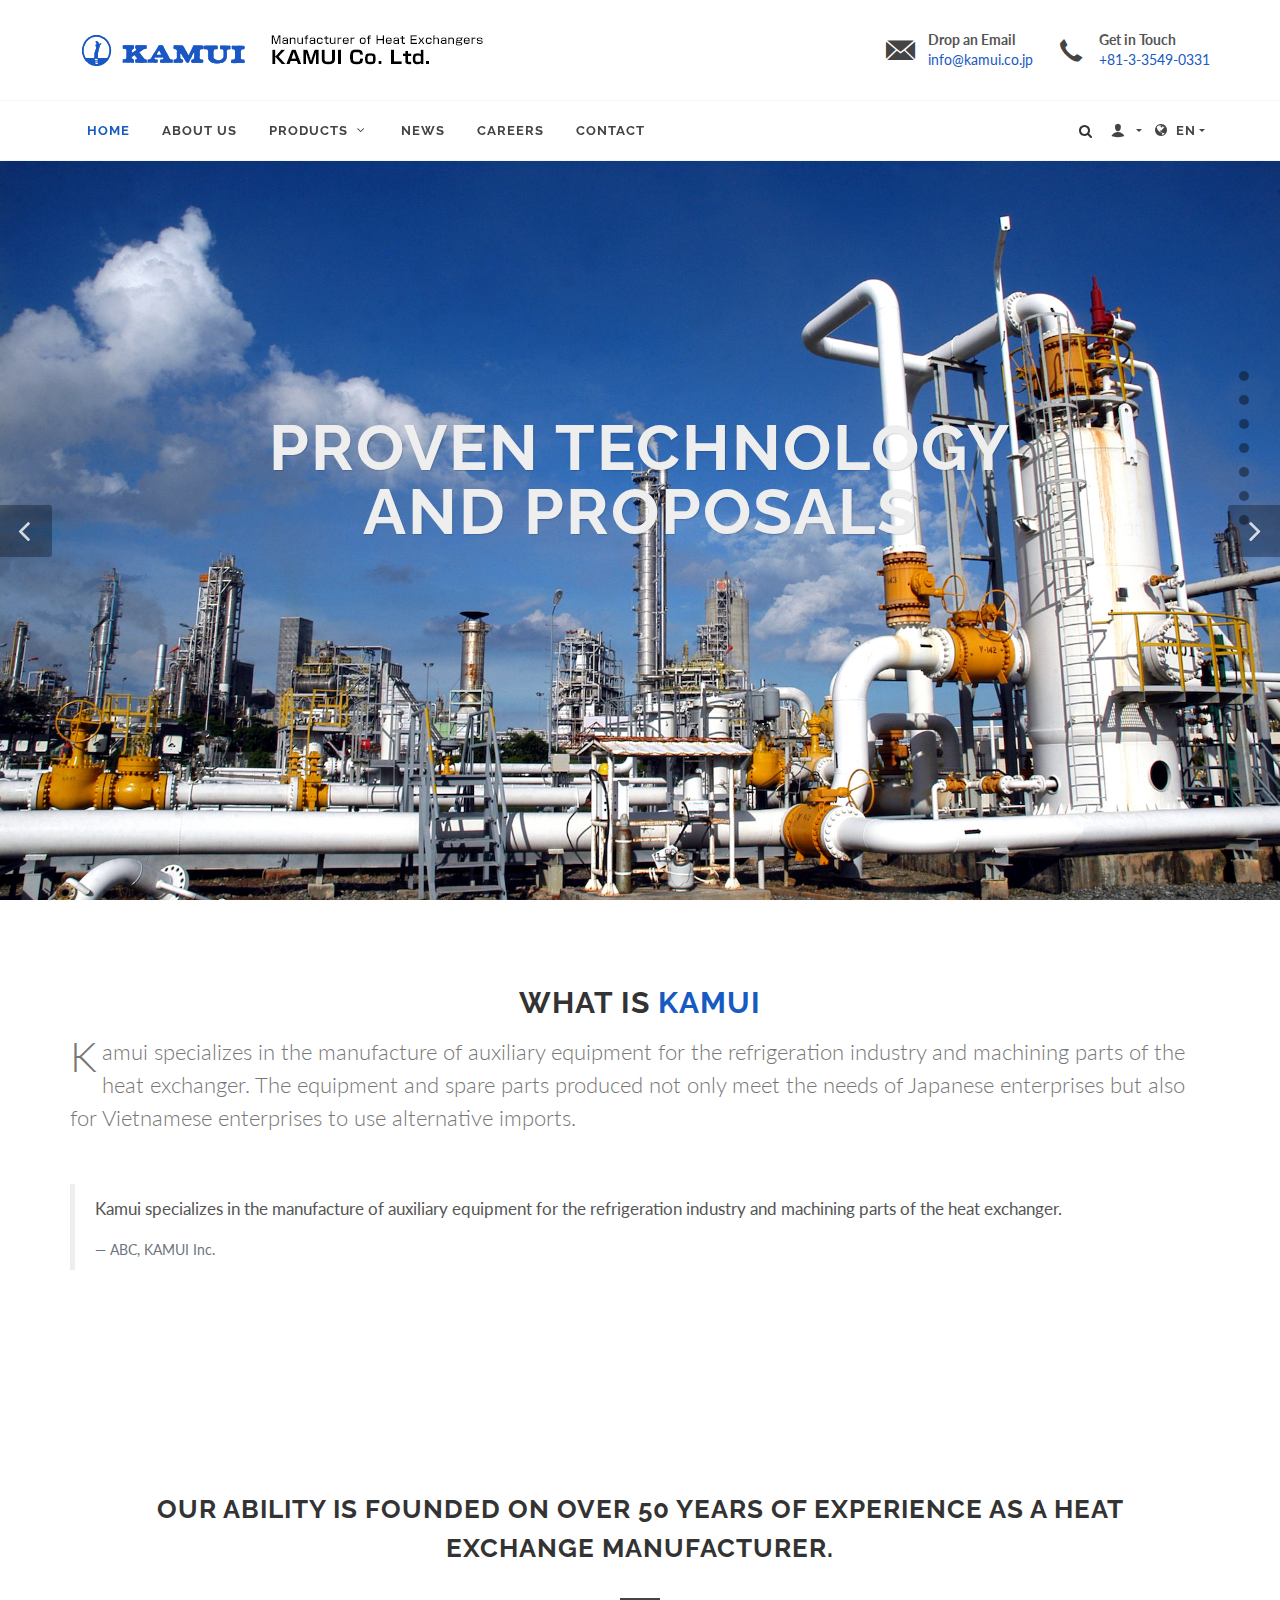
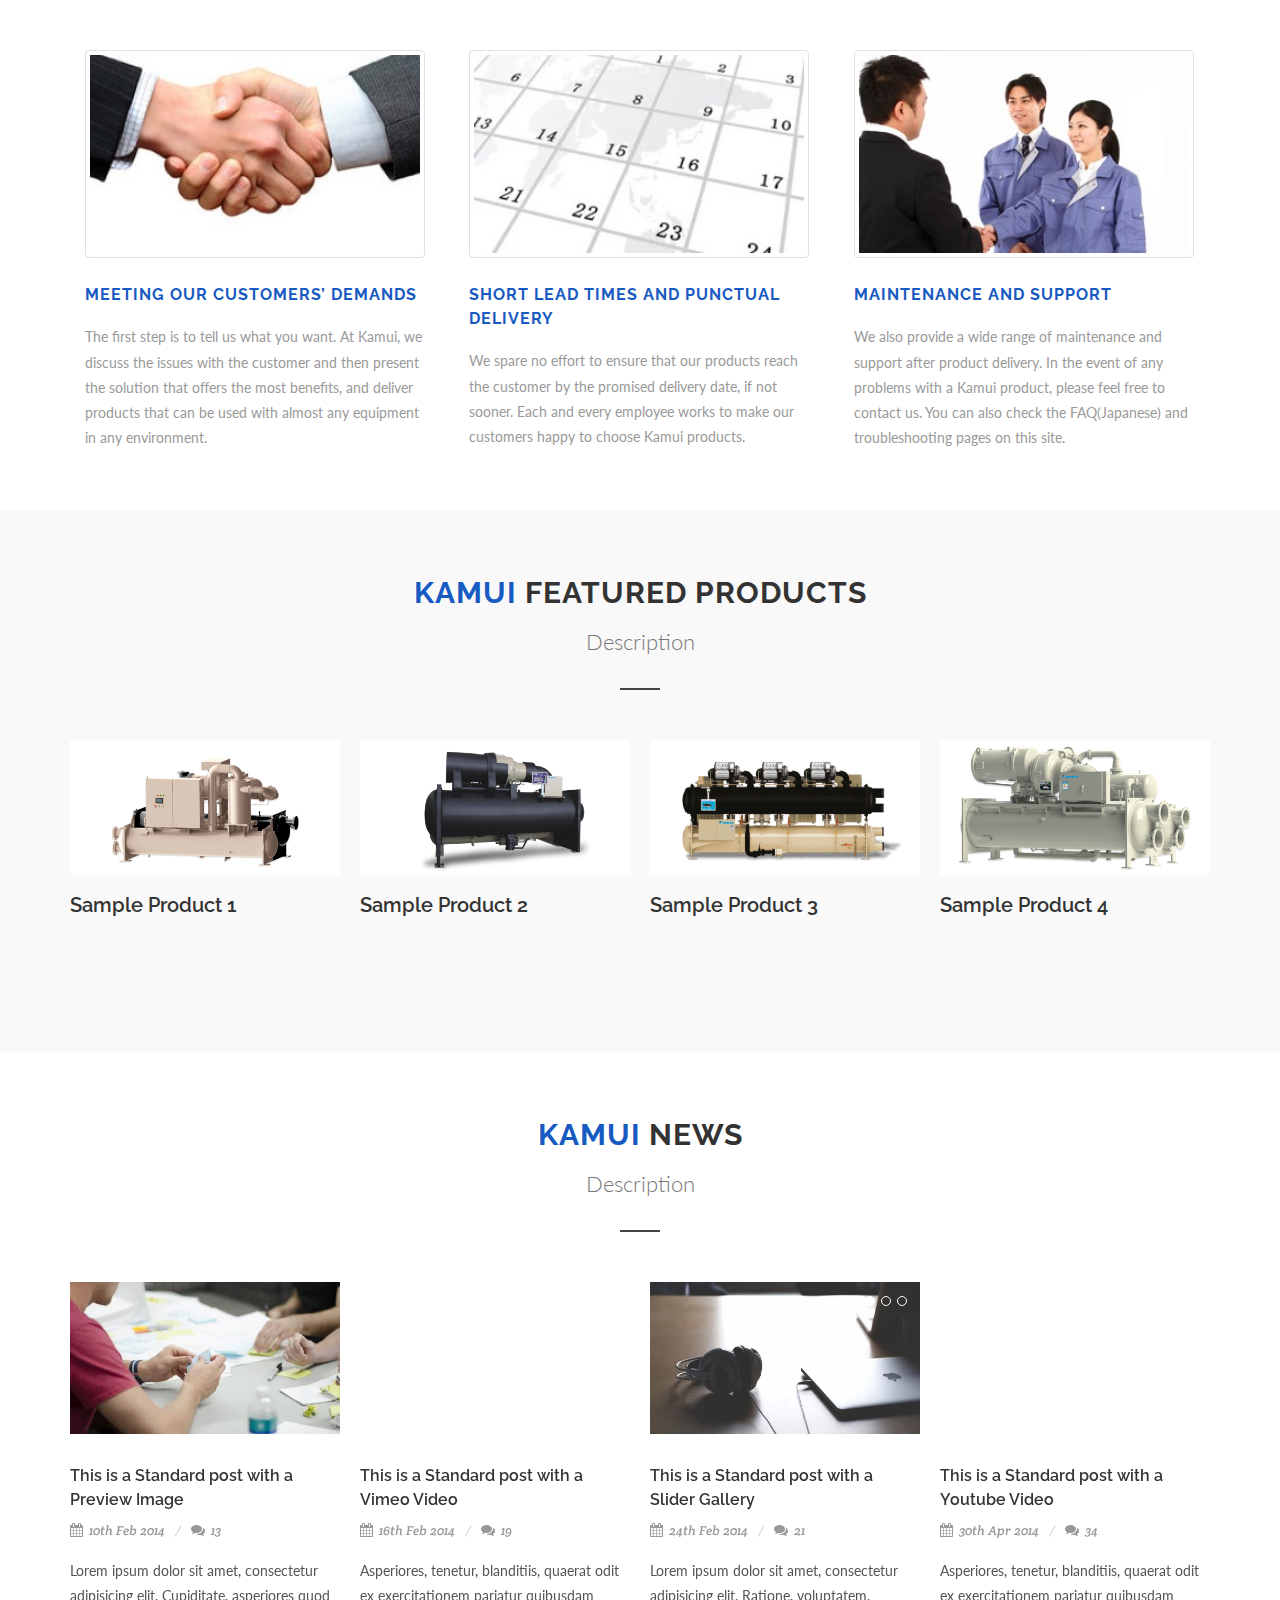
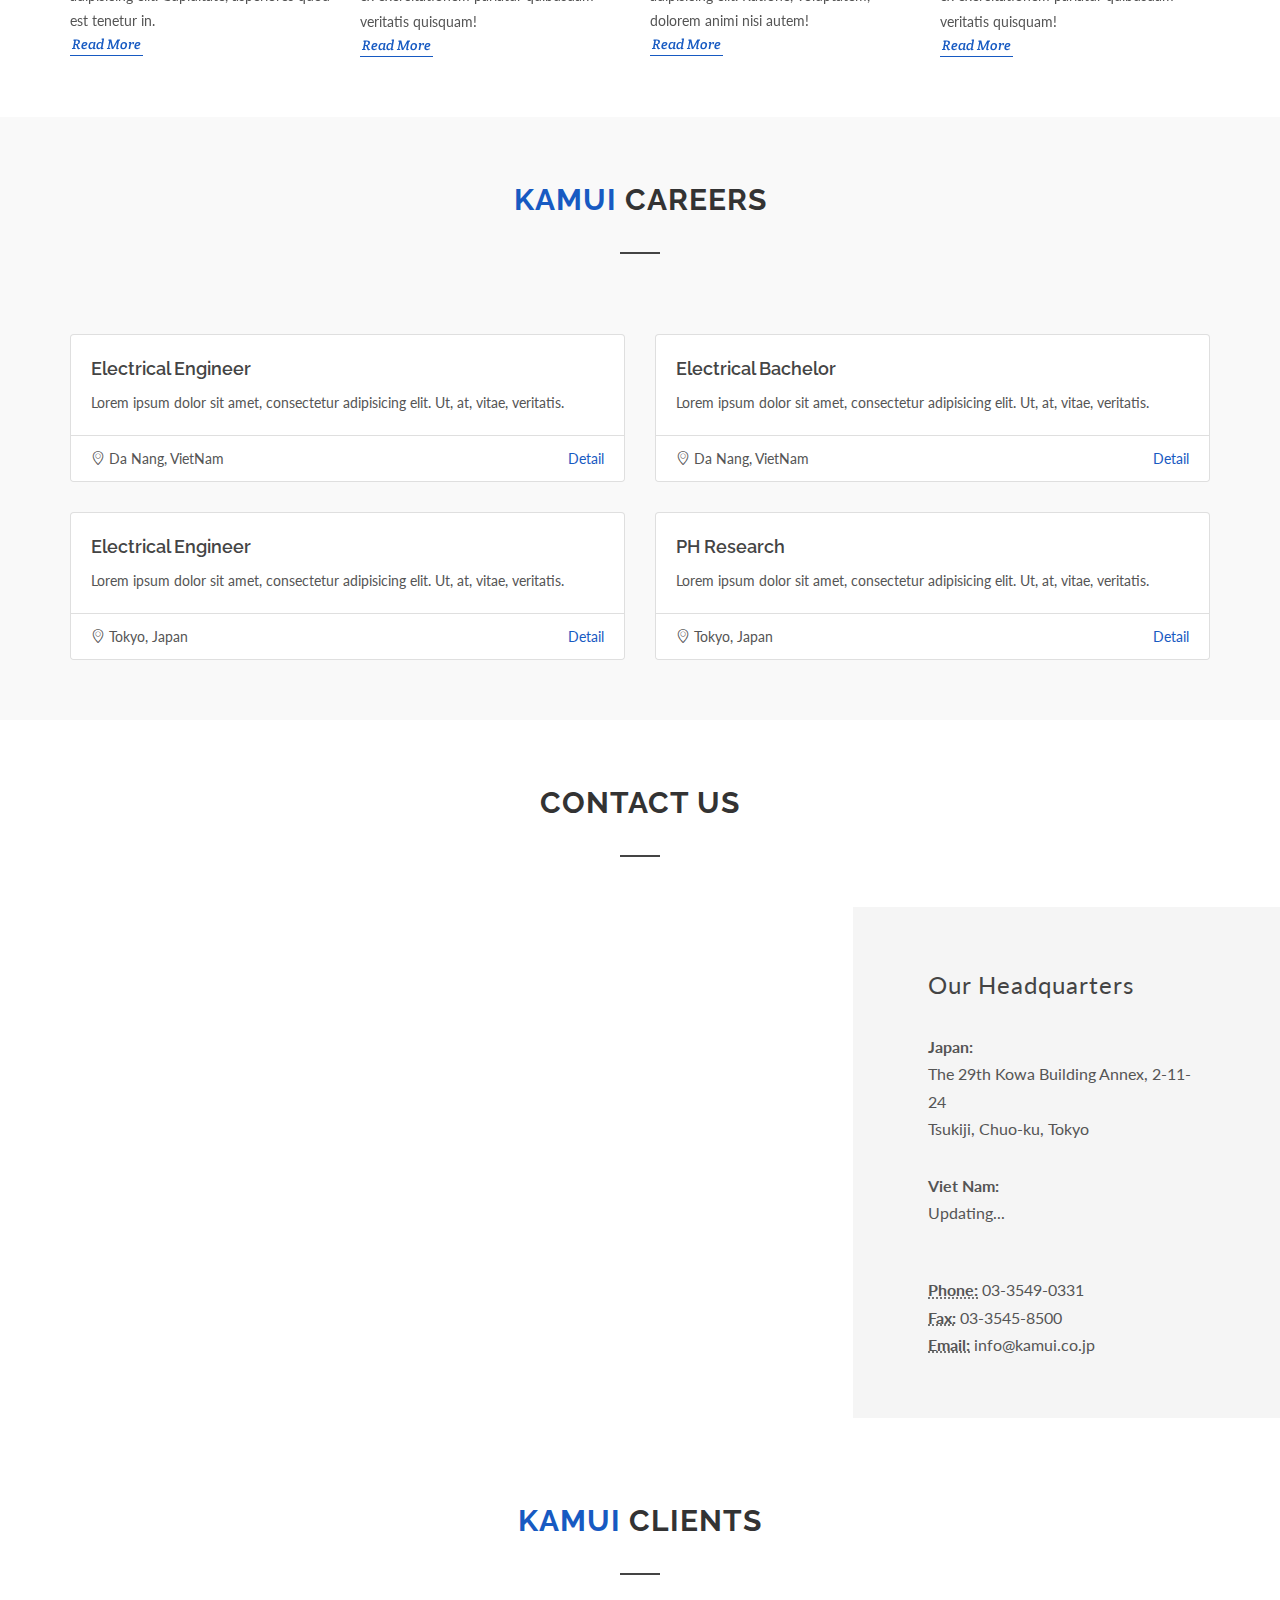
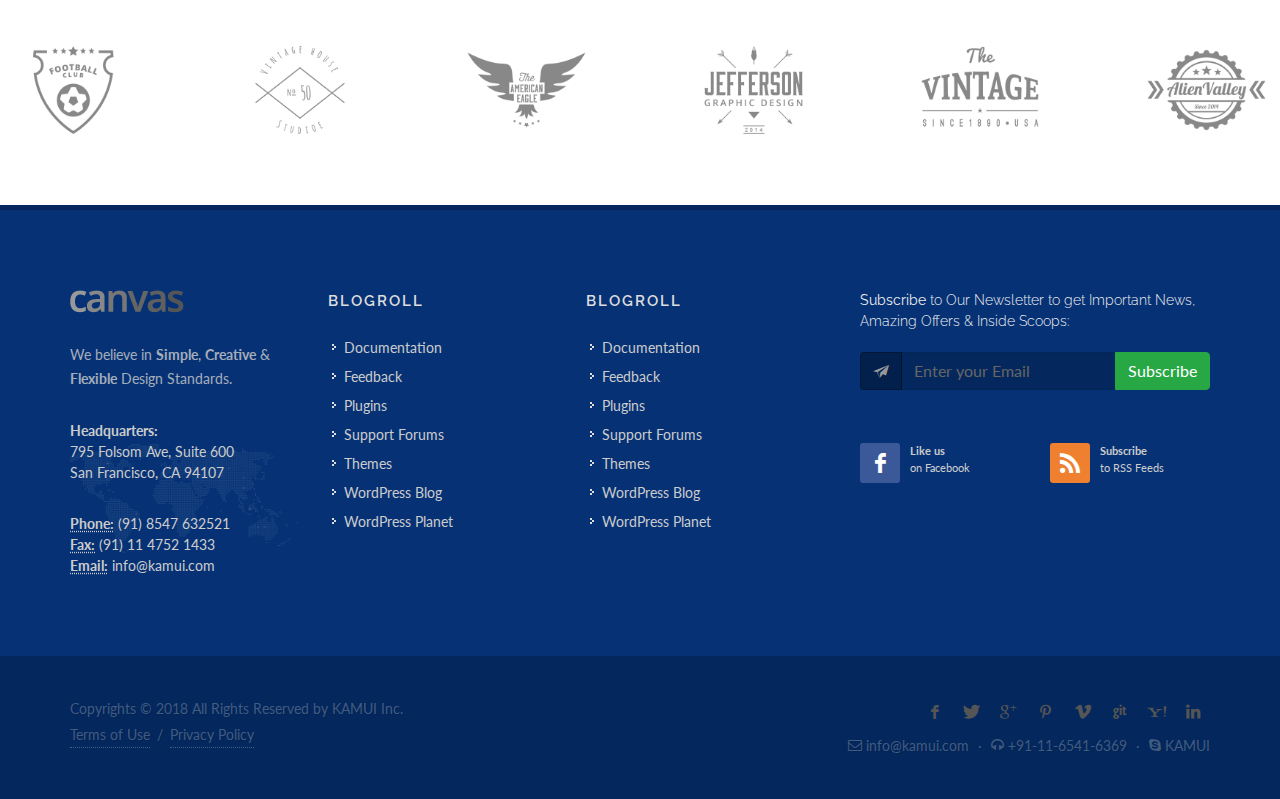
<file: index.html>
<!DOCTYPE html>
<html>

<head>
    <meta http-equiv="content-type" content="text/html; charset=utf-8" />
    <meta name="author" content="Kamui" />
    <!-- Stylesheets
	============================================= -->
    <link href="https://fonts.googleapis.com/css?family=Lato:300,400,400i,700|Raleway:300,400,500,600,700|Crete+Round:400i" rel="stylesheet" type="text/css" />
    <link rel="stylesheet" href="css/bootstrap.css" type="text/css" />
    <link rel="stylesheet" href="style.css" type="text/css" />
    <link rel="stylesheet" href="css/swiper.css" type="text/css" />
    <link rel="stylesheet" href="css/dark.css" type="text/css" />
    <link rel="stylesheet" href="css/font-icons.css" type="text/css" />
    <link rel="stylesheet" href="css/animate.css" type="text/css" />
    <link rel="stylesheet" href="css/magnific-popup.css" type="text/css" />
    <link rel="stylesheet" href="css/responsive.css" type="text/css" />
    <link rel="stylesheet" href="custom.css" type="text/css" />
    <meta name="viewport" content="width=device-width, initial-scale=1" />
    <!-- Document Title
	============================================= -->
    <title>KAMUI</title>
</head>

<body class="stretched no-transition">
    <!-- Document Wrapper
	============================================= -->
    <div id="wrapper" class="clearfix">

        <header id="header" class="sticky-style-2">

            <div class="container clearfix">

                <!-- Logo
                ============================================= -->
                <div id="logo">
                    <a href="index.html" class="standard-logo" data-dark-logo="images/logo-dark.png"><img src="images/logo.png" alt="Canvas Logo"></a>
                    <a href="index.html" class="retina-logo" data-dark-logo="images/logo-dark@2x.png"><img src="images/logo@2x.png" alt="Canvas Logo"></a>
                </div><!-- #logo end -->

                <ul class="header-extras">
                    <li>
                        <i class="i-plain icon-email3 nomargin"></i>
                        <div class="he-text">
                            Drop an Email
                            <span>info@kamui.co.jp</span>
                        </div>
                    </li>
                    <li>
                        <i class="i-plain icon-call nomargin"></i>
                        <div class="he-text">
                            Get in Touch
                            <span>+81-3-3549-0331</span>
                        </div>
                    </li>
                </ul>

            </div>

            <div id="header-wrap">

                <!-- Primary Navigation
                ============================================= -->
                <nav id="primary-menu" class="style-2 with-arrows">

                    <div class="container clearfix">

                        <div id="primary-menu-trigger"><i class="icon-reorder"></i></div>

                        <ul>
                            <li class="current">
                                <a href="index.html">
                                    <div>Home</div>
                                </a>
                            </li>
                            <li>
                                <a href="about.html">
                                    <div>About Us</div>
                                </a>
                            </li>
                            <li class="mega-menu">
                                <a href="products.html">
                                    <div>PRODUCTS</div>
                                </a>
                                <div class="mega-menu-content style-2 clearfix">
                                    <ul class="mega-menu-column col-lg-4">
                                        <li>
                                            <div class="widget clearfix">
                                                <h4 class="highlight-me">New Products</h4>
                                                <div class="widget-last-view">
                                                    <div class="spost clearfix">
                                                        <div class="entry-image">
                                                            <a href="product-single.html"><img src="images/sample/pro.jpg" alt="Image"></a>
                                                        </div>
                                                        <div class="entry-c">
                                                            <div class="entry-title">
                                                                <h4><a href="product-single.html">Sample Product 1</a></h4>
                                                            </div>
                                                        </div>
                                                    </div>
                                                    <div class="spost clearfix">
                                                        <div class="entry-image">
                                                            <a href="product-single.html"><img src="images/sample/pro.jpg" alt="Image"></a>
                                                        </div>
                                                        <div class="entry-c">
                                                            <div class="entry-title">
                                                                <h4><a href="product-single.html">Sample Product 2</a></h4>
                                                            </div>
                                                        </div>
                                                    </div>
                                                    <div class="spost clearfix">
                                                        <div class="entry-image">
                                                            <a href="product-single.html"><img src="images/sample/pro.jpg" alt="Image"></a>
                                                        </div>
                                                        <div class="entry-c">
                                                            <div class="entry-title">
                                                                <h4><a href="product-single.html">Sample Product 3</a></h4>
                                                            </div>
                                                        </div>
                                                    </div>
                                                </div>
                                            </div>
                                        </li>
                                    </ul>
                                    <ul class="mega-menu-column col-lg-4">
                                        <li>
                                            <div class="widget clearfix">
                                                <h4 class="highlight-me">Popular Products</h4>
                                                <div class="widget-last-view">
                                                    <div class="spost clearfix">
                                                        <div class="entry-image">
                                                            <a href="product-single.html"><img src="images/sample/pro.jpg" alt="Image"></a>
                                                        </div>
                                                        <div class="entry-c">
                                                            <div class="entry-title">
                                                                <h4><a href="product-single.html">Sample Product 1</a></h4>
                                                            </div>
                                                        </div>
                                                    </div>
                                                    <div class="spost clearfix">
                                                        <div class="entry-image">
                                                            <a href="product-single.html"><img src="images/sample/pro.jpg" alt="Image"></a>
                                                        </div>
                                                        <div class="entry-c">
                                                            <div class="entry-title">
                                                                <h4><a href="product-single.html">Sample Product 2</a></h4>
                                                            </div>
                                                        </div>
                                                    </div>
                                                    <div class="spost clearfix">
                                                        <div class="entry-image">
                                                            <a href="product-single.html"><img src="images/sample/pro.jpg" alt="Image"></a>
                                                        </div>
                                                        <div class="entry-c">
                                                            <div class="entry-title">
                                                                <h4><a href="product-single.html">Sample Product 3</a></h4>
                                                            </div>
                                                        </div>
                                                    </div>
                                                </div>
                                            </div>
                                        </li>
                                    </ul>
                                    <ul class="mega-menu-column col-lg-4 noleftborder">
                                        <li class="mega-menu-title">
                                            <a href="#">
                                                <div>Categories</div>
                                            </a>
                                            <ul>
                                                <li>
                                                    <a href="product-cat.html">
                                                        <div><i class="icon-check"></i>Shell and Tube</div>
                                                    </a>
                                                </li>
                                                <li>
                                                    <a href="product-cat.html">
                                                        <div><i class="icon-check"></i>Radiator type</div>
                                                    </a>
                                                </li>
                                                <li>
                                                    <a href="product-cat.html">
                                                        <div><i class="icon-check"></i>Plate type</div>
                                                    </a>
                                                </li>
                                                <li>
                                                    <a href="product-cat.html">
                                                        <div><i class="icon-check"></i>Automatic liquid temperature</div>
                                                    </a>
                                                </li>
                                            </ul>
                                        </li>
                                    </ul>
                                </div>
                            </li>
                            <li class="mega-menu">
                                <a href="news.html">
                                    <div>NEWS</div>
                                </a>
                            </li>
                            <li class="mega-menu">
                                <a href="careers.html">
                                    <div>CAREERS</div>
                                </a>
                            </li>
                            <li>
                                <a href="contact.html">
                                    <div>CONTACT</div>
                                </a>
                            </li>
                        </ul>

                        <ul id="top-language" class="nav">
                            <li class="nav-item dropdown">
                                <a class="dropdown-toggle" data-toggle="dropdown" href="#"><i class="icon-globe"></i>EN</a>
                                <ul class="dropdown-menu" role="menu">
                                    <a class="dropdown-item" href="#">Japan</a>
                                    <a class="dropdown-item" href="#">English</a>
                                    <a class="dropdown-item" href="#">VietNam</a>
                                </ul>
                            </li>
                        </ul>
                        <ul id="top-user" class="nav">
                            <li class="nav-item dropdown">
                                <a class="dropdown-toggle" data-toggle="dropdown" href="#"><i class="icon-user"></i></a>
                                <ul class="dropdown-menu" role="menu">
                                    <a class="dropdown-item" href="login.html">Login</a>
                                </ul>
                            </li>
                        </ul>

                        <!-- Top Search
                        ============================================= -->
                        <div id="top-search">
                            <a href="#" id="top-search-trigger"><i class="icon-search3"></i><i class="icon-line-cross"></i></a>
                            <form action="search.html" method="get">
                                <input type="text" name="q" class="form-control" value="" placeholder="Type &amp; Hit Enter..">
                            </form>
                        </div><!-- #top-search end -->

                    </div>

                </nav>
                <!-- #primary-menu end -->

            </div>
        </header>

        <section id="slider" class="slider-element swiper_wrapper full-screen clearfix">
            <div class="slider-parallax-inner">
                <div class="swiper-container swiper-parent">
                    <div class="swiper-wrapper">
                        <div class="swiper-slide dark" style="background-image: url('images/sample/chemical-plant.jpg'); background-position: center center; background-size: cover; ">
                            <div class="container clearfix">
                                <div class="slider-caption slider-caption-center">
                                    <h2 data-caption-animate="fadeInUp">Proven technology and proposals</h2>
                                    <p class="d-none d-sm-block" data-caption-animate="fadeInUp" data-caption-delay="200">Kamui has a wide range of heat exchangers available, to meet all of our customers needs.</p>
                                </div>
                            </div>
                        </div>
                        <div class="swiper-slide dark" style="background-image: url('images/sample/cape-kamui.jpg'); background-position: top center; background-size: cover;">
                            <div class="container clearfix">
                                <div class="slider-caption slider-caption-center">
                                    <h2 data-caption-animate="fadeInUp">CAPE KAMUI</h2>
                                </div>
                            </div>
                        </div>
                    </div>
                    <div class="slider-arrow-left"><i class="icon-angle-left"></i></div>
                    <div class="slider-arrow-right"><i class="icon-angle-right"></i></div>
                    <div class="slide-number">
                        <div class="slide-number-current"></div><span>/</span>
                        <div class="slide-number-total"></div>
                    </div>
                </div>
            </div>
        </section>

        <!-- Page Sub Menu
        ============================================= -->
        <div id="page-menu" class="dots-menu clearfix">
            <div id="page-menu-wrap">
                <div class="container clearfix">
                    <div class="menu-title"><span>KAMUI</span> Quick Section</div>
                    <nav class="one-page-menu no-offset" data-easing="easeInOutExpo" data-speed="1250" data-offset="65">
                        <ul>
                            <li>
                                <a href="#" data-href="#wrapper">
                                    <div>Home</div>
                                </a>
                            </li>
                            <li>
                                <a href="#" data-href="#section-about">
                                    <div>About</div>
                                </a>
                            </li>
                            <li>
                                <a href="#" data-href="#section-products">
                                    <div>Featured Products</div>
                                </a>
                            </li>
                            <li>
                                <a href="#" data-href="#section-news">
                                    <div>News</div>
                                </a>
                            </li>
                            <li>
                                <a href="#" data-href="#section-careers">
                                    <div>Careers</div>
                                </a>
                            </li>
                            <li>
                                <a href="#" data-href="#section-contact">
                                    <div>Contact</div>
                                </a>
                            </li>

                            <li>
                                <a href="#" data-href="#section-clients">
                                    <div>Clients</div>
                                </a>
                            </li>
                        </ul>
                    </nav>
                    <div id="page-submenu-trigger"><i class="icon-reorder"></i></div>
                </div>
            </div>
        </div>
        <!-- #page-menu end -->

        <!-- Content
		============================================= -->
        <section id="content">
            <div class="content-wrap">

                <div id="section-about">
                    <div class="container clearfix">
                        <div class="col_full">
                            <div class="heading-block nobottomborder">
                                <h2 class="center">WHAT IS <span>KAMUI</span></h2>
                                <span class="left"><span class="dropcap">K</span>amui specializes in the manufacture of auxiliary equipment for the refrigeration industry and machining parts of the heat exchanger. The equipment and spare parts produced
                                not only meet the needs of Japanese enterprises but also for Vietnamese enterprises to use alternative imports.</span>
                                <blockquote class="topmargin bottommargin">
                                    <p>Kamui specializes in the manufacture of auxiliary equipment for the refrigeration industry and machining parts of the heat exchanger.</p>
                                    <footer class="blockquote-footer">ABC, KAMUI Inc.</footer>
                                </blockquote>
                            </div>
                        </div>
                        <div class="col_one_fourth center" data-animate="bounceIn" data-delay="200">
                            <i class="i-plain i-xlarge divcenter nobottommargin icon-flag"></i>
                            <div class="counter counter-large" style="color: #e74c3c;"><span data-from="0" data-to="3" data-refresh-interval="1" data-speed="300"></span></div>
                            <h5>No. of Country</h5>
                        </div>
                        <div class="col_one_fourth center" data-animate="bounceIn">
                            <i class="i-plain i-xlarge divcenter nobottommargin icon-users"></i>
                            <div class="counter counter-large" style="color: #3498db;"><span data-from="100" data-to="465" data-refresh-interval="30" data-speed="1000"></span></div>
                            <h5>Clients Served</h5>
                        </div>
                        <div class="col_one_fourth center" data-animate="bounceIn" data-delay="400">
                            <i class="i-plain i-xlarge divcenter nobottommargin icon-briefcase"></i>
                            <div class="counter counter-large" style="color: #16a085;"><span data-from="100" data-to="2154" data-refresh-interval="50" data-speed="3500"></span></div>
                            <h5>No. of Products</h5>
                        </div>
                        <div class="col_one_fourth center col_last" data-animate="bounceIn" data-delay="600">
                            <i class="i-plain i-xlarge divcenter nobottommargin icon-cup"></i>
                            <div class="counter counter-large" style="color: #9b59b6;"><span data-from="100" data-to="874" data-refresh-interval="30" data-speed="2700"></span></div>
                            <h5>Cups of Coffee</h5>
                        </div>
                    </div>
                    <div class="row common-height clearfix">
                        <div class="container clearfix">
                            <div class="container clearfix">
                                <div class="col_full">
                                    <div class="heading-block center">
                                        <h3>Our ability is founded on over 50 years of experience as a heat exchange manufacturer.</h3>
                                    </div>
                                </div>
                                <div class="col_one_third nobottommargin">
                                    <div class="feature-box media-box">
                                        <div class="fbox-media">
                                            <img class="img-thumbnail" src="images/sample/meeting-our-customers-demands.jpg" alt="Meeting our customers’ demands">
                                        </div>
                                        <div class="fbox-desc">
                                            <h3><span>Meeting our customers’ demands</span></h3>
                                            <p>The first step is to tell us what you want. At Kamui, we discuss the issues with the customer and then present the solution that offers the most benefits, and deliver products that can be used with almost any equipment in any environment.</p>
                                        </div>
                                    </div>
                                </div>
                                <div class="col_one_third nobottommargin">
                                    <div class="feature-box media-box">
                                        <div class="fbox-media">
                                            <img class="img-thumbnail" src="images/sample/short-lead-times-and-punctual-delivery.jpg" alt="Short lead times and punctual delivery">
                                        </div>
                                        <div class="fbox-desc">
                                            <h3><span>Short lead times and punctual delivery</span></h3>
                                            <p>We spare no effort to ensure that our products reach the customer by the promised delivery date, if not sooner. Each and every employee works to make our customers happy to choose Kamui products.</p>
                                        </div>
                                    </div>
                                </div>
                                <div class="col_one_third nobottommargin col_last">
                                    <div class="feature-box media-box">
                                        <div class="fbox-media">
                                            <img class="img-thumbnail" src="images/sample/maintenance-and-support.jpg" alt="Maintenance and Support">
                                        </div>
                                        <div class="fbox-desc">
                                            <h3><span>Maintenance and Support</span></h3>
                                            <p>We also provide a wide range of maintenance and support after product delivery. In the event of any problems with a Kamui product, please feel free to contact us. You can also check the FAQ(Japanese) and troubleshooting pages on this site.</p>
                                        </div>
                                    </div>
                                </div>
                            </div>
                        </div>
                    </div>
                </div>

                <div id="section-products" class="section">
                    <div class="container clearfix">
                        <div class="col_full">
                            <div class="heading-block center">
                                <h2><span>KAMUI</span> FEATURED PRODUCTS</h2>
                                <span>Description</span>
                            </div>
                        </div>
                        <div class="col_full">
                            <!-- Shop ============================================= -->
                            <div id="shop" class="shop grid-container clearfix" data-layout="fitRows">
                                <div class="product clearfix">
                                    <div class="product-image">
                                        <a href="#"><img src="images/sample/sample-product-1.png" alt="Sample Product 1"></a>
                                    </div>
                                    <div class="product-desc">
                                        <div class="product-title">
                                            <h3><a href="#">Sample Product 1</a></h3>
                                        </div>
                                    </div>
                                </div>
                                <div class="product clearfix">
                                    <div class="product-image">
                                        <a href="#"><img src="images/sample/sample-product-2.png" alt="Sample Product 2"></a>
                                    </div>
                                    <div class="product-desc">
                                        <div class="product-title">
                                            <h3><a href="#">Sample Product 2</a></h3>
                                        </div>
                                    </div>
                                </div>
                                <div class="product clearfix">
                                    <div class="product-image">
                                        <a href="#"><img src="images/sample/sample-product-3.png" alt="Sample Product 3"></a>
                                    </div>
                                    <div class="product-desc">
                                        <div class="product-title">
                                            <h3><a href="#">Sample Product 3</a></h3>
                                        </div>
                                    </div>
                                </div>
                                <div class="product clearfix">
                                    <div class="product-image">
                                        <a href="#"><img src="images/sample/sample-product-4.png" alt="Sample Product 4"></a>
                                    </div>
                                    <div class="product-desc">
                                        <div class="product-title">
                                            <h3><a href="#">Sample Product 4</a></h3>
                                        </div>
                                    </div>
                                </div>
                            </div>
                            <!-- #shop end -->
                        </div>
                    </div>
                </div>

                <div id="section-news" class="">
                    <div class="container clearfix">
                        <div class="col_full">
                            <div class="heading-block center">
                                <h2><span>KAMUI</span> NEWS</h2>
                                <span>Description</span>
                            </div>
                        </div>
                        <div class="col_full">
                            <div id="oc-posts" class="owl-carousel posts-carousel carousel-widget" data-margin="20" data-nav="true" data-pagi="false" data-items-xs="1" data-items-sm="2" data-items-md="3" data-items-lg="4">
                                <div class="oc-item">
                                    <div class="ipost clearfix">
                                        <div class="entry-image">
                                            <a href="images/portfolio/full/17.jpg" data-lightbox="image"><img class="image_fade" src="images/blog/grid/17.jpg" alt="Standard Post with Image"></a>
                                        </div>
                                        <div class="entry-title">
                                            <h3><a href="blog-single.html">This is a Standard post with a Preview Image</a></h3>
                                        </div>
                                        <ul class="entry-meta clearfix">
                                            <li><i class="icon-calendar3"></i> 10th Feb 2014</li>
                                            <li><a href="blog-single.html#comments"><i class="icon-comments"></i> 13</a></li>
                                        </ul>
                                        <div class="entry-content">
                                            <p>Lorem ipsum dolor sit amet, consectetur adipisicing elit. Cupiditate, asperiores quod est tenetur in.</p>
                                            <a href="blog-single.html" class="more-link">Read More</a>
                                        </div>
                                    </div>
                                </div>
                                <div class="oc-item">
                                    <div class="ipost clearfix">
                                        <div class="entry-image">
                                            <iframe src="http://player.vimeo.com/video/87701971" width="500" height="281" frameborder="0" webkitallowfullscreen mozallowfullscreen allowfullscreen></iframe>
                                        </div>
                                        <div class="entry-title">
                                            <h3><a href="blog-single-full.html">This is a Standard post with a Vimeo Video</a></h3>
                                        </div>
                                        <ul class="entry-meta clearfix">
                                            <li><i class="icon-calendar3"></i> 16th Feb 2014</li>
                                            <li><a href="blog-single-full.html#comments"><i class="icon-comments"></i> 19</a></li>
                                        </ul>
                                        <div class="entry-content">
                                            <p>Asperiores, tenetur, blanditiis, quaerat odit ex exercitationem pariatur quibusdam veritatis quisquam!</p>
                                            <a href="blog-single.html" class="more-link">Read More</a>
                                        </div>
                                    </div>
                                </div>
                                <div class="oc-item">
                                    <div class="ipost clearfix">
                                        <div class="entry-image">
                                            <div class="fslider" data-arrows="false" data-lightbox="gallery">
                                                <div class="flexslider">
                                                    <div class="slider-wrap">
                                                        <div class="slide">
                                                            <a href="images/portfolio/full/10.jpg" data-lightbox="gallery-item"><img class="image_fade" src="images/blog/grid/10.jpg" alt="Standard Post with Gallery"></a>
                                                        </div>
                                                        <div class="slide">
                                                            <a href="images/portfolio/full/20.jpg" data-lightbox="gallery-item"><img class="image_fade" src="images/blog/grid/20.jpg" alt="Standard Post with Gallery"></a>
                                                        </div>
                                                        <div class="slide">
                                                            <a href="images/portfolio/full/21.jpg" data-lightbox="gallery-item"><img class="image_fade" src="images/blog/grid/21.jpg" alt="Standard Post with Gallery"></a>
                                                        </div>
                                                    </div>
                                                </div>
                                            </div>
                                        </div>
                                        <div class="entry-title">
                                            <h3><a href="blog-single-small.html">This is a Standard post with a Slider Gallery</a></h3>
                                        </div>
                                        <ul class="entry-meta clearfix">
                                            <li><i class="icon-calendar3"></i> 24th Feb 2014</li>
                                            <li><a href="blog-single-small.html#comments"><i class="icon-comments"></i> 21</a></li>
                                        </ul>
                                        <div class="entry-content">
                                            <p>Lorem ipsum dolor sit amet, consectetur adipisicing elit. Ratione, voluptatem, dolorem animi nisi autem!</p>
                                            <a href="blog-single.html" class="more-link">Read More</a>
                                        </div>
                                    </div>
                                </div>
                                <div class="oc-item">
                                    <div class="ipost clearfix">
                                        <div class="entry-image">
                                            <iframe width="560" height="315" src="http://www.youtube.com/embed/SZEflIVnhH8" frameborder="0" allowfullscreen></iframe>
                                        </div>
                                        <div class="entry-title">
                                            <h3><a href="blog-single-full.html">This is a Standard post with a Youtube Video</a></h3>
                                        </div>
                                        <ul class="entry-meta clearfix">
                                            <li><i class="icon-calendar3"></i> 30th Apr 2014</li>
                                            <li><a href="blog-single-full.html#comments"><i class="icon-comments"></i> 34</a></li>
                                        </ul>
                                        <div class="entry-content">
                                            <p>Asperiores, tenetur, blanditiis, quaerat odit ex exercitationem pariatur quibusdam veritatis quisquam!</p>
                                            <a href="blog-single.html" class="more-link">Read More</a>
                                        </div>
                                    </div>
                                </div>
                                <div class="oc-item">
                                    <div class="ipost clearfix">
                                        <div class="entry-image">
                                            <a href="images/portfolio/full/1.jpg" data-lightbox="image"><img class="image_fade" src="images/blog/grid/1.jpg" alt="Standard Post with Image"></a>
                                        </div>
                                        <div class="entry-title">
                                            <h3><a href="blog-single.html">This is a Standard post with another Preview Image</a></h3>
                                        </div>
                                        <ul class="entry-meta clearfix">
                                            <li><i class="icon-calendar3"></i> 5th May 2014</li>
                                            <li><a href="blog-single.html#comments"><i class="icon-comments"></i> 6</a></li>
                                        </ul>
                                        <div class="entry-content">
                                            <p>Lorem ipsum dolor sit amet, consectetur adipisicing elit. Cupiditate, asperiores quod est tenetur in.</p>
                                            <a href="blog-single.html" class="more-link">Read More</a>
                                        </div>
                                    </div>
                                </div>
                            </div>
                            <div class="clear"></div>
                        </div>
                    </div>
                </div>

                <div id="section-careers" class="section">
                    <div class="container clearfix">
                        <div class="col_full">
                            <div class="heading-block center">
                                <h2><span>KAMUI</span> CAREERS</h2>
                            </div>
                        </div>
                        <div class="row">
                            <div class="col-12 col-md-6 col-lg-6 topmargin-sm">
                                <div class="card">
                                    <div class="card-body">
                                        <a href="career-detail.html"><h4 class="mb-2">Electrical Engineer</h4></a>
                                        <p class="card-text">Lorem ipsum dolor sit amet, consectetur adipisicing elit. Ut, at, vitae, veritatis.</p>
                                    </div>
                                    <ul class="list-group list-group-flush">
                                        <li class="list-group-item">
                                            <i class="icon-location"></i> Da Nang, VietNam
                                            <a href="career-detail.html" class="float-right" title="">Detail</a>
                                        </li>
                                    </ul>
                                </div>
                            </div>

                            <div class="col-12 col-md-6 col-lg-6 topmargin-sm">
                                <div class="card">
                                    <div class="card-body">
                                        <a href="career-detail.html"><h4 class="mb-2">Electrical Bachelor</h4></a>
                                        <p class="card-text">Lorem ipsum dolor sit amet, consectetur adipisicing elit. Ut, at, vitae, veritatis.</p>
                                    </div>
                                    <ul class="list-group list-group-flush">
                                        <li class="list-group-item">
                                            <i class="icon-location"></i> Da Nang, VietNam
                                            <a href="career-detail.html" class="float-right" title="">Detail</a>
                                        </li>
                                    </ul>
                                </div>
                            </div>

                            <div class="col-12 col-md-6 col-lg-6 topmargin-sm">
                                <div class="card">
                                    <div class="card-body">
                                        <a href="career-detail.html"><h4 class="mb-2">Electrical Engineer</h4></a>
                                        <p class="card-text">Lorem ipsum dolor sit amet, consectetur adipisicing elit. Ut, at, vitae, veritatis.</p>
                                    </div>
                                    <ul class="list-group list-group-flush">
                                        <li class="list-group-item">
                                            <i class="icon-location"></i> Tokyo, Japan
                                            <a href="career-detail.html" class="float-right" title="">Detail</a>
                                        </li>
                                    </ul>
                                </div>
                            </div>

                            <div class="col-12 col-md-6 col-lg-6 topmargin-sm">
                                <div class="card">
                                    <div class="card-body">
                                        <a href="career-detail.html"><h4 class="mb-2">PH Research</h4></a>
                                        <p class="card-text">Lorem ipsum dolor sit amet, consectetur adipisicing elit. Ut, at, vitae, veritatis.</p>
                                    </div>
                                    <ul class="list-group list-group-flush">
                                        <li class="list-group-item">
                                            <i class="icon-location"></i> Tokyo, Japan
                                            <a href="career-detail.html" class="float-right" title="">Detail</a>
                                        </li>
                                    </ul>
                                </div>
                            </div>
                        </div>
                    </div>
                </div>

                <div id="section-contact" class="">
                    <div class="container clearfix">
                        <div class="col_full">
                            <div class="heading-block center">
                                <h2>CONTACT US</h2>
                            </div>
                        </div>
                    </div>
                    <div class="row noleftmargin norightmargin bottommargin-lg common-height">
                        <div id="headquarters-map" class="col-lg-8 col-md-6 gmap"></div>
                        <div class="col-lg-4 col-md-6" style="background-color: #F5F5F5;">
                            <div class="col-padding max-height">
                                <h3 class="font-body t400 ls1">Our Headquarters</h3>
                                <div style="font-size: 16px; line-height: 1.7;">
                                    <address style="line-height: 1.7;">
                                                    <strong>Japan:</strong>
                                                    <br> The 29th Kowa Building Annex, 2-11-24
                                                    <br> Tsukiji, Chuo-ku, Tokyo
                                                    <br>
                                                </address>
                                    <div class="clear topmargin-sm"></div>
                                    <address style="line-height: 1.7;">
                                                    <strong>Viet Nam:</strong>
                                                    <br> Updating...
                                                    <br>
                                                </address>
                                    <div class="clear topmargin"></div>
                                    <abbr title="Phone Number"><strong>Phone:</strong></abbr> 03-3549-0331
                                    <br>
                                    <abbr title="Fax"><strong>Fax:</strong></abbr> 03-3545-8500
                                    <br>
                                    <abbr title="Email Address"><strong>Email:</strong></abbr> info@kamui.co.jp
                                </div>
                            </div>
                        </div>
                    </div>
                </div>

                <div id="section-clients" class="">
                    <div class="container clearfix">
                        <div class="heading-block center nobottommargin">
                            <h2><span>KAMUI</span> CLIENTS</h2>
                        </div>
                    </div>
                    <div id="oc-clients" class="section nobgcolor notopmargin owl-carousel owl-carousel-full image-carousel footer-stick carousel-widget" data-margin="80" data-loop="true" data-nav="false" data-autoplay="5000" data-pagi="false" data-items-xs="2" data-items-sm="3"
                        data-items-md="4" data-items-lg="5" data-items-xl="6">
                        <div class="oc-item">
                            <a href="#"><img src="images/clients/1.png" alt="Clients"></a>
                        </div>
                        <div class="oc-item">
                            <a href="#"><img src="images/clients/2.png" alt="Clients"></a>
                        </div>
                        <div class="oc-item">
                            <a href="#"><img src="images/clients/3.png" alt="Clients"></a>
                        </div>
                        <div class="oc-item">
                            <a href="#"><img src="images/clients/4.png" alt="Clients"></a>
                        </div>
                        <div class="oc-item">
                            <a href="#"><img src="images/clients/5.png" alt="Clients"></a>
                        </div>
                        <div class="oc-item">
                            <a href="#"><img src="images/clients/6.png" alt="Clients"></a>
                        </div>
                        <div class="oc-item">
                            <a href="#"><img src="images/clients/7.png" alt="Clients"></a>
                        </div>
                        <div class="oc-item">
                            <a href="#"><img src="images/clients/8.png" alt="Clients"></a>
                        </div>
                        <div class="oc-item">
                            <a href="#"><img src="images/clients/9.png" alt="Clients"></a>
                        </div>
                        <div class="oc-item">
                            <a href="#"><img src="images/clients/10.png" alt="Clients"></a>
                        </div>
                    </div>
                </div>
            </div>
        </section>
        <!-- #content end -->

        <!-- <div class="si-sticky si-sticky-left d-none d-lg-block">
            <a href="#" class="social-icon si-colored si-facebook" data-animate="bounceInLeft">
                <i class="icon-facebook"></i>
                <i class="icon-facebook"></i>
            </a>
            <a href="#" class="social-icon si-colored si-twitter" data-animate="bounceInLeft" data-delay="100">
                <i class="icon-twitter"></i>
                <i class="icon-twitter"></i>
            </a>
            <a href="#" class="social-icon si-colored si-rss" data-animate="bounceInLeft" data-delay="200">
                <i class="icon-email"></i>
                <i class="icon-email"></i>
            </a>
        </div> -->
        <!-- Footer
		============================================= -->
        <footer id="footer" class="dark">
            <div class="container">
                <!-- Footer Widgets
				============================================= -->
                <div class="footer-widgets-wrap clearfix">
                    <div class="col_two_third">
                        <div class="col_one_third">
                            <div class="widget clearfix">
                                <img src="images/footer-widget-logo.png" alt="" class="footer-logo">
                                <p>We believe in <strong>Simple</strong>, <strong>Creative</strong> &amp; <strong>Flexible</strong> Design Standards.</p>
                                <div style="background: url('images/world-map.png') no-repeat center center; background-size: 100%;">
                                    <address>
                                        <strong>Headquarters:</strong>
                                        <br> 795 Folsom Ave, Suite 600
                                        <br> San Francisco, CA 94107
                                        <br>
                                    </address>
                                    <abbr title="Phone Number"><strong>Phone:</strong></abbr> (91) 8547 632521
                                    <br>
                                    <abbr title="Fax"><strong>Fax:</strong></abbr> (91) 11 4752 1433
                                    <br>
                                    <abbr title="Email Address"><strong>Email:</strong></abbr> info@kamui.com
                                </div>
                            </div>
                        </div>
                        <div class="col_one_third">
                            <div class="widget widget_links clearfix">
                                <h4>Blogroll</h4>
                                <ul>
                                    <li><a href="http://codex.wordpress.org/">Documentation</a></li>
                                    <li><a href="http://wordpress.org/support/forum/requests-and-feedback">Feedback</a></li>
                                    <li><a href="http://wordpress.org/extend/plugins/">Plugins</a></li>
                                    <li><a href="http://wordpress.org/support/">Support Forums</a></li>
                                    <li><a href="http://wordpress.org/extend/themes/">Themes</a></li>
                                    <li><a href="http://wordpress.org/news/">WordPress Blog</a></li>
                                    <li><a href="http://planet.wordpress.org/">WordPress Planet</a></li>
                                </ul>
                            </div>
                        </div>
                        <div class="col_one_third col_last">
                            <div class="widget widget_links clearfix">
                                <h4>Blogroll</h4>
                                <ul>
                                    <li><a href="http://codex.wordpress.org/">Documentation</a></li>
                                    <li><a href="http://wordpress.org/support/forum/requests-and-feedback">Feedback</a></li>
                                    <li><a href="http://wordpress.org/extend/plugins/">Plugins</a></li>
                                    <li><a href="http://wordpress.org/support/">Support Forums</a></li>
                                    <li><a href="http://wordpress.org/extend/themes/">Themes</a></li>
                                    <li><a href="http://wordpress.org/news/">WordPress Blog</a></li>
                                    <li><a href="http://planet.wordpress.org/">WordPress Planet</a></li>
                                </ul>
                            </div>
                        </div>
                    </div>
                    <div class="col_one_third col_last">
                        <div class="widget subscribe-widget clearfix">
                            <h5><strong>Subscribe</strong> to Our Newsletter to get Important News, Amazing Offers &amp; Inside Scoops:</h5>
                            <div class="widget-subscribe-form-result"></div>
                            <form id="widget-subscribe-form" action="include/subscribe.php" role="form" method="post" class="nobottommargin">
                                <div class="input-group divcenter">
                                    <div class="input-group-prepend">
                                        <div class="input-group-text"><i class="icon-email2"></i></div>
                                    </div>
                                    <input type="email" id="widget-subscribe-form-email" name="widget-subscribe-form-email" class="form-control required email" placeholder="Enter your Email">
                                    <div class="input-group-append">
                                        <button class="btn btn-success" type="submit">Subscribe</button>
                                    </div>
                                </div>
                            </form>
                        </div>
                        <div class="widget clearfix" style="margin-bottom: -20px;">
                            <div class="row">
                                <div class="col-lg-6 clearfix bottommargin-sm">
                                    <a href="#" class="social-icon si-dark si-colored si-facebook nobottommargin" style="margin-right: 10px;">
                                        <i class="icon-facebook"></i>
                                        <i class="icon-facebook"></i>
                                    </a>
                                    <a href="#"><small style="display: block; margin-top: 3px;"><strong>Like us</strong><br>on Facebook</small></a>
                                </div>
                                <div class="col-lg-6 clearfix">
                                    <a href="#" class="social-icon si-dark si-colored si-rss nobottommargin" style="margin-right: 10px;">
                                        <i class="icon-rss"></i>
                                        <i class="icon-rss"></i>
                                    </a>
                                    <a href="#"><small style="display: block; margin-top: 3px;"><strong>Subscribe</strong><br>to RSS Feeds</small></a>
                                </div>
                            </div>
                        </div>
                    </div>
                </div>
                <!-- .footer-widgets-wrap end -->
            </div>
            <!-- Copyrights
			============================================= -->
            <div id="copyrights">
                <div class="container clearfix">
                    <div class="col_half">
                        Copyrights &copy; 2018 All Rights Reserved by KAMUI Inc.
                        <br>
                        <div class="copyright-links"><a href="#">Terms of Use</a> / <a href="#">Privacy Policy</a></div>
                    </div>
                    <div class="col_half col_last tright">
                        <div class="fright clearfix">
                            <a href="#" class="social-icon si-small si-borderless si-facebook">
                                <i class="icon-facebook"></i>
                                <i class="icon-facebook"></i>
                            </a>
                            <a href="#" class="social-icon si-small si-borderless si-twitter">
                                <i class="icon-twitter"></i>
                                <i class="icon-twitter"></i>
                            </a>
                            <a href="#" class="social-icon si-small si-borderless si-gplus">
                                <i class="icon-gplus"></i>
                                <i class="icon-gplus"></i>
                            </a>
                            <a href="#" class="social-icon si-small si-borderless si-pinterest">
                                <i class="icon-pinterest"></i>
                                <i class="icon-pinterest"></i>
                            </a>
                            <a href="#" class="social-icon si-small si-borderless si-vimeo">
                                <i class="icon-vimeo"></i>
                                <i class="icon-vimeo"></i>
                            </a>
                            <a href="#" class="social-icon si-small si-borderless si-github">
                                <i class="icon-github"></i>
                                <i class="icon-github"></i>
                            </a>
                            <a href="#" class="social-icon si-small si-borderless si-yahoo">
                                <i class="icon-yahoo"></i>
                                <i class="icon-yahoo"></i>
                            </a>
                            <a href="#" class="social-icon si-small si-borderless si-linkedin">
                                <i class="icon-linkedin"></i>
                                <i class="icon-linkedin"></i>
                            </a>
                        </div>
                        <div class="clear"></div>
                        <i class="icon-envelope2"></i> info@kamui.com <span class="middot">&middot;</span> <i class="icon-headphones"></i> +91-11-6541-6369 <span class="middot">&middot;</span> <i class="icon-skype2"></i> KAMUI
                    </div>
                </div>
            </div>
            <!-- #copyrights end -->
        </footer>
        <!-- #footer end -->
    </div>
    <!-- #wrapper end -->
    <!-- Go To Top
	============================================= -->
    <div id="gotoTop" class="icon-angle-up"></div>
    <!-- External JavaScripts
	============================================= -->
    <script src="js/jquery.js"></script>
    <script src="js/plugins.js"></script>
    <!-- Google Map JavaScripts
	============================================= -->
    <script src="https://maps.google.com/maps/api/js?key=AIzaSyDMxJ92oBkSnVNHFX3R8XhtYQPEgk1_IiI"></script>
    <script src="js/jquery.gmap.js"></script>
    <!-- Footer Scripts
	============================================= -->
    <script src="js/functions.js"></script>
    <script>
        jQuery(window).on('load', function() {

            // Google Map
            jQuery('#headquarters-map').gMap({
                address: 'Kowa Building Annex, 2-11-24 Tsukiji, Chuo-ku, Tokyo',
                maptype: 'ROADMAP',
                zoom: 14,
                markers: [{
                    address: "Kowa Building Annex, 2-11-24 Tsukiji, Chuo-ku, Tokyo",
                    html: "The 29th Kowa Building Annex, 2-11-24 Tsukiji",
                    icon: {
                        image: "images/icons/map-icon-red.png",
                        iconsize: [32, 32],
                        iconanchor: [14, 44]
                    }
                }],

            });

        });
    </script>
</body>

</html>
</file>
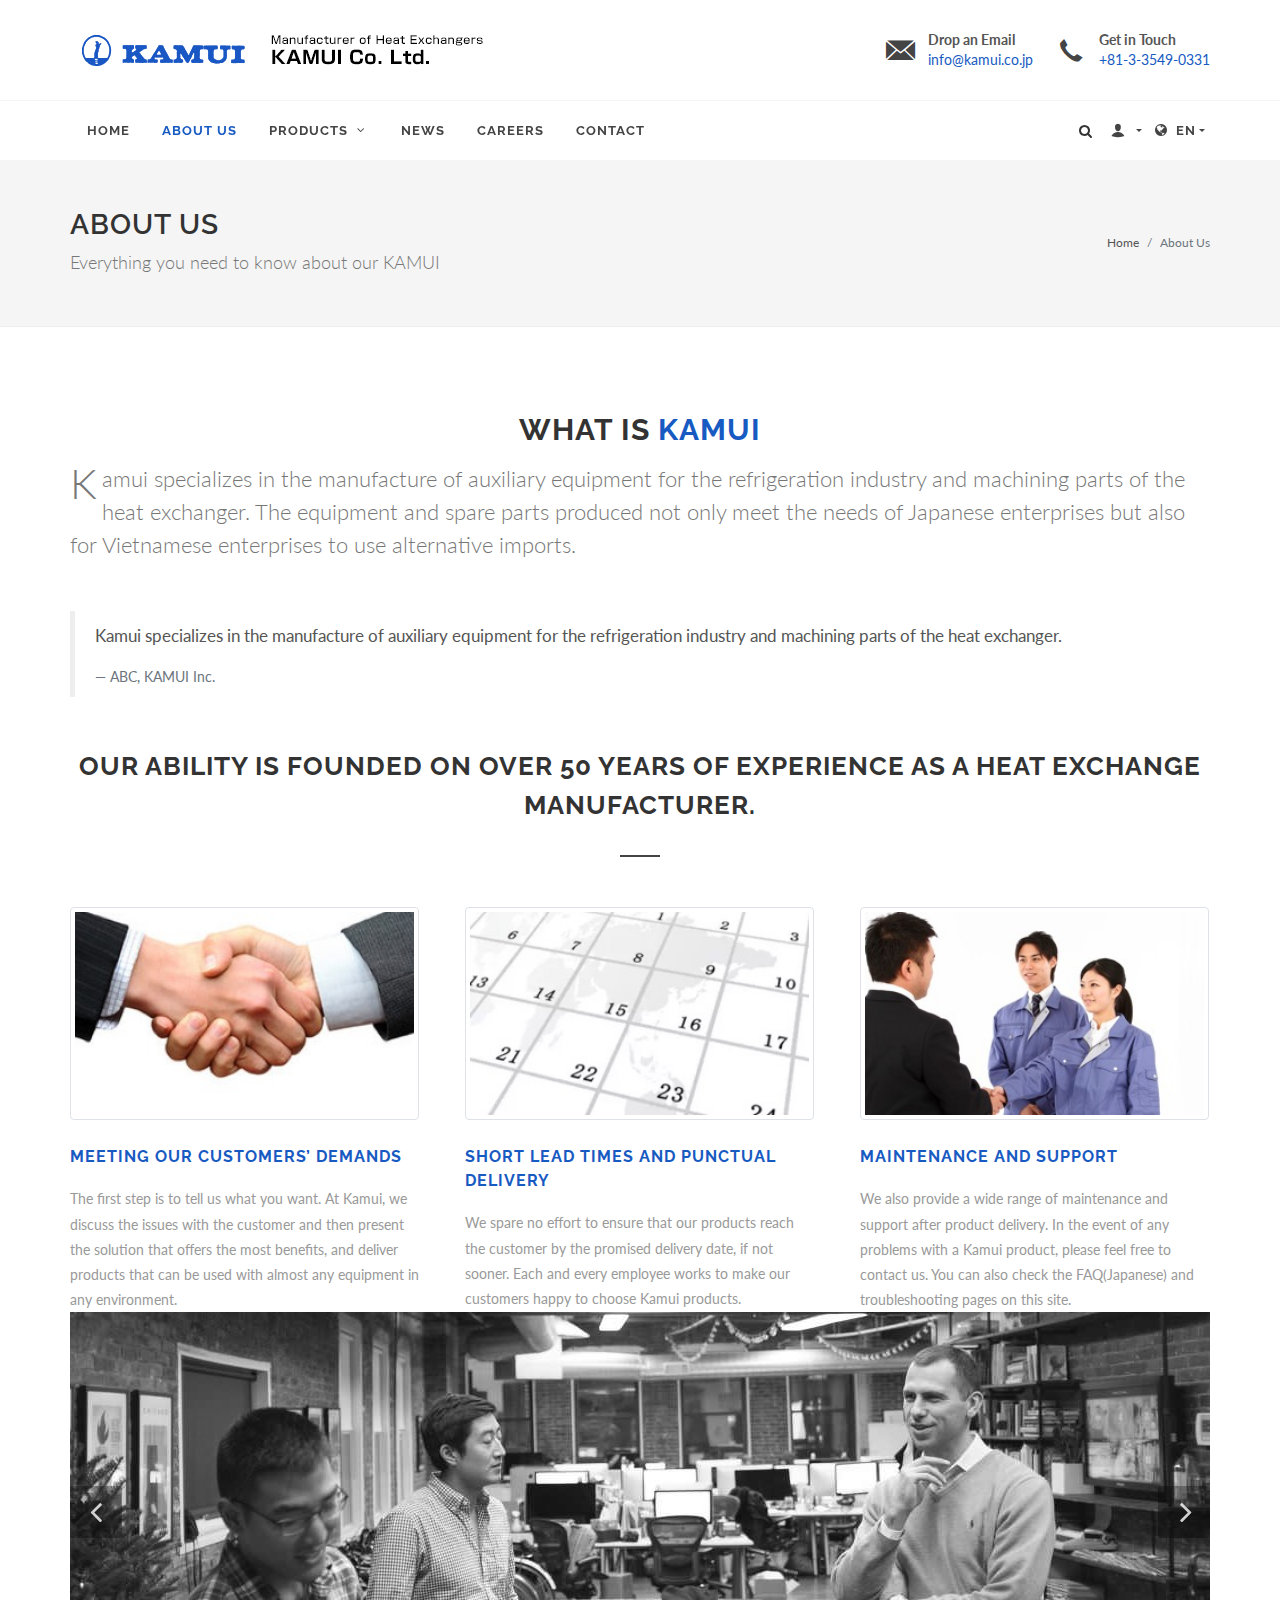
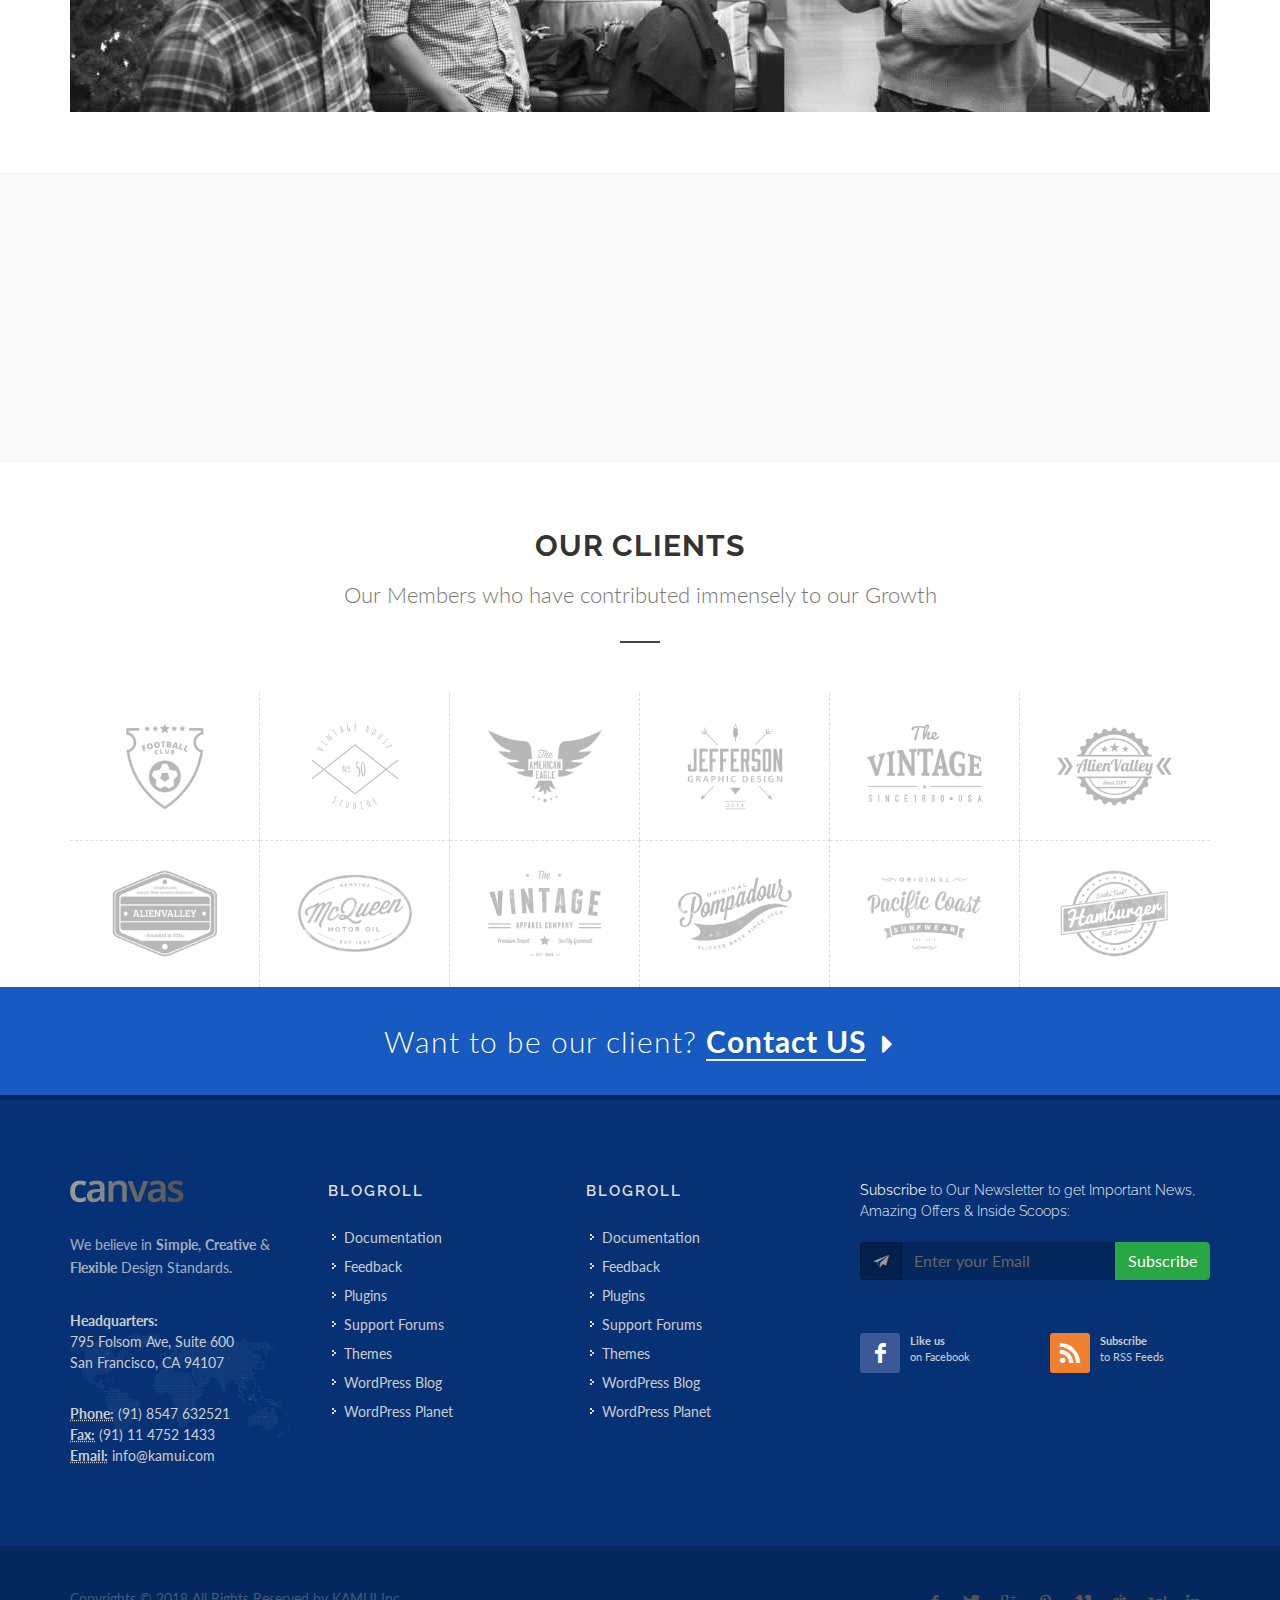
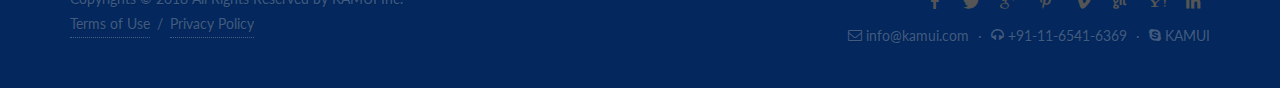
<file: about.html>
<!DOCTYPE html>
<html>

<head>
    <meta http-equiv="content-type" content="text/html; charset=utf-8" />
    <meta name="author" content="Kamui" />
    <!-- Stylesheets
    ============================================= -->
    <link href="https://fonts.googleapis.com/css?family=Lato:300,400,400i,700|Raleway:300,400,500,600,700|Crete+Round:400i" rel="stylesheet" type="text/css" />
    <link rel="stylesheet" href="css/bootstrap.css" type="text/css" />
    <link rel="stylesheet" href="style.css" type="text/css" />
    <link rel="stylesheet" href="css/swiper.css" type="text/css" />
    <link rel="stylesheet" href="css/dark.css" type="text/css" />
    <link rel="stylesheet" href="css/font-icons.css" type="text/css" />
    <link rel="stylesheet" href="css/animate.css" type="text/css" />
    <link rel="stylesheet" href="css/magnific-popup.css" type="text/css" />
    <link rel="stylesheet" href="css/responsive.css" type="text/css" />
    <link rel="stylesheet" href="custom.css" type="text/css" />
    <meta name="viewport" content="width=device-width, initial-scale=1" />
    <!-- Document Title
    ============================================= -->
    <title>ABOUT US</title>
</head>

<body class="stretched no-transition">
    <!-- Document Wrapper
    ============================================= -->
    <div id="wrapper" class="clearfix">
        <!-- Header
        ============================================= -->
        <header id="header" class="sticky-style-2">

            <div class="container clearfix">

                <!-- Logo
                ============================================= -->
                <div id="logo">
                    <a href="index.html" class="standard-logo" data-dark-logo="images/logo-dark.png"><img src="images/logo.png" alt="Canvas Logo"></a>
                    <a href="index.html" class="retina-logo" data-dark-logo="images/logo-dark@2x.png"><img src="images/logo@2x.png" alt="Canvas Logo"></a>
                </div><!-- #logo end -->

                <ul class="header-extras">
                    <li>
                        <i class="i-plain icon-email3 nomargin"></i>
                        <div class="he-text">
                            Drop an Email
                            <span>info@kamui.co.jp</span>
                        </div>
                    </li>
                    <li>
                        <i class="i-plain icon-call nomargin"></i>
                        <div class="he-text">
                            Get in Touch
                            <span>+81-3-3549-0331</span>
                        </div>
                    </li>
                </ul>

            </div>

            <div id="header-wrap">

                <!-- Primary Navigation
                ============================================= -->
                <nav id="primary-menu" class="style-2 with-arrows">

                    <div class="container clearfix">

                        <div id="primary-menu-trigger"><i class="icon-reorder"></i></div>

                        <ul>
                            <li>
                                <a href="index.html">
                                    <div>Home</div>
                                </a>
                            </li>
                            <li class="current">
                                <a href="about.html">
                                    <div>About Us</div>
                                </a>
                            </li>
                            <li class="mega-menu">
                                <a href="products.html">
                                    <div>PRODUCTS</div>
                                </a>
                                <div class="mega-menu-content style-2 clearfix">
                                    <ul class="mega-menu-column col-lg-4">
                                        <li>
                                            <div class="widget clearfix">
                                                <h4 class="highlight-me">New Products</h4>
                                                <div class="widget-last-view">
                                                    <div class="spost clearfix">
                                                        <div class="entry-image">
                                                            <a href="product-single.html"><img src="images/sample/pro.jpg" alt="Image"></a>
                                                        </div>
                                                        <div class="entry-c">
                                                            <div class="entry-title">
                                                                <h4><a href="product-single.html">Sample Product 1</a></h4>
                                                            </div>
                                                        </div>
                                                    </div>
                                                    <div class="spost clearfix">
                                                        <div class="entry-image">
                                                            <a href="product-single.html"><img src="images/sample/pro.jpg" alt="Image"></a>
                                                        </div>
                                                        <div class="entry-c">
                                                            <div class="entry-title">
                                                                <h4><a href="product-single.html">Sample Product 2</a></h4>
                                                            </div>
                                                        </div>
                                                    </div>
                                                    <div class="spost clearfix">
                                                        <div class="entry-image">
                                                            <a href="product-single.html"><img src="images/sample/pro.jpg" alt="Image"></a>
                                                        </div>
                                                        <div class="entry-c">
                                                            <div class="entry-title">
                                                                <h4><a href="product-single.html">Sample Product 3</a></h4>
                                                            </div>
                                                        </div>
                                                    </div>
                                                </div>
                                            </div>
                                        </li>
                                    </ul>
                                    <ul class="mega-menu-column col-lg-4">
                                        <li>
                                            <div class="widget clearfix">
                                                <h4 class="highlight-me">Popular Products</h4>
                                                <div class="widget-last-view">
                                                    <div class="spost clearfix">
                                                        <div class="entry-image">
                                                            <a href="product-single.html"><img src="images/sample/pro.jpg" alt="Image"></a>
                                                        </div>
                                                        <div class="entry-c">
                                                            <div class="entry-title">
                                                                <h4><a href="product-single.html">Sample Product 1</a></h4>
                                                            </div>
                                                        </div>
                                                    </div>
                                                    <div class="spost clearfix">
                                                        <div class="entry-image">
                                                            <a href="product-single.html"><img src="images/sample/pro.jpg" alt="Image"></a>
                                                        </div>
                                                        <div class="entry-c">
                                                            <div class="entry-title">
                                                                <h4><a href="product-single.html">Sample Product 2</a></h4>
                                                            </div>
                                                        </div>
                                                    </div>
                                                    <div class="spost clearfix">
                                                        <div class="entry-image">
                                                            <a href="product-single.html"><img src="images/sample/pro.jpg" alt="Image"></a>
                                                        </div>
                                                        <div class="entry-c">
                                                            <div class="entry-title">
                                                                <h4><a href="product-single.html">Sample Product 3</a></h4>
                                                            </div>
                                                        </div>
                                                    </div>
                                                </div>
                                            </div>
                                        </li>
                                    </ul>
                                    <ul class="mega-menu-column col-lg-4 noleftborder">
                                        <li class="mega-menu-title">
                                            <a href="#">
                                                <div>Categories</div>
                                            </a>
                                            <ul>
                                                <li>
                                                    <a href="product-cat.html">
                                                        <div><i class="icon-check"></i>Shell and Tube</div>
                                                    </a>
                                                </li>
                                                <li>
                                                    <a href="product-cat.html">
                                                        <div><i class="icon-check"></i>Radiator type</div>
                                                    </a>
                                                </li>
                                                <li>
                                                    <a href="product-cat.html">
                                                        <div><i class="icon-check"></i>Plate type</div>
                                                    </a>
                                                </li>
                                                <li>
                                                    <a href="product-cat.html">
                                                        <div><i class="icon-check"></i>Automatic liquid temperature</div>
                                                    </a>
                                                </li>
                                            </ul>
                                        </li>
                                    </ul>
                                </div>
                            </li>
                            <li class="mega-menu">
                                <a href="news.html">
                                    <div>NEWS</div>
                                </a>
                            </li>
                            <li class="mega-menu">
                                <a href="careers.html">
                                    <div>CAREERS</div>
                                </a>
                            </li>
                            <li>
                                <a href="contact.html">
                                    <div>CONTACT</div>
                                </a>
                            </li>
                        </ul>

                        <ul id="top-language" class="nav">
                            <li class="nav-item dropdown">
                                <a class="dropdown-toggle" data-toggle="dropdown" href="#"><i class="icon-globe"></i>EN</a>
                                <ul class="dropdown-menu" role="menu">
                                    <a class="dropdown-item" href="#">Japan</a>
                                    <a class="dropdown-item" href="#">English</a>
                                    <a class="dropdown-item" href="#">VietNam</a>
                                </ul>
                            </li>
                        </ul>
                        <ul id="top-user" class="nav">
                            <li class="nav-item dropdown">
                                <a class="dropdown-toggle" data-toggle="dropdown" href="#"><i class="icon-user"></i></a>
                                <ul class="dropdown-menu" role="menu">
                                    <a class="dropdown-item" href="login.html">Login</a>
                                </ul>
                            </li>
                        </ul>

                        <!-- Top Search
                        ============================================= -->
                        <div id="top-search">
                            <a href="#" id="top-search-trigger"><i class="icon-search3"></i><i class="icon-line-cross"></i></a>
                            <form action="search.html" method="get">
                                <input type="text" name="q" class="form-control" value="" placeholder="Type &amp; Hit Enter..">
                            </form>
                        </div><!-- #top-search end -->

                    </div>

                </nav>
                <!-- #primary-menu end -->

            </div>
        </header>
        <!-- #header end -->
        <!-- Page Title
        ============================================= -->
        <section id="page-title" class="page-title">
            <div class="container clearfix">
                <h1>About Us</h1>
                <span>Everything you need to know about our KAMUI</span>
                <ol class="breadcrumb">
                    <li class="breadcrumb-item">
                        <a href="index.html">Home</a>
                    </li>
                    <li class="breadcrumb-item active" aria-current="page">About Us</li>
                </ol>
            </div>
        </section>
        <!-- #page-title end -->
        <!-- Content
        ============================================= -->
        <section id="content">
            <div class="content-wrap">
                <!-- Simple Intro -->
                <div class="nomargin">
                    <div class="container clearfix">
                        <div class="heading-block nobottomborder">
                            <h2 class="center">WHAT IS <span>KAMUI</span></h2>
                            <span class="left"><span class="dropcap">K</span>amui specializes in the manufacture of auxiliary equipment for the refrigeration industry and machining parts of the heat exchanger. The equipment and spare parts produced not only meet the needs of Japanese enterprises but also for Vietnamese enterprises to use alternative imports.</span>
                            <blockquote class="topmargin bottommargin">
                                <p>Kamui specializes in the manufacture of auxiliary equipment for the refrigeration industry and machining parts of the heat exchanger.</p>
                                <footer class="blockquote-footer">ABC, KAMUI Inc.</footer>
                            </blockquote>
                        </div>
                        <div class="col_full">
                            <div class="heading-block center">
                                <h3>Our ability is founded on over 50 years of experience as a heat exchange manufacturer.</h3>
                            </div>
                        </div>
                        <div class="col_one_third nobottommargin">
                            <div class="feature-box media-box">
                                <div class="fbox-media">
                                    <img class="img-thumbnail" src="images/sample/meeting-our-customers-demands.jpg" alt="Meeting our customers’ demands">
                                </div>
                                <div class="fbox-desc">
                                    <h3><span>Meeting our customers’ demands</span></h3>
                                    <p>The first step is to tell us what you want. At Kamui, we discuss the issues with the customer and then present the solution that offers the most benefits, and deliver products that can be used with almost any equipment in any environment.</p>
                                </div>
                            </div>
                        </div>
                        <div class="col_one_third nobottommargin">
                            <div class="feature-box media-box">
                                <div class="fbox-media">
                                    <img class="img-thumbnail" src="images/sample/short-lead-times-and-punctual-delivery.jpg" alt="Short lead times and punctual delivery">
                                </div>
                                <div class="fbox-desc">
                                    <h3><span>Short lead times and punctual delivery</span></h3>
                                    <p>We spare no effort to ensure that our products reach the customer by the promised delivery date, if not sooner. Each and every employee works to make our customers happy to choose Kamui products.</p>
                                </div>
                            </div>
                        </div>
                        <div class="col_one_third nobottommargin col_last">
                            <div class="feature-box media-box">
                                <div class="fbox-media">
                                    <img class="img-thumbnail" src="images/sample/maintenance-and-support.jpg" alt="Maintenance and Support">
                                </div>
                                <div class="fbox-desc">
                                    <h3><span>Maintenance and Support</span></h3>
                                    <p>We also provide a wide range of maintenance and support after product delivery. In the event of any problems with a Kamui product, please feel free to contact us. You can also check the FAQ(Japanese) and troubleshooting pages on this site.</p>
                                </div>
                            </div>
                        </div>
                        <div class="fslider" data-pagi="false" data-animation="fade">
                            <div class="flexslider">
                                <div class="slider-wrap">
                                    <div class="slide">
                                        <a href="#"><img src="images/about/4.jpg" alt="About Image"></a>
                                    </div>
                                    <div class="slide">
                                        <a href="#"><img src="images/about/7.jpg" alt="About Image"></a>
                                    </div>
                                </div>
                            </div>
                        </div>
                    </div>
                </div>
                <!-- #Simple Intro -->

                <!-- Numbers -->
                <div class="section">
                    <div class="container clearfix">
                        <div class="col_one_fourth center" data-animate="bounceIn" data-delay="200">
                            <i class="i-plain i-xlarge divcenter nobottommargin icon-flag"></i>
                            <div class="counter counter-large" style="color: #e74c3c;"><span data-from="0" data-to="3" data-refresh-interval="1" data-speed="300"></span></div>
                            <h5>No. of Country</h5>
                        </div>
                        <div class="col_one_fourth center" data-animate="bounceIn">
                            <i class="i-plain i-xlarge divcenter nobottommargin icon-users"></i>
                            <div class="counter counter-large" style="color: #3498db;"><span data-from="100" data-to="465" data-refresh-interval="30" data-speed="1000"></span></div>
                            <h5>Clients Served</h5>
                        </div>
                        <div class="col_one_fourth center" data-animate="bounceIn" data-delay="400">
                            <i class="i-plain i-xlarge divcenter nobottommargin icon-briefcase"></i>
                            <div class="counter counter-large" style="color: #16a085;"><span data-from="100" data-to="2154" data-refresh-interval="50" data-speed="3500"></span></div>
                            <h5>No. of Products</h5>
                        </div>
                        <div class="col_one_fourth center col_last" data-animate="bounceIn" data-delay="600">
                            <i class="i-plain i-xlarge divcenter nobottommargin icon-cup"></i>
                            <div class="counter counter-large" style="color: #9b59b6;"><span data-from="100" data-to="874" data-refresh-interval="30" data-speed="2700"></span></div>
                            <h5>Cups of Coffee</h5>
                        </div>
                    </div>
                </div>
                <!-- #Numbers -->
                
                <!-- Clients -->
                <div class="nomargin">
                    <div class="container clearfix">
                        <div class="heading-block center">
                            <h2>OUR CLIENTS</h2>
                            <span>Our Members who have contributed immensely to our Growth</span>
                        </div>
                        <ul class="clients-grid grid-6 nobottommargin clearfix">
                            <li><a href="http://logofury.com/logo/enzo.html"><img src="images/clients/1.png" alt="Clients"></a></li>
                            <li><a href="http://logofury.com"><img src="images/clients/2.png" alt="Clients"></a></li>
                            <li><a href="http://logofaves.com/2014/03/grabbt/"><img src="images/clients/3.png" alt="Clients"></a></li>
                            <li><a href="http://logofaves.com/2014/01/ladera-granola/"><img src="images/clients/4.png" alt="Clients"></a></li>
                            <li><a href="http://logofaves.com/2014/02/hershel-farms/"><img src="images/clients/5.png" alt="Clients"></a></li>
                            <li><a href="http://logofury.com/logo/food-fight-radio.html"><img src="images/clients/6.png" alt="Clients"></a></li>
                            <li><a href="http://logofury.com"><img src="images/clients/7.png" alt="Clients"></a></li>
                            <li><a href="http://logofury.com/logo/up-travel.html"><img src="images/clients/8.png" alt="Clients"></a></li>
                            <li><a href="http://logofury.com/logo/caffi-bardi.html"><img src="images/clients/9.png" alt="Clients"></a></li>
                            <li><a href="http://logofury.com/logo/bignix-design.html"><img src="images/clients/10.png" alt="Clients"></a></li>
                            <li><a href="http://logofury.com/"><img src="images/clients/11.png" alt="Clients"></a></li>
                            <li><a href="http://logofury.com/"><img src="images/clients/12.png" alt="Clients"></a></li>
                        </ul>


                    </div>
                </div>
                <!-- #Clients -->

                <a href="contact.html" class="button button-full center tright footer-stick">
                    <div class="container clearfix">
                        Want to be our client? <strong>Contact US</strong> <i class="icon-caret-right" style="top:4px;"></i>
                    </div>
                </a>

            </div>
        </section>
        <!-- #content end -->
        <!-- Footer
        ============================================= -->
        <footer id="footer" class="dark">
            <div class="container">
                <!-- Footer Widgets
                ============================================= -->
                <div class="footer-widgets-wrap clearfix">
                    <div class="col_two_third">
                        <div class="col_one_third">
                            <div class="widget clearfix">
                                <img src="images/footer-widget-logo.png" alt="" class="footer-logo">
                                <p>We believe in <strong>Simple</strong>, <strong>Creative</strong> &amp; <strong>Flexible</strong> Design Standards.</p>
                                <div style="background: url('images/world-map.png') no-repeat center center; background-size: 100%;">
                                    <address>
                                        <strong>Headquarters:</strong>
                                        <br> 795 Folsom Ave, Suite 600
                                        <br> San Francisco, CA 94107
                                        <br>
                                    </address>
                                    <abbr title="Phone Number"><strong>Phone:</strong></abbr> (91) 8547 632521
                                    <br>
                                    <abbr title="Fax"><strong>Fax:</strong></abbr> (91) 11 4752 1433
                                    <br>
                                    <abbr title="Email Address"><strong>Email:</strong></abbr> info@kamui.com
                                </div>
                            </div>
                        </div>
                        <div class="col_one_third">
                            <div class="widget widget_links clearfix">
                                <h4>Blogroll</h4>
                                <ul>
                                    <li><a href="http://codex.wordpress.org/">Documentation</a></li>
                                    <li><a href="http://wordpress.org/support/forum/requests-and-feedback">Feedback</a></li>
                                    <li><a href="http://wordpress.org/extend/plugins/">Plugins</a></li>
                                    <li><a href="http://wordpress.org/support/">Support Forums</a></li>
                                    <li><a href="http://wordpress.org/extend/themes/">Themes</a></li>
                                    <li><a href="http://wordpress.org/news/">WordPress Blog</a></li>
                                    <li><a href="http://planet.wordpress.org/">WordPress Planet</a></li>
                                </ul>
                            </div>
                        </div>
                        <div class="col_one_third col_last">
                            <div class="widget widget_links clearfix">
                                <h4>Blogroll</h4>
                                <ul>
                                    <li><a href="http://codex.wordpress.org/">Documentation</a></li>
                                    <li><a href="http://wordpress.org/support/forum/requests-and-feedback">Feedback</a></li>
                                    <li><a href="http://wordpress.org/extend/plugins/">Plugins</a></li>
                                    <li><a href="http://wordpress.org/support/">Support Forums</a></li>
                                    <li><a href="http://wordpress.org/extend/themes/">Themes</a></li>
                                    <li><a href="http://wordpress.org/news/">WordPress Blog</a></li>
                                    <li><a href="http://planet.wordpress.org/">WordPress Planet</a></li>
                                </ul>
                            </div>
                        </div>
                    </div>
                    <div class="col_one_third col_last">
                        <div class="widget subscribe-widget clearfix">
                            <h5><strong>Subscribe</strong> to Our Newsletter to get Important News, Amazing Offers &amp; Inside Scoops:</h5>
                            <div class="widget-subscribe-form-result"></div>
                            <form id="widget-subscribe-form" action="include/subscribe.php" role="form" method="post" class="nobottommargin">
                                <div class="input-group divcenter">
                                    <div class="input-group-prepend">
                                        <div class="input-group-text"><i class="icon-email2"></i></div>
                                    </div>
                                    <input type="email" id="widget-subscribe-form-email" name="widget-subscribe-form-email" class="form-control required email" placeholder="Enter your Email">
                                    <div class="input-group-append">
                                        <button class="btn btn-success" type="submit">Subscribe</button>
                                    </div>
                                </div>
                            </form>
                        </div>
                        <div class="widget clearfix" style="margin-bottom: -20px;">
                            <div class="row">
                                <div class="col-lg-6 clearfix bottommargin-sm">
                                    <a href="#" class="social-icon si-dark si-colored si-facebook nobottommargin" style="margin-right: 10px;">
                                        <i class="icon-facebook"></i>
                                        <i class="icon-facebook"></i>
                                    </a>
                                    <a href="#"><small style="display: block; margin-top: 3px;"><strong>Like us</strong><br>on Facebook</small></a>
                                </div>
                                <div class="col-lg-6 clearfix">
                                    <a href="#" class="social-icon si-dark si-colored si-rss nobottommargin" style="margin-right: 10px;">
                                        <i class="icon-rss"></i>
                                        <i class="icon-rss"></i>
                                    </a>
                                    <a href="#"><small style="display: block; margin-top: 3px;"><strong>Subscribe</strong><br>to RSS Feeds</small></a>
                                </div>
                            </div>
                        </div>
                    </div>
                </div>
                <!-- .footer-widgets-wrap end -->
            </div>
            <!-- Copyrights
            ============================================= -->
            <div id="copyrights">
                <div class="container clearfix">
                    <div class="col_half">
                        Copyrights &copy; 2018 All Rights Reserved by KAMUI Inc.
                        <br>
                        <div class="copyright-links"><a href="#">Terms of Use</a> / <a href="#">Privacy Policy</a></div>
                    </div>
                    <div class="col_half col_last tright">
                        <div class="fright clearfix">
                            <a href="#" class="social-icon si-small si-borderless si-facebook">
                                <i class="icon-facebook"></i>
                                <i class="icon-facebook"></i>
                            </a>
                            <a href="#" class="social-icon si-small si-borderless si-twitter">
                                <i class="icon-twitter"></i>
                                <i class="icon-twitter"></i>
                            </a>
                            <a href="#" class="social-icon si-small si-borderless si-gplus">
                                <i class="icon-gplus"></i>
                                <i class="icon-gplus"></i>
                            </a>
                            <a href="#" class="social-icon si-small si-borderless si-pinterest">
                                <i class="icon-pinterest"></i>
                                <i class="icon-pinterest"></i>
                            </a>
                            <a href="#" class="social-icon si-small si-borderless si-vimeo">
                                <i class="icon-vimeo"></i>
                                <i class="icon-vimeo"></i>
                            </a>
                            <a href="#" class="social-icon si-small si-borderless si-github">
                                <i class="icon-github"></i>
                                <i class="icon-github"></i>
                            </a>
                            <a href="#" class="social-icon si-small si-borderless si-yahoo">
                                <i class="icon-yahoo"></i>
                                <i class="icon-yahoo"></i>
                            </a>
                            <a href="#" class="social-icon si-small si-borderless si-linkedin">
                                <i class="icon-linkedin"></i>
                                <i class="icon-linkedin"></i>
                            </a>
                        </div>
                        <div class="clear"></div>
                        <i class="icon-envelope2"></i> info@kamui.com <span class="middot">&middot;</span> <i class="icon-headphones"></i> +91-11-6541-6369 <span class="middot">&middot;</span> <i class="icon-skype2"></i> KAMUI
                    </div>
                </div>
            </div>
            <!-- #copyrights end -->
        </footer>
        <!-- #footer end -->
    </div>
    <!-- #wrapper end -->
    <!-- Go To Top
    ============================================= -->
    <div id="gotoTop" class="icon-angle-up"></div>
    <!-- External JavaScripts
    ============================================= -->
    <script src="js/jquery.js"></script>
    <script src="js/plugins.js"></script>
    <!-- Google Map JavaScripts
    ============================================= -->
    <script src="https://maps.google.com/maps/api/js?key=AIzaSyDMxJ92oBkSnVNHFX3R8XhtYQPEgk1_IiI"></script>
    <script src="js/jquery.gmap.js"></script>
    <!-- Footer Scripts
    ============================================= -->
    <script src="js/functions.js"></script>
</body>

</html>
</file>
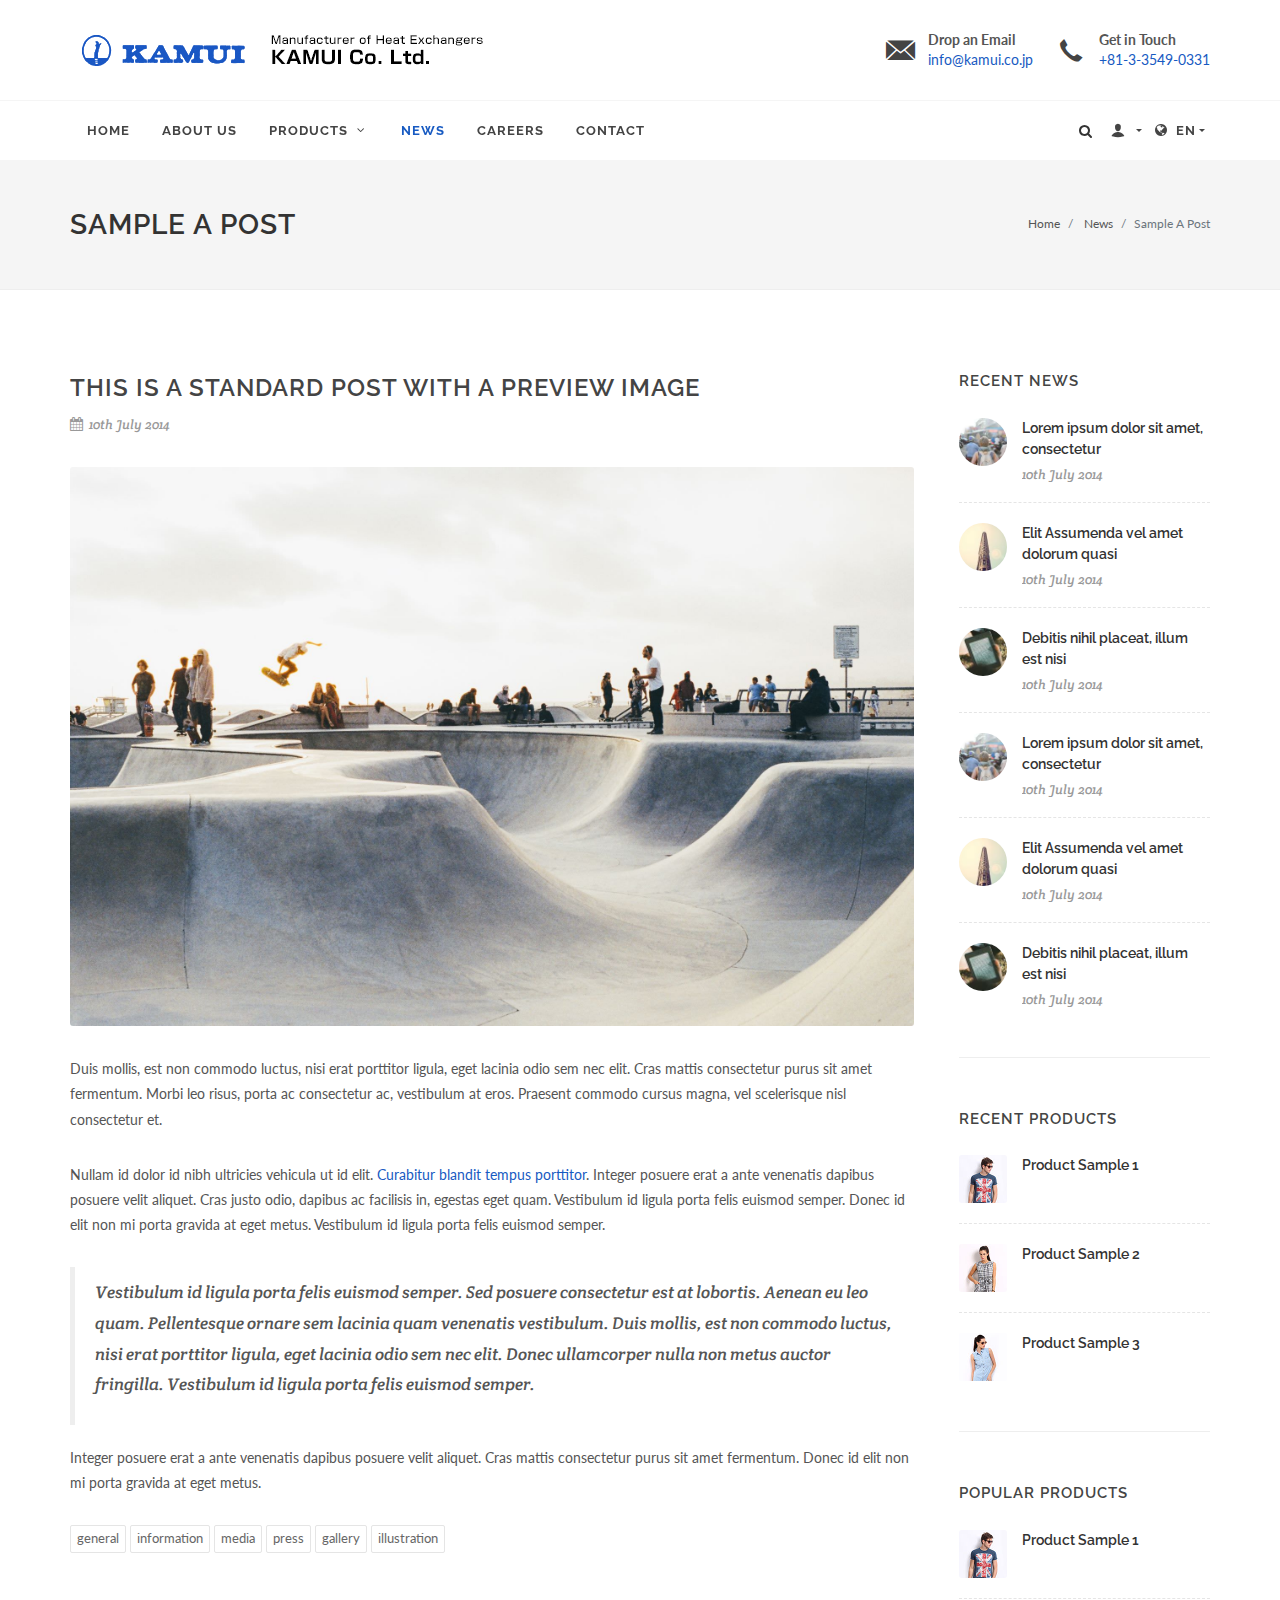
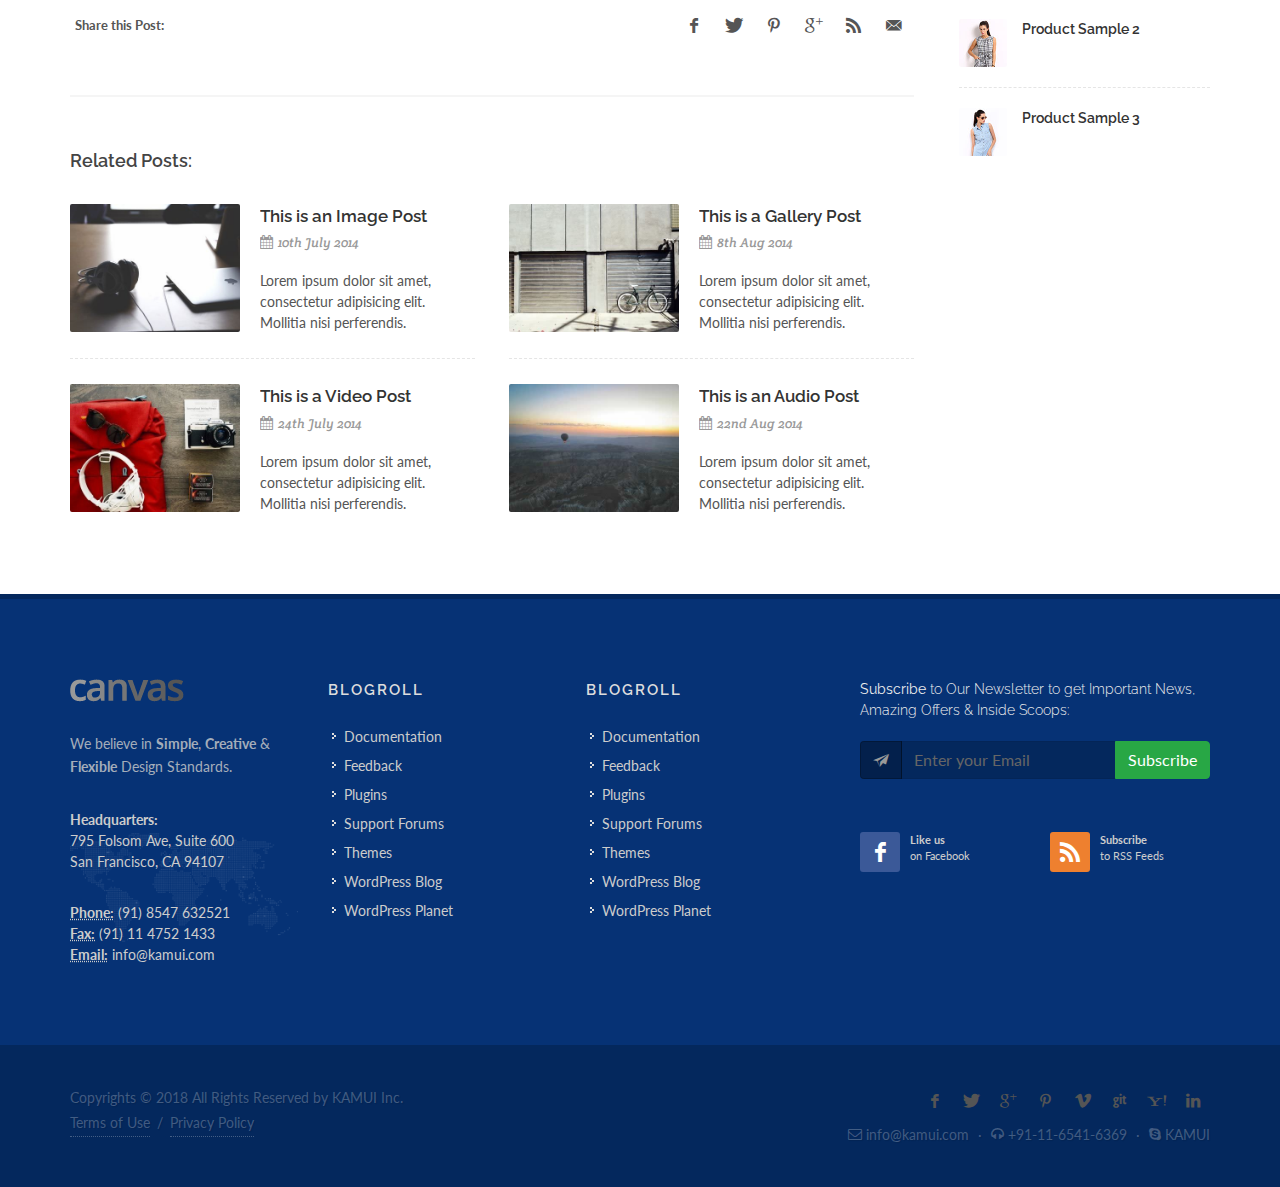
<file: blog-single.html>
<!DOCTYPE html>
<html>

<head>
    <meta http-equiv="content-type" content="text/html; charset=utf-8" />
    <meta name="author" content="Kamui" />
    <!-- Stylesheets
    ============================================= -->
    <link href="https://fonts.googleapis.com/css?family=Lato:300,400,400i,700|Raleway:300,400,500,600,700|Crete+Round:400i" rel="stylesheet" type="text/css" />
    <link rel="stylesheet" href="css/bootstrap.css" type="text/css" />
    <link rel="stylesheet" href="style.css" type="text/css" />
    <link rel="stylesheet" href="css/swiper.css" type="text/css" />
    <link rel="stylesheet" href="css/dark.css" type="text/css" />
    <link rel="stylesheet" href="css/font-icons.css" type="text/css" />
    <link rel="stylesheet" href="css/animate.css" type="text/css" />
    <link rel="stylesheet" href="css/magnific-popup.css" type="text/css" />
    <link rel="stylesheet" href="css/responsive.css" type="text/css" />
    <link rel="stylesheet" href="custom.css" type="text/css" />
    <meta name="viewport" content="width=device-width, initial-scale=1" />
    <!-- Document Title
    ============================================= -->
    <title>Blog Sample</title>
</head>

<body class="stretched no-transition">
    <!-- Document Wrapper
    ============================================= -->
    <div id="wrapper" class="clearfix">
        <!-- Header
        ============================================= -->
        <header id="header" class="sticky-style-2">

            <div class="container clearfix">

                <!-- Logo
                ============================================= -->
                <div id="logo">
                    <a href="index.html" class="standard-logo" data-dark-logo="images/logo-dark.png"><img src="images/logo.png" alt="Canvas Logo"></a>
                    <a href="index.html" class="retina-logo" data-dark-logo="images/logo-dark@2x.png"><img src="images/logo@2x.png" alt="Canvas Logo"></a>
                </div><!-- #logo end -->

                <ul class="header-extras">
                    <li>
                        <i class="i-plain icon-email3 nomargin"></i>
                        <div class="he-text">
                            Drop an Email
                            <span>info@kamui.co.jp</span>
                        </div>
                    </li>
                    <li>
                        <i class="i-plain icon-call nomargin"></i>
                        <div class="he-text">
                            Get in Touch
                            <span>+81-3-3549-0331</span>
                        </div>
                    </li>
                </ul>

            </div>

            <div id="header-wrap">

                <!-- Primary Navigation
                ============================================= -->
                <nav id="primary-menu" class="style-2 with-arrows">

                    <div class="container clearfix">

                        <div id="primary-menu-trigger"><i class="icon-reorder"></i></div>

                        <ul>
                            <li>
                                <a href="index.html">
                                    <div>Home</div>
                                </a>
                            </li>
                            <li>
                                <a href="about.html">
                                    <div>About Us</div>
                                </a>
                            </li>
                            <li class="mega-menu">
                                <a href="products.html">
                                    <div>PRODUCTS</div>
                                </a>
                                <div class="mega-menu-content style-2 clearfix">
                                    <ul class="mega-menu-column col-lg-4">
                                        <li>
                                            <div class="widget clearfix">
                                                <h4 class="highlight-me">New Products</h4>
                                                <div class="widget-last-view">
                                                    <div class="spost clearfix">
                                                        <div class="entry-image">
                                                            <a href="product-single.html"><img src="images/sample/pro.jpg" alt="Image"></a>
                                                        </div>
                                                        <div class="entry-c">
                                                            <div class="entry-title">
                                                                <h4><a href="product-single.html">Sample Product 1</a></h4>
                                                            </div>
                                                        </div>
                                                    </div>
                                                    <div class="spost clearfix">
                                                        <div class="entry-image">
                                                            <a href="product-single.html"><img src="images/sample/pro.jpg" alt="Image"></a>
                                                        </div>
                                                        <div class="entry-c">
                                                            <div class="entry-title">
                                                                <h4><a href="product-single.html">Sample Product 2</a></h4>
                                                            </div>
                                                        </div>
                                                    </div>
                                                    <div class="spost clearfix">
                                                        <div class="entry-image">
                                                            <a href="product-single.html"><img src="images/sample/pro.jpg" alt="Image"></a>
                                                        </div>
                                                        <div class="entry-c">
                                                            <div class="entry-title">
                                                                <h4><a href="product-single.html">Sample Product 3</a></h4>
                                                            </div>
                                                        </div>
                                                    </div>
                                                </div>
                                            </div>
                                        </li>
                                    </ul>
                                    <ul class="mega-menu-column col-lg-4">
                                        <li>
                                            <div class="widget clearfix">
                                                <h4 class="highlight-me">Popular Products</h4>
                                                <div class="widget-last-view">
                                                    <div class="spost clearfix">
                                                        <div class="entry-image">
                                                            <a href="product-single.html"><img src="images/sample/pro.jpg" alt="Image"></a>
                                                        </div>
                                                        <div class="entry-c">
                                                            <div class="entry-title">
                                                                <h4><a href="product-single.html">Sample Product 1</a></h4>
                                                            </div>
                                                        </div>
                                                    </div>
                                                    <div class="spost clearfix">
                                                        <div class="entry-image">
                                                            <a href="product-single.html"><img src="images/sample/pro.jpg" alt="Image"></a>
                                                        </div>
                                                        <div class="entry-c">
                                                            <div class="entry-title">
                                                                <h4><a href="product-single.html">Sample Product 2</a></h4>
                                                            </div>
                                                        </div>
                                                    </div>
                                                    <div class="spost clearfix">
                                                        <div class="entry-image">
                                                            <a href="product-single.html"><img src="images/sample/pro.jpg" alt="Image"></a>
                                                        </div>
                                                        <div class="entry-c">
                                                            <div class="entry-title">
                                                                <h4><a href="product-single.html">Sample Product 3</a></h4>
                                                            </div>
                                                        </div>
                                                    </div>
                                                </div>
                                            </div>
                                        </li>
                                    </ul>
                                    <ul class="mega-menu-column col-lg-4 noleftborder">
                                        <li class="mega-menu-title">
                                            <a href="#">
                                                <div>Categories</div>
                                            </a>
                                            <ul>
                                                <li>
                                                    <a href="product-cat.html">
                                                        <div><i class="icon-check"></i>Shell and Tube</div>
                                                    </a>
                                                </li>
                                                <li>
                                                    <a href="product-cat.html">
                                                        <div><i class="icon-check"></i>Radiator type</div>
                                                    </a>
                                                </li>
                                                <li>
                                                    <a href="product-cat.html">
                                                        <div><i class="icon-check"></i>Plate type</div>
                                                    </a>
                                                </li>
                                                <li>
                                                    <a href="product-cat.html">
                                                        <div><i class="icon-check"></i>Automatic liquid temperature</div>
                                                    </a>
                                                </li>
                                            </ul>
                                        </li>
                                    </ul>
                                </div>
                            </li>
                            <li class="mega-menu current">
                                <a href="news.html">
                                    <div>NEWS</div>
                                </a>
                            </li>
                            <li class="mega-menu">
                                <a href="careers.html">
                                    <div>CAREERS</div>
                                </a>
                            </li>
                            <li>
                                <a href="contact.html">
                                    <div>CONTACT</div>
                                </a>
                            </li>
                        </ul>

                        <ul id="top-language" class="nav">
                            <li class="nav-item dropdown">
                                <a class="dropdown-toggle" data-toggle="dropdown" href="#"><i class="icon-globe"></i>EN</a>
                                <ul class="dropdown-menu" role="menu">
                                    <a class="dropdown-item" href="#">Japan</a>
                                    <a class="dropdown-item" href="#">English</a>
                                    <a class="dropdown-item" href="#">VietNam</a>
                                </ul>
                            </li>
                        </ul>
                        <ul id="top-user" class="nav">
                            <li class="nav-item dropdown">
                                <a class="dropdown-toggle" data-toggle="dropdown" href="#"><i class="icon-user"></i></a>
                                <ul class="dropdown-menu" role="menu">
                                    <a class="dropdown-item" href="login.html">Login</a>
                                </ul>
                            </li>
                        </ul>

                        <!-- Top Search
                        ============================================= -->
                        <div id="top-search">
                            <a href="#" id="top-search-trigger"><i class="icon-search3"></i><i class="icon-line-cross"></i></a>
                            <form action="search.html" method="get">
                                <input type="text" name="q" class="form-control" value="" placeholder="Type &amp; Hit Enter..">
                            </form>
                        </div><!-- #top-search end -->

                    </div>

                </nav>
                <!-- #primary-menu end -->

            </div>
        </header>

        <!-- #header end -->
        <!-- Page Title
        ============================================= -->
        <section id="page-title" class="page-title">
            <div class="container clearfix">
                <h1>Sample A Post</h1>
                <ol class="breadcrumb">
                    <li class="breadcrumb-item">
                        <a href="index.html">Home</a>
                    </li>
                    <li class="breadcrumb-item">
                        <a href="product-cat.html">News</a>
                    </li>
                    <li class="breadcrumb-item active" aria-current="page">Sample A Post</li>
                </ol>
            </div>
        </section>
        <!-- #page-title end -->
        <section id="content">
            <div class="content-wrap">
                <div class="container clearfix">
                    <div class="postcontent nobottommargin clearfix">

                        <div class="single-post nobottommargin">
                            <!-- Single Post
                            ============================================= -->
                            <div class="entry clearfix">
                                <!-- Entry Title
                                ============================================= -->
                                <div class="entry-title">
                                    <h2>This is a Standard post with a Preview Image</h2>
                                </div>
                                <!-- .entry-title end -->
                                <!-- Entry Meta
                                ============================================= -->
                                <ul class="entry-meta clearfix">
                                    <li><i class="icon-calendar3"></i> 10th July 2014</li>
                                </ul>
                                <!-- .entry-meta end -->
                                <!-- Entry Image
                                ============================================= -->
                                <div class="entry-image">
                                    <a href="#"><img src="images/blog/full/1.jpg" alt="Blog Single"></a>
                                </div>
                                <!-- .entry-image end -->
                                <!-- Entry Content
                                ============================================= -->
                                <div class="entry-content notopmargin">
                                    <p>Duis mollis, est non commodo luctus, nisi erat porttitor ligula, eget lacinia odio sem nec elit. Cras mattis consectetur purus sit amet fermentum. Morbi leo risus, porta ac consectetur ac, vestibulum at eros. Praesent commodo cursus magna, vel scelerisque nisl consectetur et.</p>
                                    <p>Nullam id dolor id nibh ultricies vehicula ut id elit. <a href="#">Curabitur blandit tempus porttitor</a>. Integer posuere erat a ante venenatis dapibus posuere velit aliquet. Cras justo odio, dapibus ac facilisis in, egestas eget quam. Vestibulum id ligula porta felis euismod semper. Donec id elit non mi porta gravida at eget metus. Vestibulum id ligula porta felis euismod semper.</p>
                                    <blockquote>
                                        <p>Vestibulum id ligula porta felis euismod semper. Sed posuere consectetur est at lobortis. Aenean eu leo quam. Pellentesque ornare sem lacinia quam venenatis vestibulum. Duis mollis, est non commodo luctus, nisi erat porttitor ligula, eget lacinia odio sem nec elit. Donec ullamcorper nulla non metus auctor fringilla. Vestibulum id ligula porta felis euismod semper.</p>
                                    </blockquote>
                                    <p>Integer posuere erat a ante venenatis dapibus posuere velit aliquet. Cras mattis consectetur purus sit amet fermentum. Donec id elit non mi porta gravida at eget metus.</p>
                                    <!-- Post Single - Content End -->
                                    <!-- Tag Cloud
                                    ============================================= -->
                                    <div class="tagcloud clearfix bottommargin">
                                        <a href="#">general</a>
                                        <a href="#">information</a>
                                        <a href="#">media</a>
                                        <a href="#">press</a>
                                        <a href="#">gallery</a>
                                        <a href="#">illustration</a>
                                    </div>
                                    <!-- .tagcloud end -->
                                    <div class="clear"></div>
                                    <!-- Post Single - Share
                                    ============================================= -->
                                    <div class="si-share noborder clearfix">
                                        <span>Share this Post:</span>
                                        <div>
                                            <a href="#" class="social-icon si-borderless si-facebook">
                                                <i class="icon-facebook"></i>
                                                <i class="icon-facebook"></i>
                                            </a>
                                            <a href="#" class="social-icon si-borderless si-twitter">
                                                <i class="icon-twitter"></i>
                                                <i class="icon-twitter"></i>
                                            </a>
                                            <a href="#" class="social-icon si-borderless si-pinterest">
                                                <i class="icon-pinterest"></i>
                                                <i class="icon-pinterest"></i>
                                            </a>
                                            <a href="#" class="social-icon si-borderless si-gplus">
                                                <i class="icon-gplus"></i>
                                                <i class="icon-gplus"></i>
                                            </a>
                                            <a href="#" class="social-icon si-borderless si-rss">
                                                <i class="icon-rss"></i>
                                                <i class="icon-rss"></i>
                                            </a>
                                            <a href="#" class="social-icon si-borderless si-email3">
                                                <i class="icon-email3"></i>
                                                <i class="icon-email3"></i>
                                            </a>
                                        </div>
                                    </div>
                                    <!-- Post Single - Share End -->
                                </div>
                            </div>
                            <!-- .entry end -->
                            <!-- Post Author Info
                            ============================================= -->
                            <!-- <div class="card">
                                <div class="card-header"><strong>Posted by <a href="#">John Doe</a></strong></div>
                                <div class="card-body">
                                    <div class="author-image">
                                        <img src="images/author/1.jpg" alt="" class="rounded-circle">
                                    </div>
                                    Lorem ipsum dolor sit amet, consectetur adipisicing elit. Dolores, eveniet, eligendi et nobis neque minus mollitia sit repudiandae ad repellendus recusandae blanditiis praesentium vitae ab sint earum voluptate velit beatae alias fugit accusantium laboriosam nisi reiciendis deleniti tenetur molestiae maxime id quaerat consequatur fugiat aliquam laborum nam aliquid. Consectetur, perferendis?
                                </div>
                            </div> -->
                            <!-- Post Single - Author End -->
<!--                             <div class="line"></div> -->
                            <h4>Related Posts:</h4>
                            <div class="related-posts clearfix">
                                <div class="col_half nobottommargin">
                                    <div class="mpost clearfix">
                                        <div class="entry-image">
                                            <a href="#"><img src="images/blog/small/10.jpg" alt="Blog Single"></a>
                                        </div>
                                        <div class="entry-c">
                                            <div class="entry-title">
                                                <h4><a href="#">This is an Image Post</a></h4>
                                            </div>
                                            <ul class="entry-meta clearfix">
                                                <li><i class="icon-calendar3"></i> 10th July 2014</li>
                                            
                                            </ul>
                                            <div class="entry-content">Lorem ipsum dolor sit amet, consectetur adipisicing elit. Mollitia nisi perferendis.</div>
                                        </div>
                                    </div>
                                    <div class="mpost clearfix">
                                        <div class="entry-image">
                                            <a href="#"><img src="images/blog/small/20.jpg" alt="Blog Single"></a>
                                        </div>
                                        <div class="entry-c">
                                            <div class="entry-title">
                                                <h4><a href="#">This is a Video Post</a></h4>
                                            </div>
                                            <ul class="entry-meta clearfix">
                                                <li><i class="icon-calendar3"></i> 24th July 2014</li>
                                            </ul>
                                            <div class="entry-content">Lorem ipsum dolor sit amet, consectetur adipisicing elit. Mollitia nisi perferendis.</div>
                                        </div>
                                    </div>
                                </div>
                                <div class="col_half nobottommargin col_last">
                                    <div class="mpost clearfix">
                                        <div class="entry-image">
                                            <a href="#"><img src="images/blog/small/21.jpg" alt="Blog Single"></a>
                                        </div>
                                        <div class="entry-c">
                                            <div class="entry-title">
                                                <h4><a href="#">This is a Gallery Post</a></h4>
                                            </div>
                                            <ul class="entry-meta clearfix">
                                                <li><i class="icon-calendar3"></i> 8th Aug 2014</li>
                                            </ul>
                                            <div class="entry-content">Lorem ipsum dolor sit amet, consectetur adipisicing elit. Mollitia nisi perferendis.</div>
                                        </div>
                                    </div>
                                    <div class="mpost clearfix">
                                        <div class="entry-image">
                                            <a href="#"><img src="images/blog/small/22.jpg" alt="Blog Single"></a>
                                        </div>
                                        <div class="entry-c">
                                            <div class="entry-title">
                                                <h4><a href="#">This is an Audio Post</a></h4>
                                            </div>
                                            <ul class="entry-meta clearfix">
                                                <li><i class="icon-calendar3"></i> 22nd Aug 2014</li>
                                            </ul>
                                            <div class="entry-content">Lorem ipsum dolor sit amet, consectetur adipisicing elit. Mollitia nisi perferendis.</div>
                                        </div>
                                    </div>
                                </div>
                            </div>
                        </div>
                    </div>
                    <!-- Sidebar
                    ============================================= -->
                    <div class="sidebar nobottommargin col_last">
                        <div class="sidebar-widgets-wrap">

                            <div class="widget clearfix">

                                <h4>Recent News</h4>
                                <div id="recent-post-list-sidebar">

                                    <div class="spost clearfix">
                                        <div class="entry-image">
                                            <a href="#" class="nobg"><img class="rounded-circle" src="images/magazine/small/1.jpg" alt=""></a>
                                        </div>
                                        <div class="entry-c">
                                            <div class="entry-title">
                                                <h4><a href="#">Lorem ipsum dolor sit amet, consectetur</a></h4>
                                            </div>
                                            <ul class="entry-meta">
                                                <li>10th July 2014</li>
                                            </ul>
                                        </div>
                                    </div>

                                    <div class="spost clearfix">
                                        <div class="entry-image">
                                            <a href="#" class="nobg"><img class="rounded-circle" src="images/magazine/small/2.jpg" alt=""></a>
                                        </div>
                                        <div class="entry-c">
                                            <div class="entry-title">
                                                <h4><a href="#">Elit Assumenda vel amet dolorum quasi</a></h4>
                                            </div>
                                            <ul class="entry-meta">
                                                <li>10th July 2014</li>
                                            </ul>
                                        </div>
                                    </div>

                                    <div class="spost clearfix">
                                        <div class="entry-image">
                                            <a href="#" class="nobg"><img class="rounded-circle" src="images/magazine/small/3.jpg" alt=""></a>
                                        </div>
                                        <div class="entry-c">
                                            <div class="entry-title">
                                                <h4><a href="#">Debitis nihil placeat, illum est nisi</a></h4>
                                            </div>
                                            <ul class="entry-meta">
                                                <li>10th July 2014</li>
                                            </ul>
                                        </div>
                                    </div>

                                    <div class="spost clearfix">
                                        <div class="entry-image">
                                            <a href="#" class="nobg"><img class="rounded-circle" src="images/magazine/small/1.jpg" alt=""></a>
                                        </div>
                                        <div class="entry-c">
                                            <div class="entry-title">
                                                <h4><a href="#">Lorem ipsum dolor sit amet, consectetur</a></h4>
                                            </div>
                                            <ul class="entry-meta">
                                                <li>10th July 2014</li>
                                            </ul>
                                        </div>
                                    </div>

                                    <div class="spost clearfix">
                                        <div class="entry-image">
                                            <a href="#" class="nobg"><img class="rounded-circle" src="images/magazine/small/2.jpg" alt=""></a>
                                        </div>
                                        <div class="entry-c">
                                            <div class="entry-title">
                                                <h4><a href="#">Elit Assumenda vel amet dolorum quasi</a></h4>
                                            </div>
                                            <ul class="entry-meta">
                                                <li>10th July 2014</li>
                                            </ul>
                                        </div>
                                    </div>

                                    <div class="spost clearfix">
                                        <div class="entry-image">
                                            <a href="#" class="nobg"><img class="rounded-circle" src="images/magazine/small/3.jpg" alt=""></a>
                                        </div>
                                        <div class="entry-c">
                                            <div class="entry-title">
                                                <h4><a href="#">Debitis nihil placeat, illum est nisi</a></h4>
                                            </div>
                                            <ul class="entry-meta">
                                                <li>10th July 2014</li>
                                            </ul>
                                        </div>
                                    </div>

                                </div>

                            </div>

                            <div class="widget clearfix">

                                <h4>Recent Products</h4>
                                <div id="post-list-footer">

                                    <div class="spost clearfix">
                                        <div class="entry-image">
                                            <a href="product-single.html"><img src="images/shop/small/1.jpg" alt="Image"></a>
                                        </div>
                                        <div class="entry-c">
                                            <div class="entry-title">
                                                <h4><a href="product-single.html">Product Sample 1</a></h4>
                                            </div>
                                        </div>
                                    </div>

                                    <div class="spost clearfix">
                                        <div class="entry-image">
                                            <a href="product-single.html"><img src="images/shop/small/6.jpg" alt="Image"></a>
                                        </div>
                                        <div class="entry-c">
                                            <div class="entry-title">
                                                <h4><a href="product-single.html">Product Sample 2</a></h4>
                                            </div>
                                        </div>
                                    </div>

                                    <div class="spost clearfix">
                                        <div class="entry-image">
                                            <a href="product-single.html"><img src="images/shop/small/7.jpg" alt="Image"></a>
                                        </div>
                                        <div class="entry-c">
                                            <div class="entry-title">
                                                <h4><a href="product-single.html">Product Sample 3</a></h4>
                                            </div>
                                        </div>
                                    </div>

                                </div>

                            </div>

                            <div class="widget clearfix">

                                <h4>Popular Products</h4>
                                <div id="post-list-footer">

                                    <div class="spost clearfix">
                                        <div class="entry-image">
                                            <a href="product-single.html"><img src="images/shop/small/1.jpg" alt="Image"></a>
                                        </div>
                                        <div class="entry-c">
                                            <div class="entry-title">
                                                <h4><a href="product-single.html">Product Sample 1</a></h4>
                                            </div>
                                        </div>
                                    </div>

                                    <div class="spost clearfix">
                                        <div class="entry-image">
                                            <a href="product-single.html"><img src="images/shop/small/6.jpg" alt="Image"></a>
                                        </div>
                                        <div class="entry-c">
                                            <div class="entry-title">
                                                <h4><a href="product-single.html">Product Sample 2</a></h4>
                                            </div>
                                        </div>
                                    </div>

                                    <div class="spost clearfix">
                                        <div class="entry-image">
                                            <a href="product-single.html"><img src="images/shop/small/7.jpg" alt="Image"></a>
                                        </div>
                                        <div class="entry-c">
                                            <div class="entry-title">
                                                <h4><a href="product-single.html">Product Sample 3</a></h4>
                                            </div>
                                        </div>
                                    </div>

                                </div>

                            </div>
                        </div>
                    </div>
                    <!-- .sidebar end -->
                </div>
            </div>
        </section>
        <!-- Footer
        ============================================= -->
        <footer id="footer" class="dark">
            <div class="container">
                <!-- Footer Widgets
                ============================================= -->
                <div class="footer-widgets-wrap clearfix">
                    <div class="col_two_third">
                        <div class="col_one_third">
                            <div class="widget clearfix">
                                <img src="images/footer-widget-logo.png" alt="" class="footer-logo">
                                <p>We believe in <strong>Simple</strong>, <strong>Creative</strong> &amp; <strong>Flexible</strong> Design Standards.</p>
                                <div style="background: url('images/world-map.png') no-repeat center center; background-size: 100%;">
                                    <address>
                                        <strong>Headquarters:</strong>
                                        <br> 795 Folsom Ave, Suite 600
                                        <br> San Francisco, CA 94107
                                        <br>
                                    </address>
                                    <abbr title="Phone Number"><strong>Phone:</strong></abbr> (91) 8547 632521
                                    <br>
                                    <abbr title="Fax"><strong>Fax:</strong></abbr> (91) 11 4752 1433
                                    <br>
                                    <abbr title="Email Address"><strong>Email:</strong></abbr> info@kamui.com
                                </div>
                            </div>
                        </div>
                        <div class="col_one_third">
                            <div class="widget widget_links clearfix">
                                <h4>Blogroll</h4>
                                <ul>
                                    <li><a href="http://codex.wordpress.org/">Documentation</a></li>
                                    <li><a href="http://wordpress.org/support/forum/requests-and-feedback">Feedback</a></li>
                                    <li><a href="http://wordpress.org/extend/plugins/">Plugins</a></li>
                                    <li><a href="http://wordpress.org/support/">Support Forums</a></li>
                                    <li><a href="http://wordpress.org/extend/themes/">Themes</a></li>
                                    <li><a href="http://wordpress.org/news/">WordPress Blog</a></li>
                                    <li><a href="http://planet.wordpress.org/">WordPress Planet</a></li>
                                </ul>
                            </div>
                        </div>
                        <div class="col_one_third col_last">
                            <div class="widget widget_links clearfix">
                                <h4>Blogroll</h4>
                                <ul>
                                    <li><a href="http://codex.wordpress.org/">Documentation</a></li>
                                    <li><a href="http://wordpress.org/support/forum/requests-and-feedback">Feedback</a></li>
                                    <li><a href="http://wordpress.org/extend/plugins/">Plugins</a></li>
                                    <li><a href="http://wordpress.org/support/">Support Forums</a></li>
                                    <li><a href="http://wordpress.org/extend/themes/">Themes</a></li>
                                    <li><a href="http://wordpress.org/news/">WordPress Blog</a></li>
                                    <li><a href="http://planet.wordpress.org/">WordPress Planet</a></li>
                                </ul>
                            </div>
                        </div>
                    </div>
                    <div class="col_one_third col_last">
                        <div class="widget subscribe-widget clearfix">
                            <h5><strong>Subscribe</strong> to Our Newsletter to get Important News, Amazing Offers &amp; Inside Scoops:</h5>
                            <div class="widget-subscribe-form-result"></div>
                            <form id="widget-subscribe-form" action="include/subscribe.php" role="form" method="post" class="nobottommargin">
                                <div class="input-group divcenter">
                                    <div class="input-group-prepend">
                                        <div class="input-group-text"><i class="icon-email2"></i></div>
                                    </div>
                                    <input type="email" id="widget-subscribe-form-email" name="widget-subscribe-form-email" class="form-control required email" placeholder="Enter your Email">
                                    <div class="input-group-append">
                                        <button class="btn btn-success" type="submit">Subscribe</button>
                                    </div>
                                </div>
                            </form>
                        </div>
                        <div class="widget clearfix" style="margin-bottom: -20px;">
                            <div class="row">
                                <div class="col-lg-6 clearfix bottommargin-sm">
                                    <a href="#" class="social-icon si-dark si-colored si-facebook nobottommargin" style="margin-right: 10px;">
                                        <i class="icon-facebook"></i>
                                        <i class="icon-facebook"></i>
                                    </a>
                                    <a href="#"><small style="display: block; margin-top: 3px;"><strong>Like us</strong><br>on Facebook</small></a>
                                </div>
                                <div class="col-lg-6 clearfix">
                                    <a href="#" class="social-icon si-dark si-colored si-rss nobottommargin" style="margin-right: 10px;">
                                        <i class="icon-rss"></i>
                                        <i class="icon-rss"></i>
                                    </a>
                                    <a href="#"><small style="display: block; margin-top: 3px;"><strong>Subscribe</strong><br>to RSS Feeds</small></a>
                                </div>
                            </div>
                        </div>
                    </div>
                </div>
                <!-- .footer-widgets-wrap end -->
            </div>
            <!-- Copyrights
            ============================================= -->
            <div id="copyrights">
                <div class="container clearfix">
                    <div class="col_half">
                        Copyrights &copy; 2018 All Rights Reserved by KAMUI Inc.
                        <br>
                        <div class="copyright-links"><a href="#">Terms of Use</a> / <a href="#">Privacy Policy</a></div>
                    </div>
                    <div class="col_half col_last tright">
                        <div class="fright clearfix">
                            <a href="#" class="social-icon si-small si-borderless si-facebook">
                                <i class="icon-facebook"></i>
                                <i class="icon-facebook"></i>
                            </a>
                            <a href="#" class="social-icon si-small si-borderless si-twitter">
                                <i class="icon-twitter"></i>
                                <i class="icon-twitter"></i>
                            </a>
                            <a href="#" class="social-icon si-small si-borderless si-gplus">
                                <i class="icon-gplus"></i>
                                <i class="icon-gplus"></i>
                            </a>
                            <a href="#" class="social-icon si-small si-borderless si-pinterest">
                                <i class="icon-pinterest"></i>
                                <i class="icon-pinterest"></i>
                            </a>
                            <a href="#" class="social-icon si-small si-borderless si-vimeo">
                                <i class="icon-vimeo"></i>
                                <i class="icon-vimeo"></i>
                            </a>
                            <a href="#" class="social-icon si-small si-borderless si-github">
                                <i class="icon-github"></i>
                                <i class="icon-github"></i>
                            </a>
                            <a href="#" class="social-icon si-small si-borderless si-yahoo">
                                <i class="icon-yahoo"></i>
                                <i class="icon-yahoo"></i>
                            </a>
                            <a href="#" class="social-icon si-small si-borderless si-linkedin">
                                <i class="icon-linkedin"></i>
                                <i class="icon-linkedin"></i>
                            </a>
                        </div>
                        <div class="clear"></div>
                        <i class="icon-envelope2"></i> info@kamui.com <span class="middot">&middot;</span> <i class="icon-headphones"></i> +91-11-6541-6369 <span class="middot">&middot;</span> <i class="icon-skype2"></i> KAMUI
                    </div>
                </div>
            </div>
            <!-- #copyrights end -->
        </footer>
        <!-- #footer end -->
    </div>
    <!-- #wrapper end -->
    <!-- Go To Top
    ============================================= -->
    <div id="gotoTop" class="icon-angle-up"></div>
    <!-- External JavaScripts
    ============================================= -->
    <script src="js/jquery.js"></script>
    <script src="js/plugins.js"></script>
    <!-- Google Map JavaScripts
    ============================================= -->
    <script src="https://maps.google.com/maps/api/js?key=AIzaSyDMxJ92oBkSnVNHFX3R8XhtYQPEgk1_IiI"></script>
    <script src="js/jquery.gmap.js"></script>
    <!-- Footer Scripts
    ============================================= -->
    <script src="js/functions.js"></script>
</body>

</html>
</file>
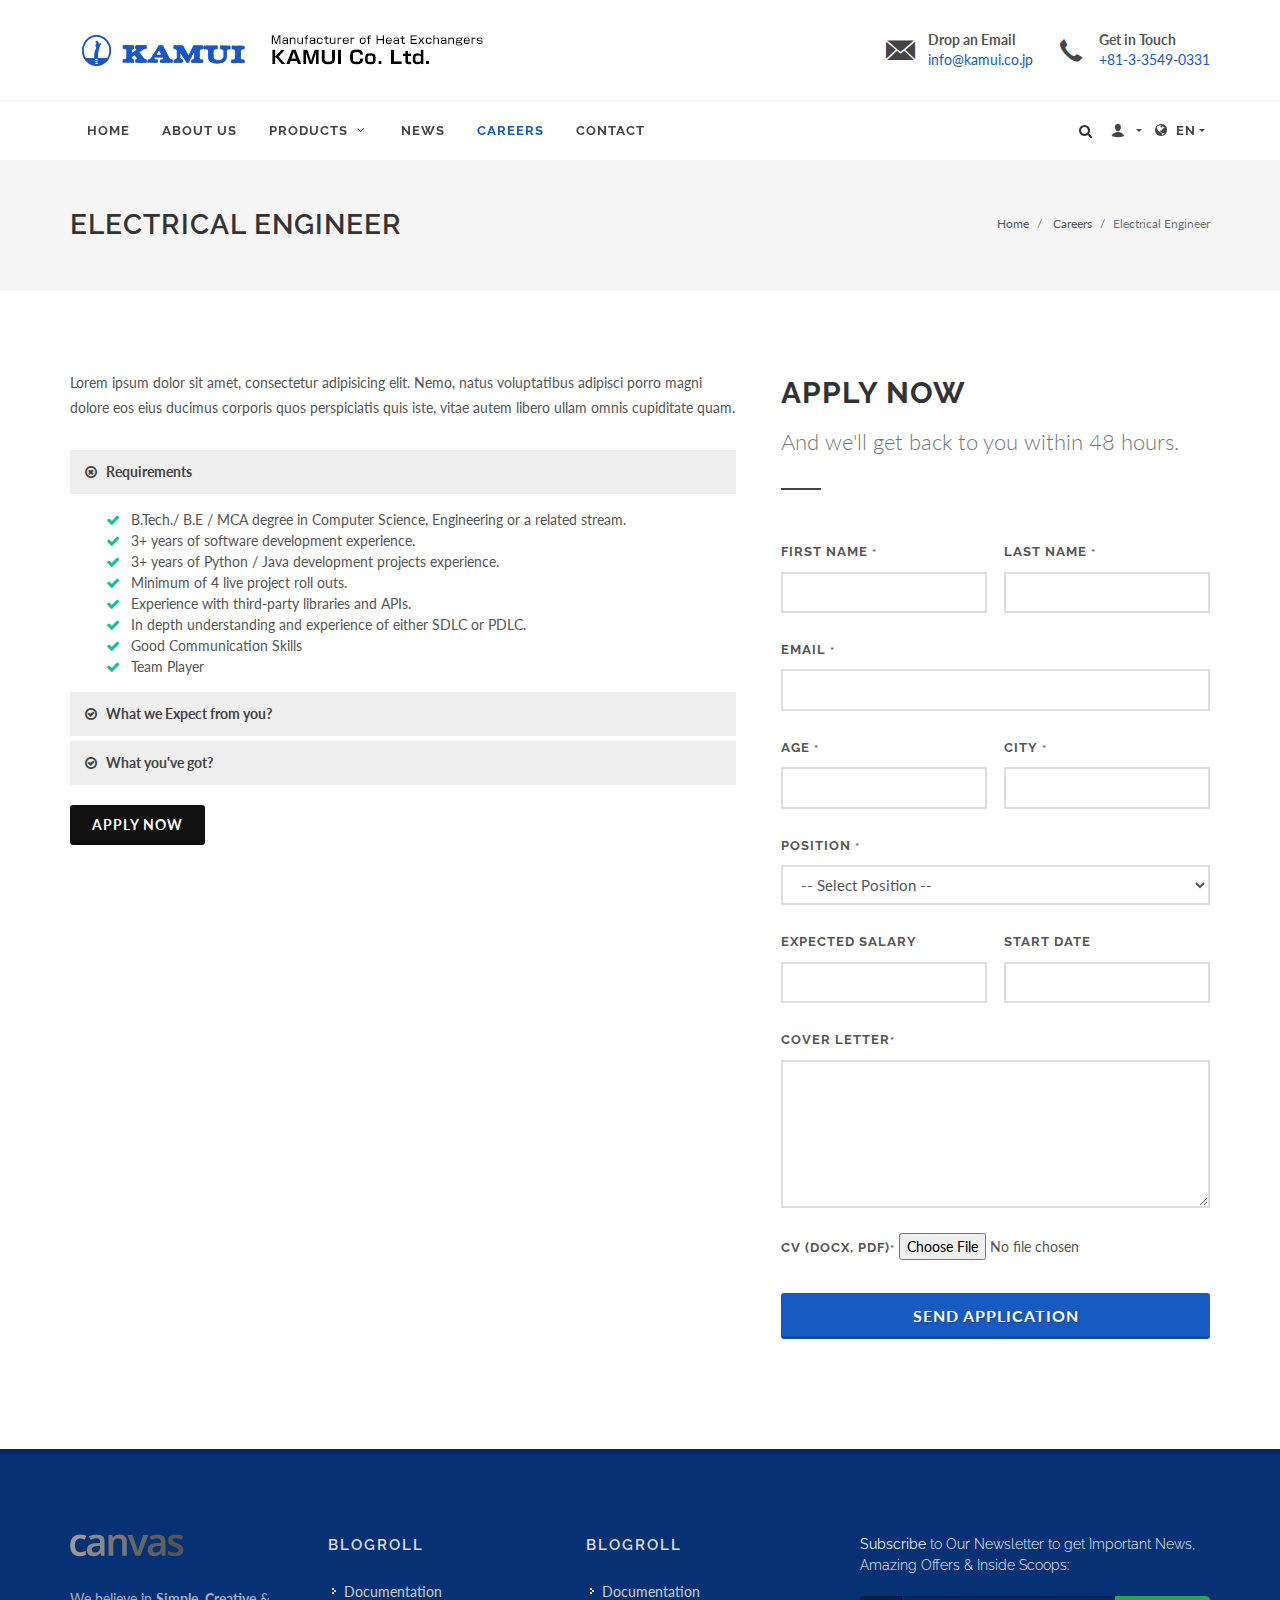
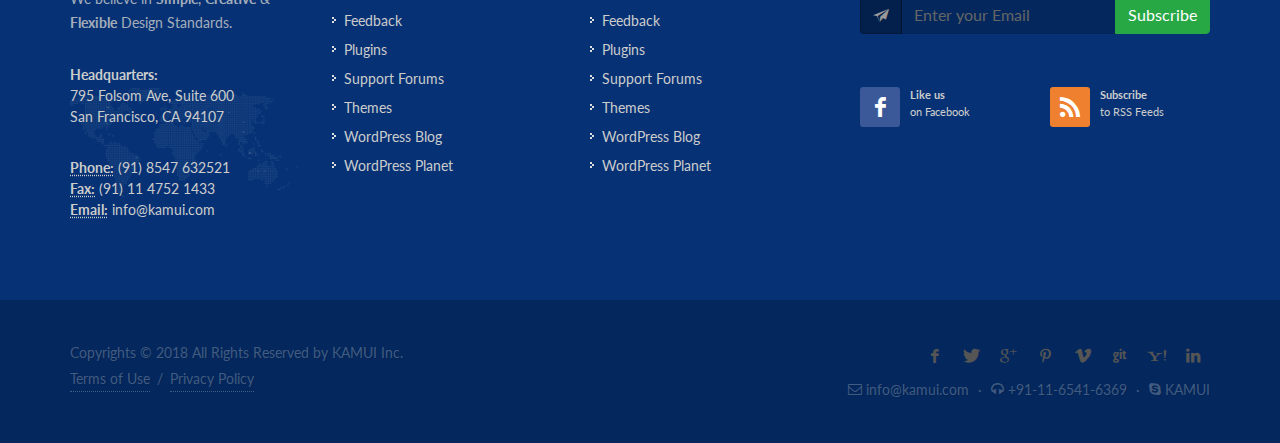
<file: career-detail.html>
<!DOCTYPE html>
<html>

<head>
    <meta http-equiv="content-type" content="text/html; charset=utf-8" />
    <meta name="author" content="Kamui" />
    <!-- Stylesheets
    ============================================= -->
    <link href="https://fonts.googleapis.com/css?family=Lato:300,400,400i,700|Raleway:300,400,500,600,700|Crete+Round:400i" rel="stylesheet" type="text/css" />
    <link rel="stylesheet" href="css/bootstrap.css" type="text/css" />
    <link rel="stylesheet" href="style.css" type="text/css" />
    <link rel="stylesheet" href="css/swiper.css" type="text/css" />
    <link rel="stylesheet" href="css/dark.css" type="text/css" />
    <link rel="stylesheet" href="css/font-icons.css" type="text/css" />
    <link rel="stylesheet" href="css/animate.css" type="text/css" />
    <link rel="stylesheet" href="css/magnific-popup.css" type="text/css" />
    <link rel="stylesheet" href="css/responsive.css" type="text/css" />
    <link rel="stylesheet" href="custom.css" type="text/css" />
    <meta name="viewport" content="width=device-width, initial-scale=1" />
    <!-- Document Title
    ============================================= -->
    <title>CAREERS</title>
</head>

<body class="stretched no-transition">
    <!-- Document Wrapper
    ============================================= -->
    <div id="wrapper" class="clearfix">
        <!-- Header
        ============================================= -->
        <header id="header" class="sticky-style-2">

            <div class="container clearfix">

                <!-- Logo
                ============================================= -->
                <div id="logo">
                    <a href="index.html" class="standard-logo" data-dark-logo="images/logo-dark.png"><img src="images/logo.png" alt="Canvas Logo"></a>
                    <a href="index.html" class="retina-logo" data-dark-logo="images/logo-dark@2x.png"><img src="images/logo@2x.png" alt="Canvas Logo"></a>
                </div><!-- #logo end -->

                <ul class="header-extras">
                    <li>
                        <i class="i-plain icon-email3 nomargin"></i>
                        <div class="he-text">
                            Drop an Email
                            <span>info@kamui.co.jp</span>
                        </div>
                    </li>
                    <li>
                        <i class="i-plain icon-call nomargin"></i>
                        <div class="he-text">
                            Get in Touch
                            <span>+81-3-3549-0331</span>
                        </div>
                    </li>
                </ul>

            </div>

            <div id="header-wrap">

                <!-- Primary Navigation
                ============================================= -->
                <nav id="primary-menu" class="style-2 with-arrows">

                    <div class="container clearfix">

                        <div id="primary-menu-trigger"><i class="icon-reorder"></i></div>

                        <ul>
                            <li>
                                <a href="index.html">
                                    <div>Home</div>
                                </a>
                            </li>
                            <li>
                                <a href="about.html">
                                    <div>About Us</div>
                                </a>
                            </li>
                            <li class="mega-menu">
                                <a href="products.html">
                                    <div>PRODUCTS</div>
                                </a>
                                <div class="mega-menu-content style-2 clearfix">
                                    <ul class="mega-menu-column col-lg-4">
                                        <li>
                                            <div class="widget clearfix">
                                                <h4 class="highlight-me">New Products</h4>
                                                <div class="widget-last-view">
                                                    <div class="spost clearfix">
                                                        <div class="entry-image">
                                                            <a href="product-single.html"><img src="images/sample/pro.jpg" alt="Image"></a>
                                                        </div>
                                                        <div class="entry-c">
                                                            <div class="entry-title">
                                                                <h4><a href="product-single.html">Sample Product 1</a></h4>
                                                            </div>
                                                        </div>
                                                    </div>
                                                    <div class="spost clearfix">
                                                        <div class="entry-image">
                                                            <a href="product-single.html"><img src="images/sample/pro.jpg" alt="Image"></a>
                                                        </div>
                                                        <div class="entry-c">
                                                            <div class="entry-title">
                                                                <h4><a href="product-single.html">Sample Product 2</a></h4>
                                                            </div>
                                                        </div>
                                                    </div>
                                                    <div class="spost clearfix">
                                                        <div class="entry-image">
                                                            <a href="product-single.html"><img src="images/sample/pro.jpg" alt="Image"></a>
                                                        </div>
                                                        <div class="entry-c">
                                                            <div class="entry-title">
                                                                <h4><a href="product-single.html">Sample Product 3</a></h4>
                                                            </div>
                                                        </div>
                                                    </div>
                                                </div>
                                            </div>
                                        </li>
                                    </ul>
                                    <ul class="mega-menu-column col-lg-4">
                                        <li>
                                            <div class="widget clearfix">
                                                <h4 class="highlight-me">Popular Products</h4>
                                                <div class="widget-last-view">
                                                    <div class="spost clearfix">
                                                        <div class="entry-image">
                                                            <a href="product-single.html"><img src="images/sample/pro.jpg" alt="Image"></a>
                                                        </div>
                                                        <div class="entry-c">
                                                            <div class="entry-title">
                                                                <h4><a href="product-single.html">Sample Product 1</a></h4>
                                                            </div>
                                                        </div>
                                                    </div>
                                                    <div class="spost clearfix">
                                                        <div class="entry-image">
                                                            <a href="product-single.html"><img src="images/sample/pro.jpg" alt="Image"></a>
                                                        </div>
                                                        <div class="entry-c">
                                                            <div class="entry-title">
                                                                <h4><a href="product-single.html">Sample Product 2</a></h4>
                                                            </div>
                                                        </div>
                                                    </div>
                                                    <div class="spost clearfix">
                                                        <div class="entry-image">
                                                            <a href="product-single.html"><img src="images/sample/pro.jpg" alt="Image"></a>
                                                        </div>
                                                        <div class="entry-c">
                                                            <div class="entry-title">
                                                                <h4><a href="product-single.html">Sample Product 3</a></h4>
                                                            </div>
                                                        </div>
                                                    </div>
                                                </div>
                                            </div>
                                        </li>
                                    </ul>
                                    <ul class="mega-menu-column col-lg-4 noleftborder">
                                        <li class="mega-menu-title">
                                            <a href="#">
                                                <div>Categories</div>
                                            </a>
                                            <ul>
                                                <li>
                                                    <a href="product-cat.html">
                                                        <div><i class="icon-check"></i>Shell and Tube</div>
                                                    </a>
                                                </li>
                                                <li>
                                                    <a href="product-cat.html">
                                                        <div><i class="icon-check"></i>Radiator type</div>
                                                    </a>
                                                </li>
                                                <li>
                                                    <a href="product-cat.html">
                                                        <div><i class="icon-check"></i>Plate type</div>
                                                    </a>
                                                </li>
                                                <li>
                                                    <a href="product-cat.html">
                                                        <div><i class="icon-check"></i>Automatic liquid temperature</div>
                                                    </a>
                                                </li>
                                            </ul>
                                        </li>
                                    </ul>
                                </div>
                            </li>
                            <li class="mega-menu">
                                <a href="news.html">
                                    <div>NEWS</div>
                                </a>
                            </li>
                            <li class="mega-menu current">
                                <a href="careers.html">
                                    <div>CAREERS</div>
                                </a>
                            </li>
                            <li>
                                <a href="contact.html">
                                    <div>CONTACT</div>
                                </a>
                            </li>
                        </ul>

                        <ul id="top-language" class="nav">
                            <li class="nav-item dropdown">
                                <a class="dropdown-toggle" data-toggle="dropdown" href="#"><i class="icon-globe"></i>EN</a>
                                <ul class="dropdown-menu" role="menu">
                                    <a class="dropdown-item" href="#">Japan</a>
                                    <a class="dropdown-item" href="#">English</a>
                                    <a class="dropdown-item" href="#">VietNam</a>
                                </ul>
                            </li>
                        </ul>
                        <ul id="top-user" class="nav">
                            <li class="nav-item dropdown">
                                <a class="dropdown-toggle" data-toggle="dropdown" href="#"><i class="icon-user"></i></a>
                                <ul class="dropdown-menu" role="menu">
                                    <a class="dropdown-item" href="login.html">Login</a>
                                </ul>
                            </li>
                        </ul>

                        <!-- Top Search
                        ============================================= -->
                        <div id="top-search">
                            <a href="#" id="top-search-trigger"><i class="icon-search3"></i><i class="icon-line-cross"></i></a>
                            <form action="search.html" method="get">
                                <input type="text" name="q" class="form-control" value="" placeholder="Type &amp; Hit Enter..">
                            </form>
                        </div><!-- #top-search end -->

                    </div>

                </nav>
                <!-- #primary-menu end -->

            </div>
        </header>
        <!-- #header end -->
        <!-- Page Title
        ============================================= -->
        <section id="page-title" class="page-title">
            <div class="container clearfix">
                <h1>Electrical Engineer</h1>
                <ol class="breadcrumb">
                    <li class="breadcrumb-item">
                        <a href="index.html">Home</a>
                    </li>
                    <li class="breadcrumb-item">
                        <a href="careers.html">Careers</a>
                    </li>
                    <li class="breadcrumb-item active" aria-current="page">Electrical Engineer</li>
                </ol>
            </div>
        </section>
        <!-- #page-title end -->
        <section id="content">
            <div class="content-wrap">
                <div class="container clearfix">
                    <div class="col_three_fifth nobottommargin">
                        <p>Lorem ipsum dolor sit amet, consectetur adipisicing elit. Nemo, natus voluptatibus adipisci porro magni dolore eos eius ducimus corporis quos perspiciatis quis iste, vitae autem libero ullam omnis cupiditate quam.</p>
                        <div class="accordion accordion-bg clearfix">
                            <div class="acctitle"><i class="acc-closed icon-ok-circle"></i><i class="acc-open icon-remove-circle"></i>Requirements</div>
                            <div class="acc_content clearfix">
                                <ul class="iconlist iconlist-color nobottommargin">
                                    <li><i class="icon-ok"></i>B.Tech./ B.E / MCA degree in Computer Science, Engineering or a related stream.</li>
                                    <li><i class="icon-ok"></i>3+ years of software development experience.</li>
                                    <li><i class="icon-ok"></i>3+ years of Python / Java development projects experience.</li>
                                    <li><i class="icon-ok"></i>Minimum of 4 live project roll outs.</li>
                                    <li><i class="icon-ok"></i>Experience with third-party libraries and APIs.</li>
                                    <li><i class="icon-ok"></i>In depth understanding and experience of either SDLC or PDLC.</li>
                                    <li><i class="icon-ok"></i>Good Communication Skills</li>
                                    <li><i class="icon-ok"></i>Team Player</li>
                                </ul>
                            </div>
                            <div class="acctitle"><i class="acc-closed icon-ok-circle"></i><i class="acc-open icon-remove-circle"></i>What we Expect from you?</div>
                            <div class="acc_content clearfix">
                                <ul class="iconlist iconlist-color nobottommargin">
                                    <li><i class="icon-plus-sign"></i>Design and build applications/ components using open source technology.</li>
                                    <li><i class="icon-plus-sign"></i>Taking complete ownership of the deliveries assigned.</li>
                                    <li><i class="icon-plus-sign"></i>Collaborate with cross-functional teams to define, design, and ship new features.</li>
                                    <li><i class="icon-plus-sign"></i>Work with outside data sources and API's.</li>
                                    <li><i class="icon-plus-sign"></i>Unit-test code for robustness, including edge cases, usability, and general reliability.</li>
                                    <li><i class="icon-plus-sign"></i>Work on bug fixing and improving application performance.</li>
                                </ul>
                            </div>
                            <div class="acctitle"><i class="acc-closed icon-ok-circle"></i><i class="acc-open icon-remove-circle"></i>What you've got?</div>
                            <div class="acc_content clearfix">You'll be familiar with agile practices and have a highly technical background, comfortable discussing detailed technical aspects of system design and implementation, whilst remaining business driven. With 5+ years of systems analysis, technical analysis or business analysis experience, you'll have an expansive toolkit of communication techniques to enable shared, deep understanding of financial and technical concepts by diverse stakeholders with varying backgrounds and needs. In addition, you will have exposure to financial systems or accounting knowledge.</div>
                        </div>
                        <a href="#" data-scrollto="#job-apply" class="button button-3d button-black nomargin">Apply Now</a>
                    </div>
                    <div class="col_two_fifth nobottommargin col_last">
                        <div id="job-apply" class="heading-block highlight-me">
                            <h2>Apply Now</h2>
                            <span>And we'll get back to you within 48 hours.</span>
                        </div>
                        <div class="contact-widget">
                            <div class="contact-form-result"></div>
                            <form action="include/jobs.php" id="template-jobform" name="template-jobform" method="post" role="form">
                                <div class="form-process"></div>
                                <div class="col_half">
                                    <label for="template-jobform-fname">First Name <small>*</small></label>
                                    <input type="text" id="template-jobform-fname" name="template-jobform-fname" value="" class="sm-form-control required" />
                                </div>
                                <div class="col_half col_last">
                                    <label for="template-jobform-lname">Last Name <small>*</small></label>
                                    <input type="text" id="template-jobform-lname" name="template-jobform-lname" value="" class="sm-form-control required" />
                                </div>
                                <div class="clear"></div>
                                <div class="col_full">
                                    <label for="template-jobform-email">Email <small>*</small></label>
                                    <input type="email" id="template-jobform-email" name="template-jobform-email" value="" class="required email sm-form-control" />
                                </div>
                                <div class="col_half">
                                    <label for="template-jobform-age">Age <small>*</small></label>
                                    <input type="text" name="template-jobform-age" id="template-jobform-age" value="" size="22" tabindex="4" class="sm-form-control required" />
                                </div>
                                <div class="col_half col_last">
                                    <label for="template-jobform-city">City <small>*</small></label>
                                    <input type="text" name="template-jobform-city" id="template-jobform-city" value="" size="22" tabindex="5" class="sm-form-control required" />
                                </div>
                                <div class="clear"></div>
                                <div class="col_full">
                                    <label for="template-jobform-service">Position <small>*</small></label>
                                    <select name="template-jobform-position" id="template-jobform-position" tabindex="9" class="sm-form-control required">
                                        <option value="">-- Select Position --</option>
                                        <option value="Senior Python Developer">Senior Python Developer</option>
                                        <option value="Design Analyst">Design Analyst</option>
                                        <option value="Head of UX and Design">Head of UX and Design</option>
                                        <option value="Web &amp; Visual Designer (Marketing)">Web &amp; Visual Designer (Marketing)</option>
                                    </select>
                                </div>
                                <div class="col_half">
                                    <label for="template-jobform-salary">Expected Salary</label>
                                    <input type="text" name="template-jobform-salary" id="template-jobform-salary" value="" size="22" tabindex="6" class="sm-form-control" />
                                </div>
                                <div class="col_half col_last">
                                    <label for="template-jobform-time">Start Date</label>
                                    <input type="text" name="template-jobform-start" id="template-jobform-start" value="" size="22" tabindex="7" class="sm-form-control" />
                                </div>
                                <div class="clear"></div>
                                <div class="col_full">
                                    <label for="template-jobform-application">Cover Letter<small>*</small></label>
                                    <textarea name="template-jobform-coverletter" id="template-jobform-coverletter" rows="6" tabindex="11" class="sm-form-control required"></textarea>
                                </div>
                                <div class="col_full">
                                    <label for="template-jobform-application">CV (DOCX, PDF)<small>*</small></label>
                                    <input id="template-jobform-cv" name="template-jobform-cv" type="file" class="file file-loading" data-allowed-file-extensions='["doc", "docx", "pdf"]'>
                                </div>
                                
                                <div class="col_full hidden">
                                    <input type="text" id="template-jobform-botcheck" name="template-jobform-botcheck" value="" class="sm-form-control" />
                                </div>
                                <div class="col_full">
                                    <button class="button button-3d button-large btn-block nomargin" name="template-jobform-apply" type="submit" value="apply">Send Application</button>
                                </div>
                            </form>
                        </div>
                    </div>
                </div>
            </div>
        </section>
        <!-- Footer
        ============================================= -->
        <footer id="footer" class="dark">
            <div class="container">
                <!-- Footer Widgets
                ============================================= -->
                <div class="footer-widgets-wrap clearfix">
                    <div class="col_two_third">
                        <div class="col_one_third">
                            <div class="widget clearfix">
                                <img src="images/footer-widget-logo.png" alt="" class="footer-logo">
                                <p>We believe in <strong>Simple</strong>, <strong>Creative</strong> &amp; <strong>Flexible</strong> Design Standards.</p>
                                <div style="background: url('images/world-map.png') no-repeat center center; background-size: 100%;">
                                    <address>
                                        <strong>Headquarters:</strong>
                                        <br> 795 Folsom Ave, Suite 600
                                        <br> San Francisco, CA 94107
                                        <br>
                                    </address>
                                    <abbr title="Phone Number"><strong>Phone:</strong></abbr> (91) 8547 632521
                                    <br>
                                    <abbr title="Fax"><strong>Fax:</strong></abbr> (91) 11 4752 1433
                                    <br>
                                    <abbr title="Email Address"><strong>Email:</strong></abbr> info@kamui.com
                                </div>
                            </div>
                        </div>
                        <div class="col_one_third">
                            <div class="widget widget_links clearfix">
                                <h4>Blogroll</h4>
                                <ul>
                                    <li><a href="http://codex.wordpress.org/">Documentation</a></li>
                                    <li><a href="http://wordpress.org/support/forum/requests-and-feedback">Feedback</a></li>
                                    <li><a href="http://wordpress.org/extend/plugins/">Plugins</a></li>
                                    <li><a href="http://wordpress.org/support/">Support Forums</a></li>
                                    <li><a href="http://wordpress.org/extend/themes/">Themes</a></li>
                                    <li><a href="http://wordpress.org/news/">WordPress Blog</a></li>
                                    <li><a href="http://planet.wordpress.org/">WordPress Planet</a></li>
                                </ul>
                            </div>
                        </div>
                        <div class="col_one_third col_last">
                            <div class="widget widget_links clearfix">
                                <h4>Blogroll</h4>
                                <ul>
                                    <li><a href="http://codex.wordpress.org/">Documentation</a></li>
                                    <li><a href="http://wordpress.org/support/forum/requests-and-feedback">Feedback</a></li>
                                    <li><a href="http://wordpress.org/extend/plugins/">Plugins</a></li>
                                    <li><a href="http://wordpress.org/support/">Support Forums</a></li>
                                    <li><a href="http://wordpress.org/extend/themes/">Themes</a></li>
                                    <li><a href="http://wordpress.org/news/">WordPress Blog</a></li>
                                    <li><a href="http://planet.wordpress.org/">WordPress Planet</a></li>
                                </ul>
                            </div>
                        </div>
                    </div>
                    <div class="col_one_third col_last">
                        <div class="widget subscribe-widget clearfix">
                            <h5><strong>Subscribe</strong> to Our Newsletter to get Important News, Amazing Offers &amp; Inside Scoops:</h5>
                            <div class="widget-subscribe-form-result"></div>
                            <form id="widget-subscribe-form" action="include/subscribe.php" role="form" method="post" class="nobottommargin">
                                <div class="input-group divcenter">
                                    <div class="input-group-prepend">
                                        <div class="input-group-text"><i class="icon-email2"></i></div>
                                    </div>
                                    <input type="email" id="widget-subscribe-form-email" name="widget-subscribe-form-email" class="form-control required email" placeholder="Enter your Email">
                                    <div class="input-group-append">
                                        <button class="btn btn-success" type="submit">Subscribe</button>
                                    </div>
                                </div>
                            </form>
                        </div>
                        <div class="widget clearfix" style="margin-bottom: -20px;">
                            <div class="row">
                                <div class="col-lg-6 clearfix bottommargin-sm">
                                    <a href="#" class="social-icon si-dark si-colored si-facebook nobottommargin" style="margin-right: 10px;">
                                        <i class="icon-facebook"></i>
                                        <i class="icon-facebook"></i>
                                    </a>
                                    <a href="#"><small style="display: block; margin-top: 3px;"><strong>Like us</strong><br>on Facebook</small></a>
                                </div>
                                <div class="col-lg-6 clearfix">
                                    <a href="#" class="social-icon si-dark si-colored si-rss nobottommargin" style="margin-right: 10px;">
                                        <i class="icon-rss"></i>
                                        <i class="icon-rss"></i>
                                    </a>
                                    <a href="#"><small style="display: block; margin-top: 3px;"><strong>Subscribe</strong><br>to RSS Feeds</small></a>
                                </div>
                            </div>
                        </div>
                    </div>
                </div>
                <!-- .footer-widgets-wrap end -->
            </div>
            <!-- Copyrights
            ============================================= -->
            <div id="copyrights">
                <div class="container clearfix">
                    <div class="col_half">
                        Copyrights &copy; 2018 All Rights Reserved by KAMUI Inc.
                        <br>
                        <div class="copyright-links"><a href="#">Terms of Use</a> / <a href="#">Privacy Policy</a></div>
                    </div>
                    <div class="col_half col_last tright">
                        <div class="fright clearfix">
                            <a href="#" class="social-icon si-small si-borderless si-facebook">
                                <i class="icon-facebook"></i>
                                <i class="icon-facebook"></i>
                            </a>
                            <a href="#" class="social-icon si-small si-borderless si-twitter">
                                <i class="icon-twitter"></i>
                                <i class="icon-twitter"></i>
                            </a>
                            <a href="#" class="social-icon si-small si-borderless si-gplus">
                                <i class="icon-gplus"></i>
                                <i class="icon-gplus"></i>
                            </a>
                            <a href="#" class="social-icon si-small si-borderless si-pinterest">
                                <i class="icon-pinterest"></i>
                                <i class="icon-pinterest"></i>
                            </a>
                            <a href="#" class="social-icon si-small si-borderless si-vimeo">
                                <i class="icon-vimeo"></i>
                                <i class="icon-vimeo"></i>
                            </a>
                            <a href="#" class="social-icon si-small si-borderless si-github">
                                <i class="icon-github"></i>
                                <i class="icon-github"></i>
                            </a>
                            <a href="#" class="social-icon si-small si-borderless si-yahoo">
                                <i class="icon-yahoo"></i>
                                <i class="icon-yahoo"></i>
                            </a>
                            <a href="#" class="social-icon si-small si-borderless si-linkedin">
                                <i class="icon-linkedin"></i>
                                <i class="icon-linkedin"></i>
                            </a>
                        </div>
                        <div class="clear"></div>
                        <i class="icon-envelope2"></i> info@kamui.com <span class="middot">&middot;</span> <i class="icon-headphones"></i> +91-11-6541-6369 <span class="middot">&middot;</span> <i class="icon-skype2"></i> KAMUI
                    </div>
                </div>
            </div>
            <!-- #copyrights end -->
        </footer>
        <!-- #footer end -->
    </div>
    <!-- #wrapper end -->
    <!-- Go To Top
    ============================================= -->
    <div id="gotoTop" class="icon-angle-up"></div>
    <!-- External JavaScripts
    ============================================= -->
    <script src="js/jquery.js"></script>
    <script src="js/plugins.js"></script>
    <!-- Google Map JavaScripts
    ============================================= -->
    <script src="https://maps.google.com/maps/api/js?key=AIzaSyDMxJ92oBkSnVNHFX3R8XhtYQPEgk1_IiI"></script>
    <script src="js/jquery.gmap.js"></script>
    <!-- Footer Scripts
    ============================================= -->
    <!-- Bootstrap File Upload Plugin -->
    <!-- <script src="js/components/bs-filestyle.js"></script> -->

    <script src="js/functions.js"></script>
    <script >
        // $("#template-jobform-cv").fileinput({showCaption: false});
    </script>
</body>

</html>
</file>
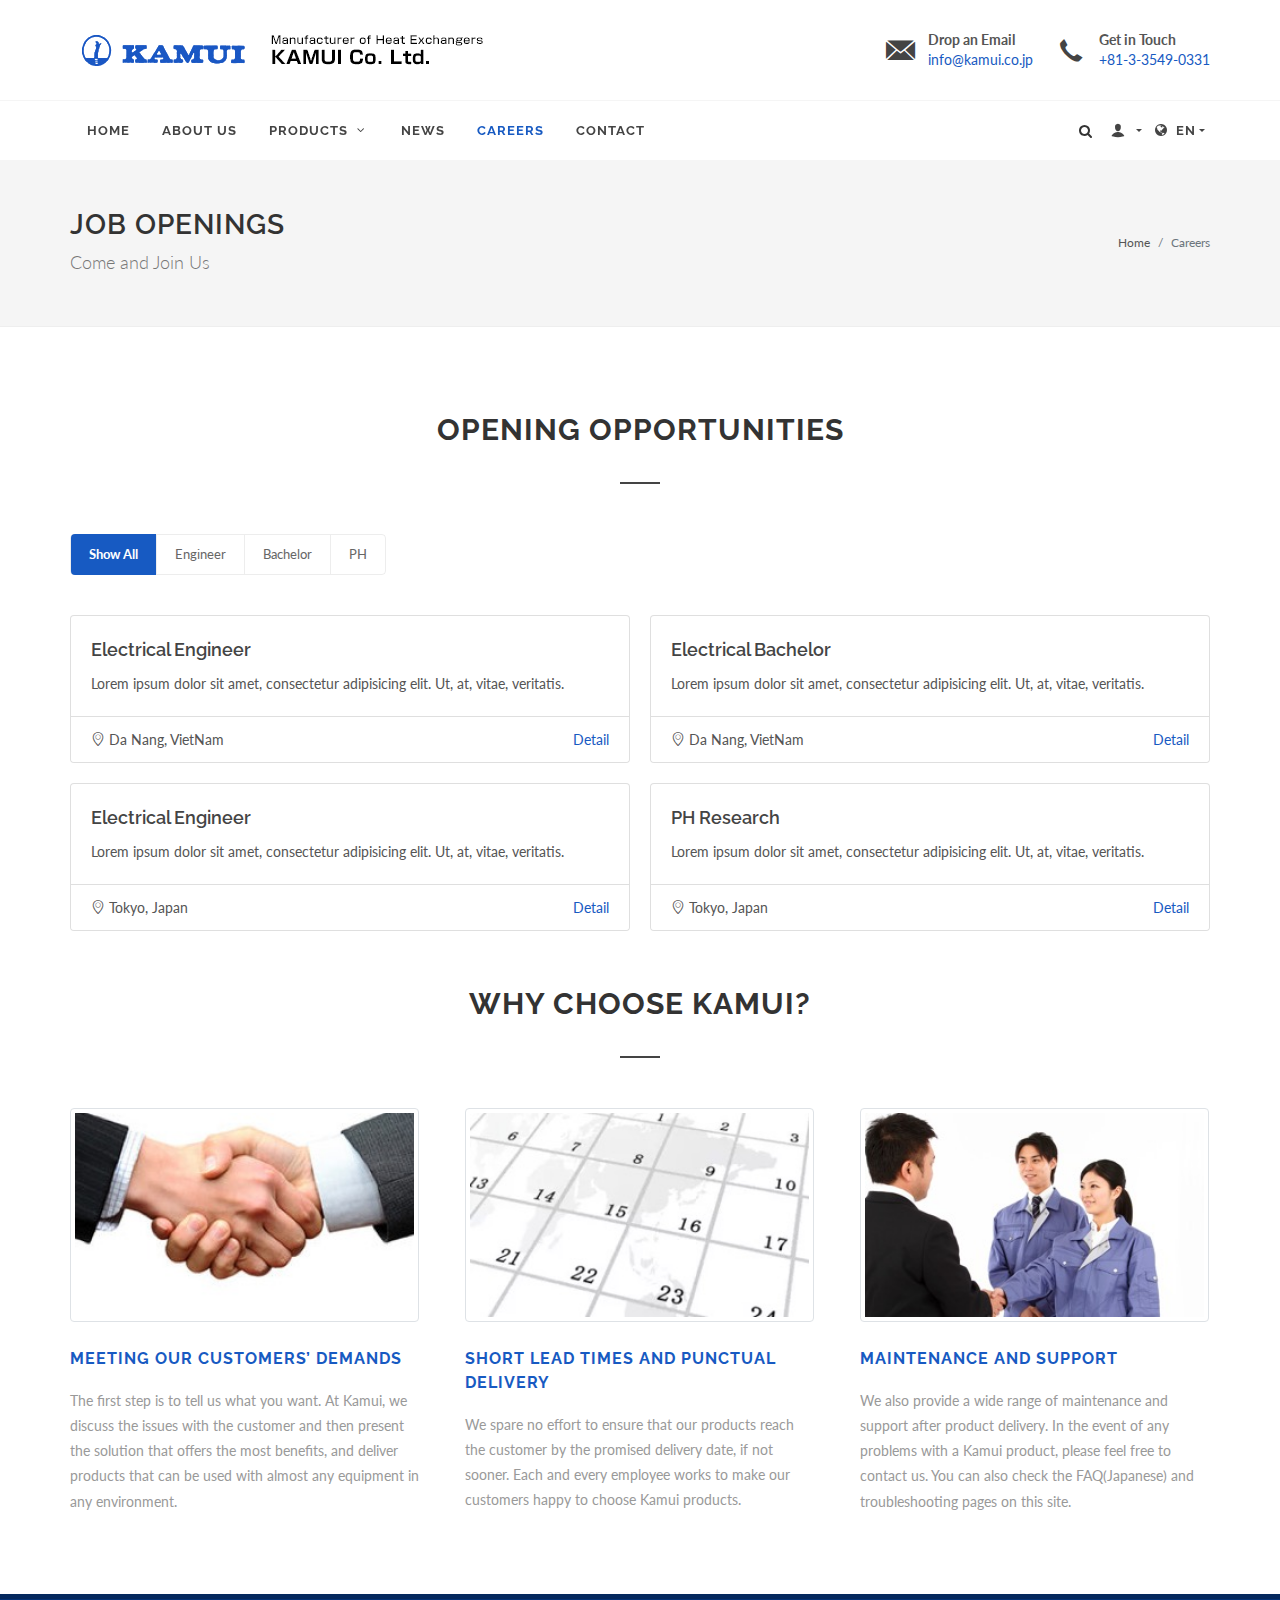
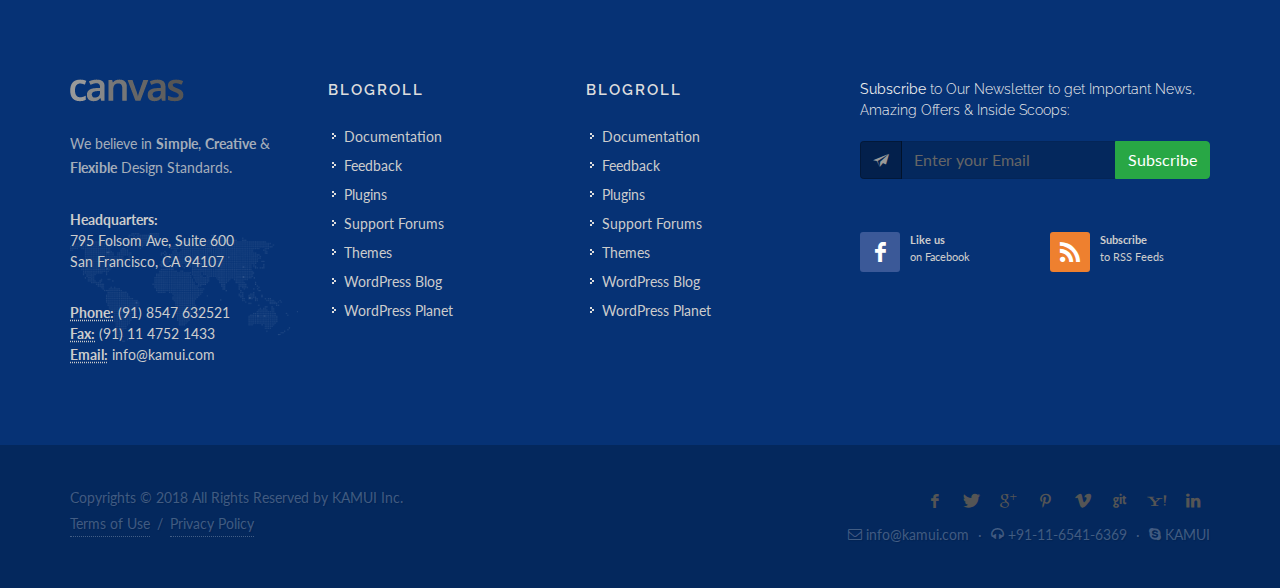
<file: careers.html>
<!DOCTYPE html>
<html>

<head>
    <meta http-equiv="content-type" content="text/html; charset=utf-8" />
    <meta name="author" content="Kamui" />
    <!-- Stylesheets
    ============================================= -->
    <link href="https://fonts.googleapis.com/css?family=Lato:300,400,400i,700|Raleway:300,400,500,600,700|Crete+Round:400i" rel="stylesheet" type="text/css" />
    <link rel="stylesheet" href="css/bootstrap.css" type="text/css" />
    <link rel="stylesheet" href="style.css" type="text/css" />
    <link rel="stylesheet" href="css/swiper.css" type="text/css" />
    <link rel="stylesheet" href="css/dark.css" type="text/css" />
    <link rel="stylesheet" href="css/font-icons.css" type="text/css" />
    <link rel="stylesheet" href="css/animate.css" type="text/css" />
    <link rel="stylesheet" href="css/magnific-popup.css" type="text/css" />
    <link rel="stylesheet" href="css/responsive.css" type="text/css" />
    <link rel="stylesheet" href="custom.css" type="text/css" />
    <meta name="viewport" content="width=device-width, initial-scale=1" />
    <!-- Document Title
    ============================================= -->
    <title>CAREERS</title>
</head>

<body class="stretched no-transition">
    <!-- Document Wrapper
    ============================================= -->
    <div id="wrapper" class="clearfix">
        <!-- Header
        ============================================= -->
        <header id="header" class="sticky-style-2">

            <div class="container clearfix">

                <!-- Logo
                ============================================= -->
                <div id="logo">
                    <a href="index.html" class="standard-logo" data-dark-logo="images/logo-dark.png"><img src="images/logo.png" alt="Canvas Logo"></a>
                    <a href="index.html" class="retina-logo" data-dark-logo="images/logo-dark@2x.png"><img src="images/logo@2x.png" alt="Canvas Logo"></a>
                </div><!-- #logo end -->

                <ul class="header-extras">
                    <li>
                        <i class="i-plain icon-email3 nomargin"></i>
                        <div class="he-text">
                            Drop an Email
                            <span>info@kamui.co.jp</span>
                        </div>
                    </li>
                    <li>
                        <i class="i-plain icon-call nomargin"></i>
                        <div class="he-text">
                            Get in Touch
                            <span>+81-3-3549-0331</span>
                        </div>
                    </li>
                </ul>

            </div>

            <div id="header-wrap">

                <!-- Primary Navigation
                ============================================= -->
                <nav id="primary-menu" class="style-2 with-arrows">

                    <div class="container clearfix">

                        <div id="primary-menu-trigger"><i class="icon-reorder"></i></div>

                        <ul>
                            <li>
                                <a href="index.html">
                                    <div>Home</div>
                                </a>
                            </li>
                            <li>
                                <a href="about.html">
                                    <div>About Us</div>
                                </a>
                            </li>
                            <li class="mega-menu">
                                <a href="products.html">
                                    <div>PRODUCTS</div>
                                </a>
                                <div class="mega-menu-content style-2 clearfix">
                                    <ul class="mega-menu-column col-lg-4">
                                        <li>
                                            <div class="widget clearfix">
                                                <h4 class="highlight-me">New Products</h4>
                                                <div class="widget-last-view">
                                                    <div class="spost clearfix">
                                                        <div class="entry-image">
                                                            <a href="product-single.html"><img src="images/sample/pro.jpg" alt="Image"></a>
                                                        </div>
                                                        <div class="entry-c">
                                                            <div class="entry-title">
                                                                <h4><a href="product-single.html">Sample Product 1</a></h4>
                                                            </div>
                                                        </div>
                                                    </div>
                                                    <div class="spost clearfix">
                                                        <div class="entry-image">
                                                            <a href="product-single.html"><img src="images/sample/pro.jpg" alt="Image"></a>
                                                        </div>
                                                        <div class="entry-c">
                                                            <div class="entry-title">
                                                                <h4><a href="product-single.html">Sample Product 2</a></h4>
                                                            </div>
                                                        </div>
                                                    </div>
                                                    <div class="spost clearfix">
                                                        <div class="entry-image">
                                                            <a href="product-single.html"><img src="images/sample/pro.jpg" alt="Image"></a>
                                                        </div>
                                                        <div class="entry-c">
                                                            <div class="entry-title">
                                                                <h4><a href="product-single.html">Sample Product 3</a></h4>
                                                            </div>
                                                        </div>
                                                    </div>
                                                </div>
                                            </div>
                                        </li>
                                    </ul>
                                    <ul class="mega-menu-column col-lg-4">
                                        <li>
                                            <div class="widget clearfix">
                                                <h4 class="highlight-me">Popular Products</h4>
                                                <div class="widget-last-view">
                                                    <div class="spost clearfix">
                                                        <div class="entry-image">
                                                            <a href="product-single.html"><img src="images/sample/pro.jpg" alt="Image"></a>
                                                        </div>
                                                        <div class="entry-c">
                                                            <div class="entry-title">
                                                                <h4><a href="product-single.html">Sample Product 1</a></h4>
                                                            </div>
                                                        </div>
                                                    </div>
                                                    <div class="spost clearfix">
                                                        <div class="entry-image">
                                                            <a href="product-single.html"><img src="images/sample/pro.jpg" alt="Image"></a>
                                                        </div>
                                                        <div class="entry-c">
                                                            <div class="entry-title">
                                                                <h4><a href="product-single.html">Sample Product 2</a></h4>
                                                            </div>
                                                        </div>
                                                    </div>
                                                    <div class="spost clearfix">
                                                        <div class="entry-image">
                                                            <a href="product-single.html"><img src="images/sample/pro.jpg" alt="Image"></a>
                                                        </div>
                                                        <div class="entry-c">
                                                            <div class="entry-title">
                                                                <h4><a href="product-single.html">Sample Product 3</a></h4>
                                                            </div>
                                                        </div>
                                                    </div>
                                                </div>
                                            </div>
                                        </li>
                                    </ul>
                                    <ul class="mega-menu-column col-lg-4 noleftborder">
                                        <li class="mega-menu-title">
                                            <a href="#">
                                                <div>Categories</div>
                                            </a>
                                            <ul>
                                                <li>
                                                    <a href="product-cat.html">
                                                        <div><i class="icon-check"></i>Shell and Tube</div>
                                                    </a>
                                                </li>
                                                <li>
                                                    <a href="product-cat.html">
                                                        <div><i class="icon-check"></i>Radiator type</div>
                                                    </a>
                                                </li>
                                                <li>
                                                    <a href="product-cat.html">
                                                        <div><i class="icon-check"></i>Plate type</div>
                                                    </a>
                                                </li>
                                                <li>
                                                    <a href="product-cat.html">
                                                        <div><i class="icon-check"></i>Automatic liquid temperature</div>
                                                    </a>
                                                </li>
                                            </ul>
                                        </li>
                                    </ul>
                                </div>
                            </li>
                            <li class="mega-menu">
                                <a href="news.html">
                                    <div>NEWS</div>
                                </a>
                            </li>
                            <li class="mega-menu current">
                                <a href="careers.html">
                                    <div>CAREERS</div>
                                </a>
                            </li>
                            <li>
                                <a href="contact.html">
                                    <div>CONTACT</div>
                                </a>
                            </li>
                        </ul>

                        <ul id="top-language" class="nav">
                            <li class="nav-item dropdown">
                                <a class="dropdown-toggle" data-toggle="dropdown" href="#"><i class="icon-globe"></i>EN</a>
                                <ul class="dropdown-menu" role="menu">
                                    <a class="dropdown-item" href="#">Japan</a>
                                    <a class="dropdown-item" href="#">English</a>
                                    <a class="dropdown-item" href="#">VietNam</a>
                                </ul>
                            </li>
                        </ul>
                        <ul id="top-user" class="nav">
                            <li class="nav-item dropdown">
                                <a class="dropdown-toggle" data-toggle="dropdown" href="#"><i class="icon-user"></i></a>
                                <ul class="dropdown-menu" role="menu">
                                    <a class="dropdown-item" href="login.html">Login</a>
                                </ul>
                            </li>
                        </ul>

                        <!-- Top Search
                        ============================================= -->
                        <div id="top-search">
                            <a href="#" id="top-search-trigger"><i class="icon-search3"></i><i class="icon-line-cross"></i></a>
                            <form action="search.html" method="get">
                                <input type="text" name="q" class="form-control" value="" placeholder="Type &amp; Hit Enter..">
                            </form>
                        </div><!-- #top-search end -->

                    </div>

                </nav>
                <!-- #primary-menu end -->

            </div>
        </header>
        <!-- #header end -->
        <!-- Page Title
        ============================================= -->
        <section id="page-title" class="page-title">
            <div class="container clearfix">
                <h1>JOB OPENINGS</h1>
                <span>Come and Join Us</span>
                <ol class="breadcrumb">
                    <li class="breadcrumb-item">
                        <a href="index.html">Home</a>
                    </li>
                    <li class="breadcrumb-item active" aria-current="page">Careers</li>
                </ol>
            </div>
        </section>
        <!-- #page-title end -->
        <section id="content">
            <div class="content-wrap">
                <div class="container clearfix">
                    <div class="heading-block center">
                        <h2>OPENING OPPORTUNITIES</h2>
                    </div>
                    <ul class="portfolio-filter clearfix" data-container="#careers-list">
                        <li class="activeFilter"><a href="#" data-filter="*">Show All</a></li>
                        <li><a href="#" data-filter=".cr-engineer">Engineer</a></li>
                        <li><a href="#" data-filter=".cr-bachelor">Bachelor</a></li>
                        <li><a href="#" data-filter=".cr-ph">PH</a></li>
                    </ul>

                    <div class="clear"></div>

                    <div id="careers-list" class="portfolio grid-container portfolio-2 clearfix">
                        
                        <article class="portfolio-item cr-engineer">
                            <div class="card">
                                <div class="card-body">
                                    <a href="career-detail.html"><h4 class="mb-2">Electrical Engineer</h4></a>
                                    <p class="card-text">Lorem ipsum dolor sit amet, consectetur adipisicing elit. Ut, at, vitae, veritatis.</p>
                                </div>
                                <ul class="list-group list-group-flush">
                                    <li class="list-group-item">
                                        <i class="icon-location"></i> Da Nang, VietNam
                                        <a href="career-detail.html" class="float-right" title="">Detail</a>
                                    </li>
                                </ul>
                            </div>
                        </article>

                        <article class="portfolio-item cr-bachelor">
                            <div class="card">
                                <div class="card-body">
                                    <a href="career-detail.html"><h4 class="mb-2">Electrical Bachelor</h4></a>
                                    <p class="card-text">Lorem ipsum dolor sit amet, consectetur adipisicing elit. Ut, at, vitae, veritatis.</p>
                                </div>
                                <ul class="list-group list-group-flush">
                                    <li class="list-group-item">
                                        <i class="icon-location"></i> Da Nang, VietNam
                                        <a href="career-detail.html" class="float-right" title="">Detail</a>
                                    </li>
                                </ul>
                            </div>
                        </article>

                        <article class="portfolio-item cr-engineer">
                            <div class="card">
                                <div class="card-body">
                                    <a href="career-detail.html"><h4 class="mb-2">Electrical Engineer</h4></a>
                                    <p class="card-text">Lorem ipsum dolor sit amet, consectetur adipisicing elit. Ut, at, vitae, veritatis.</p>
                                </div>
                                <ul class="list-group list-group-flush">
                                    <li class="list-group-item">
                                        <i class="icon-location"></i> Tokyo, Japan
                                        <a href="career-detail.html" class="float-right" title="">Detail</a>
                                    </li>
                                </ul>
                            </div>
                        </article>

                        <article class="portfolio-item cr-ph">
                            <div class="card">
                                <div class="card-body">
                                    <a href="career-detail.html"><h4 class="mb-2">PH Research</h4></a>
                                    <p class="card-text">Lorem ipsum dolor sit amet, consectetur adipisicing elit. Ut, at, vitae, veritatis.</p>
                                </div>
                                <ul class="list-group list-group-flush">
                                    <li class="list-group-item">
                                        <i class="icon-location"></i> Tokyo, Japan
                                        <a href="career-detail.html" class="float-right" title="">Detail</a>
                                    </li>
                                </ul>
                            </div>
                        </article>

                    </div>

                    <div class="heading-block center topmargin">
                        <h2>WHY CHOOSE KAMUI?</h2>
                    </div>

                    <div class="col_one_third nobottommargin">
                        <div class="feature-box media-box">
                            <div class="fbox-media">
                                <img class="img-thumbnail" src="images/sample/meeting-our-customers-demands.jpg" alt="Meeting our customers’ demands">
                            </div>
                            <div class="fbox-desc">
                                <h3><span>Meeting our customers’ demands</span></h3>
                                <p>The first step is to tell us what you want. At Kamui, we discuss the issues with the customer and then present the solution that offers the most benefits, and deliver products that can be used with almost any equipment in any environment.</p>
                            </div>
                        </div>
                    </div>
                    <div class="col_one_third nobottommargin">
                        <div class="feature-box media-box">
                            <div class="fbox-media">
                                <img class="img-thumbnail" src="images/sample/short-lead-times-and-punctual-delivery.jpg" alt="Short lead times and punctual delivery">
                            </div>
                            <div class="fbox-desc">
                                <h3><span>Short lead times and punctual delivery</span></h3>
                                <p>We spare no effort to ensure that our products reach the customer by the promised delivery date, if not sooner. Each and every employee works to make our customers happy to choose Kamui products.</p>
                            </div>
                        </div>
                    </div>
                    <div class="col_one_third nobottommargin col_last">
                        <div class="feature-box media-box">
                            <div class="fbox-media">
                                <img class="img-thumbnail" src="images/sample/maintenance-and-support.jpg" alt="Maintenance and Support">
                            </div>
                            <div class="fbox-desc">
                                <h3><span>Maintenance and Support</span></h3>
                                <p>We also provide a wide range of maintenance and support after product delivery. In the event of any problems with a Kamui product, please feel free to contact us. You can also check the FAQ(Japanese) and troubleshooting pages on this site.</p>
                            </div>
                        </div>
                    </div>


                </div>
            </div>
        </section>
        <!-- Footer
        ============================================= -->
        <footer id="footer" class="dark">
            <div class="container">
                <!-- Footer Widgets
                ============================================= -->
                <div class="footer-widgets-wrap clearfix">
                    <div class="col_two_third">
                        <div class="col_one_third">
                            <div class="widget clearfix">
                                <img src="images/footer-widget-logo.png" alt="" class="footer-logo">
                                <p>We believe in <strong>Simple</strong>, <strong>Creative</strong> &amp; <strong>Flexible</strong> Design Standards.</p>
                                <div style="background: url('images/world-map.png') no-repeat center center; background-size: 100%;">
                                    <address>
                                        <strong>Headquarters:</strong>
                                        <br> 795 Folsom Ave, Suite 600
                                        <br> San Francisco, CA 94107
                                        <br>
                                    </address>
                                    <abbr title="Phone Number"><strong>Phone:</strong></abbr> (91) 8547 632521
                                    <br>
                                    <abbr title="Fax"><strong>Fax:</strong></abbr> (91) 11 4752 1433
                                    <br>
                                    <abbr title="Email Address"><strong>Email:</strong></abbr> info@kamui.com
                                </div>
                            </div>
                        </div>
                        <div class="col_one_third">
                            <div class="widget widget_links clearfix">
                                <h4>Blogroll</h4>
                                <ul>
                                    <li><a href="http://codex.wordpress.org/">Documentation</a></li>
                                    <li><a href="http://wordpress.org/support/forum/requests-and-feedback">Feedback</a></li>
                                    <li><a href="http://wordpress.org/extend/plugins/">Plugins</a></li>
                                    <li><a href="http://wordpress.org/support/">Support Forums</a></li>
                                    <li><a href="http://wordpress.org/extend/themes/">Themes</a></li>
                                    <li><a href="http://wordpress.org/news/">WordPress Blog</a></li>
                                    <li><a href="http://planet.wordpress.org/">WordPress Planet</a></li>
                                </ul>
                            </div>
                        </div>
                        <div class="col_one_third col_last">
                            <div class="widget widget_links clearfix">
                                <h4>Blogroll</h4>
                                <ul>
                                    <li><a href="http://codex.wordpress.org/">Documentation</a></li>
                                    <li><a href="http://wordpress.org/support/forum/requests-and-feedback">Feedback</a></li>
                                    <li><a href="http://wordpress.org/extend/plugins/">Plugins</a></li>
                                    <li><a href="http://wordpress.org/support/">Support Forums</a></li>
                                    <li><a href="http://wordpress.org/extend/themes/">Themes</a></li>
                                    <li><a href="http://wordpress.org/news/">WordPress Blog</a></li>
                                    <li><a href="http://planet.wordpress.org/">WordPress Planet</a></li>
                                </ul>
                            </div>
                        </div>
                    </div>
                    <div class="col_one_third col_last">
                        <div class="widget subscribe-widget clearfix">
                            <h5><strong>Subscribe</strong> to Our Newsletter to get Important News, Amazing Offers &amp; Inside Scoops:</h5>
                            <div class="widget-subscribe-form-result"></div>
                            <form id="widget-subscribe-form" action="include/subscribe.php" role="form" method="post" class="nobottommargin">
                                <div class="input-group divcenter">
                                    <div class="input-group-prepend">
                                        <div class="input-group-text"><i class="icon-email2"></i></div>
                                    </div>
                                    <input type="email" id="widget-subscribe-form-email" name="widget-subscribe-form-email" class="form-control required email" placeholder="Enter your Email">
                                    <div class="input-group-append">
                                        <button class="btn btn-success" type="submit">Subscribe</button>
                                    </div>
                                </div>
                            </form>
                        </div>
                        <div class="widget clearfix" style="margin-bottom: -20px;">
                            <div class="row">
                                <div class="col-lg-6 clearfix bottommargin-sm">
                                    <a href="#" class="social-icon si-dark si-colored si-facebook nobottommargin" style="margin-right: 10px;">
                                        <i class="icon-facebook"></i>
                                        <i class="icon-facebook"></i>
                                    </a>
                                    <a href="#"><small style="display: block; margin-top: 3px;"><strong>Like us</strong><br>on Facebook</small></a>
                                </div>
                                <div class="col-lg-6 clearfix">
                                    <a href="#" class="social-icon si-dark si-colored si-rss nobottommargin" style="margin-right: 10px;">
                                        <i class="icon-rss"></i>
                                        <i class="icon-rss"></i>
                                    </a>
                                    <a href="#"><small style="display: block; margin-top: 3px;"><strong>Subscribe</strong><br>to RSS Feeds</small></a>
                                </div>
                            </div>
                        </div>
                    </div>
                </div>
                <!-- .footer-widgets-wrap end -->
            </div>
            <!-- Copyrights
            ============================================= -->
            <div id="copyrights">
                <div class="container clearfix">
                    <div class="col_half">
                        Copyrights &copy; 2018 All Rights Reserved by KAMUI Inc.
                        <br>
                        <div class="copyright-links"><a href="#">Terms of Use</a> / <a href="#">Privacy Policy</a></div>
                    </div>
                    <div class="col_half col_last tright">
                        <div class="fright clearfix">
                            <a href="#" class="social-icon si-small si-borderless si-facebook">
                                <i class="icon-facebook"></i>
                                <i class="icon-facebook"></i>
                            </a>
                            <a href="#" class="social-icon si-small si-borderless si-twitter">
                                <i class="icon-twitter"></i>
                                <i class="icon-twitter"></i>
                            </a>
                            <a href="#" class="social-icon si-small si-borderless si-gplus">
                                <i class="icon-gplus"></i>
                                <i class="icon-gplus"></i>
                            </a>
                            <a href="#" class="social-icon si-small si-borderless si-pinterest">
                                <i class="icon-pinterest"></i>
                                <i class="icon-pinterest"></i>
                            </a>
                            <a href="#" class="social-icon si-small si-borderless si-vimeo">
                                <i class="icon-vimeo"></i>
                                <i class="icon-vimeo"></i>
                            </a>
                            <a href="#" class="social-icon si-small si-borderless si-github">
                                <i class="icon-github"></i>
                                <i class="icon-github"></i>
                            </a>
                            <a href="#" class="social-icon si-small si-borderless si-yahoo">
                                <i class="icon-yahoo"></i>
                                <i class="icon-yahoo"></i>
                            </a>
                            <a href="#" class="social-icon si-small si-borderless si-linkedin">
                                <i class="icon-linkedin"></i>
                                <i class="icon-linkedin"></i>
                            </a>
                        </div>
                        <div class="clear"></div>
                        <i class="icon-envelope2"></i> info@kamui.com <span class="middot">&middot;</span> <i class="icon-headphones"></i> +91-11-6541-6369 <span class="middot">&middot;</span> <i class="icon-skype2"></i> KAMUI
                    </div>
                </div>
            </div>
            <!-- #copyrights end -->
        </footer>
        <!-- #footer end -->
    </div>
    <!-- #wrapper end -->
    <!-- Go To Top
    ============================================= -->
    <div id="gotoTop" class="icon-angle-up"></div>
    <!-- External JavaScripts
    ============================================= -->
    <script src="js/jquery.js"></script>
    <script src="js/plugins.js"></script>
    <!-- Google Map JavaScripts
    ============================================= -->
    <script src="https://maps.google.com/maps/api/js?key=AIzaSyDMxJ92oBkSnVNHFX3R8XhtYQPEgk1_IiI"></script>
    <script src="js/jquery.gmap.js"></script>
    <!-- Footer Scripts
    ============================================= -->
    <script src="js/functions.js"></script>
</body>

</html>
</file>
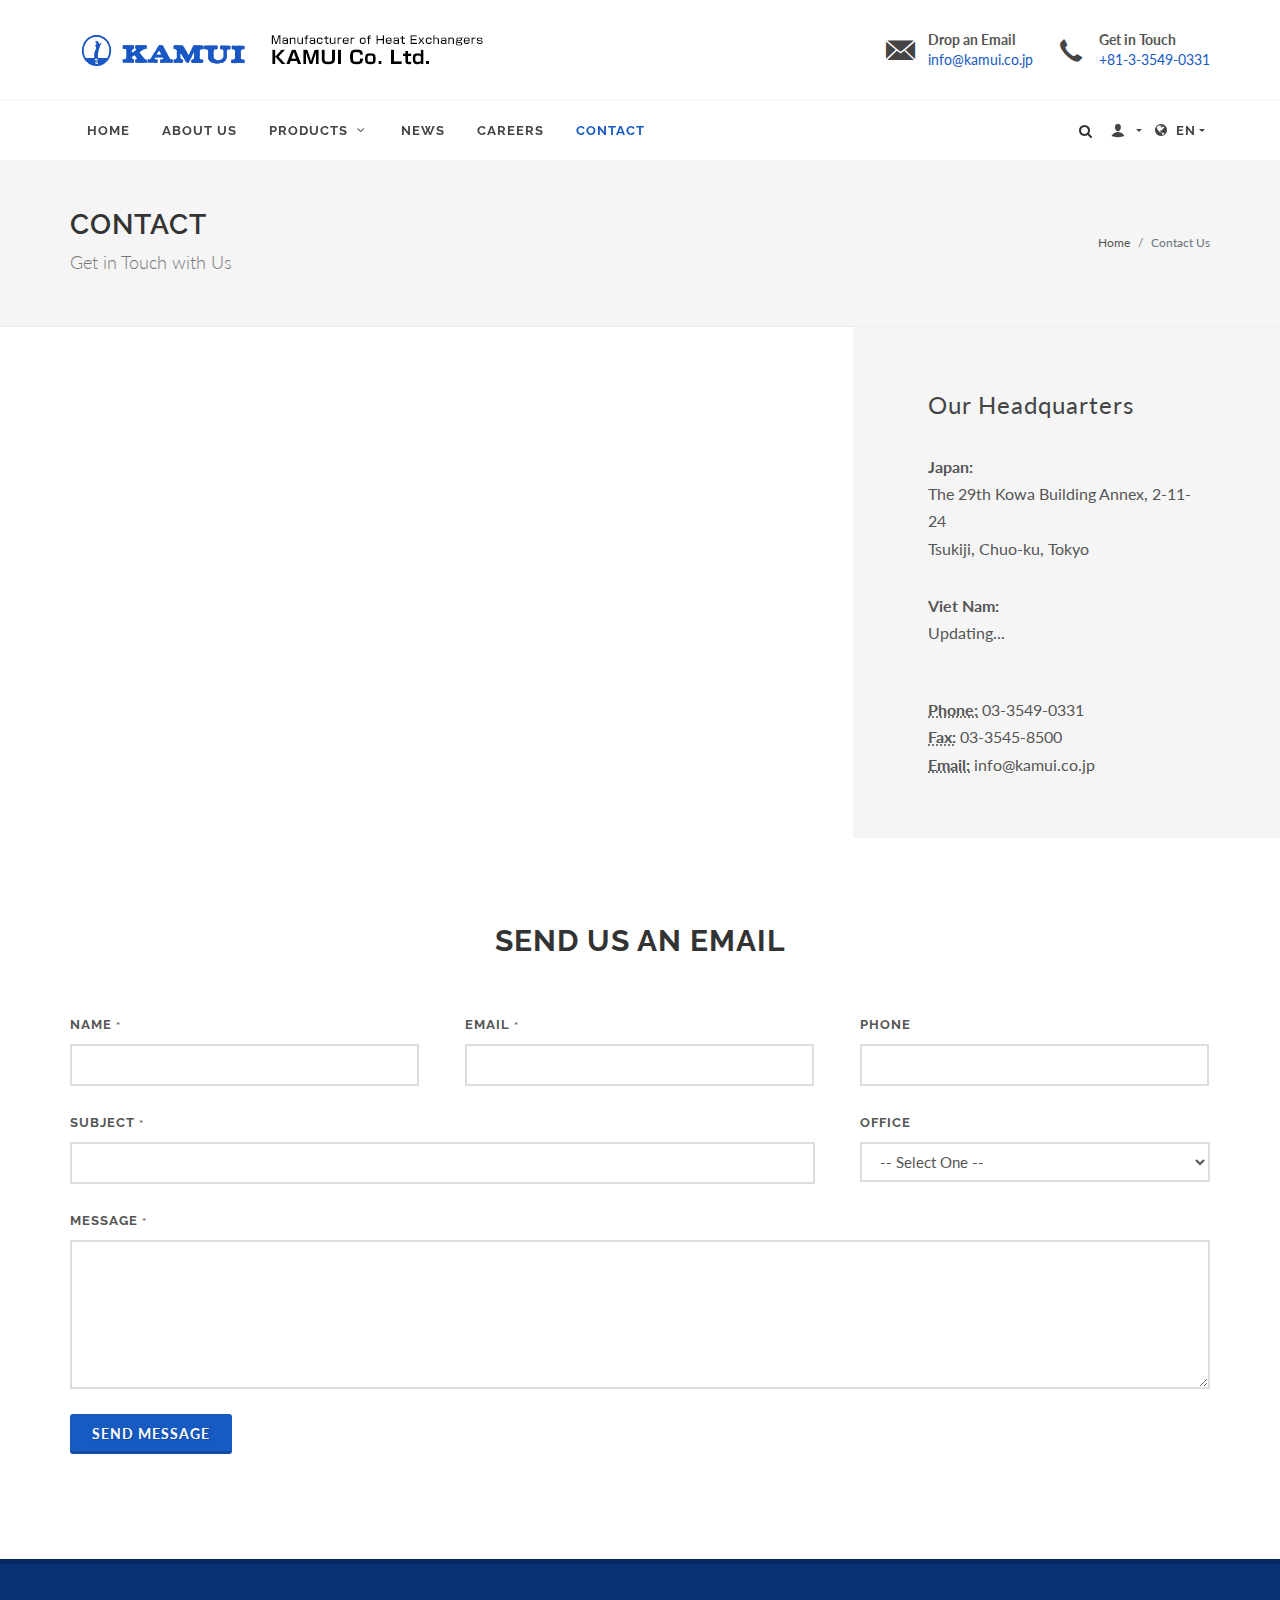
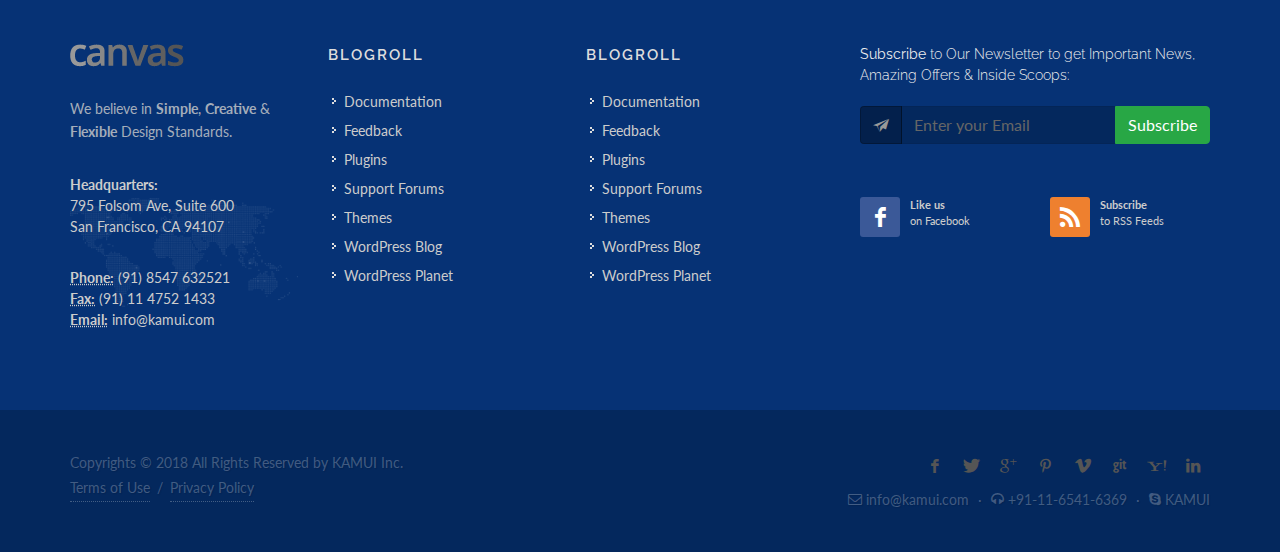
<file: contact.html>
<!DOCTYPE html>
<html>

<head>
    <meta http-equiv="content-type" content="text/html; charset=utf-8" />
    <meta name="author" content="Kamui" />
    <!-- Stylesheets
    ============================================= -->
    <link href="https://fonts.googleapis.com/css?family=Lato:300,400,400i,700|Raleway:300,400,500,600,700|Crete+Round:400i" rel="stylesheet" type="text/css" />
    <link rel="stylesheet" href="css/bootstrap.css" type="text/css" />
    <link rel="stylesheet" href="style.css" type="text/css" />
    <link rel="stylesheet" href="css/swiper.css" type="text/css" />
    <link rel="stylesheet" href="css/dark.css" type="text/css" />
    <link rel="stylesheet" href="css/font-icons.css" type="text/css" />
    <link rel="stylesheet" href="css/animate.css" type="text/css" />
    <link rel="stylesheet" href="css/magnific-popup.css" type="text/css" />
    <link rel="stylesheet" href="css/responsive.css" type="text/css" />
    <link rel="stylesheet" href="custom.css" type="text/css" />
    <meta name="viewport" content="width=device-width, initial-scale=1" />
    <!-- Document Title
    ============================================= -->
    <title>CONTACT US</title>
</head>

<body class="stretched no-transition">
    <!-- Document Wrapper
    ============================================= -->
    <div id="wrapper" class="clearfix">
        <!-- Header
        ============================================= -->
        <header id="header" class="sticky-style-2">

            <div class="container clearfix">

                <!-- Logo
                ============================================= -->
                <div id="logo">
                    <a href="index.html" class="standard-logo" data-dark-logo="images/logo-dark.png"><img src="images/logo.png" alt="Canvas Logo"></a>
                    <a href="index.html" class="retina-logo" data-dark-logo="images/logo-dark@2x.png"><img src="images/logo@2x.png" alt="Canvas Logo"></a>
                </div><!-- #logo end -->

                <ul class="header-extras">
                    <li>
                        <i class="i-plain icon-email3 nomargin"></i>
                        <div class="he-text">
                            Drop an Email
                            <span>info@kamui.co.jp</span>
                        </div>
                    </li>
                    <li>
                        <i class="i-plain icon-call nomargin"></i>
                        <div class="he-text">
                            Get in Touch
                            <span>+81-3-3549-0331</span>
                        </div>
                    </li>
                </ul>

            </div>

            <div id="header-wrap">

                <!-- Primary Navigation
                ============================================= -->
                <nav id="primary-menu" class="style-2 with-arrows">

                    <div class="container clearfix">

                        <div id="primary-menu-trigger"><i class="icon-reorder"></i></div>

                        <ul>
                            <li>
                                <a href="index.html">
                                    <div>Home</div>
                                </a>
                            </li>
                            <li>
                                <a href="about.html">
                                    <div>About Us</div>
                                </a>
                            </li>
                            <li class="mega-menu">
                                <a href="products.html">
                                    <div>PRODUCTS</div>
                                </a>
                                <div class="mega-menu-content style-2 clearfix">
                                    <ul class="mega-menu-column col-lg-4">
                                        <li>
                                            <div class="widget clearfix">
                                                <h4 class="highlight-me">New Products</h4>
                                                <div class="widget-last-view">
                                                    <div class="spost clearfix">
                                                        <div class="entry-image">
                                                            <a href="product-single.html"><img src="images/sample/pro.jpg" alt="Image"></a>
                                                        </div>
                                                        <div class="entry-c">
                                                            <div class="entry-title">
                                                                <h4><a href="product-single.html">Sample Product 1</a></h4>
                                                            </div>
                                                        </div>
                                                    </div>
                                                    <div class="spost clearfix">
                                                        <div class="entry-image">
                                                            <a href="product-single.html"><img src="images/sample/pro.jpg" alt="Image"></a>
                                                        </div>
                                                        <div class="entry-c">
                                                            <div class="entry-title">
                                                                <h4><a href="product-single.html">Sample Product 2</a></h4>
                                                            </div>
                                                        </div>
                                                    </div>
                                                    <div class="spost clearfix">
                                                        <div class="entry-image">
                                                            <a href="product-single.html"><img src="images/sample/pro.jpg" alt="Image"></a>
                                                        </div>
                                                        <div class="entry-c">
                                                            <div class="entry-title">
                                                                <h4><a href="product-single.html">Sample Product 3</a></h4>
                                                            </div>
                                                        </div>
                                                    </div>
                                                </div>
                                            </div>
                                        </li>
                                    </ul>
                                    <ul class="mega-menu-column col-lg-4">
                                        <li>
                                            <div class="widget clearfix">
                                                <h4 class="highlight-me">Popular Products</h4>
                                                <div class="widget-last-view">
                                                    <div class="spost clearfix">
                                                        <div class="entry-image">
                                                            <a href="product-single.html"><img src="images/sample/pro.jpg" alt="Image"></a>
                                                        </div>
                                                        <div class="entry-c">
                                                            <div class="entry-title">
                                                                <h4><a href="product-single.html">Sample Product 1</a></h4>
                                                            </div>
                                                        </div>
                                                    </div>
                                                    <div class="spost clearfix">
                                                        <div class="entry-image">
                                                            <a href="product-single.html"><img src="images/sample/pro.jpg" alt="Image"></a>
                                                        </div>
                                                        <div class="entry-c">
                                                            <div class="entry-title">
                                                                <h4><a href="product-single.html">Sample Product 2</a></h4>
                                                            </div>
                                                        </div>
                                                    </div>
                                                    <div class="spost clearfix">
                                                        <div class="entry-image">
                                                            <a href="product-single.html"><img src="images/sample/pro.jpg" alt="Image"></a>
                                                        </div>
                                                        <div class="entry-c">
                                                            <div class="entry-title">
                                                                <h4><a href="product-single.html">Sample Product 3</a></h4>
                                                            </div>
                                                        </div>
                                                    </div>
                                                </div>
                                            </div>
                                        </li>
                                    </ul>
                                    <ul class="mega-menu-column col-lg-4 noleftborder">
                                        <li class="mega-menu-title">
                                            <a href="#">
                                                <div>Categories</div>
                                            </a>
                                            <ul>
                                                <li>
                                                    <a href="product-cat.html">
                                                        <div><i class="icon-check"></i>Shell and Tube</div>
                                                    </a>
                                                </li>
                                                <li>
                                                    <a href="product-cat.html">
                                                        <div><i class="icon-check"></i>Radiator type</div>
                                                    </a>
                                                </li>
                                                <li>
                                                    <a href="product-cat.html">
                                                        <div><i class="icon-check"></i>Plate type</div>
                                                    </a>
                                                </li>
                                                <li>
                                                    <a href="product-cat.html">
                                                        <div><i class="icon-check"></i>Automatic liquid temperature</div>
                                                    </a>
                                                </li>
                                            </ul>
                                        </li>
                                    </ul>
                                </div>
                            </li>
                            <li class="mega-menu">
                                <a href="news.html">
                                    <div>NEWS</div>
                                </a>
                            </li>
                            <li class="mega-menu">
                                <a href="careers.html">
                                    <div>CAREERS</div>
                                </a>
                            </li>
                            <li class="current">
                                <a href="contact.html">
                                    <div>CONTACT</div>
                                </a>
                            </li>
                        </ul>

                        <ul id="top-language" class="nav">
                            <li class="nav-item dropdown">
                                <a class="dropdown-toggle" data-toggle="dropdown" href="#"><i class="icon-globe"></i>EN</a>
                                <ul class="dropdown-menu" role="menu">
                                    <a class="dropdown-item" href="#">Japan</a>
                                    <a class="dropdown-item" href="#">English</a>
                                    <a class="dropdown-item" href="#">VietNam</a>
                                </ul>
                            </li>
                        </ul>
                        <ul id="top-user" class="nav">
                            <li class="nav-item dropdown">
                                <a class="dropdown-toggle" data-toggle="dropdown" href="#"><i class="icon-user"></i></a>
                                <ul class="dropdown-menu" role="menu">
                                    <a class="dropdown-item" href="login.html">Login</a>
                                </ul>
                            </li>
                        </ul>

                        <!-- Top Search
                        ============================================= -->
                        <div id="top-search">
                            <a href="#" id="top-search-trigger"><i class="icon-search3"></i><i class="icon-line-cross"></i></a>
                            <form action="search.html" method="get">
                                <input type="text" name="q" class="form-control" value="" placeholder="Type &amp; Hit Enter..">
                            </form>
                        </div><!-- #top-search end -->

                    </div>

                </nav>
                <!-- #primary-menu end -->

            </div>
        </header>
        <!-- #header end -->
        <!-- Page Title
        ============================================= -->
        <section id="page-title" class="page-title">
            <div class="container clearfix">
                <h1>Contact</h1>
                <span>Get in Touch with Us</span>
                <ol class="breadcrumb">
                    <li class="breadcrumb-item">
                        <a href="index.html">Home</a>
                    </li>
                    <li class="breadcrumb-item active" aria-current="page">Contact Us</li>
                </ol>
            </div>
        </section>
        <!-- #page-title end -->
        <div class="row nomargin">
            <div id="headquarters-map" class="col-lg-8 col-md-6 gmap"></div>
            <div class="col-lg-4 col-md-6" style="background-color: #F5F5F5;">
                <div class="col-padding max-height">
                    <h3 class="font-body t400 ls1">Our Headquarters</h3>
                    <div style="font-size: 16px; line-height: 1.7;">
                        <address style="line-height: 1.7;">
                                        <strong>Japan:</strong>
                                        <br> The 29th Kowa Building Annex, 2-11-24
                                        <br> Tsukiji, Chuo-ku, Tokyo
                                        <br>
                                    </address>
                        <div class="clear topmargin-sm"></div>
                        <address style="line-height: 1.7;">
                                        <strong>Viet Nam:</strong>
                                        <br> Updating...
                                        <br>
                                    </address>
                        <div class="clear topmargin"></div>
                        <abbr title="Phone Number"><strong>Phone:</strong></abbr> 03-3549-0331
                        <br>
                        <abbr title="Fax"><strong>Fax:</strong></abbr> 03-3545-8500
                        <br>
                        <abbr title="Email Address"><strong>Email:</strong></abbr> info@kamui.co.jp
                    </div>
                </div>
            </div>
        </div>
        <section id="content">
            <div class="content-wrap">
                <div class="container clearfix">
                    <div class="heading-block nobottomborder">
                        <h2 class="center">Send us an Email</h2>
                    </div>
                    <div class="contact-widget">
                        <div class="contact-form-result"></div>
                        <form class="nobottommargin" id="template-contactform" name="template-contactform" action="include/sendemail.php" method="post">
                            <div class="form-process"></div>
                            <div class="col_one_third">
                                <label for="template-contactform-name">Name <small>*</small></label>
                                <input type="text" id="template-contactform-name" name="template-contactform-name" value="" class="sm-form-control required" />
                            </div>
                            <div class="col_one_third">
                                <label for="template-contactform-email">Email <small>*</small></label>
                                <input type="email" id="template-contactform-email" name="template-contactform-email" value="" class="required email sm-form-control" />
                            </div>
                            <div class="col_one_third col_last">
                                <label for="template-contactform-phone">Phone</label>
                                <input type="text" id="template-contactform-phone" name="template-contactform-phone" value="" class="sm-form-control" />
                            </div>
                            <div class="clear"></div>
                            <div class="col_two_third">
                                <label for="template-contactform-subject">Subject <small>*</small></label>
                                <input type="text" id="template-contactform-subject" name="template-contactform-subject" value="" class="required sm-form-control" />
                            </div>
                            <div class="col_one_third col_last">
                                <label for="template-contactform-service">Office</label>
                                <select id="template-contactform-service" name="template-contactform-service" class="sm-form-control">
                                    <option value="">-- Select One --</option>
                                    <option value="Japan">Japan</option>
                                    <option value="VietNam">Vietnam</option>
                                </select>
                            </div>
                            <div class="clear"></div>
                            <div class="col_full">
                                <label for="template-contactform-message">Message <small>*</small></label>
                                <textarea class="required sm-form-control" id="template-contactform-message" name="template-contactform-message" rows="6" cols="30"></textarea>
                            </div>
                            <div class="col_full hidden">
                                <input type="text" id="template-contactform-botcheck" name="template-contactform-botcheck" value="" class="sm-form-control" />
                            </div>
                            <div class="col_full">
                                <button class="button button-3d nomargin" type="submit" id="template-contactform-submit" name="template-contactform-submit" value="submit">Send Message</button>
                            </div>
                        </form>
                    </div>
                </div>
                    
            </div>
        </section>
        <!-- Footer
        ============================================= -->
        <footer id="footer" class="dark">
            <div class="container">
                <!-- Footer Widgets
                ============================================= -->
                <div class="footer-widgets-wrap clearfix">
                    <div class="col_two_third">
                        <div class="col_one_third">
                            <div class="widget clearfix">
                                <img src="images/footer-widget-logo.png" alt="" class="footer-logo">
                                <p>We believe in <strong>Simple</strong>, <strong>Creative</strong> &amp; <strong>Flexible</strong> Design Standards.</p>
                                <div style="background: url('images/world-map.png') no-repeat center center; background-size: 100%;">
                                    <address>
                                        <strong>Headquarters:</strong>
                                        <br> 795 Folsom Ave, Suite 600
                                        <br> San Francisco, CA 94107
                                        <br>
                                    </address>
                                    <abbr title="Phone Number"><strong>Phone:</strong></abbr> (91) 8547 632521
                                    <br>
                                    <abbr title="Fax"><strong>Fax:</strong></abbr> (91) 11 4752 1433
                                    <br>
                                    <abbr title="Email Address"><strong>Email:</strong></abbr> info@kamui.com
                                </div>
                            </div>
                        </div>
                        <div class="col_one_third">
                            <div class="widget widget_links clearfix">
                                <h4>Blogroll</h4>
                                <ul>
                                    <li><a href="http://codex.wordpress.org/">Documentation</a></li>
                                    <li><a href="http://wordpress.org/support/forum/requests-and-feedback">Feedback</a></li>
                                    <li><a href="http://wordpress.org/extend/plugins/">Plugins</a></li>
                                    <li><a href="http://wordpress.org/support/">Support Forums</a></li>
                                    <li><a href="http://wordpress.org/extend/themes/">Themes</a></li>
                                    <li><a href="http://wordpress.org/news/">WordPress Blog</a></li>
                                    <li><a href="http://planet.wordpress.org/">WordPress Planet</a></li>
                                </ul>
                            </div>
                        </div>
                        <div class="col_one_third col_last">
                            <div class="widget widget_links clearfix">
                                <h4>Blogroll</h4>
                                <ul>
                                    <li><a href="http://codex.wordpress.org/">Documentation</a></li>
                                    <li><a href="http://wordpress.org/support/forum/requests-and-feedback">Feedback</a></li>
                                    <li><a href="http://wordpress.org/extend/plugins/">Plugins</a></li>
                                    <li><a href="http://wordpress.org/support/">Support Forums</a></li>
                                    <li><a href="http://wordpress.org/extend/themes/">Themes</a></li>
                                    <li><a href="http://wordpress.org/news/">WordPress Blog</a></li>
                                    <li><a href="http://planet.wordpress.org/">WordPress Planet</a></li>
                                </ul>
                            </div>
                        </div>
                    </div>
                    <div class="col_one_third col_last">
                        <div class="widget subscribe-widget clearfix">
                            <h5><strong>Subscribe</strong> to Our Newsletter to get Important News, Amazing Offers &amp; Inside Scoops:</h5>
                            <div class="widget-subscribe-form-result"></div>
                            <form id="widget-subscribe-form" action="include/subscribe.php" role="form" method="post" class="nobottommargin">
                                <div class="input-group divcenter">
                                    <div class="input-group-prepend">
                                        <div class="input-group-text"><i class="icon-email2"></i></div>
                                    </div>
                                    <input type="email" id="widget-subscribe-form-email" name="widget-subscribe-form-email" class="form-control required email" placeholder="Enter your Email">
                                    <div class="input-group-append">
                                        <button class="btn btn-success" type="submit">Subscribe</button>
                                    </div>
                                </div>
                            </form>
                        </div>
                        <div class="widget clearfix" style="margin-bottom: -20px;">
                            <div class="row">
                                <div class="col-lg-6 clearfix bottommargin-sm">
                                    <a href="#" class="social-icon si-dark si-colored si-facebook nobottommargin" style="margin-right: 10px;">
                                        <i class="icon-facebook"></i>
                                        <i class="icon-facebook"></i>
                                    </a>
                                    <a href="#"><small style="display: block; margin-top: 3px;"><strong>Like us</strong><br>on Facebook</small></a>
                                </div>
                                <div class="col-lg-6 clearfix">
                                    <a href="#" class="social-icon si-dark si-colored si-rss nobottommargin" style="margin-right: 10px;">
                                        <i class="icon-rss"></i>
                                        <i class="icon-rss"></i>
                                    </a>
                                    <a href="#"><small style="display: block; margin-top: 3px;"><strong>Subscribe</strong><br>to RSS Feeds</small></a>
                                </div>
                            </div>
                        </div>
                    </div>
                </div>
                <!-- .footer-widgets-wrap end -->
            </div>
            <!-- Copyrights
            ============================================= -->
            <div id="copyrights">
                <div class="container clearfix">
                    <div class="col_half">
                        Copyrights &copy; 2018 All Rights Reserved by KAMUI Inc.
                        <br>
                        <div class="copyright-links"><a href="#">Terms of Use</a> / <a href="#">Privacy Policy</a></div>
                    </div>
                    <div class="col_half col_last tright">
                        <div class="fright clearfix">
                            <a href="#" class="social-icon si-small si-borderless si-facebook">
                                <i class="icon-facebook"></i>
                                <i class="icon-facebook"></i>
                            </a>
                            <a href="#" class="social-icon si-small si-borderless si-twitter">
                                <i class="icon-twitter"></i>
                                <i class="icon-twitter"></i>
                            </a>
                            <a href="#" class="social-icon si-small si-borderless si-gplus">
                                <i class="icon-gplus"></i>
                                <i class="icon-gplus"></i>
                            </a>
                            <a href="#" class="social-icon si-small si-borderless si-pinterest">
                                <i class="icon-pinterest"></i>
                                <i class="icon-pinterest"></i>
                            </a>
                            <a href="#" class="social-icon si-small si-borderless si-vimeo">
                                <i class="icon-vimeo"></i>
                                <i class="icon-vimeo"></i>
                            </a>
                            <a href="#" class="social-icon si-small si-borderless si-github">
                                <i class="icon-github"></i>
                                <i class="icon-github"></i>
                            </a>
                            <a href="#" class="social-icon si-small si-borderless si-yahoo">
                                <i class="icon-yahoo"></i>
                                <i class="icon-yahoo"></i>
                            </a>
                            <a href="#" class="social-icon si-small si-borderless si-linkedin">
                                <i class="icon-linkedin"></i>
                                <i class="icon-linkedin"></i>
                            </a>
                        </div>
                        <div class="clear"></div>
                        <i class="icon-envelope2"></i> info@kamui.com <span class="middot">&middot;</span> <i class="icon-headphones"></i> +91-11-6541-6369 <span class="middot">&middot;</span> <i class="icon-skype2"></i> KAMUI
                    </div>
                </div>
            </div>
            <!-- #copyrights end -->
        </footer>
        <!-- #footer end -->
    </div>
    <!-- #wrapper end -->
    <!-- Go To Top
    ============================================= -->
    <div id="gotoTop" class="icon-angle-up"></div>
    <!-- External JavaScripts
    ============================================= -->
    <script src="js/jquery.js"></script>
    <script src="js/plugins.js"></script>
    <!-- Google Map JavaScripts
    ============================================= -->
    <script src="https://maps.google.com/maps/api/js?key=AIzaSyDMxJ92oBkSnVNHFX3R8XhtYQPEgk1_IiI"></script>
    <script src="js/jquery.gmap.js"></script>
    <!-- Footer Scripts
    ============================================= -->
    <script src="js/functions.js"></script>
    <script>
    jQuery(window).on('load', function() {

        // // Google Map
        jQuery('#headquarters-map').gMap({
                address: 'Kowa Building Annex, 2-11-24 Tsukiji, Chuo-ku, Tokyo',
                maptype: 'ROADMAP',
                zoom: 14,
                markers: [{
                    address: "Kowa Building Annex, 2-11-24 Tsukiji, Chuo-ku, Tokyo",
                    html: "The 29th Kowa Building Annex, 2-11-24 Tsukiji",
                    icon: {
                        image: "images/icons/map-icon-red.png",
                        iconsize: [32, 32],
                        iconanchor: [14, 44]
                    }
                }],

            });


    });
    </script>
</body>

</html>
</file>
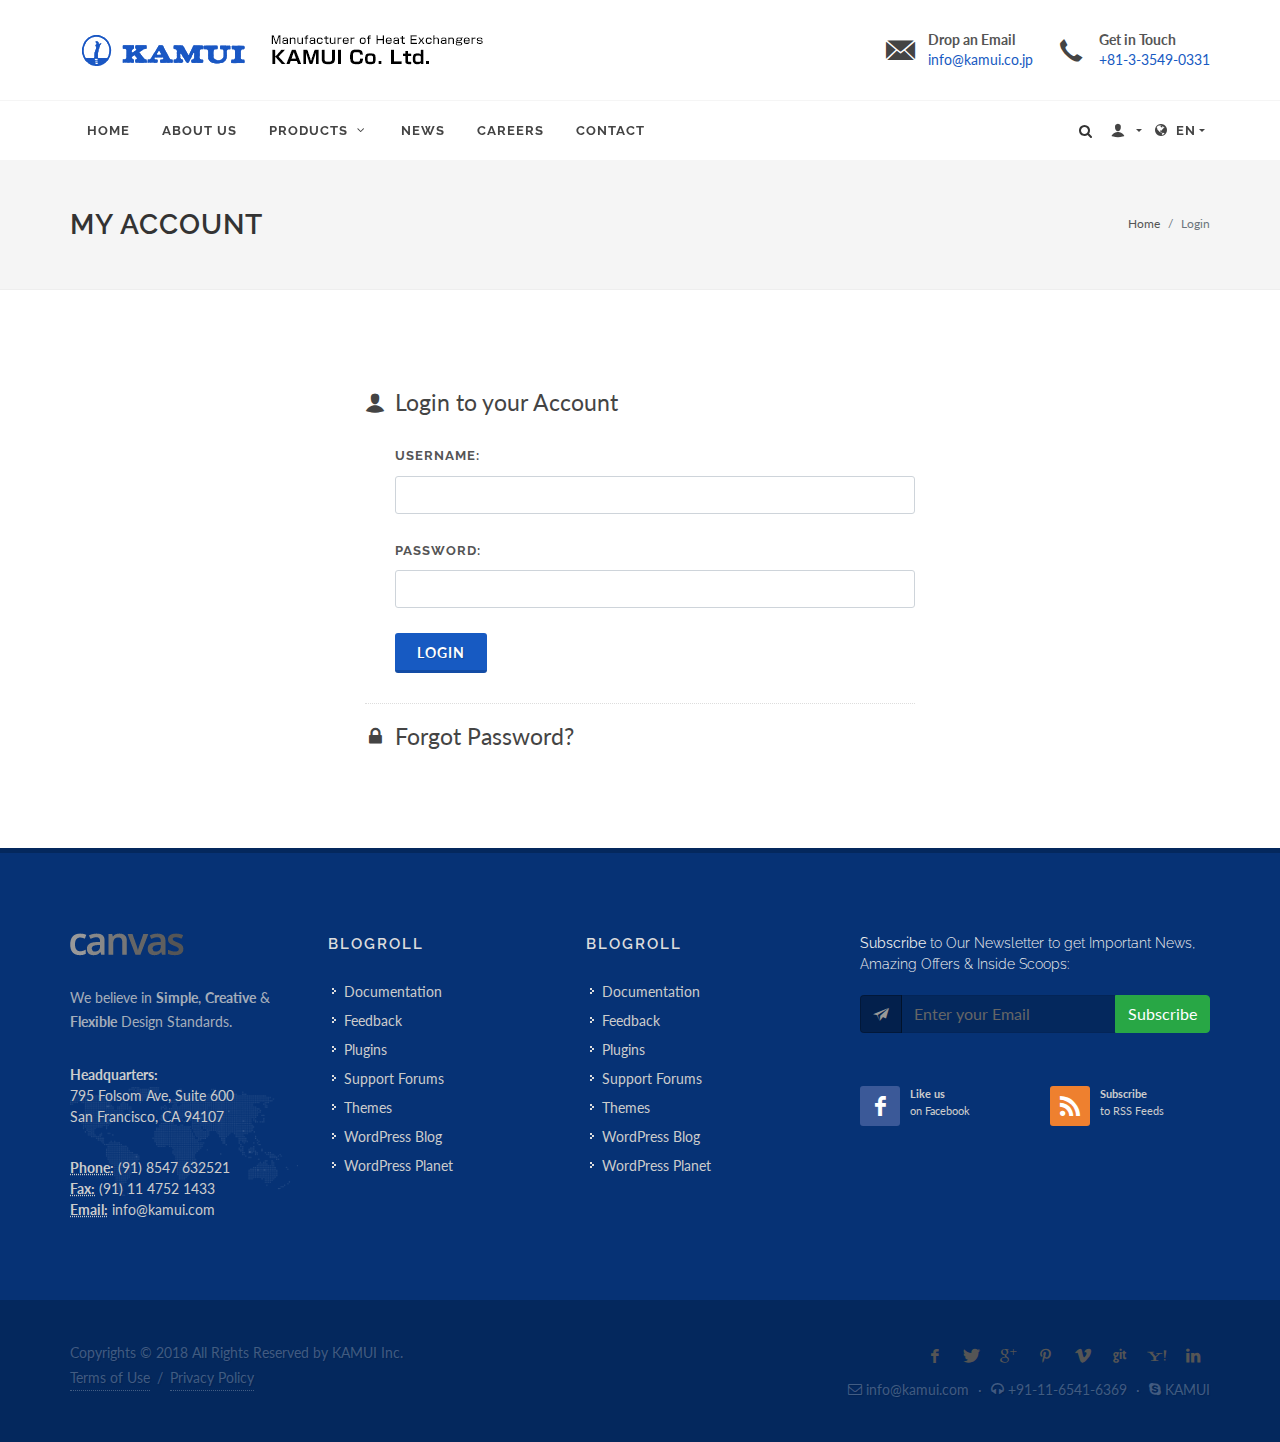
<file: login.html>
<!DOCTYPE html>
<html>

<head>
    <meta http-equiv="content-type" content="text/html; charset=utf-8" />
    <meta name="author" content="Kamui" />
    <!-- Stylesheets
    ============================================= -->
    <link href="https://fonts.googleapis.com/css?family=Lato:300,400,400i,700|Raleway:300,400,500,600,700|Crete+Round:400i" rel="stylesheet" type="text/css" />
    <link rel="stylesheet" href="css/bootstrap.css" type="text/css" />
    <link rel="stylesheet" href="style.css" type="text/css" />
    <link rel="stylesheet" href="css/swiper.css" type="text/css" />
    <link rel="stylesheet" href="css/dark.css" type="text/css" />
    <link rel="stylesheet" href="css/font-icons.css" type="text/css" />
    <link rel="stylesheet" href="css/animate.css" type="text/css" />
    <link rel="stylesheet" href="css/magnific-popup.css" type="text/css" />
    <link rel="stylesheet" href="css/responsive.css" type="text/css" />
    <link rel="stylesheet" href="custom.css" type="text/css" />
    <meta name="viewport" content="width=device-width, initial-scale=1" />
    <!-- Document Title
    ============================================= -->
    <title>KAMUI NEWS</title>
</head>

<body class="stretched no-transition">
    <!-- Document Wrapper
    ============================================= -->
    <div id="wrapper" class="clearfix">
        <!-- Header
        ============================================= -->
        <header id="header" class="sticky-style-2">

            <div class="container clearfix">

                <!-- Logo
                ============================================= -->
                <div id="logo">
                    <a href="index.html" class="standard-logo" data-dark-logo="images/logo-dark.png"><img src="images/logo.png" alt="Canvas Logo"></a>
                    <a href="index.html" class="retina-logo" data-dark-logo="images/logo-dark@2x.png"><img src="images/logo@2x.png" alt="Canvas Logo"></a>
                </div><!-- #logo end -->

                <ul class="header-extras">
                    <li>
                        <i class="i-plain icon-email3 nomargin"></i>
                        <div class="he-text">
                            Drop an Email
                            <span>info@kamui.co.jp</span>
                        </div>
                    </li>
                    <li>
                        <i class="i-plain icon-call nomargin"></i>
                        <div class="he-text">
                            Get in Touch
                            <span>+81-3-3549-0331</span>
                        </div>
                    </li>
                </ul>

            </div>

            <div id="header-wrap">

                <!-- Primary Navigation
                ============================================= -->
                <nav id="primary-menu" class="style-2 with-arrows">

                    <div class="container clearfix">

                        <div id="primary-menu-trigger"><i class="icon-reorder"></i></div>

                        <ul>
                            <li>
                                <a href="index.html">
                                    <div>Home</div>
                                </a>
                            </li>
                            <li>
                                <a href="about.html">
                                    <div>About Us</div>
                                </a>
                            </li>
                            <li class="mega-menu">
                                <a href="products.html">
                                    <div>PRODUCTS</div>
                                </a>
                                <div class="mega-menu-content style-2 clearfix">
                                    <ul class="mega-menu-column col-lg-4">
                                        <li>
                                            <div class="widget clearfix">
                                                <h4 class="highlight-me">New Products</h4>
                                                <div class="widget-last-view">
                                                    <div class="spost clearfix">
                                                        <div class="entry-image">
                                                            <a href="product-single.html"><img src="images/sample/pro.jpg" alt="Image"></a>
                                                        </div>
                                                        <div class="entry-c">
                                                            <div class="entry-title">
                                                                <h4><a href="product-single.html">Sample Product 1</a></h4>
                                                            </div>
                                                        </div>
                                                    </div>
                                                    <div class="spost clearfix">
                                                        <div class="entry-image">
                                                            <a href="product-single.html"><img src="images/sample/pro.jpg" alt="Image"></a>
                                                        </div>
                                                        <div class="entry-c">
                                                            <div class="entry-title">
                                                                <h4><a href="product-single.html">Sample Product 2</a></h4>
                                                            </div>
                                                        </div>
                                                    </div>
                                                    <div class="spost clearfix">
                                                        <div class="entry-image">
                                                            <a href="product-single.html"><img src="images/sample/pro.jpg" alt="Image"></a>
                                                        </div>
                                                        <div class="entry-c">
                                                            <div class="entry-title">
                                                                <h4><a href="product-single.html">Sample Product 3</a></h4>
                                                            </div>
                                                        </div>
                                                    </div>
                                                </div>
                                            </div>
                                        </li>
                                    </ul>
                                    <ul class="mega-menu-column col-lg-4">
                                        <li>
                                            <div class="widget clearfix">
                                                <h4 class="highlight-me">Popular Products</h4>
                                                <div class="widget-last-view">
                                                    <div class="spost clearfix">
                                                        <div class="entry-image">
                                                            <a href="product-single.html"><img src="images/sample/pro.jpg" alt="Image"></a>
                                                        </div>
                                                        <div class="entry-c">
                                                            <div class="entry-title">
                                                                <h4><a href="product-single.html">Sample Product 1</a></h4>
                                                            </div>
                                                        </div>
                                                    </div>
                                                    <div class="spost clearfix">
                                                        <div class="entry-image">
                                                            <a href="product-single.html"><img src="images/sample/pro.jpg" alt="Image"></a>
                                                        </div>
                                                        <div class="entry-c">
                                                            <div class="entry-title">
                                                                <h4><a href="product-single.html">Sample Product 2</a></h4>
                                                            </div>
                                                        </div>
                                                    </div>
                                                    <div class="spost clearfix">
                                                        <div class="entry-image">
                                                            <a href="product-single.html"><img src="images/sample/pro.jpg" alt="Image"></a>
                                                        </div>
                                                        <div class="entry-c">
                                                            <div class="entry-title">
                                                                <h4><a href="product-single.html">Sample Product 3</a></h4>
                                                            </div>
                                                        </div>
                                                    </div>
                                                </div>
                                            </div>
                                        </li>
                                    </ul>
                                    <ul class="mega-menu-column col-lg-4 noleftborder">
                                        <li class="mega-menu-title">
                                            <a href="#">
                                                <div>Categories</div>
                                            </a>
                                            <ul>
                                                <li>
                                                    <a href="product-cat.html">
                                                        <div><i class="icon-check"></i>Shell and Tube</div>
                                                    </a>
                                                </li>
                                                <li>
                                                    <a href="product-cat.html">
                                                        <div><i class="icon-check"></i>Radiator type</div>
                                                    </a>
                                                </li>
                                                <li>
                                                    <a href="product-cat.html">
                                                        <div><i class="icon-check"></i>Plate type</div>
                                                    </a>
                                                </li>
                                                <li>
                                                    <a href="product-cat.html">
                                                        <div><i class="icon-check"></i>Automatic liquid temperature</div>
                                                    </a>
                                                </li>
                                            </ul>
                                        </li>
                                    </ul>
                                </div>
                            </li>
                            <li class="mega-menu">
                                <a href="news.html">
                                    <div>NEWS</div>
                                </a>
                            </li>
                            <li class="mega-menu">
                                <a href="careers.html">
                                    <div>CAREERS</div>
                                </a>
                            </li>
                            <li>
                                <a href="contact.html">
                                    <div>CONTACT</div>
                                </a>
                            </li>
                        </ul>

                        <ul id="top-language" class="nav">
                            <li class="nav-item dropdown">
                                <a class="dropdown-toggle" data-toggle="dropdown" href="#"><i class="icon-globe"></i>EN</a>
                                <ul class="dropdown-menu" role="menu">
                                    <a class="dropdown-item" href="#">Japan</a>
                                    <a class="dropdown-item" href="#">English</a>
                                    <a class="dropdown-item" href="#">VietNam</a>
                                </ul>
                            </li>
                        </ul>
                        <ul id="top-user" class="nav">
                            <li class="nav-item dropdown">
                                <a class="dropdown-toggle" data-toggle="dropdown" href="#"><i class="icon-user"></i></a>
                                <ul class="dropdown-menu" role="menu">
                                    <a class="dropdown-item" href="login.html">Login</a>
                                </ul>
                            </li>
                        </ul>

                        <!-- Top Search
                        ============================================= -->
                        <div id="top-search">
                            <a href="#" id="top-search-trigger"><i class="icon-search3"></i><i class="icon-line-cross"></i></a>
                            <form action="search.html" method="get">
                                <input type="text" name="q" class="form-control" value="" placeholder="Type &amp; Hit Enter..">
                            </form>
                        </div><!-- #top-search end -->

                    </div>

                </nav>
                <!-- #primary-menu end -->

            </div>
        </header>
        <!-- #header end -->
        <!-- Page Title
        ============================================= -->
        <section id="page-title" class="page-title">
            <div class="container clearfix">
                <h1>MY ACCOUNT</h1>
                <ol class="breadcrumb">
                    <li class="breadcrumb-item">
                        <a href="index.html">Home</a>
                    </li>
                    <li class="breadcrumb-item active" aria-current="page">Login</li>
                </ol>
            </div>
        </section>
        <!-- #page-title end -->
        <section id="content">
            <div class="content-wrap">
                <div class="container clearfix">
                    <div class="accordion accordion-lg divcenter nobottommargin clearfix" style="max-width: 550px;">
                        <div class="acctitle"><i class="acc-closed icon-user"></i><i class="acc-open icon-user"></i>Login to your Account</div>
                        <div class="acc_content clearfix">
                            <form id="login-form" name="login-form" class="nobottommargin" action="#" method="post">
                                <div class="col_full">
                                    <label for="login-form-username">Username:</label>
                                    <input type="text" id="login-form-username" name="login-form-username" value="" class="form-control" />
                                </div>
                                <div class="col_full">
                                    <label for="login-form-password">Password:</label>
                                    <input type="password" id="login-form-password" name="login-form-password" value="" class="form-control" />
                                </div>
                                <div class="col_full nobottommargin">
                                    <button class="button button-3d nomargin" id="login-form-submit" name="login-form-submit" value="login">Login</button>
                                </div>
                            </form>
                        </div>
                        <div class="acctitle"><i class="acc-closed icon-lock3"></i><i class="acc-open icon-unlock"></i>Forgot Password?</div>
                        <div class="acc_content clearfix">
                            <form id="forgot-password-form" name="forgot-password-form" class="nobottommargin" action="#" method="post">
                                <div class="col_full">
                                    <label for="forgot-form-email">Email Address:</label>
                                    <input type="text" id="forgot-form-email" name="forgot-form-email" value="" class="form-control" />
                                </div>
                                <div class="col_full nobottommargin">
                                    <button class="button button-3d nomargin" id="forgot-form-submit" name="forgot-form-submit" value="Send Password">Send Password</button>
                                </div>
                            </form>
                        </div>
                    </div>
                </div>
            </div>
        </section>
        <!-- Footer
        ============================================= -->
        <footer id="footer" class="dark">
            <div class="container">
                <!-- Footer Widgets
                ============================================= -->
                <div class="footer-widgets-wrap clearfix">
                    <div class="col_two_third">
                        <div class="col_one_third">
                            <div class="widget clearfix">
                                <img src="images/footer-widget-logo.png" alt="" class="footer-logo">
                                <p>We believe in <strong>Simple</strong>, <strong>Creative</strong> &amp; <strong>Flexible</strong> Design Standards.</p>
                                <div style="background: url('images/world-map.png') no-repeat center center; background-size: 100%;">
                                    <address>
                                        <strong>Headquarters:</strong>
                                        <br> 795 Folsom Ave, Suite 600
                                        <br> San Francisco, CA 94107
                                        <br>
                                    </address>
                                    <abbr title="Phone Number"><strong>Phone:</strong></abbr> (91) 8547 632521
                                    <br>
                                    <abbr title="Fax"><strong>Fax:</strong></abbr> (91) 11 4752 1433
                                    <br>
                                    <abbr title="Email Address"><strong>Email:</strong></abbr> info@kamui.com
                                </div>
                            </div>
                        </div>
                        <div class="col_one_third">
                            <div class="widget widget_links clearfix">
                                <h4>Blogroll</h4>
                                <ul>
                                    <li><a href="http://codex.wordpress.org/">Documentation</a></li>
                                    <li><a href="http://wordpress.org/support/forum/requests-and-feedback">Feedback</a></li>
                                    <li><a href="http://wordpress.org/extend/plugins/">Plugins</a></li>
                                    <li><a href="http://wordpress.org/support/">Support Forums</a></li>
                                    <li><a href="http://wordpress.org/extend/themes/">Themes</a></li>
                                    <li><a href="http://wordpress.org/news/">WordPress Blog</a></li>
                                    <li><a href="http://planet.wordpress.org/">WordPress Planet</a></li>
                                </ul>
                            </div>
                        </div>
                        <div class="col_one_third col_last">
                            <div class="widget widget_links clearfix">
                                <h4>Blogroll</h4>
                                <ul>
                                    <li><a href="http://codex.wordpress.org/">Documentation</a></li>
                                    <li><a href="http://wordpress.org/support/forum/requests-and-feedback">Feedback</a></li>
                                    <li><a href="http://wordpress.org/extend/plugins/">Plugins</a></li>
                                    <li><a href="http://wordpress.org/support/">Support Forums</a></li>
                                    <li><a href="http://wordpress.org/extend/themes/">Themes</a></li>
                                    <li><a href="http://wordpress.org/news/">WordPress Blog</a></li>
                                    <li><a href="http://planet.wordpress.org/">WordPress Planet</a></li>
                                </ul>
                            </div>
                        </div>
                    </div>
                    <div class="col_one_third col_last">
                        <div class="widget subscribe-widget clearfix">
                            <h5><strong>Subscribe</strong> to Our Newsletter to get Important News, Amazing Offers &amp; Inside Scoops:</h5>
                            <div class="widget-subscribe-form-result"></div>
                            <form id="widget-subscribe-form" action="include/subscribe.php" role="form" method="post" class="nobottommargin">
                                <div class="input-group divcenter">
                                    <div class="input-group-prepend">
                                        <div class="input-group-text"><i class="icon-email2"></i></div>
                                    </div>
                                    <input type="email" id="widget-subscribe-form-email" name="widget-subscribe-form-email" class="form-control required email" placeholder="Enter your Email">
                                    <div class="input-group-append">
                                        <button class="btn btn-success" type="submit">Subscribe</button>
                                    </div>
                                </div>
                            </form>
                        </div>
                        <div class="widget clearfix" style="margin-bottom: -20px;">
                            <div class="row">
                                <div class="col-lg-6 clearfix bottommargin-sm">
                                    <a href="#" class="social-icon si-dark si-colored si-facebook nobottommargin" style="margin-right: 10px;">
                                        <i class="icon-facebook"></i>
                                        <i class="icon-facebook"></i>
                                    </a>
                                    <a href="#"><small style="display: block; margin-top: 3px;"><strong>Like us</strong><br>on Facebook</small></a>
                                </div>
                                <div class="col-lg-6 clearfix">
                                    <a href="#" class="social-icon si-dark si-colored si-rss nobottommargin" style="margin-right: 10px;">
                                        <i class="icon-rss"></i>
                                        <i class="icon-rss"></i>
                                    </a>
                                    <a href="#"><small style="display: block; margin-top: 3px;"><strong>Subscribe</strong><br>to RSS Feeds</small></a>
                                </div>
                            </div>
                        </div>
                    </div>
                </div>
                <!-- .footer-widgets-wrap end -->
            </div>
            <!-- Copyrights
            ============================================= -->
            <div id="copyrights">
                <div class="container clearfix">
                    <div class="col_half">
                        Copyrights &copy; 2018 All Rights Reserved by KAMUI Inc.
                        <br>
                        <div class="copyright-links"><a href="#">Terms of Use</a> / <a href="#">Privacy Policy</a></div>
                    </div>
                    <div class="col_half col_last tright">
                        <div class="fright clearfix">
                            <a href="#" class="social-icon si-small si-borderless si-facebook">
                                <i class="icon-facebook"></i>
                                <i class="icon-facebook"></i>
                            </a>
                            <a href="#" class="social-icon si-small si-borderless si-twitter">
                                <i class="icon-twitter"></i>
                                <i class="icon-twitter"></i>
                            </a>
                            <a href="#" class="social-icon si-small si-borderless si-gplus">
                                <i class="icon-gplus"></i>
                                <i class="icon-gplus"></i>
                            </a>
                            <a href="#" class="social-icon si-small si-borderless si-pinterest">
                                <i class="icon-pinterest"></i>
                                <i class="icon-pinterest"></i>
                            </a>
                            <a href="#" class="social-icon si-small si-borderless si-vimeo">
                                <i class="icon-vimeo"></i>
                                <i class="icon-vimeo"></i>
                            </a>
                            <a href="#" class="social-icon si-small si-borderless si-github">
                                <i class="icon-github"></i>
                                <i class="icon-github"></i>
                            </a>
                            <a href="#" class="social-icon si-small si-borderless si-yahoo">
                                <i class="icon-yahoo"></i>
                                <i class="icon-yahoo"></i>
                            </a>
                            <a href="#" class="social-icon si-small si-borderless si-linkedin">
                                <i class="icon-linkedin"></i>
                                <i class="icon-linkedin"></i>
                            </a>
                        </div>
                        <div class="clear"></div>
                        <i class="icon-envelope2"></i> info@kamui.com <span class="middot">&middot;</span> <i class="icon-headphones"></i> +91-11-6541-6369 <span class="middot">&middot;</span> <i class="icon-skype2"></i> KAMUI
                    </div>
                </div>
            </div>
            <!-- #copyrights end -->
        </footer>
        <!-- #footer end -->
    </div>
    <!-- #wrapper end -->
    <!-- Go To Top
    ============================================= -->
    <div id="gotoTop" class="icon-angle-up"></div>
    <!-- External JavaScripts
    ============================================= -->
    <script src="js/jquery.js"></script>
    <script src="js/plugins.js"></script>
    <!-- Google Map JavaScripts
    ============================================= -->
    <script src="https://maps.google.com/maps/api/js?key=AIzaSyDMxJ92oBkSnVNHFX3R8XhtYQPEgk1_IiI"></script>
    <script src="js/jquery.gmap.js"></script>
    <!-- Footer Scripts
    ============================================= -->
    <script src="js/functions.js"></script>
</body>

</html>
</file>
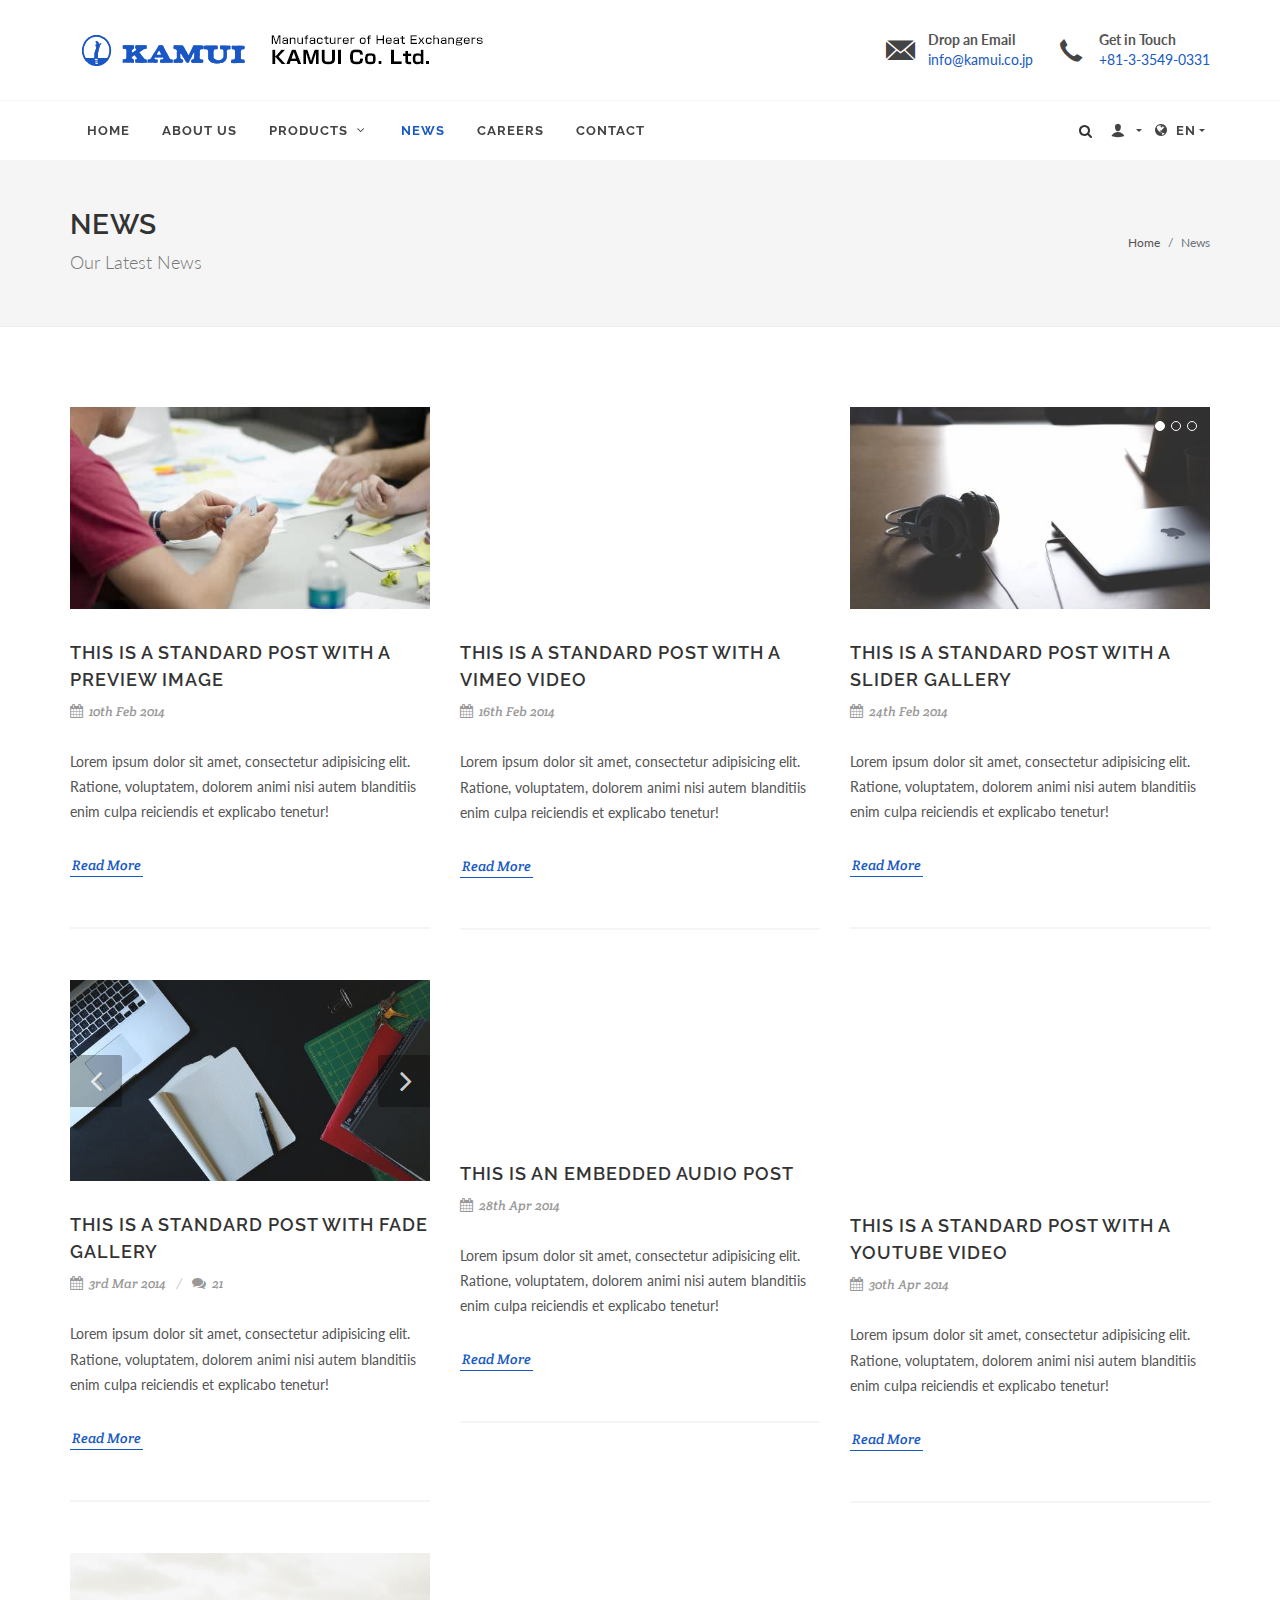
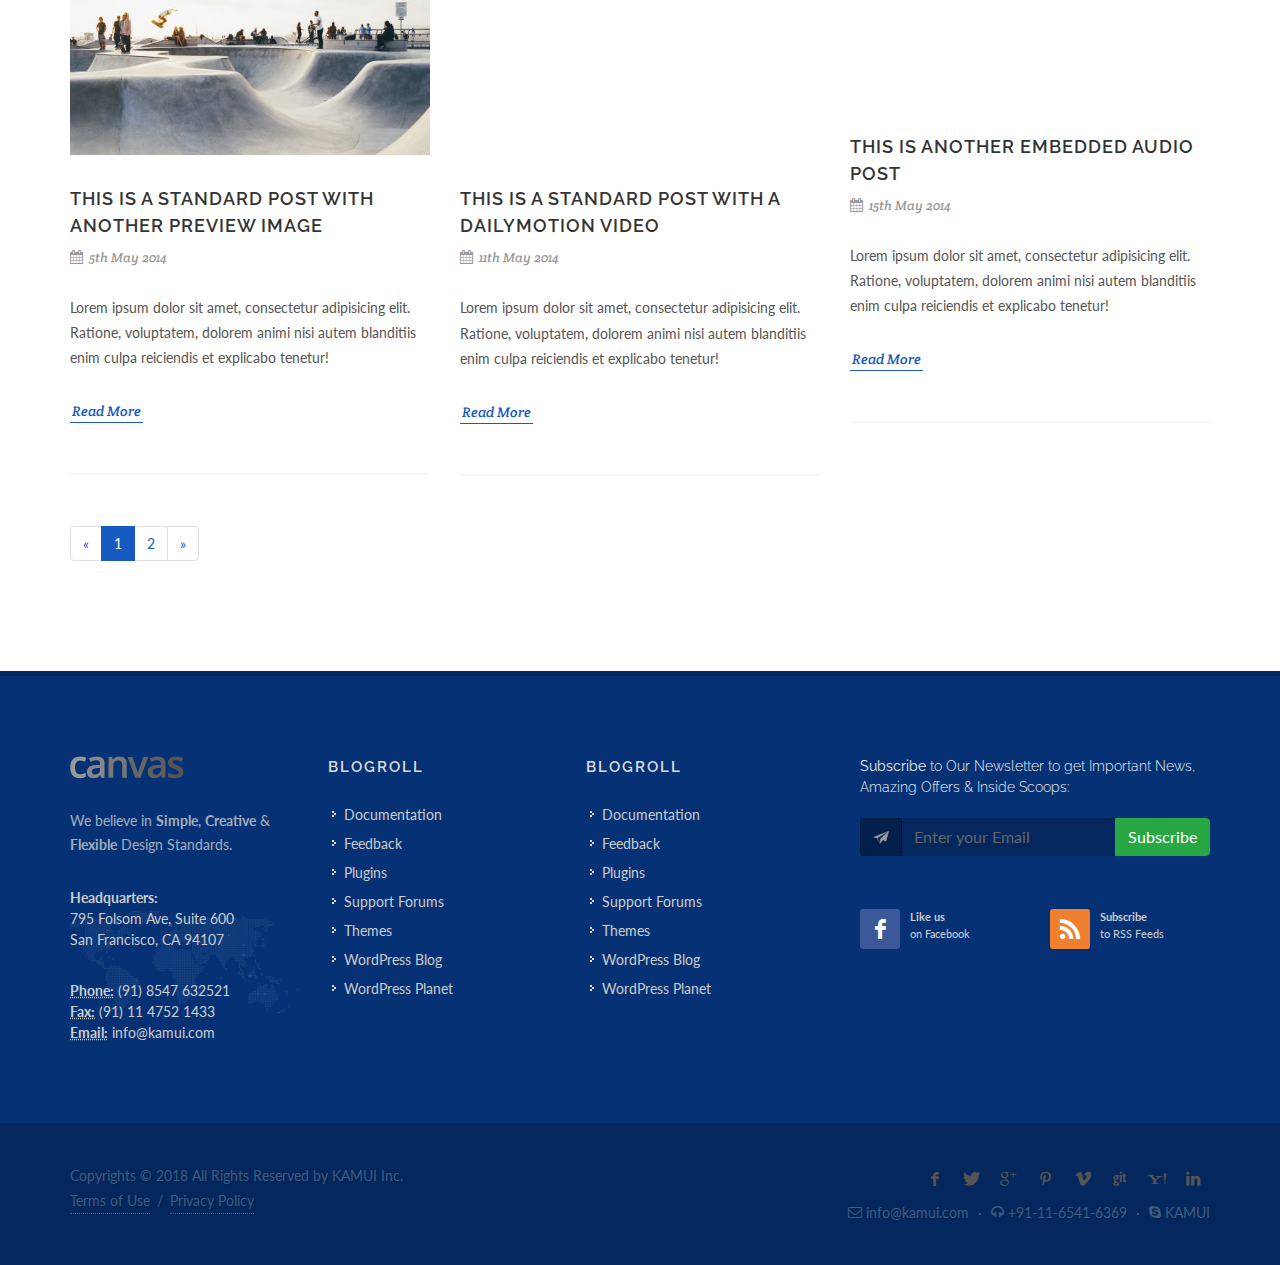
<file: news.html>
<!DOCTYPE html>
<html>

<head>
    <meta http-equiv="content-type" content="text/html; charset=utf-8" />
    <meta name="author" content="Kamui" />
    <!-- Stylesheets
    ============================================= -->
    <link href="https://fonts.googleapis.com/css?family=Lato:300,400,400i,700|Raleway:300,400,500,600,700|Crete+Round:400i" rel="stylesheet" type="text/css" />
    <link rel="stylesheet" href="css/bootstrap.css" type="text/css" />
    <link rel="stylesheet" href="style.css" type="text/css" />
    <link rel="stylesheet" href="css/swiper.css" type="text/css" />
    <link rel="stylesheet" href="css/dark.css" type="text/css" />
    <link rel="stylesheet" href="css/font-icons.css" type="text/css" />
    <link rel="stylesheet" href="css/animate.css" type="text/css" />
    <link rel="stylesheet" href="css/magnific-popup.css" type="text/css" />
    <link rel="stylesheet" href="css/responsive.css" type="text/css" />
    <link rel="stylesheet" href="custom.css" type="text/css" />
    <meta name="viewport" content="width=device-width, initial-scale=1" />
    <!-- Document Title
    ============================================= -->
    <title>KAMUI NEWS</title>
</head>

<body class="stretched no-transition">
    <!-- Document Wrapper
    ============================================= -->
    <div id="wrapper" class="clearfix">
        <!-- Header
        ============================================= -->
        <header id="header" class="sticky-style-2">

            <div class="container clearfix">

                <!-- Logo
                ============================================= -->
                <div id="logo">
                    <a href="index.html" class="standard-logo" data-dark-logo="images/logo-dark.png"><img src="images/logo.png" alt="Canvas Logo"></a>
                    <a href="index.html" class="retina-logo" data-dark-logo="images/logo-dark@2x.png"><img src="images/logo@2x.png" alt="Canvas Logo"></a>
                </div><!-- #logo end -->

                <ul class="header-extras">
                    <li>
                        <i class="i-plain icon-email3 nomargin"></i>
                        <div class="he-text">
                            Drop an Email
                            <span>info@kamui.co.jp</span>
                        </div>
                    </li>
                    <li>
                        <i class="i-plain icon-call nomargin"></i>
                        <div class="he-text">
                            Get in Touch
                            <span>+81-3-3549-0331</span>
                        </div>
                    </li>
                </ul>

            </div>

            <div id="header-wrap">

                <!-- Primary Navigation
                ============================================= -->
                <nav id="primary-menu" class="style-2 with-arrows">

                    <div class="container clearfix">

                        <div id="primary-menu-trigger"><i class="icon-reorder"></i></div>

                        <ul>
                            <li>
                                <a href="index.html">
                                    <div>Home</div>
                                </a>
                            </li>
                            <li>
                                <a href="about.html">
                                    <div>About Us</div>
                                </a>
                            </li>
                            <li class="mega-menu">
                                <a href="products.html">
                                    <div>PRODUCTS</div>
                                </a>
                                <div class="mega-menu-content style-2 clearfix">
                                    <ul class="mega-menu-column col-lg-4">
                                        <li>
                                            <div class="widget clearfix">
                                                <h4 class="highlight-me">New Products</h4>
                                                <div class="widget-last-view">
                                                    <div class="spost clearfix">
                                                        <div class="entry-image">
                                                            <a href="product-single.html"><img src="images/sample/pro.jpg" alt="Image"></a>
                                                        </div>
                                                        <div class="entry-c">
                                                            <div class="entry-title">
                                                                <h4><a href="product-single.html">Sample Product 1</a></h4>
                                                            </div>
                                                        </div>
                                                    </div>
                                                    <div class="spost clearfix">
                                                        <div class="entry-image">
                                                            <a href="product-single.html"><img src="images/sample/pro.jpg" alt="Image"></a>
                                                        </div>
                                                        <div class="entry-c">
                                                            <div class="entry-title">
                                                                <h4><a href="product-single.html">Sample Product 2</a></h4>
                                                            </div>
                                                        </div>
                                                    </div>
                                                    <div class="spost clearfix">
                                                        <div class="entry-image">
                                                            <a href="product-single.html"><img src="images/sample/pro.jpg" alt="Image"></a>
                                                        </div>
                                                        <div class="entry-c">
                                                            <div class="entry-title">
                                                                <h4><a href="product-single.html">Sample Product 3</a></h4>
                                                            </div>
                                                        </div>
                                                    </div>
                                                </div>
                                            </div>
                                        </li>
                                    </ul>
                                    <ul class="mega-menu-column col-lg-4">
                                        <li>
                                            <div class="widget clearfix">
                                                <h4 class="highlight-me">Popular Products</h4>
                                                <div class="widget-last-view">
                                                    <div class="spost clearfix">
                                                        <div class="entry-image">
                                                            <a href="product-single.html"><img src="images/sample/pro.jpg" alt="Image"></a>
                                                        </div>
                                                        <div class="entry-c">
                                                            <div class="entry-title">
                                                                <h4><a href="product-single.html">Sample Product 1</a></h4>
                                                            </div>
                                                        </div>
                                                    </div>
                                                    <div class="spost clearfix">
                                                        <div class="entry-image">
                                                            <a href="product-single.html"><img src="images/sample/pro.jpg" alt="Image"></a>
                                                        </div>
                                                        <div class="entry-c">
                                                            <div class="entry-title">
                                                                <h4><a href="product-single.html">Sample Product 2</a></h4>
                                                            </div>
                                                        </div>
                                                    </div>
                                                    <div class="spost clearfix">
                                                        <div class="entry-image">
                                                            <a href="product-single.html"><img src="images/sample/pro.jpg" alt="Image"></a>
                                                        </div>
                                                        <div class="entry-c">
                                                            <div class="entry-title">
                                                                <h4><a href="product-single.html">Sample Product 3</a></h4>
                                                            </div>
                                                        </div>
                                                    </div>
                                                </div>
                                            </div>
                                        </li>
                                    </ul>
                                    <ul class="mega-menu-column col-lg-4 noleftborder">
                                        <li class="mega-menu-title">
                                            <a href="#">
                                                <div>Categories</div>
                                            </a>
                                            <ul>
                                                <li>
                                                    <a href="product-cat.html">
                                                        <div><i class="icon-check"></i>Shell and Tube</div>
                                                    </a>
                                                </li>
                                                <li>
                                                    <a href="product-cat.html">
                                                        <div><i class="icon-check"></i>Radiator type</div>
                                                    </a>
                                                </li>
                                                <li>
                                                    <a href="product-cat.html">
                                                        <div><i class="icon-check"></i>Plate type</div>
                                                    </a>
                                                </li>
                                                <li>
                                                    <a href="product-cat.html">
                                                        <div><i class="icon-check"></i>Automatic liquid temperature</div>
                                                    </a>
                                                </li>
                                            </ul>
                                        </li>
                                    </ul>
                                </div>
                            </li>
                            <li class="mega-menu current">
                                <a href="news.html">
                                    <div>NEWS</div>
                                </a>
                            </li>
                            <li class="mega-menu">
                                <a href="careers.html">
                                    <div>CAREERS</div>
                                </a>
                            </li>
                            <li>
                                <a href="contact.html">
                                    <div>CONTACT</div>
                                </a>
                            </li>
                        </ul>

                        <ul id="top-language" class="nav">
                            <li class="nav-item dropdown">
                                <a class="dropdown-toggle" data-toggle="dropdown" href="#"><i class="icon-globe"></i>EN</a>
                                <ul class="dropdown-menu" role="menu">
                                    <a class="dropdown-item" href="#">Japan</a>
                                    <a class="dropdown-item" href="#">English</a>
                                    <a class="dropdown-item" href="#">VietNam</a>
                                </ul>
                            </li>
                        </ul>
                        <ul id="top-user" class="nav">
                            <li class="nav-item dropdown">
                                <a class="dropdown-toggle" data-toggle="dropdown" href="#"><i class="icon-user"></i></a>
                                <ul class="dropdown-menu" role="menu">
                                    <a class="dropdown-item" href="login.html">Login</a>
                                </ul>
                            </li>
                        </ul>

                        <!-- Top Search
                        ============================================= -->
                        <div id="top-search">
                            <a href="#" id="top-search-trigger"><i class="icon-search3"></i><i class="icon-line-cross"></i></a>
                            <form action="search.html" method="get">
                                <input type="text" name="q" class="form-control" value="" placeholder="Type &amp; Hit Enter..">
                            </form>
                        </div><!-- #top-search end -->

                    </div>

                </nav>
                <!-- #primary-menu end -->

            </div>
        </header>
        <!-- #header end -->
        <!-- Page Title
        ============================================= -->
        <section id="page-title" class="page-title">
            <div class="container clearfix">
                <h1>NEWS</h1>
                <span>Our Latest News</span>
                <ol class="breadcrumb">
                    <li class="breadcrumb-item">
                        <a href="index.html">Home</a>
                    </li>
                    <li class="breadcrumb-item active" aria-current="page">News</li>
                </ol>
            </div>
        </section>
        <!-- #page-title end -->
        <section id="content">
            <div class="content-wrap">
                <div class="container clearfix">
                    <!-- Posts
                    ============================================= -->
                    <div id="posts" class="post-grid grid-container grid-3 clearfix" data-layout="fitRows">

                        <div class="entry clearfix">
                            <div class="entry-image">
                                <a href="images/blog/full/17.jpg" data-lightbox="image"><img class="image_fade" src="images/blog/grid/17.jpg" alt="Standard Post with Image"></a>
                            </div>
                            <div class="entry-title">
                                <h2><a href="blog-single.html">This is a Standard post with a Preview Image</a></h2>
                            </div>
                            <ul class="entry-meta clearfix">
                                <li><i class="icon-calendar3"></i> 10th Feb 2014</li>
                            </ul>
                            <div class="entry-content">
                                <p>Lorem ipsum dolor sit amet, consectetur adipisicing elit. Ratione, voluptatem, dolorem animi nisi autem blanditiis enim culpa reiciendis et explicabo tenetur!</p>
                                <a href="blog-single.html"class="more-link">Read More</a>
                            </div>
                        </div>

                        <div class="entry clearfix">
                            <div class="entry-image">
                                <iframe src="http://player.vimeo.com/video/87701971" width="500" height="281" frameborder="0" webkitallowfullscreen mozallowfullscreen allowfullscreen></iframe>
                            </div>
                            <div class="entry-title">
                                <h2><a href="blog-single.html">This is a Standard post with a Vimeo Video</a></h2>
                            </div>
                            <ul class="entry-meta clearfix">
                                <li><i class="icon-calendar3"></i> 16th Feb 2014</li>
                            </ul>
                            <div class="entry-content">
                                <p>Lorem ipsum dolor sit amet, consectetur adipisicing elit. Ratione, voluptatem, dolorem animi nisi autem blanditiis enim culpa reiciendis et explicabo tenetur!</p>
                                <a href="blog-single.html"class="more-link">Read More</a>
                            </div>
                        </div>

                        <div class="entry clearfix">
                            <div class="entry-image">
                                <div class="fslider" data-arrows="false" data-lightbox="gallery">
                                    <div class="flexslider">
                                        <div class="slider-wrap">
                                            <div class="slide"><a href="images/blog/full/10.jpg" data-lightbox="gallery-item"><img class="image_fade" src="images/blog/grid/10.jpg" alt="Standard Post with Gallery"></a></div>
                                            <div class="slide"><a href="images/blog/full/20.jpg" data-lightbox="gallery-item"><img class="image_fade" src="images/blog/grid/20.jpg" alt="Standard Post with Gallery"></a></div>
                                            <div class="slide"><a href="images/blog/full/21.jpg" data-lightbox="gallery-item"><img class="image_fade" src="images/blog/grid/21.jpg" alt="Standard Post with Gallery"></a></div>
                                        </div>
                                    </div>
                                </div>
                            </div>
                            <div class="entry-title">
                                <h2><a href="blog-single.html">This is a Standard post with a Slider Gallery</a></h2>
                            </div>
                            <ul class="entry-meta clearfix">
                                <li><i class="icon-calendar3"></i> 24th Feb 2014</li>
                            </ul>
                            <div class="entry-content">
                                <p>Lorem ipsum dolor sit amet, consectetur adipisicing elit. Ratione, voluptatem, dolorem animi nisi autem blanditiis enim culpa reiciendis et explicabo tenetur!</p>
                                <a href="blog-single.html"class="more-link">Read More</a>
                            </div>
                        </div>

                        <div class="entry clearfix">
                            <div class="entry-image clearfix">
                                <div class="fslider" data-animation="fade" data-pagi="false" data-lightbox="gallery">
                                    <div class="flexslider">
                                        <div class="slider-wrap">
                                            <div class="slide"><a href="images/blog/full/2.jpg" data-lightbox="gallery-item"><img class="image_fade" src="images/blog/grid/2.jpg" alt="Standard Post with Gallery"></a></div>
                                            <div class="slide"><a href="images/blog/full/3.jpg" data-lightbox="gallery-item"><img class="image_fade" src="images/blog/grid/3.jpg" alt="Standard Post with Gallery"></a></div>
                                            <div class="slide"><a href="images/blog/full/12.jpg" data-lightbox="gallery-item"><img class="image_fade" src="images/blog/grid/12.jpg" alt="Standard Post with Gallery"></a></div>
                                            <div class="slide"><a href="images/blog/full/13.jpg" data-lightbox="gallery-item"><img class="image_fade" src="images/blog/grid/13.jpg" alt="Standard Post with Gallery"></a></div>
                                        </div>
                                    </div>
                                </div>
                            </div>
                            <div class="entry-title">
                                <h2><a href="blog-single-thumbs.html">This is a Standard post with Fade Gallery</a></h2>
                            </div>
                            <ul class="entry-meta clearfix">
                                <li><i class="icon-calendar3"></i> 3rd Mar 2014</li>
                                <li><a href="blog-single-thumbs.html#comments"><i class="icon-comments"></i> 21</a></li>
                            </ul>
                            <div class="entry-content">
                                <p>Lorem ipsum dolor sit amet, consectetur adipisicing elit. Ratione, voluptatem, dolorem animi nisi autem blanditiis enim culpa reiciendis et explicabo tenetur!</p>
                                <a href="blog-single-thumbs.html"class="more-link">Read More</a>
                            </div>
                        </div>

                        <div class="entry clearfix">
                            <div class="entry-image clearfix">
                                <iframe width="100%" scrolling="no" frameborder="no" src="https://w.soundcloud.com/player/?url=https%3A//api.soundcloud.com/tracks/115823769&amp;auto_play=false&amp;hide_related=true&amp;visual=true"></iframe>
                            </div>
                            <div class="entry-title">
                                <h2><a href="blog-single.html">This is an Embedded Audio Post</a></h2>
                            </div>
                            <ul class="entry-meta clearfix">
                                <li><i class="icon-calendar3"></i> 28th Apr 2014</li>
                            </ul>
                            <div class="entry-content">
                                <p>Lorem ipsum dolor sit amet, consectetur adipisicing elit. Ratione, voluptatem, dolorem animi nisi autem blanditiis enim culpa reiciendis et explicabo tenetur!</p>
                                <a href="blog-single.html"class="more-link">Read More</a>
                            </div>
                        </div>

                        <div class="entry clearfix">
                            <div class="entry-image">
                                <iframe width="560" height="315" src="http://www.youtube.com/embed/SZEflIVnhH8" frameborder="0" allowfullscreen></iframe>
                            </div>
                            <div class="entry-title">
                                <h2><a href="blog-single.html">This is a Standard post with a Youtube Video</a></h2>
                            </div>
                            <ul class="entry-meta clearfix">
                                <li><i class="icon-calendar3"></i> 30th Apr 2014</li>
                            </ul>
                            <div class="entry-content">
                                <p>Lorem ipsum dolor sit amet, consectetur adipisicing elit. Ratione, voluptatem, dolorem animi nisi autem blanditiis enim culpa reiciendis et explicabo tenetur!</p>
                                <a href="blog-single.html"class="more-link">Read More</a>
                            </div>
                        </div>

                        <div class="entry clearfix">
                            <div class="entry-image">
                                <a href="images/blog/full/1.jpg" data-lightbox="image"><img class="image_fade" src="images/blog/grid/1.jpg" alt="Standard Post with Image"></a>
                            </div>
                            <div class="entry-title">
                                <h2><a href="blog-single.html">This is a Standard post with another Preview Image</a></h2>
                            </div>
                            <ul class="entry-meta clearfix">
                                <li><i class="icon-calendar3"></i> 5th May 2014</li>
                            </ul>
                            <div class="entry-content">
                                <p>Lorem ipsum dolor sit amet, consectetur adipisicing elit. Ratione, voluptatem, dolorem animi nisi autem blanditiis enim culpa reiciendis et explicabo tenetur!</p>
                                <a href="blog-single.html"class="more-link">Read More</a>
                            </div>
                        </div>

                        <div class="entry clearfix">
                            <div class="entry-image">
                                <iframe frameborder="0" width="480" height="270" src="http://www.dailymotion.com/embed/video/x18murk" allowfullscreen></iframe>
                            </div>
                            <div class="entry-title">
                                <h2><a href="blog-single.html">This is a Standard post with a Dailymotion Video</a></h2>
                            </div>
                            <ul class="entry-meta clearfix">
                                <li><i class="icon-calendar3"></i> 11th May 2014</li>
                            </ul>
                            <div class="entry-content">
                                <p>Lorem ipsum dolor sit amet, consectetur adipisicing elit. Ratione, voluptatem, dolorem animi nisi autem blanditiis enim culpa reiciendis et explicabo tenetur!</p>
                                <a href="blog-single.html"class="more-link">Read More</a>
                            </div>
                        </div>

                        <div class="entry clearfix">
                            <div class="entry-image clearfix">
                                <iframe width="100%" scrolling="no" frameborder="no" src="https://w.soundcloud.com/player/?url=https%3A//api.soundcloud.com/tracks/17521446&amp;auto_play=false&amp;hide_related=false&amp;visual=true"></iframe>
                            </div>
                            <div class="entry-title">
                                <h2><a href="blog-single.html">This is another Embedded Audio Post</a></h2>
                            </div>
                            <ul class="entry-meta clearfix">
                                <li><i class="icon-calendar3"></i> 15th May 2014</li>
                            </ul>
                            <div class="entry-content">
                                <p>Lorem ipsum dolor sit amet, consectetur adipisicing elit. Ratione, voluptatem, dolorem animi nisi autem blanditiis enim culpa reiciendis et explicabo tenetur!</p>
                                <a href="blog-single.html"class="more-link">Read More</a>
                            </div>
                        </div>

                    </div><!-- #posts end -->
                        
                    <ul class="pagination">
                        <li class="page-item"><a class="page-link" href="#">«</a></li>
                        <li class="page-item active"><a class="page-link" href="#">1</a></li>
                        <li class="page-item"><a class="page-link" href="#">2</a></li>
                        <li class="page-item"><a class="page-link" href="#">»</a></li>
                    </ul>
                </div>
            </div>
        </section>
        <!-- Footer
        ============================================= -->
        <footer id="footer" class="dark">
            <div class="container">
                <!-- Footer Widgets
                ============================================= -->
                <div class="footer-widgets-wrap clearfix">
                    <div class="col_two_third">
                        <div class="col_one_third">
                            <div class="widget clearfix">
                                <img src="images/footer-widget-logo.png" alt="" class="footer-logo">
                                <p>We believe in <strong>Simple</strong>, <strong>Creative</strong> &amp; <strong>Flexible</strong> Design Standards.</p>
                                <div style="background: url('images/world-map.png') no-repeat center center; background-size: 100%;">
                                    <address>
                                        <strong>Headquarters:</strong>
                                        <br> 795 Folsom Ave, Suite 600
                                        <br> San Francisco, CA 94107
                                        <br>
                                    </address>
                                    <abbr title="Phone Number"><strong>Phone:</strong></abbr> (91) 8547 632521
                                    <br>
                                    <abbr title="Fax"><strong>Fax:</strong></abbr> (91) 11 4752 1433
                                    <br>
                                    <abbr title="Email Address"><strong>Email:</strong></abbr> info@kamui.com
                                </div>
                            </div>
                        </div>
                        <div class="col_one_third">
                            <div class="widget widget_links clearfix">
                                <h4>Blogroll</h4>
                                <ul>
                                    <li><a href="http://codex.wordpress.org/">Documentation</a></li>
                                    <li><a href="http://wordpress.org/support/forum/requests-and-feedback">Feedback</a></li>
                                    <li><a href="http://wordpress.org/extend/plugins/">Plugins</a></li>
                                    <li><a href="http://wordpress.org/support/">Support Forums</a></li>
                                    <li><a href="http://wordpress.org/extend/themes/">Themes</a></li>
                                    <li><a href="http://wordpress.org/news/">WordPress Blog</a></li>
                                    <li><a href="http://planet.wordpress.org/">WordPress Planet</a></li>
                                </ul>
                            </div>
                        </div>
                        <div class="col_one_third col_last">
                            <div class="widget widget_links clearfix">
                                <h4>Blogroll</h4>
                                <ul>
                                    <li><a href="http://codex.wordpress.org/">Documentation</a></li>
                                    <li><a href="http://wordpress.org/support/forum/requests-and-feedback">Feedback</a></li>
                                    <li><a href="http://wordpress.org/extend/plugins/">Plugins</a></li>
                                    <li><a href="http://wordpress.org/support/">Support Forums</a></li>
                                    <li><a href="http://wordpress.org/extend/themes/">Themes</a></li>
                                    <li><a href="http://wordpress.org/news/">WordPress Blog</a></li>
                                    <li><a href="http://planet.wordpress.org/">WordPress Planet</a></li>
                                </ul>
                            </div>
                        </div>
                    </div>
                    <div class="col_one_third col_last">
                        <div class="widget subscribe-widget clearfix">
                            <h5><strong>Subscribe</strong> to Our Newsletter to get Important News, Amazing Offers &amp; Inside Scoops:</h5>
                            <div class="widget-subscribe-form-result"></div>
                            <form id="widget-subscribe-form" action="include/subscribe.php" role="form" method="post" class="nobottommargin">
                                <div class="input-group divcenter">
                                    <div class="input-group-prepend">
                                        <div class="input-group-text"><i class="icon-email2"></i></div>
                                    </div>
                                    <input type="email" id="widget-subscribe-form-email" name="widget-subscribe-form-email" class="form-control required email" placeholder="Enter your Email">
                                    <div class="input-group-append">
                                        <button class="btn btn-success" type="submit">Subscribe</button>
                                    </div>
                                </div>
                            </form>
                        </div>
                        <div class="widget clearfix" style="margin-bottom: -20px;">
                            <div class="row">
                                <div class="col-lg-6 clearfix bottommargin-sm">
                                    <a href="#" class="social-icon si-dark si-colored si-facebook nobottommargin" style="margin-right: 10px;">
                                        <i class="icon-facebook"></i>
                                        <i class="icon-facebook"></i>
                                    </a>
                                    <a href="#"><small style="display: block; margin-top: 3px;"><strong>Like us</strong><br>on Facebook</small></a>
                                </div>
                                <div class="col-lg-6 clearfix">
                                    <a href="#" class="social-icon si-dark si-colored si-rss nobottommargin" style="margin-right: 10px;">
                                        <i class="icon-rss"></i>
                                        <i class="icon-rss"></i>
                                    </a>
                                    <a href="#"><small style="display: block; margin-top: 3px;"><strong>Subscribe</strong><br>to RSS Feeds</small></a>
                                </div>
                            </div>
                        </div>
                    </div>
                </div>
                <!-- .footer-widgets-wrap end -->
            </div>
            <!-- Copyrights
            ============================================= -->
            <div id="copyrights">
                <div class="container clearfix">
                    <div class="col_half">
                        Copyrights &copy; 2018 All Rights Reserved by KAMUI Inc.
                        <br>
                        <div class="copyright-links"><a href="#">Terms of Use</a> / <a href="#">Privacy Policy</a></div>
                    </div>
                    <div class="col_half col_last tright">
                        <div class="fright clearfix">
                            <a href="#" class="social-icon si-small si-borderless si-facebook">
                                <i class="icon-facebook"></i>
                                <i class="icon-facebook"></i>
                            </a>
                            <a href="#" class="social-icon si-small si-borderless si-twitter">
                                <i class="icon-twitter"></i>
                                <i class="icon-twitter"></i>
                            </a>
                            <a href="#" class="social-icon si-small si-borderless si-gplus">
                                <i class="icon-gplus"></i>
                                <i class="icon-gplus"></i>
                            </a>
                            <a href="#" class="social-icon si-small si-borderless si-pinterest">
                                <i class="icon-pinterest"></i>
                                <i class="icon-pinterest"></i>
                            </a>
                            <a href="#" class="social-icon si-small si-borderless si-vimeo">
                                <i class="icon-vimeo"></i>
                                <i class="icon-vimeo"></i>
                            </a>
                            <a href="#" class="social-icon si-small si-borderless si-github">
                                <i class="icon-github"></i>
                                <i class="icon-github"></i>
                            </a>
                            <a href="#" class="social-icon si-small si-borderless si-yahoo">
                                <i class="icon-yahoo"></i>
                                <i class="icon-yahoo"></i>
                            </a>
                            <a href="#" class="social-icon si-small si-borderless si-linkedin">
                                <i class="icon-linkedin"></i>
                                <i class="icon-linkedin"></i>
                            </a>
                        </div>
                        <div class="clear"></div>
                        <i class="icon-envelope2"></i> info@kamui.com <span class="middot">&middot;</span> <i class="icon-headphones"></i> +91-11-6541-6369 <span class="middot">&middot;</span> <i class="icon-skype2"></i> KAMUI
                    </div>
                </div>
            </div>
            <!-- #copyrights end -->
        </footer>
        <!-- #footer end -->
    </div>
    <!-- #wrapper end -->
    <!-- Go To Top
    ============================================= -->
    <div id="gotoTop" class="icon-angle-up"></div>
    <!-- External JavaScripts
    ============================================= -->
    <script src="js/jquery.js"></script>
    <script src="js/plugins.js"></script>
    <!-- Google Map JavaScripts
    ============================================= -->
    <script src="https://maps.google.com/maps/api/js?key=AIzaSyDMxJ92oBkSnVNHFX3R8XhtYQPEgk1_IiI"></script>
    <script src="js/jquery.gmap.js"></script>
    <!-- Footer Scripts
    ============================================= -->
    <script src="js/functions.js"></script>
</body>

</html>
</file>
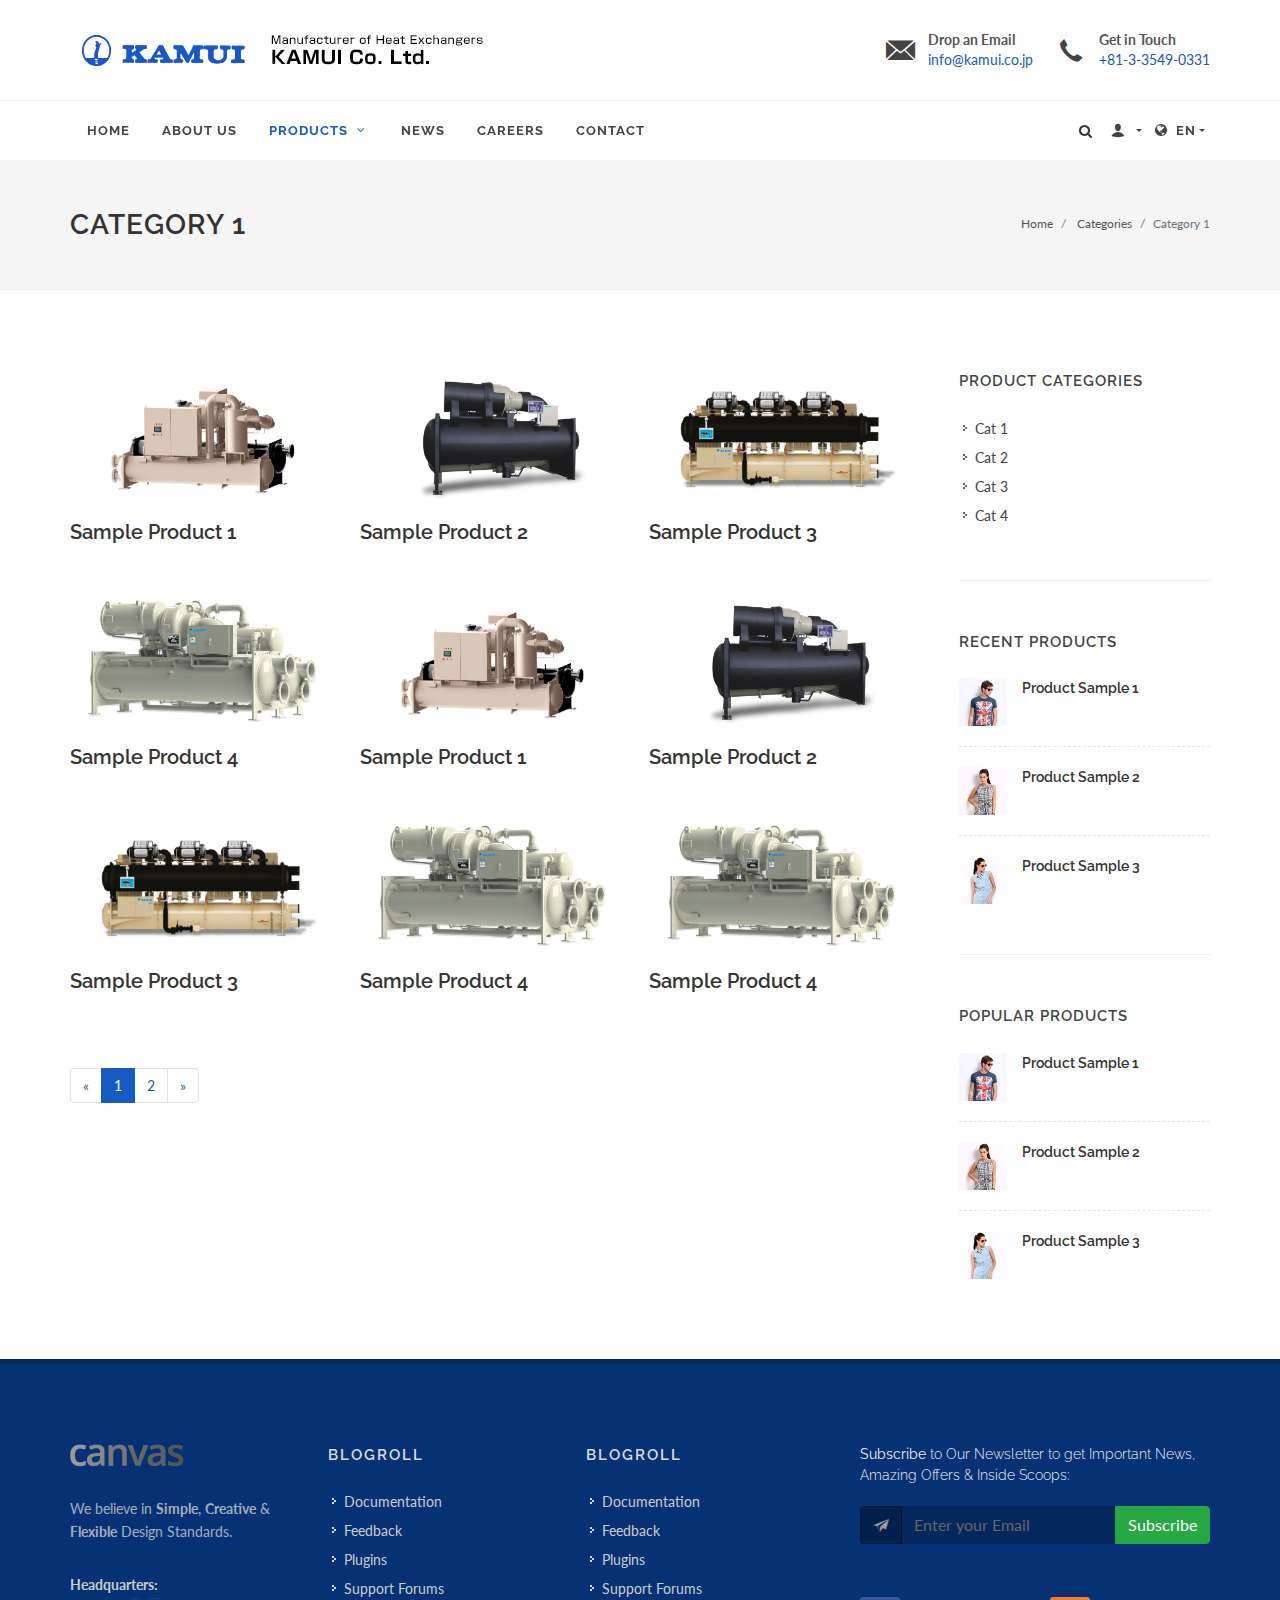
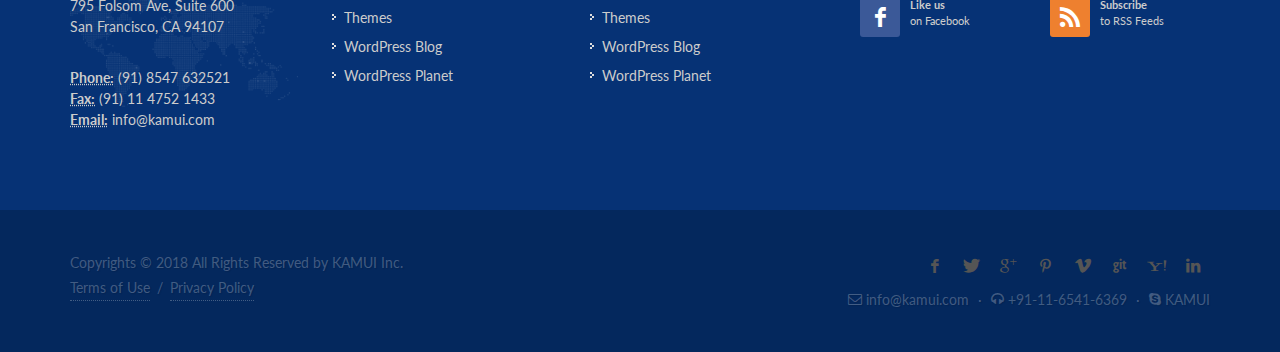
<file: product-cat.html>
<!DOCTYPE html>
<html>

<head>
    <meta http-equiv="content-type" content="text/html; charset=utf-8" />
    <meta name="author" content="Kamui" />
    <!-- Stylesheets
    ============================================= -->
    <link href="https://fonts.googleapis.com/css?family=Lato:300,400,400i,700|Raleway:300,400,500,600,700|Crete+Round:400i" rel="stylesheet" type="text/css" />
    <link rel="stylesheet" href="css/bootstrap.css" type="text/css" />
    <link rel="stylesheet" href="style.css" type="text/css" />
    <link rel="stylesheet" href="css/swiper.css" type="text/css" />
    <link rel="stylesheet" href="css/dark.css" type="text/css" />
    <link rel="stylesheet" href="css/font-icons.css" type="text/css" />
    <link rel="stylesheet" href="css/animate.css" type="text/css" />
    <link rel="stylesheet" href="css/magnific-popup.css" type="text/css" />
    <link rel="stylesheet" href="css/responsive.css" type="text/css" />
    <link rel="stylesheet" href="custom.css" type="text/css" />
    <meta name="viewport" content="width=device-width, initial-scale=1" />
    <!-- Document Title
    ============================================= -->
    <title>CAT 1 | PRODUCTS</title>
</head>

<body class="stretched no-transition">
    <!-- Document Wrapper
    ============================================= -->
    <div id="wrapper" class="clearfix">
        <!-- Header
        ============================================= -->
        <header id="header" class="sticky-style-2">

            <div class="container clearfix">

                <!-- Logo
                ============================================= -->
                <div id="logo">
                    <a href="index.html" class="standard-logo" data-dark-logo="images/logo-dark.png"><img src="images/logo.png" alt="Canvas Logo"></a>
                    <a href="index.html" class="retina-logo" data-dark-logo="images/logo-dark@2x.png"><img src="images/logo@2x.png" alt="Canvas Logo"></a>
                </div><!-- #logo end -->

                <ul class="header-extras">
                    <li>
                        <i class="i-plain icon-email3 nomargin"></i>
                        <div class="he-text">
                            Drop an Email
                            <span>info@kamui.co.jp</span>
                        </div>
                    </li>
                    <li>
                        <i class="i-plain icon-call nomargin"></i>
                        <div class="he-text">
                            Get in Touch
                            <span>+81-3-3549-0331</span>
                        </div>
                    </li>
                </ul>

            </div>

            <div id="header-wrap">

                <!-- Primary Navigation
                ============================================= -->
                <nav id="primary-menu" class="style-2 with-arrows">

                    <div class="container clearfix">

                        <div id="primary-menu-trigger"><i class="icon-reorder"></i></div>

                        <ul>
                            <li>
                                <a href="index.html">
                                    <div>Home</div>
                                </a>
                            </li>
                            <li>
                                <a href="about.html">
                                    <div>About Us</div>
                                </a>
                            </li>
                            <li class="mega-menu current">
                                <a href="products.html">
                                    <div>PRODUCTS</div>
                                </a>
                                <div class="mega-menu-content style-2 clearfix">
                                    <ul class="mega-menu-column col-lg-4">
                                        <li>
                                            <div class="widget clearfix">
                                                <h4 class="highlight-me">New Products</h4>
                                                <div class="widget-last-view">
                                                    <div class="spost clearfix">
                                                        <div class="entry-image">
                                                            <a href="product-single.html"><img src="images/sample/pro.jpg" alt="Image"></a>
                                                        </div>
                                                        <div class="entry-c">
                                                            <div class="entry-title">
                                                                <h4><a href="product-single.html">Sample Product 1</a></h4>
                                                            </div>
                                                        </div>
                                                    </div>
                                                    <div class="spost clearfix">
                                                        <div class="entry-image">
                                                            <a href="product-single.html"><img src="images/sample/pro.jpg" alt="Image"></a>
                                                        </div>
                                                        <div class="entry-c">
                                                            <div class="entry-title">
                                                                <h4><a href="product-single.html">Sample Product 2</a></h4>
                                                            </div>
                                                        </div>
                                                    </div>
                                                    <div class="spost clearfix">
                                                        <div class="entry-image">
                                                            <a href="product-single.html"><img src="images/sample/pro.jpg" alt="Image"></a>
                                                        </div>
                                                        <div class="entry-c">
                                                            <div class="entry-title">
                                                                <h4><a href="product-single.html">Sample Product 3</a></h4>
                                                            </div>
                                                        </div>
                                                    </div>
                                                </div>
                                            </div>
                                        </li>
                                    </ul>
                                    <ul class="mega-menu-column col-lg-4">
                                        <li>
                                            <div class="widget clearfix">
                                                <h4 class="highlight-me">Popular Products</h4>
                                                <div class="widget-last-view">
                                                    <div class="spost clearfix">
                                                        <div class="entry-image">
                                                            <a href="product-single.html"><img src="images/sample/pro.jpg" alt="Image"></a>
                                                        </div>
                                                        <div class="entry-c">
                                                            <div class="entry-title">
                                                                <h4><a href="product-single.html">Sample Product 1</a></h4>
                                                            </div>
                                                        </div>
                                                    </div>
                                                    <div class="spost clearfix">
                                                        <div class="entry-image">
                                                            <a href="product-single.html"><img src="images/sample/pro.jpg" alt="Image"></a>
                                                        </div>
                                                        <div class="entry-c">
                                                            <div class="entry-title">
                                                                <h4><a href="product-single.html">Sample Product 2</a></h4>
                                                            </div>
                                                        </div>
                                                    </div>
                                                    <div class="spost clearfix">
                                                        <div class="entry-image">
                                                            <a href="product-single.html"><img src="images/sample/pro.jpg" alt="Image"></a>
                                                        </div>
                                                        <div class="entry-c">
                                                            <div class="entry-title">
                                                                <h4><a href="product-single.html">Sample Product 3</a></h4>
                                                            </div>
                                                        </div>
                                                    </div>
                                                </div>
                                            </div>
                                        </li>
                                    </ul>
                                    <ul class="mega-menu-column col-lg-4 noleftborder">
                                        <li class="mega-menu-title">
                                            <a href="#">
                                                <div>Categories</div>
                                            </a>
                                            <ul>
                                                <li>
                                                    <a href="product-cat.html">
                                                        <div><i class="icon-check"></i>Shell and Tube</div>
                                                    </a>
                                                </li>
                                                <li>
                                                    <a href="product-cat.html">
                                                        <div><i class="icon-check"></i>Radiator type</div>
                                                    </a>
                                                </li>
                                                <li>
                                                    <a href="product-cat.html">
                                                        <div><i class="icon-check"></i>Plate type</div>
                                                    </a>
                                                </li>
                                                <li>
                                                    <a href="product-cat.html">
                                                        <div><i class="icon-check"></i>Automatic liquid temperature</div>
                                                    </a>
                                                </li>
                                            </ul>
                                        </li>
                                    </ul>
                                </div>
                            </li>
                            <li class="mega-menu">
                                <a href="news.html">
                                    <div>NEWS</div>
                                </a>
                            </li>
                            <li class="mega-menu">
                                <a href="careers.html">
                                    <div>CAREERS</div>
                                </a>
                            </li>
                            <li>
                                <a href="contact.html">
                                    <div>CONTACT</div>
                                </a>
                            </li>
                        </ul>

                        <ul id="top-language" class="nav">
                            <li class="nav-item dropdown">
                                <a class="dropdown-toggle" data-toggle="dropdown" href="#"><i class="icon-globe"></i>EN</a>
                                <ul class="dropdown-menu" role="menu">
                                    <a class="dropdown-item" href="#">Japan</a>
                                    <a class="dropdown-item" href="#">English</a>
                                    <a class="dropdown-item" href="#">VietNam</a>
                                </ul>
                            </li>
                        </ul>
                        <ul id="top-user" class="nav">
                            <li class="nav-item dropdown">
                                <a class="dropdown-toggle" data-toggle="dropdown" href="#"><i class="icon-user"></i></a>
                                <ul class="dropdown-menu" role="menu">
                                    <a class="dropdown-item" href="login.html">Login</a>
                                </ul>
                            </li>
                        </ul>

                        <!-- Top Search
                        ============================================= -->
                        <div id="top-search">
                            <a href="#" id="top-search-trigger"><i class="icon-search3"></i><i class="icon-line-cross"></i></a>
                            <form action="search.html" method="get">
                                <input type="text" name="q" class="form-control" value="" placeholder="Type &amp; Hit Enter..">
                            </form>
                        </div><!-- #top-search end -->

                    </div>

                </nav>
                <!-- #primary-menu end -->

            </div>
        </header>
        <!-- #header end -->
        <!-- Page Title
        ============================================= -->
        <section id="page-title" class="page-title">
            <div class="container clearfix">
                <h1>CATEGORY 1</h1>
                <ol class="breadcrumb">
                    <li class="breadcrumb-item">
                        <a href="index.html">Home</a>
                    </li>
                    <li class="breadcrumb-item">
                        <a href="product-cat.html">Categories</a>
                    </li>
                    <li class="breadcrumb-item active" aria-current="page">Category 1</li>
                </ol>
            </div>
        </section>
        <!-- #page-title end -->
        <section id="content">
            <div class="content-wrap">
                <div class="container clearfix">
                    
                    <div class="postcontent nobottommargin clearfix">
                        <div id="shop" class="shop product-3 grid-container clearfix" data-layout="fitRows">
                            <div class="product clearfix">
                                <div class="product-image">
                                    <a href="product-single.html"><img src="images/sample/sample-product-1.png" alt="Sample Product 1"></a>
                                </div>
                                <div class="product-desc">
                                    <div class="product-title">
                                        <h3><a href="product-single.html">Sample Product 1</a></h3>
                                    </div>
                                </div>
                            </div>

                            <div class="product clearfix">
                                <div class="product-image">
                                    <a href="product-single.html"><img src="images/sample/sample-product-2.png" alt="Sample Product 2"></a>
                                </div>
                                <div class="product-desc">
                                    <div class="product-title">
                                        <h3><a href="product-single.html">Sample Product 2</a></h3>
                                    </div>
                                </div>
                            </div>

                            <div class="product clearfix">
                                <div class="product-image">
                                    <a href="product-single.html"><img src="images/sample/sample-product-3.png" alt="Sample Product 3"></a>
                                </div>
                                <div class="product-desc">
                                    <div class="product-title">
                                        <h3><a href="product-single.html">Sample Product 3</a></h3>
                                    </div>
                                </div>
                            </div>

                            <div class="product clearfix">
                                <div class="product-image">
                                    <a href="product-single.html"><img src="images/sample/sample-product-4.png" alt="Sample Product 4"></a>
                                </div>
                                <div class="product-desc">
                                    <div class="product-title">
                                        <h3><a href="product-single.html">Sample Product 4</a></h3>
                                    </div>
                                </div>
                            </div>

                            <div class="product clearfix">
                                <div class="product-image">
                                    <a href="product-single.html"><img src="images/sample/sample-product-1.png" alt="Sample Product 1"></a>
                                </div>
                                <div class="product-desc">
                                    <div class="product-title">
                                        <h3><a href="product-single.html">Sample Product 1</a></h3>
                                    </div>
                                </div>
                            </div>

                            <div class="product clearfix">
                                <div class="product-image">
                                    <a href="product-single.html"><img src="images/sample/sample-product-2.png" alt="Sample Product 2"></a>
                                </div>
                                <div class="product-desc">
                                    <div class="product-title">
                                        <h3><a href="product-single.html">Sample Product 2</a></h3>
                                    </div>
                                </div>
                            </div>

                            <div class="product clearfix">
                                <div class="product-image">
                                    <a href="product-single.html"><img src="images/sample/sample-product-3.png" alt="Sample Product 3"></a>
                                </div>
                                <div class="product-desc">
                                    <div class="product-title">
                                        <h3><a href="product-single.html">Sample Product 3</a></h3>
                                    </div>
                                </div>
                            </div>

                            <div class="product clearfix">
                                <div class="product-image">
                                    <a href="product-single.html"><img src="images/sample/sample-product-4.png" alt="Sample Product 4"></a>
                                </div>
                                <div class="product-desc">
                                    <div class="product-title">
                                        <h3><a href="product-single.html">Sample Product 4</a></h3>
                                    </div>
                                </div>
                            </div>

                            <div class="product clearfix">
                                <div class="product-image">
                                    <a href="product-single.html"><img src="images/sample/sample-product-4.png" alt="Sample Product 4"></a>
                                </div>
                                <div class="product-desc">
                                    <div class="product-title">
                                        <h3><a href="product-single.html">Sample Product 4</a></h3>
                                    </div>
                                </div>
                            </div>
                        </div>
                        <ul class="pagination topmargin">
                            <li class="page-item"><a class="page-link" href="#">«</a></li>
                            <li class="page-item active"><a class="page-link" href="#">1</a></li>
                            <li class="page-item"><a class="page-link" href="#">2</a></li>
                            <li class="page-item"><a class="page-link" href="#">»</a></li>
                          </ul>
                    </div>

                    <!-- Sidebar
                    ============================================= -->
                    <div class="sidebar nobottommargin col_last">
                        <div class="sidebar-widgets-wrap">

                            <div class="widget widget_links clearfix">

                                <h4>Product Categories</h4>
                                <ul>
                                    <li><a href="product-cat.html">Cat 1</a></li>
                                    <li><a href="product-cat.html">Cat 2</a></li>
                                    <li><a href="product-cat.html">Cat 3</a></li>
                                    <li><a href="product-cat.html">Cat 4</a></li>
                                </ul>

                            </div>

                            <div class="widget clearfix">

                                <h4>Recent Products</h4>
                                <div id="post-list-footer">

                                    <div class="spost clearfix">
                                        <div class="entry-image">
                                            <a href="product-single.html"><img src="images/shop/small/1.jpg" alt="Image"></a>
                                        </div>
                                        <div class="entry-c">
                                            <div class="entry-title">
                                                <h4><a href="product-single.html">Product Sample 1</a></h4>
                                            </div>
                                        </ul>
                                        </div>
                                    </div>

                                    <div class="spost clearfix">
                                        <div class="entry-image">
                                            <a href="product-single.html"><img src="images/shop/small/6.jpg" alt="Image"></a>
                                        </div>
                                        <div class="entry-c">
                                            <div class="entry-title">
                                                <h4><a href="product-single.html">Product Sample 2</a></h4>
                                            </div>
                                        </div>
                                    </div>

                                    <div class="spost clearfix">
                                        <div class="entry-image">
                                            <a href="product-single.html"><img src="images/shop/small/7.jpg" alt="Image"></a>
                                        </div>
                                        <div class="entry-c">
                                            <div class="entry-title">
                                                <h4><a href="product-single.html">Product Sample 3</a></h4>
                                            </div>
                                        </div>
                                    </div>

                                </div>

                            </div>

                            <div class="widget clearfix">

                                <h4>Popular Products</h4>
                                <div id="post-list-footer">

                                    <div class="spost clearfix">
                                        <div class="entry-image">
                                            <a href="product-single.html"><img src="images/shop/small/1.jpg" alt="Image"></a>
                                        </div>
                                        <div class="entry-c">
                                            <div class="entry-title">
                                                <h4><a href="product-single.html">Product Sample 1</a></h4>
                                            </div>
                                        </div>
                                    </div>

                                    <div class="spost clearfix">
                                        <div class="entry-image">
                                            <a href="product-single.html"><img src="images/shop/small/6.jpg" alt="Image"></a>
                                        </div>
                                        <div class="entry-c">
                                            <div class="entry-title">
                                                <h4><a href="product-single.html">Product Sample 2</a></h4>
                                            </div>
                                        </div>
                                    </div>

                                    <div class="spost clearfix">
                                        <div class="entry-image">
                                            <a href="product-single.html"><img src="images/shop/small/7.jpg" alt="Image"></a>
                                        </div>
                                        <div class="entry-c">
                                            <div class="entry-title">
                                                <h4><a href="product-single.html">Product Sample 3</a></h4>
                                            </div>
                                        </div>
                                    </div>

                                </div>

                            </div>
                        </div>
                    </div><!-- .sidebar end -->

                </div>
            </div>
        </section>
        <!-- Footer
        ============================================= -->
        <footer id="footer" class="dark">
            <div class="container">
                <!-- Footer Widgets
                ============================================= -->
                <div class="footer-widgets-wrap clearfix">
                    <div class="col_two_third">
                        <div class="col_one_third">
                            <div class="widget clearfix">
                                <img src="images/footer-widget-logo.png" alt="" class="footer-logo">
                                <p>We believe in <strong>Simple</strong>, <strong>Creative</strong> &amp; <strong>Flexible</strong> Design Standards.</p>
                                <div style="background: url('images/world-map.png') no-repeat center center; background-size: 100%;">
                                    <address>
                                        <strong>Headquarters:</strong>
                                        <br> 795 Folsom Ave, Suite 600
                                        <br> San Francisco, CA 94107
                                        <br>
                                    </address>
                                    <abbr title="Phone Number"><strong>Phone:</strong></abbr> (91) 8547 632521
                                    <br>
                                    <abbr title="Fax"><strong>Fax:</strong></abbr> (91) 11 4752 1433
                                    <br>
                                    <abbr title="Email Address"><strong>Email:</strong></abbr> info@kamui.com
                                </div>
                            </div>
                        </div>
                        <div class="col_one_third">
                            <div class="widget widget_links clearfix">
                                <h4>Blogroll</h4>
                                <ul>
                                    <li><a href="http://codex.wordpress.org/">Documentation</a></li>
                                    <li><a href="http://wordpress.org/support/forum/requests-and-feedback">Feedback</a></li>
                                    <li><a href="http://wordpress.org/extend/plugins/">Plugins</a></li>
                                    <li><a href="http://wordpress.org/support/">Support Forums</a></li>
                                    <li><a href="http://wordpress.org/extend/themes/">Themes</a></li>
                                    <li><a href="http://wordpress.org/news/">WordPress Blog</a></li>
                                    <li><a href="http://planet.wordpress.org/">WordPress Planet</a></li>
                                </ul>
                            </div>
                        </div>
                        <div class="col_one_third col_last">
                            <div class="widget widget_links clearfix">
                                <h4>Blogroll</h4>
                                <ul>
                                    <li><a href="http://codex.wordpress.org/">Documentation</a></li>
                                    <li><a href="http://wordpress.org/support/forum/requests-and-feedback">Feedback</a></li>
                                    <li><a href="http://wordpress.org/extend/plugins/">Plugins</a></li>
                                    <li><a href="http://wordpress.org/support/">Support Forums</a></li>
                                    <li><a href="http://wordpress.org/extend/themes/">Themes</a></li>
                                    <li><a href="http://wordpress.org/news/">WordPress Blog</a></li>
                                    <li><a href="http://planet.wordpress.org/">WordPress Planet</a></li>
                                </ul>
                            </div>
                        </div>
                    </div>
                    <div class="col_one_third col_last">
                        <div class="widget subscribe-widget clearfix">
                            <h5><strong>Subscribe</strong> to Our Newsletter to get Important News, Amazing Offers &amp; Inside Scoops:</h5>
                            <div class="widget-subscribe-form-result"></div>
                            <form id="widget-subscribe-form" action="include/subscribe.php" role="form" method="post" class="nobottommargin">
                                <div class="input-group divcenter">
                                    <div class="input-group-prepend">
                                        <div class="input-group-text"><i class="icon-email2"></i></div>
                                    </div>
                                    <input type="email" id="widget-subscribe-form-email" name="widget-subscribe-form-email" class="form-control required email" placeholder="Enter your Email">
                                    <div class="input-group-append">
                                        <button class="btn btn-success" type="submit">Subscribe</button>
                                    </div>
                                </div>
                            </form>
                        </div>
                        <div class="widget clearfix" style="margin-bottom: -20px;">
                            <div class="row">
                                <div class="col-lg-6 clearfix bottommargin-sm">
                                    <a href="#" class="social-icon si-dark si-colored si-facebook nobottommargin" style="margin-right: 10px;">
                                        <i class="icon-facebook"></i>
                                        <i class="icon-facebook"></i>
                                    </a>
                                    <a href="#"><small style="display: block; margin-top: 3px;"><strong>Like us</strong><br>on Facebook</small></a>
                                </div>
                                <div class="col-lg-6 clearfix">
                                    <a href="#" class="social-icon si-dark si-colored si-rss nobottommargin" style="margin-right: 10px;">
                                        <i class="icon-rss"></i>
                                        <i class="icon-rss"></i>
                                    </a>
                                    <a href="#"><small style="display: block; margin-top: 3px;"><strong>Subscribe</strong><br>to RSS Feeds</small></a>
                                </div>
                            </div>
                        </div>
                    </div>
                </div>
                <!-- .footer-widgets-wrap end -->
            </div>
            <!-- Copyrights
            ============================================= -->
            <div id="copyrights">
                <div class="container clearfix">
                    <div class="col_half">
                        Copyrights &copy; 2018 All Rights Reserved by KAMUI Inc.
                        <br>
                        <div class="copyright-links"><a href="#">Terms of Use</a> / <a href="#">Privacy Policy</a></div>
                    </div>
                    <div class="col_half col_last tright">
                        <div class="fright clearfix">
                            <a href="#" class="social-icon si-small si-borderless si-facebook">
                                <i class="icon-facebook"></i>
                                <i class="icon-facebook"></i>
                            </a>
                            <a href="#" class="social-icon si-small si-borderless si-twitter">
                                <i class="icon-twitter"></i>
                                <i class="icon-twitter"></i>
                            </a>
                            <a href="#" class="social-icon si-small si-borderless si-gplus">
                                <i class="icon-gplus"></i>
                                <i class="icon-gplus"></i>
                            </a>
                            <a href="#" class="social-icon si-small si-borderless si-pinterest">
                                <i class="icon-pinterest"></i>
                                <i class="icon-pinterest"></i>
                            </a>
                            <a href="#" class="social-icon si-small si-borderless si-vimeo">
                                <i class="icon-vimeo"></i>
                                <i class="icon-vimeo"></i>
                            </a>
                            <a href="#" class="social-icon si-small si-borderless si-github">
                                <i class="icon-github"></i>
                                <i class="icon-github"></i>
                            </a>
                            <a href="#" class="social-icon si-small si-borderless si-yahoo">
                                <i class="icon-yahoo"></i>
                                <i class="icon-yahoo"></i>
                            </a>
                            <a href="#" class="social-icon si-small si-borderless si-linkedin">
                                <i class="icon-linkedin"></i>
                                <i class="icon-linkedin"></i>
                            </a>
                        </div>
                        <div class="clear"></div>
                        <i class="icon-envelope2"></i> info@kamui.com <span class="middot">&middot;</span> <i class="icon-headphones"></i> +91-11-6541-6369 <span class="middot">&middot;</span> <i class="icon-skype2"></i> KAMUI
                    </div>
                </div>
            </div>
            <!-- #copyrights end -->
        </footer>
        <!-- #footer end -->
    </div>
    <!-- #wrapper end -->
    <!-- Go To Top
    ============================================= -->
    <div id="gotoTop" class="icon-angle-up"></div>
    <!-- External JavaScripts
    ============================================= -->
    <script src="js/jquery.js"></script>
    <script src="js/plugins.js"></script>
    <!-- Google Map JavaScripts
    ============================================= -->
    <script src="https://maps.google.com/maps/api/js?key=AIzaSyDMxJ92oBkSnVNHFX3R8XhtYQPEgk1_IiI"></script>
    <script src="js/jquery.gmap.js"></script>
    <!-- Footer Scripts
    ============================================= -->
    <script src="js/functions.js"></script>
</body>

</html>
</file>
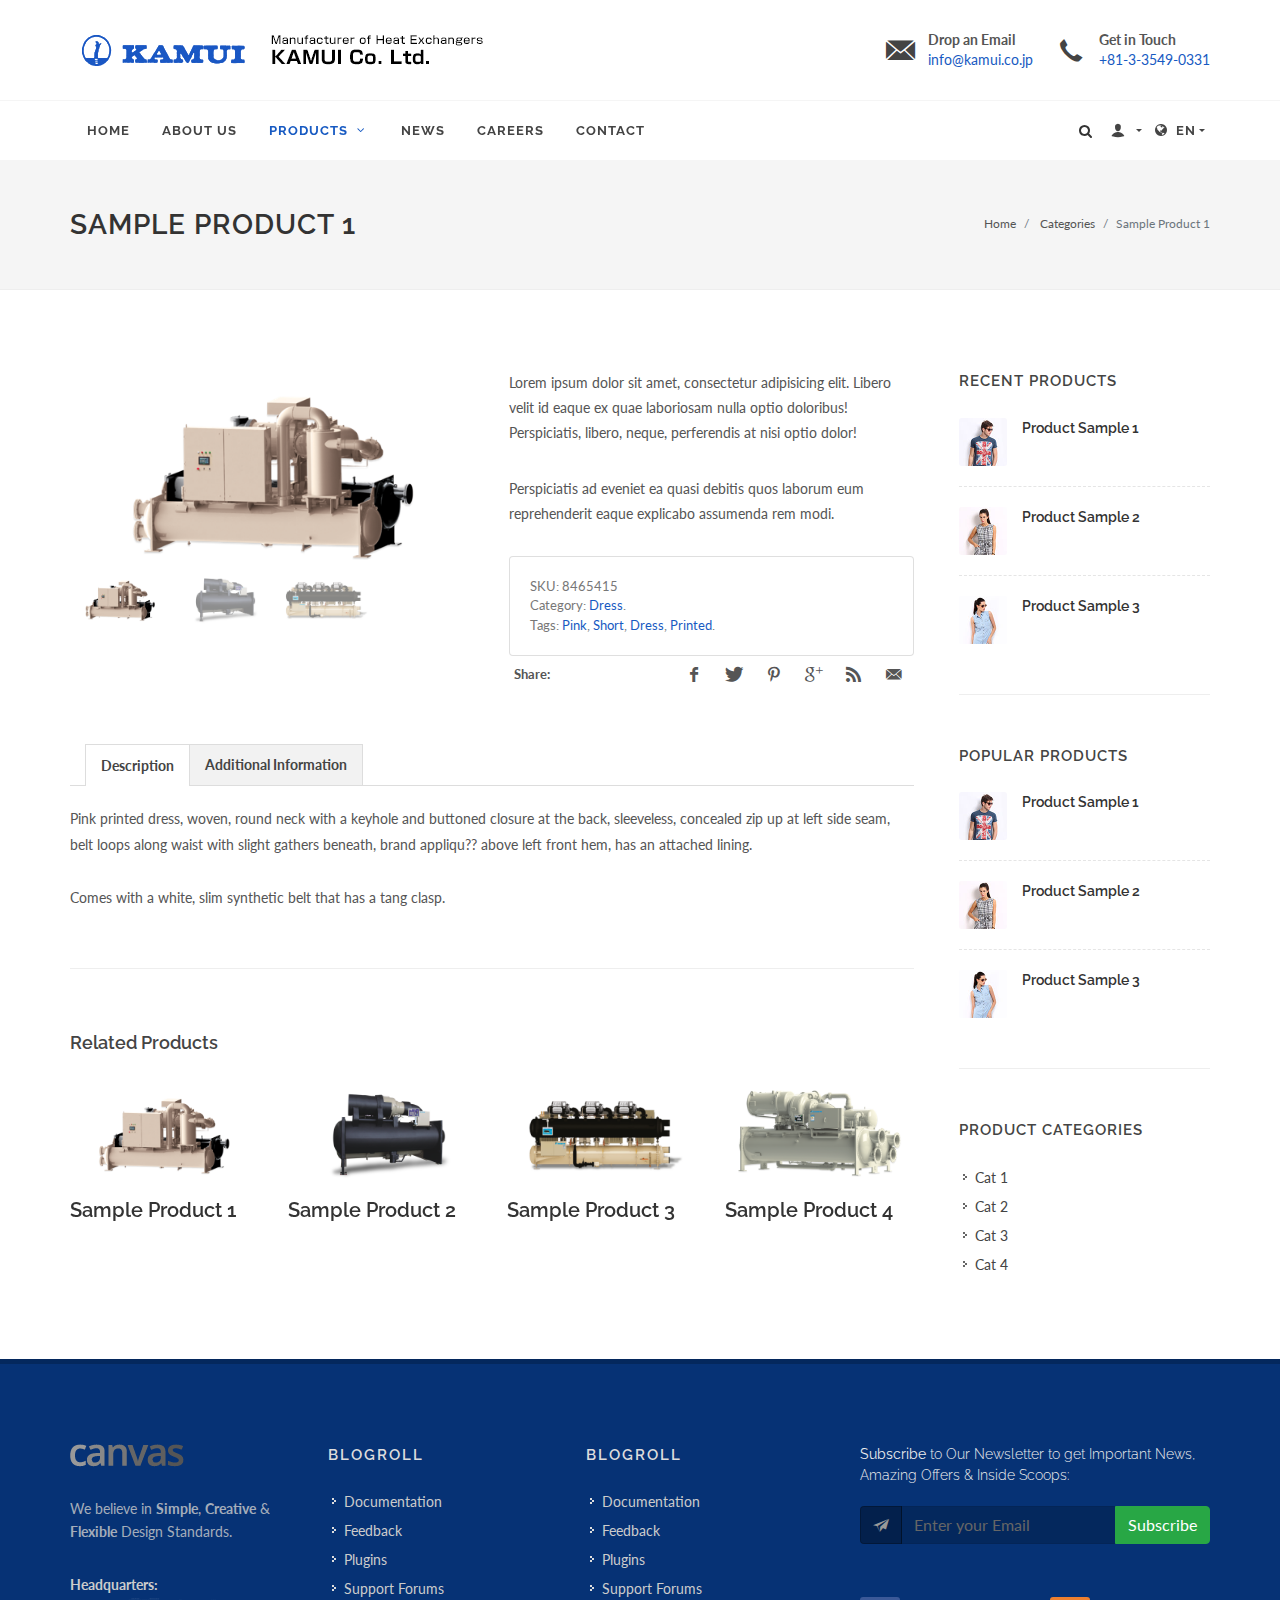
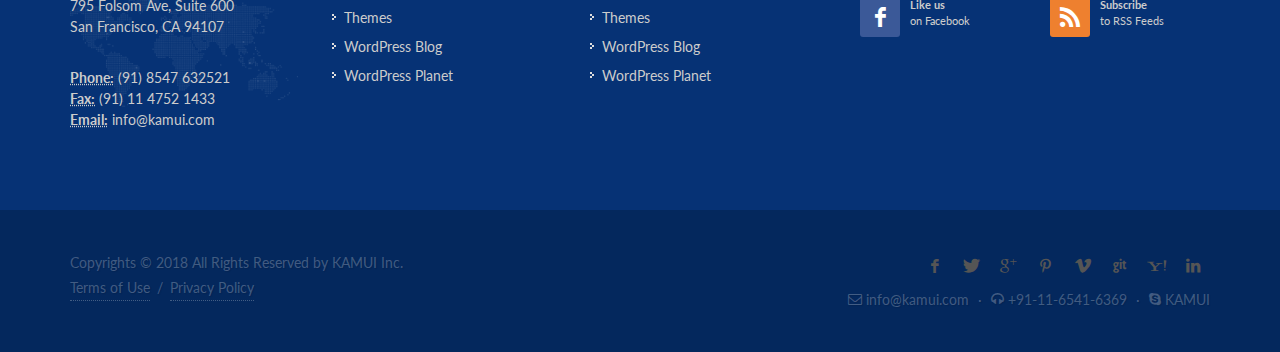
<file: product-single.html>
<!DOCTYPE html>
<html>

<head>
    <meta http-equiv="content-type" content="text/html; charset=utf-8" />
    <meta name="author" content="Kamui" />
    <!-- Stylesheets
    ============================================= -->
    <link href="https://fonts.googleapis.com/css?family=Lato:300,400,400i,700|Raleway:300,400,500,600,700|Crete+Round:400i" rel="stylesheet" type="text/css" />
    <link rel="stylesheet" href="css/bootstrap.css" type="text/css" />
    <link rel="stylesheet" href="style.css" type="text/css" />
    <link rel="stylesheet" href="css/swiper.css" type="text/css" />
    <link rel="stylesheet" href="css/dark.css" type="text/css" />
    <link rel="stylesheet" href="css/font-icons.css" type="text/css" />
    <link rel="stylesheet" href="css/animate.css" type="text/css" />
    <link rel="stylesheet" href="css/magnific-popup.css" type="text/css" />
    <link rel="stylesheet" href="css/responsive.css" type="text/css" />
    <link rel="stylesheet" href="custom.css" type="text/css" />
    <meta name="viewport" content="width=device-width, initial-scale=1" />
    <!-- Document Title
    ============================================= -->
    <title>CAT 1 | PRODUCTS</title>
</head>

<body class="stretched no-transition">
    <!-- Document Wrapper
    ============================================= -->
    <div id="wrapper" class="clearfix">
        <!-- Header
        ============================================= -->
        <header id="header" class="sticky-style-2">

            <div class="container clearfix">

                <!-- Logo
                ============================================= -->
                <div id="logo">
                    <a href="index.html" class="standard-logo" data-dark-logo="images/logo-dark.png"><img src="images/logo.png" alt="Canvas Logo"></a>
                    <a href="index.html" class="retina-logo" data-dark-logo="images/logo-dark@2x.png"><img src="images/logo@2x.png" alt="Canvas Logo"></a>
                </div><!-- #logo end -->

                <ul class="header-extras">
                    <li>
                        <i class="i-plain icon-email3 nomargin"></i>
                        <div class="he-text">
                            Drop an Email
                            <span>info@kamui.co.jp</span>
                        </div>
                    </li>
                    <li>
                        <i class="i-plain icon-call nomargin"></i>
                        <div class="he-text">
                            Get in Touch
                            <span>+81-3-3549-0331</span>
                        </div>
                    </li>
                </ul>

            </div>

            <div id="header-wrap">

                <!-- Primary Navigation
                ============================================= -->
                <nav id="primary-menu" class="style-2 with-arrows">

                    <div class="container clearfix">

                        <div id="primary-menu-trigger"><i class="icon-reorder"></i></div>

                        <ul>
                            <li>
                                <a href="index.html">
                                    <div>Home</div>
                                </a>
                            </li>
                            <li>
                                <a href="about.html">
                                    <div>About Us</div>
                                </a>
                            </li>
                            <li class="mega-menu current">
                                <a href="products.html">
                                    <div>PRODUCTS</div>
                                </a>
                                <div class="mega-menu-content style-2 clearfix">
                                    <ul class="mega-menu-column col-lg-4">
                                        <li>
                                            <div class="widget clearfix">
                                                <h4 class="highlight-me">New Products</h4>
                                                <div class="widget-last-view">
                                                    <div class="spost clearfix">
                                                        <div class="entry-image">
                                                            <a href="product-single.html"><img src="images/sample/pro.jpg" alt="Image"></a>
                                                        </div>
                                                        <div class="entry-c">
                                                            <div class="entry-title">
                                                                <h4><a href="product-single.html">Sample Product 1</a></h4>
                                                            </div>
                                                        </div>
                                                    </div>
                                                    <div class="spost clearfix">
                                                        <div class="entry-image">
                                                            <a href="product-single.html"><img src="images/sample/pro.jpg" alt="Image"></a>
                                                        </div>
                                                        <div class="entry-c">
                                                            <div class="entry-title">
                                                                <h4><a href="product-single.html">Sample Product 2</a></h4>
                                                            </div>
                                                        </div>
                                                    </div>
                                                    <div class="spost clearfix">
                                                        <div class="entry-image">
                                                            <a href="product-single.html"><img src="images/sample/pro.jpg" alt="Image"></a>
                                                        </div>
                                                        <div class="entry-c">
                                                            <div class="entry-title">
                                                                <h4><a href="product-single.html">Sample Product 3</a></h4>
                                                            </div>
                                                        </div>
                                                    </div>
                                                </div>
                                            </div>
                                        </li>
                                    </ul>
                                    <ul class="mega-menu-column col-lg-4">
                                        <li>
                                            <div class="widget clearfix">
                                                <h4 class="highlight-me">Popular Products</h4>
                                                <div class="widget-last-view">
                                                    <div class="spost clearfix">
                                                        <div class="entry-image">
                                                            <a href="product-single.html"><img src="images/sample/pro.jpg" alt="Image"></a>
                                                        </div>
                                                        <div class="entry-c">
                                                            <div class="entry-title">
                                                                <h4><a href="product-single.html">Sample Product 1</a></h4>
                                                            </div>
                                                        </div>
                                                    </div>
                                                    <div class="spost clearfix">
                                                        <div class="entry-image">
                                                            <a href="product-single.html"><img src="images/sample/pro.jpg" alt="Image"></a>
                                                        </div>
                                                        <div class="entry-c">
                                                            <div class="entry-title">
                                                                <h4><a href="product-single.html">Sample Product 2</a></h4>
                                                            </div>
                                                        </div>
                                                    </div>
                                                    <div class="spost clearfix">
                                                        <div class="entry-image">
                                                            <a href="product-single.html"><img src="images/sample/pro.jpg" alt="Image"></a>
                                                        </div>
                                                        <div class="entry-c">
                                                            <div class="entry-title">
                                                                <h4><a href="product-single.html">Sample Product 3</a></h4>
                                                            </div>
                                                        </div>
                                                    </div>
                                                </div>
                                            </div>
                                        </li>
                                    </ul>
                                    <ul class="mega-menu-column col-lg-4 noleftborder">
                                        <li class="mega-menu-title">
                                            <a href="#">
                                                <div>Categories</div>
                                            </a>
                                            <ul>
                                                <li>
                                                    <a href="product-cat.html">
                                                        <div><i class="icon-check"></i>Shell and Tube</div>
                                                    </a>
                                                </li>
                                                <li>
                                                    <a href="product-cat.html">
                                                        <div><i class="icon-check"></i>Radiator type</div>
                                                    </a>
                                                </li>
                                                <li>
                                                    <a href="product-cat.html">
                                                        <div><i class="icon-check"></i>Plate type</div>
                                                    </a>
                                                </li>
                                                <li>
                                                    <a href="product-cat.html">
                                                        <div><i class="icon-check"></i>Automatic liquid temperature</div>
                                                    </a>
                                                </li>
                                            </ul>
                                        </li>
                                    </ul>
                                </div>
                            </li>
                            <li class="mega-menu">
                                <a href="news.html">
                                    <div>NEWS</div>
                                </a>
                            </li>
                            <li class="mega-menu">
                                <a href="careers.html">
                                    <div>CAREERS</div>
                                </a>
                            </li>
                            <li>
                                <a href="contact.html">
                                    <div>CONTACT</div>
                                </a>
                            </li>
                        </ul>

                        <ul id="top-language" class="nav">
                            <li class="nav-item dropdown">
                                <a class="dropdown-toggle" data-toggle="dropdown" href="#"><i class="icon-globe"></i>EN</a>
                                <ul class="dropdown-menu" role="menu">
                                    <a class="dropdown-item" href="#">Japan</a>
                                    <a class="dropdown-item" href="#">English</a>
                                    <a class="dropdown-item" href="#">VietNam</a>
                                </ul>
                            </li>
                        </ul>
                        <ul id="top-user" class="nav">
                            <li class="nav-item dropdown">
                                <a class="dropdown-toggle" data-toggle="dropdown" href="#"><i class="icon-user"></i></a>
                                <ul class="dropdown-menu" role="menu">
                                    <a class="dropdown-item" href="login.html">Login</a>
                                </ul>
                            </li>
                        </ul>

                        <!-- Top Search
                        ============================================= -->
                        <div id="top-search">
                            <a href="#" id="top-search-trigger"><i class="icon-search3"></i><i class="icon-line-cross"></i></a>
                            <form action="search.html" method="get">
                                <input type="text" name="q" class="form-control" value="" placeholder="Type &amp; Hit Enter..">
                            </form>
                        </div><!-- #top-search end -->

                    </div>

                </nav>
                <!-- #primary-menu end -->

            </div>
        </header>
        <!-- #header end -->
        <!-- Page Title
        ============================================= -->
        <section id="page-title" class="page-title">
            <div class="container clearfix">
                <h1>Sample Product 1</h1>
                <ol class="breadcrumb">
                    <li class="breadcrumb-item">
                        <a href="index.html">Home</a>
                    </li>
                    <li class="breadcrumb-item">
                        <a href="product-cat.html">Categories</a>
                    </li>
                    <li class="breadcrumb-item active" aria-current="page">Sample Product 1</li>
                </ol>
            </div>
        </section>
        <!-- #page-title end -->
        <section id="content">
            <div class="content-wrap">
                <div class="container clearfix">
                    
                    <div class="postcontent nobottommargin clearfix">
                        <div class="single-product">

                            <div class="product">

                                <div class="col_half">

                                    <!-- Product Single - Gallery
                                    ============================================= -->
                                    <div class="product-image">
                                        <div class="fslider" data-pagi="false" data-arrows="false" data-thumbs="true">
                                            <div class="flexslider">
                                                <div class="slider-wrap" data-lightbox="gallery">
                                                    <div class="slide" data-thumb="images/sample/sample-product-1.png"><a href="images/sample/sample-product-1.png" title="Sample Product Description" data-lightbox="gallery-item"><img src="images/sample/sample-product-1.png" alt="Sample Product Description"></a></div>
                                                    <div class="slide" data-thumb="images/sample/sample-product-2.png"><a href="images/sample/sample-product-2.png" title="Sample Product Description" data-lightbox="gallery-item"><img src="images/sample/sample-product-2.png" alt="Sample Product Description"></a></div>
                                                    <div class="slide" data-thumb="images/sample/sample-product-3.png"><a href="images/sample/sample-product-3.png" title="Sample Product Description" data-lightbox="gallery-item"><img src="images/sample/sample-product-3.png" alt="Sample Product Description"></a></div>
                                                </div>
                                            </div>
                                        </div>
                                    </div><!-- Product Single - Gallery End -->

                                </div>

                                <div class="col_half col_last product-desc">

                                    <!-- Product Single - Short Description
                                    ============================================= -->
                                    <p>Lorem ipsum dolor sit amet, consectetur adipisicing elit. Libero velit id eaque ex quae laboriosam nulla optio doloribus! Perspiciatis, libero, neque, perferendis at nisi optio dolor!</p>
                                    <p>Perspiciatis ad eveniet ea quasi debitis quos laborum eum reprehenderit eaque explicabo assumenda rem modi.</p>

                                    <!-- Product Single - Meta
                                    ============================================= -->
                                    <div class="card product-meta">
                                        <div class="card-body">
                                            <span itemprop="productID" class="sku_wrapper">SKU: <span class="sku">8465415</span></span><br>
                                            <span class="posted_in">Category: <a href="#" rel="tag">Dress</a>.</span><br>
                                            <span class="tagged_as">Tags: <a href="#" rel="tag">Pink</a>, <a href="#" rel="tag">Short</a>, <a href="#" rel="tag">Dress</a>, <a href="#" rel="tag">Printed</a>.</span>
                                        </div>
                                    </div><!-- Product Single - Meta End -->

                                    <!-- Product Single - Share
                                    ============================================= -->
                                    <div class="si-share noborder clearfix">
                                        <span>Share:</span>
                                        <div>
                                            <a href="#" class="social-icon si-borderless si-facebook">
                                                <i class="icon-facebook"></i>
                                                <i class="icon-facebook"></i>
                                            </a>
                                            <a href="#" class="social-icon si-borderless si-twitter">
                                                <i class="icon-twitter"></i>
                                                <i class="icon-twitter"></i>
                                            </a>
                                            <a href="#" class="social-icon si-borderless si-pinterest">
                                                <i class="icon-pinterest"></i>
                                                <i class="icon-pinterest"></i>
                                            </a>
                                            <a href="#" class="social-icon si-borderless si-gplus">
                                                <i class="icon-gplus"></i>
                                                <i class="icon-gplus"></i>
                                            </a>
                                            <a href="#" class="social-icon si-borderless si-rss">
                                                <i class="icon-rss"></i>
                                                <i class="icon-rss"></i>
                                            </a>
                                            <a href="#" class="social-icon si-borderless si-email3">
                                                <i class="icon-email3"></i>
                                                <i class="icon-email3"></i>
                                            </a>
                                        </div>
                                    </div><!-- Product Single - Share End -->

                                </div>

                                <div class="col_full nobottommargin">

                                    <div class="tabs clearfix nobottommargin" id="tab-1">

                                        <ul class="tab-nav clearfix">
                                            <li><a href="#tabs-1">Description</a></li>
                                            <li><a href="#tabs-2">Additional Information</a></li>
                                        </ul>

                                        <div class="tab-container">

                                            <div class="tab-content clearfix" id="tabs-1">
                                                <p>Pink printed dress,  woven, round neck with a keyhole and buttoned closure at the back, sleeveless, concealed zip up at left side seam, belt loops along waist with slight gathers beneath, brand appliqu?? above left front hem, has an attached lining.</p>
                                                Comes with a white, slim synthetic belt that has a tang clasp.
                                            </div>
                                            <div class="tab-content clearfix" id="tabs-2">

                                                <table class="table table-striped table-bordered">
                                                    <tbody>
                                                        <tr>
                                                            <td>Size</td>
                                                            <td>Small, Medium &amp; Large</td>
                                                        </tr>
                                                        <tr>
                                                            <td>Color</td>
                                                            <td>Pink &amp; White</td>
                                                        </tr>
                                                        <tr>
                                                            <td>Waist</td>
                                                            <td>26 cm</td>
                                                        </tr>
                                                        <tr>
                                                            <td>Length</td>
                                                            <td>40 cm</td>
                                                        </tr>
                                                        <tr>
                                                            <td>Chest</td>
                                                            <td>33 inches</td>
                                                        </tr>
                                                        <tr>
                                                            <td>Fabric</td>
                                                            <td>Cotton, Silk &amp; Synthetic</td>
                                                        </tr>
                                                        <tr>
                                                            <td>Warranty</td>
                                                            <td>3 Months</td>
                                                        </tr>
                                                    </tbody>
                                                </table>

                                            </div>
                                        
                                        </div>

                                    </div>

                                </div>

                            </div>

                        </div>

                        <div class="clear"></div><div class="line"></div>

                        <div class="col_full nobottommargin">

                            <h4>Related Products</h4>

                            <div id="oc-product" class="owl-carousel product-carousel carousel-widget" data-margin="30" data-pagi="false" data-autoplay="5000" data-items-xs="1" data-items-md="2" data-items-xl="4">

                                <div class="oc-item">
                                    <div class="product clearfix">
                                        <div class="product-image">
                                            <a href="product-single.html"><img src="images/sample/sample-product-1.png" alt="Sample Product 1"></a>
                                        </div>
                                        <div class="product-desc">
                                            <div class="product-title">
                                                <h3><a href="product-single.html">Sample Product 1</a></h3>
                                            </div>
                                        </div>
                                    </div>
                                </div>
                                <div class="oc-item">
                                    <div class="product clearfix">
                                        <div class="product-image">
                                            <a href="product-single.html"><img src="images/sample/sample-product-2.png" alt="Sample Product 2"></a>
                                        </div>
                                        <div class="product-desc">
                                            <div class="product-title">
                                                <h3><a href="product-single.html">Sample Product 2</a></h3>
                                            </div>
                                        </div>
                                    </div>
                                </div>
                                <div class="oc-item">
                                    <div class="product clearfix">
                                        <div class="product-image">
                                            <a href="product-single.html"><img src="images/sample/sample-product-3.png" alt="Sample Product 3"></a>
                                        </div>
                                        <div class="product-desc">
                                            <div class="product-title">
                                                <h3><a href="product-single.html">Sample Product 3</a></h3>
                                            </div>
                                        </div>
                                    </div>
                                </div>
                                <div class="oc-item">
                                    <div class="product clearfix">
                                        <div class="product-image">
                                            <a href="product-single.html"><img src="images/sample/sample-product-4.png" alt="Sample Product 4"></a>
                                        </div>
                                        <div class="product-desc">
                                            <div class="product-title">
                                                <h3><a href="product-single.html">Sample Product 4</a></h3>
                                            </div>
                                        </div>
                                    </div>
                                </div>
                                <div class="oc-item">
                                    <div class="product clearfix">
                                        <div class="product-image">
                                            <a href="product-single.html"><img src="images/sample/sample-product-3.png" alt="Sample Product 3"></a>
                                        </div>
                                        <div class="product-desc">
                                            <div class="product-title">
                                                <h3><a href="product-single.html">Sample Product 3</a></h3>
                                            </div>
                                        </div>
                                    </div>
                                </div>
                                <div class="oc-item">
                                    <div class="product clearfix">
                                        <div class="product-image">
                                            <a href="product-single.html"><img src="images/sample/sample-product-4.png" alt="Sample Product 4"></a>
                                        </div>
                                        <div class="product-desc">
                                            <div class="product-title">
                                                <h3><a href="product-single.html">Sample Product 4</a></h3>
                                            </div>
                                        </div>
                                    </div>
                                </div>

                            </div>

                        </div>
                    </div>

                    <!-- Sidebar
                    ============================================= -->
                    <div class="sidebar nobottommargin col_last">
                        <div class="sidebar-widgets-wrap">

                            <div class="widget clearfix">

                                <h4>Recent Products</h4>
                                <div id="post-list-footer">

                                    <div class="spost clearfix">
                                        <div class="entry-image">
                                            <a href="product-single.html"><img src="images/shop/small/1.jpg" alt="Image"></a>
                                        </div>
                                        <div class="entry-c">
                                            <div class="entry-title">
                                                <h4><a href="product-single.html">Product Sample 1</a></h4>
                                            </div>
                                        </div>
                                    </div>

                                    <div class="spost clearfix">
                                        <div class="entry-image">
                                            <a href="product-single.html"><img src="images/shop/small/6.jpg" alt="Image"></a>
                                        </div>
                                        <div class="entry-c">
                                            <div class="entry-title">
                                                <h4><a href="product-single.html">Product Sample 2</a></h4>
                                            </div>
                                        </div>
                                    </div>

                                    <div class="spost clearfix">
                                        <div class="entry-image">
                                            <a href="product-single.html"><img src="images/shop/small/7.jpg" alt="Image"></a>
                                        </div>
                                        <div class="entry-c">
                                            <div class="entry-title">
                                                <h4><a href="product-single.html">Product Sample 3</a></h4>
                                            </div>
                                        </div>
                                    </div>

                                </div>

                            </div>

                            <div class="widget clearfix">

                                <h4>Popular Products</h4>
                                <div id="post-list-footer">

                                    <div class="spost clearfix">
                                        <div class="entry-image">
                                            <a href="product-single.html"><img src="images/shop/small/1.jpg" alt="Image"></a>
                                        </div>
                                        <div class="entry-c">
                                            <div class="entry-title">
                                                <h4><a href="product-single.html">Product Sample 1</a></h4>
                                            </div>
                                        </div>
                                    </div>

                                    <div class="spost clearfix">
                                        <div class="entry-image">
                                            <a href="product-single.html"><img src="images/shop/small/6.jpg" alt="Image"></a>
                                        </div>
                                        <div class="entry-c">
                                            <div class="entry-title">
                                                <h4><a href="product-single.html">Product Sample 2</a></h4>
                                            </div>
                                        </div>
                                    </div>

                                    <div class="spost clearfix">
                                        <div class="entry-image">
                                            <a href="product-single.html"><img src="images/shop/small/7.jpg" alt="Image"></a>
                                        </div>
                                        <div class="entry-c">
                                            <div class="entry-title">
                                                <h4><a href="product-single.html">Product Sample 3</a></h4>
                                            </div>
                                        </div>
                                    </div>

                                </div>

                            </div>

                            <div class="widget widget_links clearfix">

                                <h4>Product Categories</h4>
                                <ul>
                                    <li><a href="product-cat.html">Cat 1</a></li>
                                    <li><a href="product-cat.html">Cat 2</a></li>
                                    <li><a href="product-cat.html">Cat 3</a></li>
                                    <li><a href="product-cat.html">Cat 4</a></li>
                                </ul>

                            </div>

                        </div>
                    </div><!-- .sidebar end -->

                </div>
            </div>
        </section>
        <!-- Footer
        ============================================= -->
        <footer id="footer" class="dark">
            <div class="container">
                <!-- Footer Widgets
                ============================================= -->
                <div class="footer-widgets-wrap clearfix">
                    <div class="col_two_third">
                        <div class="col_one_third">
                            <div class="widget clearfix">
                                <img src="images/footer-widget-logo.png" alt="" class="footer-logo">
                                <p>We believe in <strong>Simple</strong>, <strong>Creative</strong> &amp; <strong>Flexible</strong> Design Standards.</p>
                                <div style="background: url('images/world-map.png') no-repeat center center; background-size: 100%;">
                                    <address>
                                        <strong>Headquarters:</strong>
                                        <br> 795 Folsom Ave, Suite 600
                                        <br> San Francisco, CA 94107
                                        <br>
                                    </address>
                                    <abbr title="Phone Number"><strong>Phone:</strong></abbr> (91) 8547 632521
                                    <br>
                                    <abbr title="Fax"><strong>Fax:</strong></abbr> (91) 11 4752 1433
                                    <br>
                                    <abbr title="Email Address"><strong>Email:</strong></abbr> info@kamui.com
                                </div>
                            </div>
                        </div>
                        <div class="col_one_third">
                            <div class="widget widget_links clearfix">
                                <h4>Blogroll</h4>
                                <ul>
                                    <li><a href="http://codex.wordpress.org/">Documentation</a></li>
                                    <li><a href="http://wordpress.org/support/forum/requests-and-feedback">Feedback</a></li>
                                    <li><a href="http://wordpress.org/extend/plugins/">Plugins</a></li>
                                    <li><a href="http://wordpress.org/support/">Support Forums</a></li>
                                    <li><a href="http://wordpress.org/extend/themes/">Themes</a></li>
                                    <li><a href="http://wordpress.org/news/">WordPress Blog</a></li>
                                    <li><a href="http://planet.wordpress.org/">WordPress Planet</a></li>
                                </ul>
                            </div>
                        </div>
                        <div class="col_one_third col_last">
                            <div class="widget widget_links clearfix">
                                <h4>Blogroll</h4>
                                <ul>
                                    <li><a href="http://codex.wordpress.org/">Documentation</a></li>
                                    <li><a href="http://wordpress.org/support/forum/requests-and-feedback">Feedback</a></li>
                                    <li><a href="http://wordpress.org/extend/plugins/">Plugins</a></li>
                                    <li><a href="http://wordpress.org/support/">Support Forums</a></li>
                                    <li><a href="http://wordpress.org/extend/themes/">Themes</a></li>
                                    <li><a href="http://wordpress.org/news/">WordPress Blog</a></li>
                                    <li><a href="http://planet.wordpress.org/">WordPress Planet</a></li>
                                </ul>
                            </div>
                        </div>
                    </div>
                    <div class="col_one_third col_last">
                        <div class="widget subscribe-widget clearfix">
                            <h5><strong>Subscribe</strong> to Our Newsletter to get Important News, Amazing Offers &amp; Inside Scoops:</h5>
                            <div class="widget-subscribe-form-result"></div>
                            <form id="widget-subscribe-form" action="include/subscribe.php" role="form" method="post" class="nobottommargin">
                                <div class="input-group divcenter">
                                    <div class="input-group-prepend">
                                        <div class="input-group-text"><i class="icon-email2"></i></div>
                                    </div>
                                    <input type="email" id="widget-subscribe-form-email" name="widget-subscribe-form-email" class="form-control required email" placeholder="Enter your Email">
                                    <div class="input-group-append">
                                        <button class="btn btn-success" type="submit">Subscribe</button>
                                    </div>
                                </div>
                            </form>
                        </div>
                        <div class="widget clearfix" style="margin-bottom: -20px;">
                            <div class="row">
                                <div class="col-lg-6 clearfix bottommargin-sm">
                                    <a href="#" class="social-icon si-dark si-colored si-facebook nobottommargin" style="margin-right: 10px;">
                                        <i class="icon-facebook"></i>
                                        <i class="icon-facebook"></i>
                                    </a>
                                    <a href="#"><small style="display: block; margin-top: 3px;"><strong>Like us</strong><br>on Facebook</small></a>
                                </div>
                                <div class="col-lg-6 clearfix">
                                    <a href="#" class="social-icon si-dark si-colored si-rss nobottommargin" style="margin-right: 10px;">
                                        <i class="icon-rss"></i>
                                        <i class="icon-rss"></i>
                                    </a>
                                    <a href="#"><small style="display: block; margin-top: 3px;"><strong>Subscribe</strong><br>to RSS Feeds</small></a>
                                </div>
                            </div>
                        </div>
                    </div>
                </div>
                <!-- .footer-widgets-wrap end -->
            </div>
            <!-- Copyrights
            ============================================= -->
            <div id="copyrights">
                <div class="container clearfix">
                    <div class="col_half">
                        Copyrights &copy; 2018 All Rights Reserved by KAMUI Inc.
                        <br>
                        <div class="copyright-links"><a href="#">Terms of Use</a> / <a href="#">Privacy Policy</a></div>
                    </div>
                    <div class="col_half col_last tright">
                        <div class="fright clearfix">
                            <a href="#" class="social-icon si-small si-borderless si-facebook">
                                <i class="icon-facebook"></i>
                                <i class="icon-facebook"></i>
                            </a>
                            <a href="#" class="social-icon si-small si-borderless si-twitter">
                                <i class="icon-twitter"></i>
                                <i class="icon-twitter"></i>
                            </a>
                            <a href="#" class="social-icon si-small si-borderless si-gplus">
                                <i class="icon-gplus"></i>
                                <i class="icon-gplus"></i>
                            </a>
                            <a href="#" class="social-icon si-small si-borderless si-pinterest">
                                <i class="icon-pinterest"></i>
                                <i class="icon-pinterest"></i>
                            </a>
                            <a href="#" class="social-icon si-small si-borderless si-vimeo">
                                <i class="icon-vimeo"></i>
                                <i class="icon-vimeo"></i>
                            </a>
                            <a href="#" class="social-icon si-small si-borderless si-github">
                                <i class="icon-github"></i>
                                <i class="icon-github"></i>
                            </a>
                            <a href="#" class="social-icon si-small si-borderless si-yahoo">
                                <i class="icon-yahoo"></i>
                                <i class="icon-yahoo"></i>
                            </a>
                            <a href="#" class="social-icon si-small si-borderless si-linkedin">
                                <i class="icon-linkedin"></i>
                                <i class="icon-linkedin"></i>
                            </a>
                        </div>
                        <div class="clear"></div>
                        <i class="icon-envelope2"></i> info@kamui.com <span class="middot">&middot;</span> <i class="icon-headphones"></i> +91-11-6541-6369 <span class="middot">&middot;</span> <i class="icon-skype2"></i> KAMUI
                    </div>
                </div>
            </div>
            <!-- #copyrights end -->
        </footer>
        <!-- #footer end -->
    </div>
    <!-- #wrapper end -->
    <!-- Go To Top
    ============================================= -->
    <div id="gotoTop" class="icon-angle-up"></div>
    <!-- External JavaScripts
    ============================================= -->
    <script src="js/jquery.js"></script>
    <script src="js/plugins.js"></script>
    <!-- Google Map JavaScripts
    ============================================= -->
    <script src="https://maps.google.com/maps/api/js?key=AIzaSyDMxJ92oBkSnVNHFX3R8XhtYQPEgk1_IiI"></script>
    <script src="../js/jquery.gmap.js"></script>
    <!-- Footer Scripts
    ============================================= -->
    <script src="js/functions.js"></script>
</body>

</html>
</file>
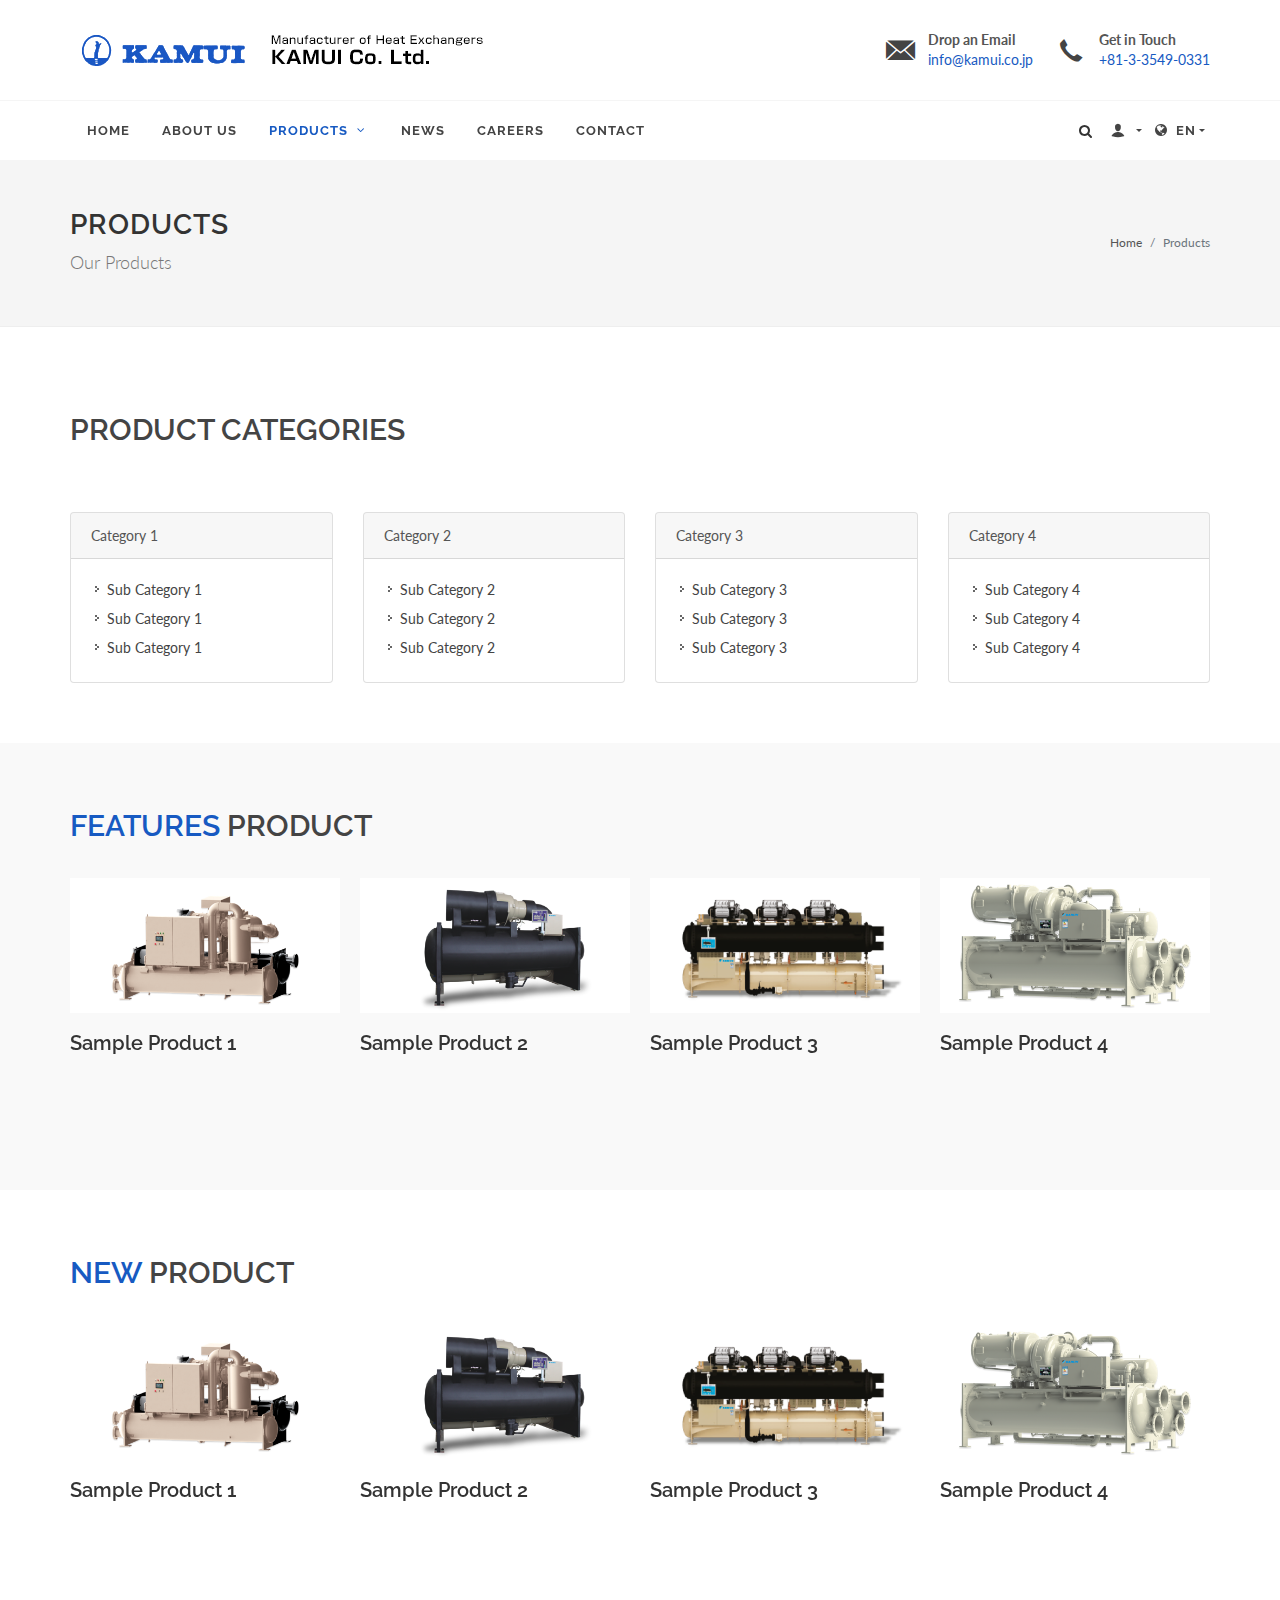
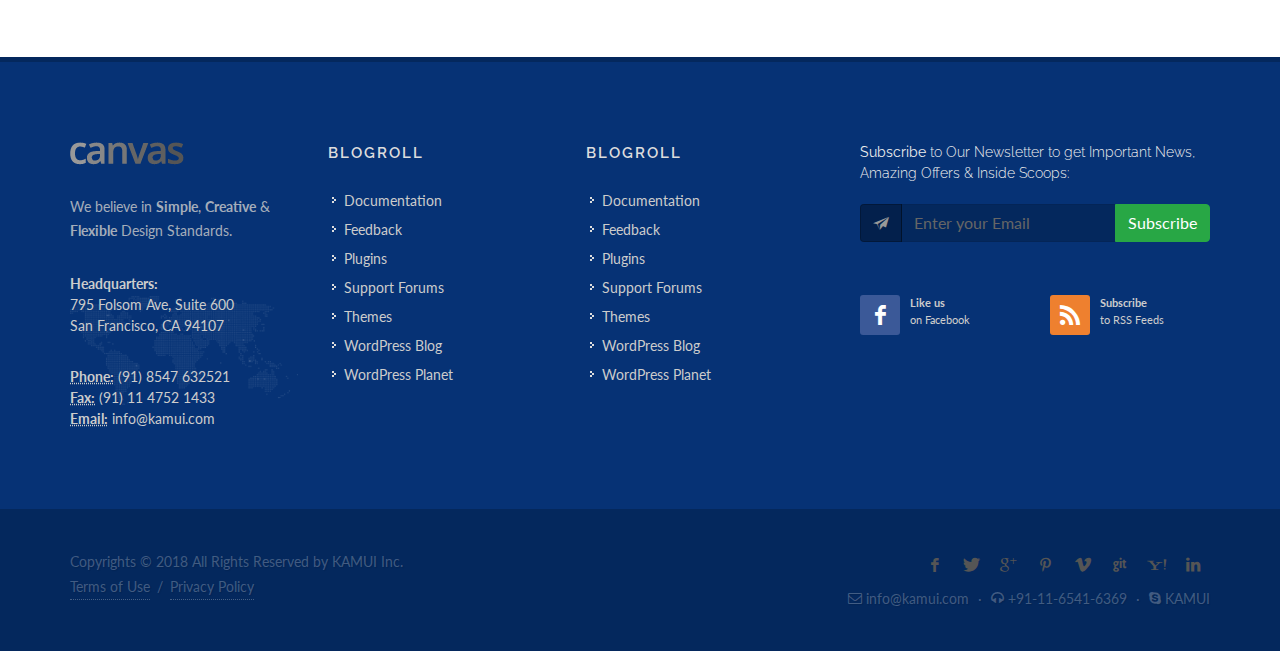
<file: products.html>
<!DOCTYPE html>
<html>

<head>
    <meta http-equiv="content-type" content="text/html; charset=utf-8" />
    <meta name="author" content="Kamui" />
    <!-- Stylesheets
    ============================================= -->
    <link href="https://fonts.googleapis.com/css?family=Lato:300,400,400i,700|Raleway:300,400,500,600,700|Crete+Round:400i" rel="stylesheet" type="text/css" />
    <link rel="stylesheet" href="css/bootstrap.css" type="text/css" />
    <link rel="stylesheet" href="style.css" type="text/css" />
    <link rel="stylesheet" href="css/swiper.css" type="text/css" />
    <link rel="stylesheet" href="css/dark.css" type="text/css" />
    <link rel="stylesheet" href="css/font-icons.css" type="text/css" />
    <link rel="stylesheet" href="css/animate.css" type="text/css" />
    <link rel="stylesheet" href="css/magnific-popup.css" type="text/css" />
    <link rel="stylesheet" href="css/responsive.css" type="text/css" />
    <link rel="stylesheet" href="custom.css" type="text/css" />
    <meta name="viewport" content="width=device-width, initial-scale=1" />
    <!-- Document Title
    ============================================= -->
    <title>PRODUCTS</title>
</head>

<body class="stretched no-transition">
    <!-- Document Wrapper
    ============================================= -->
    <div id="wrapper" class="clearfix">
        <!-- Header
        ============================================= -->
        <header id="header" class="sticky-style-2">

            <div class="container clearfix">

                <!-- Logo
                ============================================= -->
                <div id="logo">
                    <a href="index.html" class="standard-logo" data-dark-logo="images/logo-dark.png"><img src="images/logo.png" alt="Canvas Logo"></a>
                    <a href="index.html" class="retina-logo" data-dark-logo="images/logo-dark@2x.png"><img src="images/logo@2x.png" alt="Canvas Logo"></a>
                </div><!-- #logo end -->

                <ul class="header-extras">
                    <li>
                        <i class="i-plain icon-email3 nomargin"></i>
                        <div class="he-text">
                            Drop an Email
                            <span>info@kamui.co.jp</span>
                        </div>
                    </li>
                    <li>
                        <i class="i-plain icon-call nomargin"></i>
                        <div class="he-text">
                            Get in Touch
                            <span>+81-3-3549-0331</span>
                        </div>
                    </li>
                </ul>

            </div>

            <div id="header-wrap">

                <!-- Primary Navigation
                ============================================= -->
                <nav id="primary-menu" class="style-2 with-arrows">

                    <div class="container clearfix">

                        <div id="primary-menu-trigger"><i class="icon-reorder"></i></div>

                        <ul>
                            <li>
                                <a href="index.html">
                                    <div>Home</div>
                                </a>
                            </li>
                            <li>
                                <a href="about.html">
                                    <div>About Us</div>
                                </a>
                            </li>
                            <li class="mega-menu current">
                                <a href="products.html">
                                    <div>PRODUCTS</div>
                                </a>
                                <div class="mega-menu-content style-2 clearfix">
                                    <ul class="mega-menu-column col-lg-4">
                                        <li>
                                            <div class="widget clearfix">
                                                <h4 class="highlight-me">New Products</h4>
                                                <div class="widget-last-view">
                                                    <div class="spost clearfix">
                                                        <div class="entry-image">
                                                            <a href="product-single.html"><img src="images/sample/pro.jpg" alt="Image"></a>
                                                        </div>
                                                        <div class="entry-c">
                                                            <div class="entry-title">
                                                                <h4><a href="product-single.html">Sample Product 1</a></h4>
                                                            </div>
                                                        </div>
                                                    </div>
                                                    <div class="spost clearfix">
                                                        <div class="entry-image">
                                                            <a href="product-single.html"><img src="images/sample/pro.jpg" alt="Image"></a>
                                                        </div>
                                                        <div class="entry-c">
                                                            <div class="entry-title">
                                                                <h4><a href="product-single.html">Sample Product 2</a></h4>
                                                            </div>
                                                        </div>
                                                    </div>
                                                    <div class="spost clearfix">
                                                        <div class="entry-image">
                                                            <a href="product-single.html"><img src="images/sample/pro.jpg" alt="Image"></a>
                                                        </div>
                                                        <div class="entry-c">
                                                            <div class="entry-title">
                                                                <h4><a href="product-single.html">Sample Product 3</a></h4>
                                                            </div>
                                                        </div>
                                                    </div>
                                                </div>
                                            </div>
                                        </li>
                                    </ul>
                                    <ul class="mega-menu-column col-lg-4">
                                        <li>
                                            <div class="widget clearfix">
                                                <h4 class="highlight-me">Popular Products</h4>
                                                <div class="widget-last-view">
                                                    <div class="spost clearfix">
                                                        <div class="entry-image">
                                                            <a href="product-single.html"><img src="images/sample/pro.jpg" alt="Image"></a>
                                                        </div>
                                                        <div class="entry-c">
                                                            <div class="entry-title">
                                                                <h4><a href="product-single.html">Sample Product 1</a></h4>
                                                            </div>
                                                        </div>
                                                    </div>
                                                    <div class="spost clearfix">
                                                        <div class="entry-image">
                                                            <a href="product-single.html"><img src="images/sample/pro.jpg" alt="Image"></a>
                                                        </div>
                                                        <div class="entry-c">
                                                            <div class="entry-title">
                                                                <h4><a href="product-single.html">Sample Product 2</a></h4>
                                                            </div>
                                                        </div>
                                                    </div>
                                                    <div class="spost clearfix">
                                                        <div class="entry-image">
                                                            <a href="product-single.html"><img src="images/sample/pro.jpg" alt="Image"></a>
                                                        </div>
                                                        <div class="entry-c">
                                                            <div class="entry-title">
                                                                <h4><a href="product-single.html">Sample Product 3</a></h4>
                                                            </div>
                                                        </div>
                                                    </div>
                                                </div>
                                            </div>
                                        </li>
                                    </ul>
                                    <ul class="mega-menu-column col-lg-4 noleftborder">
                                        <li class="mega-menu-title">
                                            <a href="#">
                                                <div>Categories</div>
                                            </a>
                                            <ul>
                                                <li>
                                                    <a href="product-cat.html">
                                                        <div><i class="icon-check"></i>Shell and Tube</div>
                                                    </a>
                                                </li>
                                                <li>
                                                    <a href="product-cat.html">
                                                        <div><i class="icon-check"></i>Radiator type</div>
                                                    </a>
                                                </li>
                                                <li>
                                                    <a href="product-cat.html">
                                                        <div><i class="icon-check"></i>Plate type</div>
                                                    </a>
                                                </li>
                                                <li>
                                                    <a href="product-cat.html">
                                                        <div><i class="icon-check"></i>Automatic liquid temperature</div>
                                                    </a>
                                                </li>
                                            </ul>
                                        </li>
                                    </ul>
                                </div>
                            </li>
                            <li class="mega-menu">
                                <a href="news.html">
                                    <div>NEWS</div>
                                </a>
                            </li>
                            <li class="mega-menu">
                                <a href="careers.html">
                                    <div>CAREERS</div>
                                </a>
                            </li>
                            <li>
                                <a href="contact.html">
                                    <div>CONTACT</div>
                                </a>
                            </li>
                        </ul>

                        <ul id="top-language" class="nav">
                            <li class="nav-item dropdown">
                                <a class="dropdown-toggle" data-toggle="dropdown" href="#"><i class="icon-globe"></i>EN</a>
                                <ul class="dropdown-menu" role="menu">
                                    <a class="dropdown-item" href="#">Japan</a>
                                    <a class="dropdown-item" href="#">English</a>
                                    <a class="dropdown-item" href="#">VietNam</a>
                                </ul>
                            </li>
                        </ul>
                        <ul id="top-user" class="nav">
                            <li class="nav-item dropdown">
                                <a class="dropdown-toggle" data-toggle="dropdown" href="#"><i class="icon-user"></i></a>
                                <ul class="dropdown-menu" role="menu">
                                    <a class="dropdown-item" href="login.html">Login</a>
                                </ul>
                            </li>
                        </ul>

                        <!-- Top Search
                        ============================================= -->
                        <div id="top-search">
                            <a href="#" id="top-search-trigger"><i class="icon-search3"></i><i class="icon-line-cross"></i></a>
                            <form action="search.html" method="get">
                                <input type="text" name="q" class="form-control" value="" placeholder="Type &amp; Hit Enter..">
                            </form>
                        </div><!-- #top-search end -->

                    </div>

                </nav>
                <!-- #primary-menu end -->

            </div>
        </header>
        <!-- #header end -->
        <!-- Page Title
        ============================================= -->
        <section id="page-title" class="page-title">
            <div class="container clearfix">
                <h1>Products</h1>
                <span>Our Products</span>
                <ol class="breadcrumb">
                    <li class="breadcrumb-item">
                        <a href="index.html">Home</a>
                    </li>
                    <li class="breadcrumb-item active" aria-current="page">Products</li>
                </ol>
            </div>
        </section>
        <!-- #page-title end -->
        <section id="content">
            <div class="content-wrap">

                <!-- PRODUCT CATEGORY -->
                <div id="product-categories" class="">
                    <div class="container clearfix">
                        <div class="">
                            <h2>PRODUCT CATEGORIES</h2>
                        </div>
                        
                        <div class="row">
                            <div class="col-6 col-sm-6 col-md-4 col-lg-3 topmargin-sm">
                                <div class="card">
                                    <div class="card-header">Category 1</div>
                                    <div class="card-body widget_links">
                                        <ul>
                                            <li><a href="product-cat.html"><div>Sub Category 1</div></a></li>
                                            <li><a href="product-cat.html"><div>Sub Category 1</div></a></li>
                                            <li><a href="product-cat.html"><div>Sub Category 1</div></a></li>
                                        </ul>
                                    </div>
                                </div> 
                            </div>
                            <div class="col-6 col-sm-6 col-md-4 col-lg-3 topmargin-sm">
                                <div class="card">
                                    <div class="card-header">Category 2</div>
                                    <div class="card-body widget_links">
                                        <ul>
                                            <li><a href="product-cat.html"><div>Sub Category 2</div></a></li>
                                            <li><a href="product-cat.html"><div>Sub Category 2</div></a></li>
                                            <li><a href="product-cat.html"><div>Sub Category 2</div></a></li>
                                        </ul>
                                    </div>
                                </div> 
                            </div>
                            <div class="col-6 col-sm-6 col-md-4 col-lg-3 topmargin-sm">
                                <div class="card">
                                    <div class="card-header">Category 3</div>
                                    <div class="card-body widget_links">
                                        <ul>
                                            <li><a href="product-cat.html"><div>Sub Category 3</div></a></li>
                                            <li><a href="product-cat.html"><div>Sub Category 3</div></a></li>
                                            <li><a href="product-cat.html"><div>Sub Category 3</div></a></li>
                                        </ul>
                                    </div>
                                </div> 
                            </div>
                            <div class="col-6 col-sm-6 col-md-4 col-lg-3 topmargin-sm">
                                <div class="card">
                                    <div class="card-header">Category 4</div>
                                    <div class="card-body widget_links">
                                        <ul>
                                            <li><a href="product-cat.html"><div>Sub Category 4</div></a></li>
                                            <li><a href="product-cat.html"><div>Sub Category 4</div></a></li>
                                            <li><a href="product-cat.html"><div>Sub Category 4</div></a></li>
                                        </ul>
                                    </div>
                                </div> 
                            </div>
                        </div>

                    </div>
                </div>
                <!-- #PRODUCT CATEGORY -->
                
                <!-- FEATURES PRODUCT -->
                <div id="features-product" class="section">
                    <div class="container clearfix">
                        <div class="">
                            <h2><span>FEATURES</span> PRODUCT</h2>
                        </div>
                        <div class="col_full">
                            <div id="oc-products" class="owl-carousel products-carousel carousel-widget" data-margin="20" data-nav="true" data-pagi="false" data-items-xs="1" data-items-sm="2" data-items-md="3" data-items-lg="4">
                                <div class="oc-item">
                                    <div class="product clearfix">
                                        <div class="product-image">
                                            <a href="product-single.html"><img src="images/sample/sample-product-1.png" alt="Sample Product 1"></a>
                                        </div>
                                        <div class="product-desc">
                                            <div class="product-title">
                                                <h3><a href="product-single.html">Sample Product 1</a></h3>
                                            </div>
                                        </div>
                                    </div>
                                </div>
                                <div class="oc-item">
                                    <div class="product clearfix">
                                        <div class="product-image">
                                            <a href="product-single.html"><img src="images/sample/sample-product-2.png" alt="Sample Product 2"></a>
                                        </div>
                                        <div class="product-desc">
                                            <div class="product-title">
                                                <h3><a href="product-single.html">Sample Product 2</a></h3>
                                            </div>
                                        </div>
                                    </div>
                                </div>
                                <div class="oc-item">
                                    <div class="product clearfix">
                                        <div class="product-image">
                                            <a href="product-single.html"><img src="images/sample/sample-product-3.png" alt="Sample Product 3"></a>
                                        </div>
                                        <div class="product-desc">
                                            <div class="product-title">
                                                <h3><a href="product-single.html">Sample Product 3</a></h3>
                                            </div>
                                        </div>
                                    </div>
                                </div>
                                <div class="oc-item">
                                    <div class="product clearfix">
                                        <div class="product-image">
                                            <a href="product-single.html"><img src="images/sample/sample-product-4.png" alt="Sample Product 4"></a>
                                        </div>
                                        <div class="product-desc">
                                            <div class="product-title">
                                                <h3><a href="product-single.html">Sample Product 4</a></h3>
                                            </div>
                                        </div>
                                    </div>
                                </div>
                                <div class="oc-item">
                                    <div class="product clearfix">
                                        <div class="product-image">
                                            <a href="product-single.html"><img src="images/sample/sample-product-3.png" alt="Sample Product 3"></a>
                                        </div>
                                        <div class="product-desc">
                                            <div class="product-title">
                                                <h3><a href="product-single.html">Sample Product 3</a></h3>
                                            </div>
                                        </div>
                                    </div>
                                </div>
                                <div class="oc-item">
                                    <div class="product clearfix">
                                        <div class="product-image">
                                            <a href="product-single.html"><img src="images/sample/sample-product-4.png" alt="Sample Product 4"></a>
                                        </div>
                                        <div class="product-desc">
                                            <div class="product-title">
                                                <h3><a href="product-single.html">Sample Product 4</a></h3>
                                            </div>
                                        </div>
                                    </div>
                                </div>
                            </div>
                        </div>
                    </div>
                </div>
                <!-- #FEATURES PRODUCT -->
                <!-- NEW PRODUCT -->
                <div id="new-product" class="">
                    <div class="container clearfix">
                        <div class="">
                            <h2><span>NEW</span> PRODUCT</h2>
                        </div>
                        <div class="col_full">
                            <div id="oc-products" class="owl-carousel products-carousel carousel-widget" data-margin="20" data-nav="true" data-pagi="false" data-items-xs="1" data-items-sm="2" data-items-md="3" data-items-lg="4">
                                <div class="oc-item">
                                    <div class="product clearfix">
                                        <div class="product-image">
                                            <a href="product-single.html"><img src="images/sample/sample-product-1.png" alt="Sample Product 1"></a>
                                        </div>
                                        <div class="product-desc">
                                            <div class="product-title">
                                                <h3><a href="product-single.html">Sample Product 1</a></h3>
                                            </div>
                                        </div>
                                    </div>
                                </div>
                                <div class="oc-item">
                                    <div class="product clearfix">
                                        <div class="product-image">
                                            <a href="product-single.html"><img src="images/sample/sample-product-2.png" alt="Sample Product 2"></a>
                                        </div>
                                        <div class="product-desc">
                                            <div class="product-title">
                                                <h3><a href="product-single.html">Sample Product 2</a></h3>
                                            </div>
                                        </div>
                                    </div>
                                </div>
                                <div class="oc-item">
                                    <div class="product clearfix">
                                        <div class="product-image">
                                            <a href="product-single.html"><img src="images/sample/sample-product-3.png" alt="Sample Product 3"></a>
                                        </div>
                                        <div class="product-desc">
                                            <div class="product-title">
                                                <h3><a href="product-single.html">Sample Product 3</a></h3>
                                            </div>
                                        </div>
                                    </div>
                                </div>
                                <div class="oc-item">
                                    <div class="product clearfix">
                                        <div class="product-image">
                                            <a href="product-single.html"><img src="images/sample/sample-product-4.png" alt="Sample Product 4"></a>
                                        </div>
                                        <div class="product-desc">
                                            <div class="product-title">
                                                <h3><a href="product-single.html">Sample Product 4</a></h3>
                                            </div>
                                        </div>
                                    </div>
                                </div>
                                <div class="oc-item">
                                    <div class="product clearfix">
                                        <div class="product-image">
                                            <a href="product-single.html"><img src="images/sample/sample-product-3.png" alt="Sample Product 3"></a>
                                        </div>
                                        <div class="product-desc">
                                            <div class="product-title">
                                                <h3><a href="product-single.html">Sample Product 3</a></h3>
                                            </div>
                                        </div>
                                    </div>
                                </div>
                                <div class="oc-item">
                                    <div class="product clearfix">
                                        <div class="product-image">
                                            <a href="product-single.html"><img src="images/sample/sample-product-4.png" alt="Sample Product 4"></a>
                                        </div>
                                        <div class="product-desc">
                                            <div class="product-title">
                                                <h3><a href="product-single.html">Sample Product 4</a></h3>
                                            </div>
                                        </div>
                                    </div>
                                </div>
                            </div>
                        </div>
                    </div>
                </div>
                <!-- #NEW PRODUCT -->

            </div>
        </section>
        <!-- Footer
        ============================================= -->
        <footer id="footer" class="dark">
            <div class="container">
                <!-- Footer Widgets
                ============================================= -->
                <div class="footer-widgets-wrap clearfix">
                    <div class="col_two_third">
                        <div class="col_one_third">
                            <div class="widget clearfix">
                                <img src="images/footer-widget-logo.png" alt="" class="footer-logo">
                                <p>We believe in <strong>Simple</strong>, <strong>Creative</strong> &amp; <strong>Flexible</strong> Design Standards.</p>
                                <div style="background: url('images/world-map.png') no-repeat center center; background-size: 100%;">
                                    <address>
                                        <strong>Headquarters:</strong>
                                        <br> 795 Folsom Ave, Suite 600
                                        <br> San Francisco, CA 94107
                                        <br>
                                    </address>
                                    <abbr title="Phone Number"><strong>Phone:</strong></abbr> (91) 8547 632521
                                    <br>
                                    <abbr title="Fax"><strong>Fax:</strong></abbr> (91) 11 4752 1433
                                    <br>
                                    <abbr title="Email Address"><strong>Email:</strong></abbr> info@kamui.com
                                </div>
                            </div>
                        </div>
                        <div class="col_one_third">
                            <div class="widget widget_links clearfix">
                                <h4>Blogroll</h4>
                                <ul>
                                    <li><a href="http://codex.wordpress.org/">Documentation</a></li>
                                    <li><a href="http://wordpress.org/support/forum/requests-and-feedback">Feedback</a></li>
                                    <li><a href="http://wordpress.org/extend/plugins/">Plugins</a></li>
                                    <li><a href="http://wordpress.org/support/">Support Forums</a></li>
                                    <li><a href="http://wordpress.org/extend/themes/">Themes</a></li>
                                    <li><a href="http://wordpress.org/news/">WordPress Blog</a></li>
                                    <li><a href="http://planet.wordpress.org/">WordPress Planet</a></li>
                                </ul>
                            </div>
                        </div>
                        <div class="col_one_third col_last">
                            <div class="widget widget_links clearfix">
                                <h4>Blogroll</h4>
                                <ul>
                                    <li><a href="http://codex.wordpress.org/">Documentation</a></li>
                                    <li><a href="http://wordpress.org/support/forum/requests-and-feedback">Feedback</a></li>
                                    <li><a href="http://wordpress.org/extend/plugins/">Plugins</a></li>
                                    <li><a href="http://wordpress.org/support/">Support Forums</a></li>
                                    <li><a href="http://wordpress.org/extend/themes/">Themes</a></li>
                                    <li><a href="http://wordpress.org/news/">WordPress Blog</a></li>
                                    <li><a href="http://planet.wordpress.org/">WordPress Planet</a></li>
                                </ul>
                            </div>
                        </div>
                    </div>
                    <div class="col_one_third col_last">
                        <div class="widget subscribe-widget clearfix">
                            <h5><strong>Subscribe</strong> to Our Newsletter to get Important News, Amazing Offers &amp; Inside Scoops:</h5>
                            <div class="widget-subscribe-form-result"></div>
                            <form id="widget-subscribe-form" action="include/subscribe.php" role="form" method="post" class="nobottommargin">
                                <div class="input-group divcenter">
                                    <div class="input-group-prepend">
                                        <div class="input-group-text"><i class="icon-email2"></i></div>
                                    </div>
                                    <input type="email" id="widget-subscribe-form-email" name="widget-subscribe-form-email" class="form-control required email" placeholder="Enter your Email">
                                    <div class="input-group-append">
                                        <button class="btn btn-success" type="submit">Subscribe</button>
                                    </div>
                                </div>
                            </form>
                        </div>
                        <div class="widget clearfix" style="margin-bottom: -20px;">
                            <div class="row">
                                <div class="col-lg-6 clearfix bottommargin-sm">
                                    <a href="#" class="social-icon si-dark si-colored si-facebook nobottommargin" style="margin-right: 10px;">
                                        <i class="icon-facebook"></i>
                                        <i class="icon-facebook"></i>
                                    </a>
                                    <a href="#"><small style="display: block; margin-top: 3px;"><strong>Like us</strong><br>on Facebook</small></a>
                                </div>
                                <div class="col-lg-6 clearfix">
                                    <a href="#" class="social-icon si-dark si-colored si-rss nobottommargin" style="margin-right: 10px;">
                                        <i class="icon-rss"></i>
                                        <i class="icon-rss"></i>
                                    </a>
                                    <a href="#"><small style="display: block; margin-top: 3px;"><strong>Subscribe</strong><br>to RSS Feeds</small></a>
                                </div>
                            </div>
                        </div>
                    </div>
                </div>
                <!-- .footer-widgets-wrap end -->
            </div>
            <!-- Copyrights
            ============================================= -->
            <div id="copyrights">
                <div class="container clearfix">
                    <div class="col_half">
                        Copyrights &copy; 2018 All Rights Reserved by KAMUI Inc.
                        <br>
                        <div class="copyright-links"><a href="#">Terms of Use</a> / <a href="#">Privacy Policy</a></div>
                    </div>
                    <div class="col_half col_last tright">
                        <div class="fright clearfix">
                            <a href="#" class="social-icon si-small si-borderless si-facebook">
                                <i class="icon-facebook"></i>
                                <i class="icon-facebook"></i>
                            </a>
                            <a href="#" class="social-icon si-small si-borderless si-twitter">
                                <i class="icon-twitter"></i>
                                <i class="icon-twitter"></i>
                            </a>
                            <a href="#" class="social-icon si-small si-borderless si-gplus">
                                <i class="icon-gplus"></i>
                                <i class="icon-gplus"></i>
                            </a>
                            <a href="#" class="social-icon si-small si-borderless si-pinterest">
                                <i class="icon-pinterest"></i>
                                <i class="icon-pinterest"></i>
                            </a>
                            <a href="#" class="social-icon si-small si-borderless si-vimeo">
                                <i class="icon-vimeo"></i>
                                <i class="icon-vimeo"></i>
                            </a>
                            <a href="#" class="social-icon si-small si-borderless si-github">
                                <i class="icon-github"></i>
                                <i class="icon-github"></i>
                            </a>
                            <a href="#" class="social-icon si-small si-borderless si-yahoo">
                                <i class="icon-yahoo"></i>
                                <i class="icon-yahoo"></i>
                            </a>
                            <a href="#" class="social-icon si-small si-borderless si-linkedin">
                                <i class="icon-linkedin"></i>
                                <i class="icon-linkedin"></i>
                            </a>
                        </div>
                        <div class="clear"></div>
                        <i class="icon-envelope2"></i> info@kamui.com <span class="middot">&middot;</span> <i class="icon-headphones"></i> +91-11-6541-6369 <span class="middot">&middot;</span> <i class="icon-skype2"></i> KAMUI
                    </div>
                </div>
            </div>
            <!-- #copyrights end -->
        </footer>
        <!-- #footer end -->
    </div>
    <!-- #wrapper end -->
    <!-- Go To Top
    ============================================= -->
    <div id="gotoTop" class="icon-angle-up"></div>
    <!-- External JavaScripts
    ============================================= -->
    <script src="js/jquery.js"></script>
    <script src="js/plugins.js"></script>
    <!-- Google Map JavaScripts
    ============================================= -->
    <script src="https://maps.google.com/maps/api/js?key=AIzaSyDMxJ92oBkSnVNHFX3R8XhtYQPEgk1_IiI"></script>
    <script src="js/jquery.gmap.js"></script>
    <!-- Footer Scripts
    ============================================= -->
    <script src="js/functions.js"></script>
</body>

</html>
</file>
<file: style.css>
/*-----------------------------------------------------------------------------------

	Theme Name: Canvas
	Theme URI: http://themes.semicolonweb.com/html/canvas
	Description: The Multi-Purpose Template
	Author: SemiColonWeb
	Author URI: http://themeforest.net/user/semicolonweb
	Version: 5.2.1

-----------------------------------------------------------------------------------*/

/* ----------------------------------------------------------------

	- Basic
	- Typography
	- Basic Layout Styles
	- Helper Classes
	- Sections
	- Columns & Grids
	- Flex Slider
	- Swiper Slider
	- Top Bar
	- Header
		- Logo
		- Primary Menu
		- Mega Menu
		- Top Search
		- Top Cart
		- Sticky Header
		- Page Menu
		- Side Header
	- Side Panel
	- Slider
	- Page Title
	- Content
	- Portfolio
	- Blog
	- Shop
	- Events
	- Shortcodes
		- Countdown
		- Buttons
		- Promo Boxes
		- Featured Boxes
		- Process Steps
		- Styled Icons
		- Toggles
		- Accordions
		- Tabs
		- Side Navigation
		- FAQ List
		- Clients
		- Testimonials
		- Team
		- Pricing Boxes
		- Counter
		- Animated Rounded Skills
		- Skills Bar
		- Dropcaps & Highlights
		- Quotes & Blockquotes
		- Text Rotater
	- Owl Carousel
	- Overlays
	- Forms
	- Google Maps
	- Heading Styles
	- Divider
	- Magazine Specific Classes
	- Go To Top
	- Error 404
	- Landing Pages
	- Preloaders
	- Toastr Notifications
	- Footer
	- Widgets
		- Tag Cloud
		- Links
		- Testimonial & Twitter
		- Quick Contact Form
		- Newsletter
		- Twitter Feed
		- Navigation Tree
	- Wedding
	- Bootstrap Specific
	- Cookie Notification
	- Stretched Layout
	- Page Transitions
	- Youtube Video Backgrounds

---------------------------------------------------------------- */


/* ----------------------------------------------------------------
	Bootstrap Adjustments
-----------------------------------------------------------------*/

@media (min-width: 576px) {
	.container { max-width: 540px; }
}

@media (min-width: 768px) {
	.container { max-width: 750px; }
}

@media (min-width: 992px) {
	.container { max-width: 970px; }
}

@media (min-width: 1200px) {
	.container { max-width: 1170px; }
}


body,
.dropdown-menu { font-size: 0.875rem; }


/* ----------------------------------------------------------------
	Basic
-----------------------------------------------------------------*/

dl, dt, dd, ol, ul, li {
	margin: 0;
	padding: 0;
}

.clear {
	clear: both;
	display: block;
	font-size: 0px;
	height: 0px;
	line-height: 0;
	width: 100%;
	overflow:hidden;
}

::selection {
	background: #175AC2;
	color: #FFF;
	text-shadow: none;
}

::-moz-selection {
	background: #175AC2; /* Firefox */
	color: #FFF;
	text-shadow: none;
}

::-webkit-selection {
	background: #175AC2; /* Safari */
	color: #FFF;
	text-shadow: none;
}

:active,
:focus { outline: none !important; }


/* ----------------------------------------------------------------
	Typography
-----------------------------------------------------------------*/


body {
	line-height: 1.5;
	color: #555;
	font-family: 'Lato', sans-serif;
}

a {
	text-decoration: none !important;
	color: #175AC2;
}

a:hover { color: #222; }

a img { border: none; }

img { max-width: 100%; }

iframe { border: none !important; }


/* ----------------------------------------------------------------
	Basic Layout Styles
-----------------------------------------------------------------*/


h1,
h2,
h3,
h4,
h5,
h6 {
	color: #444;
	font-weight: 600;
	line-height: 1.5;
	margin: 0 0 30px 0;
	font-family: 'Raleway', sans-serif;
}

h5,
h6 { margin-bottom: 20px; }

h1 { font-size: 36px; }

h2 { font-size: 30px; }

h3 { font-size: 24px; }

h4 { font-size: 18px; }

h5 { font-size: 14px; }

h6 { font-size: 12px; }

h4 { font-weight: 600; }

h5,
h6 { font-weight: bold; }

h1 > span:not(.nocolor):not(.badge),
h2 > span:not(.nocolor):not(.badge),
h3 > span:not(.nocolor):not(.badge),
h4 > span:not(.nocolor):not(.badge),
h5 > span:not(.nocolor):not(.badge),
h6 > span:not(.nocolor):not(.badge) { color: #175AC2; }

p,
pre,
ul,
ol,
dl,
dd,
blockquote,
address,
table,
fieldset,
form { margin-bottom: 30px; }

small { font-family: 'Lato', sans-serif; }


/* ----------------------------------------------------------------
	Helper Classes
-----------------------------------------------------------------*/


.uppercase { text-transform: uppercase !important; }

.lowercase { text-transform: lowercase !important; }

.capitalize { text-transform: capitalize !important; }

.nott { text-transform: none !important; }

.tright { text-align: right !important; }

.tleft { text-align: left !important; }

.fright { float: right !important; }

.fleft { float: left !important; }

.fnone { float: none !important; }

.ohidden {
	position: relative;
	overflow: hidden !important;
}

#wrapper {
	position: relative;
	float: none;
	width: 1220px;
	margin: 0 auto;
	background-color: #FFF;
	box-shadow: 0 0 10px rgba(0,0,0,0.1);
	-moz-box-shadow: 0 0 10px rgba(0,0,0,0.1);
	-webkit-box-shadow: 0 0 10px rgba(0,0,0,0.1);
}

.line,
.double-line {
	clear: both;
	position: relative;
	width: 100%;
	margin: 60px 0;
	border-top: 1px solid #EEE;
}

.line.line-sm { margin: 30px 0; }

span.middot {
	display: inline-block;
	margin: 0 5px;
}

.double-line { border-top: 3px double #E5E5E5; }

.emptydiv {
	display: block !important;
	position: relative !important;
}

.allmargin { margin: 50px !important; }

.leftmargin { margin-left: 50px !important; }

.rightmargin { margin-right: 50px !important; }

.topmargin { margin-top: 50px !important; }

.bottommargin { margin-bottom: 50px !important; }

.clear-bottommargin { margin-bottom: -50px !important; }

.allmargin-sm { margin: 30px !important; }

.leftmargin-sm { margin-left: 30px !important; }

.rightmargin-sm { margin-right: 30px !important; }

.topmargin-sm { margin-top: 30px !important; }

.bottommargin-sm { margin-bottom: 30px !important; }

.clear-bottommargin-sm { margin-bottom: -30px !important; }

.allmargin-lg { margin: 80px !important; }

.leftmargin-lg { margin-left: 80px !important; }

.rightmargin-lg { margin-right: 80px !important; }

.topmargin-lg { margin-top: 80px !important; }

.bottommargin-lg { margin-bottom: 80px !important; }

.clear-bottommargin-lg { margin-bottom: -80px !important; }

.nomargin {margin: 0 !important; }

.noleftmargin { margin-left: 0 !important; }

.norightmargin { margin-right: 0 !important; }

.notopmargin { margin-top: 0 !important; }

.nobottommargin { margin-bottom: 0 !important; }

.header-stick { margin-top: -50px !important; }

.content-wrap .header-stick { margin-top: -80px !important; }

.footer-stick { margin-bottom: -50px !important; }

.content-wrap .footer-stick { margin-bottom: -80px !important; }

.noborder { border: none !important; }

.noleftborder { border-left: none !important; }

.norightborder { border-right: none !important; }

.notopborder { border-top: none !important; }

.nobottomborder { border-bottom: none !important; }

.noradius { -webkit-border-radius: 0 !important; -moz-border-radius: 0 !important; -ms-border-radius: 0 !important; -o-border-radius: 0 !important; border-radius: 0 !important; }

.col-padding { padding: 60px; }

.nopadding { padding: 0 !important; }

.noleftpadding { padding-left: 0 !important; }

.norightpadding { padding-right: 0 !important; }

.notoppadding { padding-top: 0 !important; }

.nobottompadding { padding-bottom: 0 !important; }

.noabsolute { position: relative !important; }

.noshadow { box-shadow: none !important; }

.notextshadow { text-shadow: none !important; }

.hidden { display: none !important; }

.nothidden { display: block !important; }

.inline-block {
	float: none !important;
	display: inline-block !important;
}

.center { text-align: center !important; }

.divcenter {
	position: relative !important;
	float: none !important;
	margin-left: auto !important;
	margin-right: auto !important;
}

.bgcolor,
.bgcolor #header-wrap { background-color: #175AC2 !important; }

.color { color: #175AC2 !important; }

.border-color { border-color: #175AC2 !important; }

.nobg { background: none !important; }

.nobgcolor { background-color: transparent !important; }

.t300 { font-weight: 300 !important; }

.t400 { font-weight: 400 !important; }

.t500 { font-weight: 500 !important; }

.t600 { font-weight: 600 !important; }

.t700 { font-weight: 700 !important; }

.ls0 { letter-spacing: 0px !important; }

.ls1 { letter-spacing: 1px !important; }

.ls2 { letter-spacing: 2px !important; }

.ls3 { letter-spacing: 3px !important; }

.ls4 { letter-spacing: 4px !important; }

.ls5 { letter-spacing: 5px !important; }

.noheight { height: 0 !important; }

.nolineheight { line-height: 0 !important; }

.font-body { font-family: 'Lato', sans-serif; }

.font-primary { font-family: 'Raleway', sans-serif; }

.font-secondary { font-family: 'Crete Round', serif; }

.bgicon {
	display: block;
	position: absolute;
	bottom: -60px;
	right: -50px;
	font-size: 210px;
	color: rgba(0,0,0,0.1);
}

.imagescale,
.imagescalein {
	display: block;
	overflow: hidden;
}

.imagescale img,
.imagescalein img {
	-webkit-transform: scale(1.1);
	transform: scale(1.1);
	-webkit-transition: all 1s ease;
	transition: all 1s ease;
}

.imagescale:hover img {
	-webkit-transform: scale(1);
	transform: scale(1);
}

.imagescalein img {
	-webkit-transform: scale(1);
	transform: scale(1);
}

.imagescalein:hover img {
	-webkit-transform: scale(1.1);
	transform: scale(1.1);
}

.grayscale {
	filter: brightness(80%) grayscale(1) contrast(90%);
	-webkit-filter: brightness(80%) grayscale(1) contrast(90%);
	-moz-filter: brightness(80%) grayscale(1) contrast(90%);
	-o-filter: brightness(80%) grayscale(1) contrast(90%);
	-ms-filter: brightness(80%) grayscale(1) contrast(90%);
	transition: 1s filter ease;
	-webkit-transition: 1s -webkit-filter ease;
	-moz-transition: 1s -moz-filter ease;
	-ms-transition: 1s -ms-filter ease;
	-o-transition: 1s -o-filter ease;
}

.grayscale:hover {
	filter: brightness(100%) grayscale(0);
	-webkit-filter: brightness(100%) grayscale(0);
	-moz-filter: brightness(100%) grayscale(0);
	-o-filter: brightness(100%) grayscale(0);
	-ms-filter: brightness(100%) grayscale(0);
}

/* MOVING BG -  TESTIMONIALS */
.bganimate {
	-webkit-animation:BgAnimated 30s infinite linear;
	 -moz-animation:BgAnimated 30s infinite linear;
		-ms-animation:BgAnimated 30s infinite linear;
		 -o-animation:BgAnimated 30s infinite linear;
			animation:BgAnimated 30s infinite linear;
}
 @-webkit-keyframes BgAnimated {
	from  {background-position:0 0;}
	to    {background-position:0 400px;}
	}
 @-moz-keyframes BgAnimated {
	from  {background-position:0 0;}
	to    {background-position:0 400px;}
	}
 @-ms-keyframes BgAnimated {
	from  {background-position:0 0;}
	to    {background-position:0 400px;}
	}
 @-o-keyframes BgAnimated {
	from  {background-position:0 0;}
	to    {background-position:0 400px;}
	}
 @keyframes BgAnimated {
	from  {background-position:0 0;}
	to    {background-position:0 400px;}
	}


.input-block-level {
	display: block;
	width: 100% !important;
	min-height: 30px;
	-webkit-box-sizing: border-box;
	-moz-box-sizing: border-box;
	box-sizing: border-box;
}

.vertical-middle {
	height: auto !important;
	left: 0;
	max-width: none !important;
	z-index: 2;
}

.vertical-middle + .video-wrap { z-index: 1 !important; }

.magnific-max-width .mfp-content { max-width: 800px; }


/* ----------------------------------------------------------------
	Sections
-----------------------------------------------------------------*/


.section {
	position: relative;
	margin: 60px 0;
	padding: 60px 0;
	background-color: #F9F9F9;
	overflow: hidden;
}

.parallax {
	background-color: transparent;
	background-attachment: fixed;
	background-position: 50% 0;
	background-repeat: no-repeat;
	overflow: hidden;
}

.mobile-parallax,
.video-placeholder {
	background-size: cover !important;
	background-attachment: scroll !important;
	background-position: center center !important;
}

.section .container { z-index: 2; }

.section .container + .video-wrap { z-index: 1; }

.revealer-image {
	position: relative;
	bottom: -100px;
	transition: bottom .3s ease-in-out;
	-webkit-transition: bottom .3s ease-in-out;
	-o-transition: bottom .3s ease-in-out;
}

.section:hover .revealer-image { bottom: -50px; }


/* ----------------------------------------------------------------
	Columns & Grids
-----------------------------------------------------------------*/


.col_full { width: 100%; }
.col_half,
.postcontent.bothsidebar { width: 48%; }
.col_one_third { width: 30.63%; }
.col_two_third { width: 65.33%; }
.col_one_fourth,
.sidebar { width: 22%; }
.col_three_fourth,
.postcontent { width: 74%; }
.col_one_fifth { width: 16.8%; }
.col_two_fifth { width: 37.6%; }
.col_three_fifth { width: 58.4%; }
.col_four_fifth { width: 79.2%; }
.col_one_sixth { width: 13.33%; }
.col_five_sixth { width: 82.67%; }
body.stretched .container-fullwidth {
	position: relative;
	padding: 0 60px;
	width: 100%;
}

.postcontent,
.sidebar,
.col_full,
.col_half,
.col_one_third,
.col_two_third,
.col_three_fourth,
.col_one_fourth,
.col_one_fifth,
.col_two_fifth,
.col_three_fifth,
.col_four_fifth,
.col_one_sixth,
.col_five_sixth {
	display: block;
	position: relative;
	margin-right: 4%;
	margin-bottom: 50px;
	float: left;
}

.col_full {
	clear: both;
	float: none;
	margin-right: 0;
}

.postcontent.col_last,
.sidebar.col_last { float: right; }

.col_last {
	margin-right: 0 !important;
	clear: right;
}


/* ----------------------------------------------------------------
	Flex Slider
-----------------------------------------------------------------*/


.fslider,
.fslider .flexslider,
.fslider .slider-wrap,
.fslider .slide,
.fslider .slide > a,
.fslider .slide > img,
.fslider .slide > a > img {
	position: relative;
	display: block;
	width: 100%;
	height: auto;
	overflow: hidden;
	-webkit-backface-visibility: hidden;
}

.fslider { min-height: 32px; }


.flex-container a:active,
.flexslider a:active,
.flex-container a:focus,
.flexslider a:focus  { outline: none; border: none; }
.slider-wrap,
.flex-control-nav,
.flex-direction-nav {margin: 0; padding: 0; list-style: none; border: none;}

.flexslider {position: relative;margin: 0; padding: 0;}
.flexslider .slider-wrap > .slide {display: none; -webkit-backface-visibility: hidden;}
.flexslider .slider-wrap img {width: 100%; display: block;}
.flex-pauseplay span {text-transform: capitalize;}

.slider-wrap:after {content: "."; display: block; clear: both; visibility: hidden; line-height: 0; height: 0;}
html[xmlns] .slider-wrap {display: block;}
* html .slider-wrap {height: 1%;}

.no-js .slider-wrap > .slide:first-child {display: block;}

.flex-viewport {
	max-height: 2000px;
	-webkit-transition: all 1s ease;
	-o-transition: all 1s ease;
	transition: all 1s ease;
}

.flex-control-nav {
	position: absolute;
	z-index: 10;
	text-align: center;
	top: 14px;
	right: 10px;
	margin: 0;
}

.flex-control-nav li {
	float: left;
	display: block;
	margin: 0 3px;
	width: 10px;
	height: 10px;
}

.flex-control-nav li a {
	display: block;
	cursor: pointer;
	text-indent: -9999px;
	width: 10px !important;
	height: 10px !important;
	border: 1px solid #FFF;
	border-radius: 50%;
	transition: all .3s ease-in-out;
	-webkit-transition: all .3s ease-in-out;
	-o-transition: all .3s ease-in-out;
}

.flex-control-nav li:hover a,
.flex-control-nav li a.flex-active { background-color: #FFF; }


/* ----------------------------------------------------------------
	Top Bar
-----------------------------------------------------------------*/


#top-bar {
	position: relative;
	border-bottom: 1px solid #EEE;
	height: 45px;
	line-height: 44px;
	font-size: 13px;
}


#top-bar .col_half { width: auto; }


/* Top Links
---------------------------------*/


.top-links {
	position: relative;
	float: left;
}

.top-links ul {
	margin: 0;
	list-style: none;
}

.top-links ul li {
	float: left;
	position: relative;
	height: 44px;
	border-left: 1px solid #EEE;
}

.top-links ul li:first-child,
.top-links ul ul li { border-left: 0 !important; }

.top-links li > a {
	display: block;
	padding: 0 12px;
	font-size: 12px;
	font-weight: 700;
	text-transform: uppercase;
	height: 44px;
	color: #666;
}

.top-links li i { vertical-align: top; }

.top-links li i.icon-angle-down { margin: 0 0 0 5px !important; }

.top-links li i:first-child { margin-right: 3px; }

.top-links li.full-icon i {
	top: 2px;
	font-size: 14px;
	margin: 0;
}

.top-links li:hover { background-color: #EEE; }

.top-links ul ul,
.top-links ul div.top-link-section {
	display: none;
	pointer-events: none;
	position: absolute;
	z-index: 210;
	line-height: 1.5;
	background: #FFF;
	border: 0;
	top: 44px;
	left: 0;
	width: 140px;
	margin: 0;
	border-top: 1px solid #175AC2;
	border-bottom: 1px solid #EEE;
	box-shadow: 0 0 5px -1px rgba(0,0,0,0.2);
	-moz-box-shadow: 0 0 5px -1px rgba(0,0,0,0.2);
	-webkit-box-shadow: 0 0 5px -1px rgba(0,0,0,0.2);
}

.top-links li:hover ul,
.top-links li:hover div.top-link-section { pointer-events: auto; }

.top-links ul ul li {
	float: none;
	height: 36px;
	border-top: 1px solid #F5F5F5;
	border-left: 1px solid #EEE;
}

.top-links ul ul li:hover { background-color: #F9F9F9; }

.top-links ul ul li:first-child {
	border-top: none !important;
	border-left: 1px solid #EEE;
}

.top-links ul ul a {
	height: 36px;
	line-height: 36px;
	font-size: 12px;
}

.top-links ul ul img {
	display: inline-block;
	position: relative;
	top: -1px;
	width: 16px;
	height: 16px;
	margin-right: 4px;
}

.top-links ul ul.top-demo-lang img {
	top: 4px;
	width: 16px;
	height: 16px;
}

.top-links ul div.top-link-section {
	padding: 25px;
	left: 0;
	width: 280px;
}

.fright .top-links ul div.top-link-section,
.top-links.fright ul div.top-link-section {
	left: auto;
	right: 0;
}


/* Top Social
-----------------------------------------------------------------*/

#top-social,
#top-social ul { margin: 0; }

#top-social li,
#top-social li a,
#top-social li .ts-icon,
#top-social li .ts-text {
	display: block;
	position: relative;
	float: left;
	width: auto;
	overflow: hidden;
	height: 44px;
	line-height: 44px;
}

#top-social li { border-left: 1px solid #EEE; }

#top-social li:first-child { border-left: 0 !important; }

#top-social li a {
	float: none;
	width: 40px;
	font-weight: bold;
	color: #666;
	-webkit-transition: color .3s ease-in-out, background-color .3s ease-in-out, width .3s ease-in-out;
	-o-transition: color .3s ease-in-out, background-color .3s ease-in-out, width .3s ease-in-out;
	transition: color .3s ease-in-out, background-color .3s ease-in-out, width .3s ease-in-out;
}

#top-social li a:hover {
	color: #FFF !important;
	text-shadow: 1px 1px 1px rgba(0,0,0,0.2);
}

#top-social li .ts-icon {
	width: 40px;
	text-align: center;
	font-size: 14px;
}


/* Top Login
-----------------------------------------------------------------*/

#top-login { margin-bottom: 0; }

#top-login .checkbox { margin-bottom: 10px; }

#top-login .form-control { position: relative; }

#top-login .form-control:focus { border-color: #CCC; }

#top-login .input-group#top-login-username { margin-bottom: -1px; }

#top-login #top-login-username input,
#top-login #top-login-username .input-group-addon {
	border-bottom-right-radius: 0;
	border-bottom-left-radius: 0;
}

#top-login .input-group#top-login-password { margin-bottom: 10px; }

#top-login #top-login-password input,
#top-login #top-login-password .input-group-addon {
	border-top-left-radius: 0;
	border-top-right-radius: 0;
}


/* ----------------------------------------------------------------
	Header
-----------------------------------------------------------------*/


#header {
	position: relative;
	background-color: #FFF;
	border-bottom: 1px solid #F5F5F5;
}

#header .container { position: relative; }

#header.transparent-header {
	background: transparent;
	border-bottom: none;
	z-index: 199;
}

#header.semi-transparent { background-color: rgba(255,255,255,0.8); }

#header.transparent-header.floating-header { margin-top: 60px; }

#header.transparent-header.floating-header .container {
	width: 1190px;
	max-width: 1190px;
	background-color: #FFF;
	padding: 0 40px;
	border-radius: 2px;
}

#header.transparent-header.floating-header.sticky-header .container {
	width: 1140px;
	max-width: 1140px;
	padding: 0 15px;
}

#header.transparent-header + #slider,
#header.transparent-header + #page-title.page-title-parallax,
#header.transparent-header + #google-map,
#slider + #header.transparent-header {
	top: -100px;
	margin-bottom: -100px;
}

#header.transparent-header.floating-header + #slider,
#header.transparent-header.floating-header + #google-map {
	top: -160px;
	margin-bottom: -160px;
}

#header.transparent-header + #page-title.page-title-parallax .container {
	z-index: 5;
	padding-top: 100px;
}

#header.full-header { border-bottom-color: #EEE; }

body.stretched #header.full-header .container {
	width: 100%;
	max-width: none;
	padding: 0 30px;
}

#header.transparent-header.full-header #header-wrap { border-bottom: 1px solid rgba(0,0,0,0.1); }

#slider + #header.transparent-header.full-header #header-wrap {
	border-top: 1px solid rgba(0,0,0,0.1);
	border-bottom: none;
}


/* ----------------------------------------------------------------
	Logo
-----------------------------------------------------------------*/


#logo {
	position: relative;
	float: left;
	font-family: 'Raleway', sans-serif;
	font-size: 36px;
	line-height: 100%;
	margin-right: 40px;
}

#header.full-header #logo {
	padding-right: 30px;
	margin-right: 30px;
	border-right: 1px solid #EEE;
}

#header.transparent-header.full-header #logo { border-right-color: rgba(0,0,0,0.1); }

#logo a {
	display: block;
	color: #000;
}

#logo img {
	display: block;
	max-width: 100%;
}

#logo a.standard-logo { display: block; }

#logo a.retina-logo { display: none; }


/* ----------------------------------------------------------------
	Header Right Area
-----------------------------------------------------------------*/


.header-extras {
	float: right;
	margin: 30px 0 0;
}

.header-extras li {
	float: left;
	margin-left: 20px;
	height: 40px;
	overflow: hidden;
	list-style: none;
}

.header-extras li i { margin-top: 3px !important; }

.header-extras li:first-child { margin-left: 0; }

.header-extras li .he-text {
	float: left;
	padding-left: 10px;
	font-weight: bold;
	font-size: 14px;
	line-height: 1.43;
}

.header-extras li .he-text span {
	display: block;
	font-weight: 400;
	color: #175AC2;
}


/* ----------------------------------------------------------------
	Primary Menu
-----------------------------------------------------------------*/


#primary-menu { float: right; }

#primary-menu ul.mobile-primary-menu { display: none; }

#header.full-header #primary-menu > ul {
	float: left;
	padding-right: 15px;
	margin-right: 15px;
	border-right: 1px solid #EEE;
}

#header.transparent-header.full-header #primary-menu > ul { border-right-color: rgba(0,0,0,0.1); }

#primary-menu-trigger,
#page-submenu-trigger {
	opacity: 0;
	pointer-events: none;
	cursor: pointer;
	font-size: 14px;
	position: absolute;
	top: 50%;
	margin-top: -25px;
	width: 50px;
	height: 50px;
	line-height: 50px;
	text-align: center;
	-webkit-transition: opacity .3s ease;
	-o-transition: opacity .3s ease;
	transition: opacity .3s ease;
}

#primary-menu ul {
	list-style: none;
	margin: 0;
}

#primary-menu > ul { float: left; }

#primary-menu ul li { position: relative; }

#primary-menu ul li.mega-menu { position: inherit; }

#primary-menu ul > li {
	float: left;
	margin-left: 2px;
}

#primary-menu > ul > li:first-child { margin-left: 0; }

#primary-menu ul li > a {
	display: block;
	line-height: 22px;
	padding: 39px 15px;
	color: #444;
	font-weight: bold;
	font-size: 13px;
	letter-spacing: 1px;
	text-transform: uppercase;
	font-family: 'Raleway', sans-serif;
	-webkit-transition: margin .4s ease, padding .4s ease;
	-o-transition: margin .4s ease, padding .4s ease;
	transition: margin .4s ease, padding .4s ease;
}

#primary-menu ul li > a span { display: none; }

#primary-menu ul li > a i {
	position: relative;
	top: -1px;
	font-size: 14px;
	width: 16px;
	text-align: center;
	margin-right: 6px;
	vertical-align: top;
}

#primary-menu ul li > a i.icon-angle-down:last-child {
	font-size: 12px;
	margin: 0 0 0 5px;
}

#primary-menu ul li:hover > a,
#primary-menu ul li.current > a { color: #175AC2; }

#primary-menu > ul > li.sub-menu > a > div { }

body.no-superfish #primary-menu li:hover > ul:not(.mega-menu-column),
body.no-superfish #primary-menu li:hover > .mega-menu-content { display: block; }

#primary-menu ul ul:not(.mega-menu-column),
#primary-menu ul li .mega-menu-content {
	display: none;
	position: absolute;
	width: 220px;
	background-color: #FFF;
	box-shadow: 0px 13px 42px 11px rgba(0, 0, 0, 0.05);
	border: 1px solid #EEE;
	border-top: 2px solid #175AC2;
	height: auto;
	z-index: 199;
	top: 100%;
	left: 0;
	margin: 0;
}

#primary-menu ul ul:not(.mega-menu-column) ul {
	top: -2px !important;
	left: 218px;
}

#primary-menu ul ul.menu-pos-invert:not(.mega-menu-column),
#primary-menu ul li .mega-menu-content.menu-pos-invert {
	left: auto;
	right: 0;
}

#primary-menu ul ul:not(.mega-menu-column) ul.menu-pos-invert { right: 218px; }

#primary-menu ul ul li {
	float: none;
	margin: 0;
}

#primary-menu ul ul li:first-child { border-top: 0; }

#primary-menu ul ul li > a {
	font-size: 12px;
	font-weight: 700;
	color: #666;
	padding-top: 10px;
	padding-bottom: 10px;
	border: 0;
	letter-spacing: 0;
	font-family: 'Lato', sans-serif;
	-webkit-transition: all .2s ease-in-out;
	-o-transition: all .2s ease-in-out;
	transition: all .2s ease-in-out;
}

#primary-menu ul ul li > a i { vertical-align: middle; }

#primary-menu ul ul li:hover > a {
	background-color: #F9F9F9;
	padding-left: 18px;
	color: #175AC2;
}

#primary-menu ul ul > li.sub-menu > a,
#primary-menu ul ul > li.sub-menu:hover > a {
	background-image: url("images/icons/submenu.png");
	background-position: right center;
	background-repeat: no-repeat;
}


/* ----------------------------------------------------------------
	Mega Menu
-----------------------------------------------------------------*/


#primary-menu ul li .mega-menu-content,
#primary-menu ul li.mega-menu-small .mega-menu-content {
	width: 720px;
	max-width: 400px;
}

#primary-menu ul li.mega-menu .mega-menu-content,
.floating-header.sticky-header #primary-menu ul li.mega-menu .mega-menu-content {
	margin: 0 15px;
	width: 1140px;
	max-width: none;
}

.floating-header #primary-menu ul li.mega-menu .mega-menu-content {
	margin: 0;
	width: 1220px;
}

body.stretched .container-fullwidth #primary-menu ul li.mega-menu .mega-menu-content { margin: 0 60px; }

body.stretched #header.full-header #primary-menu ul li.mega-menu .mega-menu-content { margin: 0 30px; }

#primary-menu ul li.mega-menu .mega-menu-content.style-2 { padding: 0 10px; }

#primary-menu ul li .mega-menu-content ul {
	display: block;
	position: relative;
	top: 0;
	min-width: inherit;
	border: 0;
	box-shadow: none;
	background-color: transparent;
}

#primary-menu ul li .mega-menu-content ul:not(.megamenu-dropdown) {
	display: block !important;
	opacity: 1 !important;
	top: 0;
	left: 0;
}

#primary-menu ul li .mega-menu-content ul.mega-menu-column {
	float: left;
	margin: 0;
	padding-left: 0;
	padding-right: 0;
}

#primary-menu ul li .mega-menu-content ul.mega-menu-column.col-5 {
	width: 20%;
	max-width: none;
}

#primary-menu ul li .mega-menu-content ul:not(.mega-menu-column) { width: 100%; }

#primary-menu ul li .mega-menu-content ul.mega-menu-column:not(:first-child) { border-left: 1px solid #F2F2F2; }

#primary-menu ul li .mega-menu-content.style-2 ul.mega-menu-column { padding: 30px 20px; }

#primary-menu ul li .mega-menu-content.style-2 ul.mega-menu-column > li.mega-menu-title { margin-top: 20px; }

#primary-menu ul li .mega-menu-content.style-2 ul.mega-menu-column > li.mega-menu-title:first-child { margin-top: 0; }

#primary-menu ul li .mega-menu-content.style-2 ul.mega-menu-column > li.mega-menu-title > a {
	font-size: 13px;
	font-weight: bold;
	font-family: 'Raleway', sans-serif;
	letter-spacing: 1px;
	text-transform: uppercase !important;
	margin-bottom: 15px;
	color: #444;
	padding: 0 !important;
	line-height: 1.3 !important;
}

#primary-menu ul li .mega-menu-content.style-2 ul.mega-menu-column > li.mega-menu-title:hover > a { background-color: transparent; }

#primary-menu ul li .mega-menu-content.style-2 ul.mega-menu-column > li.mega-menu-title > a:hover { color: #175AC2; }

#primary-menu ul li .mega-menu-content.style-2 ul.mega-menu-column > li.mega-menu-title.sub-menu > a,
#primary-menu ul li .mega-menu-content.style-2 ul.mega-menu-column > li.mega-menu-title.sub-menu:hover > a { background: none; }

#primary-menu ul li .mega-menu-content.style-2 li { border: 0; }

#primary-menu ul li .mega-menu-content.style-2 ul li > a {
	padding-left: 5px;
	padding-top: 7px;
	padding-bottom: 7px;
}

#primary-menu ul li .mega-menu-content.style-2 ul li > a:hover { padding-left: 12px; }


.mega-menu-column .entry-meta {
	margin: 8px -10px 0 0 !important;
	border: none !important;
	padding: 0 !important;
}

.mega-menu-column .entry-meta li {
	float: left !important;
	border: none !important;
	margin: 0 10px 0 0 !important;
}



/* Primary Menu - Style 2
-----------------------------------------------------------------*/

#primary-menu.style-2 {
	float: none;
	max-width: none;
	border-top: 1px solid #F5F5F5;
}

#primary-menu.style-2 > div > ul { float: left; }

#primary-menu.style-2 > div > ul > li > a {
	padding-top: 19px;
	padding-bottom: 19px;
}

#logo + #primary-menu.style-2 { border-top: 0; }

#primary-menu.style-2 > div #top-search,
#primary-menu.style-2 > div #top-cart,
#primary-menu.style-2 > div #side-panel-trigger {
	margin-top: 20px;
	margin-bottom: 20px;
}

body:not(.device-md):not(.device-sm):not(.device-xs) #primary-menu.style-2.center > ul,
body:not(.device-md):not(.device-sm):not(.device-xs) #primary-menu.style-2.center > div {
	float: none;
	display: inline-block !important;
	width: auto;
	text-align: left;
}


/* Primary Menu - Style 3
-----------------------------------------------------------------*/

#primary-menu.style-3 > ul > li > a {
	margin: 28px 0;
	padding-top: 11px;
	padding-bottom: 11px;
	border-radius: 2px;
}

#primary-menu.style-3 > ul > li:hover > a {
	color: #444;
	background-color: #F5F5F5;
}

#primary-menu.style-3 > ul > li.current > a {
	color: #FFF;
	text-shadow: 1px 1px 1px rgba(0,0,0,0.2);
	background-color: #175AC2;
}


/* Primary Menu - Style 4
-----------------------------------------------------------------*/

#primary-menu.style-4 > ul > li > a {
	margin: 28px 0;
	padding-top: 10px;
	padding-bottom: 10px;
	border-radius: 2px;
	border: 1px solid transparent;
}

#primary-menu.style-4 > ul > li:hover > a,
#primary-menu.style-4 > ul > li.current > a { border-color: #175AC2; }


/* Primary Menu - Style 5
-----------------------------------------------------------------*/

#primary-menu.style-5 > ul {
	padding-right: 10px;
	margin-right: 5px;
	border-right: 1px solid #EEE;
}

#primary-menu.style-5 > ul > li:not(:first-child) { margin-left: 15px; }

#primary-menu.style-5 > ul > li > a {
	padding-top: 25px;
	padding-bottom: 25px;
	line-height: 14px;
}

#primary-menu.style-5 > ul > li > a i {
	display: block;
	width: auto;
	margin: 0 0 8px;
	font-size: 28px;
	line-height: 1;
}


/* Primary Menu - Style 6
-----------------------------------------------------------------*/

#primary-menu.style-6 ul > li > a { position: relative; }

#primary-menu.style-6 > ul > li > a:after,
#primary-menu.style-6 > ul > li.current > a:after,
#primary-menu.style-6 > div > ul > li > a:after,
#primary-menu.style-6 > div > ul > li.current > a:after {
	content: '';
	position: absolute;
	top: 0;
	left: 0;
	height: 2px;
	width: 0;
	border-top: 2px solid #175AC2;
	-webkit-transition: width .3s ease;
	-o-transition: width .3s ease;
	transition: width .3s ease;
}

#primary-menu.style-6 > ul > li.current > a:after,
#primary-menu.style-6 > ul > li:hover > a:after,
#primary-menu.style-6 > div > ul > li.current > a:after,
#primary-menu.style-6 > div > ul > li:hover > a:after { width: 100%; }


/* Primary Menu - Sub Title
-----------------------------------------------------------------*/

#primary-menu.sub-title > ul > li,
#primary-menu.sub-title.style-2 > div > ul > li {
	background: url("images/icons/menu-divider.png") no-repeat right center;
	margin-left: 1px;
}

#primary-menu.sub-title ul li:first-child {
	padding-left: 0;
	margin-left: 0;
}

#primary-menu.sub-title > ul > li > a,
#primary-menu.sub-title > div > ul > li > a {
	line-height: 14px;
	padding: 27px 20px 32px;
	text-transform: uppercase;
	border-top: 5px solid transparent;
}

#primary-menu.sub-title > ul > li > a span,
#primary-menu.sub-title > div > ul > li > a span {
	display: block;
	margin-top: 10px;
	line-height: 12px;
	font-size: 11px;
	font-weight: 400;
	color: #888;
	text-transform: capitalize;
}

#primary-menu.sub-title > ul > li:hover > a,
#primary-menu.sub-title > ul > li.current > a,
#primary-menu.sub-title > div > ul > li:hover > a,
#primary-menu.sub-title > div > ul > li.current > a {
	background-color: #175AC2;
	color: #FFF;
	text-shadow: 1px 1px 1px rgba(0,0,0,0.2);
	border-top-color: rgba(0,0,0,0.1);
}

#primary-menu.sub-title > ul > li:hover > a span,
#primary-menu.sub-title > ul > li.current > a span,
#primary-menu.sub-title.style-2 > div > ul > li:hover > a span,
#primary-menu.sub-title.style-2 > div > ul > li.current > a span { color: #EEE; }

#primary-menu.sub-title.style-2 ul ul span { display: none; }


/* Primary Menu - Style 2 with Sub Title
-----------------------------------------------------------------*/

#primary-menu.sub-title.style-2 > div > ul > li { background-position: left center; }

#primary-menu.sub-title.style-2 > div #top-search,
#primary-menu.sub-title.style-2 > div #top-cart,
#primary-menu.sub-title.style-2 > div #side-panel-trigger {
	float: right;
	margin-top: 30px;
	margin-bottom: 30px;
}

#primary-menu.sub-title.style-2 div ul li:first-child,
#primary-menu.sub-title.style-2 > div > ul > li:hover + li,
#primary-menu.sub-title.style-2 > div > ul > li.current + li { background-image: none; }

#primary-menu.sub-title.style-2 > div > ul > li > a {
	padding-top: 17px;
	padding-bottom: 22px;
}


/* Primary Menu - Split Menu
-----------------------------------------------------------------*/

@media (min-width: 992px) {

	#header.split-menu #logo {
		position: absolute;
		width: 100%;
		text-align: center;
		margin: 0;
		float: none;
		height: 100px;
	}

	#header.split-menu #logo a.standard-logo { display: inline-block; }

}

#header.split-menu #primary-menu {
	float: none;
	margin: 0;
}

#header.split-menu #primary-menu > ul { z-index: 199; }

#header.split-menu #primary-menu > ul:first-child { float: left; }

#header.split-menu #primary-menu > ul:last-child { float: right; }


/* Primary Menu - Overlay Menu
-----------------------------------------------------------------*/


@media (min-width: 992px) {

.overlay-menu:not(.top-search-open) #primary-menu-trigger {
	opacity: 1;
	pointer-events: auto;
	left: auto;
	right: 75px;
	width: 20px;
	height: 20px;
	line-height: 20px;
	margin-top: -10px;
}

.overlay-menu:not(.top-search-open) .full-header #primary-menu-trigger { right: 90px; }

.overlay-menu #primary-menu > #overlay-menu-close {
	opacity: 0;
	pointer-events: none;
	position: fixed;
	top: 25px;
	left: auto;
	right: 25px;
	width: 48px;
	height: 48px;
	line-height: 48px;
	font-size: 24px;
	text-align: center;
	color: #444;
	z-index: 300;
	-webkit-transform: translateY(-80px);
	-ms-transform: translateY(-80px);
	-o-transform: translateY(-80px);
	transform: translateY(-80px);
	-webkit-transition: opacity .4s ease, transform .45s .15s ease;
	-o-transition: opacity .4s ease, transform .45s .15s ease;
	transition: opacity .4s ease, transform .45s .15s ease;
}

.overlay-menu #primary-menu > ul {
	opacity: 0 !important;
	pointer-events: none;
	position: fixed;
	left: 0;
	top: 0;
	width: 100%;
	height: 100% !important;
	z-index: 299;
	background: rgba(255,255,255,0.95);
	-webkit-transition: opacity .7s ease;
	-o-transition: opacity .7s ease;
	transition: opacity .7s ease;
}

.overlay-menu #primary-menu > ul.d-block {
	opacity: 1 !important;
	display: inherit !important;
	pointer-events: auto;
}

.overlay-menu #primary-menu > ul.d-block ~ #overlay-menu-close {
	opacity: 1;
	-webkit-transition: opacity .7s .4s ease, transform .45s .15s ease;
	-o-transition: opacity .7s .4s ease, transform .45s .15s ease;
	transition: opacity .7s .4s ease, transform .45s .15s ease;
	-webkit-transform: translateY(0);
	-ms-transform: translateY(0);
	-o-transform: translateY(0);
	transform: translateY(0);
	pointer-events: auto;
}

.overlay-menu #primary-menu > ul > li {
	float: none;
	text-align: center;
	max-width: 400px;
	margin: 0 auto;
}

.overlay-menu #primary-menu > ul > li > a {
	font-size: 24px;
	padding-top: 19px;
	padding-bottom: 19px;
	letter-spacing: 2px;
	text-transform: none;
	opacity: 0;
	-webkit-transform: translateY(-80px);
	-ms-transform: translateY(-80px);
	-o-transform: translateY(-80px);
	transform: translateY(-80px);
	-webkit-transition: opacity .7s .15s ease, transform .45s .15s ease, color .2s linear;
	-o-transition: opacity .7s .15s ease, transform .45s .15s ease, color .2s linear;
	transition: opacity .7s .15s ease, transform .45s .15s ease, color .2s linear;
}

.overlay-menu #primary-menu > ul.d-block > li > a {
	opacity: 1;
	-webkit-transform: translateY(0);
	-ms-transform: translateY(0);
	-o-transform: translateY(0);
	transform: translateY(0);
}

}


/* ----------------------------------------------------------------
	Top Search
-----------------------------------------------------------------*/


#top-search,
#top-cart,
#side-panel-trigger,
#top-account {
	float: right;
	margin: 40px 0 40px 15px;
}

#top-cart { position: relative; }

#top-search a,
#top-cart > a,
#side-panel-trigger a {
	display: block;
	position: relative;
	width: 14px;
	height: 14px;
	font-size: 14px;
	line-height: 20px;
	text-align: center;
	color: #333;
	-webkit-transition: color .3s ease-in-out;
	-o-transition: color .3s ease-in-out;
	transition: color .3s ease-in-out;
}

#top-search a { z-index: 11; }

#top-search a i {
	position: absolute;
	top: 0;
	left: 0;
	-webkit-transition: opacity .3s ease;
	-o-transition: opacity .3s ease;
	transition: opacity .3s ease;
}

body.top-search-open #top-search a i.icon-search3,
#top-search a i.icon-line-cross { opacity: 0; }

body.top-search-open #top-search a i.icon-line-cross {
	opacity: 1;
	z-index: 11;
	font-size: 16px;
}

#top-cart > a:hover { color: #175AC2; }

#top-search form {
	opacity: 0;
	z-index: -2;
	position: absolute;
	width: 100% !important;
	height: 100% !important;
	padding: 0 15px;
	margin: 0;
	top: 0;
	left: 0;
	-webkit-transition: opacity .3s ease-in-out;
	-o-transition: opacity .3s ease-in-out;
	transition: opacity .3s ease-in-out;
}

body.top-search-open #top-search form {
	opacity: 1;
	z-index: 10;
}

#top-search form input {
	box-shadow: none !important;
	pointer-events: none;
	border-radius: 0;
	border: 0;
	outline: 0 !important;
	font-size: 32px;
	padding: 10px 80px 10px 0;
	height: 100%;
	background-color: transparent;
	color: #333;
	font-weight: 700;
	margin-top: 0 !important;
	font-family: 'Raleway', sans-serif;
	letter-spacing: 2px;
}

body:not(.device-md):not(.device-sm):not(.device-xs) #header.full-header #top-search form input { padding-left: 40px; }

body:not(.device-md):not(.device-sm):not(.device-xs) .container-fullwidth #top-search form input { padding-left: 60px; }

body.top-search-open #top-search form input { pointer-events: auto; }

body:not(.device-md):not(.device-sm):not(.device-xs) #header.transparent-header:not(.sticky-header):not(.full-header):not(.floating-header) #top-search form input { border-bottom: 2px solid rgba(0,0,0,0.1); }

#top-search form input::-moz-placeholder {
	color: #555;
	opacity: 1;
	text-transform: uppercase;
}
#top-search form input:-ms-input-placeholder {
	color: #555;
	text-transform: uppercase;
}
#top-search form input::-webkit-input-placeholder {
	color: #555;
	text-transform: uppercase;
}

#primary-menu .container #top-search form input,
.sticky-header #top-search form input { border: none !important; }


/* ----------------------------------------------------------------
	Top Cart
-----------------------------------------------------------------*/


#top-cart { margin-right: 0; }

#top-cart > a > span {
	display: block;
	position: absolute;
	top: -7px;
	left: auto;
	right: -14px;
	font-size: 10px;
	color: #FFF;
	text-shadow: 1px 1px 1px rgba(0,0,0,0.2);
	width: 16px;
	height: 16px;
	line-height: 16px;
	text-align: center;
	background-color: #175AC2;
	border-radius: 50%;
}

#top-cart .top-cart-content {
	opacity: 0;
	z-index: -2;
	position: absolute;
	width: 280px;
	background-color: #FFF;
	box-shadow: 0px 20px 50px 10px rgba(0, 0, 0, 0.05);
	border: 1px solid #EEE;
	border-top: 2px solid #175AC2;
	top: 60px;
	right: -15px;
	left: auto;
	margin: -10000px 0 0;
	-webkit-transition: opacity .5s ease, top .4s ease;
	-o-transition: opacity .5s ease, top .4s ease;
	transition: opacity .5s ease, top .4s ease;
}

.style-2 .container #top-cart .top-cart-content { top: 40px; }

.style-2.sub-title .container #top-cart .top-cart-content { top: 50px; }

#top-cart.top-cart-open .top-cart-content {
	opacity: 1;
	z-index: 11;
	margin-top: 0;
}

.top-cart-title {
	padding: 12px 15px;
	border-bottom: 1px solid #EEE;
}

.top-cart-title h4 {
	margin-bottom: 0;
	font-size: 15px;
	font-weight: bold;
	text-transform: uppercase;
	letter-spacing: 1px;
}

.top-cart-items { padding: 15px; }

.top-cart-item {
	padding-top: 15px;
	margin-top: 15px;
	border-top: 1px solid #F5F5F5;
}

.top-cart-item:first-child {
	padding-top: 0;
	margin-top: 0;
	border-top: 0;
}

.top-cart-item-image {
	float: left;
	margin-right: 15px;
	width: 48px !important;
	height: 48px !important;
	border: 2px solid #EEE;
	-webkit-transition: border-color .2s linear;
	-o-transition: border-color .2s linear;
	transition: border-color .2s linear;
}

.top-cart-item-image a,
.top-cart-item-image img {
	display: block;
	width: 44px !important;
	height: 44px !important;
}

.top-cart-item-image:hover { border-color: #175AC2; }

.top-cart-item-desc {
	position: relative;
	overflow: hidden;
}

.top-cart-item-desc a {
	text-align: left !important;
	font-size: 13px !important;
	width: auto !important;
	height: auto !important;
	color: #333;
	font-weight: 700;
}

.top-cart-item-desc a:hover { color: #175AC2 !important; }

.top-cart-item-desc span.top-cart-item-price {
	display: block;
	line-height: 20px;
	font-size: 12px !important;
	color: #999;
}

.top-cart-item-desc span.top-cart-item-quantity {
	display: block;
	position: absolute;
	font-size: 12px !important;
	right: 0;
	top: 2px;
	color: #444;
}

.top-cart-action {
	padding: 15px;
	border-top: 1px solid #EEE;
}

.top-cart-action span.top-checkout-price {
	font-size: 20px;
	color: #175AC2;
}


/* ----------------------------------------------------------------
	Top Account
-----------------------------------------------------------------*/


#top-account { margin: 35px 0 34px 20px; }

#top-account a {
	-webkit-transition: color .3s ease-in-out;
	-o-transition: color .3s ease-in-out;
	transition: color .3s ease-in-out;
}

#top-account a span {
	margin-left: 5px;
	font-weight: 700;
}

#top-account a i.icon-angle-down {
	margin-left: 5px;
	font-size: 12px;
}

#top-account .dropdown-menu { padding: 10px 0; }

#top-account .dropdown-menu li a {
	font-family: 'Lato', sans-serif;
	font-weight: 400;
	text-align: left;
	line-height: 22px;
}

#top-account .dropdown-menu li a .badge {
	display: block;
	float: right;
	margin: 2px 0 0 0;
}

#top-account .dropdown-menu li a i:last-child {
	position: relative;
	top: 1px;
	margin-left: 5px;
}


/* ----------------------------------------------------------------
	Sticky Header
-----------------------------------------------------------------*/

#header,
#header-wrap,
#logo img {
	height: 100px;
	-webkit-transition: height .4s ease, opacity .3s ease;
	-o-transition: height .4s ease, opacity .3s ease;
	transition: height .4s ease, opacity .3s ease;
}

#header.sticky-style-2 { height: 161px; }

#header.sticky-style-3 { height: 181px; }

#header.sticky-style-2 #header-wrap { height: 60px; }

#header.sticky-style-3 #header-wrap { height: 80px; }

#primary-menu > ul > li > ul,
#primary-menu > ul > li > .mega-menu-content,
#primary-menu > ul > li.mega-menu > .mega-menu-content {
	-webkit-transition: top .4s ease;
	-o-transition: top .4s ease;
	transition: top .4s ease;
}

#top-search,
#top-cart {
	-webkit-transition: margin .4s ease, opacity .3s ease;
	-o-transition: margin .4s ease, opacity .3s ease;
	transition: margin .4s ease, opacity .3s ease;
}

body:not(.top-search-open) #header-wrap #logo,
body:not(.top-search-open) #primary-menu > ul,
body:not(.top-search-open) #primary-menu > .container > ul,
body:not(.top-search-open) #top-cart,
body:not(.top-search-open) #side-panel-trigger,
body:not(.top-search-open) #top-account {
	opacity: 1;
	-webkit-transition: height .4s ease, margin .4s ease, opacity .2s .2s ease;
	-o-transition: height .4s ease, margin .4s ease, opacity .2s .2s ease;
	transition: height .4s ease, margin .4s ease, opacity .2s .2s ease;
}

body.top-search-open #header-wrap #logo,
body.top-search-open #primary-menu > ul,
body.top-search-open #primary-menu > .container > ul,
body.top-search-open #top-cart,
body.top-search-open #side-panel-trigger,
body.top-search-open #top-account { opacity: 0; }

#header.sticky-header.semi-transparent { background-color: transparent; }

#header-wrap {
	position: relative;
	z-index: 199;
	-webkit-backface-visibility: hidden;
}

#header.sticky-header #header-wrap {
	position: fixed;
	top: 0;
	left: 0;
	width: 100%;
	background-color: #FFF;
	box-shadow: 0 0 10px rgba(0,0,0,0.1);
}

#header.semi-transparent.sticky-header #header-wrap { background-color: rgba(255,255,255,0.8) }

#header.sticky-header:not(.static-sticky),
#header.sticky-header:not(.static-sticky) #header-wrap,
#header.sticky-header:not(.static-sticky):not(.sticky-style-2):not(.sticky-style-3) #logo img { height: 60px; }

#header.sticky-header:not(.static-sticky) #primary-menu > ul > li > a {
	padding-top: 19px;
	padding-bottom: 19px;
}

#header.sticky-header:not(.static-sticky).sticky-style-2,
#header.sticky-header:not(.static-sticky).sticky-style-3 { height: 161px; }

#header.sticky-header:not(.static-sticky).sticky-style-2 #primary-menu,
#header.sticky-header:not(.static-sticky).sticky-style-3 #primary-menu { border-top: 0; }

#header.sticky-header:not(.static-sticky) #top-search,
#header.sticky-header:not(.static-sticky) #top-cart,
#header.sticky-header:not(.static-sticky) #side-panel-trigger {
	margin-top: 20px !important;
	margin-bottom: 20px !important;
}

#header.sticky-header:not(.static-sticky) #top-account {
	margin-top: 15px !important;
	margin-bottom: 14px !important;
}

#header.sticky-header:not(.static-sticky) #top-cart .top-cart-content { top: 40px; }

#header.sticky-header.sticky-style-2 #primary-menu { border-top: 0; }

/* Primary Menu - Style 3
-----------------------------------------------------------------*/

#header.sticky-header:not(.static-sticky) #primary-menu.style-3 > ul > li > a {
	margin: 0;
	border-radius: 0;
}

/* Primary Menu - Style 4
-----------------------------------------------------------------*/

#header.sticky-header:not(.static-sticky) #primary-menu.style-4 > ul > li > a {
	padding-top: 8px;
	padding-bottom: 8px;
	margin: 10px 0;
}

/* Primary Menu - Style 5
-----------------------------------------------------------------*/

#header.sticky-header:not(.static-sticky) #primary-menu.style-5 > ul > li { margin-left: 2px; }

#header.sticky-header:not(.static-sticky) #primary-menu.style-5 > ul > li:first-child { margin-left: 0; }

#header.sticky-header:not(.static-sticky) #primary-menu.style-5 > ul > li > a {
	line-height: 22px;
	padding-top: 19px;
	padding-bottom: 19px;
}

#header.sticky-header:not(.static-sticky) #primary-menu.style-5 > ul > li > a > div { padding: 0; }

#header.sticky-header:not(.static-sticky) #primary-menu.style-5 > ul > li > a i {
	display: inline-block;
	width: 16px;
	top: -1px;
	margin: 0 6px 0 0;
	font-size: 14px;
	line-height: 22px;
}

/* Primary Menu - Sub Title
-----------------------------------------------------------------*/

#header.sticky-header:not(.static-sticky) #primary-menu.sub-title > ul > li,
#header.sticky-header:not(.static-sticky) #primary-menu.sub-title.style-2 > div > ul > li {
	background: none !important;
	margin-left: 2px;
}

#header.sticky-header:not(.static-sticky) #primary-menu.sub-title > ul > li:first-child,
#header.sticky-header:not(.static-sticky) #primary-menu.sub-title.style-2 > div > ul > li:first-child { margin-left: 0; }

#header.sticky-header:not(.static-sticky) #primary-menu.sub-title > ul > li > a,
#header.sticky-header:not(.static-sticky) #primary-menu.sub-title > div > ul > li > a {
	line-height: 22px;
	padding: 19px 15px;
	text-transform: none;
	font-size: 14px;
	border-top: 0;
}

#header.sticky-header:not(.static-sticky) #primary-menu.sub-title ul li span { display: none; }


/* ----------------------------------------------------------------
	Page Menu
-----------------------------------------------------------------*/

#page-menu,
#page-menu-wrap {
	position: relative;
	height: 44px;
	line-height: 44px;
	text-shadow: 1px 1px 1px rgba(0,0,0,0.1);
}

#page-menu-wrap {
	z-index: 99;
	background-color: #175AC2;
	-webkit-transform: translate3d(0,0,0);
	-ms-transform: translate3d(0,0,0);
	-o-transform: translate3d(0,0,0);
	transform: translate3d(0,0,0);
	-webkit-backface-visibility: hidden;
}

#page-menu.sticky-page-menu #page-menu-wrap {
	position: fixed;
	z-index: 99;
	left: 0;
	width: 100%;
	box-shadow: 0 0 15px rgba(0,0,0,0.3);
}

#header.static-sticky ~ #page-menu.sticky-page-menu #page-menu-wrap,
#header.static-sticky ~ #content #page-menu.sticky-page-menu #page-menu-wrap { top: 100px; }

#header ~ #page-menu.sticky-page-menu #page-menu-wrap,
#header.no-sticky ~ #page-menu.sticky-page-menu #page-menu-wrap,
#header ~ #content #page-menu.sticky-page-menu #page-menu-wrap,
#header.no-sticky ~ #content #page-menu.sticky-page-menu #page-menu-wrap { top: 0; }

#header.sticky-header ~ #page-menu.sticky-page-menu #page-menu-wrap,
#header.sticky-header ~ #content #page-menu.sticky-page-menu #page-menu-wrap { top: 60px; }

#page-submenu-trigger {
	top: 0;
	margin-top: 0;
	left: auto;
	right: 15px;
	width: 40px;
	height: 44px;
	line-height: 44px;
}

#page-menu .menu-title {
	float: left;
	color: #FFF;
	font-size: 20px;
	font-weight: 300;
}

#page-menu .menu-title span { font-weight: 700; }

#page-menu nav {
	position: relative;
	float: right;
}

#page-menu nav ul {
	margin-bottom: 0;
	height: 44px;
}

#page-menu nav li {
	position: relative;
	float: left;
	list-style: none;
}

#page-menu nav li a {
	display: block;
	height: 28px;
	line-height: 28px;
	margin: 8px 4px;
	padding: 0 14px;
	color: #FFF;
	font-size: 14px;
	border-radius: 14px;
}

#page-menu nav li a .icon-angle-down { margin-left: 5px; }

body:not(.device-touch) #page-menu nav li a {
	-webkit-transition: all .2s ease-in-out;
	-o-transition: all .2s ease-in-out;
	transition: all .2s ease-in-out;
}

#page-menu nav li:hover a,
#page-menu nav li.current a { background-color: rgba(0,0,0,0.15); }

#page-menu li:hover ul { display: block; }

#page-menu ul ul {
	display: none;
	position: absolute;
	width: 150px;
	top: 44px;
	left: 0;
	z-index: 149;
	height: auto;
	background-color: #175AC2;
}

#page-menu ul ul ul { display: none !important; } /* Disable Multi-Level Links */

#page-menu ul ul li { float: none; }

#page-menu ul ul a {
	height: auto;
	line-height: 22px;
	margin: 0;
	padding: 8px 14px;
	border-radius: 0;
	background-color: rgba(0,0,0,0.15);
}

#page-menu ul ul li:hover a,
#page-menu ul ul li.current a { background-color: rgba(0,0,0,0.3); }


/* Page Menu - Dots Style
-----------------------------------------------------------------*/

@media (min-width: 992px) {

	#page-menu.dots-menu,
	#page-menu.dots-menu #page-menu-wrap {
		position: fixed;
		z-index: 99;
		top: 50%;
		left: auto;
		right: 20px;
		width: 24px;
		height: auto;
		line-height: 1.5;
		background-color: transparent;
		text-shadow: none;
	}

	#page-menu.dots-menu #page-menu-wrap {
		position: relative;
		box-shadow: none;
	}

	#page-menu.dots-menu .menu-title { display: none; }

	#page-menu.dots-menu nav {
		float: none;
		width: 24px;
	}

	#page-menu.dots-menu nav ul { height: auto; }

	#page-menu.dots-menu nav ul li {
		float: none;
		width: 14px;
		height: 14px;
		margin: 10px 6px;
	}

	#page-menu.dots-menu nav li a {
		position: relative;
		width: 10px;
		height: 10px;
		line-height: 1.5;
		padding: 0;
		margin: 0 2px;
		background-color: rgba(0,0,0,0.4);
		border-radius: 50%;
		color: #777;
	}

	#page-menu.dots-menu nav li a:hover { background-color: rgba(0,0,0,0.7) }

	#page-menu.dots-menu nav li.current a { background-color: #175AC2; }

	#page-menu.dots-menu nav li div {
		position: absolute;
		width: auto;
		top: -11px;
		right: 25px;
		background-color: #175AC2;
		color: #FFF;
		padding: 5px 14px;
		white-space: nowrap;
		pointer-events: none;
		text-shadow: 1px 1px 1px rgba(0,0,0,0.15);
		border-radius: 2px;
		opacity: 0;
	}

	body:not(.device-touch) #page-menu.dots-menu nav li div {
		-webkit-transition: all .2s ease-in-out;
		-o-transition: all .2s ease-in-out;
		transition: all .2s ease-in-out;
	}

	#page-menu.dots-menu nav li div:after {
		position: absolute;
		content: '';
		top: 50%;
		margin-top: -6px;
		left: auto;
		right: -5px;
		width: 0;
		height: 0;
		border-top: 7px solid transparent;
		border-bottom: 7px solid transparent;
		border-left: 6px solid #175AC2;
	}

	#page-menu.dots-menu nav li a:hover div {
		opacity: 1;
		right: 30px;
	}

}


/* ----------------------------------------------------------------
	One Page
-----------------------------------------------------------------*/

.one-page-arrow {
	position: absolute;
	z-index: 3;
	bottom: 20px;
	left: 50%;
	margin-left: -16px;
	width: 32px;
	height: 32px;
	font-size: 32px;
	text-align: center;
	color: #222;
}


/* ----------------------------------------------------------------
	Side Header
-----------------------------------------------------------------*/

@media (min-width: 992px) {


.side-header #header {
	position: fixed;
	top: 0;
	left: 0;
	z-index: 10;
	width: 260px;
	height: 100%;
	height: calc(100vh);
	background-color: #FFF;
	border: none;
	border-right: 1px solid #EEE;
	overflow: hidden;
	box-shadow: 0 0 15px rgba(0, 0, 0, 0.065);
}

.side-header #header-wrap {
	width: 300px;
	height: 100%;
	overflow: auto;
	padding-right: 40px;
}

.side-header #header .container {
	width: 260px !important;
	padding: 0 30px !important;
	margin: 0 !important;
}

.side-header #logo {
	float: none;
	margin: 60px 0 40px;
}

.side-header #logo img { height: auto !important; }

.side-header #logo:not(.nobottomborder):after,
.side-header #primary-menu:not(.nobottomborder):after {
	display: block;
	content: '';
	width: 20%;
	border-bottom: 1px solid #E5E5E5;
}

.side-header .center #logo:after { margin: 0 auto; }

.side-header #primary-menu { margin-bottom: 30px; }

.side-header #primary-menu:not(.nobottomborder):after { margin-top: 40px; }

.side-header #primary-menu,
.side-header #primary-menu ul {
	float: none;
	height: auto;
}

.side-header #primary-menu ul li {
	float: none;
	margin: 15px 0 0;
}

.side-header #primary-menu ul li:first-child { margin-top: 0; }

.side-header #primary-menu ul li a {
	height: 25px;
	line-height: 25px;
	padding: 0;
	text-transform: uppercase;
}

.side-header #primary-menu ul li i { line-height: 24px; }

.side-header #primary-menu ul ul {
	position: relative;
	width: 100%;
	background-color: transparent;
	box-shadow: none;
	border: none;
	height: auto;
	z-index: 1;
	top: 0;
	left: 0;
	margin: 5px 0;
	padding-left: 12px;
}

.side-header #primary-menu ul ul ul {
	top: 0 !important;
	left: 0;
}

.side-header #primary-menu ul ul.menu-pos-invert {
	left: 0;
	right: auto;
}

.side-header #primary-menu ul ul ul.menu-pos-invert { right: auto; }

.side-header #primary-menu ul ul li {
	margin: 0;
	border: 0;
}

.side-header #primary-menu ul ul li:first-child { border-top: 0; }

.side-header #primary-menu ul ul a {
	font-size: 12px;
	height: auto !important;
	line-height: 24px !important;
	padding: 2px 0 !important;
}

.side-header #primary-menu ul ul li:hover > a {
	background-color: transparent !important;
	color: #444 !important;
}

.side-header #primary-menu ul > li.sub-menu > a,
.side-header #primary-menu ul > li.sub-menu:hover > a { background-image: none !important; }

.side-header #primary-menu ul > li.sub-menu > a:after {
	position: absolute;
	content: '\e7a5';
	top: 1px;
	right: 0;
	-webkit-transition: transform .2s linear;
	-o-transition: transform .2s linear;
	transition: transform .2s linear;
}

.side-header #primary-menu ul > li.sub-menu:hover > a:after {
	filter: progid:DXImageTransform.Microsoft.BasicImage(rotation=1);
	-webkit-transform: rotate(90deg);
	-moz-transform: rotate(90deg);
	-ms-transform: rotate(90deg);
	-o-transform: rotate(90deg);
	transform: rotate(90deg);
}

.side-header:not(.open-header) #wrapper {
	margin: 0 0 0 260px !important;
	width: auto !important;
}

.side-header:not(.open-header) #wrapper .container {
	width: auto;
	max-width: none;
	margin: 0 40px;
}


/* Side Header - Push Header
-----------------------------------------------------------------*/

.side-header.open-header.push-wrapper { overflow-x: hidden; }

.side-header.open-header #header { left: -260px; }

.side-header.open-header.side-header-open #header { left: 0; }

.side-header.open-header #wrapper { left: 0; }

.side-header.open-header.push-wrapper.side-header-open #wrapper { left: 260px; }

#header-trigger { display: none; }

.side-header.open-header #header-trigger {
	display: block;
	position: fixed;
	cursor: pointer;
	top: 20px;
	left: 20px;
	z-index: 11;
	font-size: 16px;
	width: 32px;
	height: 32px;
	line-height: 32px;
	background-color: #FFF;
	text-align: center;
	border-radius: 2px;
}

.side-header.open-header.side-header-open #header-trigger { left: 280px; }

.side-header.open-header #header-trigger i:nth-child(1),
.side-header.open-header.side-header-open #header-trigger i:nth-child(2) { display: block; }

.side-header.open-header.side-header-open #header-trigger i:nth-child(1),
.side-header.open-header #header-trigger i:nth-child(2) { display: none; }


.side-header.open-header #header,
.side-header.open-header #header-trigger,
.side-header.open-header.push-wrapper #wrapper {
	-webkit-transition: left .4s ease;
	-o-transition: left .4s ease;
	transition: left .4s ease;
}


/* Side Header - Right Aligned
-----------------------------------------------------------------*/

.side-header.side-header-right #header {
	left: auto;
	right: 0;
	border: none;
	border-left: 1px solid #EEE;
}

.side-header.side-header-right:not(.open-header) #wrapper { margin: 0 260px 0 0 !important; }

.side-header.side-header-right.open-header #header {
	left: auto;
	right: -260px;
}

.side-header.side-header-right.open-header.side-header-open #header {
	left: auto;
	right: 0;
}

.side-header.side-header-right.open-header.push-wrapper.side-header-open #wrapper { left: -260px; }

.side-header.side-header-right.open-header #header-trigger {
	left: auto;
	right: 20px;
}

.side-header.side-header-right.open-header.side-header-open #header-trigger {
	left: auto;
	right: 280px;
}

.side-header.side-header-right.open-header #header,
.side-header.side-header-right.open-header #header-trigger {
	-webkit-transition: right .4s ease;
	-o-transition: right .4s ease;
	transition: right .4s ease;
}


}


/* ----------------------------------------------------------------
	Side Push Panel
-----------------------------------------------------------------*/

body.side-push-panel { overflow-x: hidden; }

#side-panel {
	position: fixed;
	top: 0;
	right: -300px;
	z-index: 399;
	width: 300px;
	height: 100%;
	background-color: #F5F5F5;
	overflow: hidden;
	-webkit-backface-visibility: hidden;
}

body.side-panel-left #side-panel {
	left: -300px;
	right: auto;
}

body.side-push-panel.stretched #wrapper,
body.side-push-panel.stretched #header.sticky-header .container { right: 0; }

body.side-panel-left.side-push-panel.stretched #wrapper,
body.side-panel-left.side-push-panel.stretched #header.sticky-header .container {
	left: 0;
	right: auto;
}

#side-panel .side-panel-wrap {
	position: absolute;
	top: 0;
	left: 0;
	bottom: 0;
	width: 330px;
	height: 100%;
	overflow: auto;
	padding: 50px 70px 50px 40px;
}

body.device-touch #side-panel .side-panel-wrap { overflow-y: scroll; }

#side-panel .widget {
	margin-top: 40px;
	padding-top: 40px;
	width: 220px;
	border-top: 1px solid #E5E5E5;
}

#side-panel .widget:first-child {
	padding-top: 0;
	border-top: 0;
	margin: 0;
}

body.side-panel-open #side-panel { right: 0; }

body.side-panel-left.side-panel-open #side-panel {
	left: 0;
	right: auto;
}

body.side-push-panel.side-panel-open.stretched #wrapper,
body.side-push-panel.side-panel-open.stretched #header.sticky-header .container { right: 300px; }

body.side-push-panel.side-panel-open.stretched.device-xl .slider-parallax-inner,
body.side-push-panel.side-panel-open.stretched.device-lg .slider-parallax-inner { left: -300px; }

body.side-panel-left.side-push-panel.side-panel-open.stretched #wrapper,
body.side-panel-left.side-push-panel.side-panel-open.stretched #header.sticky-header .container,
body.side-panel-left.side-push-panel.side-panel-open.stretched .slider-parallax-inner {
	left: 300px;
	right: auto;
}

#side-panel-trigger {
	display: block;
	cursor: pointer;
	z-index: 11;
	margin-right: 5px;
}

#side-panel-trigger-close a { display: none; }

#side-panel,
body.side-push-panel.stretched #wrapper,
body.side-push-panel.stretched #header .container {
	-webkit-transition: right .4s ease;
	-o-transition: right .4s ease;
	transition: right .4s ease;
}

body.side-panel-left #side-panel,
body.side-panel-left.side-push-panel.stretched #wrapper,
body.side-panel-left.side-push-panel.stretched #header .container,
body.side-push-panel.stretched .slider-parallax-inner {
	-webkit-transition: left .4s ease;
	-o-transition: left .4s ease;
	transition: left .4s ease;
}

.body-overlay {
	opacity: 0;
	position: fixed;
	top: 0;
	left: 0;
	width: 100%;
	height: 100%;
	background-color: rgba(0,0,0,0.6);
	z-index: -1;
	pointer-events: none;
	-webkit-backface-visibility: hidden;
	-webkit-transition: opacity .3s ease;
	-o-transition: opacity .3s ease;
	transition: opacity .3s ease;
}

body.side-panel-open .body-overlay {
	opacity: 1;
	z-index: 298;
	pointer-events: auto;
}

body.side-panel-open:not(.device-xs):not(.device-sm):not(.device-md) .body-overlay:hover { cursor: url('images/icons/close.png') 15 15, default; }


/* ----------------------------------------------------------------
	Slider
-----------------------------------------------------------------*/


.slider-element {
	position: relative;
	width: 100%;
	overflow: hidden;
}

.slider-parallax { position: relative; }

.slider-parallax,
.slider-parallax .swiper-container {
	visibility: visible;
	-webkit-backface-visibility: hidden;
}

.slider-parallax .slider-parallax-inner {
	position: fixed;
	width: 100%;
	height: 100%;
}

.device-touch .slider-parallax .slider-parallax-inner { position: relative; }

body:not(.side-header) .slider-parallax .slider-parallax-inner { left: 0; }

body:not(.stretched) .slider-parallax .slider-parallax-inner { left: auto; }

#header.transparent-header + .slider-parallax .slider-parallax-inner { top: 0; }

.slider-parallax .slider-parallax-inner,
.slider-parallax .slider-caption {
	will-change: transform;
	-webkit-transform: translate3d(0,0,0);
	-webkit-transition: transform 0s linear;
	-webkit-backface-visibility: hidden;
}


/* Boxed Slider
-----------------------------------------------------------------*/

.boxed-slider { padding-top: 40px; }


/* Flex Slider - Thumbs
-----------------------------------------------------------------*/

.fslider[data-animation="fade"][data-thumbs="true"] .flexslider,
.fslider.testimonial[data-animation="fade"] .flexslider { height: auto !important; }

.flex-control-nav.flex-control-thumbs {
	position: relative;
	top: 0;
	left: 0;
	right: 0;
	margin: 2px -2px -2px 0;
	height: 75px;
}

.flex-control-nav.flex-control-thumbs li { margin: 0 2px 2px 0; }

.flex-control-nav.flex-control-thumbs li img {
	cursor: pointer;
	text-indent: -9999px;
	border: 0;
	border-radius: 0;
	margin: 0;
	opacity: 0.5;
	-webkit-transition: all .3s ease-in-out;
	-o-transition: all .3s ease-in-out;
	transition: all .3s ease-in-out;
}

.flex-control-nav.flex-control-thumbs li,
.flex-control-nav.flex-control-thumbs li img {
	display: block;
	width: 100px !important;
	height: auto !important;
}

.flex-control-nav.flex-control-thumbs li:hover img,
.flex-control-nav.flex-control-thumbs li img.flex-active {
	border-width: 0;
	opacity: 1;
}


/* Flex Thumbs - Flexible
-----------------------------------------------------------------*/

.fslider.flex-thumb-grid .flex-control-nav.flex-control-thumbs {
	margin: 2px -2px -2px 0;
	height: auto;
}

.fslider.flex-thumb-grid .flex-control-nav.flex-control-thumbs li {
	width: 25% !important;
	height: auto !important;
	margin: 0;
	padding: 0 2px 2px 0;
}

.fslider.flex-thumb-grid.grid-3 .flex-control-nav.flex-control-thumbs li { width: 33.30% !important; }
.fslider.flex-thumb-grid.grid-5 .flex-control-nav.flex-control-thumbs li { width: 20% !important; }
.fslider.flex-thumb-grid.grid-6 .flex-control-nav.flex-control-thumbs li { width: 16.66% !important; }
.fslider.flex-thumb-grid.grid-8 .flex-control-nav.flex-control-thumbs li { width: 12.5% !important; }
.fslider.flex-thumb-grid.grid-10 .flex-control-nav.flex-control-thumbs li { width: 10% !important; }
.fslider.flex-thumb-grid.grid-12 .flex-control-nav.flex-control-thumbs li { width: 8.33% !important; }

.fslider.flex-thumb-grid .flex-control-nav.flex-control-thumbs li img {
	width: 100% !important;
	height: auto !important;
}


/* Swiper Slider
-----------------------------------------------------------------*/

.swiper_wrapper {
	width: 100%;
	height: 500px;
	overflow: hidden;
}

.full-screen .swiper_wrapper { height: auto; }

.swiper_wrapper .swiper-container {
	position: relative;
	width:100%;
	height:100%;
	margin: 0;
	background: url('images/pattern2.png') repeat;
}

.swiper_wrapper .swiper-slide {
	position: relative;
	margin: 0;
	background-position: center center;
	background-repeat: no-repeat;
	background-size: cover;
	overflow: hidden;
}

.swiper-slide [data-caption-animate] { -webkit-backface-visibility: hidden; }

.swiper-slide .video-wrap,
.section .video-wrap,
.swiper-slide .yt-bg-player,
.section .yt-bg-player {
	position: absolute;
	width: 100%;
	height: 100%;
	z-index: -1;
	top: 0;
	left: 0;
}

.slider-element .container {
	position: relative;
	height: 100%;
}

.slider-element.canvas-slider .swiper-slide img { width: 100%; }

.slider-element.canvas-slider a {
	display: block;
	height: 100%;
}


.swiper-pagination {
	position: absolute;
	width: 100%;
	z-index: 20;
	margin: 0;
	top: auto;
	bottom: 20px !important;
	text-align: center;
	line-height: 1;
}

.swiper-pagination span {
	display: inline-block;
	cursor: pointer;
	width: 10px;
	height: 10px;
	margin: 0 4px;
	opacity: 1;
	background-color: transparent;
	border: 1px solid #FFF;
	border-radius: 50%;
	-webkit-transition: all .3s ease;
	-o-transition: all .3s ease;
	transition: all .3s ease;
}

.swiper-pagination span:hover,
.swiper-pagination span.swiper-pagination-bullet-active { background-color: #FFF !important; }


/* Revolution Slider
-----------------------------------------------------------------*/

.tp-banner .button { height: auto !important; }


/* Video Overlay
-----------------------------------------------------------------*/

.video-wrap {
	overflow: hidden;
	width: 100%;
	position: relative;
}

.video-wrap video {
	position: relative;
	z-index: 1;
	width: 100%;
}

.video-overlay,
.video-placeholder {
	position: absolute;
	width: 100%;
	height: 100%;
	top: 0;
	left: 0;
	z-index: 5;
	background: transparent url('images/grid.png') repeat;
	-webkit-backface-visibility: hidden;
}

.video-placeholder {
	z-index: 4;
	background-repeat: no-repeat !important;
}


/* Slider Caption
-----------------------------------------------------------------*/

.slider-caption,
.flex-caption {
	position: absolute;
	top: 0;
	left: 15px;
	z-index: 20;
	max-width: 550px;
	color: #EEE;
	font-size: 1.375rem;
	font-weight: 300;
	text-shadow: 1px 1px 1px rgba(0,0,0,0.15);
	-webkit-transition: top .3s ease;
	-o-transition: top .3s ease;
	transition: top .3s ease;
}

.slider-caption:not(.dark),
.slider-caption:not(.dark) h2 {
	color: #222;
	text-shadow: none;
}

.slider-caption h2 {
	font-size: 4rem;
	letter-spacing: 2px;
	text-transform: uppercase;
	font-weight: 700;
	line-height: 1;
	margin-bottom: 0;
}

.slider-caption p {
	margin-top: 30px;
	margin-bottom: 10px;
	font-size: 24px;
}

.slider-caption.slider-caption-right {
	left: auto;
	right: 15px;
}

.slider-caption.slider-caption-center {
	position: relative;
	max-width: 800px;
	text-align: center;
	margin: 0 auto;
	left: 0;
	right: 0;
}

.slider-caption-bg {
	padding: 5px 12px;
	border-radius: 2px;
	background-color: rgba(0,0,0,0.6);
	top: auto;
	bottom: 50px;
	left: 50px;
}

.slider-caption-bg.slider-caption-bg-light {
	background-color: rgba(255,255,255,0.8);
	color: #333;
	font-weight: 400;
	text-shadow: none;
}

.slider-caption-top-left {
	top: 50px;
	bottom: auto;
}

.slider-caption-top-right {
	top: 50px;
	bottom: auto;
	left: auto;
	right: 50px;
}

.slider-caption-bottom-right {
	left: auto;
	right: 50px;
}


/* Slider Arrows
-----------------------------------------------------------------*/

.slider-element .owl-carousel { margin: 0; }

.slider-arrow-left,
.slider-arrow-right,
.flex-prev,
.flex-next,
.slider-arrow-top-sm,
.slider-arrow-bottom-sm {
	position: absolute;
	cursor: pointer;
	z-index: 10;
	top: 50%;
	left: 0;
	margin-top: -26px;
	background-color: rgba(0,0,0,0.3);
	width: 52px;
	height: 52px;
	border: 0;
	border-radius: 0 3px 3px 0;
	-webkit-transition: background-color .3s ease-in-out;
	-o-transition: background-color .3s ease-in-out;
	transition: background-color .3s ease-in-out;
}

.slider-arrow-top-sm,
.slider-arrow-bottom-sm {
	top: auto;
	bottom: 57px;
	left: auto;
	right: 20px;
	margin: 0;
	width: 32px;
	height: 32px;
	border-radius: 3px 3px 0 0;
}

.slider-arrow-bottom-sm {
	bottom: 20px;
	border-radius: 0 0 3px 3px;
}

.fslider[data-thumbs="true"] .flex-prev,
.fslider[data-thumbs="true"] .flex-next { margin-top: -64px; }

.slider-arrow-right,
.slider-element .owl-next,
.flex-next {
	left: auto;
	right: 0;
	border-radius: 3px 0 0 3px;
}

.slider-arrow-left i,
.slider-arrow-right i,
.flex-prev i,
.flex-next i,
.slider-arrow-top-sm i,
.slider-arrow-bottom-sm i {
	line-height: 50px;
	width: 34px;
	height: 52px;
	color: #DDD;
	color: rgba(255,255,255,0.8);
	text-shadow: 1px 1px 1px rgba(0,0,0,0.1);
	font-size: 34px;
	text-align: center;
	margin-left: 7px;
}


.slider-arrow-top-sm i,
.slider-arrow-bottom-sm i {
	width: 32px;
	height: 32px;
	margin: 0;
	line-height: 30px;
	font-size: 18px;
	color: #FFF;
	color: rgba(255,255,255,1);
}

.flex-prev i { margin-left: 9px; }

.slider-element .owl-prev i { margin-left: 0; }

.slider-arrow-right i { margin-left: 10px; }

.flex-next i { margin-left: 11px; }

.slider-element .owl-next i { margin-right: 4px; }

.slider-arrow-left:hover,
.slider-arrow-right:hover,
.flex-prev:hover,
.flex-next:hover,
.slider-arrow-top-sm:hover,
.slider-arrow-bottom-sm:hover { background-color: rgba(0,0,0,0.6) !important; }


/* Slide Number
-----------------------------------------------------------------*/

.slide-number {
	position: absolute;
	opacity: 0;
	top: auto;
	right: 20px;
	bottom: 20px;
	z-index: 20;
	width: 36px;
	height: 40px;
	text-align: center;
	color: rgba(255,255,255,0.8);
	text-shadow: 1px 1px 1px rgba(0,0,0,0.15);
	font-size: 18px;
	font-weight: 300;
	-webkit-transition: all .3s linear;
	-o-transition: all .3s linear;
	transition: all .3s linear;
}

.slider-element:hover .slide-number { opacity: 1; }

.slide-number-current,
.slide-number-total {
	position: absolute;
	line-height: 1;
	top: 5px;
	left: 0;
}

.slide-number-total {
	top: auto;
	bottom: 5px;
	left: auto;
	right: 0;
}

.slide-number span {
	display: block;
	font-size: 32px;
	line-height: 40px;
}


/* Pagination
-----------------------------------------------------------------*/

.slider-element .owl-dots {
	position: absolute;
	width: 100%;
	z-index: 20;
	margin: 0;
	top: auto;
	bottom: 15px;
}

.slider-element .owl-dots button {
	width: 10px;
	height: 10px;
	margin: 0 3px;
	opacity: 1 !important;
	background-color: transparent !important;
	border: 1px solid #FFF;
}

.slider-element .owl-dots .owl-dot.active,
.slider-element .owl-dots .owl-dot:hover { background-color: #FFF !important; }


/* ----------------------------------------------------------------
	Page Title
-----------------------------------------------------------------*/


#page-title {
	position: relative;
	padding: 50px 0;
	background-color: #F5F5F5;
	border-bottom: 1px solid #EEE;
}

#page-title .container { position: relative; }

#page-title h1 {
	padding: 0;
	margin: 0;
	line-height: 1;
	font-weight: 600;
	letter-spacing: 1px;
	color: #333;
	font-size: 28px;
	text-transform: uppercase;
}

#page-title span {
	display: block;
	margin-top: 10px;
	font-weight: 300;
	color: #777;
	font-size: 18px;
}

.breadcrumb {
	position: absolute !important;
	width: auto !important;
	top: 50% !important;
	left: auto !important;
	right: 15px !important;
	margin: -10px 0 0 0 !important;
	background-color: transparent !important;
	padding: 0 !important;
	font-size: 12px;
}

body.stretched .container-fullwidth .breadcrumb { right: 60px !important; }

#header.transparent-header + #page-title.page-title-parallax .breadcrumb { margin-top: 35px !important; }

.breadcrumb a { color: #555; }

.breadcrumb a:hover { color: #175AC2; }

.breadcrumb i { width: auto !important; }

/* Page Title - Dark
-----------------------------------------------------------------*/

#page-title.page-title-dark {
	background-color: #333;
	text-shadow: 1px 1px 1px rgba(0,0,0,0.15) !important;
	border-bottom: none;
}

#page-title.page-title-dark h1 { color: rgba(255,255,255,0.9) !important; }

#page-title.page-title-dark span { color: rgba(255,255,255,0.7); }

#page-title.page-title-dark .breadcrumb > .active { color: rgba(255,255,255,0.6); }

#page-title.page-title-dark .breadcrumb a { color: rgba(255,255,255,0.8); }

#page-title.page-title-dark .breadcrumb a:hover { color: rgba(255,255,255,0.95); }

/* Page Title - Right Aligned
-----------------------------------------------------------------*/

#page-title.page-title-right { text-align: right; }

#page-title.page-title-right .breadcrumb {
	left: 15px !important;
	right: auto !important;
}

/* Page Title - Center Aligned
-----------------------------------------------------------------*/

#page-title.page-title-center { text-align: center; }

#page-title.page-title-center span {
	max-width: 700px;
	margin-left: auto;
	margin-right: auto;
}

#page-title.page-title-center .breadcrumb {
	position: relative !important;
	top: 0 !important;
	left: 0 !important;
	right: 0 !important;
	margin: 20px 0 0 !important;
	justify-content: center;
}

/* Page Title - Background Pattern
-----------------------------------------------------------------*/

#page-title.page-title-pattern {
	background-image: url('images/pattern.png');
	background-repeat: repeat;
	background-attachment: fixed;
}

/* Page Title - Parallax Background
-----------------------------------------------------------------*/

#page-title.page-title-parallax {
	padding: 100px 0;
	text-shadow: none;
	border-bottom: none;
}

#page-title.page-title-parallax h1 {
	font-size: 40px;
	font-weight: 600;
	letter-spacing: 2px;
}

#page-title.page-title-parallax span { font-size: 22px; }

#page-title.page-title-parallax .breadcrumb { font-size: 13px; }

#page-title.page-title-parallax {
	background-color: transparent;
	background-image: url('images/parallax/parallax-bg.jpg');
	background-attachment: fixed;
	background-position: 50% 0;
	background-repeat: no-repeat;
}


/* Page Title - Mini
-----------------------------------------------------------------*/

#page-title.page-title-mini { padding: 20px 0; }

#page-title.page-title-mini h1 {
	font-weight: 600;
	font-size: 18px;
	color: #444;
}

#page-title.page-title-mini span { display: none; }


/* Page Title - No Background
-----------------------------------------------------------------*/

#page-title.page-title-nobg {
	background: transparent !important;
	border-bottom: 1px solid #F5F5F5;
}


/* Page Title - Video
-----------------------------------------------------------------*/

#page-title.page-title-video {
	background: none;
	position: relative;
	overflow: hidden;
}

#page-title.page-title-video .container { z-index: 3; }

#page-title.page-title-video .video-wrap {
	position: absolute;
	width: 100%;
	height: 100%;
	top: 0;
	left: 0;
}

#page-title.page-title-video .video-wrap video { width: 100%; }


/* ----------------------------------------------------------------
	Content
-----------------------------------------------------------------*/


#content {
	position: relative;
	overflow: hidden;
	background-color: #FFF;
}

#content p { line-height: 1.8; }

.content-wrap {
	position: relative;
	padding: 80px 0;
}

#content .container { position: relative; }

.grid-container {
	position: relative;
	overflow: hidden;
}

body:not(.device-touch) .grid-container {
	-webkit-transition: height .4s ease;
	-o-transition: height .4s ease;
	transition: height .4s ease;
}


/* ----------------------------------------------------------------
	Portfolio
-----------------------------------------------------------------*/


/* Portfolio - Filter
-----------------------------------------------------------------*/

.portfolio-filter {
	position: relative;
	margin: 0 0 40px 0;
	list-style: none;
	border: 1px solid rgba(0,0,0,0.07);
	float: left;
	border-radius: 4px;
}

.portfolio-filter li {
	float: left;
	position: relative;
}

.portfolio-filter li a {
	display: block;
	position: relative;
	padding: 12px 18px;
	font-size: 13px;
	line-height: 15px;
	color: #666;
	border-left: 1px solid rgba(0,0,0,0.07);
}

.portfolio-filter li:first-child a {
	border-left: none;
	border-radius: 4px 0 0 4px;
}

.portfolio-filter li:last-child a { border-radius: 0 4px 4px 0; }

.portfolio-filter li a:hover { color: #175AC2; }

.portfolio-filter li.activeFilter a {
	color: #FFF !important;
	background-color: #175AC2;
	margin: -1px 0;
	padding: 13px 18px;
	font-weight: bold;
}


.bothsidebar .portfolio-filter li a { padding: 12px 14px; }

.bothsidebar .portfolio-filter li.activeFilter a { padding: 13px 18px; }


/* Portfolio - Filter: Style 2
-----------------------------------------------------------------*/

.portfolio-filter.style-2,
.portfolio-filter.style-3,
.portfolio-filter.style-4 {
	border: none;
	border-radius: 0;
}

.portfolio-filter.style-2 li,
.portfolio-filter.style-3 li,
.portfolio-filter.style-4 li { margin-bottom: 10px; }

.portfolio-filter.style-2 li:not(:first-child),
.portfolio-filter.style-3 li:not(:first-child) { margin-left: 10px; }

.portfolio-filter.style-2 li a,
.portfolio-filter.style-3 li a,
.portfolio-filter.style-4 li a {
	padding-top: 9px;
	padding-bottom: 9px;
	font-size: 14px;
	line-height: 16px;
	border-radius: 22px;
	border: none;
}

.portfolio-filter.style-2 li.activeFilter a {
	color: #FFF !important;
	margin: 0;
}


/* Portfolio - Filter: Style 3
-----------------------------------------------------------------*/

.portfolio-filter.style-3 li a { border: 1px solid transparent; }

.portfolio-filter.style-3 li.activeFilter a {
	color: #175AC2 !important;
	border-color: #175AC2;
	background-color: transparent;
	margin: 0;
}


/* Portfolio - Filter: Style 4
-----------------------------------------------------------------*/

.portfolio-filter.style-4 li:not(:first-child) { margin-left: 30px; }

.portfolio-filter.style-4 li a {
	padding: 13px 5px;
	font-size: 15px;
	border-radius: 0;
}

.portfolio-filter.style-4 li a:after {
	content: '';
	position: absolute;
	top: auto;
	bottom: 0;
	left: 50%;
	width: 0;
	height: 2px;
	-webkit-transition: all 0.3s ease;
	-o-transition: all 0.3s ease;
	transition: all 0.3s ease;
}

.portfolio-filter.style-4 li.activeFilter a {
	color: #444 !important;
	background-color: transparent;
	margin: 0;
}

.portfolio-filter.style-4 li.activeFilter a:after {
	width: 100%;
	left: 0%;
	background-color: #175AC2;
}


/* Portfolio - Center Aligned
-----------------------------------------------------------------*/

.portfolio-filter.center.style-2 li,
.portfolio-filter.center.style-3 li,
.portfolio-filter.center.style-4 li {
	display: inline-block;
	float: none;
}


/* Portfolio - Shuffle Icon
-----------------------------------------------------------------*/

.portfolio-shuffle {
	float: right;
	width: 41px;
	height: 41px;
	border: 1px solid rgba(0,0,0,0.07);
	font-size: 14px;
	text-align: center;
	line-height: 41px;
	color: #333;
	border-radius: 4px;
	cursor: pointer;
	-webkit-transition: all .2s linear;
	-o-transition: all .2s linear;
	transition: all .2s linear;
}

.portfolio-shuffle:hover {
	background-color: #175AC2;
	color: #FFF;
	text-shadow: 1px 1px 1px rgba(0,0,0,0.2);
}


/* Portfolio - Items
-----------------------------------------------------------------*/

.portfolio {
	position: relative;
	margin: 0 -12px -12px 0;
}

body:not(.device-touch) .portfolio {
	-webkit-transition: height .4s linear;
	-o-transition: height .4s linear;
	transition: height .4s linear;
}

.portfolio-item {
	float: left;
	position: relative;
	width: 25%;
	height: auto;
	padding: 0 12px 12px 0;
}

.portfolio-notitle .portfolio-item,
.portfolio-notitle .iportfolio { overflow: hidden; }

.portfolio-item .portfolio-image {
	position: relative;
	overflow: hidden;
}

.portfolio-item .portfolio-image,
.portfolio-item .portfolio-image a,
.portfolio-item .portfolio-image img {
	display: block;
	width: 100%;
	height: auto;
}

body:not(.device-touch):not(.device-sm):not(.device-xs) .portfolio-notitle .portfolio-image img {
	-webkit-transition: all .2s ease-in-out;
	-o-transition: all .2s ease-in-out;
	transition: all .2s ease-in-out;
}


/* Portfolio - Item Title
-----------------------------------------------------------------*/

.portfolio-desc {
	z-index: 3;
	padding: 15px 5px 10px;
}

.portfolio-desc h3 {
	margin: 0;
	padding: 0;
	font-size: 19px;
}

.portfolio-desc h3 a { color: #222; }

.portfolio-desc h3 a:hover { color: #175AC2; }

.portfolio-desc span {
	display: block;
	margin-top: 3px;
	color: #888;
}

.portfolio-desc span a { color: #888; }

.portfolio-desc span a:hover { color: #000; }

.portfolio-notitle .portfolio-desc {
	position: absolute;
	display: block !important;
	width: 100%;
	height: 78px;
	padding: 15px 5px;
	top: auto;
	bottom: -79px;
	left: 0;
	background-color: #FFF;
	border-bottom: 1px solid #EEE;
}

body:not(.device-touch):not(.device-sm):not(.device-xs) .portfolio-notitle .portfolio-desc {
	-webkit-transition: bottom .2s ease-in-out;
	-o-transition: bottom .2s ease-in-out;
	transition: bottom .2s ease-in-out;
}

.portfolio-full.portfolio-notitle .portfolio-desc,
.portfolio-nomargin.portfolio-notitle .portfolio-desc {
	bottom: -78px;
	border-bottom: 0;
}

.portfolio-notitle .portfolio-item:hover .portfolio-desc,
.portfolio-notitle .iportfolio:hover .portfolio-desc { bottom: 0 !important; }

.bothsidebar .portfolio-notitle .portfolio-item:hover .portfolio-image img {
	-webkit-transform: translateY(0);
	-moz-transform: translateY(0);
	-ms-transform: translateY(0);
	-o-transform: translateY(0);
	transform: translateY(0);
}

body:not(.device-touch):not(.device-sm):not(.device-xs) .portfolio-notitle .portfolio-item:hover .portfolio-image img,
body:not(.device-touch):not(.device-sm):not(.device-xs) .bothsidebar .portfolio-3.portfolio-notitle .portfolio-item:hover .portfolio-image img,
body:not(.device-touch):not(.device-sm):not(.device-xs) .bothsidebar .portfolio-2.portfolio-notitle .portfolio-item:hover .portfolio-image img,
body:not(.device-touch):not(.device-sm):not(.device-xs) .portfolio-notitle .iportfolio:hover .portfolio-image img {
	-webkit-transform: translateY(-20px);
	-moz-transform: translateY(-20px);
	-ms-transform: translateY(-20px);
	-o-transform: translateY(-20px);
	transform: translateY(-20px);
}

body.device-touch.device-sm .portfolio-notitle .portfolio-desc,
body.device-touch.device-xs .portfolio-notitle .portfolio-desc { display: none !important; }


/* Portfolio - No Margin
-----------------------------------------------------------------*/

.portfolio.portfolio-nomargin,
.portfolio.portfolio-full { margin: 0 !important; }

.portfolio-nomargin .portfolio-item,
.portfolio-full .portfolio-item { padding: 0 !important; }

.portfolio-nomargin .portfolio-desc { padding: 15px 10px 15px; }


/* Portfolio - 100% Full Width
-----------------------------------------------------------------*/

.portfolio.portfolio-full {
	margin: 0 !important;
	width: 100%;
}

.portfolio-full .portfolio-item { overflow: hidden !important; }

.portfolio-full .portfolio-desc { padding: 15px; }


/* Portfolio - Sidebar
-----------------------------------------------------------------*/

.postcontent .portfolio-desc h3 { font-size: 17px; }

.postcontent .portfolio-desc span { font-size: 12px; }


/* Portfolio - Sidebar - No Title
-----------------------------------------------------------------*/

.postcontent .portfolio-notitle .portfolio-desc {
	height: 70px;
	bottom: -71px;
}

.postcontent .portfolio-full.portfolio-notitle .portfolio-desc,
.postcontent .portfolio-nomargin.portfolio-notitle .portfolio-desc { bottom: -70px; }

.postcontent .portfolio-notitle .portfolio-item:hover .portfolio-overlay a { margin-top: -50px !important; }


/* Portfolio - Both Sidebars
-----------------------------------------------------------------*/

.bothsidebar .portfolio { margin: 0; }

.bothsidebar .portfolio-item { padding: 0; }

.bothsidebar .portfolio-desc { display: none !important; }


/* Portfolio - Items - 3 Columns
-----------------------------------------------------------------*/

.portfolio.portfolio-3 { margin: 0 -15px -15px 0; }

.portfolio-3 .portfolio-item {
	width: 33.33333333%;
	padding: 0 15px 15px 0;
}


/* Portfolio - Sidebar - Items - 3 Columns
-----------------------------------------------------------------*/

.postcontent .portfolio-3 .portfolio-desc h3 { font-size: 18px; }

.postcontent .portfolio-3 .portfolio-desc span { font-size: 13px; }


/* Portfolio - Sidebar - Items - 3 Columns - No Title
-----------------------------------------------------------------*/

.postcontent .portfolio-3.portfolio-notitle .portfolio-desc {
	height: 72px;
	bottom: -73px;
}

.postcontent .portfolio-3.portfolio-full.portfolio-notitle .portfolio-desc,
.postcontent .portfolio-3.portfolio-nomargin.portfolio-notitle .portfolio-desc { bottom: -72px; }

.postcontent .portfolio-3.portfolio-notitle .portfolio-item:hover .portfolio-overlay a { margin-top: -40px !important; }


/* Portfolio - Both Sidebars - Items - 3 Columns
-----------------------------------------------------------------*/

.bothsidebar .portfolio.portfolio-3 { margin: 0 -11px -11px 0; }

.bothsidebar .portfolio-3 .portfolio-item { padding: 0 11px 11px 0; }

.bothsidebar .portfolio-3 .portfolio-desc { display: block !important; }

.bothsidebar .portfolio-3 .portfolio-desc h3 { font-size: 15px; }

.bothsidebar .portfolio-3 .portfolio-desc span { font-size: 12px; }


/* Portfolio - Both Sidebars - Items - 3 Columns - No Title
-----------------------------------------------------------------*/

.bothsidebar .portfolio-3.portfolio-notitle .portfolio-desc {
	height: 68px;
	bottom: -69px;
}

.bothsidebar .portfolio-3.portfolio-full.portfolio-notitle .portfolio-desc,
.bothsidebar .portfolio-3.portfolio-nomargin.portfolio-notitle .portfolio-desc { bottom: -68px; }

.bothsidebar .portfolio-3.portfolio-notitle .portfolio-item:hover .portfolio-overlay a { margin-top: -50px !important; }


/* Portfolio - Items - 2 Columns
-----------------------------------------------------------------*/

.portfolio.portfolio-2 { margin: 0 -20px -20px 0; }

.portfolio-2 .portfolio-item {
	width: 50%;
	padding: 0 20px 20px 0;
}

.portfolio-2 .portfolio-desc { padding: 20px 5px 10px; }

.portfolio-2 .portfolio-desc h3 { font-size: 21px; }

.portfolio-2 .portfolio-desc span {
	margin-top: 4px;
	font-size: 14px;
}


/* Portfolio - Items - 2 Columns - No Margin
-----------------------------------------------------------------*/

.portfolio-2.portfolio-nomargin .portfolio-desc { padding: 20px 15px 20px; }


/* Portfolio - Items - 2 Columns - No Title
-----------------------------------------------------------------*/

.portfolio-2.portfolio-notitle .portfolio-desc {
	height: 90px;
	bottom: -91px;
}

.portfolio-2.portfolio-full.portfolio-notitle .portfolio-desc,
.portfolio-2.portfolio-nomargin.portfolio-notitle .portfolio-desc { bottom: -90px; }


/* Portfolio - Sidebar - Items - 2 Columns
-----------------------------------------------------------------*/

.postcontent .portfolio-2 .portfolio-desc h3 { font-size: 21px; }

.postcontent .portfolio-2 .portfolio-desc span { font-size: 14px; }


/* Portfolio - Sidebar - Items - 2 Columns - No Margin
-----------------------------------------------------------------*/

.postcontent .portfolio-2.portfolio-nomargin .portfolio-desc { padding-bottom: 20px; }


/* Portfolio - Sidebar - Items - 2 Columns - No Title
-----------------------------------------------------------------*/

.postcontent .portfolio-2.portfolio-notitle .portfolio-desc {
	height: 90px;
	bottom: -91px;
}

.postcontent .portfolio-2.portfolio-full.portfolio-notitle .portfolio-desc,
.postcontent .portfolio-2.portfolio-nomargin.portfolio-notitle .portfolio-desc { bottom: -90px; }

.postcontent .portfolio-2.portfolio-notitle .portfolio-item:hover .portfolio-overlay a { margin-top: -40px !important; }


/* Portfolio - Both Sidebars - Items - 2 Columns
-----------------------------------------------------------------*/

.bothsidebar .portfolio-2 .portfolio-desc {
	display: block !important;
	padding-top: 15px;
	padding-bottom: 0;
}

.bothsidebar .portfolio-2 .portfolio-desc h3 { font-size: 19px; }

.bothsidebar .portfolio-2 .portfolio-desc span { font-size: 13px; }


/* Portfolio - Both Sidebars - Items - 2 Columns - No Margin
-----------------------------------------------------------------*/

.bothsidebar .portfolio-2.portfolio-nomargin .portfolio-desc { padding-bottom: 15px; }


/* Portfolio - Both Sidebars - Items - 2 Columns - No Title
-----------------------------------------------------------------*/

.bothsidebar .portfolio-2.portfolio-notitle .portfolio-desc {
	height: 75px;
	bottom: -76px;
}

.bothsidebar .portfolio-2.portfolio-full.portfolio-notitle .portfolio-desc,
.bothsidebar .portfolio-2.portfolio-nomargin.portfolio-notitle .portfolio-desc { bottom: -75px; }

.bothsidebar .portfolio-2.portfolio-notitle .portfolio-item:hover .portfolio-overlay a { margin-top: -40px !important; }


/* Portfolio - Items - 5 Columns
-----------------------------------------------------------------*/

.portfolio.portfolio-5 { margin: 0 -10px -10px 0; }

.portfolio-5 .portfolio-item {
	width: 20%;
	padding: 0 10px 10px 0;
}

.portfolio-5 .portfolio-desc h3 { font-size: 17px; }


/* Portfolio - Items - 5 Columns - No Title
-----------------------------------------------------------------*/

.portfolio-5.portfolio-notitle .portfolio-desc {
	height: 71px;
	bottom: -72px;
}

.portfolio-5.portfolio-full.portfolio-notitle .portfolio-desc,
.portfolio-5.portfolio-nomargin.portfolio-notitle .portfolio-desc { bottom: -71px; }

.portfolio-5.portfolio-notitle .portfolio-item:hover .portfolio-overlay a { margin-top: -30px !important; }


/* Portfolio - Sidebar - Items - 5 Columns
-----------------------------------------------------------------*/

.postcontent .portfolio.portfolio-5 { margin: 0; }

.postcontent .portfolio-5 .portfolio-item { padding: 0; }

.postcontent .portfolio-5 .portfolio-desc h3 { font-size: 15px; }

.postcontent .portfolio-5 .portfolio-desc span { font-size: 12px; }

.postcontent .portfolio-5 .portfolio-desc { padding: 15px 10px; }


/* Portfolio - Sidebar - Items - 5 Columns - No Title
-----------------------------------------------------------------*/

.postcontent .portfolio-5.portfolio-notitle .portfolio-desc {
	height: 68px;
	bottom: -69px;
}

.postcontent .portfolio-5.portfolio-full.portfolio-notitle .portfolio-desc,
.postcontent .portfolio-5.portfolio-nomargin.portfolio-notitle .portfolio-desc { bottom: -68px; }

.postcontent .portfolio-5.portfolio-notitle .portfolio-item:hover .portfolio-overlay a { margin-top: -50px !important; }


/* Portfolio - Items - 6 Columns
-----------------------------------------------------------------*/

.portfolio.portfolio-6 { margin: 0 -6px -6px 0; }

.portfolio-6 .portfolio-item {
	width: 16.66666667%;
	padding: 0 6px 6px 0;
}

.portfolio-6 .portfolio-desc h3 { font-size: 15px; }

.portfolio-6 .portfolio-desc span { font-size: 12px; }


/* Portfolio - Items - 6 Columns - No Title
-----------------------------------------------------------------*/

.portfolio-6.portfolio-notitle .portfolio-desc {
	height: 68px;
	bottom: -69px;
}

.portfolio-6.portfolio-full.portfolio-notitle .portfolio-desc,
.portfolio-6.portfolio-nomargin.portfolio-notitle .portfolio-desc { bottom: -68px; }

.portfolio-6.portfolio-notitle .portfolio-item:hover .portfolio-overlay a { margin-top: -40px !important; }


/* Portfolio - Items - 1 Column
-----------------------------------------------------------------*/

.portfolio.portfolio-1 { margin: 0 0px -40px 0; }

.portfolio-1 .portfolio-item {
	float: none;
	width: 100%;
	margin: 0 0 40px 0;
	padding-bottom: 40px;
	padding-right: 0;
	border-bottom: 1px solid #EEE;
}

.portfolio-1 .portfolio-item .portfolio-image {
	float: left;
	margin-right: 0;
	width: 65%;
	height: auto;
}

.portfolio-1 .portfolio-item.alt .portfolio-image {
	float: right;
	margin: 0;
}

.portfolio-1 .portfolio-desc {
	float: left;
	width: 35%;
	padding: 10px 0 10px 40px;
}

.portfolio-1 .alt .portfolio-desc {
	float: right;
	padding-left: 0;
	padding-right: 40px;
}

.portfolio-1 .portfolio-desc h3 { font-size: 22px; }

.portfolio-1 .portfolio-desc span {
	margin-top: 6px;
	font-size: 14px;
}

.portfolio-1 .portfolio-desc p {
	margin: 20px 0 25px;
	font-size: 14px;
}

.portfolio-1 .portfolio-desc li { margin: 3px 0; }


/* Portfolio - Items - 1 Column - Both Sidebar
-----------------------------------------------------------------*/

.bothsidebar .portfolio-1 .iconlist { display: block !important; }

.bothsidebar .portfolio-1 .portfolio-item { width: 100% !important; }

.bothsidebar .portfolio-1 .portfolio-item .portfolio-image,
.bothsidebar .portfolio-1 .portfolio-item .portfolio-desc {
	float: none;
	margin: 0 !important;
}

.bothsidebar .portfolio-1 .portfolio-item .portfolio-image { margin-bottom: 20px !important; }

.bothsidebar .portfolio-1 .portfolio-item .portfolio-image,
.bothsidebar .portfolio-1 .portfolio-item .portfolio-image a,
.bothsidebar .portfolio-1 .portfolio-item .portfolio-image img {
	width: 100%;
	height: auto;
}

.bothsidebar .portfolio-1 .portfolio-desc {
	display: block !important;
	position: relative !important;
	width: 100% !important;
	padding: 0 !important;
	background-color: transparent !important;
	left: 0 !important;
	right: 0 !important;
}

.bothsidebar .portfolio-1.portfolio-fullwidth .portfolio-overlay a { left: 50%; }

.bothsidebar .portfolio-1.portfolio-fullwidth .alt .portfolio-overlay a {
	left: auto;
	right: 50%;
}


/* Portfolio - Items - 1 Column - Full Width
-----------------------------------------------------------------*/

.portfolio.portfolio-1.portfolio-fullwidth { margin: 0 0 -60px 0; }

.portfolio-1.portfolio-fullwidth .portfolio-item {
	margin-bottom: 60px;
	padding: 0;
	border-bottom: 0;
	overflow: hidden;
}

.portfolio-1.portfolio-fullwidth .portfolio-item .portfolio-image {
	float: none;
	width: 100%;
	margin: 0 !important;
}

body:not(.device-touch):not(.device-sm):not(.device-xs) .portfolio-1.portfolio-fullwidth .portfolio-item .portfolio-image img {
	-webkit-transition: all .3s ease-in-out;
	-o-transition: all .3s ease-in-out;
	transition: all .3s ease-in-out;
}

.portfolio-1.portfolio-fullwidth .portfolio-item:hover .portfolio-image img {
	-webkit-transform: translateX(-60px);
	-moz-transform: translateX(-60px);
	-ms-transform: translateX(-60px);
	-o-transform: translateX(-60px);
	transform: translateX(-60px);
}

.portfolio-1.portfolio-fullwidth .portfolio-item.alt:hover .portfolio-image img {
	-webkit-transform: translateX(60px);
	-moz-transform: translateX(60px);
	-ms-transform: translateX(60px);
	-o-transform: translateX(60px);
	transform: translateX(60px);
}

.portfolio-1.portfolio-fullwidth .portfolio-desc {
	position: absolute;
	float: none;
	width: 35%;
	height: 100%;
	padding: 30px;
	background-color: #F9F9F9;
	top: 0;
	left: auto;
	right: -35%;
}

body:not(.device-touch):not(.device-sm):not(.device-xs) .portfolio-1.portfolio-fullwidth .portfolio-desc {
	-webkit-transition: right .3s ease-in-out;
	-o-transition: right .3s ease-in-out;
	transition: right .3s ease-in-out;
}

.portfolio-1.portfolio-fullwidth .portfolio-item:hover .portfolio-desc { right: 0; }

.portfolio-1.portfolio-fullwidth .alt .portfolio-desc {
	left: -35%;
	right: auto;
}

body:not(.device-touch):not(.device-sm):not(.device-xs) .portfolio-1.portfolio-fullwidth .alt .portfolio-desc {
	-webkit-transition: left .3s ease-in-out;
	-o-transition: left .3s ease-in-out;
	transition: left .3s ease-in-out;
}

.portfolio-1.portfolio-fullwidth .portfolio-item.alt:hover .portfolio-desc { left: 0; }

.portfolio-1.portfolio-fullwidth .portfolio-overlay a { left: 33%; }

.portfolio-1.portfolio-fullwidth .alt .portfolio-overlay a {
	left: auto;
	right: 33%;
}


/* Portfolio - Items - 1 Column - Full Width - Sidebar
-----------------------------------------------------------------*/

.postcontent .portfolio.portfolio-1.portfolio-fullwidth { margin: 0 0 -40px 0; }

.postcontent .portfolio-1.portfolio-fullwidth .portfolio-item { margin-bottom: 40px; }

.postcontent .portfolio-1.portfolio-fullwidth .portfolio-item:hover .portfolio-image img {
	-webkit-transform: translateX(-40px);
	-moz-transform: translateX(-40px);
	-ms-transform: translateX(-40px);
	-o-transform: translateX(-40px);
	transform: translateX(-40px);
}

.postcontent .portfolio-1.portfolio-fullwidth .portfolio-item.alt:hover .portfolio-image img {
	-webkit-transform: translateX(40px);
	-moz-transform: translateX(40px);
	-ms-transform: translateX(40px);
	-o-transform: translateX(40px);
	transform: translateX(40px);
}

.postcontent .portfolio-1.portfolio-fullwidth .portfolio-desc { padding: 25px; }


/* Portfolio - Items - 1 Column - Full Width - Both Sidebar
-----------------------------------------------------------------*/

.bothsidebar .portfolio-1.portfolio-fullwidth .portfolio-item .portfolio-image { margin-bottom: 20px !important; }

.bothsidebar .portfolio-1.portfolio-fullwidth .portfolio-item:hover .portfolio-image img,
.bothsidebar .portfolio-1.portfolio-fullwidth .portfolio-item.alt:hover .portfolio-image img {
	-webkit-transform: translateX(0px);
	-moz-transform: translateX(0px);
	-ms-transform: translateX(0px);
	-o-transform: translateX(0px);
	transform: translateX(0px);
}


/* Portfolio - Parallax
-----------------------------------------------------------------*/

.portfolio.portfolio-parallax { margin: 0 !important; }

.portfolio.portfolio-parallax .portfolio-item {
	float: none;
	width: 100% !important;
	height: 500px !important;
	margin: 0 !important;
	padding: 0 !important;
}

.portfolio.portfolio-parallax .portfolio-item .portfolio-image {
	width: 100% !important;
	height: 500px !important;
	background-attachment: fixed;
}

.portfolio.portfolio-parallax .portfolio-desc {
	position: absolute;
	top: 50%;
	left: 0;
	margin-top: -57px;
	width: 100%;
	text-align: center;
	text-shadow: 1px 1px 1px rgba(0,0,0,0.15);
	padding: 0;
	opacity: 0;
}

body:not(.device-touch):not(.device-sm):not(.device-xs) .portfolio.portfolio-parallax .portfolio-desc {
	-webkit-transition: opacity .15s ease-in-out;
	-o-transition: opacity .15s ease-in-out;
	transition: opacity .15s ease-in-out;
}

.portfolio.portfolio-parallax .portfolio-item:hover .portfolio-desc { opacity: 1; }

.portfolio.portfolio-parallax .portfolio-desc h3 {
	font-size: 44px;
	font-weight: 300;
	letter-spacing: -1px;
}

.portfolio.portfolio-parallax .portfolio-desc h3 a { color: #FFF; }

.portfolio.portfolio-parallax .portfolio-desc h3 a:hover { color: #DDD; }

.portfolio.portfolio-parallax .portfolio-desc span {
	margin-top: 12px;
	font-size: 16px;
	color: #CCC;
}

.portfolio.portfolio-parallax .portfolio-desc span a { color: #DDD; }

.portfolio.portfolio-parallax .portfolio-desc span a:hover { color: #BBB; }

.portfolio.portfolio-parallax .portfolio-desc .portfolio-divider {
	width: 100%;
	text-align: center;
	margin: 15px 0 0;
}

.portfolio.portfolio-parallax .portfolio-desc .portfolio-divider div {
	display: inline-block;
	width: 50px;
	height: 0;
	border-bottom: 1px solid #FFF;
}

body:not(.device-touch):not(.device-sm):not(.device-xs) .portfolio.portfolio-parallax .portfolio-desc .portfolio-divider div {
	-webkit-transition: width .5s ease-in-out;
	-o-transition: width .5s ease-in-out;
	transition: width .5s ease-in-out;
}

.portfolio.portfolio-parallax .portfolio-item:hover .portfolio-desc .portfolio-divider div { width: 120px; }

.portfolio.portfolio-parallax .portfolio-overlay { background-color: rgba(0,0,0,0.4); }


/* Portfolio - Overlay
-----------------------------------------------------------------*/

.portfolio-overlay {
	position: absolute;
	top: 0;
	left: 0;
	width: 100%;
	height: 100%;
	opacity: 0;
	z-index: 2;
	text-align: center;
	background-color: rgba(0,0,0,0.5);
}

body:not(.device-touch):not(.device-sm):not(.device-xs) .portfolio-overlay {
	-webkit-transition: opacity .4s ease-in-out;
	-o-transition: opacity .4s ease-in-out;
	transition: opacity .4s ease-in-out;
}

.portfolio-item:hover .portfolio-overlay,
.iportfolio:hover .portfolio-overlay { opacity: 1; }

.portfolio-overlay a {
	position: absolute;
	top: 50%;
	left: 50%;
	background-color: #F5F5F5;
	width: 40px !important;
	height: 40px !important;
	margin: -28px 0 0 -44px;
	font-size: 18px;
	line-height: 40px;
	text-align: center;
	color: #444;
	border-radius: 50%;
	-webkit-backface-visibility: hidden;
}

body:not(.device-touch):not(.device-sm):not(.device-xs) .portfolio-overlay a {
	-webkit-transition: color .2s linear, background-color .2s linear, margin-top .2s linear, opacity .2s linear;
	-o-transition: color .2s linear, background-color .2s linear, margin-top .2s linear, opacity .2s linear;
	transition: color .2s linear, background-color .2s linear, margin-top .2s linear, opacity .2s linear;
}

.portfolio-overlay a.left-icon {  }

.portfolio-overlay a.right-icon {
	left: auto;
	right: 50%;
	margin-left: 0;
	margin-right: -44px;
}

.portfolio-overlay a.center-icon {
	display: block;
	margin: -20px 0 0 -20px;
	opacity: 0;
}

.portfolio-item:hover a.center-icon,
.iportfolio:hover a.center-icon { opacity: 1; }

.portfolio-overlay a:hover {
	color: #175AC2;
	background-color: #EEE;
}

.portfolio-item:hover .portfolio-overlay a.left-icon,
.portfolio-item:hover .portfolio-overlay a.right-icon,
.iportfolio:hover .portfolio-overlay a.left-icon,
.iportfolio:hover .portfolio-overlay a.right-icon { margin-top: -18px; }

.portfolio-overlay a i.icon-line-play {
	position: relative;
	left: 2px;
}


.portfolio-overlay .portfolio-desc {
	position: relative;
	padding: 0 !important;
	margin: 0;
	text-align: center;
}

.portfolio-overlay .portfolio-desc a {
	display: inline;
	position: relative;
	top: 0;
	left: 0;
	margin: 0;
	font-size: inherit;
	width: auto !important;
	height: auto !important;
	line-height: 1;
	background-color: transparent !important;
	text-shadow: 1px 1px 1px rgba(0,0,0,0.15);
}

.portfolio-overlay .portfolio-desc h3 {
	font-weight: 600;
	color: #F5F5F5 !important;
	line-height: 1;
}

.portfolio-overlay .portfolio-desc h3 a { color: #F5F5F5 !important; }

.portfolio-overlay .portfolio-desc span {
	margin-top: 7px;
	color: #DDD !important;
}

.portfolio-overlay .portfolio-desc span a {
	color: #DDD !important;
	font-size: inherit;
}

.portfolio-overlay .portfolio-desc ~ a {
	display: inline-block;
	position: relative;
	top: 0;
	left: 0;
	margin: 20px 0 0 !important;
}

body:not(.device-touch):not(.device-sm):not(.device-xs) .portfolio-overlay .portfolio-desc ~ a {
	-webkit-transition: color .2s linear, background-color .2s linear, opacity .2s linear;
	-o-transition: color .2s linear, background-color .2s linear, opacity .2s linear;
	transition: color .2s linear, background-color .2s linear, opacity .2s linear;
}

.portfolio-overlay .portfolio-desc ~ a.right-icon {
	left: 0;
	right: 0;
	margin-left: 5px !important;
	margin-right: 0 !important;
}

.portfolio-overlay .portfolio-desc a:hover { background: transparent; }

body.device-touch.device-sm .portfolio-notitle .portfolio-overlay,
body.device-touch.device-xs .portfolio-notitle .portfolio-overlay { display: none !important; }


/* Portfolio Single
-----------------------------------------------------------------*/

.portfolio-single {}


/* Portfolio Single - Image
-----------------------------------------------------------------*/

.portfolio-single-image > a,
.portfolio-single-image .slide a,
.portfolio-single-image img,
.portfolio-single-image iframe,
.portfolio-single-image video {
	display: block;
	width: 100%;
}

.portfolio-single-image-full {
	position: relative;
	height: 600px;
	overflow: hidden;
	margin: -80px 0 80px !important;
}

.portfolio-single-video { height: auto !important; }


/* Portfolio Single - Gallery Thumbs
-----------------------------------------------------------------*/

.portfolio-single-image-full .swiper-container {
	width:100%;
	height:600px;
	background-color: #333;
}

.portfolio-single-image-full .swiper-nested-1,
.portfolio-single-image-full .swiper-nested-2 { width:100%; }

.portfolio-single-image-full .swiper-slide { overflow: hidden; }

.portfolio-single-image-full .swiper-slide img {
	width: 100%;
	height: auto;
}


/* Portfolio & Blog Single - Masonry
-----------------------------------------------------------------*/

.masonry-thumbs { position: relative; }

.masonry-thumbs a {
	position: relative;
	float: left;
	width: 25%;
	max-width: 100% !important;
	overflow: hidden;
}

.masonry-thumbs.grid-2 a { width: 50%; }

.masonry-thumbs.grid-3 a { width: 33.30%; }

.masonry-thumbs.grid-4 a { width: 25%; }

.masonry-thumbs.grid-5 a { width: 20%; }

.masonry-thumbs.grid-6 a { width: 16.60%; }

.masonry-thumbs a,
.masonry-thumbs img {
	display: block;
	height: auto !important;
}

.masonry-thumbs img {
	width: 100%;
	border-radius: 0 !important;
	padding: 0 1px 1px 0;
}

.masonry-thumbs .overlay { padding: 0 1px 1px 0; }


/* Portfolio Single - Content
-----------------------------------------------------------------*/

.portfolio-single-content { font-size: 14px; }

.portfolio-single-content h2 {
	margin: 0 0 20px;
	padding: 0;
	font-size: 20px;
	font-weight: 600 !important;
}


.portfolio-ajax-modal { width: 1000px !important; }

.modal-padding { padding: 40px; }

.ajax-modal-title {
	background-color: #F9F9F9;
	border-bottom: 1px solid #EEE;
	padding: 25px 40px;
}

.ajax-modal-title h2 {
	font-size: 26px;
	margin-bottom: 0;
}


#portfolio-ajax-wrap {
	position: relative;
	max-height: 0;
	overflow: hidden;
	-webkit-transition: max-height .4s ease;
	-o-transition: max-height .4s ease;
	transition: max-height .4s ease;
}

#portfolio-ajax-wrap.portfolio-ajax-opened { max-height: 1200px; }

#portfolio-ajax-container {
	display: none;
	padding-bottom: 60px;
}

#portfolio-ajax-single h2 { font-size: 26px; }


/* Portfolio Single - Meta
-----------------------------------------------------------------*/

.portfolio-meta,
.portfolio-share {
	list-style: none;
	font-size: 14px;
}

.portfolio-meta li {
	margin: 10px 0;
	color: #666;
}

.portfolio-meta li:first-child { margin-top: 0; }

.portfolio-meta li span {
	display: inline-block;
	width: 150px;
	font-weight: bold;
	color: #333;
}

.portfolio-meta li span i {
	position: relative;
	top: 1px;
	width: 14px;
	text-align: center;
	margin-right: 7px;
}

.well .line {
	margin: 20px 0;
	border-color: #E5E5E5;
}


/* Portfolio Single Navigation
-----------------------------------------------------------------*/

#portfolio-navigation {
	position: absolute;
	top: 50%;
	left: auto;
	right: 10px;
	max-width: 96px;
	height: 24px;
	margin-top: -12px;
}

.page-title-right #portfolio-navigation {
	left: 10px;
	right: auto;
}

.page-title-center #portfolio-navigation {
	position: relative;
	top: 0;
	left: 0;
	margin: 20px auto 0;
}

#portfolio-navigation a {
	display: block;
	float: left;
	margin-left: 12px;
	width: 24px;
	height: 24px;
	text-align: center;
	color: #444;
	transition: color .3s linear;
	-webkit-transition: color .3s linear;
	-o-transition: color .3s linear;
}

.page-title-dark #portfolio-navigation a { color: #EEE; }

.page-title-parallax #portfolio-navigation a { color: #FFF; }

#portfolio-navigation a i {
	position: relative;
	top: -1px;
	font-size: 24px;
	line-height: 1;
}

#portfolio-navigation a i.icon-angle-left,
#portfolio-navigation a i.icon-angle-right {
	font-size: 32px;
	top: -6px;
}

#portfolio-navigation a i.icon-angle-right { left: -1px; }

#portfolio-navigation a:first-child { margin-left: 0; }

#portfolio-navigation a:hover { color: #175AC2; }

#portfolio-ajax-show #portfolio-navigation {
	top: 0;
	margin-top: 0;
}


/* Individual Portfolio Item
-----------------------------------------------------------------*/

.iportfolio {
	position: relative;
	float: none;
	width: 100%;
	margin: 0;
	padding: 0;
}

.iportfolio .portfolio-image {
	position: relative;
	overflow: hidden;
}

.iportfolio .portfolio-image,
.iportfolio .portfolio-image a,
.iportfolio .portfolio-image img {
	display: block;
	width: 100%;
	height: auto;
}

.iportfolio .portfolio-overlay { height: 100% !important; }


/* ----------------------------------------------------------------
	Blog
-----------------------------------------------------------------*/


#posts { position: relative; }

.entry {
	position: relative;
	margin: 0 0 50px;
}

.entry:after {
	content: '';
	position: relative;
	height: 2px;
	margin-top: 50px;
	background-color: #F5F5F5;
}

.entry-image { margin-bottom: 30px; }

.entry-image,
.entry-image > a,
.entry-image .slide a,
.entry-image img {
	display: block;
	position: relative;
	width: 100%;
	height: auto;
}

.entry-image iframe { display: block; }

.entry-image img { border-radius: 3px; }

.entry-title h2 {
	margin: 0;
	font-size: 24px;
	font-weight: 600;
	text-transform: uppercase;
	letter-spacing: 1px;
}

.entry-title h2 a { color: #333; }

.entry-title h2 a:hover { color: #175AC2; }

.entry-meta {
	margin: 10px -10px -15px 0;
	list-style: none;
}

.single-post .entry-meta { margin-bottom: 20px; }

.entry-meta li {
	float: left;
	font-size: 13px;
	line-height: 14px;
	margin: 0 10px 15px 0;
	color: #999;
	font-family: 'Crete Round', serif;
	font-style: italic;
}

.entry-meta li:before {
	content: '/';
	display: inline-block;
	margin-right: 10px;
	opacity: 0.5
}

.entry-meta li i {
	position: relative;
	top: 1px;
	font-size: 14px;
	margin-right: 3px;
}

.entry-meta li a { color: #999; }

.entry-meta li a:hover { color: #175AC2; }

.entry-meta li:first-child:before { display: none; }

.entry-meta li ins {
	font-weight: 700;
	text-decoration: none;
}

.entry-c {
	position: relative;
	overflow: hidden;
}

#posts .entry-content { margin-top: 30px; }

.single-post .entry-content .entry-image { max-width: 350px; }

.entry-content { position: relative; }

.entry-link {
	display: block;
	width: 100%;
	background-color: #F5F5F5;
	padding: 30px 0;
	text-align: center;
	color: #444;
	font-family: 'Raleway', sans-serif;
	text-transform: uppercase;
	letter-spacing: 1px;
	font-size: 24px;
	font-weight: 700;
	border-radius: 3px;
}

body:not(.device-touch) .entry-link {
	-webkit-transition: background-color .3s ease-in-out;
	-o-transition: background-color .3s ease-in-out;
	transition: background-color .3s ease-in-out;
}

.entry-link:hover {
	color: #FFF;
	background-color: #175AC2;
	text-shadow: 1px 1px 1px rgba(0,0,0,0.2);
}

.entry-link span {
	display: block;
	margin-top: 5px;
	font-family: 'Crete Round', serif;
	font-style: italic;
	font-weight: normal;
	text-transform: none;
	letter-spacing: 0;
	font-size: 14px;
	color: #AAA;
}

.entry-link:hover span { color: #EEE; }

.entry blockquote p {
	font-weight: 400;
	font-family: 'Crete Round', serif;
	font-style: italic;
}


/* Small Thumbs
-----------------------------------------------------------------*/

.small-thumbs .entry-image,
.ievent .entry-image {
	float: left;
	width: 300px;
	margin: 0 30px 0 0;
}

.small-thumbs .entry-image img,
.ievent .entry-image img { border-radius: 0; }

.small-thumbs .entry-c .entry-image,
.ievent .entry-c .entry-image {
	float: none;
	width: 100%;
	margin: 0 0 20px 0;
}

.small-thumbs .entry-c .entry-image img,
.ievent .entry-c .entry-image img { border-radius: 5px; }

.small-thumbs .entry-title h2,
.ievent .entry-title h2 {
	font-size: 20px;
	font-weight: 600;
}


/* Small Thumbs - Right
-----------------------------------------------------------------*/

.small-thumbs.alt .entry-image {
	float: right;
	margin: 0 0 0 30px;
}

.small-thumbs.alt .entry-c .entry-image {
	float: none;
	margin: 0 0 20px 0;
}


/* Small Thumbs - Both Sidebar
-----------------------------------------------------------------*/

.bothsidebar .small-thumbs .entry-image {
	width: 200px;
	margin: 0 25px 0 0;
}

.bothsidebar .small-thumbs.alt .entry-image { margin: 0 0 0 25px; }

.bothsidebar .small-thumbs .entry-c .entry-image {
	width: 100%;
	margin: 0 0 20px 0;
}

.bothsidebar .small-thumbs .entry-title h2 { font-size: 18px; }


/* Blog - Grid
-----------------------------------------------------------------*/

.post-grid { margin-right: -28px; }

.post-grid .entry {
	float: left;
	width: 25%;
	padding-right: 28px;
}

.post-grid .entry-image img { border-radius: 0; }

.post-grid .entry-title h2 {
	font-size: 17px;
	font-weight: 600;
}

.post-grid .entry-link { font-size: 24px; }

.post-grid .entry-link span { font-size: 13px; }


/* Blog - Grid - 3 Columns
-----------------------------------------------------------------*/

.post-grid.grid-3 { margin-right: -30px; }

.post-grid.grid-3 .entry {
	width: 33.33333333%;
	padding-right: 30px;
}

.post-grid.grid-3 .entry-title h2 { font-size: 18px; }


/* Blog - Grid - 3 Columns - Sidebar
-----------------------------------------------------------------*/

.postcontent .post-grid.grid-3 { margin-right: -25px; }

.postcontent .post-grid.grid-3 .entry { padding-right: 25px; }

.postcontent .post-grid.grid-3 .entry-title h2 { font-size: 16px; }


/* Blog - Grid - 2 Columns
-----------------------------------------------------------------*/

.post-grid.grid-2 { margin-right: -40px; }

.post-grid.grid-2 .entry {
	width: 50%;
	padding-right: 40px;
}

.post-grid.grid-2 .entry-title h2 { font-size: 20px; }


/* Blog - Grid - 2 Columns - Sidebar
-----------------------------------------------------------------*/

.postcontent .post-grid.grid-2 .entry-title h2 { font-size: 18px; }


/* Blog - Grid - 2 Columns - Both Sidebar
-----------------------------------------------------------------*/

.bothsidebar .post-grid.grid-2 .entry-title h2 { font-size: 16px; }


/* Blog - Masonry
-----------------------------------------------------------------*/

.post-masonry .entry-image,
.post-masonry .entry-image img { height: auto !important; }


/* Blog - Masonry Full
-----------------------------------------------------------------*/

.post-masonry-full { margin: -80px 0 -80px -1px !important; }

.post-masonry-full .entry {
	width: 24.9% !important;
	margin: 0 !important;
	padding: 40px 30px;
	border-bottom: 1px dashed;
	border-left: 1px dashed;
	border-color: #E5E5E5;
}

.post-masonry-full .entry:after { display: none; }

.post-masonry-full.grid-3 .entry { width: 33.30% !important; }


/* Blog - Timeline
-----------------------------------------------------------------*/

.timeline-border {
	position: absolute;
	top: 0;
	left: 50%;
	margin-left: -71px;
	width: 0;
	border-left: 1px dashed #CCC;
	height: 100%;
}

.post-timeline { margin-right: -140px !important; }

.post-timeline .entry {
	width: 500px !important;
	margin-right: 140px !important;
	padding-right: 0 !important;
}

.entry.entry-date-section {
	width: 100% !important;
	margin: 50px -70px 80px;
	padding: 0;
	border: 0;
	text-align: center;
}

.entry.entry-date-section span {
	display: inline-block;
	padding: 10px 15px;
	background-color: #FFF;
	border: 2px solid #EEE;
	font-size: 18px;
	font-weight: bold;
	letter-spacing: 1px;
	text-transform: uppercase;
	font-family: 'Raleway', sans-serif;
}

.post-timeline .entry-timeline {
	display: none;
	position: absolute;
	border: 2px solid #CCC;
	background-color: #FFF;
	padding-top: 0;
	text-indent: -9999px;
	top: 40px;
	left: auto;
	right: -76px;
	width: 13px;
	height: 13px;
	border-radius: 50%;
	font-size: 26px;
	font-weight: bold;
	color: #AAA;
	text-align: center;
	line-height: 1;
	-webkit-transition: all .3s ease-in-out;
	-o-transition: all .3s ease-in-out;
	transition: all .3s ease-in-out;
}

.post-timeline .entry-timeline div.timeline-divider {
	position: absolute;
	top: 4px;
	left: -58px;
	width: 50px;
	height: 0;
	border-top: 1px dashed #CCC;
	-webkit-transition: all .3s ease-in-out;
	-o-transition: all .3s ease-in-out;
	transition: all .3s ease-in-out;
}

.post-timeline .alt .entry-timeline {
	right: auto;
	left: -77px;
}

.post-timeline .alt .entry-timeline div.timeline-divider {
	left: auto;
	right: -58px;
}

.post-timeline .entry-timeline span {
	display: block;
	margin-top: 3px;
	font-size: 13px;
	font-weight: normal;
}

.post-timeline .entry:hover .entry-timeline,
.post-timeline .entry:hover .timeline-divider {
	border-color: #175AC2;
	color: #175AC2;
}


/* Blog - Timeline - Sidebar
-----------------------------------------------------------------*/

.postcontent .timeline-border {
	left: 32px;
	margin-left: 0;
}

.postcontent .post-timeline {
	padding-left: 100px;
	margin-right: 0 !important;
}

.postcontent .post-timeline .entry {
	width: 100% !important;
	margin-right: 140px !important;
}

.postcontent .post-timeline .entry-timeline {
	display: block;
	border: 3px solid #CCC;
	background-color: #FFF;
	padding-top: 10px;
	text-indent: 0;
	top: 20px;
	left: -100px;
	right: auto;
	width: 64px;
	height: 64px;
	font-size: 24px;
}

.postcontent .post-timeline .entry-timeline div.timeline-divider {
	top: 29px;
	left: 64px;
	width: 32px;
}


/* Individual Post
-----------------------------------------------------------------*/

.ipost .entry-image img { border-radius: 0; }

.ipost .entry-title h3,
.ipost .entry-title h4 {
	margin: 0;
	font-size: 16px;
	font-weight: 600;
}

.ipost .entry-title h4 { font-size: 15px; }

.ipost .entry-title h3 a,
.ipost .entry-title h4 a { color: #333; }

.ipost .entry-title h3 a:hover,
.ipost .entry-title h4 a:hover { color: #175AC2; }

.ipost .entry-meta { margin-right: -10px; }

.ipost .entry-meta li {
	font-size: 13px;
	margin-right: 10px;
}

.ipost .entry-content { margin-top: 20px; }

.ipost .entry-content p { margin-bottom: 0; }


.more-link {
	display: inline-block;
	border-bottom: 1px solid #175AC2;
	padding: 0 2px;
	font-family: 'Crete Round', serif;
	font-style: italic;
}

.more-link:hover { border-bottom-color: #555; }


/* Related Posts
-----------------------------------------------------------------*/

.overlay-icon {
	position: absolute;
	left: auto;
	right: 0;
	top: auto;
	bottom: 0;
	width: 48px;
	height: 48px;
	background-color: rgba(0,0,0,0.2);
	text-align: center;
}

.overlay-icon i {
	line-height: 48px;
	font-size: 28px;
	color: #FFF;
	text-shadow: 1px 1px 1px rgba(0,0,0,0.2);
}


/* Small Post
-----------------------------------------------------------------*/

.spost,
.mpost {
	margin-top: 20px;
	padding-top: 20px;
	border-top: 1px dashed #E5E5E5;
}

.mpost {
	margin-top: 25px;
	padding-top: 25px;
}

.spost:first-child,
.mpost:first-child {
	margin-top: 0;
	padding-top: 0;
	border-top: 0;
}

.spost .entry-image,
.mpost .entry-image {
	float: left;
	margin: 0 15px 0 0;
	text-align: center;
}

.spost .entry-image,
.spost .entry-image a,
.spost .entry-image img,
.spost .entry-image i {
	width: 48px;
	height: 48px;
}

.spost .entry-image a i,
.mpost .entry-image a i {
	font-size: 28px;
	line-height: 48px;
	color: #666;
	background-color: #EEE;
}

.spost .entry-title h4,
.mpost .entry-title h4 {
	margin: 0;
	font-size: 14px;
	font-weight: 600;
}

.spost .entry-title h4 a,
.mpost .entry-title h4 a { color: #333; }

.spost .entry-title h4 a:hover,
.mpost .entry-title h4 a:hover { color: #175AC2; }

.spost .entry-meta { margin: 8px -10px 0 0; }

.spost .entry-meta li,
.mpost .entry-meta li {
	font-size: 13px;
	margin: 0 10px 0 0;
}


/* Medium Post
-----------------------------------------------------------------*/

.mpost .entry-image { margin-right: 20px; }

.mpost .entry-image,
.mpost .entry-image a,
.mpost .entry-image img,
.mpost .entry-image i {
	width: 170px;
	height: 128px;
}

.mpost .entry-image a,
.mpost .entry-image img { border-radius: 2px; }

.mpost .entry-image a i {
	font-size: 42px;
	line-height: 128px;
}

.mpost .entry-title h4 {
	margin: 0;
	font-size: 17px;
	font-weight: 600;
}

.mpost .entry-meta { margin-top: 5px; }

.mpost .entry-meta li i { margin-right: 2px; }

.mpost .entry-content { margin-top: 15px; }

.post-navigation + .line { margin: 40px 0 50px; }


/* ----------------------------------------------------------------
	Blog - Author
-----------------------------------------------------------------*/

.author-image {
	float: left;
	width: 84px;
	height: 84px;
	margin-right: 15px;
}

.author-image img {
	width: 84px;
	height: 84px;
}


/* ----------------------------------------------------------------
	Comments List
-----------------------------------------------------------------*/


#comments {
	position: relative;
	margin-top: 50px;
	padding-top: 50px;
	border-top: 1px solid #EEE;
}

.commentlist {
	list-style: none;
	padding-bottom: 50px;
	margin: 0 0 50px;
	border-bottom: 1px solid #EEE;
}

#reviews .commentlist {
	padding-bottom: 30px;
	margin: 0 0 20px;
}

.commentlist ul { list-style: none; }

.commentlist li,
.commentlist li ul,
.commentlist li ul li { margin: 30px 0 0 0; }

.commentlist ul:first-child { margin-top: 0; }

.commentlist li {
	position: relative;
	margin: 30px 0 0 30px;
}

#reviews .commentlist li { margin-top: 20px; }

.comment-wrap {
	position: relative;
	border: 1px solid #E5E5E5;
	border-radius: 5px;
	padding: 20px 20px 20px 35px;
}

.commentlist ul .comment-wrap {
	margin-left: 25px;
	padding-left: 20px;
}

#reviews .comment-wrap {
	border: 0;
	padding: 10px 0 0 35px;
}

.commentlist > li:first-child,
#reviews .commentlist > li:first-child {
	padding-top: 0;
	margin-top: 0;
}

.commentlist li .children { margin-top: 0; }

.commentlist li li .children { margin-left: 30px; }

.commentlist li .comment-content,
.pingback {
	position: relative;
	overflow: hidden;
}

.commentlist li .comment-content p,
.pingback p { margin: 20px 0 0 0; }

.commentlist li .comment-content { padding: 0 0 0 15px; }

.commentlist li .comment-meta {
	float: left;
	margin-right: 0;
	line-height: 1;
}

.comment-avatar {
	position: absolute;
	top: 15px;
	left: -35px;
	padding: 4px;
	background: #FFF;
	border: 1px solid #E5E5E5;
	border-radius: 50%;
}

.comment-avatar img {
	display: block;
	border-radius: 50%;
}

.commentlist li .children .comment-avatar { left: -25px; }

.comment-content .comment-author {
	margin-bottom: -10px;
	font-size: 16px;
	font-weight: bold;
	color: #555;
}

.comment-content .comment-author a {
	border: none;
	color: #333;
}

.comment-content .comment-author a:hover { color: #175AC2; }

.comment-content .comment-author span { display: block; }

.comment-content .comment-author span,
.comment-content .comment-author span a {
	font-size: 12px;
	font-weight: normal;
	font-family: 'Crete Round', serif;
	font-style: italic;
	color: #AAA;
}

.comment-content .comment-author span a:hover { color: #888; }

.comment-reply-link,
.review-comment-ratings {
	display: block;
	position: absolute;
	top: 4px;
	left: auto;
	text-align: center;
	right: 0px;
	width: 14px;
	height: 14px;
	color: #CCC;
	font-size: 14px;
	line-height: 1;
}

.review-comment-ratings {
	width: auto;
	color: #333;
}

.comment-reply-link:hover { color: #888; }


/* ----------------------------------------------------------------
	Comment Form
-----------------------------------------------------------------*/


#respond,
#respond form { margin-bottom: 0; }

.commentlist li #respond { margin: 30px 0 0; }

.commentlist li li #respond { margin-left: 30px; }

#respond p { margin: 10px 0 0 0; }

#respond p:first-child { margin-top: 0; }

#respond label small {
	color: #999;
	font-weight: normal;
}

#respond input[type="text"],
#respond textarea { margin-bottom: 0; }

#respond .col_one_third,
#respond .col_full { margin-bottom: 20px; }

.fb-comments,
.fb_iframe_widget,
.fb-comments > span,
.fb_iframe_widget > span,
.fb-comments > span > iframe,
.fb_iframe_widget > span > iframe {
	display: block !important;
	width: 100% !important;
	margin: 0;
}


/* Post Elements
-----------------------------------------------------------------*/

img.alignleft,
div.alignleft {
	float: left;
	margin: 5px 20px 13px 0;
	max-width: 100%;
}

div.alignleft > img,
div.alignnone > img,
div.aligncenter > img,
div.alignright > img {
	display: block;
	float: none;
}

img.alignnone,
img.aligncenter,
div.alignnone,
div.aligncenter {
	display: block;
	margin: 10px 0;
	float: none;
}

img.aligncenter,
div.aligncenter,
div.aligncenter img {
	margin-left: auto;
	margin-right: auto;
	clear: both;
}

img.alignright,
div.alignright {
	float: right;
	margin: 5px 0 13px 20px;
}

.wp-caption {
	text-align: center;
	margin: 10px 20px 13px 20px;
	font-family: 'Lato', Georgia, "Times New Roman", Times, serif;
	font-style: italic;
}

.wp-caption img,
.wp-caption img a {
	display: block;
	margin: 0;
}

p.wp-caption-text {
	display: inline-block;
	margin: 10px 0 0 0;
	padding: 5px 10px;
	background-color: #EEE;
	border-radius: 50px;
}

.wp-smiley {
	max-height: 13px;
	margin: 0 !important;
}


/* Infinity Scroll - Message Style
-----------------------------------------------------------------*/

#infscr-loading,
#portfolio-ajax-loader {
	position: fixed;
	z-index: 20;
	top: 50%;
	left: 50%;
	width: 48px;
	height: 48px;
	margin: -24px 0 0 -24px;
	background-color: rgba(0,0,0,0.7);
	border-radius: 3px;
	line-height: 48px;
	font-size: 24px;
	color: #FFF;
	text-align: center;
}

#infscr-loading img,
#portfolio-ajax-loader img {
	display: none;
	width: 24px;
	height: 24px;
	margin: 12px;
}

#portfolio-ajax-loader { display: none; }

#portfolio-ajax-loader img { display: block; }

.page-load-status {
	position: relative;
	display: none;
	padding: 30px 0;
}

.page-load-status .css3-spinner {
	position: absolute;
	z-index: auto;
	background-color: transparent !important;
}

.page-load-status .css3-spinner-ball-pulse-sync > div { background-color: #333; }


/* ----------------------------------------------------------------
	Shop
-----------------------------------------------------------------*/


.shop {
	position: relative;
	margin: 0 -20px -20px 0;
}

.product { position: relative; }

.shop .product {
	float: left;
	padding: 0 20px 20px 0;
	width: 25%;
}

.product-image {
	position: relative;
	width: 100%;
	height: auto;
	overflow: hidden;
}

.product-image > a,
.product-image .slide a,
.product-image img {
	display: block;
	width: 100%;
	height: 100%;
}

body:not(.device-touch):not(.device-sm):not(.device-xs) .product-image > a {
	-webkit-transition: all .5s ease;
	-o-transition: all .5s ease;
	transition: all .5s ease;
}

.product-image > a:nth-of-type(2) {
	opacity: 0;
	position: absolute;
	z-index: -1;
	top: 0;
	left: 0;
}

.product-image:hover > a:nth-of-type(2) {
	opacity: 1;
	z-index: 2;
}

.product-desc {
	padding: 15px 0;
	font-size: 14px;
}

.product-title { margin-bottom: 7px; }

.product-title h3 {
	margin: 0;
	font-size: 20px;
}

.product-title h3 a,
.single-product .product-title h2 a { color: #333; }

.product-title h3 a:hover,
.single-product .product-title h2 a:hover { color: #175AC2; }

.product-price {
	font-size: 18px;
	font-weight: 700;
	color: #444;
	margin-bottom: 4px;
}

.product-price del {
	font-weight: 400;
	font-size: 90%;
	color: #888;
}

.product-price ins {
	text-decoration: none;
	color: #175AC2;
}

.product-overlay {
	position: absolute;
	width: 100%;
	height: 44px;
	line-height: 44px;
	top: auto;
	bottom: -44px;
	left: 0;
	z-index: 6;
	overflow: hidden;
}

body:not(.device-touch):not(.device-sm):not(.device-xs) .product-overlay {
	-webkit-transition: bottom .3s ease-in-out;
	-o-transition: bottom .3s ease-in-out;
	transition: bottom .3s ease-in-out;
}

.product:hover .product-overlay { bottom: 0; }

.product-overlay a {
	display: block;
	float: left;
	width: 50%;
	font-size: 13px;
	color: #333;
	background-color: #F5F5F5;
	text-align: center;
	border-right: 1px solid rgba(0,0,0,0.1);
}

body:not(.device-touch):not(.device-sm):not(.device-xs) .product-overlay a {
	-webkit-transition: all .3s ease-in-out;
	-o-transition: all .3s ease-in-out;
	transition: all .3s ease-in-out;
}

.product-overlay a.item-quick-view { border-right: 0; }

.product-overlay a i {
	position: relative;
	top: 1px;
	font-size: 14px;
	margin-right: 3px;
}

.product-overlay a:hover {
	background-color: #333;
	color: #FFF;
	text-shadow: 1px 1px 1px rgba(0,0,0,0.2);
}

.sale-flash {
	position: absolute;
	top: 10px;
	left: 10px;
	padding: 6px 10px;
	background-color: #175AC2;
	color: #FFF;
	text-shadow: 1px 1px 1px rgba(0,0,0,0.2);
	border-radius: 2px;
	z-index: 5;
}

.sale-flash.out-of-stock { background-color: #777; }


/* Shop - 3 Columns
-----------------------------------------------------------------*/

.shop.product-3 { margin: 0 -30px -30px 0; }

.product-3 .product {
	padding: 0 30px 30px 0;
	width: 33.33333333%;
}


/* Shop - 3 Columns - Sidebar
-----------------------------------------------------------------*/

.postcontent .shop.product-3 { margin: 0 -25px -25px 0; }

.postcontent .product-3 .product { padding: 0 25px 25px 0; }


/* Shop - 2 Columns - Sidebar
-----------------------------------------------------------------*/

.postcontent .shop.product-2 { margin: 0 -40px -40px 0; }

.postcontent .product-2 .product {
	padding: 0 40px 40px 0;
	width: 50%;
}


/* Shop - 2 Columns - Both Sidebar
-----------------------------------------------------------------*/

.bothsidebar .shop.product-2 { margin: 0 -40px -20px 0; }

.bothsidebar .product-2 .product { padding: 0 40px 20px 0; }


/* Shop - 1 Column
-----------------------------------------------------------------*/

.shop.product-1 { margin: 0 0 -40px 0; }

.product-1 .product {
	float: none;
	margin: 0 0 40px 0;
	padding: 0;
	width: 100%;
}

.product-1 .product-image {
	float: left;
	width: 300px;
	height: 400px;
	margin-right: 30px;
}

.product-1 .product.alt .product-image {
	float: right;
	margin: 0 0 0 30px;
}

.product-1 .product-desc {
	padding: 0;
	position: relative;
	overflow: hidden;
}

.product-1 .product-title h3 { font-size: 22px; }

.product-1 .product-desc .product-price { font-size: 20px; }

.product-1 .product-desc .product-rating { margin-bottom: 15px; }


/* Shop - 1 Column - Both Sidebar
-----------------------------------------------------------------*/

.bothsidebar .product-1 .product {
	border-top: 1px solid #F5F5F5;
	padding-top: 40px;
}

.bothsidebar .product-1 .product:first-child {
	border-top: 0;
	padding-top: 0;
}

.bothsidebar .product-1 .product-image {
	width: 240px;
	height: 320px;
}

.bothsidebar .product-1 .product-title h3 { font-size: 20px; }

.bothsidebar .product-1 .product-desc .product-price { font-size: 16px; }


/* Shop - Single
-----------------------------------------------------------------*/

.single-product .product {
	width: 100%;
	margin: 0;
}

.shop-quick-view-ajax,
.portfolio-ajax-modal {
	position: relative;
	background-color: #FFF;
	width: 800px;
	margin: 0 auto;
}

.single-product .product-image,
.single-product .product-image img { height: auto; }

.single-product .product-desc { padding: 0; }

.single-product .product-title h2 {
	font-size: 28px;
	margin-bottom: 8px;
}

.single-product .product-price {
	float: left;
	font-size: 24px;
	color: #175AC2;
	margin-bottom: 0;
}

.single-product .product-rating {
	float: right;
	position: relative;
	top: 9px;
}

.single-product .product-desc .line { margin: 20px 0; }

.quantity {
	float: left;
	margin-right: 30px;
}

.quantity .qty {
	float: left;
	width: 50px;
	height: 40px;
	line-height: 40px;
	border: 0;
	border-left: 1px solid #DDD;
	border-right: 1px solid #DDD;
	background-color: #EEE;
	text-align: center;
	margin-bottom: 0;
}

.quantity .plus,
.quantity .minus {
	display: block;
	float: left;
	cursor: pointer;
	border: 0px transparent;
	padding: 0;
	width: 36px;
	height: 40px;
	line-height: 40px;
	text-align: center;
	background-color: #EEE;
	font-size: 16px;
	font-weight: bold;
	transition: background-color .2s linear;
	-webkit-transition: background-color .2s linear;
	-o-transition: background-color .2s linear;
}

.quantity .plus:hover,
.quantity .minus:hover { background-color: #DDD; }

.quantity .qty:focus,
.quantity .plus:focus,
.quantity .minus:focus {
	box-shadow: none !important;
	outline: 0 !important;
}

.single-product .add-to-cart.button {
	height: 40px;
	line-height: 40px;
}

.product-meta {
	font-size: 13px;
	color: #777;
}

.product-meta > .panel-body { margin-bottom: -5px; }

.product-meta > .panel-body > span {
	display: block;
	margin-bottom: 5px;
}


.single-product .feature-box.fbox-plain.fbox-small { padding-left: 26px; }

.single-product .feature-box.fbox-plain.fbox-small .fbox-icon { width: 20px; }

.single-product .feature-box.fbox-plain.fbox-small h3 {
	font-size: 15px;
	font-weight: bold;
	line-height: 18px;
	margin-bottom: 7px;
}

.single-product .feature-box.fbox-plain.fbox-small p { margin-left: -26px; }

.single-product .feature-box.fbox-plain.fbox-small .fbox-icon i { font-size: 18px; }


/* Individual Product
-----------------------------------------------------------------*/

.product.iproduct {
	float: none;
	margin: 0;
	padding: 0;
	width: 100%;
}

.iproduct .product-image,
.iproduct .product-image a,
.iproduct .product-image img { height: auto; }


/* ----------------------------------------------------------------
	Cart
-----------------------------------------------------------------*/


.cart .remove {
	font-size: 14px;
	color: #FF0000;
}

.cart .remove:hover { color: #000; }

.cart th {
	padding: 12px 15px !important;
	font-size: 14px;
	color: #555;
}

.cart td {
	padding: 12px 15px !important;
	vertical-align: middle !important;
	border-color: #E5E5E5 !important;
}

.cart-product-thumbnail a {
	display: block;
	width: 68px;
}

.cart-product-thumbnail img {
	display: block;
	width: 64px;
	height: 64px;
	border: 2px solid #EEE;
}

.cart-product-thumbnail img:hover { border-color: #175AC2; }

.cart-product-name a,
.product-name a {
	font-weight: bold;
	font-size: 13px;
	color: #333;
}

.cart-product-name a:hover,
.product-name a:hover { color: #666; }

.cart-product-price,
.cart-product-quantity,
.cart-product-subtotal { text-align: center !important; }

.cart-product-quantity .quantity {
	display: inline-block;
	margin: 0;
	float: none;
}

td.actions {
	padding: 20px 15px !important;
	vertical-align: top !important;
	background-color: #F5F5F5;
}


/* ----------------------------------------------------------------
	Events
-----------------------------------------------------------------*/


.events .entry,
.ievent {
	padding: 20px;
	background-color: #F9F9F9;
	border-bottom: 3px solid #EEE;
}

.events .entry-image .entry-date,
.ievent .entry-image .entry-date {
	position: absolute;
	top: 10px;
	left: 10px;
	background-color: rgba(0,0,0,0.7);
	color: #FFF;
	text-shadow: 1px 1px 1px rgba(0,0,0,0.2);
	width: 60px;
	height: 64px;
	text-align: center;
	padding-top: 7px;
	font-size: 26px;
	line-height: 1;
}

.events .entry-image .entry-date span,
.ievent .entry-image .entry-date span {
	display: block;
	font-size: 15px;
	margin-top: 5px;
}

.events .entry-c,
.ievent .entry-c { padding: 5px 0; }

.single-event .entry-image img { border-radius: 0; }

.single-event .events-meta { font-size: 14px; }

.single-event .events-meta .iconlist li,
.parallax .iconlist li { margin: 5px 0; }

.single-event .entry-overlay,
.parallax .entry-overlay-meta {
	position: absolute;
	top: auto;
	bottom: 0;
	left: 0;
	width: 100%;
	height: 80px;
	background-color: rgba(0,0,0,0.85);
	text-align: center;
	line-height: 80px;
	font-size: 22px;
	color: #FFF;
	text-shadow: 1px 1px 1px rgba(0,0,0,0.3);
	z-index: 5;
}

.single-event .countdown {
	display: inline-block;
	position: relative;
	top: 7px;
}

.single-event .countdown-section {
	padding: 0 15px;
	border-left-color: rgba(255,255,255,0.3);
	color: #CCC;
}

.single-event .countdown-amount { color: #FFF; }

.parallax .entry-overlay,
.parallax .entry-overlay-meta {
	background: transparent;
	width: auto;
	text-align: right;
	bottom: 30px;
	left: auto;
	right: 30px;
}

.parallax .entry-overlay-meta {
	padding: 20px;
	font-size: 14px;
	text-align: left;
	right: 38px;
	bottom: 130px;
	width: 368px;
	height: auto;
	line-height: inherit;
	background-color: rgba(0,0,0,0.7);
	border-radius: 3px;
}

.parallax.overlay-left .entry-overlay,
.parallax.overlay-left .entry-overlay-meta {
	right: auto;
	left: 30px;
}

.parallax.overlay-left .entry-overlay-meta { left: 38px; }

.parallax.overlay-center .entry-overlay,
.parallax.overlay-center .entry-overlay-meta {
	bottom: 100px;
	right: auto;
	left: 50%;
	margin-left: -192px;
}

.parallax.overlay-center .entry-overlay-meta {
	top: 100px;
	bottom: auto;
	margin-left: -184px;
}

.parallax .entry-overlay-meta h2 {
	font-size: 20px;
	text-transform: uppercase;
	border-bottom: 1px dashed rgba(255,255,255,0.2);
	padding-bottom: 17px;
}

.parallax .entry-overlay-meta h2 a { color: #FFF; }

.parallax .entry-overlay-meta h2 a:hover { color: #DDD; }

.parallax .countdown { top: 0; }

.parallax .countdown-section {
	border-left: 0;
	width: 80px;
	height: 80px;
	margin: 0 8px;
	font-size: 13px;
	background-color: rgba(0,0,0,0.7);
	border-radius: 3px;
	padding-top: 14px;
}

.parallax .countdown-amount {
	font-size: 28px;
	margin-bottom: 6px;
}


/* Individual Events
-----------------------------------------------------------------*/

.ievent {
	position: relative;
	margin-top: 20px;
}

.ievent:first-child { margin-top: 0; }

.ievent .entry-image {
	width: 30%;
	margin-right: 20px;
}

.ievent .entry-content { margin-top: 20px; }

.ievent .entry-title h2 { font-size: 18px; }

.ievent .entry-meta { margin-right: -10px; }

.ievent .entry-meta li {
	font-size: 13px;
	margin-right: 10px;
	padding-left: 10px;
}

.ievent .entry-meta li:first-child { padding-left: 0; }


/* ----------------------------------------------------------------

	Countdown

-----------------------------------------------------------------*/

/* ----------------------------------------------------------------
	Countdown
-----------------------------------------------------------------*/

.countdown { display: block; }

.countdown-row {
	display: block;
	position: relative;
	text-align: center;
}

.countdown-section {
	display: inline-block;
	font-size: 11px;
	line-height: 1;
	text-align: center;
	width: 25%;
	border-left: 1px dotted #BBB;
	color: #888;
	text-transform: capitalize;
}

.countdown-section:first-child { border-left: 0; }

.countdown-amount {
	display: block;
	font-size: 20px;
	color: #333;
	margin-bottom: 5px;
}

.countdown-descr {
	display: block;
	width: 100%;
}


/* Countdown - Medium
-----------------------------------------------------------------*/

.countdown-medium .countdown-section { font-size: 14px; }

.countdown-medium .countdown-amount {
	font-size: 30px;
	margin-bottom: 7px;
}


/* Countdown - Large
-----------------------------------------------------------------*/

.countdown-large .countdown-section { font-size: 18px; }

.countdown-large .countdown-amount {
	font-size: 44px;
	font-weight: 700;
	margin-bottom: 8px;
}


/* Countdown - Inline
-----------------------------------------------------------------*/

.countdown.countdown-inline { display: inline-block; }

.countdown.countdown-inline .countdown-row {
	display: inline-block;
	text-align: center;
}

.countdown.countdown-inline .countdown-section {
	display: inline-block;
	font-size: inherit;
	line-height: inherit;
	width: auto;
	border: none;
	color: inherit;
	margin-left: 7px;
	text-transform: inherit;
}

.countdown.countdown-inline .countdown-section:first-child { margin-left: 0; }

.countdown.countdown-inline .countdown-amount {
	display: inline-block;
	font-size: inherit;
	color: inherit;
	font-weight: bold;
	margin: 0 3px 0 0;
}

.countdown.countdown-inline .countdown-descr {
	display: inline-block;
	width: auto;
}


/* Countdown - Coming Soon
-----------------------------------------------------------------*/

body:not(.device-sm):not(.device-xs) .countdown.countdown-large.coming-soon .countdown-section {
	border: none;
	padding: 15px;
}

body:not(.device-sm):not(.device-xs) .countdown.countdown-large.coming-soon .countdown-amount {
	height: 140px;
	line-height: 140px;
	border-radius: 50%;
	background-color: rgba(0,0,0,0.2);
	margin-bottom: 15px !important;
}


/* ----------------------------------------------------------------
	Buttons
-----------------------------------------------------------------*/


.button {
	display: inline-block;
	position: relative;
	cursor: pointer;
	outline: none;
	white-space: nowrap;
	margin: 5px;
	padding: 0 22px;
	font-size: 14px;
	height: 40px;
	line-height: 40px;
	background-color: #175AC2;
	color: #FFF;
	font-weight: 700;
	text-transform: uppercase;
	letter-spacing: 1px;
	border: none;
	text-shadow: 1px 1px 1px rgba(0,0,0,0.2);
}

body:not(.device-touch) .button {
	-webkit-transition: all .2s ease-in-out;
	-o-transition: all .2s ease-in-out;
	transition: all .2s ease-in-out;
}

.button-dark { background-color: #444; }

.button-light {
	background-color: #EEE;
	color: #333;
	text-shadow: none !important;
}

.button:hover {
	background-color: #444;
	color: #FFF;
	text-shadow: 1px 1px 1px rgba(0,0,0,0.2);
}

.button.button-dark:hover { background-color: #175AC2; }

.button.button-mini {
	padding: 0 14px;
	font-size: 11px;
	height: 28px;
	line-height: 28px;
}

.button.button-small {
	padding: 0 17px;
	font-size: 12px;
	height: 34px;
	line-height: 34px;
}

.button.button-large {
	padding: 0 26px;
	font-size: 16px;
	height: 46px;
	line-height: 46px;
}

.button.button-xlarge {
	padding: 0 32px;
	font-size: 18px;
	letter-spacing: 2px;
	height: 52px;
	line-height: 52px;
}

.button.button-desc {
	text-align: left;
	padding: 24px 34px;
	font-size: 22px;
	height: auto;
	line-height: 1;
	font-family: 'Raleway', sans-serif;
}

.button.button-desc span {
	display: block;
	margin-top: 10px;
	font-size: 14px;
	font-weight: 400;
	letter-spacing: 1px;
	font-family: 'Crete Round', serif;
	font-style: italic;
	text-transform: none;
}

.button i {
	position: relative;
	top: 1px;
	line-height: 1;
	margin-right: 5px;
	width: 16px;
	text-align: center;
}

.button.tright i { margin: 0 0 0 5px; }

.button-mini i { margin-right: 3px; }

.button-mini.tright i { margin: 0 0 0 3px; }

.button-small i { margin-right: 4px; }

.button-small.tright i { margin: 0 0 0 4px; }

.button-xlarge i {
	top: 2px;
	margin-right: 8px;
}

.button-xlarge.tright i { margin: 0 0 0 8px; }

.button.button-desc i {
	top: 1px;
	font-size: 48px;
	width: 48px;
	text-align: center;
	margin-right: 12px;
}

.button.button-desc.tright i { margin: 0 0 0 12px; }

.button.button-desc div { display: inline-block; }

.button.button-rounded { border-radius: 3px; }


/* Buttons - Border
-----------------------------------------------------------------*/

.button.button-border {
	border: 2px solid #444;
	background-color: transparent;
	color: #333;
	line-height: 36px;
	font-weight: 700;
	text-shadow: none;
}

.button.button-border-thin {
	border-width: 1px;
	line-height: 38px;
}

.button.button-border.button-mini { line-height: 24px; }

.button.button-border.button-small { line-height: 30px; }

.button.button-border.button-large { line-height: 42px; }

.button.button-border.button-xlarge { line-height: 48px; }

.button.button-border-thin.button-mini { line-height: 26px; }

.button.button-border-thin.button-small { line-height: 32px; }

.button.button-border-thin.button-large { line-height: 44px; }

.button.button-border-thin.button-xlarge { line-height: 50px; }

.button.button-border.button-desc { line-height: 1; }

.button.button-border:not(.button-fill):hover {
	background-color: #444;
	color: #FFF;
	border-color: transparent !important;
	text-shadow: 1px 1px 1px rgba(0,0,0,0.2);
}

.button.button-border.button-light {
	border-color: #EEE;
	color: #EEE;
}

.button.button-border.button-light:hover {
	background-color: #EEE;
	color: #333;
	text-shadow: none;
}


/* Buttons - Border
-----------------------------------------------------------------*/

.button.button-3d {
	border-radius: 3px;
	border-bottom: 3px solid rgba(0,0,0,0.15);
	-webkit-transition: none;
	-o-transition: none;
	transition: none;
}

.button.button-3d:hover {
	background-color: #175AC2 !important;
	opacity: 0.9;
}

.button.button-3d.button-light:hover,
.button.button-reveal.button-light:hover {
	text-shadow: none;
	color: #333;
}


/* Buttons - Icon Reveal
-----------------------------------------------------------------*/

.button.button-reveal {
	padding: 0 28px;
	overflow: hidden;
}

.button.button-reveal i {
	display: block;
	position: absolute;
	top: 0;
	left: -32px;
	width: 32px;
	height: 40px;
	line-height: 40px;
	margin: 0;
	text-align: center;
	background-color: rgba(0,0,0,0.1);
}

.button.button-reveal.button-border i { top: -2px; }

.button.button-reveal.tright i {
	left: auto;
	right: -32px;
}

.button.button-reveal.button-3d i,
.button.button-reveal.button-rounded i { border-radius: 3px 0 0 3px; }

.button.button-reveal.button-3d.tright i,
.button.button-reveal.button-rounded.tright i { border-radius: 0 3px 3px 0; }

.button.button-reveal span {
	display: inline-block;
	position: relative;
	left: 0;
}

body:not(.device-touch) .button.button-reveal i,
body:not(.device-touch) .button.button-reveal span {
	-webkit-transition: left 0.3s ease, right 0.3s ease;
	-o-transition: left 0.3s ease, right 0.3s ease;
	transition: left 0.3s ease, right 0.3s ease;
}

.button.button-reveal.button-mini { padding: 0 17px; }

.button.button-reveal.button-mini i {
	left: -22px;
	width: 22px;
	height: 28px;
	line-height: 28px;
}

.button.button-reveal.button-mini.tright i {
	left: auto;
	right: -22px;
}

.button.button-reveal.button-small { padding: 0 22px; }

.button.button-reveal.button-small i {
	left: -26px;
	width: 26px;
	height: 34px;
	line-height: 34px;
}

.button.button-reveal.button-small.tright i {
	left: auto;
	right: -26px;
}

.button.button-reveal.button-large { padding: 0 32px; }

.button.button-reveal.button-large i {
	left: -38px;
	width: 38px;
	height: 46px;
	line-height: 46px;
}

.button.button-reveal.button-large.tright i {
	left: auto;
	right: -38px;
}

.button.button-reveal.button-xlarge { padding: 0 40px; }

.button.button-reveal.button-xlarge i {
	left: -44px;
	width: 44px;
	height: 52px;
	line-height: 52px;
}

.button.button-reveal.button-xlarge.tright i {
	left: auto;
	right: -44px;
}

.button.button-reveal:hover i { left: 0; }

.button.button-reveal.tright:hover i {
	left: auto;
	right: 0;
}

.button.button-reveal:hover span { left: 16px; }

.button.button-reveal.button-mini:hover span { left: 11px; }

.button.button-reveal.button-small:hover span { left: 13px; }

.button.button-reveal.button-large:hover span { left: 19px; }

.button.button-reveal.button-xlarge:hover span { left: 22px; }

.button.button-reveal.tright:hover span { left: -16px; }

.button.button-reveal.button-mini.tright:hover span { left: -11px; }

.button.button-reveal.button-small.tright:hover span { left: -13px; }

.button.button-reveal.button-large.tright:hover span { left: -19px; }

.button.button-reveal.button-xlarge.tright:hover span { left: -22px; }


/* Buttons - Promo 100% Width
-----------------------------------------------------------------*/

.button.button-full {
	display: block;
	width: 100%;
	white-space: normal;
	margin: 0;
	height: auto;
	line-height: 1.6;
	padding: 30px 0;
	font-size: 30px;
	font-weight: 300;
	text-transform: none;
	border-radius: 0;
	text-shadow: 1px 1px 1px rgba(0,0,0,0.1);
}

.button.button-full.button-light { border-bottom: 1px solid rgba(0,0,0,0.15); }

.button.button-full strong {
	font-weight: 700;
	border-bottom: 2px solid #EEE;
}

body:not(.device-touch) .button.button-full strong {
	-webkit-transition: border .2s ease-in-out;
	-o-transition: border .2s ease-in-out;
	transition: border .2s ease-in-out;
}

.button.button-full.button-light strong { border-bottom-color: #333; }

.button.button-full.button-light:hover strong { border-bottom-color: #EEE; }


/* Buttons - Circle
-----------------------------------------------------------------*/

.button.button-circle { border-radius: 20px; }

.button.button-mini.button-circle { border-radius: 14px; }

.button.button-small.button-circle { border-radius: 17px; }

.button.button-large.button-circle { border-radius: 23px; }

.button.button-xlarge.button-circle { border-radius: 26px; }


/* Buttons - Fill Effect
-----------------------------------------------------------------*/

.button.button-border.button-fill {
	overflow: hidden;
	transform-style: preserve-3d;
	-webkit-mask-image: url([data-uri]);
	-webkit-backface-visibility: hidden;
}

.button.button-border.button-fill span { position: relative; }

.button.button-border.button-fill:hover {
	background-color: transparent !important;
	color: #FFF;
	text-shadow: 1px 1px 1px rgba(0,0,0,0.2);
}

.button.button-border.button-fill.button-light:hover {
	border-color: #EEE !important;
	color: #333 !important;
	text-shadow: none;
}

.button.button-border.button-fill:before {
	content: '';
	position: absolute;
	background-color: #444;
	top: 0;
	left: 0;
	width: 0;
	height: 100%;
	-webkit-transition: all .4s ease;
	-o-transition: all .4s ease;
	transition: all .4s ease;
	-webkit-backface-visibility: hidden;
}

.button.button-border.button-fill.button-light:before { background-color: #EEE; }

.button.button-border.button-fill.fill-from-right:before {
	left: auto;
	right: 0;
}

.button.button-border.button-fill:hover:before { width: 100%; }

.button.button-border.button-fill.fill-from-top:before,
.button.button-border.button-fill.fill-from-bottom:before {
	-webkit-transition: all .3s ease;
	-o-transition: all .3s ease;
	transition: all .3s ease;
}

.button.button-border.button-fill.fill-from-top:before {
	width: 100%;
	height: 0;
}

.button.button-border.button-fill.fill-from-top:hover:before { height: 100%; }

.button.button-border.button-fill.fill-from-bottom:before {
	width: 100%;
	height: 0;
	top: auto;
	bottom: 0;
}

.button.button-border.button-fill.fill-from-bottom:hover:before { height: 100%; }


/* Buttons - Colors
-----------------------------------------------------------------*/

.button-red { background-color: #C02942; }
.button-3d.button-red:hover,
.button-reveal.button-red:hover,
.button-border.button-red:hover,
.button-border.button-red.button-fill:before { background-color: #C02942 !important; }

.button-border.button-red {
	color: #C02942;
	border-color: #C02942;
}

.button-teal { background-color: #53777A; }
.button-3d.button-teal:hover,
.button-reveal.button-teal:hover,
.button-border.button-teal:hover,
.button-border.button-teal.button-fill:before { background-color: #53777A !important; }

.button-border.button-teal {
	color: #53777A;
	border-color: #53777A;
}

.button-yellow { background-color: #ECD078; }
.button-3d.button-yellow:hover,
.button-reveal.button-yellow:hover,
.button-border.button-yellow:hover,
.button-border.button-yellow.button-fill:before { background-color: #ECD078 !important; }

.button-border.button-yellow,
.button-border.button-yellow.button-fill.button-light:hover {
	color: #ECD078 !important;
	border-color: #ECD078 !important;
}

.button-border.button-yellow:hover,
.button-border.button-yellow.button-fill.button-light:hover { color: #333 !important; }

.button-green { background-color: #59BA41; }
.button-3d.button-green:hover,
.button-reveal.button-green:hover,
.button-border.button-green:hover,
.button-border.button-green.button-fill:before { background-color: #59BA41 !important; }

.button-border.button-green {
	color: #59BA41;
	border-color: #59BA41;
}

.button-brown { background-color: #774F38; }
.button-3d.button-brown:hover,
.button-reveal.button-brown:hover,
.button-border.button-brown:hover,
.button-border.button-brown.button-fill:before { background-color: #774F38 !important; }

.button-border.button-brown {
	color: #774F38;
	border-color: #774F38;
}

.button-aqua { background-color: #40C0CB; }
.button-3d.button-aqua:hover,
.button-reveal.button-aqua:hover,
.button-border.button-aqua:hover,
.button-border.button-aqua.button-fill:before { background-color: #40C0CB !important; }

.button-border.button-aqua {
	color: #40C0CB;
	border-color: #40C0CB;
}

.button-lime { background-color: #AEE239; }
.button-3d.button-lime:hover,
.button-reveal.button-lime:hover,
.button-border.button-lime:hover,
.button-border.button-lime.button-fill:before { background-color: #AEE239 !important; }

.button-border.button-lime {
	color: #AEE239;
	border-color: #AEE239;
}

.button-purple { background-color: #5D4157; }
.button-3d.button-purple:hover,
.button-reveal.button-purple:hover,
.button-border.button-purple:hover,
.button-border.button-purple.button-fill:before { background-color: #5D4157 !important; }

.button-border.button-purple {
	color: #5D4157;
	border-color: #5D4157;
}

.button-leaf { background-color: #A8CABA; }
.button-3d.button-leaf:hover,
.button-reveal.button-leaf:hover,
.button-border.button-leaf:hover,
.button-border.button-leaf.button-fill:before { background-color: #A8CABA !important; }

.button-border.button-leaf {
	color: #A8CABA;
	border-color: #A8CABA;
}

.button-pink { background-color: #F89FA1; }
.button-3d.button-pink:hover,
.button-reveal.button-pink:hover,
.button-border.button-pink:hover,
.button-border.button-pink.button-fill:before { background-color: #F89FA1 !important; }

.button-border.button-pink {
	color: #F89FA1;
	border-color: #F89FA1;
}

.button-dirtygreen { background-color: #1693A5; }
.button-3d.button-dirtygreen:hover,
.button-reveal.button-dirtygreen:hover,
.button-border.button-dirtygreen:hover,
.button-border.button-dirtygreen.button-fill:before { background-color: #1693A5 !important; }

.button-border.button-dirtygreen {
	color: #1693A5;
	border-color: #1693A5;
}

.button-blue { background-color: #1265A8; }
.button-3d.button-blue:hover,
.button-reveal.button-blue:hover,
.button-border.button-blue:hover,
.button-border.button-blue.button-fill:before { background-color: #1265A8 !important; }

.button-border.button-blue {
	color: #1265A8;
	border-color: #1265A8;
}

.button-amber { background-color: #EB9C4D; }
.button-3d.button-amber:hover,
.button-reveal.button-amber:hover,
.button-border.button-amber:hover,
.button-border.button-amber.button-fill:before { background-color: #EB9C4D !important; }

.button-border.button-amber {
	color: #EB9C4D;
	border-color: #EB9C4D;
}

.button-black { background-color: #111; }
.button-3d.button-black:hover,
.button-reveal.button-black:hover,
.button-border.button-black:hover,
.button-border.button-black.button-fill:before { background-color: #111 !important; }

.button-border.button-black {
	color: #111;
	border-color: #111;
}

.button-white { background-color: #F9F9F9; }
.button-3d.button-white:hover,
.button-reveal.button-white:hover { background-color: #F9F9F9 !important; }


/* Buttons - No Hover
-----------------------------------------------------------------*/

.button.button-nohover:hover {
	opacity: inherit !important;
	background-color: inherit !important;
	color: inherit !important;
	border-color: inherit !important;
}


/* ----------------------------------------------------------------
	Promo Boxes
-----------------------------------------------------------------*/


.promo {
	position: relative;
	padding: 30px 200px 30px 0;
}

.promo h3 {
	font-weight: bold;
	margin-bottom: 0;
}

.promo > span,
.promo > .container > span {
	display: block;
	color: #444;
	font-weight: 300;
	font-size: 16px;
	margin-top: 6px;
}

.promo a.button {
	position: absolute;
	top: 50%;
	margin: 0;
	margin-top: -18px;
	left: auto;
	right: 0;
}

.promo a.button.button-mini { margin-top: -12px; }

.promo a.button.button-small { margin-top: -15px; }

.promo a.button.button-large { margin-top: -22px; }

.promo a.button.button-xlarge { margin-top: -25px; }

.promo a.button.button-desc { margin-top: -40px; }


/* Promo Uppercase
-----------------------------------------------------------------*/

.promo-uppercase { text-transform: uppercase; }

.promo-uppercase h3 { font-size: 22px; }

.promo-uppercase > span,
.promo-uppercase > .container > span { font-size: 15px; }


/* Promo - with Border
-----------------------------------------------------------------*/

.promo.promo-border {
	border: 1px solid #E5E5E5;
	border-radius: 3px;
	padding-left: 30px;
}

.promo.promo-border a.button { right: 30px; }


/* Promo - Light
-----------------------------------------------------------------*/

.promo.promo-light {
	background-color: #F5F5F5;
	border-radius: 3px;
	padding-left: 30px;
}

.promo.promo-light a.button { right: 30px; }


/* Promo - Dark
-----------------------------------------------------------------*/

.promo.promo-dark {
	border: 0 !important;
	background-color: #333;
	padding: 30px 200px 30px 30px;
	text-shadow: 1px 1px 1px rgba(0,0,0,0.2);
	border-radius: 3px;
}

.promo.promo-dark h3 { color: #FFF; }

.promo.promo-dark > h3 span,
.promo.promo-dark > .container > h3 span {
	padding: 2px 8px;
	border-radius: 3px;
	background-color: rgba(0,0,0,0.15);
	color: #FFF;
	font-weight: 400;
}

.promo.promo-dark > span,
.promo.promo-dark > .container > span {
	color: #CCC;
	margin-top: 8px;
}

.promo.promo-dark a.button { right: 30px; }


/* Promo - Flat
-----------------------------------------------------------------*/

.promo.promo-flat { background-color: #175AC2; }

.promo.promo-flat > span,
.promo.promo-flat > .container > span { color: rgba(255,255,255,0.9); }

.promo.promo-flat a.button:not(.button-border) {
	background-color: rgba(0,0,0,0.2);
	color: #FFF;
}

.promo.promo-flat a.button:hover {
	background-color: #FFF;
	border-color: #FFF;
	color: #444;
	text-shadow: none;
}


/* Promo - 100% Full Width
-----------------------------------------------------------------*/

.promo-full {
	border-radius: 0 !important;
	border-left: 0 !important;
	border-right: 0 !important;
	padding: 40px 0 !important;
}

.promo-full a.button { right: 15px !important; }

.promo-full.promo-right a.button {
	right: auto !important;
	left: 15px !important;
}

/* Promo - Parallax
-----------------------------------------------------------------*/

.promo.parallax { padding: 80px 0 !important; }


/* Promo - Right Align
-----------------------------------------------------------------*/

.promo.promo-right {
	text-align: right;
	padding: 30px 0 30px 200px;
}

.promo.promo-right a.button {
	left: 0;
	right: auto;
}


/* Promo - with Border & Right Align
-----------------------------------------------------------------*/

.promo.promo-right.promo-border:not(.promo-mini),
.promo.promo-dark.promo-right:not(.promo-mini) { padding-right: 30px; }

.promo.promo-right.promo-border a.button,
.promo.promo-dark.promo-right a.button { left: 30px; }


/* Promo - Center Align
-----------------------------------------------------------------*/

.promo.promo-center {
	text-align: center;
	padding: 30px 20px;
}

.promo.promo-center a.button {
	position: relative;
	top: 0;
	margin: 20px 0 0;
	left: 0 !important;
	right: 0;
}


/* Promo - Mini
-----------------------------------------------------------------*/

.promo.promo-mini {
	text-align: left;
	padding: 20px 25px;
}

.promo.promo-mini h3 {
	font-size: 20px;
	line-height: 1.5;
}

.promo.promo-mini.promo-uppercase h3 { font-size: 18px; }

.promo.promo-mini.promo-dark h3 { line-height: 1.7; }

.promo.promo-mini a.button {
	position: relative;
	top: 0;
	margin: 20px 0 0;
	left: 0 !important;
	right: 0;
}


/* Promo - Mini - Center Align
-----------------------------------------------------------------*/

.promo.promo-mini.promo-center { text-align: center; }


/* Promo - Mini - Right Align
-----------------------------------------------------------------*/

.promo.promo-mini.promo-right { text-align: right; }


/* ----------------------------------------------------------------
	Featured Boxes
-----------------------------------------------------------------*/


.feature-box {
	position: relative;
	margin-top: 20px;
	padding: 0 0 0 80px;
}

.feature-box:first-child { margin-top: 0; }

.feature-box .fbox-icon {
	display: block;
	position: absolute;
	width: 64px;
	height: 64px;
	top: 0;
	left: 0;
}

.feature-box .fbox-icon a,
.feature-box .fbox-icon i,
.feature-box .fbox-icon img {
	display: block;
	position: relative;
	width: 100%;
	height: 100%;
	color: #FFF;
}

.feature-box .fbox-icon i,
.feature-box .fbox-icon img {
	border-radius: 50%;
	background-color: #175AC2;
}

.feature-box .fbox-icon i {
	font-style: normal;
	font-size: 28px;
	text-align: center;
	line-height: 64px;
}

.feature-box h3 {
	font-size: 16px;
	font-weight: 700;
	text-transform: uppercase;
	letter-spacing: 1px;
	margin-bottom: 0;
	color: #333;
}

.feature-box p {
	margin: 8px 0 0 0;
	color: #999;
}

.feature-box .before-heading { font-size: 14px; }


/* Feature Box - Icon Large
-----------------------------------------------------------------*/

.feature-box.fbox-large { padding: 0 0 0 115px; }

.feature-box.fbox-large .fbox-icon {
	width: 96px;
	height: 96px;
}

.feature-box.fbox-large .fbox-icon i {
	font-size: 42px;
	line-height: 96px;
}


/* Feature Box - Icon Outline
-----------------------------------------------------------------*/

.feature-box.fbox-outline .fbox-icon {
	border: 1px solid #175AC2;
	border-radius: 50%;
	padding: 3px;
}

.feature-box.fbox-outline .fbox-icon i { line-height: 56px; }


/* Feature Box - Icon Outline Large
-----------------------------------------------------------------*/

.feature-box.fbox-outline.fbox-large .fbox-icon { padding: 4px; }

.feature-box.fbox-outline.fbox-large .fbox-icon i { line-height: 86px; }


/* Feature Box - Icon Rounded
-----------------------------------------------------------------*/

.feature-box.fbox-rounded .fbox-icon { border-radius: 3px !important; }

.feature-box.fbox-rounded .fbox-icon i,
.feature-box.fbox-rounded .fbox-icon img { border-radius: 3px !important; }


/* Feature Box - Icon Rounded & Large
-----------------------------------------------------------------*/

.feature-box.fbox-rounded.fbox-large .fbox-icon { border-radius: 4px !important; }

.feature-box.fbox-rounded.fbox-large .fbox-icon i,
.feature-box.fbox-rounded.fbox-large .fbox-icon img { border-radius: 4px !important; }


/* Feature Box - Light Background
-----------------------------------------------------------------*/

.feature-box.fbox-light.fbox-outline .fbox-icon { border-color: #E5E5E5; }

.feature-box.fbox-light .fbox-icon i,
.feature-box.fbox-light .fbox-icon img {
	border: 1px solid #E5E5E5;
	background-color: #F5F5F5;
	color: #444;
}

.feature-box.fbox-light .fbox-icon i { line-height: 62px; }

.feature-box.fbox-light.fbox-outline .fbox-icon i { line-height: 54px; }

.feature-box.fbox-light.fbox-large .fbox-icon i { line-height: 96px; }

.feature-box.fbox-light.fbox-outline.fbox-large .fbox-icon i { line-height: 84px; }


/* Feature Box - Dark Background
-----------------------------------------------------------------*/

.feature-box.fbox-dark.fbox-outline .fbox-icon { border-color: #444; }

.feature-box.fbox-dark .fbox-icon i,
.feature-box.fbox-dark .fbox-icon img { background-color: #333; }


/* Feature Box - Border
-----------------------------------------------------------------*/

.feature-box.fbox-border .fbox-icon {
	border: 1px solid #175AC2;
	border-radius: 50%;
}

.feature-box.fbox-border .fbox-icon i,
.feature-box.fbox-border .fbox-icon img {
	border: none;
	background-color: transparent !important;
	color: #175AC2;
}

.feature-box.fbox-border .fbox-icon { padding: 0; }

.feature-box.fbox-border .fbox-icon i { line-height: 62px !important; }

.feature-box.fbox-border.fbox-large .fbox-icon i { line-height: 94px !important; }


/* Feature Box - Border - Light
-----------------------------------------------------------------*/

.feature-box.fbox-border.fbox-light .fbox-icon { border-color: #E5E5E5; }

.feature-box.fbox-border.fbox-light .fbox-icon i,
.feature-box.fbox-border.fbox-light .fbox-icon img { color: #888; }


/* Feature Box - Border - Dark
-----------------------------------------------------------------*/

.feature-box.fbox-border.fbox-dark .fbox-icon { border-color: #333; }

.feature-box.fbox-border.fbox-dark .fbox-icon i,
.feature-box.fbox-border.fbox-dark .fbox-icon img { color: #444; }


/* Feature Box - Plain
-----------------------------------------------------------------*/

.feature-box.fbox-plain .fbox-icon {
	border: none !important;
	height: auto !important;
}

.feature-box.fbox-plain .fbox-icon i,
.feature-box.fbox-plain .fbox-icon img {
	border: none !important;
	background-color: transparent !important;
	color: #175AC2;
	border-radius: 0;
}

.feature-box.fbox-plain .fbox-icon i {
	font-size: 48px;
	line-height: 1 !important;
}

.feature-box.fbox-plain .fbox-icon img { height: 64px; }

.feature-box.fbox-plain.fbox-image .fbox-icon { width: auto; }

.feature-box.fbox-plain.fbox-image .fbox-icon img {
	width: auto;
	display: inline-block;
}

.feature-box.fbox-plain.fbox-small { padding-left: 42px; }

.feature-box.fbox-plain.fbox-small .fbox-icon { width: 28px; }

.feature-box.fbox-plain.fbox-small h3 {
	font-size: 15px;
	line-height: 26px;
	margin-bottom: 10px;
}

.feature-box.fbox-plain.fbox-small p { margin-left: -42px; }

.feature-box.fbox-plain.fbox-small .fbox-icon i { font-size: 28px; }

.feature-box.fbox-plain.fbox-small .fbox-icon img { height: 28px; }

.feature-box.fbox-plain.fbox-large .fbox-icon i { font-size: 72px; }

.feature-box.fbox-plain.fbox-large .fbox-icon img { height: 96px; }

.feature-box.fbox-plain.fbox-light .fbox-icon i,
.feature-box.fbox-plain.fbox-light .fbox-icon img { color: #888; }

.feature-box.fbox-plain.fbox-dark .fbox-icon i,
.feature-box.fbox-plain.fbox-dark .fbox-icon img { color: #444; }


/* Feature Box - Center
-----------------------------------------------------------------*/

.feature-box.fbox-center {
	padding: 0;
	text-align: center;
}

.feature-box.fbox-center.fbox-small { padding-left: 0 !important; }

.feature-box.fbox-center .fbox-icon {
	position: relative;
	width: 96px;
	height: 96px;
	margin: 0 auto 30px;
}

.feature-box.fbox-center .fbox-icon i {
	font-size: 42px;
	line-height: 96px;
}

.feature-box.fbox-center.fbox-outline .fbox-icon i { line-height: 88px; }

.feature-box.fbox-center p {
	font-size: 14px;
	margin-top: 15px;
}


/* Feature Box - Center & Large Icons
-----------------------------------------------------------------*/

.feature-box.fbox-center.fbox-large .fbox-icon {
	width: 128px;
	height: 128px;
}

.feature-box.fbox-center.fbox-large .fbox-icon i {
	font-size: 70px;
	line-height: 128px;
}

.feature-box.fbox-center.fbox-large.fbox-outline .fbox-icon i { line-height: 118px; }

.feature-box.fbox-center.fbox-light .fbox-icon i { line-height: 94px; }

.feature-box.fbox-center.fbox-light.fbox-outline .fbox-icon i { line-height: 86px; }

.feature-box.fbox-center.fbox-light.fbox-outline.fbox-large .fbox-icon i { line-height: 114px; }

.feature-box.fbox-center.fbox-border .fbox-icon i { line-height: 94px !important; }

.feature-box.fbox-center.fbox-large.fbox-border .fbox-icon i { line-height: 126px !important; }

.feature-box.fbox-center.fbox-plain .fbox-icon i { font-size: 84px; }

.feature-box.fbox-center.fbox-plain .fbox-icon img { height: 96px; }

.feature-box.fbox-center.fbox-large.fbox-plain .fbox-icon i { font-size: 112px; }

.feature-box.fbox-center.fbox-large.fbox-plain .fbox-icon img { height: 128px; }


/* Feature Box - Center & Large Icons
-----------------------------------------------------------------*/

.feature-box.fbox-center.fbox-small .fbox-icon {
	width: 64px;
	height: 64px;
}

.feature-box.fbox-center.fbox-small .fbox-icon i {
	font-size: 28px;
	line-height: 64px;
}

.feature-box.fbox-center.fbox-small.fbox-outline .fbox-icon i { line-height: 58px; }

.feature-box.fbox-center.fbox-light.fbox-outline.fbox-small .fbox-icon i { line-height: 54px; }

.feature-box.fbox-center.fbox-small.fbox-border .fbox-icon i { line-height: 62px !important; }

.feature-box.fbox-center.fbox-small.fbox-plain .fbox-icon i { font-size: 56px; }

.feature-box.fbox-center.fbox-small.fbox-plain .fbox-icon img { height: 64px; }

.feature-box.fbox-center.fbox-small p {
	font-size: 14px;
	margin-top: 10px;
}

.feature-box.fbox-center.fbox-plain.fbox-small p { margin-left: 0; }


/* Feature Box - Right
-----------------------------------------------------------------*/

.feature-box.fbox-right {
	padding: 0 80px 0 0;
	text-align: right;
}

.feature-box.fbox-right.fbox-large { padding-right: 115px; }

.feature-box.fbox-right .fbox-icon {
	left: auto;
	right: 0;
}

.feature-box.fbox-right.fbox-plain.fbox-small { padding: 0 42px 0 0; }

.feature-box.fbox-right.fbox-plain.fbox-small p { margin: 0 -42px 0 0; }


/* Feature Box - Subtitle
-----------------------------------------------------------------*/

.feature-box h3 + .fbox-icon { margin-top: 20px !important; }

.feature-box h3 span.subtitle {
	display: block;
	margin-top: 5px;
	color: #444;
	font-weight: 300;
	text-transform: none;
}

.feature-box.fbox-center:not(.fbox-bg) h3:after {
	content: '';
	display: block;
	margin: 20px auto;
	width: 30px;
	border-top: 2px solid #555;
	-webkit-transition: width .3s ease;
	-o-transition: width .3s ease;
	transition: width .3s ease;
}

.feature-box.fbox-center:not(.fbox-bg):hover h3:after { width: 50px; }

.feature-box.fbox-center.noborder:not(.fbox-bg) h3:after,
.feature-box.fbox-center.nobottomborder:not(.fbox-bg) h3:after { display: none; }

.feature-box.fbox-center.fbox-italic p {
	font-style: italic;
	font-family: 'Lato', sans-serif;
}


/* Feature Box - Background
-----------------------------------------------------------------*/

.feature-box.fbox-bg.fbox-center {
	margin-top: 68px;
	padding: 68px 30px 30px;
	background-color: #FFF;
	border: 1px solid #E5E5E5;
	border-radius: 5px;
}

.feature-box.fbox-bg.fbox-center:first-child { margin-top: 48px; }

.feature-box.fbox-bg.fbox-center.fbox-large {
	margin-top: 84px;
	padding-top: 84px;
}

.feature-box.fbox-bg.fbox-center.fbox-large:first-child { margin-top: 64px; }

.feature-box.fbox-bg.fbox-center .fbox-icon {
	position: absolute;
	top: -48px;
	left: 50%;
	margin: 0 0 0 -48px;
}

.feature-box.fbox-bg.fbox-center.fbox-large .fbox-icon {
	top: -64px;
	left: 50%;
	margin-left: -64px;
}

.feature-box.fbox-bg.fbox-center.fbox-plain .fbox-icon,
.feature-box.fbox-bg.fbox-center.fbox-border .fbox-icon,
.feature-box.fbox-bg.fbox-center.fbox-outline .fbox-icon { background-color: #FFF; }


/* Animated Icon Hovers
-----------------------------------------------------------------*/

.fbox-effect .fbox-icon i { z-index: 1; }

.fbox-effect .fbox-icon i:after {
	pointer-events: none;
	position: absolute;
	width: 100%;
	height: 100%;
	border-radius: 50%;
	content: '';
	-webkit-box-sizing: content-box;
	-moz-box-sizing: content-box;
	box-sizing: content-box;
}

.fbox-rounded.fbox-effect .fbox-icon i:after { border-radius: 3px; }

.fbox-effect .fbox-icon i {
	-webkit-transition: background-color 0.3s, color 0.3s;
	-o-transition: background-color 0.3s, color 0.3s;
	transition: background-color 0.3s, color 0.3s;
}

.fbox-effect .fbox-icon i:after {
	top: -3px;
	left: -3px;
	padding: 3px;
	box-shadow: 0 0 0 2px #333;
	-webkit-transition: -webkit-transform 0.3s, opacity 0.3s;
	-webkit-transform: scale(.8);
	-moz-transition: -moz-transform 0.3s, opacity 0.3s;
	-moz-transform: scale(.8);
	-ms-transform: scale(.8);
	transition: transform 0.3s, opacity 0.3s;
	transform: scale(.8);
	opacity: 0;
}

.fbox-effect .fbox-icon i:hover,
.fbox-effect:hover .fbox-icon i {
	background-color: #333;
	color: #FFF;
}

.fbox-effect.fbox-dark .fbox-icon i:after { box-shadow: 0 0 0 2px #175AC2; }

.fbox-effect.fbox-dark .fbox-icon i:hover,
.fbox-effect.fbox-dark:hover .fbox-icon i { background-color: #175AC2; }

.fbox-effect .fbox-icon i:hover:after,
.fbox-effect:hover .fbox-icon i:after {
	-webkit-transform: scale(1);
	-moz-transform: scale(1);
	-ms-transform: scale(1);
	transform: scale(1);
	opacity: 1;
}

/* Icon Effects - Bordered
-----------------------------------------------------------------*/

.fbox-border.fbox-effect .fbox-icon i {
	-webkit-transition: color 0.5s, box-shadow 0.5s, background-color 0.5s;
	-o-transition: color 0.5s, box-shadow 0.5s, background-color 0.5s;
	transition: color 0.5s, box-shadow 0.5s, background-color 0.5s;
}

.fbox-border.fbox-effect .fbox-icon i:after {
	top: -2px;
	left: -2px;
	padding: 2px;
	z-index: -1;
	box-shadow: none;
	background-image: url('images/icons/iconalt.svg');
	background-position: center center;
	background-size: 100% 100%;
	-webkit-transition: -webkit-transform 0.5s, opacity 0.5s, background-color 0.5s;
	-o-transition: -moz-transform 0.5s, opacity 0.5s, background-color 0.5s;
	transition: transform 0.5s, opacity 0.5s, background-color 0.5s;
}

.fbox-border.fbox-rounded.fbox-effect .fbox-icon i:after { border-radius: 3px; }

.fbox-border.fbox-effect .fbox-icon i:hover,
.fbox-border.fbox-effect:hover .fbox-icon i {
	color: #FFF;
	box-shadow: 0 0 0 1px #333;
}

.fbox-border.fbox-effect .fbox-icon i:after {
	-webkit-transform: scale(1.3);
	-moz-transform: scale(1.3);
	-ms-transform: scale(1.3);
	transform: scale(1.3);
	opacity: 0;
	background-color: #333;
}

.fbox-border.fbox-effect.fbox-dark .fbox-icon i:hover,
.fbox-border.fbox-effect.fbox-dark:hover .fbox-icon i { box-shadow: 0 0 0 1px #175AC2; }

.fbox-border.fbox-effect.fbox-dark .fbox-icon i:after { background-color: #175AC2; }

.fbox-border.fbox-effect .fbox-icon i:hover:after,
.fbox-border.fbox-effect:hover .fbox-icon i:after {
	-webkit-transform: scale(1);
	-moz-transform: scale(1);
	-ms-transform: scale(1);
	transform: scale(1);
	opacity: 1;
}


/* Media Featured Box
-----------------------------------------------------------------*/

.feature-box.media-box { padding: 0; }

.feature-box.media-box .fbox-media { margin: 0 0 25px; }

.feature-box.media-box .fbox-media,
.feature-box.media-box .fbox-media a,
.feature-box.media-box .fbox-media img {
	position: relative;
	display: block;
	width: 100%;
	height: auto;
}

.feature-box.media-box .fbox-media iframe { display: block; }

.feature-box.media-box p { margin-top: 17px; }

.feature-box.media-box.fbox-bg .fbox-media { margin: 0; }

.feature-box.media-box.fbox-bg .fbox-desc {
	padding: 25px;
	background-color: #FFF;
	border: 1px solid #E5E5E5;
	border-top: 0;
	border-radius: 0 0 5px 5px;
}

.feature-box.media-box.fbox-bg .fbox-media img { border-radius: 5px 5px 0 0; }


/* ----------------------------------------------------------------
	Flipbox
-----------------------------------------------------------------*/

.flipbox { perspective: 1000px; }

.flipbox-inner {
	transition: 0.5s;
	transition-timing-function: ease;
	position: relative;
	transform-style: preserve-3d;
}

.flipbox-front,
.flipbox-back {
	-webkit-backface-visibility: hidden;
}

.flipbox-front { z-index: 2; }

.flipbox-back {
	position: absolute;
	width: 100%;
	height: 100%;
	top: 0;
	left: 0;
}

.flipbox:not(.flipbox-vertical) .flipbox-front { transform: rotateY(0deg); }
.flipbox:not(.flipbox-vertical) .flipbox-back { transform: rotateY(-180deg); }

.flipbox.flipbox-vertical .flipbox-front { transform: rotateX(0deg); }
.flipbox.flipbox-vertical .flipbox-back { transform: rotateX(-180deg); }

.flipbox:not(.flipbox-vertical):hover .flipbox-inner,
.flipbox:not(.flipbox-vertical).hover .flipbox-inner { transform: rotateY(180deg); }

.flipbox.flipbox-vertical:hover .flipbox-inner,
.flipbox.flipbox-vertical.hover .flipbox-inner { transform: rotateX(180deg); }


/* ----------------------------------------------------------------
	Process Steps
-----------------------------------------------------------------*/

.process-steps {
	margin: 0 0 40px;
	list-style: none;
}

.process-steps li {
	float: left;
	position: relative;
	width: 25%;
	text-align: center;
	overflow: hidden;
}

.process-steps.process-2 li { width: 50%; }
.process-steps.process-3 li { width: 33.33%; }
.process-steps.process-5 li { width: 20%; }

.process-steps li .i-circled { margin-bottom: 0 !important; }

.process-steps li .i-bordered { background-color: #FFF; }

.process-steps li h5 {
	margin: 15px 0 0 0;
	font-size: 16px;
	font-weight: 300;
}

.process-steps li.active h5,
.process-steps li.ui-tabs-active h5 {
	font-weight: 600;
	color: #175AC2;
}

.process-steps li.active a,
.process-steps li.ui-tabs-active a {
	background-color: #175AC2 !important;
	color: #FFF;
	text-shadow: 1px 1px 1px rgba(0,0,0,0.2);
	border-color: #175AC2 !important;
}

.process-steps li:before,
.process-steps li:after {
	content: '';
	position: absolute;
	top: 30px;
	left: 0;
	margin-left: -26px;
	width: 50%;
	border-top: 1px dashed #DDD;
}

.process-steps li:after {
	left: auto;
	right: 0;
	margin: 0 -26px 0 0;
}

.process-steps li:first-child:before,
.process-steps li:last-child:after { display: none; }


/* ----------------------------------------------------------------
	Alerts
-----------------------------------------------------------------*/


.style-msg,
.style-msg2 {
	position: relative;
	display: block;
	color: #444;
	border-left: 4px solid rgba(0,0,0,0.1);
	margin-bottom: 20px;
}

.style-msg2 { border-left: 4px solid rgba(0,0,0,0.2); }

.successmsg {
	background: #C5EBD4;
	color: #184B21;
}

.errormsg {
	background: #FFCCCC;
	color: #740D0A;
}

.infomsg {
	background: #B9DFF4;
	color: #124F70;
}

.alertmsg {
	background: #FCE0B6;
	color: #975E06;
}

.style-msg .sb-msg,
.style-msg2 .msgtitle,
.style-msg2 .sb-msg {
	display: block;
	padding: 15px;
	border-left: 1px solid rgba(255,255,255,0.5);
	font-size: 14px;
	text-shadow: 1px 1px 1px rgba(255,255,255,0.6);
}

.style-msg2 .msgtitle {
	background: rgba(0,0,0,0.15);
	border-top: none;
	border-bottom: none;
	font-size: 15px;
	font-weight: bold;
}

.style-msg-light .sb-msg,
.style-msg-light .msgtitle {
	color: #FFF;
	text-shadow: 1px 1px 1px rgba(0,0,0,0.3);
}

.style-msg2 .sb-msg { font-weight: normal; }

.style-msg2 ol,
.style-msg2 ul { margin: 0 0 0 30px; }

.style-msg2 ol { list-style-type: decimal; }

.style-msg2 ul { list-style-type: disc; }

.alert i,
.sb-msg i,
.msgtitle i {
	position: relative;
	top: 1px;
	font-size: 14px;
	width: 14px;
	text-align: center;
	margin-right: 5px;
}

.style-msg .close {
	position: absolute;
	top: 10px;
	left: auto;
	right: 10px;
}


/* ----------------------------------------------------------------
	Styled Icons
-----------------------------------------------------------------*/


.i-rounded,
.i-plain,
.i-circled,
.i-bordered,
.social-icon {
	display: block;
	float: left;
	margin: 4px 11px 7px 0;
	text-align: center !important;
	font-size: 28px;
	color: #FFF;
	text-shadow: 1px 1px 1px rgba(0,0,0,0.3);
	cursor: pointer;
	font-style: normal;
}

body:not(.device-touch) .i-rounded,
body:not(.device-touch) .i-plain,
body:not(.device-touch) .i-circled,
body:not(.device-touch) .i-bordered,
body:not(.device-touch) .social-icon {
	-webkit-transition: all .3s ease;
	-o-transition: all .3s ease;
	transition: all .3s ease;
}

.i-rounded,
.i-circled,
.i-bordered {
	width: 52px !important;
	height: 52px !important;
	line-height: 52px !important;
	background-color: #444;
	border-radius: 3px;
}

.i-bordered {
	border: 1px solid #555;
	line-height: 50px !important;
	background-color: transparent !important;
	color: #444;
	text-shadow: none;
}

.i-plain {
	width: 36px !important;
	height: 36px !important;
	font-size: 28px;
	line-height: 36px !important;
	color: #444;
	text-shadow: 1px 1px 1px #FFF;
}

.i-plain:hover { color: #777; }

.i-circled { border-radius: 50%; }

.i-light {
	background-color: #F5F5F5;
	color: #444;
	text-shadow: 1px 1px 1px #FFF;
	box-shadow: inset 0 0 15px rgba(0,0,0,0.2);
}

.i-alt {
	background-image: url('images/icons/iconalt.svg');
	background-position: center center;
	background-size: 100% 100%;
}


.i-rounded:hover,
.i-circled:hover {
	background-color: #175AC2;
	color: #FFF;
	text-shadow: 1px 1px 1px rgba(0,0,0,0.3);
	box-shadow: 0 0 0 rgba(0,0,0,0.2);
}

.i-bordered:hover {
	background-color: #444 !important;
	color: #FFF;
	border-color: #444;
}


/* Icon Size - Small
-----------------------------------------------------------------*/

.i-small.i-rounded,
.i-small.i-plain,
.i-small.i-circled,
.i-small.i-bordered {
	margin: 4px 11px 7px 0;
	font-size: 14px;
}

.i-small.i-rounded,
.i-small.i-circled,
.i-small.i-bordered {
	width: 28px !important;
	height: 28px !important;
	line-height: 28px !important;
}

.i-small.i-bordered { line-height: 26px !important; }

.i-small.i-plain {
	width: 18px !important;
	height: 18px !important;
	font-size: 14px;
	line-height: 18px !important;
}


/* Icon Size - Small
-----------------------------------------------------------------*/

.i-medium.i-rounded,
.i-medium.i-plain,
.i-medium.i-circled,
.i-medium.i-bordered {
	margin: 6px 13px 9px 0;
	font-size: 21px;
}

.i-medium.i-rounded,
.i-medium.i-circled,
.i-medium.i-bordered {
	width: 36px !important;
	height: 36px !important;
	line-height: 36px !important;
}

.i-medium.i-bordered { line-height: 34px !important; }

.i-medium.i-plain {
	width: 28px !important;
	height: 28px !important;
	font-size: 20px;
	line-height: 28px !important;
}


/* Icon Size - Large
-----------------------------------------------------------------*/

.i-large.i-rounded,
.i-large.i-plain,
.i-large.i-circled,
.i-large.i-bordered {
	margin: 4px 11px 7px 0;
	font-size: 42px;
}

.i-large.i-rounded,
.i-large.i-circled,
.i-large.i-bordered {
	width: 64px !important;
	height: 64px !important;
	line-height: 64px !important;
}

.i-large.i-bordered { line-height: 62px !important; }

.i-large.i-plain {
	width: 48px !important;
	height: 48px !important;
	font-size: 42px;
	line-height: 48px !important;
}


/* Icon Size - Extra Large
-----------------------------------------------------------------*/

.i-xlarge.i-rounded,
.i-xlarge.i-plain,
.i-xlarge.i-circled,
.i-xlarge.i-bordered {
	margin: 4px 11px 7px 0;
	font-size: 56px;
}

.i-xlarge.i-rounded,
.i-xlarge.i-circled,
.i-xlarge.i-bordered {
	width: 84px !important;
	height: 84px !important;
	line-height: 84px !important;
}

.i-xlarge.i-bordered { line-height: 82px !important; }

.i-xlarge.i-plain {
	width: 64px !important;
	height: 64px !important;
	font-size: 56px;
	line-height: 64px !important;
}


/* Icon Size - Extra Extra Large
-----------------------------------------------------------------*/

.i-xxlarge.i-rounded,
.i-xxlarge.i-plain,
.i-xxlarge.i-circled,
.i-xxlarge.i-bordered {
	margin: 6px 15px 10px 0;
	font-size: 64px;
}

.i-xxlarge.i-rounded,
.i-xxlarge.i-circled,
.i-xxlarge.i-bordered {
	width: 96px !important;
	height: 96px !important;
	line-height: 96px !important;
}

.i-xxlarge.i-bordered { line-height: 94px !important; }

.i-xxlarge.i-plain {
	width: 80px !important;
	height: 80px !important;
	font-size: 64px;
	line-height: 80px !important;
}


/* ----------------------------------------------------------------
	Icon Overlay
-----------------------------------------------------------------*/

.i-overlay,
.i-overlay a {
	display: block;
	position: absolute;
	width: 100% !important;
	height: 100% !important;
	top: 0;
	left: 0;
	text-align: center;
	background: rgba(0,0,0,0.2) url('images/grid.png') repeat;
}

.i-overlay a { background: transparent; }

.i-overlay img,
.i-overlay i {
	display: block;
	position: absolute;
	top: 50%;
	left: 50%;
	margin: -24px 0 0 -24px;
	width: 48px !important;
	height: 48px !important;
	font-size: 48px;
	line-height: 1;
	color: #E5E5E5;
	text-shadow: 1px 1px 1px rgba(0,0,0,0.15);
}

.i-overlay i {
	margin: -18px 0 0 -18px;
	width: 36px !important;
	height: 36px !important;
	line-height: 36px;
	font-size: 24px;
}

.on-hover.i-overlay { opacity: 0; }

body:not(.device-touch) .on-hover.i-overlay {
	-webkit-transition: opacity 0.3s linear;
	-o-transition: opacity 0.3s linear;
	transition: opacity 0.3s linear;
}

.on-hover.i-overlay:hover { opacity: 1; }


/* ----------------------------------------------------------------
	Social Icons
-----------------------------------------------------------------*/


.social-icon {
	margin: 0 5px 5px 0;
	width: 40px;
	height: 40px;
	font-size: 20px;
	line-height: 38px !important;
	color: #555;
	text-shadow: none;
	border: 1px solid #AAA;
	border-radius: 3px;
	overflow: hidden;
}


/* Social Icons - Rounded
-----------------------------------------------------------------*/

.si-rounded { border-radius: 50%; }

/* Social Icons - Borderless
-----------------------------------------------------------------*/

.si-borderless { border-color: transparent !important; }

/* Social Icons - Dark
-----------------------------------------------------------------*/

.si-dark {
	background-color: #444;
	color: #FFF !important;
	border-color: transparent;
}

/* Social Icons - Light
-----------------------------------------------------------------*/

.si-light {
	background-color: rgba(0,0,0,0.05);
	color: #666 !important;
	border-color: transparent;
}

/* Social Icons - Colored
-----------------------------------------------------------------*/

.si-colored { border-color: transparent !important; }

.si-colored i { color: #FFF; }

/* Social Icons - Large
-----------------------------------------------------------------*/

.social-icon.si-large {
	margin: 0 10px 10px 0;
	width: 56px;
	height: 56px;
	font-size: 30px;
	line-height: 54px !important;
}

/* Social Icons - Small
-----------------------------------------------------------------*/

.social-icon.si-small {
	width: 32px;
	height: 32px;
	font-size: 14px;
	line-height: 30px !important;
}

.social-icon i {
	display: block;
	position: relative;
}

body:not(.device-touch) .social-icon i {
	-webkit-transition: all .3s ease;
	-o-transition: all .3s ease;
	transition: all .3s ease;
}

.social-icon i:last-child { color: #FFF !important; }

.social-icon:hover i:first-child { margin-top: -38px; }

.social-icon.si-large:hover i:first-child { margin-top: -54px; }

.social-icon.si-small:hover i:first-child { margin-top: -30px; }

.social-icon:hover {
	color: #555;
	border-color: transparent;
}

.si-colored.social-icon { border-color: transparent; }

/* Social Icons - Sticky
-----------------------------------------------------------------*/

.si-sticky {
	position: fixed;
	top: 50%;
	left: 5px;
	width: 36px;
	z-index: 100;
}

/* Social Icons - Sticky Right
-----------------------------------------------------------------*/

.si-sticky.si-sticky-right {
	left: auto;
	right: 8px;
}

/* Social Icons - Share
-----------------------------------------------------------------*/

.si-share {
	position: relative;
	padding-left: 5px;
	border-top: 1px solid #EEE;
	border-bottom: 1px solid #EEE;
}

.si-share span {
	line-height: 36px;
	font-weight: bold;
	font-size: 13px;
}

.si-share div { float: right; }

.si-share .social-icon {
	margin: -1px 0;
	border-radius: 0;
	font-size: 15px;
}

.si-facebook:hover,
.si-colored.si-facebook { background-color: #3B5998 !important; }
.si-delicious:hover,
.si-colored.si-delicious { background-color: #205CC0 !important; }
.si-paypal:hover,
.si-colored.si-paypal { background-color: #00588B !important; }
.si-flattr:hover,
.si-colored.si-flattr { background-color: #F67C1A !important; }
.si-android:hover,
.si-colored.si-android { background-color: #A4C639 !important; }
.si-smashmag:hover,
.si-colored.si-smashmag { background-color: #E53B2C !important; }
.si-gplus:hover,
.si-colored.si-gplus { background-color: #DD4B39 !important; }
.si-wikipedia:hover,
.si-colored.si-wikipedia { background-color: #333 !important; }
.si-stumbleupon:hover,
.si-colored.si-stumbleupon { background-color: #F74425 !important; }
.si-foursquare:hover,
.si-colored.si-foursquare { background-color: #25A0CA !important; }
.si-call:hover,
.si-colored.si-call { background-color: #444 !important; }
.si-ninetyninedesigns:hover,
.si-colored.si-ninetyninedesigns { background-color: #F26739 !important; }
.si-forrst:hover,
.si-colored.si-forrst { background-color: #5B9A68 !important; }
.si-digg:hover,
.si-colored.si-digg { background-color: #191919 !important; }
.si-spotify:hover,
.si-colored.si-spotify { background-color: #81B71A !important; }
.si-reddit:hover,
.si-colored.si-reddit { background-color: #C6C6C6 !important; }
.si-blogger:hover,
.si-colored.si-blogger { background-color: #FC4F08 !important; }
.si-cc:hover,
.si-colored.si-cc { background-color: #688527 !important; }
.si-dribbble:hover,
.si-colored.si-dribbble { background-color: #EA4C89 !important; }
.si-evernote:hover,
.si-colored.si-evernote { background-color: #5BA525 !important; }
.si-flickr:hover,
.si-colored.si-flickr { background-color: #FF0084 !important; }
.si-google:hover,
.si-colored.si-google { background-color: #DD4B39 !important; }
.si-instapaper:hover,
.si-colored.si-instapaper { background-color: #333 !important; }
.si-klout:hover,
.si-colored.si-klout { background-color: #FF5F52 !important; }
.si-linkedin:hover,
.si-colored.si-linkedin { background-color: #0E76A8 !important; }
.si-vk:hover,
.si-colored.si-vk { background-color: #2B587A !important; }
.si-rss:hover,
.si-colored.si-rss { background-color: #EE802F !important; }
.si-skype:hover,
.si-colored.si-skype { background-color: #00AFF0 !important; }
.si-twitter:hover,
.si-colored.si-twitter { background-color: #00ACEE !important; }
.si-youtube:hover,
.si-colored.si-youtube { background-color: #C4302B !important; }
.si-vimeo:hover,
.si-colored.si-vimeo { background-color: #86C9EF !important; }
.si-aim:hover,
.si-colored.si-aim { background-color: #FCD20B !important; }
.si-yahoo:hover,
.si-colored.si-yahoo { background-color: #720E9E !important; }
.si-email3:hover,
.si-colored.si-email3 { background-color: #6567A5 !important; }
.si-macstore:hover,
.si-colored.si-macstore { background-color: #333333 !important; }
.si-myspace:hover,
.si-colored.si-myspace { background-color: #666666 !important; }
.si-podcast:hover,
.si-colored.si-podcast { background-color: #E4B21B !important; }
.si-cloudapp:hover,
.si-colored.si-cloudapp { background-color: #525557 !important; }
.si-dropbox:hover,
.si-colored.si-dropbox { background-color: #3D9AE8 !important; }
.si-ebay:hover,
.si-colored.si-ebay { background-color: #89C507 !important; }
.si-github:hover,
.si-colored.si-github { background-color: #171515 !important; }
.si-googleplay:hover,
.si-colored.si-googleplay { background-color: #DD4B39 !important; }
.si-itunes:hover,
.si-colored.si-itunes { background-color: #222 !important; }
.si-plurk:hover,
.si-colored.si-plurk { background-color: #CF5A00 !important; }
.si-pinboard:hover,
.si-colored.si-pinboard { background-color: #0000E6 !important; }
.si-soundcloud:hover,
.si-colored.si-soundcloud { background-color: #FF7700 !important; }
.si-tumblr:hover,
.si-colored.si-tumblr { background-color: #34526F !important; }
.si-wordpress:hover,
.si-colored.si-wordpress { background-color: #1E8CBE !important; }
.si-yelp:hover,
.si-colored.si-yelp { background-color: #C41200 !important; }
.si-intensedebate:hover,
.si-colored.si-intensedebate { background-color: #009EE4 !important; }
.si-eventbrite:hover,
.si-colored.si-eventbrite { background-color: #F16924 !important; }
.si-scribd:hover,
.si-colored.si-scribd { background-color: #666666 !important; }
.si-stripe:hover,
.si-colored.si-stripe { background-color: #008CDD !important; }
.si-print:hover,
.si-colored.si-print { background-color: #111 !important; }
.si-dwolla:hover,
.si-colored.si-dwolla { background-color: #FF5C03 !important; }
.si-statusnet:hover,
.si-colored.si-statusnet { background-color: #131A30 !important; }
.si-acrobat:hover,
.si-colored.si-acrobat { background-color: #D3222A !important; }
.si-drupal:hover,
.si-colored.si-drupal { background-color: #27537A !important; }
.si-buffer:hover,
.si-colored.si-buffer { background-color: #333333 !important; }
.si-pocket:hover,
.si-colored.si-pocket { background-color: #EE4056 !important; }
.si-bitbucket:hover,
.si-colored.si-bitbucket { background-color: #0E4984 !important; }
.si-stackoverflow:hover,
.si-colored.si-stackoverflow { background-color: #EF8236 !important; }
.si-hackernews:hover,
.si-colored.si-hackernews { background-color: #FF6600 !important; }
.si-xing:hover,
.si-colored.si-xing { background-color: #126567 !important; }
.si-instagram:hover,
.si-colored.si-instagram { background-color: #3F729B !important; }
.si-quora:hover,
.si-colored.si-quora { background-color: #A82400 !important; }
.si-openid:hover,
.si-colored.si-openid { background-color: #E16309 !important; }
.si-steam:hover,
.si-colored.si-steam { background-color: #111 !important; }
.si-amazon:hover,
.si-colored.si-amazon { background-color: #E47911 !important; }
.si-disqus:hover,
.si-colored.si-disqus { background-color: #E4E7EE !important; }
.si-plancast:hover,
.si-colored.si-plancast { background-color: #222 !important; }
.si-appstore:hover,
.si-colored.si-appstore { background-color: #000 !important; }
.si-pinterest:hover,
.si-colored.si-pinterest { background-color: #C8232C !important; }
.si-fivehundredpx:hover,
.si-colored.si-fivehundredpx { background-color: #111 !important; }


/* Social Icons Text Color
-----------------------------------------------------------------*/

.si-text-color.si-facebook i { color: #3B5998; }
.si-text-color.si-delicious i { color: #205CC0; }
.si-text-color.si-paypal i { color: #00588B; }
.si-text-color.si-flattr i { color: #F67C1A; }
.si-text-color.si-android i { color: #A4C639; }
.si-text-color.si-smashmag i { color: #E53B2C; }
.si-text-color.si-gplus i { color: #DD4B39; }
.si-text-color.si-wikipedia i { color: #333; }
.si-text-color.si-stumbleupon i { color: #F74425; }
.si-text-color.si-foursquare i { color: #25A0CA; }
.si-text-color.si-call i { color: #444; }
.si-text-color.si-ninetyninedesigns i { color: #F26739; }
.si-text-color.si-forrst i { color: #5B9A68; }
.si-text-color.si-digg i { color: #191919; }
.si-text-color.si-spotify i { color: #81B71A; }
.si-text-color.si-reddit i { color: #C6C6C6; }
.si-text-color.si-blogger i { color: #FC4F08; }
.si-text-color.si-cc i { color: #688527; }
.si-text-color.si-dribbble i { color: #EA4C89; }
.si-text-color.si-evernote i { color: #5BA525; }
.si-text-color.si-flickr i { color: #FF0084; }
.si-text-color.si-google i { color: #DD4B39; }
.si-text-color.si-instapaper i { color: #333; }
.si-text-color.si-klout i { color: #FF5F52; }
.si-text-color.si-linkedin i { color: #0E76A8; }
.si-text-color.si-vk i { color: #2B587A; }
.si-text-color.si-rss i { color: #EE802F; }
.si-text-color.si-skype i { color: #00AFF0; }
.si-text-color.si-twitter i { color: #00ACEE; }
.si-text-color.si-youtube i { color: #C4302B; }
.si-text-color.si-vimeo i { color: #86C9EF; }
.si-text-color.si-aim i { color: #FCD20B; }
.si-text-color.si-yahoo i { color: #720E9E; }
.si-text-color.si-email3 i { color: #6567A5; }
.si-text-color.si-macstore i { color: #333333; }
.si-text-color.si-myspace i { color: #666666; }
.si-text-color.si-podcast i { color: #E4B21B; }
.si-text-color.si-cloudapp i { color: #525557; }
.si-text-color.si-dropbox i { color: #3D9AE8; }
.si-text-color.si-ebay i { color: #89C507; }
.si-text-color.si-github i { color: #171515; }
.si-text-color.si-googleplay i { color: #DD4B39; }
.si-text-color.si-itunes i { color: #222; }
.si-text-color.si-plurk i { color: #CF5A00; }
.si-text-color.si-pinboard i { color: #0000E6; }
.si-text-color.si-soundcloud i { color: #FF7700; }
.si-text-color.si-tumblr i { color: #34526F; }
.si-text-color.si-wordpress i { color: #1E8CBE; }
.si-text-color.si-yelp i { color: #C41200; }
.si-text-color.si-intensedebate i { color: #009EE4; }
.si-text-color.si-eventbrite i { color: #F16924; }
.si-text-color.si-scribd i { color: #666666; }
.si-text-color.si-stripe i { color: #008CDD; }
.si-text-color.si-print i { color: #111; }
.si-text-color.si-dwolla i { color: #FF5C03; }
.si-text-color.si-statusnet i { color: #131A30; }
.si-text-color.si-acrobat i { color: #D3222A; }
.si-text-color.si-drupal i { color: #27537A; }
.si-text-color.si-buffer i { color: #333333; }
.si-text-color.si-pocket i { color: #EE4056; }
.si-text-color.si-bitbucket i { color: #0E4984; }
.si-text-color.si-stackoverflow i { color: #EF8236; }
.si-text-color.si-hackernews i { color: #FF6600; }
.si-text-color.si-xing i { color: #126567; }
.si-text-color.si-instagram i { color: #3F729B; }
.si-text-color.si-quora i { color: #A82400; }
.si-text-color.si-openid i { color: #E16309; }
.si-text-color.si-steam i { color: #111; }
.si-text-color.si-amazon i { color: #E47911; }
.si-text-color.si-disqus i { color: #E4E7EE; }
.si-text-color.si-plancast i { color: #222; }
.si-text-color.si-appstore i { color: #000; }
.si-text-color.si-pinterest i { color: #C8232C; }
.si-text-color.si-fivehundredpx i { color: #111; }

.si-text-color:hover { color: #FFF; }


/* ----------------------------------------------------------------
	Toggle
-----------------------------------------------------------------*/


.toggle {
	display: block;
	position: relative;
	margin: 0 0 20px 0;
}

.toggle .togglet,
.toggle .toggleta {
	display: block;
	position: relative;
	line-height: 24px;
	padding: 0 0 0 24px;
	margin: 0;
	font-size: 16px;
	font-weight: 700;
	color: #444;
	cursor: pointer;
}

.toggle .togglet i {
	position: absolute;
	top: 0;
	left: 0;
	width: 16px;
	text-align: center;
	font-size: 16px;
	line-height: 24px;
}

.toggle .toggleta { font-weight: bold; }

.toggle .togglet i.toggle-open,
.toggle .toggleta i.toggle-closed { display: none; }

.toggle .toggleta i.toggle-open { display: block; }

.toggle .togglet:not(.toggleta) span.toggle-open,
.toggle .togglet.toggleta span.toggle-closed { display: none; }

.toggle .togglet.toggleta span.toggle-open,
.toggle .togglet:not(.toggleta) span.toggle-closed { display: block; }

.toggle .togglec {
	display: block;
	position: relative;
	padding: 10px 0 0 24px;
}


/* Toggle - with Title Background
-----------------------------------------------------------------*/

.toggle.toggle-bg .togglet,
.toggle.toggle-bg .toggleta {
	background-color: #EEE;
	line-height: 44px;
	padding: 0 0 0 36px;
	border-radius: 2px;
}

.toggle.toggle-bg .togglet i {
	left: 14px;
	line-height: 44px;
}

.toggle.toggle-bg .togglec { padding: 12px 0 0 36px; }


/* Toggle - Bordered
-----------------------------------------------------------------*/

.toggle.toggle-border {
	border: 1px solid #CCC;
	border-radius: 4px;
}

.toggle.toggle-border .togglet,
.toggle.toggle-border .toggleta {
	line-height: 44px;
	padding: 0 15px 0 36px;
}

.toggle.toggle-border .togglet i {
	left: 14px;
	line-height: 44px;
}

.toggle.toggle-border .togglec { padding: 0 15px 15px 36px; }


/* Toggle - FAQs
-----------------------------------------------------------------*/

.faqs .toggle {
	border-bottom: 1px solid #EEE;
	padding-bottom: 12px;
	margin-bottom: 12px;
}

.faqs .toggle .togglet,
.faqs .toggle .toggleta { font-size: 15px; }

.faqs .toggle .togglet i {
	top: 1px;
	font-size: 14px;
}

.faqs .toggle .togglec { padding-bottom: 10px; }


/* ----------------------------------------------------------------
	Accordions
-----------------------------------------------------------------*/

.accordion { margin-bottom: 20px; }

.acctitle {
	display: block;
	position: relative;
	line-height: 24px;
	margin: 0;
	font-size: 14px;
	font-weight: bold;
	color: #444;
	cursor: pointer;
	border-top: 1px dotted #DDD;
	padding: 10px 0 10px 20px;
}

.acctitlec { cursor: auto; }

.acctitle:first-child { border-top: none; }

.acctitle i {
	position: absolute;
	top: 0;
	left: 0;
	width: 14px;
	text-align: center;
	font-size: 14px;
	line-height: 44px;
}

.acctitle i.acc-open,
.acctitlec i.acc-closed { display: none; }

.acctitlec i.acc-open { display: block; }

.acc_content {
	position: relative;
	padding: 0 0 15px 20px;
}


/* Accordion - with Title Background
-----------------------------------------------------------------*/

.accordion.accordion-bg .acctitle,
.accordion.accordion-bg .acctitlec {
	background-color: #EEE;
	line-height: 44px;
	padding: 0 0 0 36px;
	margin-bottom: 5px;
	border-top: 0;
}

.accordion.accordion-bg .acctitle i {
	left: 14px;
	line-height: 44px;
}

.accordion.accordion-bg .acc_content { padding: 10px 0 15px 36px; }


/* Accordion - Bordered
-----------------------------------------------------------------*/

.accordion.accordion-border {
	border: 1px solid #DDD;
	border-radius: 4px;
}

.accordion.accordion-border .acctitle,
.accordion.accordion-border .acctitlec {
	border-color: #CCC;
	line-height: 44px;
	padding: 0 15px 0 36px;
}

.accordion.accordion-border .acctitle i {
	left: 14px;
	line-height: 44px;
}

.accordion.accordion-border .acc_content { padding: 0 15px 15px 36px; }


/* Accordion - Large
-----------------------------------------------------------------*/

.accordion.accordion-lg .acctitle {
	font-size: 23px;
	line-height: 44px;
	padding-left: 30px;
	font-weight: 400;
}

.accordion.accordion-lg .acctitle i {
	width: 20px;
	font-size: 20px;
	line-height: 64px;
}

.accordion.accordion-lg .acc_content { padding: 10px 0 30px 30px; }


/* ----------------------------------------------------------------
	Tabs
-----------------------------------------------------------------*/


.tabs {
	position: relative;
	margin: 0 0 30px 0;
}

ul.tab-nav:not(.tab-nav-lg) {
	margin: 0;
	border-bottom: 1px solid #DDD;
	list-style: none;
}

ul.tab-nav:not(.tab-nav-lg) li {
	float: left;
	border: 1px solid #DDD;
	border-bottom: 0;
	border-left: 0;
	height: 41px;
	text-align: center;
}

ul.tab-nav:not(.tab-nav-lg) li:first-child {
	margin-left: 15px;
	border-left: 1px solid #DDD;
}

ul.tab-nav:not(.tab-nav-lg) li a {
	display: block;
	padding: 0 15px;
	color: #444;
	height: 40px;
	line-height: 40px;
	background-color: #F2F2F2;
	font-size: 14px;
	font-weight: bold;
}

ul.tab-nav:not(.tab-nav-lg) li.ui-tabs-active a {
	position: relative;
	top: 1px;
	background-color: #FFF;
}


/* Tabs - Alternate Nav
-----------------------------------------------------------------*/

.tabs.tabs-alt ul.tab-nav li { border-color: transparent; }

.tabs.tabs-alt ul.tab-nav li:first-child { border-left: 0; }

.tabs.tabs-alt ul.tab-nav li a { background-color: #FFF; }

.tabs.tabs-alt ul.tab-nav li.ui-tabs-active a {
	border: 1px solid #DDD;
	border-bottom: 0;
}


/* Tabs - Top Border
-----------------------------------------------------------------*/

.tabs.tabs-tb ul.tab-nav li.ui-tabs-active a {
	top: -1px;
	height: 43px;
	line-height: 38px;
	border-top: 2px solid #175AC2;
}

.tabs.tabs-alt.tabs-tb ul.tab-nav li.ui-tabs-active a { height: 42px; }


/* Tabs - Bottom Border
-----------------------------------------------------------------*/

.tabs.tabs-bb ul.tab-nav li {
	border: 0;
	margin: 0;
}

.tabs.tabs-bb ul.tab-nav li a {
	background-color: transparent;
	border-bottom: 2px solid transparent;
}

.tabs.tabs-bb ul.tab-nav li.ui-tabs-active a {
	border-bottom: 2px solid #175AC2;
	top: -2px;
	height: 44px;
	line-height: 44px;
}


/* Tabs - Navigation Style 2
-----------------------------------------------------------------*/


ul.tab-nav.tab-nav2 {
	border-bottom: 0;
}

ul.tab-nav.tab-nav2 li {
	border: 0;
	margin-left: 10px;
}

ul.tab-nav.tab-nav2 li:first-child {
	margin-left: 0;
	border-left: 0;
}

ul.tab-nav.tab-nav2 li a {
	background-color: #F5F5F5;
	border-radius: 2px;
	box-shadow: inset 0 1px 2px rgba(0, 0, 0, 0.1);
}

ul.tab-nav.tab-nav2 li.ui-state-active a {
	top: 0;
	background-color: #175AC2;
	color: #FFF;
}


/* Tabs - Large Navigation
-----------------------------------------------------------------*/


ul.tab-nav-lg {
	margin-bottom: 20px;
	list-style: none;
}

ul.tab-nav-lg li {
	float: left;
	position: relative;
	text-align: center;
	padding: 15px;
}

ul.tab-nav-lg li a {
	display: inline-block;
	color: #444;
	font-family: 'Raleway', sans-serif;
	font-size: 13px;
	font-weight: bold;
	text-transform: uppercase;
	letter-spacing: 2px;
}

ul.tab-nav.tab-nav-lg li i {
	display: block;
	font-size: 28px;
	margin: 0 0 7px;
}

ul.tab-nav-lg li.ui-tabs-active a {
	color: #175AC2;
}



ul.tab-nav-lg.tab-nav-section li.ui-tabs-active:before,
ul.tab-nav-lg.tab-nav-section li.ui-tabs-active:after {
	content: '';
	position: absolute;
	z-index: 2;
	top: auto;
	bottom: -50px;
	border: solid transparent;
}

ul.tab-nav-lg.tab-nav-section li.ui-tabs-active:after {
	border-top-color: #FFF;
	border-width: 16px;
	left: 50%;
	margin-left: -16px;
}

ul.tab-nav-lg.tab-nav-section li.ui-tabs-active:before {
	border-top-color: #FFF;
	border-width: 16px;
	left: 50%;
	margin-left: -16px;
}


/* Tabs - Content Area
-----------------------------------------------------------------*/

.tab-container {
	position: relative;
	padding: 20px 0 0;
}

ul.tab-nav li a i {
	position: relative;
	top: 1px;
	font-size: 14px;
	margin-right: 3px;
}

/* Tabs - Bordered
-----------------------------------------------------------------*/

.tabs-bordered ul.tab-nav li:first-child { margin-left: 0; }

.tabs-bordered .tab-container {
	border: 1px solid #DDD;
	border-top: 0;
	padding: 20px;
}


/* Tabs - Side Tabs
-----------------------------------------------------------------*/

.side-tabs ul.tab-nav {
	float: left;
	width: 200px;
	padding: 20px 0;
	border-bottom: 0;
	border-right: 1px solid #DDD;
}

.side-tabs ul.tab-nav li {
	float: none;
	border: 1px solid #DDD;
	border-right: 0;
	border-top: 0;
	height: auto;
	text-align: left;
}

.side-tabs ul.tab-nav li:first-child {
	margin-left: 0;
	border-top: 1px solid #DDD;
	border-left: 1px solid #DDD;
}

.side-tabs ul.tab-nav li a {
	height: auto;
	line-height: 44px;
}

.side-tabs ul.tab-nav li.ui-tabs-active a {
	top: 0;
	right: -1px;
}

.side-tabs .tab-container {
	overflow: hidden;
	padding: 15px 0 0 20px;
}

.ui-tabs .ui-tabs-hide {
	position: absolute !important;
	left: -10000px !important;
	display:block !important;
}


/* Tabs - Side Tabs & Nav Style 2
-----------------------------------------------------------------*/

.side-tabs ul.tab-nav.tab-nav2 { border: 0; }

.side-tabs ul.tab-nav.tab-nav2 li {
	border: 0;
	margin: 6px 0 0;
}

.side-tabs ul.tab-nav.tab-nav2 li:first-child { margin-top: 0; }

.side-tabs ul.tab-nav.tab-nav2 li a { box-shadow: inset 0 1px 3px rgba(0, 0, 0, 0.1); }

.side-tabs ul.tab-nav.tab-nav2 li.ui-state-active a { right: 0; }


/* Tabs - Side Tabs & Bordered
-----------------------------------------------------------------*/

.tabs-bordered.side-tabs ul.tab-nav {
	position: relative;
	padding: 0;
	z-index: 2;
	margin-right: -1px;
}

.tabs-bordered.side-tabs ul.tab-nav li a {
	height: auto;
	line-height: 44px;
}

.tabs-bordered.side-tabs ul.tab-nav li.ui-tabs-active a {
	right: -1px;
	border-right: 1px solid #FFF;
}

.tabs-bordered.side-tabs .tab-container {
	overflow: hidden;
	padding: 20px;
	border-top: 1px solid #DDD;
}


/* ----------------------------------------------------------------
	Side Navigation
-----------------------------------------------------------------*/


.sidenav {
	width: 100%;
	padding: 0;
	background-color: #FFF;
	border-radius: 4px;
}

.sidenav li { list-style-type: none; }

.sidenav li a {
	display: block;
	position: relative;
	margin: 0 0 -1px;
	padding: 11px 20px 11px 14px;
	font-size: 14px;
	border: 1px solid #E5E5E5;
	border-right-width: 2px;
	color: #666;
}

.sidenav > li:first-child > a { border-radius: 4px 4px 0 0; }

.sidenav > li:last-child > a {
	border-radius: 0 0 4px 4px;
	border-bottom-width: 2px;
}

.sidenav > .ui-tabs-active > a,
.sidenav > .ui-tabs-active > a:hover {
	position: relative;
	z-index: 2;
	border-color: rgba(0,0,0,0.1) !important;
	color: #FFF !important;
	font-weight: 700;
	background-color: #175AC2 !important;
	text-shadow: 1px 1px 1px rgba(0,0,0,0.2);
}

.sidenav li ul { display: none; }

.sidenav li.ui-tabs-active ul { display: block; }

.sidenav li li a {
	padding: 6px 20px 6px 35px;
	font-size: 14px;
	border-top: none;
	border-bottom: none;
}

.sidenav li li:first-child a { padding-top: 20px; }

.sidenav li li:last-child a { padding-bottom: 20px; }

.sidenav li i {
	position: relative;
	top: 1px;
	margin-right: 6px;
	font-size: 14px;
	text-align: center;
	width: 16px;
}

/* Chevrons */
.sidenav .icon-chevron-right {
	position: absolute;
	width: 14px;
	height: 14px;
	top: 50%;
	left: auto;
	right: 6px;
	margin-top: -8px;
	margin-right: 0;
	opacity: .4;
	font-size: 12px !important;
}

.sidenav > li > a:hover {
	background-color: #F5F5F5;
	color: #222;
}

.sidenav a:hover .icon-chevron-right { opacity: .5; }

.sidenav .ui-tabs-active .icon-chevron-right,
.sidenav .ui-tabs-active a:hover .icon-chevron-right { opacity: 1; }


/* ----------------------------------------------------------------
	FAQ List
-----------------------------------------------------------------*/


.faqlist li {
	margin-bottom: 5px;
	font-size: 15px;
}

.faqlist li a { color: #444; }

.faqlist li a:hover { color: #175AC2 !important; }


/* ----------------------------------------------------------------
	Clients
-----------------------------------------------------------------*/


.clients-grid,
.testimonials-grid {
	list-style: none;
	overflow: hidden;
}

.clients-grid li,
.testimonials-grid li {
	float: left;
	position: relative;
	width: 20%;
	padding: 20px 0;
	-webkit-backface-visibility: hidden;
}

.clients-grid.grid-2 li {
	width: 50%;
	padding: 25px 0;
}

.clients-grid.grid-3 li { width: 33.33%; }

.clients-grid.grid-4 li { width: 25%; }

.clients-grid.grid-6 li { width: 16.66%; }

.clients-grid li a { opacity: 0.6; }

body:not(.device-touch) .clients-grid li a {
	-webkit-transition: all .5s ease;
	-o-transition: all .5s ease;
	transition: all .5s ease;
}

.clients-grid li a:hover { opacity: 1; }

.clients-grid li a,
.clients-grid li img {
	display: block;
	width: 75%;
	margin-left: auto;
	margin-right: auto;
}

.clients-grid li a img { width: 100%; }

.clients-grid li:before,
.clients-grid li:after,
.testimonials-grid li:before,
.testimonials-grid li:after {
	content: '';
	position: absolute;
}

.clients-grid li:before,
.testimonials-grid li:before {
	height: 100%;
	top: 0;
	left: -1px;
	border-left: 1px dashed #DDD;
}

.clients-grid li:after,
.testimonials-grid li:after {
	width: 100%;
	height: 0;
	top: auto;
	left: 0;
	bottom: -1px;
	border-bottom: 1px dashed #DDD;
}


/* ----------------------------------------------------------------
	Testimonials
-----------------------------------------------------------------*/

/* Testimonials - Grid
-----------------------------------------------------------------*/

.testimonials-grid li {
	width: 50%;
	padding: 25px;
}

.testimonials-grid.grid-3 li { width: 33.33%; }

.testimonials-grid.grid-1 li { width: 100%; }

.testimonials-grid li .testimonial {
	padding: 0;
	background-color: transparent !important;
	border: 0 !important;
	box-shadow: none !important;
}


/* Testimonials - Item
-----------------------------------------------------------------*/

.testimonial {
	position: relative;
	padding: 20px;
	background-color: #FFF;
	border: 1px solid rgba(0,0,0,0.1);
	border-radius: 5px;
	box-shadow: 0 1px 1px rgba(0,0,0,0.1);
}

.testi-image {
	float: left;
	margin-right: 15px;
}

.testi-image,
.testi-image a,
.testi-image img,
.testi-image i {
	display: block;
	width: 64px;
	height: 64px;
}

.testi-image i {
	text-align: center;
	background-color: #EEE;
	border-radius: 50%;
	line-height: 64px;
	font-size: 28px;
	color: #888;
	text-shadow: 1px 1px 1px #FFF;
}

.testi-image img { border-radius: 50%; }

.testi-content {
	position: relative;
	overflow: hidden;
}

.testi-content p {
	margin-bottom: 0;
	font-family: 'Crete Round', serif;
	font-style: italic;
}

.testi-content p:before,
.testi-content p:after { content: '"'; }

.testi-meta {
	margin-top: 10px;
	font-size: 13px;
	font-weight: bold;
	text-transform: uppercase;
}

.testi-meta:before { content: '\2013'; }

.testi-meta span {
	display: block;
	font-weight: normal;
	color: #999;
	font-size: 12px;
	text-transform: none;
	padding-left: 10px;
}


/* Twitter - Small Scroller
-----------------------------------------------------------------*/

.testimonial.twitter-scroll .testi-content p:before,
.testimonial.twitter-scroll .testi-content p:after,
.testimonial.twitter-scroll .testi-meta:before { content: ''; }

.testimonial.twitter-scroll .testi-meta span { padding-left: 0; }

.testimonial.twitter-scroll .testi-meta span a { color: #999; }

.testimonial.twitter-scroll .testi-meta span a:hover { color: #222; }


/* Testimonials - Full Width
-----------------------------------------------------------------*/

.testimonial.testimonial-full { padding: 30px; }

.testimonial.testimonial-full[data-animation="fade"] { padding: 30px; }

.testimonial.testimonial-full[data-animation="fade"] .flexslider { overflow: visible !important; }

.testimonial-full .testi-image {
	float: none;
	margin: 0 auto 20px;
}

.testimonial-full .testi-image,
.testimonial-full .testi-image a,
.testimonial-full .testi-image img,
.testimonial-full .testi-image i {
	display: block;
	width: 72px;
	height: 72px;
}

.testimonial-full .testi-image i { line-height: 72px; }

.testimonial-full .testi-content {
	text-align: center;
	font-size: 18px;
}

.testimonial-full .testi-meta { margin-top: 15px; }

.testimonial-full .testi-meta span { padding-left: 0; }


/* Testimonial - Section Scroller
-----------------------------------------------------------------*/

.section > .testimonial {
	padding: 0;
	background-color: transparent !important;
	border: 0 !important;
	box-shadow: none !important;
	max-width: 800px;
	margin: 0 auto;
}

.section > .testimonial[data-animation="fade"] { padding: 0; }

.section > .testimonial .testi-content { font-size: 22px; }

.section > .testimonial .testi-meta,
.section > .testimonial .testi-meta span { font-size: 14px; }


/* Testimonial - Pagination
-----------------------------------------------------------------*/

.testimonial .flex-control-nav {
	top: auto;
	bottom: 6px;
	right: 0;
}

.testimonial .flex-control-nav li {
	margin: 0 2px;
	width: 6px;
	height: 6px;
}

.testimonial .flex-control-nav li a {
	width: 6px !important;
	height: 6px !important;
	border: none;
	background-color: #175AC2;
	opacity: 0.5;
}

.testimonial .flex-control-nav li:hover a { opacity: 0.75; }
.testimonial .flex-control-nav li a.flex-active { opacity: 1; }


/* Testimonial - Full Scroller
-----------------------------------------------------------------*/

.testimonial.testimonial-full .flex-control-nav {
	position: relative;
	top: 0;
	bottom: 0;
	right: 0;
	left: 0;
	height: 6px;
	margin-top: 20px;
}

.testimonial.testimonial-full .flex-control-nav li {
	display: inline-block;
	float: none;
}


/* ----------------------------------------------------------------
	Team
-----------------------------------------------------------------*/


.team,
.team-image { position: relative; }

.team-image > a,
.team-image img {
	display: block;
	width: 100%;
}

.team-desc { text-align: center; }

.team-desc.team-desc-bg {
	background-color: #FFF;
	padding: 10px 0 30px;
}

.team .si-share {
	margin-top: 30px;
	text-align: left;
}

.team .si-share .social-icon {
	font-size: 14px;
	width: 34px;
}

.team-title {
	position: relative;
	padding-top: 20px;
}

.team-title h4 {
	display: block;
	margin-bottom: 0;
	font-size: 19px;
	text-transform: uppercase;
	letter-spacing: 1px;
	font-weight: 700;
}

.team-title span {
	display: block;
	color: #175AC2;
	font-weight: 400;
	font-family: 'Crete Round', serif;
	font-style: italic;
	font-size: 15px;
	margin-top: 5px;
}

.team-content {
	margin-top: 15px;
	color: #777;
}

.team-content p:last-child { margin-bottom: 0; }

.team-overlay,
.team-overlay:before {
	opacity: 0;
	position: absolute;
	z-index: 2;
	width: 100%;
	height: 100%;
	top: 0;
	left: 0;
	text-align: center;
}

body:not(.device-touch) .team-overlay {
	-webkit-transition: opacity .3s ease;
	-o-transition: opacity .3s ease;
	transition: opacity .3s ease;
}

.team-overlay:before {
	content: '';
	z-index: auto;
	background-color: #FFF;
	opacity: 0.75;
}

.team-overlay .social-icon {
	float: none;
	position: relative;
	z-index: 3;
	margin: 0 3px !important;
	display: inline-block;
}

.team:hover .team-overlay { opacity: 1; }


/* Team Center
-----------------------------------------------------------------*/

.team.center .team-title:after {
	left: 50%;
	margin-left: -40px;
}


/* Team List
-----------------------------------------------------------------*/

.team.team-list .team-image {
	float: left;
	width: 250px;
	margin-right: 30px;
}

.team.team-list .team-desc {
	position: relative;
	overflow: hidden;
	text-align: left;
}

.team.team-list .team-title { padding-top: 0; }

.team .team-desc > .social-icon { margin-top: 20px; }

.team .team-content ~ .social-icon { margin-top: 30px; }

.team:not(.team-list) .social-icon {
	display: inline-block;
	float: none;
	margin-left: 6px;
	margin-right: 6px;
}


/* ----------------------------------------------------------------
	Pricing Boxes
-----------------------------------------------------------------*/

.pricing { position: relative; }

.pricing [class^=col-] {
	padding: 0;
	margin-top: 20px;
}


/* Pricing Boxes
-----------------------------------------------------------------*/

.pricing-box {
	position: relative;
	border: 1px solid rgba(0,0,0,0.075);
	border-radius: 3px;
	text-align: center;
	box-shadow: 0 1px 1px rgba(0,0,0,0.1);
	background-color: #F5F5F5;
}


/* Pricing Boxes - Title
-----------------------------------------------------------------*/

.pricing-title {
	padding: 15px 0;
	background-color: #F9F9F9;
	border-radius: 3px 3px 0 0;
	text-shadow: 1px 1px 1px #FFF;
	border-bottom: 1px solid rgba(0,0,0,0.05);
}

.pricing-title h3 {
	margin: 0;
	font-size: 20px;
	letter-spacing: 1px;
	font-weight: bold;
	text-transform: uppercase;
	color: #555;
}

.pricing-title span {
	display: block;
	color: #999;
	font-weight: 300;
	font-size: 14px;
	margin-top: 3px;
	text-transform: uppercase;
}


/* Pricing Boxes - Price
-----------------------------------------------------------------*/

.pricing-price {
	position: relative;
	padding: 25px 0;
	color: #333;
	font-weight: 300;
	font-size: 64px;
	line-height: 1;
}

.pricing-price:after {
	content: '';
	position: absolute;
	width: 100px;
	border-top: 1px solid rgba(0,0,0,0.1);
	top: auto;
	bottom: 0;
	left: 50%;
	margin-left: -50px;
}

.pricing-price span {
	display: inline-block;
	vertical-align: top;
	margin: 7px 3px 0 0;
	font-size: 28px;
	font-weight: normal;
}

.pricing-price span.price-tenure {
	vertical-align: baseline;
	font-size: 16px;
	font-weight: normal;
	color: #999;
	margin: 0 0 0 3px;
}


/* Pricing Boxes - Features
-----------------------------------------------------------------*/

.pricing-features { border-bottom: 1px solid rgba(0,0,0,0.075); }

.pricing-features ul {
	margin: 0;
	padding: 15px 0;
	list-style: none;
}

.pricing-features li {
	padding: 6px 0;
	font-size: 14px;
}


/* Pricing Boxes - Action
-----------------------------------------------------------------*/

.pricing-action { padding: 15px 30px; }


/* Pricing Boxes - Best Price
-----------------------------------------------------------------*/

.pricing-box.best-price {
	background-color: #FFF;
	box-shadow: 0 0 8px rgba(0,0,0,0.1);
	z-index: 10;
}

.pricing-box.best-price { margin: -20px -1px 0 -1px; }

.pricing-box.best-price .pricing-title {
	background-color: #FFF;
	padding: 20px 0;
}

.pricing-box.best-price .pricing-title h3 { font-size: 22px; }

.pricing-box.best-price .pricing-price {
	color: #175AC2;
	font-size: 72px;
}


/* Pricing Boxes - Minimal
-----------------------------------------------------------------*/

.pricing-box.pricing-minimal .pricing-price {
	background-color: #FFF;
	border-bottom: 1px solid rgba(0,0,0,0.075);
}

.pricing-box.pricing-minimal .pricing-price:after { display: none; }


/* Pricing Boxes - 5 Columns
-----------------------------------------------------------------*/

.pricing.pricing-5 .pricing-box {
	float: left;
	width: 20%;
	margin-top: 20px;
}

.pricing.pricing-5 .pricing-box.best-price { margin-top: 0; }

.pricing.pricing-5 .pricing-box:nth-child(5) { margin-left: -1px; }

.pricing.pricing-5 .pricing-title h3 { font-size: 18px; }

.pricing.pricing-5 .best-price .pricing-title h3 { font-size: 20px; }


/* Pricing Boxes - Extended
-----------------------------------------------------------------*/

.pricing-box.pricing-extended {
	background-color: #FFF;
	text-align: left;
}

.pricing-box.pricing-extended .pricing-desc {
	float: left;
	width: 75%;
	padding: 25px;
}

.pricing-box.pricing-extended .pricing-title {
	background-color: transparent;
	padding-top: 0;
	text-align: left;
}

.pricing-box.pricing-extended .pricing-features { border: 0; }

.pricing-box.pricing-extended .pricing-features ul { padding: 15px 0 0 0; }

.pricing-box.pricing-extended .pricing-features li {
	padding: 6px 0;
	font-size: 15px;
	width: 50%;
	float: left;
}

.pricing-box.pricing-extended .pricing-features ul li i {
	position: relative;
	top: 1px;
	width: 16px;
	margin-right: 2px;
}

.pricing-box.pricing-extended .pricing-action-area {
	position: absolute;
	top: 0;
	left: auto;
	right: 0;
	width: 25%;
	height: 100%;
	border-left: 1px solid rgba(0,0,0,0.05);
	background-color: #F9F9F9;
	padding: 30px;
	border-radius: 0 3px 3px 0;
	text-align: center;
}

.pricing-box.pricing-extended .pricing-action-area .pricing-price,
.pricing-box.pricing-extended .pricing-action-area .pricing-action { padding: 0; }

.pricing-box.pricing-extended .pricing-action-area .pricing-price { padding-bottom: 20px; }

.pricing-box.pricing-extended .pricing-action-area .pricing-price:after { display: none; }

.pricing-box.pricing-extended .pricing-action-area .pricing-price span.price-tenure {
	display: block;
	margin: 10px 0 0 0;
	font-weight: 300;
	text-transform: uppercase;
	font-size: 14px;
}

.pricing-box.pricing-extended .pricing-meta {
	color: #999;
	font-weight: 300;
	font-size: 14px;
	letter-spacing: 1px;
	text-transform: uppercase;
	padding-bottom: 10px;
}

.table-comparison,
.table-comparison th { text-align: center; }

.table-comparison th:first-child,
.table-comparison td:first-child {
	text-align: left;
	font-weight: bold;
}


/* ----------------------------------------------------------------
	Counter
-----------------------------------------------------------------*/


.counter {
	font-size: 42px;
	font-weight: 600;
	font-family: 'Raleway', sans-serif;
}

.counter.counter-small { font-size: 28px; }

.counter.counter-large { font-size: 56px; }

.counter.counter-xlarge {
	font-size: 64px;
	font-weight: 400;
}

.counter.counter-inherit {
	font-size: inherit;
	font-weight: inherit;
}

.counter + h5 {
	font-weight: 400;
	text-transform: uppercase;
	letter-spacing: 1px;
	margin-top: 10px;
}

.counter.counter-lined + h5:before {
	display: block;
	position: relative;
	margin: 20px auto 25px auto;
	content: '';
	width: 15%;
	border-top: 2px solid #444;
	opacity: 0.9;
}

.counter.counter-small + h5 { font-size: 13px; }

.counter.counter-large + h5,
.counter.counter-xlarge + h5 {
	font-size: 15px;
	font-weight: 300;
}

.widget .counter + h5 { opacity: 0.7; }


/* ----------------------------------------------------------------
	Animated Rounded Skills
-----------------------------------------------------------------*/


.rounded-skill {
	display: inline-block;
	margin: 0 15px 15px;
	display: inline-block;
	position: relative;
	text-align: center;
	font-size: 22px;
	font-weight: bold;
	color: #333;
}

body:not(.device-touch) .rounded-skill {
	-webkit-transition: opacity .4s ease;
	-o-transition: opacity .4s ease;
	transition: opacity .4s ease;
}

.rounded-skill + h5 { margin-bottom: 0; }

.rounded-skill i { font-size: 42px; }

.rounded-skill canvas {
	position: absolute;
	top: 0;
	left: 0;
}


/* ----------------------------------------------------------------
	Skills Bar
-----------------------------------------------------------------*/


.skills {
	margin: 0;
	list-style: none;
	padding-top: 25px;
}

.skills li {
	position: relative;
	margin-top: 38px;
	height: 4px;
	background-color: #F5F5F5;
	box-shadow: inset 0 1px 2px rgba(0,0,0,0.1);
	border-radius: 2px;
}

.skills li:first-child { margin-top: 0; }

.skills li .progress {
	position: absolute;
	top: 0;
	left: 0;
	width: 0;
	height: 100%;
	background-color: #175AC2;
	overflow: visible !important;
	border-radius: 2px;
	-webkit-transition: width 1.2s ease-in-out;
	-o-transition: width 1.2s ease-in-out;
	transition: width 1.2s ease-in-out;
}

.skills li .progress-percent {
	position: absolute;
	top: -28px;
	right: 0;
	background-color: #333;
	color: #F9F9F9;
	text-shadow: 1px 1px 1px rgba(0,0,0,0.2);
	height: 22px;
	line-height: 22px;
	padding: 0px 5px;
	font-size: 11px;
	border-radius: 2px;
}

.skills li .progress-percent .counter {
	font-weight: 400;
	font-family: 'Lato', sans-serif;
}

.progress-percent:after, .progress-percent:before {
	top: 100%;
	border: solid transparent;
	content: " ";
	height: 0;
	width: 0;
	position: absolute;
	pointer-events: none;
}

.progress-percent:after {
	border-top-color: #333;
	border-width: 4px;
	left: 50%;
	margin-left: -4px;
}

.progress-percent:before {
	border-top-color: #333;
	border-width: 5px;
	left: 50%;
	margin-left: -5px;
}

.skills li > span {
	position: absolute;
	z-index: 1;
	top: -23px;
	left: 0;
	line-height: 20px;
	font-size: 12px;
	font-weight: bold;
	text-transform: uppercase;
	color: #222;
}

/* ----------------------------------------------------------------
	Quotes & Blockquotes
-----------------------------------------------------------------*/

blockquote p { margin-bottom: 15px; }

blockquote {
	padding: 10px 20px;
	margin: 0 0 20px;
	font-size: 17px;
	border-left: 5px solid #EEE;
}

.blockquote-reverse {
	padding-right: 15px;
	padding-left: 0;
	border-right: 5px solid #EEE;
	border-left: 0;
	text-align: right;
}

blockquote.float-left {
	max-width: 300px;
	margin: 5px 20px 10px 0;
	padding-right: 0;
}

blockquote.float-right {
	max-width: 300px;
	margin: 5px 0 10px 20px;
	padding-left: 0;
}

.quote {
	border: none !important;
	position: relative;
}

.quote p { position: relative; }

.quote:before {
	font-family: 'font-icons';
	speak: none;
	font-style: normal;
	font-weight: normal;
	font-variant: normal;
	content: "\e7ad";
	position: absolute;
	width: 48px;
	height: 48px;
	line-height: 48px;
	font-size: 42px;
	top: 0;
	left: 0;
	color: #EEE;
}

.quote.blockquote-reverse:before {
	content: "\e7ae";
	left: auto;
	right: 0;
}


/* ----------------------------------------------------------------
	Dropcaps & Highlights
-----------------------------------------------------------------*/


.dropcap {
	float: left;
	font-size: 42px;
	line-height: 1;
	margin: 0 5px 0 0;
	text-transform: uppercase;
}

.highlight {
	padding: 2px 5px;
	background-color: #444;
	color: #FFF;
	border-radius: 2px;
}

/* ----------------------------------------------------------------
	Text Rotater
-----------------------------------------------------------------*/

.text-rotater {}

.text-rotater > .t-rotate > .animated { display: inline-block; }


/* ----------------------------------------------------------------
	Owl Carousel CSS
-----------------------------------------------------------------*/

.owl-carousel .animated {
	-webkit-animation-duration: 1000ms;
	animation-duration: 1000ms;
	-webkit-animation-fill-mode: both;
	animation-fill-mode: both;
}

.owl-carousel .owl-animated-in { z-index: 0; }

.owl-carousel .owl-animated-out { z-index: 1; }

.owl-carousel .fadeOut  {
	-webkit-animation-name: fadeOut;
	animation-name: fadeOut;
}

@-webkit-keyframes fadeOut {
	0% { opacity: 1; }
	100% { opacity: 0; }
}

@keyframes fadeOut {
	0% { opacity: 1; }
	100% { opacity: 0; }
}

.owl-height {
	-webkit-transition:height 500ms ease-in-out;
	-o-transition:height 500ms ease-in-out;
	transition:height 500ms ease-in-out
}

.owl-carousel {
	display:none;
	-webkit-tap-highlight-color:transparent;
	position:relative;
	z-index:1;
	width: 100%;
}

.owl-carousel .owl-stage {
	position:relative;
	-ms-touch-action: pan-Y;
}

.owl-carousel .owl-stage:after {
	content:".";
	display:block;
	clear:both;
	visibility:hidden;
	line-height:0;
	height:0
}

.owl-carousel .owl-stage-outer {
	position:relative;
	overflow:hidden;
	-webkit-transform:translate3d(0,0,0);
}

.owl-carousel.owl-loaded { display:block }

.owl-carousel.owl-loading {
	display:block;
	min-height: 100px;
	background: url('images/preloader.gif') no-repeat center center
}

.owl-carousel .owl-refresh .owl-item { display:none }

.owl-carousel .owl-item {
	position: relative;
	min-height: 1px;
	float: left;
	-webkit-tap-highlight-color: transparent;
	-webkit-touch-callout: none;
}

.owl-carousel .owl-item img {
	display:block;
	width:100%;
	-webkit-transform-style:preserve-3d;
}

.slider-element .owl-carousel .owl-item img { -webkit-transform-style: preserve-3d; }

.owl-carousel .owl-nav.disabled, .owl-carousel .owl-dots.disabled { display: none; }

.owl-nav .owl-prev,
.owl-nav .owl-next,
.owl-dot,
.owl-dots button {
	cursor: pointer;
	cursor: hand;
	padding: 0;
	border: 0;
	-webkit-user-select: none;
	-khtml-user-select: none;
	-moz-user-select: none;
	-ms-user-select: none;
	user-select: none;
}

.owl-carousel.owl-loaded { display: block; }

.owl-carousel.owl-loading {
	opacity: 0;
	display: block;
}

.owl-carousel.owl-hidden { opacity: 0; }

.mega-menu-content .owl-carousel.owl-hidden { opacity: 1; }

.owl-carousel.owl-refresh .owl-item { display: none; }

.owl-carousel.owl-drag .owl-item {
	-webkit-user-select: none;
	-moz-user-select: none;
	-ms-user-select: none;
	user-select: none;
}

.owl-carousel.owl-grab {
	cursor: move;
	cursor: -webkit-grab;
	cursor: -o-grab;
	cursor: -ms-grab;
	cursor: grab;
}

.owl-carousel.owl-rtl { direction: rtl; }

.owl-carousel.owl-rtl .owl-item { float: right; }

.no-js .owl-carousel { display: block; }

.owl-carousel .owl-item .owl-lazy {
	opacity:0;
	-webkit-transition:opacity 400ms ease;
	-o-transition:opacity 400ms ease;
	transition:opacity 400ms ease
}

.owl-carousel .owl-item img { transform-style:preserve-3d }

.owl-carousel .owl-video-wrapper {
	position:relative;
	height:100%;
	background:#111
}

.owl-carousel .owl-video-play-icon {
	position: absolute;
	height: 64px;
	width: 64px;
	left: 50%;
	top: 50%;
	margin-left: -32px;
	margin-top: -32px;
	background: url("images/icons/play.png") no-repeat;
	cursor: pointer;
	z-index: 1;
	-webkit-backface-visibility: hidden;
	-webkit-transition: scale 100ms ease;
	-o-transition: scale 100ms ease;
	transition: scale 100ms ease;
}

.owl-carousel .owl-video-play-icon:hover {
	-webkit-transition:scale(1.3,1.3);
	-o-transition:scale(1.3,1.3);
	transition:scale(1.3,1.3)
}

.owl-carousel .owl-video-playing .owl-video-play-icon,
.owl-carousel .owl-video-playing .owl-video-tn { display:none }

.owl-carousel .owl-video-tn {
	opacity:0;
	height:100%;
	background-position:center center;
	background-repeat:no-repeat;
	-webkit-background-size:contain;
	-moz-background-size:contain;
	-o-background-size:contain;
	background-size:contain;
	-webkit-transition:opacity 400ms ease;
	-o-transition:opacity 400ms ease;
	transition:opacity 400ms ease
}

.owl-carousel .owl-video-frame {
	position:relative;
	z-index:1;
	height: 100%;
	width: 100%;
}


/* Owl Carousel - Controls
-----------------------------------------------------------------*/

.owl-carousel .owl-dots,
.owl-carousel .owl-nav {
	text-align: center;
	-webkit-tap-highlight-color: transparent;
	line-height: 1;
}

/* Owl Carousel - Controls - Arrows
-----------------------------------------------------------------*/

.owl-carousel .owl-nav [class*=owl-] {
	position: absolute;
	top: 50%;
	margin-top: -18px;
	left: -36px;
	zoom: 1;
	width: 36px;
	height: 36px;
	line-height: 32px;
	border: 1px solid rgba(0,0,0,0.2);
	color: #666;
	background-color: #FFF;
	font-size: 18px;
	border-radius: 50%;
	opacity: 0;
	-webkit-transition: all .3s ease;
	-o-transition: all .3s ease;
	transition: all .3s ease;
}

.owl-carousel.with-carousel-dots .owl-nav [class*=owl-] { margin-top: -38px; }

.slider-element .owl-nav [class*=owl-],
.owl-carousel-full .owl-nav [class*=owl-] {
	margin-top: -30px;
	left: 0 !important;
	height: 60px;
	line-height: 60px;
	border: none;
	color: #EEE;
	background-color: rgba(0,0,0,0.4);
	font-size: 28px;
	border-radius: 0 3px 3px 0;
}

.owl-carousel-full .with-carousel-dots .owl-nav [class*=owl-] { margin-top: -50px; }

.owl-carousel .owl-nav .owl-next {
	left: auto;
	right: -36px;
}

.slider-element .owl-nav .owl-next,
.owl-carousel-full  .owl-nav .owl-next {
	left: auto !important;
	right: 0 !important;
	border-radius: 3px 0 0 3px;
}

.owl-carousel:hover .owl-nav [class*=owl-] {
	opacity: 1;
	left: -18px;
}

.owl-carousel:hover .owl-nav .owl-next {
	left: auto;
	right: -18px;
}

.owl-carousel .owl-nav [class*=owl-]:hover {
	background-color: #175AC2 !important;
	color: #FFF !important;
	text-decoration: none;
}

.owl-carousel .owl-nav .disabled { display: none !important; }


/* Owl Carousel - Controls - Dots
-----------------------------------------------------------------*/

.owl-carousel .owl-dots .owl-dot {
	display: inline-block;
	zoom: 1;
	width: 8px;
	height: 8px;
	margin: 30px 4px 0 4px;
	opacity: 0.5;
	border-radius: 50%;
	background-color: #175AC2;
	-webkit-transition: all .3s ease;
	-o-transition: all .3s ease;
	transition: all .3s ease;
}

.owl-carousel .owl-dots .owl-dot.active,
.owl-carousel .owl-dots .owl-dot:hover { opacity: 1; }


/* ----------------------------------------------------------------
	Overlays
-----------------------------------------------------------------*/


.overlay {
	position: absolute;
	top: 0;
	left: 0;
	width: 100%;
	height: 100%;
}

.overlay .overlay-wrap,
.text-overlay {
	opacity: 0;
	position: relative;
	width: 100%;
	height: 100%;
	background-color: rgba(0,0,0,0.6);
}

body:not(.device-touch) .overlay .overlay-wrap,
body:not(.device-touch) .text-overlay {
	-webkit-transition: all .3s ease-in-out;
	-o-transition: all .3s ease-in-out;
	transition: all .3s ease-in-out;
}

.overlay .overlay-wrap i {
	position: absolute;
	opacity: 0.8;
	font-size: 24px;
	line-height: 1;
	width: 24px;
	height: 24px;
	text-align: center;
	top: 50%;
	margin-top: -12px;
	left: 50%;
	margin-left: -12px;
	color: #FFF;
}

.overlay:hover .overlay-wrap,
.overlay:hover .text-overlay { opacity: 1; }


.text-overlay {
	position: absolute;
	opacity: 0.85;
	top: auto;
	bottom: 0;
	height: auto;
	padding: 40px 15px 15px;
	text-shadow: 1px 1px 1px rgba(0,0,0,0.3);
	background: -moz-linear-gradient(top, rgba(0,0,0,0) 0%, rgba(0,0,0,0.85) 100%); /* FF3.6+ */
	background: -webkit-gradient(linear, left top, left bottom, color-stop(0%,rgba(0,0,0,0)), color-stop(100%,rgba(0,0,0,0.85))); /* Chrome,Safari4+ */
	background: -webkit-linear-gradient(top, rgba(0,0,0,0) 0%,rgba(0,0,0,0.85) 100%); /* Chrome10+,Safari5.1+ */
	background: -o-linear-gradient(top, rgba(0,0,0,0) 0%,rgba(0,0,0,0.85) 100%); /* Opera 11.10+ */
	background: -ms-linear-gradient(top, rgba(0,0,0,0) 0%,rgba(0,0,0,0.85) 100%); /* IE10+ */
	background: linear-gradient(to bottom, rgba(0,0,0,0) 0%,rgba(0,0,0,0.85) 100%); /* W3C */
	filter: progid:DXImageTransform.Microsoft.gradient( startColorstr='#00000000', endColorstr='#a6000000',GradientType=0 ); /* IE6-9 */
	backface-visibility: hidden;
}

.text-overlay-title h2,
.text-overlay-title h3,
.text-overlay-title h4 {
	margin: 0;
	color: #F5F5F5;
}

.text-overlay-title h2 { font-size: 28px; }

.text-overlay-title h3 {
	font-size: 17px;
	font-weight: 600;
}

.text-overlay-title h2,
.text-overlay-title h3,
.text-overlay-title h4,
.text-overlay-meta {
	max-width: 100%;
	text-overflow: ellipsis;
	white-space: nowrap;
	overflow: hidden;
}

.text-overlay-meta {
	color: #CCC;
	font-size: 13px;
}

.text-overlay-meta span i {
	position: relative;
	top: 1px;
	font-size: 14px;
}


/* News Carousel Overlays
-----------------------------------------------------------------*/

.news-carousel .text-overlay { padding: 40px 30px 25px; }

.news-carousel .text-overlay-title { margin: 15px 0 10px; }

.news-carousel .text-overlay-title h2,
.news-carousel .text-overlay-title h3,
.news-carousel .text-overlay-title h4 {
	line-height: 1.2;
	text-overflow: none;
	white-space: normal;
}

.news-carousel .text-overlay-meta { font-size: 14px; }

.news-carousel .rounded-skill {
	position: absolute;
	margin: 0 !important;
	top: 30px;
	right: 30px;
	color: #FFF;
	font-weight: 700;
}


/* ----------------------------------------------------------------
	Forms
-----------------------------------------------------------------*/

.sm-form-control {
	display: block;
	width: 100%;
	height: 38px;
	padding: 8px 14px;
	font-size: 15px;
	line-height: 1.42857143;
	color: #555555;
	background-color: #ffffff;
	background-image: none;
	border: 2px solid #DDD;
	border-radius: 0 !important;
	-webkit-transition: border-color ease-in-out .15s;
	-o-transition: border-color ease-in-out .15s;
	transition: border-color ease-in-out .15s;
}

.sm-form-control:focus {
	border-color: #AAA;
	outline: 0;
	-webkit-box-shadow: none;
	box-shadow: none;
}

.sm-form-control::-moz-placeholder {
	color: #999;
	opacity: 1;
}

.sm-form-control:-ms-input-placeholder { color: #999; }
.sm-form-control::-webkit-input-placeholder { color: #999; }

.sm-form-control[disabled],
.sm-form-control[readonly],
fieldset[disabled] .sm-form-control {
	cursor: not-allowed;
	background-color: #eeeeee;
	opacity: 1;
}

.sm-form-control { height: auto; }

.form-control { border-radius: 3px; }

.form-control:active,
.form-control:focus {
	border-color: #999;
	box-shadow: none;
}

label {
	display: inline-block;
	font-size: 13px;
	font-weight: 700;
	font-family: 'Raleway', sans-serif;
	text-transform: uppercase;
	letter-spacing: 1px;
	color: #555;
	margin-bottom: 10px;
	cursor: pointer;
}

label.label-muted {
	color: #999;
	font-weight: normal;
	margin-right: 5px;
}

form .col_full,
form .col_half,
form .col_one_third,
form .col_two_third,
form .col_three_fourth,
form .col_one_fourth,
form .col_one_fifth,
form .col_two_fifth,
form .col_three_fifth,
form .col_four_fifth,
form .col_one_sixth,
form .col_five_sixth { margin-bottom: 25px; }


/* ----------------------------------------------------------------
	Contact Form
-----------------------------------------------------------------*/


#contact-form-overlay,
#contact-form-overlay-mini {
	position: relative;
	max-width: 800px;
	background-color: #FFF;
	padding: 40px;
	margin: 0 auto;
	z-index: 10;
	border-radius: 4px;
	box-shadow: 0 1px 10px rgba(0,0,0,0.15);
}

#contact-form-overlay-mini {
	float: right;
	width: 380px;
	margin: 0;
}

label.error {
	margin-top: 5px;
	color: #E42C3E;
	font-weight: 400;
}

label.error { display: none !important; }

.show-error-msg + label.error { display: block !important; }

input[type=checkbox]:not(:checked) + label.error { display: block !important; }

.form-control.error,
.sm-form-control.error { border-color: #E42C3E; }


/* ----------------------------------------------------------------
	Google Maps
-----------------------------------------------------------------*/


#google-map {
	position: relative;
	width: 100%;
	height: 450px;
}

.gmap img { max-width: none !important; }

.gm-style .gm-style-iw h3 span {
	font-size: inherit;
	font-family: inherit;
}

#map-overlay {
	position: relative;
	padding: 100px 0;
}

#map-overlay #google-map {
	position: absolute;
	height: 100%;
	top: 0;
	left: 0;
}


/* ----------------------------------------------------------------
	Google Custom Search
-----------------------------------------------------------------*/


#content .cse .gsc-control-cse,
#content .gsc-control-cse,
#content .gsc-above-wrapper-area,
#content .gsc-adBlock,
#content .gsc-thumbnail-inside,
#content .gsc-url-top,
#content .gsc-table-result,
#content .gsc-webResult,
#content .gsc-result { padding: 0 !important; }

#content .gsc-selected-option-container { width: auto !important; }

#content .gsc-result-info { padding-left: 0 !important; }

#content .gsc-above-wrapper-area-container,
#content .gsc-table-result { margin-bottom: 10px; }

#content .gcsc-branding { display: none; }

#content .gsc-results,
#content .gsc-webResult { width: 100% !important; }

#content .gs-no-results-result .gs-snippet,
#content .gs-error-result .gs-snippet { margin: 0 !important; }


/* ----------------------------------------------------------------
	Heading Styles
-----------------------------------------------------------------*/


/* Block Titles
-----------------------------------------------------------------*/

.title-block {
	padding: 2px 0 3px 20px;
	border-left: 7px solid #175AC2;
	margin-bottom: 30px;
}

.title-block-right {
	padding: 2px 20px 3px 0;
	border-left: 0;
	border-right: 7px solid #175AC2;
	text-align: right;
}

.title-block h1,
.title-block h2,
.title-block h3,
.title-block h4 { margin-bottom: 0; }

.title-block > span {
	display: block;
	margin-top: 4px;
	color: #555;
	font-weight: 300;
}

.title-block h1 + span { font-size: 22px; }

.title-block h2 + span { font-size: 19px; }

.title-block h3 + span { font-size: 17px; }

.title-block h4 + span {
	font-size: 15px;
	margin-top: 3px;
}


/* Heading Block - with Subtitle
-----------------------------------------------------------------*/

.heading-block { margin-bottom: 50px; }

.heading-block h1,
.heading-block h2,
.heading-block h3,
.heading-block h4,
.emphasis-title h1,
.emphasis-title h2 {
	margin-bottom: 0;
	font-weight: 700;
	text-transform: uppercase;
	letter-spacing: 1px;
	color: #333;
}

.emphasis-title h1,
.emphasis-title h2 {
	font-weight: 400;
	letter-spacing: 0;
	text-transform: none;
}

.heading-block h1 { font-size: 32px; }

.heading-block h2 { font-size: 30px; }

.heading-block h3 { font-size: 26px; }

.heading-block h4 {
	font-size: 20px;
	font-weight: 700;
}

.heading-block > span:not(.before-heading) {
	display: block;
	margin-top: 10px;
	font-weight: 300;
	color: #777;
}

.heading-block .before-heading { margin-bottom: 7px; }

.heading-block.center > span,
.heading-block.title-center > span,
.center .heading-block > span {
	max-width: 700px;
	margin-left: auto;
	margin-right: auto;
}

.heading-block h1 + span { font-size: 24px; }

.heading-block h2 + span { font-size: 22px; }

.heading-block h3 + span,
.heading-block h4 + span { font-size: 20px; }

.heading-block ~ p:not(.lead) { font-size: 15px; }

.heading-block:after {
	content: '';
	display: block;
	margin-top: 30px;
	width: 40px;
	border-top: 2px solid #444;
}

.center .heading-block:after,
.heading-block.center:after,
.heading-block.title-center:after { margin: 30px auto 0; }

.tright .heading-block,
.heading-block.tright,
.heading-block.title-right { direction: rtl; }

.heading-block.noborder:after,
.heading-block.nobottomborder:after { display: none; }

.heading-block.border-color:after { border-color: #175AC2; }


/* Emphasis Title
-----------------------------------------------------------------*/

.emphasis-title { margin: 0 0 50px; }

.emphasis-title h1,
.emphasis-title h2 {
	font-size: 64px;
	letter-spacing: -2px;
}

.emphasis-title h1 strong,
.emphasis-title h2 strong { font-weight: 700; }


/* Justify Border Title
-----------------------------------------------------------------*/

.fancy-title {
	position: relative;
	margin-bottom: 30px;
}

.fancy-title h1,
.fancy-title h2,
.fancy-title h3,
.fancy-title h4,
.fancy-title h5,
.fancy-title h6 {
	position: relative;
	display: inline-block;
	background-color: #FFF;
	padding-right: 15px;
	margin-bottom: 0;
}

.fancy-title h4,
.fancy-title h5,
.fancy-title h6 { padding-right: 10px; }

.fancy-title.title-double-border:before,
.fancy-title.title-border:before,
.fancy-title.title-border-color:before {
	content: '';
	position: absolute;
	width: 100%;
	height: 0;
	border-top: 3px double #E5E5E5;
	left: auto;
	top: 46%;
	right: 0;
}

.fancy-title.title-border:before {
	top: 49%;
	border-top: 1px solid #EEE;
}

.fancy-title.title-border-color:before {
	top: 49%;
	border-top: 1px solid #175AC2;
	opacity: 0.6;
}


/* Fancy Title - Center Align
-----------------------------------------------------------------*/

.title-center { text-align: center; }

.title-center h1,
.title-center h2,
.title-center h3 { padding: 0 15px; }

.title-center h4,
.title-center h5,
.title-center h6 { padding: 0 10px; }


/* Fancy Title - Right Align
-----------------------------------------------------------------*/

.title-right { text-align: right; }

.title-right h1,
.title-right h2,
.title-right h3 { padding: 0 0 0 15px; }

.title-right h4,
.title-right h5,
.title-right h6 { padding: 0 0 0 10px; }


/* Fancy Title - Bottom Short Border
-----------------------------------------------------------------*/

.fancy-title.title-bottom-border h1,
.fancy-title.title-bottom-border h2,
.fancy-title.title-bottom-border h3,
.fancy-title.title-bottom-border h4,
.fancy-title.title-bottom-border h5,
.fancy-title.title-bottom-border h6 {
	display: block;
	background: transparent;
	padding: 0 0 10px;
	border-bottom: 2px solid #175AC2;
}


/* Fancy Title - Bottom Short Border
-----------------------------------------------------------------*/

.fancy-title.title-dotted-border { background: url('images/icons/dotted.png') repeat-x center; }


/* Sub Heading
-----------------------------------------------------------------*/

.before-heading {
	display: block;
	margin: 0 0 5px;
	font-size: 16px;
	font-family: 'Crete Round', serif;
	font-style: italic;
	font-weight: 400;
	color: #999;
}


/* ----------------------------------------------------------------
	Divider
-----------------------------------------------------------------*/


.divider {
	position: relative;
	overflow: hidden;
	margin: 35px 0;
	color: #E5E5E5;
	width: 100%;
}

.divider.divider-margin { margin: 70px 0; }

.divider:after,
.divider.divider-center:before,
.divider.divider-center.divider-short:before {
	content: '';
	position: absolute;
	width: 100%;
	top: 8px;
	left: 30px;
	height: 0;
	border-top: 1px solid #EEE;
}

.divider.divider-thick:after,
.divider.divider-center.divider-thick:before,
.divider.divider-center.divider-short.divider-thick:before { border-top-width: 3px; }

.divider.divider-short:after { width: 30%; }

.divider.divider-vshort:after { width: 12%; }

.divider i {
	position: relative;
	width: 18px;
	height: 18px;
	line-height: 1;
	font-size: 18px !important;
	text-align: center;
}

.divider a {
	position: relative;
	display: inline-block;
	color: inherit;
	-webkit-transition: all .3s ease;
	-o-transition: all .3s ease;
	transition: all .3s ease;
}

.divider a:hover { color: #888; }


/* Divider - Icon Align Right
-----------------------------------------------------------------*/

.divider.divider-right { text-align: right; }

.divider.divider-right:after {
	left: auto;
	right: 30px;
}


/* Divider - Icon Align Center
-----------------------------------------------------------------*/

.divider.divider-center,
.divider.divider-center.divider-short { text-align: center; }

.divider.divider-center:before {
	left: -50% !important;
	right: 0;
	margin-left: -20px;
}

.divider.divider-center:after {
	left: 50% !important;
	right: 0;
	margin-left: 20px;
}


/* Short Divider - Icon Align Center
-----------------------------------------------------------------*/

.divider.divider-center.divider-short:before {
	left: auto !important;
	right: 50%;
	margin-right: 20px;
	width: 15%;
}

.divider.divider-center.divider-short:after {
	left: 50% !important;
	right: auto !important;
	margin-left: 20px;
	width: 15%;
}

.divider.divider-center.divider-vshort:before,
.divider.divider-center.divider-vshort:after { width: 6%; }


/* Divider - Rounded Icon
-----------------------------------------------------------------*/

.divider.divider-rounded { color: #BBB; }

.divider.divider-rounded:after,
.divider.divider-rounded.divider-center:before,
.divider.divider-rounded.divider-short:before,
.divider.divider-border:after,
.divider.divider-border.divider-center:before,
.divider.divider-border.divider-short:before {
	top: 19px;
	left: 40px;
}

.divider.divider-rounded i,
.divider.divider-border i {
	width: 40px;
	height: 40px;
	line-height: 40px;
	background-color: #F5F5F5;
	border-radius: 50%;
}

.divider.divider-rounded.divider-right:after,
.divider.divider-border.divider-right:after {
	left: auto;
	right: 40px;
}


/* Divider - Rounded & Border
-----------------------------------------------------------------*/

.divider.divider-border { color: #E5E5E5; }

.divider.divider-border i {
	line-height: 38px;
	background-color: transparent;
	border: 1px solid #EEE;
}


/* Divider - Line Only
-----------------------------------------------------------------*/

.divider.divider-line:before,
.divider.divider-line:after {
	margin-left: 0 !important;
	margin-right: 0 !important;
}


/* ----------------------------------------------------------------
	Magazine Specific Classes
-----------------------------------------------------------------*/

.top-advert {
	float: right;
	padding: 5px;
	border-left: 1px solid #EEE;
	border-right: 1px solid #EEE;
}

.top-advert a,
.top-advert img { display: block; }

.bnews-title {
	display: block;
	float: left;
	margin-top: 2px;
	padding-top: .3em;
	text-transform: uppercase;
}

.bnews-slider {
	float: left;
	width: 970px;
	margin-left: 20px;
	min-height: 0;
}

/* ----------------------------------------------------------------
	Go To Top
-----------------------------------------------------------------*/


#gotoTop {
	display: none;
	z-index: 299;
	position: fixed;
	width: 40px;
	height: 40px;
	background-color: #333;
	background-color: rgba(0,0,0,0.3);
	font-size: 20px;
	line-height: 36px;
	text-align: center;
	color: #FFF;
	top: auto;
	left: auto;
	right: 30px;
	bottom: 50px;
	cursor: pointer;
	border-radius: 2px;
}

body:not(.device-touch) #gotoTop {
	transition: background-color .2s linear;
	-webkit-transition: background-color .2s linear;
	-o-transition: background-color .2s linear;
}

.stretched #gotoTop { bottom: 30px; }

#gotoTop:hover { background-color: #175AC2; }


/* ----------------------------------------------------------------
	Error 404
-----------------------------------------------------------------*/


.error404 {
	display: block;
	font-size: 216px;
	font-weight: 700;
	color: #DDD;
	line-height: 1.35;
	letter-spacing: 4px;
}

.error404-wrap .container { z-index: 7; }

.error404-wrap .error404 {
	line-height: 0.9;
	margin-bottom: 40px;
	font-weight: bold;
	font-size: 244px;
	color: #FFF !important;
	opacity: 0.2;
	text-shadow: 1px 1px 5px rgba(0,0,0,0.4);
}

.error404-wrap .heading-block h4 {
	font-weight: 300;
	margin-bottom: 8px;
}

.error404-wrap .heading-block span { font-size: 17px; }

.error404-wrap form { max-width: 500px; }


/* ----------------------------------------------------------------
	Landing Pages
-----------------------------------------------------------------*/

.landing-wide-form {
	background: rgba(0,0,0,0.3);
	padding: 30px;
	border-radius: 3px;
}

.landing-form-overlay {
	position: absolute;
	z-index: 10;
	top: auto;
	left: auto;
	right: 0;
	bottom: -154px;
	background-color: rgba(0,0,0,0.6);
	border-radius: 3px 3px 0 0;
}

.landing-video {
	z-index: 1;
	width: 560px;
	height: 315px;
	margin: 22px 0 0 95px;
	overflow: hidden;
}

.landing-promo h3 { font-size: 26px; }

.landing-promo > .container > span { font-size: 17px; }


/* ----------------------------------------------------------------
	Preloaders
-----------------------------------------------------------------*/


.preloader,
.preloader2,
.form-process {
	display: block;
	width: 100%;
	height: 100%;
	background: url("images/preloader.gif") center center no-repeat #FFF;
}

.preloader2 { background-color: transparent; }

.form-process {
	display: none;
	position: absolute;
	z-index: 3;
	background-color: rgba(255,255,255,0.7);
}


/* ----------------------------------------------------------------
	Toastr Notifications
-----------------------------------------------------------------*/


.toast-title {
	font-weight: bold;
}
.toast-message {
	-ms-word-wrap: break-word;
	word-wrap: break-word;
}
.toast-message a,
.toast-message label {
	color: #FFFFFF;
}
.toast-message a:hover {
	color: #CCCCCC;
	text-decoration: none;
}
.toast-close-button {
	position: relative;
	right: -0.3em;
	top: -0.3em;
	float: right;
	font-size: 20px;
	font-weight: bold;
	color: #FFFFFF;
	-webkit-text-shadow: 0 1px 0 #ffffff;
	text-shadow: 0 1px 0 #ffffff;
	opacity: 0.8;
	-ms-filter: progid:DXImageTransform.Microsoft.Alpha(Opacity=80);
	filter: alpha(opacity=80);
	line-height: 1;
}
.toast-close-button:hover,
.toast-close-button:focus {
	color: #000000;
	text-decoration: none;
	cursor: pointer;
	opacity: 0.4;
	-ms-filter: progid:DXImageTransform.Microsoft.Alpha(Opacity=40);
	filter: alpha(opacity=40);
}
.rtl .toast-close-button {
	left: -0.3em;
	float: left;
	right: 0.3em;
}
/*Additional properties for button version
 iOS requires the button element instead of an anchor tag.
 If you want the anchor version, it requires `href="#"`.*/
button.toast-close-button {
	padding: 0;
	cursor: pointer;
	background: transparent;
	border: 0;
	-webkit-appearance: none;
}
.toast-top-center {
	top: 0;
	right: 0;
	width: 100%;
}
.toast-bottom-center {
	bottom: 0;
	right: 0;
	width: 100%;
}
.toast-top-full-width {
	top: 0;
	right: 0;
	width: 100%;
}
.toast-bottom-full-width {
	bottom: 0;
	right: 0;
	width: 100%;
}
.toast-top-left {
	top: 12px;
	left: 12px;
}
.toast-top-right {
	top: 12px;
	right: 12px;
}
.toast-bottom-right {
	right: 12px;
	bottom: 12px;
}
.toast-bottom-left {
	bottom: 12px;
	left: 12px;
}
#toast-container {
	position: fixed;
	z-index: 999999;
	pointer-events: none;
	/*overrides*/
}
#toast-container * {
	-moz-box-sizing: border-box;
	-webkit-box-sizing: border-box;
	box-sizing: border-box;
}
#toast-container > div {
	position: relative;
	pointer-events: auto;
	overflow: hidden;
	margin: 0 0 6px;
	padding: 20px 25px;
	width: 300px;
	-moz-border-radius: 3px 3px 3px 3px;
	-webkit-border-radius: 3px 3px 3px 3px;
	border-radius: 3px 3px 3px 3px;
	background-repeat: no-repeat;
	-moz-box-shadow: 0 0 12px #999999;
	-webkit-box-shadow: 0 0 12px #999999;
	box-shadow: 0 0 12px #999999;
	color: #FFFFFF;
	opacity: 0.8;
	-ms-filter: progid:DXImageTransform.Microsoft.Alpha(Opacity=80);
	filter: alpha(opacity=80);
}
#toast-container > div.rtl { direction: rtl; }
#toast-container > div:hover {
	-moz-box-shadow: 0 0 12px #000000;
	-webkit-box-shadow: 0 0 12px #000000;
	box-shadow: 0 0 12px #000000;
	opacity: 1;
	-ms-filter: progid:DXImageTransform.Microsoft.Alpha(Opacity=100);
	filter: alpha(opacity=100);
	cursor: pointer;
}
#toast-container.toast-top-center > div,
#toast-container.toast-bottom-center > div {
	width: 300px;
	margin-left: auto;
	margin-right: auto;
}
#toast-container.toast-top-full-width > div,
#toast-container.toast-bottom-full-width > div {
	width: 96%;
	margin-left: auto;
	margin-right: auto;
}
.toast {
	background-color: #030303;
}
.toast-success {
	background-color: #51A351;
}
.toast-error {
	background-color: #BD362F;
}
.toast-info {
	background-color: #2F96B4;
}
.toast-warning {
	background-color: #F89406;
}
.toast-progress {
	position: absolute;
	left: 0;
	bottom: 0;
	height: 4px;
	background-color: #000000;
	opacity: 0.4;
	-ms-filter: progid:DXImageTransform.Microsoft.Alpha(Opacity=40);
	filter: alpha(opacity=40);
}
/*Responsive Design*/
@media all and (max-width: 240px) {
	#toast-container > div {
		padding: 10px 15px;
		width: 11em;
	}
	#toast-container .toast-close-button {
		right: -0.2em;
		top: -0.2em;
	}
	#toast-container .rtl .toast-close-button {
		left: -0.2em;
		right: 0.2em;
	}
}
@media all and (min-width: 241px) and (max-width: 480px) {
	#toast-container > div {
		padding: 10px 15px;
		width: 18em;
	}
	#toast-container .toast-close-button {
		right: -0.2em;
		top: -0.2em;
	}
	#toast-container .rtl .toast-close-button {
		left: -0.2em;
		right: 0.2em;
	}
}
@media all and (min-width: 481px) and (max-width: 768px) {
	#toast-container > div {
		padding: 15px 20px;
		width: 25em;
	}
}


/* ----------------------------------------------------------------
	Footer
-----------------------------------------------------------------*/


#footer {
	position: relative;
	background-color: #EEE;
	border-top: 5px solid rgba(0,0,0,0.2);
}

.device-xl.sticky-footer #top-bar,
.device-lg.sticky-footer #top-bar { z-index: 299; }

.device-xl.sticky-footer #header,
.device-lg.sticky-footer #header { z-index: 199; }

.device-xl.sticky-footer #slider:not(.slider-parallax-invisible),
.device-xl.sticky-footer #page-submenu,
.device-xl.sticky-footer #page-title,
.device-xl.sticky-footer #content,
.device-lg.sticky-footer #slider:not(.slider-parallax-invisible),
.device-lg.sticky-footer #page-submenu,
.device-lg.sticky-footer #page-title,
.device-lg.sticky-footer #content { z-index: 2; }

.device-xl.sticky-footer #footer,
.device-lg.sticky-footer #footer {
	position: fixed;
	top: auto;
	bottom: 0;
	left: 0;
	width: 100%;
	z-index: 1;
}

.device-xl.sticky-footer:not(.stretched) #footer,
.device-lg.sticky-footer:not(.stretched) #footer {
	left: 50%;
	margin-left: -610px;
	width: 1220px;
}

.device-lg.sticky-footer:not(.stretched) #footer {
	margin-left: -500px;
	width: 1000px;
}

#footer .footer-widgets-wrap {
	position: relative;
	padding: 80px 0;
}

.footer-widgets-wrap .col_full,
.footer-widgets-wrap .col_half,
.footer-widgets-wrap .col_one_third,
.footer-widgets-wrap .col_two_third,
.footer-widgets-wrap .col_three_fourth,
.footer-widgets-wrap .col_one_fourth,
.footer-widgets-wrap .col_one_fifth,
.footer-widgets-wrap .col_two_fifth,
.footer-widgets-wrap .col_three_fifth,
.footer-widgets-wrap .col_four_fifth,
.footer-widgets-wrap .col_one_sixth,
.footer-widgets-wrap .col_five_sixth { margin-bottom: 0; }

#copyrights {
	padding: 40px 0;
	background-color: #DDD;
	font-size: 14px;
	line-height: 1.8;
}

#copyrights i.footer-icon {
	position: relative;
	top: 1px;
	font-size: 14px;
	width: 14px;
	text-align: center;
	margin-right: 3px;
}

.copyright-links a {
	display: inline-block;
	margin: 0 3px;
	color: #333;
	border-bottom: 1px dotted #444;
}

.copyright-links a:hover {
	color: #555;
	border-bottom: 1px solid #666;
}

.copyrights-menu { margin-bottom: 10px; }

.copyrights-menu a {
	font-size: 14px;
	margin: 0 10px;
	border-bottom: 0 !important;
}

#copyrights .col_half { margin-bottom: 0 !important; }

#copyrights a:first-child { margin-left: 0; }

#copyrights .tright a:last-child { margin-right: 0; }

.footer-logo {
	display: block;
	margin-bottom: 30px;
}


/* ----------------------------------------------------------------
	Widgets
-----------------------------------------------------------------*/


.widget {
	position: relative;
	margin-top: 50px;
}

.widget p { line-height: 1.7; }

.sidebar-widgets-wrap .widget {
	padding-top: 50px;
	border-top: 1px solid #EEE;
}

.widget:first-child { margin-top: 0; }

.sidebar-widgets-wrap .widget:first-child {
	padding-top: 0;
	border-top: 0;
}

.widget > h4 {
	margin-bottom: 25px;
	font-size: 15px;
	font-weight: 600;
	letter-spacing: 2px;
	text-transform: uppercase;
}

.sidebar-widgets-wrap .widget > h4 { letter-spacing: 1px; }

.widget p:not(.lead) { font-size: 14px; }


/* Tag Cloud
-----------------------------------------------------------------*/


.tagcloud { margin-bottom: -2px; }

.tagcloud a {
	display: block;
	float: left;
	margin-right: 4px;
	margin-bottom: 4px;
	padding: 3px 6px;
	border: 1px solid #E5E5E5;
	font-size: 13px !important;
	color: #666;
	border-radius: 2px;
}

body:not(.device-touch) .tagcloud a {
	-webkit-transition: all .3s ease-in-out;
	-o-transition: all .3s ease-in-out;
	transition: all .3s ease-in-out;
}

.tagcloud a:hover {
	border-color: #175AC2 !important;
	color: #175AC2 !important;
}


/* Widget - Links
-----------------------------------------------------------------*/

.widget_nav_menu ul,
.widget_nav_menu li,
.widget_links ul,
.widget_links li,
.widget_meta ul,
.widget_meta li,
.widget_archive ul,
.widget_archive li,
.widget_recent_comments ul,
.widget_recent_comments li,
.widget_recent_entries ul,
.widget_recent_entries li,
.widget_categories ul,
.widget_categories li,
.widget_pages ul,
.widget_pages li,
.widget_rss ul,
.widget_rss li {
	list-style: none;
	margin: 0;
}

.widget_nav_menu li,
.widget_links li,
.widget_meta li,
.widget_archive li,
.widget_recent_comments li,
.widget_recent_entries li,
.widget_categories li,
.widget_pages li,
.widget_rss li { padding: 4px; }

.widget_nav_menu li a,
.widget_links li a,
.widget_meta li a,
.widget_archive li a,
.widget_recent_entries li a,
.widget_categories li a,
.widget_pages li a,
.widget_rss li a,
.widget_recent_comments li {
	display: inline-block;
	padding: 0 3px 0 12px;
}

.widget_recent_comments li {
	display: block;
	background: url("images/icons/widget-comment.png") left top no-repeat;
	padding: 4px 0 4px 20px;
}

.widget_nav_menu li a,
.widget_links li a,
.widget_meta li a,
.widget_archive li a,
.widget_recent_entries li a,
.widget_categories li a,
.widget_pages li a,
.widget_rss li a,
.widget_recent_comments li a {
	background: url("images/icons/widget-link.png") left top no-repeat;
	border: none !important;
	color: #444;
	font-size: 14px;
}

.widget_nav_menu li a:hover,
.widget_links li a:hover,
.widget_meta li a:hover,
.widget_archive li a:hover,
.widget_recent_entries li a:hover,
.widget_categories li a:hover,
.widget_pages li a:hover,
.widget_rss li a:hover,
.widget_recent_comments li a:hover { color: #000; }

.widget_recent_comments li a {
	display: inline;
	padding: 0;
	background: none !important;
}

.widget_nav_menu > ul > li:first-child,
.widget_links > ul > li:first-child,
.widget_meta > ul > li:first-child,
.widget_archive > ul > li:first-child,
.widget_recent_comments > ul > li:first-child,
.widget_recent_entries > ul > li:first-child,
.widget_categories > ul > li:first-child,
.widget_pages > ul > li:first-child,
.widget_rss > ul > li:first-child { border-top: 0 !important; }

.widget_nav_menu > ul,
.widget_links > ul,
.widget_meta > ul,
.widget_archive > ul,
.widget_recent_comments > ul,
.widget_recent_entries > ul,
.widget_categories > ul,
.widget_pages > ul,
.widget_rss > ul { margin-top: -4px !important; }

.widget_nav_menu ul ul,
.widget_links ul ul,
.widget_meta ul ul,
.widget_archive ul ul,
.widget_recent_comments ul ul,
.widget_recent_entries ul ul,
.widget_categories ul ul,
.widget_pages ul ul,
.widget_rss ul ul { margin-left: 15px; }


/* Widget - Testimonial & Twitter
-----------------------------------------------------------------*/

.widget .testimonial.no-image .testi-image { display: none; }

.widget .testimonial.twitter-scroll .testi-image { margin-right: 10px; }

.widget .testimonial:not(.twitter-scroll) .testi-image,
.widget .testimonial:not(.twitter-scroll) .testi-image a,
.widget .testimonial:not(.twitter-scroll) .testi-image img {
	width: 42px;
	height: 42px;
}

.widget .testimonial.twitter-scroll .testi-image,
.widget .testimonial.twitter-scroll .testi-image a,
.widget .testimonial.twitter-scroll .testi-image img,
.widget .testimonial.twitter-scroll .testi-image i {
	width: 28px;
	height: 28px;
}

.widget .testimonial.twitter-scroll .testi-image i {
	background-color: #EEE;
	line-height: 28px;
	font-size: 14px;
	color: #888;
}

.widget .testimonial p { font-size: 14px; }


/* Widget - Quick Contact Form
-----------------------------------------------------------------*/

.quick-contact-widget .form-control,
.quick-contact-widget .input-group,
.quick-contact-widget .sm-form-control { margin-bottom: 10px; }

.quick-contact-widget .input-group .form-control { margin-bottom: 0; }

.quick-contact-widget form,
#template-contactform { position: relative; }


/* Newsletter Widget
-----------------------------------------------------------------*/

.subscribe-widget h5 {
	font-weight: 300;
	font-size: 14px;
	line-height: 1.5;
}


/* Twitter Feed Widget
-----------------------------------------------------------------*/

.widget-twitter-feed li { margin: 15px 0 0 0; }

.widget-twitter-feed li:first-child { margin-top: 0; }

.widget-twitter-feed small {
	display: block;
	margin-top: 3px;
}

.widget-twitter-feed small a { color: #999; }

.widget-twitter-feed .twitter-feed:not(.twitter-feed-avatar) a.twitter-avatar { display: none; }

.widget-twitter-feed .twitter-feed.twitter-feed-avatar i.icon-twitter { display: none; }

.widget-twitter-feed .twitter-feed-avatar { margin-left: 44px; }

.widget-twitter-feed .twitter-feed-avatar > li a.twitter-avatar {
    display: block;
    position: absolute;
    left: -44px;
    text-align: center;
    top: 2px;
    width: 32px;
    height: 32px;
}

.twitter-feed-avatar a.twitter-avatar img { border-radius: 50%; }


/* Widget Filter Links
-----------------------------------------------------------------*/

.widget-filter-links ul {
	list-style: none;
	margin-bottom: 0;
}

.widget-filter-links .widget-filter-reset {
	position: absolute;
	top: 0;
	left: auto;
	right: 0;
	font-size: 12px;
	line-height: 22px;
}

.widget:not(:first-child) .widget-filter-reset { top: 50px; }

.widget-filter-links .widget-filter-reset a { color: red; }

.widget-filter-links .widget-filter-reset.active-filter { display: none; }

.widget-filter-links li {
	position: relative;
	font-size: 15px;
	line-height: 24px;
}

.widget-filter-links li:not(:first-child) { margin-top: 10px; }

.widget-filter-links li a {
	display: block;
	color: #444;
	font-family: 'Raleway', sans-serif;
	font-weight: 500;
}

.widget-filter-links li span {
	position: absolute;
	top: 1px;
	left: auto;
	right: 0;
	font-size: 11px;
	width: 22px;
	height: 22px;
	line-height: 22px;
	text-align: center;
	color: #777;
	background-color: #EEE;
	border-radius: 50%;
}

.widget-filter-links li:hover a { color: #777; }

.widget-filter-links li.active-filter a { font-weight: 700; }

.widget-filter-links li.active-filter span {
	color: #FFF;
	background-color: #175AC2;
	text-shadow: 1px 1px 1px rgba(0,0,0,0.1);
}


/* Navigation Tree
-----------------------------------------------------------------*/


.nav-tree {
	position: relative;
	margin-bottom: 40px;
}

.nav-tree ul {
	margin-bottom: 0;
	list-style: none;
}

.nav-tree > ul { margin: -8px 0; }

.nav-tree li { position: relative; }

.nav-tree li a {
	display: block;
	padding: 8px 0;
	color: #333;
	text-transform: uppercase;
	font-size: 13px;
	font-weight: 700;
	letter-spacing: 2px;
	font-family: 'Raleway', sans-serif;
}

.nav-tree li i {
	font-size: 14px;
	width: 16px;
	text-align: center;
}

.nav-tree li i:not(.icon-angle-down) {
	margin-right: 8px;
	position: relative;
	top: 1px;
}

.nav-tree li a i.icon-angle-down {
	width: auto;
	font-size: 12px;
	margin-left: 2px;
}

.nav-tree li:hover > a,
.nav-tree li.current > a,
.nav-tree li.active > a { color: #175AC2 !important; }

.nav-tree ul ul { display: none; }

.nav-tree li.current > ul { display: block; }

.nav-tree ul ul a {
	font-size: 12px;
	padding: 6px 0;
	letter-spacing: 1px;
	font-family: 'Lato', sans-serif;
}

.nav-tree ul ul a i.icon-angle-down { font-size: 12px; }

.nav-tree ul ul a { padding-left: 20px; }
.nav-tree ul ul ul a { padding-left: 40px; }
.nav-tree ul ul ul ul a { padding-left: 60px; }
.nav-tree ul ul ul ul ul a { padding-left: 80px; }


/* ----------------------------------------------------------------
	Wedding
-----------------------------------------------------------------*/


.wedding-head {
	position: relative;
	line-height: 1;
	font-size: 80px;
	text-shadow: 1px 1px 1px rgba(0,0,0,0.15);
}

.wedding-head .first-name,
.wedding-head .last-name,
.wedding-head .and {
	display: inline-block;
	margin-right: 15px;
	font-weight: bold;
	text-align: right;
	text-transform: uppercase;
	font-family: 'Raleway', sans-serif;
	letter-spacing: 2px;
}

.wedding-head .last-name {
	margin: 0 0 0 15px;
	text-align: left;
}

.wedding-head .first-name span,
.wedding-head .last-name span {
	display: block;
	margin-top: 10px;
	font-size: 56px;
	font-weight: 400;
	font-style: italic;
	font-family: 'Crete Round', serif;
	text-transform: none;
}

.wedding-head .and {
	margin: 0;
	font-size: 200px;
	font-family: 'Times New Roman', serif;
}


/* ----------------------------------------------------------------
	Bootstrap Specific
-----------------------------------------------------------------*/

.table .success { color: #3c763d; }

.table .info { color: #31708f; }

.table .warning { color: #8a6d3b; }

.table .danger { color: #a94442; }

.btn-link,
.page-link,
.page-link:hover,
.page-link:focus { color: #175AC2; }

.btn-link:hover,
.btn-link:focus { color: #222; }

.boot-tabs { margin-bottom: 20px !important; }

.carousel-control .icon-chevron-left,
.carousel-control .icon-chevron-right {
	position: absolute;
	top: 47.5%;
	z-index: 5;
	display: inline-block;
}

.carousel-control .icon-chevron-left { left: 50%; }

.carousel-control .icon-chevron-right { right: 50%; }

.responsive-utilities th small {
	display: block;
	font-weight: 400;
	color: #999;
}

.show-grid [class^=col-] {
	padding-top: 10px;
	padding-bottom: 10px;
	background-color: #EEE;
	border: 1px solid #DDD;
}

.img-circle { border-radius: 50% !important; }

.page-item.active .page-link,
.page-link:hover,
.page-link:focus {
	color: #FFF !important;
	background-color: #175AC2 !important;
	border-color: #175AC2 !important;
}

.nav-pills > li.active > a,
.nav-pills > li.active > a:hover,
.nav-pills > li.active > a:focus { background-color: #175AC2; }

label.radio,
label.checkbox { padding-left: 20px; }

.input-group-lg > .input-group-addon { line-height: 1; }


/* ----------------------------------------------------------------
	Cookie Notification
-----------------------------------------------------------------*/


#cookie-notification {
	position: fixed;
	top: auto;
	bottom: -70px;
	left: 0;
	width: 100%;
	padding: 20px 0;
	line-height: 24px;
	background-color: #EEE;
	color: #444;
	z-index: 99;
	-webkit-box-shadow: 0px -1px 4px 0px rgba(0,0,0,0.15);
	-moz-box-shadow: 0px -1px 4px 0px rgba(0,0,0,0.15);
	box-shadow: 0px -1px 4px 0px rgba(0,0,0,0.15);
	-webkit-transition: bottom .4s ease;
	-o-transition: bottom .4s ease;
	transition: bottom .4s ease;
}

.cookie-noti-btn {}


/* ----------------------------------------------------------------
	Stretched Layout
-----------------------------------------------------------------*/


.stretched #wrapper {
	width: 100%;
	margin: 0;
	box-shadow: none;
}


/* ----------------------------------------------------------------
	Page Transitions
-----------------------------------------------------------------*/

body:not(.no-transition) #wrapper,
.animsition-overlay {
	position: relative;
	opacity: 0;
	-webkit-animation-fill-mode: both;
	animation-fill-mode: both;
}

.css3-spinner {
	position: fixed;
	width: 100%;
	height: 100%;
	top: 0;
	left: 0;
	z-index: 1000;
	text-align: center;
	background-color: #FFF;
	-webkit-animation-fill-mode: both;
	animation-fill-mode: both;
	-webkit-perspective: 1000;
}

.css3-spinner > div {
	position: absolute;
	top: 50%;
	left: 50%;
	margin-top: -9px;
	margin-left: 13px;
	width: 18px;
	height: 18px;
	background-color: #DDD;
	border-radius: 100%;
	display: inline-block;
	-webkit-animation: bouncedelay 1.4s infinite ease-in-out;
	animation: bouncedelay 1.4s infinite ease-in-out;
	-webkit-animation-fill-mode: both;
	animation-fill-mode: both;
}

.css3-spinner .css3-spinner-bounce1 {
	margin-left: -31px;
	-webkit-animation-delay: -0.32s;
	animation-delay: -0.32s;
}

.css3-spinner .css3-spinner-bounce2 {
	margin-left: -9px;
	-webkit-animation-delay: -0.16s;
	animation-delay: -0.16s;
}

@-webkit-keyframes bouncedelay {
	0%, 80%, 100% { -webkit-transform: scale(0.0) }
	40% { -webkit-transform: scale(1.0) }
}

@keyframes bouncedelay {
	0%, 80%, 100% {
	transform: scale(0.0);
	-webkit-transform: scale(0.0);
	} 40% {
	transform: scale(1.0);
	-webkit-transform: scale(1.0);
	}
}


.css3-spinner > .css3-spinner-flipper {
	width: 32px;
	height: 32px;
	margin-top: -16px;
	margin-left: -16px;
	border-radius: 0;
	-webkit-animation: rotateplane 1.2s infinite ease-in-out;
	animation: rotateplane 1.2s infinite ease-in-out;
}

@-webkit-keyframes rotateplane {
	0% { -webkit-transform: perspective(120px) }
	50% { -webkit-transform: perspective(120px) rotateY(180deg) }
	100% { -webkit-transform: perspective(120px) rotateY(180deg)  rotateX(180deg) }
}

@keyframes rotateplane {
	0% {
		transform: perspective(120px) rotateX(0deg) rotateY(0deg);
		-webkit-transform: perspective(120px) rotateX(0deg) rotateY(0deg)
	} 50% {
		transform: perspective(120px) rotateX(-180.1deg) rotateY(0deg);
		-webkit-transform: perspective(120px) rotateX(-180.1deg) rotateY(0deg)
	} 100% {
		transform: perspective(120px) rotateX(-180deg) rotateY(-179.9deg);
		-webkit-transform: perspective(120px) rotateX(-180deg) rotateY(-179.9deg);
	}
}

.css3-spinner > .css3-spinner-double-bounce1,
.css3-spinner > .css3-spinner-double-bounce2 {
	width: 40px;
	height: 40px;
	margin-top: -20px;
	margin-left: -20px;
	border-radius: 50%;
	opacity: 0.6;
	-webkit-animation: cssspinnerbounce 2.0s infinite ease-in-out;
	animation: cssspinnerbounce 2.0s infinite ease-in-out;
}

.css3-spinner > .css3-spinner-double-bounce2 {
	-webkit-animation-delay: -1.0s;
	animation-delay: -1.0s;
}

@-webkit-keyframes cssspinnerbounce {
	0%, 100% { -webkit-transform: scale(0.0) }
	50% { -webkit-transform: scale(1.0) }
}

@keyframes cssspinnerbounce {
	0%, 100% {
	transform: scale(0.0);
	-webkit-transform: scale(0.0);
	} 50% {
	transform: scale(1.0);
	-webkit-transform: scale(1.0);
	}
}

.css3-spinner > .css3-spinner-rect1,
.css3-spinner > .css3-spinner-rect2,
.css3-spinner > .css3-spinner-rect3,
.css3-spinner > .css3-spinner-rect4,
.css3-spinner > .css3-spinner-rect5 {
	height: 30px;
	width: 6px;
	margin-top: -15px;
	margin-left: -21px;
	border-radius: 0;
	-webkit-animation: stretchdelay 1.2s infinite ease-in-out;
	animation: stretchdelay 1.2s infinite ease-in-out;
}

.css3-spinner > .css3-spinner-rect2 {
	margin-left: -12px;
	-webkit-animation-delay: -1.1s;
	animation-delay: -1.1s;
}

.css3-spinner > .css3-spinner-rect3 {
	margin-left: -3px;
	-webkit-animation-delay: -1.0s;
	animation-delay: -1.0s;
}

.css3-spinner > .css3-spinner-rect4 {
	margin-left: 6px;
	-webkit-animation-delay: -0.9s;
	animation-delay: -0.9s;
}

.css3-spinner > .css3-spinner-rect5 {
	margin-left: 15px;
	-webkit-animation-delay: -0.8s;
	animation-delay: -0.8s;
}

@-webkit-keyframes stretchdelay {
	0%, 40%, 100% { -webkit-transform: scaleY(0.4) }
	20% { -webkit-transform: scaleY(1.0) }
}

@keyframes stretchdelay {
	0%, 40%, 100% {
	transform: scaleY(0.4);
	-webkit-transform: scaleY(0.4);
	}  20% {
	transform: scaleY(1.0);
	-webkit-transform: scaleY(1.0);
	}
}


.css3-spinner > .css3-spinner-cube1,
.css3-spinner > .css3-spinner-cube2 {
	width: 16px;
	height: 16px;
	border-radius: 0;
	margin-top: -20px;
	margin-left: -20px;
	-webkit-animation: cubemove 1.8s infinite ease-in-out;
	animation: cubemove 1.8s infinite ease-in-out;
}

.css3-spinner > .css3-spinner-cube2 {
	-webkit-animation-delay: -0.9s;
	animation-delay: -0.9s;
}

@-webkit-keyframes cubemove {
	25% { -webkit-transform: translateX(42px) rotate(-90deg) scale(0.5) }
	50% { -webkit-transform: translateX(42px) translateY(42px) rotate(-180deg) }
	75% { -webkit-transform: translateX(0px) translateY(42px) rotate(-270deg) scale(0.5) }
	100% { -webkit-transform: rotate(-360deg) }
}

@keyframes cubemove {
	25% {
	transform: translateX(42px) rotate(-90deg) scale(0.5);
	-webkit-transform: translateX(42px) rotate(-90deg) scale(0.5);
	} 50% {
	transform: translateX(42px) translateY(42px) rotate(-179deg);
	-webkit-transform: translateX(42px) translateY(42px) rotate(-179deg);
	} 50.1% {
	transform: translateX(42px) translateY(42px) rotate(-180deg);
	-webkit-transform: translateX(42px) translateY(42px) rotate(-180deg);
	} 75% {
	transform: translateX(0px) translateY(42px) rotate(-270deg) scale(0.5);
	-webkit-transform: translateX(0px) translateY(42px) rotate(-270deg) scale(0.5);
	} 100% {
	transform: rotate(-360deg);
	-webkit-transform: rotate(-360deg);
	}
}


.css3-spinner > .css3-spinner-scaler {
	width: 40px;
	height: 40px;
	margin-top: -20px;
	margin-left: -20px;
	-webkit-animation: scaleout 1.0s infinite ease-in-out;
	animation: scaleout 1.0s infinite ease-in-out;
}

@-webkit-keyframes scaleout {
	0% { -webkit-transform: scale(0.0) }
	100% {
		-webkit-transform: scale(1.0);
		opacity: 0;
	}
}

@keyframes scaleout {
	0% {
	transform: scale(0.0);
	-webkit-transform: scale(0.0);
	} 100% {
	transform: scale(1.0);
		-webkit-transform: scale(1.0);
		opacity: 0;
	}
}


.css3-spinner > .css3-spinner-grid-pulse {
	width: 48px;
	height: 48px;
	margin-top: -24px;
	margin-left: -24px;
	background-color: transparent !important;
	-webkit-animation: none;
	animation: none;
}

.css3-spinner-grid-pulse > div {
	background-color: #DDD;
	width: 12px;
	height: 12px;
	border-radius: 100%;
	margin: 2px;
	-webkit-animation-fill-mode: both;
	animation-fill-mode: both;
	display: inline-block;
	float: left;
	-webkit-animation-name: ball-grid-pulse;
	animation-name: ball-grid-pulse;
	-webkit-animation-iteration-count: infinite;
	animation-iteration-count: infinite;
	-webkit-animation-delay: 0;
	animation-delay: 0;
}

.css3-spinner-grid-pulse > div:nth-child(1) {
	-webkit-animation-delay: 0.73s;
	animation-delay: 0.73s;
	-webkit-animation-duration: 1.3s;
	animation-duration: 1.3s;
}

.css3-spinner-grid-pulse > div:nth-child(2) {
	-webkit-animation-delay: 0.32s;
	animation-delay: 0.32s;
	-webkit-animation-duration: 1.3s;
	animation-duration: 1.3s;
}

.css3-spinner-grid-pulse > div:nth-child(3) {
	-webkit-animation-delay: 0.71s;
	animation-delay: 0.71s;
	-webkit-animation-duration: 0.88s;
	animation-duration: 0.88s;
}

.css3-spinner-grid-pulse > div:nth-child(4) {
	-webkit-animation-delay: 0.62s;
	animation-delay: 0.62s;
	-webkit-animation-duration: 1.06s;
	animation-duration: 1.06s;
}

.css3-spinner-grid-pulse > div:nth-child(5) {
	-webkit-animation-delay: 0.31s;
	animation-delay: 0.31s;
	-webkit-animation-duration: 0.62s;
	animation-duration: 0.62s;
}

.css3-spinner-grid-pulse > div:nth-child(6) {
	-webkit-animation-delay: -0.14s;
	animation-delay: -0.14s;
	-webkit-animation-duration: 1.48s;
	animation-duration: 1.48s;
}

.css3-spinner-grid-pulse > div:nth-child(7) {
	-webkit-animation-delay: -0.1s;
	animation-delay: -0.1s;
	-webkit-animation-duration: 1.47s;
	animation-duration: 1.47s;
}

.css3-spinner-grid-pulse > div:nth-child(8) {
	-webkit-animation-delay: 0.4s;
	animation-delay: 0.4s;
	-webkit-animation-duration: 1.49s;
	animation-duration: 1.49s;
}

.css3-spinner-grid-pulse > div:nth-child(9) {
	-webkit-animation-delay: 0.73s;
	animation-delay: 0.73s;
	-webkit-animation-duration: 0.7s;
	animation-duration: 0.7s;
}

@-webkit-keyframes ball-grid-pulse {
	0% {
	-webkit-transform: scale(1);
	transform: scale(1); }

	50% {
	-webkit-transform: scale(0.5);
	transform: scale(0.5);
	opacity: 0.7; }

	100% {
	-webkit-transform: scale(1);
	transform: scale(1);
	opacity: 1; }
}

@keyframes ball-grid-pulse {
	0% {
	-webkit-transform: scale(1);
	transform: scale(1); }

	50% {
	-webkit-transform: scale(0.5);
	transform: scale(0.5);
	opacity: 0.7; }

	100% {
	-webkit-transform: scale(1);
	transform: scale(1);
	opacity: 1; }
}


.css3-spinner > .css3-spinner-clip-rotate {
	width: 33px;
	height: 33px;
	margin-top: -17px;
	margin-left: -17px;
	background-color: transparent !important;
	-webkit-animation: none;
	animation: none;
}

.css3-spinner-clip-rotate > div {
	border-radius: 100%;
	border: 2px solid #DDD;
	border-bottom-color: transparent !important;
	height: 33px;
	width: 33px;
	background: transparent !important;
	-webkit-animation: rotate 1s 0s linear infinite;
	animation: rotate 1s 0s linear infinite;
}

@keyframes rotate {
	0% {
	-webkit-transform: rotate(0deg) scale(1);
	transform: rotate(0deg) scale(1); }

	50% {
	-webkit-transform: rotate(180deg) scale(0.6);
	transform: rotate(180deg) scale(0.6); }

	100% {
	-webkit-transform: rotate(360deg) scale(1);
	transform: rotate(360deg) scale(1); }
}


.css3-spinner > .css3-spinner-ball-rotate {
	width: 12px;
	height: 12px;
	margin-top: -6px;
	margin-left: -6px;
	background-color: transparent !important;
	-webkit-animation: ballrotate 1s 0s cubic-bezier(.7, -.13, .22, .86) infinite;
	animation: ballrotate 1s 0s cubic-bezier(.7, -.13, .22, .86) infinite;
}

.css3-spinner-ball-rotate > div {
	background-color: #DDD;
	width: 12px;
	height: 12px;
	border-radius: 100%;
	position: relative;
}

.css3-spinner-ball-rotate > div:nth-child(1), .css3-spinner-ball-rotate > div:nth-child(3) {
	width: 12px;
	height: 12px;
	border-radius: 100%;
	content: "";
	position: absolute;
	opacity: 0.7;
}

.css3-spinner-ball-rotate > div:nth-child(1) {
	top: 0px;
	left: -22px;
}

.css3-spinner-ball-rotate > div:nth-child(3) {
	top: 0px;
	left: 22px;
}


@-webkit-keyframes ballrotate {
  0% {
	-webkit-transform: rotate(0deg);
	transform: rotate(0deg); }

  50% {
	-webkit-transform: rotate(180deg);
	transform: rotate(180deg); }

  100% {
	-webkit-transform: rotate(360deg);
	transform: rotate(360deg); }
}

@keyframes ballrotate {
  0% {
	-webkit-transform: rotate(0deg);
	transform: rotate(0deg); }

  50% {
	-webkit-transform: rotate(180deg);
	transform: rotate(180deg); }

  100% {
	-webkit-transform: rotate(360deg);
	transform: rotate(360deg); }
}


.css3-spinner > .css3-spinner-zig-zag {
	background-color: transparent !important;
	-webkit-transform: translate(-15px, -15px);
	-ms-transform: translate(-15px, -15px);
	transform: translate(-15px, -15px);
	-webkit-animation: none;
	animation: none;
}

.css3-spinner-zig-zag > div {
	background-color: #DDD;
	width: 12px;
	height: 12px;
	border-radius: 100%;
	position: absolute;
	margin-left: 15px;
	top: 4px;
	left: -7px;
	-webkit-animation-fill-mode: both;
	animation-fill-mode: both;
}

.css3-spinner-zig-zag > div:first-child {
	-webkit-animation: ball-zig-deflect 1.5s 0s infinite linear;
	animation: ball-zig-deflect 1.5s 0s infinite linear;
}

.css3-spinner-zig-zag > div:last-child {
	-webkit-animation: ball-zag-deflect 1.5s 0s infinite linear;
	animation: ball-zag-deflect 1.5s 0s infinite linear;
}


@-webkit-keyframes ball-zig-deflect {
  17% {
	-webkit-transform: translate(-15px, -30px);
	transform: translate(-15px, -30px); }

  34% {
	-webkit-transform: translate(15px, -30px);
	transform: translate(15px, -30px); }

  50% {
	-webkit-transform: translate(0, 0);
	transform: translate(0, 0); }

  67% {
	-webkit-transform: translate(15px, -30px);
	transform: translate(15px, -30px); }

  84% {
	-webkit-transform: translate(-15px, -30px);
	transform: translate(-15px, -30px); }

  100% {
	-webkit-transform: translate(0, 0);
	transform: translate(0, 0); }
}

@keyframes ball-zig-deflect {
  17% {
	-webkit-transform: translate(-15px, -30px);
	transform: translate(-15px, -30px); }

  34% {
	-webkit-transform: translate(15px, -30px);
	transform: translate(15px, -30px); }

  50% {
	-webkit-transform: translate(0, 0);
	transform: translate(0, 0); }

  67% {
	-webkit-transform: translate(15px, -30px);
	transform: translate(15px, -30px); }

  84% {
	-webkit-transform: translate(-15px, -30px);
	transform: translate(-15px, -30px); }

  100% {
	-webkit-transform: translate(0, 0);
	transform: translate(0, 0); }
}

@-webkit-keyframes ball-zag-deflect {
  17% {
	-webkit-transform: translate(15px, 30px);
	transform: translate(15px, 30px); }

  34% {
	-webkit-transform: translate(-15px, 30px);
	transform: translate(-15px, 30px); }

  50% {
	-webkit-transform: translate(0, 0);
	transform: translate(0, 0); }

  67% {
	-webkit-transform: translate(-15px, 30px);
	transform: translate(-15px, 30px); }

  84% {
	-webkit-transform: translate(15px, 30px);
	transform: translate(15px, 30px); }

  100% {
	-webkit-transform: translate(0, 0);
	transform: translate(0, 0); }
}

@keyframes ball-zag-deflect {
  17% {
	-webkit-transform: translate(15px, 30px);
	transform: translate(15px, 30px); }

  34% {
	-webkit-transform: translate(-15px, 30px);
	transform: translate(-15px, 30px); }

  50% {
	-webkit-transform: translate(0, 0);
	transform: translate(0, 0); }

  67% {
	-webkit-transform: translate(-15px, 30px);
	transform: translate(-15px, 30px); }

  84% {
	-webkit-transform: translate(15px, 30px);
	transform: translate(15px, 30px); }

  100% {
	-webkit-transform: translate(0, 0);
	transform: translate(0, 0); }
}


.css3-spinner > .css3-spinner-ball-scale-multiple {
	width: 60px;
	height: 60px;
	margin-left: -30px;
	margin-top: -30px;
	background-color: transparent !important;
	-webkit-animation: none;
	animation: none;
}

.css3-spinner-ball-scale-multiple > div {
	background-color: #DDD;
	border-radius: 100%;
	position: absolute;
	left: 0;
	top: 0;
	opacity: 0;
	width: 60px;
	height: 60px;
	-webkit-animation: ball-scale-multiple 1.25s 0s linear infinite;
	animation: ball-scale-multiple 1.25s 0s linear infinite;
}

.css3-spinner-ball-scale-multiple > div:nth-child(2) {
	-webkit-animation-delay: -0.4s;
	animation-delay: -0.4s;
}

.css3-spinner-ball-scale-multiple > div:nth-child(3) {
	-webkit-animation-delay: -0.2s;
	animation-delay: -0.2s;
}

@-webkit-keyframes ball-scale-multiple {
  0% {
	-webkit-transform: scale(0);
	transform: scale(0);
	opacity: 0; }

  5% { opacity: 1; }

  100% {
	-webkit-transform: scale(1);
	transform: scale(1);
	opacity: 0; }
}

@keyframes ball-scale-multiple {
  0% {
	-webkit-transform: scale(0);
	transform: scale(0);
	opacity: 0; }

  5% { opacity: 1; }

  100% {
	-webkit-transform: scale(1);
	transform: scale(1);
	opacity: 0; }
}


.css3-spinner > .css3-spinner-triangle-path {
	background-color: transparent !important;
	-webkit-transform: translate(-29.994px, -37.50938px);
	-ms-transform: translate(-29.994px, -37.50938px);
	transform: translate(-29.994px, -37.50938px);
	-webkit-animation: none;
	animation: none;
}

.css3-spinner-triangle-path > div {
	-webkit-animation-fill-mode: both;
	animation-fill-mode: both;
	position: absolute;
	width: 10px;
	height: 10px;
	border-radius: 100%;
	background-color: #DDD;
}

.css3-spinner-triangle-path > div:nth-child(1) {
	-webkit-animation: ball-triangle-path-1 2s 0s ease-in-out infinite;
	animation: ball-triangle-path-1 2s 0s ease-in-out infinite;
}

.css3-spinner-triangle-path > div:nth-child(2) {
	-webkit-animation: ball-triangle-path-2 2s 0s ease-in-out infinite;
	animation: ball-triangle-path-2 2s 0s ease-in-out infinite;
}

.css3-spinner-triangle-path > div:nth-child(3) {
	-webkit-animation: ball-triangle-path-3 2s 0s ease-in-out infinite;
	animation: ball-triangle-path-3 2s 0s ease-in-out infinite;
}

.css3-spinner-triangle-path > div:nth-of-type(1) { top: 50px; }

.css3-spinner-triangle-path > div:nth-of-type(2) { left: 25px; }

.css3-spinner-triangle-path > div:nth-of-type(3) {
	top: 50px;
	left: 50px;
}

@-webkit-keyframes ball-triangle-path-1 {
  33% {
	-webkit-transform: translate(25px, -50px);
	transform: translate(25px, -50px); }

  66% {
	-webkit-transform: translate(50px, 0px);
	transform: translate(50px, 0px); }

  100% {
	-webkit-transform: translate(0px, 0px);
	transform: translate(0px, 0px); }
}

@keyframes ball-triangle-path-1 {
  33% {
	-webkit-transform: translate(25px, -50px);
	transform: translate(25px, -50px); }

  66% {
	-webkit-transform: translate(50px, 0px);
	transform: translate(50px, 0px); }

  100% {
	-webkit-transform: translate(0px, 0px);
	transform: translate(0px, 0px); }
}

@-webkit-keyframes ball-triangle-path-2 {
  33% {
	-webkit-transform: translate(25px, 50px);
	transform: translate(25px, 50px); }

  66% {
	-webkit-transform: translate(-25px, 50px);
	transform: translate(-25px, 50px); }

  100% {
	-webkit-transform: translate(0px, 0px);
	transform: translate(0px, 0px); }
}

@keyframes ball-triangle-path-2 {
  33% {
	-webkit-transform: translate(25px, 50px);
	transform: translate(25px, 50px); }

  66% {
	-webkit-transform: translate(-25px, 50px);
	transform: translate(-25px, 50px); }

  100% {
	-webkit-transform: translate(0px, 0px);
	transform: translate(0px, 0px); }
}

@-webkit-keyframes ball-triangle-path-3 {
  33% {
	-webkit-transform: translate(-50px, 0px);
	transform: translate(-50px, 0px); }

  66% {
	-webkit-transform: translate(-25px, -50px);
	transform: translate(-25px, -50px); }

  100% {
	-webkit-transform: translate(0px, 0px);
	transform: translate(0px, 0px); }
}

@keyframes ball-triangle-path-3 {
  33% {
	-webkit-transform: translate(-50px, 0px);
	transform: translate(-50px, 0px); }

  66% {
	-webkit-transform: translate(-25px, -50px);
	transform: translate(-25px, -50px); }

  100% {
	-webkit-transform: translate(0px, 0px);
	transform: translate(0px, 0px); }
}


.css3-spinner > .css3-spinner-ball-pulse-sync {
	width: 70px;
	height: 34px;
	margin-left: -35px;
	margin-top: -17px;
	background-color: transparent !important;
	-webkit-animation: none;
	animation: none;
}

.css3-spinner-ball-pulse-sync > div {
	display: inline-block;
	background-color: #DDD;
	width: 14px;
	height: 14px;
	margin: 10px 3px 0;
	border-radius: 100%;
	-webkit-animation-fill-mode: both;
	animation-fill-mode: both;
}

.css3-spinner-ball-pulse-sync > div:nth-child(0) {
	-webkit-animation: ball-pulse-sync 0.7s -0.21s infinite ease-in-out;
	animation: ball-pulse-sync 0.7s -0.21s infinite ease-in-out;
}

.css3-spinner-ball-pulse-sync > div:nth-child(1) {
	-webkit-animation: ball-pulse-sync 0.7s -0.14s infinite ease-in-out;
	animation: ball-pulse-sync 0.7s -0.14s infinite ease-in-out;
}

.css3-spinner-ball-pulse-sync > div:nth-child(2) {
	-webkit-animation: ball-pulse-sync 0.7s -0.07s infinite ease-in-out;
	animation: ball-pulse-sync 0.7s -0.07s infinite ease-in-out;
}

.css3-spinner-ball-pulse-sync > div:nth-child(3) {
	-webkit-animation: ball-pulse-sync 0.7s 0s infinite ease-in-out;
	animation: ball-pulse-sync 0.7s 0s infinite ease-in-out;
}


@-webkit-keyframes ball-pulse-sync {
  33% {
	-webkit-transform: translateY(10px);
	transform: translateY(10px);
	opacity: 0.85;
	}

  66% {
	-webkit-transform: translateY(-10px);
	transform: translateY(-10px);
	opacity: 0.7;
	}

  100% {
	-webkit-transform: translateY(0);
	transform: translateY(0);
	opacity: 1;
	}
}

@keyframes ball-pulse-sync {
  33% {
	-webkit-transform: translateY(10px);
	transform: translateY(10px);
	opacity: 0.85;
	}

  66% {
	-webkit-transform: translateY(-10px);
	transform: translateY(-10px);
	opacity: 0.7;
	}

  100% {
	-webkit-transform: translateY(0);
	transform: translateY(0);
	opacity: 1;
	}
}


.css3-spinner > .css3-spinner-scale-ripple {
	width: 50px;
	height: 50px;
	margin-left: -25px;
	margin-top: -25px;
	background-color: transparent !important;
	-webkit-animation: none;
	animation: none;
}

.css3-spinner-scale-ripple > div {
	-webkit-animation-fill-mode: both;
	animation-fill-mode: both;
	position: absolute;
	top: 0;
	width: 50px;
	height: 50px;
	border-radius: 100%;
	border: 2px solid #DDD;
	-webkit-animation: ball-scale-ripple-multiple 1.4s 0s infinite cubic-bezier(.21, .53, .56, .8);
	animation: ball-scale-ripple-multiple 1.4s 0s infinite cubic-bezier(.21, .53, .56, .8);
}

.css3-spinner-scale-ripple > div:nth-child(0) {
	-webkit-animation-delay: -0.8s;
	animation-delay: -0.8s;
}

.css3-spinner-scale-ripple > div:nth-child(1) {
	-webkit-animation-delay: -0.6s;
	animation-delay: -0.6s;
}

.css3-spinner-scale-ripple > div:nth-child(2) {
	-webkit-animation-delay: -0.4s;
	animation-delay: -0.4s;
}

.css3-spinner-scale-ripple > div:nth-child(3) {
	-webkit-animation-delay: -0.2s;
	animation-delay: -0.2s;
}


@-webkit-keyframes ball-scale-ripple-multiple {
  0% {
	-webkit-transform: scale(0.1);
			transform: scale(0.1);
	opacity: 1; }

  70% {
	-webkit-transform: scale(1);
			transform: scale(1);
	opacity: 0.7; }

  100% {
	opacity: 0.0; }
}

@keyframes ball-scale-ripple-multiple {
  0% {
	-webkit-transform: scale(0.1);
			transform: scale(0.1);
	opacity: 1; }

  70% {
	-webkit-transform: scale(1);
			transform: scale(1);
	opacity: 0.7; }

  100% {
	opacity: 0.0; }
}



/* ----------------------------------------------------------------
	HTML5 Youtube Video Backgrounds
-----------------------------------------------------------------*/


.mb_YTVPlayer :focus { outline: 0; }

.mb_YTVPlayer {
	display:block;
	transform:translateZ(0);
	transform-style: preserve-3d;
	perspective: 1000;
	backface-visibility: hidden;
	transform:translate3d(0,0,0);
	animation-timing-function: linear;
}

.mb_YTVPlayer.fullscreen {
	display:block!important;
	position: fixed!important;
	width: 100%!important;
	height: 100%!important;
	top: 0!important;
	left: 0!important;
	margin: 0!important;
	border: none !important;
}

.mb_YTVPlayer.fullscreen .mbYTP_wrapper { opacity:1 !important; }


.mbYTP_wrapper iframe { max-width: 4000px !important; }

.inline_YTPlayer {
	margin-bottom: 20px;
	vertical-align:top;
	position:relative;
	left:0;
	overflow: hidden;
	border-radius: 4px;
	-moz-box-shadow: 0 0 5px rgba(0,0,0,.7);
	-webkit-box-shadow: 0 0 5px rgba(0,0,0,.7);
	box-shadow: 0 0 5px rgba(0,0,0,.7);
	background: rgba(0,0,0,.5);
}

.inline_YTPlayer img {
	border: none!important;
	-moz-transform: none!important;
	-webkit-transform: none!important;
	-o-transform: none!important;
	transform: none!important;
	margin:0!important;
	padding:0!important
}

/* ----------------------------------------------------------------
	Datepicker Component
-----------------------------------------------------------------*/

.datepicker td,
.datepicker th { padding: 5px; }

/* ----------------------------------------------------------------
	Star Ratings Component
-----------------------------------------------------------------*/

.rating-xl { font-size: 3rem !important; }

.rating-lg { font-size: 2.5rem !important; }

.rating-md { font-size: 2rem !important; }

.rating-sm { font-size: 1.75rem !important; }

.rating-xs { font-size: 1.25rem !important; }

.rating-container .star { margin: 0 2px !important; }

.rating-container .filled-stars {
	-webkit-text-stroke: 0px !important;
	text-shadow: none !important;
}
</file>
<file: css/dark.css>
/* ----------------------------------------------------------------
	Dark Scheme
-----------------------------------------------------------------*/


.dark,
.dark h1,
.dark h2,
.dark h3,
.dark h4,
.dark h5,
.dark h6 { color: #EEE; }

.dark a:hover { color: #EEE; }

body.dark,
.dark #wrapper,
.dark #content,
.dark .shop-quick-view-ajax,
.dark .portfolio-ajax-modal,
.dark .modal-content,
.dark .css3-spinner,
body.dark #side-panel,
body #side-panel.dark { background-color: #383838; }

.dark .css3-spinner > div,
.dark .css3-spinner-grid-pulse > div,
.dark .css3-spinner-ball-rotate > div,
.dark .css3-spinner-zig-zag > div,
.dark .css3-spinner-ball-scale-multiple > div,
.dark .css3-spinner-triangle-path > div,
.dark .css3-spinner-ball-pulse-sync > div { background-color: rgba(255,255,255,0.35); }


.dark .css3-spinner-clip-rotate > div,
.dark .css3-spinner-scale-ripple > div { border-color: rgba(255,255,255,0.35); }

.dark .line,
.dark .double-line { border-top-color: rgba(255,255,255,0.1); }

.dark .section,
.section.dark {
	background-color: #282828;
	border-color: rgba(255,255,255,0.1);
}

.dark #top-bar,
#top-bar.dark {
	border-bottom-color: rgba(255,255,255,0.1);
	background-color: #282828;
}

.dark .top-links ul li { border-left-color: rgba(255,255,255,0.1); }

.dark .top-links li > a { color: #AAA; }

.dark .top-links li:hover {
	background-color: #333;
	text-shadow: 1px 1px 1px rgba(0,0,0,0.2);
}

.dark .top-links ul ul,
.dark .top-links ul div.top-link-section {
	background: #333;
	border-bottom: none;
}

.dark .top-links ul ul li {
	border-top: 1px solid #444;
	border-left: 1px solid #444;
}

.dark .top-links ul ul li:hover { background-color: #383838; }

.dark .top-links ul ul li:first-child { border-left: 1px solid #444; }

.dark #top-social li { border-left: 1px solid rgba(255,255,255,0.1); }

.dark #top-social li a { color: #BBB; }

.dark #header:not(.transparent-header),
#header.dark:not(.transparent-header) {
	background-color: #333;
	border-bottom: 1px solid rgba(255,255,255,0.05);
}

.dark #header.sticky-header:not(.transparent-header) #header-wrap:not(.not-dark),
.dark #header.sticky-header.transparent-header #header-wrap:not(.not-dark),
.dark #header.transparent-header.floating-header .container,
.dark #header.transparent-header.floating-header.sticky-header .container,
#header.dark.sticky-header:not(.transparent-header) #header-wrap:not(.not-dark),
#header.dark.sticky-header.transparent-header #header-wrap:not(.not-dark),
#header.dark.transparent-header.floating-header .container,
#header.dark.transparent-header.floating-header.sticky-header .container,
.dark .responsive-sticky-header #header-wrap,
.responsive-sticky-header.dark #header-wrap { background-color: #333; }

.dark #header.full-header #header-wrap:not(.not-dark),
#header.full-header.dark #header-wrap:not(.not-dark) { border-bottom-color: rgba(255,255,255,0.15); }

.dark .slider-element + #header.full-header #header-wrap:not(.not-dark),
.slider-element + #header.full-header.dark #header-wrap:not(.not-dark) { border-top-color: rgba(255,255,255,0.15); }

.dark #header.transparent-header.full-header:not(.sticky-header) #header-wrap:not(.not-dark),
#header.transparent-header.full-header.dark:not(.sticky-header) #header-wrap:not(.not-dark) { border-bottom-color: rgba(255,255,255,0.2); }

.dark .slider-element + #header.transparent-header.full-header:not(.sticky-header) #header-wrap:not(.not-dark),
.slider-element + #header.transparent-header.full-header.dark:not(.sticky-header) #header-wrap:not(.not-dark) { border-top-color: rgba(255,255,255,0.2); }

.dark #header.semi-transparent,
.dark #header.semi-transparent.floating-header .container,
#header.dark.semi-transparent,
#header.dark.semi-transparent.floating-header .container { background-color: rgba(0,0,0,0.6); }

.dark #header.sticky-header.semi-transparent,
.dark #header.semi-transparent.floating-header,
.dark #header.semi-transparent.floating-header.sticky-header .container,
#header.dark.sticky-header.semi-transparent,
#header.dark.semi-transparent.floating-header,
#header.dark.semi-transparent.floating-header.sticky-header .container { background-color: transparent; }

.dark #header.semi-transparent.sticky-header #header-wrap,
#header.dark.semi-transparent.sticky-header #header-wrap { background-color: rgba(0,0,0,0.6); }

.dark #logo a { color: #FFF; }

.dark #header.full-header #header-wrap:not(.not-dark) #logo,
#header.full-header.dark #header-wrap:not(.not-dark) #logo { border-right-color: rgba(255,255,255,0.15); }

.dark #header.transparent-header.full-header:not(.sticky-header) #header-wrap:not(.not-dark) #logo,
#header.transparent-header.full-header.dark:not(.sticky-header) #header-wrap:not(.not-dark) #logo { border-right-color: rgba(255,255,255,0.2); }


.dark #header-wrap:not(.not-dark) #primary-menu > ul > li > a,
.dark #header-wrap:not(.not-dark) #primary-menu > .container > ul > li > a,
.dark.overlay-menu #header-wrap:not(.not-dark) #primary-menu > ul > li > a,
.overlay-menu #primary-menu.dark > ul > li > a,
.dark.overlay-menu #header-wrap:not(.not-dark) #primary-menu > #overlay-menu-close,
.overlay-menu #primary-menu.dark > #overlay-menu-close,
.dark #header-wrap:not(.not-dark) #top-search a,
.dark #header-wrap:not(.not-dark) #top-cart a,
.dark #header-wrap:not(.not-dark) #side-panel-trigger a,
.dark #header-wrap:not(.not-dark) #top-account a,
.dark #top-cart .top-cart-item-desc a,
body.top-search-open .dark #header-wrap:not(.not-dark) #top-search a,
.dark #header-wrap:not(.not-dark) #top-search a:hover,
.dark #header-wrap:not(.not-dark) #top-cart a:hover,
.dark #header-wrap:not(.not-dark) #side-panel-trigger a:hover,
.dark #header-wrap:not(.not-dark) #top-account a:hover,
.dark #header-wrap:not(.not-dark) #top-search form input {
	color: #EEE;
	text-shadow: 1px 1px 1px rgba(0,0,0,0.1);
}

.dark #header.full-header #header-wrap:not(.not-dark) #primary-menu > ul,
#header.full-header.dark #header-wrap:not(.not-dark) #primary-menu > ul { border-right-color: rgba(255,255,255,0.15); }

.dark #header.transparent-header.full-header:not(.sticky-header) #header-wrap:not(.not-dark) #primary-menu > ul,
#header.transparent-header.full-header.dark:not(.sticky-header) #header-wrap:not(.not-dark) #primary-menu > ul { border-right-color: rgba(255,255,255,0.2); }

.dark #header.transparent-header:not(.sticky-header) #header-wrap:not(.not-dark) form input,
#header.dark.transparent-header:not(.sticky-header) #header-wrap:not(.not-dark) form input { border-bottom-color: rgba(255,255,255,0.15) !important; }

.dark #header-wrap:not(.not-dark) #top-search form input::-moz-placeholder { color: rgba(255,255,255,0.6); }
.dark #header-wrap:not(.not-dark) #top-search form input:-ms-input-placeholder { color: rgba(255,255,255,0.6); }
.dark #header-wrap:not(.not-dark) #top-search form input::-webkit-input-placeholder { color: rgba(255,255,255,0.6); }

.dark #header-wrap:not(.not-dark) #primary-menu > ul > li:hover > a,
.dark #header-wrap:not(.not-dark) #primary-menu > ul > li.current > a,
.dark #header-wrap:not(.not-dark) #primary-menu > .container > ul > li:hover > a,
.dark #header-wrap:not(.not-dark) #primary-menu > .container > ul > li.current > a { color: #EEE; }

.dark.overlay-menu #header-wrap:not(.not-dark) #primary-menu > ul > li:hover > a,
.dark.overlay-menu #header-wrap:not(.not-dark) #primary-menu > ul > li.current > a,
.overlay-menu #primary-menu.dark > ul > li:hover > a,
.overlay-menu #primary-menu.dark > ul > li.current > a { color: #1ABC9C !important; }

.dark #primary-menu:not(.not-dark) ul ul,
.dark #primary-menu:not(.not-dark) ul li .mega-menu-content,
#primary-menu.dark ul ul,
#primary-menu.dark ul li .mega-menu-content {
	background-color: #333;
	border-color: #3F3F3F;
	border-top-color: #1ABC9C;
}

.dark.overlay-menu #primary-menu:not(.not-dark) ul,
.dark.overlay-menu #primary-menu:not(.not-dark) ul,
.overlay-menu #primary-menu.dark ul,
.overlay-menu #primary-menu.dark ul { background-color: rgba(0,0,0,0.9); }

.dark #primary-menu:not(.not-dark) ul li .mega-menu-content.style-2,
#primary-menu.dark ul li .mega-menu-content.style-2 {
	border-color: transparent;
	border-top-color: #1ABC9C;
}

.dark #primary-menu:not(.not-dark) ul ul li,
#primary-menu.dark ul ul li { border-top-color: #3F3F3F; }

.dark #primary-menu:not(.not-dark) ul ul li:first-child,
#primary-menu.dark ul ul li:first-child { border-top: 0; }

.dark #primary-menu:not(.not-dark) ul ul li > a,
#primary-menu.dark ul ul li > a { color: #999 !important; }

.dark #primary-menu:not(.not-dark) ul ul li:hover > a,
#primary-menu.dark ul ul li:hover > a {
	background-color: rgba(0,0,0,0.1);
	color: #CCC !important;
}

.dark #primary-menu:not(.not-dark) ul ul > li.sub-menu > a,
.dark #primary-menu:not(.not-dark) ul ul > li.sub-menu:hover > a,
#primary-menu.dark ul ul > li.sub-menu > a,
#primary-menu.dark ul ul > li.sub-menu:hover > a { background-image: url("../images/icons/submenu-dark.png"); }

.dark #primary-menu ul li .mega-menu-content ul.mega-menu-column:not(:first-child),
#primary-menu.dark ul li .mega-menu-content ul.mega-menu-column:not(:first-child) { border-left-color: #3F3F3F; }

.dark #primary-menu:not(.not-dark) ul li .mega-menu-content.style-2 ul.mega-menu-column > li.mega-menu-title > a,
.dark #primary-menu:not(.not-dark) ul li .mega-menu-content.style-2 ul.mega-menu-column > li.mega-menu-title:hover > a,
#primary-menu.dark ul li .mega-menu-content.style-2 ul.mega-menu-column > li.mega-menu-title > a,
#primary-menu.dark ul li .mega-menu-content.style-2 ul.mega-menu-column > li.mega-menu-title:hover > a {
	color: #BBB !important;
	background: transparent;
}

.dark #primary-menu:not(.not-dark) ul li .mega-menu-content.style-2 ul.mega-menu-column > li.mega-menu-title > a:hover,
#primary-menu.dark ul li .mega-menu-content.style-2 ul.mega-menu-column > li.mega-menu-title > a:hover { color: #DDD !important; }


.dark #primary-menu.style-2:not(.not-dark) { border-top-color: rgba(255,255,255,0.1); }

.dark #primary-menu.style-3:not(.not-dark) > ul > li:hover > a,
#primary-menu.dark.style-3 > ul > li:hover > a {
	color: #EEE;
	background-color: rgba(255,255,255,0.05);
}

.dark #primary-menu.style-3:not(.not-dark) > ul > li.current > a,
#primary-menu.dark.style-3 > ul > li.current > a { color: #EEE; }

.dark #primary-menu.style-5:not(.not-dark) > ul,
#primary-menu.dark.style-5 > ul { border-right-color: rgba(255,255,255,0.1); }

.dark #primary-menu.sub-title:not(.not-dark) > ul > li > a span,
#primary-menu.dark.sub-title > ul > li > a span { color: #999; }

.dark #primary-menu.sub-title:not(.not-dark) > ul > li:hover > a span,
.dark #primary-menu.sub-title:not(.not-dark) > ul > li.current > a span,
.dark #primary-menu.sub-title.style-2:not(.not-dark) > div > ul > li:hover > a span,
.dark #primary-menu.sub-title.style-2:not(.not-dark) > div > ul > li.current > a span,
#primary-menu.dark.sub-title > ul > li:hover > a span,
#primary-menu.dark.sub-title > ul > li.current > a span,
#primary-menu.dark.sub-title.style-2 > div > ul > li:hover > a span,
#primary-menu.dark.sub-title.style-2 > div > ul > li.current > a span { color: #EEE; }


.dark #top-cart .top-cart-content {
	background-color: #333;
	border-color: #3F3F3F;
	border-top-color: #1ABC9C;
}

.dark .top-cart-title { border-bottom-color: #3F3F3F; }

.dark .top-cart-item { border-top-color: #3F3F3F; }

.dark .top-cart-item-image { border-color: #444; }

.dark .top-cart-item-image:hover { border-color: #1ABC9C; }

.dark .top-cart-item-desc a:hover { color: #1ABC9C !important; }

.dark .top-cart-item-desc span.top-cart-item-price { color: #AAA; }

.dark .top-cart-item-desc span.top-cart-item-quantity { color: #888; }

.dark .top-cart-action { border-top-color: #3F3F3F; }

.dark .one-page-arrow,
.one-page-arrow.dark { color: #FFF; }


.dark.side-header #header {
	background-color: #333;
	border-right-color: #3F3F3F;
}

.dark.side-header #logo:not(.nobottomborder):after,
.dark.side-header #primary-menu:not(.nobottomborder):after { border-bottom-color: #3F3F3F; }

.dark.side-header #primary-menu:not(.not-dark) > ul > li > a,
.dark.side-header #primary-menu ul ul li:hover > a { color: #DDD !important; }

.dark.side-header.open-header #header-trigger {
	background-color: rgba(0,0,0,0.3);
	color: #EEE;
	text-shadow: 1px 1px 1px rgba(0,0,0,0.1);
}

.dark.side-header.side-header-right #header { border-left-color: #3F3F3F; }

.dark.side-header #primary-menu ul ul a { color: #AAA !important; }

.dark .swiper-pagination span { border-color: rgba(255,255,255,0.08); }

.dark .swiper-pagination span:hover,
.dark .swiper-pagination span.swiper-pagination-bullet-active { background-color: #333 !important; }


.dark .slider-caption,
.dark .slider-caption h2 {
	color: #EEE;
	text-shadow: 1px 1px 1px rgba(0,0,0,0.15);
}

.not-dark .slider-caption,
.not-dark .slider-caption h2 {
	color: #222;
	text-shadow: none;
}

.dark .ei-title h2,
.dark .ei-title h3,
.dark .ei-title h2 span,
.dark .ei-title h3 span {
	color: #EEE !important;
	text-shadow: 1px 1px 1px rgba(0,0,0,0.15);
}

.not-dark .ei-title h2,
.not-dark .ei-title h3,
.not-dark .ei-title h2 span,
.not-dark .ei-title h3 span {
	color: #222 !important;
	text-shadow: none;
}

.dark #page-title {
	background-color: #282828;
	border-bottom-color: #3F3F3F;
}

.dark #page-title h1 { color: rgba(255,255,255,0.9) !important; }

.dark #page-title span { color: rgba(255,255,255,0.7); }

.dark .breadcrumb a { color: #BBB; }

.dark .breadcrumb a:hover { color: #EEE; }

.dark #page-title.page-title-pattern { background-image: url('../images/pattern2.png'); }


.dark .portfolio-filter { border-color: rgba(255,255,255,0.08); }

.dark .portfolio-filter li a {
	color: #999;
	border-left-color: rgba(255,255,255,0.08);
}

.dark .portfolio-filter li a:hover { color: #EEE; }

.dark .portfolio-shuffle {
	color: #999;
	border-color: rgba(255,255,255,0.08);
}

.dark .portfolio-filter li.activeFilter a,
.dark .portfolio-shuffle:hover { color: #FFF; }

.dark .portfolio-desc h3 a { color: #EEE; }

.dark .portfolio-desc h3 a:hover { color: #BBB; }

.dark .portfolio-desc span { color: #888; }

.dark .portfolio-desc span a { color: #888; }

.dark .portfolio-desc span a:hover { color: #CCC; }

.dark .portfolio-notitle .portfolio-desc {
	background-color: #333;
	border-bottom: 1px solid rgba(255,255,255,0.08);
}

.dark .portfolio-1 .portfolio-item { border-bottom-color: rgba(255,255,255,0.08); }

.dark .portfolio-1.portfolio-fullwidth .portfolio-desc { background-color: #333; }

.dark .portfolio-overlay a {
	background-color: rgba(0,0,0,0.5);
	color: #FFF;
}

.dark .portfolio-overlay a:hover { background-color: rgba(0,0,0,0.7); }

.dark .ajax-modal-title {
	background-color: #333;
	border-bottom-color: rgba(255,255,255,0.08);
}

.dark .portfolio-meta li { color: #999; }

.dark .portfolio-meta li span { color: #BBB; }

.dark .well .line { border-color: rgba(255,255,255,0.08); }

.dark #portfolio-navigation a { color: #BBB; }

.dark #portfolio-navigation a:hover { color: #EEE; }

.dark .entry { border-bottom-color: rgba(255,255,255,0.08); }

.dark .entry-title h2 a,
.dark .ipost .entry-title h3 a,
.dark .ipost .entry-title h4 a { color: #EEE; }

.dark .entry-title h2 a:hover,
.dark .ipost .entry-title h3 a:hover,
.dark .ipost .entry-title h4 a:hover { color: #BBB; }

.dark .entry-meta li {
	border-left-color: rgba(255,255,255,0.08);
	color: #888;
}

.dark .entry-meta li a { color: #888; }

.dark .entry-meta li a:hover { color: #CCC; }

.dark .entry-link { background-color: rgba(0,0,0,0.2); }

.dark .post-masonry-full .entry { border-color: rgba(255,255,255,0.08); }

.dark .timeline-border { border-left-color: rgba(255,255,255,0.1); }

.dark .post-timeline .entry-timeline {
	border-color: rgba(255,255,255,0.1);
	background-color: rgba(255,255,255,0.08);
	color: #AAA;
}

.dark .post-timeline .entry.entry-date-section span {
	border-color: rgba(255,255,255,0.1);
	background-color: #333;
}

.dark .post-timeline .entry-timeline div.timeline-divider { border-top-color: rgba(255,255,255,0.1); }

.dark .post-timeline .entry:hover .entry-timeline,
.dark .post-timeline .entry:hover .timeline-divider {
	border-color: #1ABC9C;
	color: #1ABC9C;
}

.dark .spost,
.dark .mpost { border-top-color: rgba(255,255,255,0.1); }

.dark .spost .entry-image a i,
.dark .mpost .entry-image a i {
	color: #CCC;
	background-color: rgba(0,0,0,0.2);
}

.dark .spost .entry-title h4 a,
.dark .mpost .entry-title h4 a { color: #BBB; }

.dark .spost .entry-title h4 a:hover,
.dark .mpost .entry-title h4 a:hover { color: #999; }

.dark .spost .entry-meta li,
.dark .mpost .entry-meta li { border-left-color: #666; }

.dark .spost .entry-meta li a,
.dark .mpost .entry-meta li a,
.dark .testimonial.twitter-scroll .testi-meta span a { color: #AAA; }

.dark .spost .entry-meta li a:hover,
.dark .mpost .entry-meta li a:hover,
.dark .testimonial.twitter-scroll .testi-meta span a:hover { color: #888; }

.dark #comments { border-top-color: rgba(255,255,255,0.08); }

.dark .commentlist { border-bottom-color: rgba(255,255,255,0.08); }

.dark .comment-wrap { border-color: rgba(255,255,255,0.08); }

.dark .comment-avatar {
	background: rgba(255,255,255,0.08);
	border-color: rgba(255,255,255,0.1);
}

.dark .comment-content .comment-author { color: #CCC; }

.dark .comment-content .comment-author a { color: #BBB; }

.dark .comment-content .comment-author a:hover { color: #EEE; }

.dark .review-comment-ratings { color: #CCC; }

.dark .comment-reply-link:hover { color: #888; }

.dark p.wp-caption-text { background-color: rgba(0,0,0,0.2); }


.dark .product-title h3 a,
.dark .single-product .product-title h2 a { color: #EEE; }

.dark .product-title h3 a:hover,
.dark .single-product .product-title h2 a:hover { color: #BBB; }

.dark .product-price { color: #BBB; }

.dark .product-overlay a {
	color: #EEE;
	background-color: rgba(0,0,0,0.8);
	border-right-color: rgba(255,255,255,0.15);
}

.dark .product-overlay a:last-child { border-right: 0; }

.dark .product-overlay a:hover { background-color: rgba(0,0,0,0.9); }

.dark .bothsidebar .product-1 .product { border-top-color: rgba(255,255,255,0.08); }


.dark .quantity .qty {
	border-left-color: rgba(255,255,255,0.08);
	border-right-color: rgba(255,255,255,0.08);
	background-color: rgba(0,0,0,0.2);
}

.dark .quantity .plus,
.dark .quantity .minus { background-color: rgba(0,0,0,0.2); }

.dark .quantity .plus:hover,
.dark .quantity .minus:hover { background-color: rgba(0,0,0,0.4); }

.dark .product-meta { color: #888; }

.dark .cart .remove { color: #BBB; }

.dark .cart .remove:hover { color: #EEE; }

.dark .cart th { color: #DDD; }

.dark .cart td { border-color: rgba(255,255,255,0.08) !important; }

.dark .cart-product-thumbnail img { border-color: rgba(0,0,0,0.2); }

.dark .cart-product-thumbnail img:hover { border-color: #1ABC9C; }

.dark .cart-product-name a,
.dark .product-name a { color: #EEE; }

.dark .cart-product-name a:hover,
.dark .product-name a:hover { color: #BBB; }

.dark td.actions { background-color: rgba(0,0,0,0.2); }

.dark .events .entry,
.dark .ievent {
	background-color: rgba(0,0,0,0.2);
	border-bottom-color: rgba(0,0,0,0.1);
}

.dark .countdown-section {
	color: #DDD;
	border-left-color: rgba(255,255,255,0.2);
}

.dark .countdown-amount,
.dark .rounded-skill { color: #EEE; }

.dark .button-dark:not(.button-border),
.dark .button:hover { background-color: rgba(0,0,0,0.3); }

.dark .button-dark:hover { background-color: #1ABC9C; }

.dark .button-light:not(.button-border):hover { background-color: #282828; }

.dark .button.button-border:not(.button-light) {
	border-color: rgba(255,255,255,0.4);
	color: rgba(255,255,255,0.5);
}

.dark .button.button-border:not(.button-light):hover { color: #EEE; }

.not-dark .button.button-border:not(.button-light) {
	border-color: #444;
	color: #333;
}

.not-dark .button.button-border:not(.button-light):hover {
	background-color: #444;
	color: #FFF;
}

.dark .promo > span,
.dark .promo > .container > span { color: rgba(255,255,255,0.8); }

.dark .promo.promo-border { border-color: rgba(255,255,255,0.08); }

.dark .promo.promo-light { background-color: rgba(255,255,255,0.1); }

.dark .promo.promo-dark:not(.promo-flat) { background-color: rgba(0,0,0,0.3); }

.dark .feature-box h3 { color: #CCC; }

.dark .feature-box p { color: #888; }

.dark .feature-box.fbox-light.fbox-outline .fbox-icon { border-color: rgba(255,255,255,0.15); }

.dark .feature-box.fbox-light .fbox-icon i,
.dark .feature-box.fbox-light .fbox-icon img {
	border-color: rgba(255,255,255,0.1);
	background-color: rgba(255,255,255,0.1);
	color: #FFF;
}

.dark .feature-box.fbox-dark.fbox-outline .fbox-icon { border-color: rgba(255,255,255,0.15); }

.dark .feature-box.fbox-dark .fbox-icon i,
.dark .feature-box.fbox-dark .fbox-icon img { background-color: rgba(255,255,255,0.1); }

.dark .feature-box.fbox-border.fbox-light .fbox-icon,
.dark .feature-box.fbox-border.fbox-dark .fbox-icon { border-color: rgba(255,255,255,0.15); }

.dark .feature-box.fbox-border.fbox-light .fbox-icon i,
.dark .feature-box.fbox-border.fbox-light .fbox-icon img,
.dark .feature-box.fbox-border.fbox-dark .fbox-icon i,
.dark .feature-box.fbox-border.fbox-dark .fbox-icon img,
.dark .feature-box.fbox-plain.fbox-light .fbox-icon i,
.dark .feature-box.fbox-plain.fbox-light .fbox-icon img,
.dark .feature-box.fbox-plain.fbox-dark .fbox-icon i,
.dark .feature-box.fbox-plain.fbox-dark .fbox-icon img { color: #FFF; }

.dark .feature-box h3 span.subtitle { color: #AAA; }

.dark .feature-box.fbox-bg.fbox-center,
.dark .feature-box.media-box.fbox-bg .fbox-desc {
	background-color: #383838;
	border-color: rgba(255,255,255,0.1);
}

.dark .feature-box.fbox-bg.fbox-center.fbox-plain .fbox-icon,
.dark .feature-box.fbox-bg.fbox-center.fbox-border .fbox-icon,
.dark .feature-box.fbox-bg.fbox-center.fbox-outline .fbox-icon { background-color: #383838 !important; }

.dark .feature-box.fbox-bg.fbox-center.fbox-light .fbox-icon i { background-color: #444 !important; }

.dark .fbox-effect .fbox-icon i:after { box-shadow: 0 0 0 2px #494949; }

.dark .fbox-effect .fbox-icon i:hover,
.dark .fbox-effect:hover .fbox-icon i { background-color: #494949; }

.dark .fbox-effect.fbox-dark .fbox-icon i:after { box-shadow: 0 0 0 2px #1ABC9C; }

.dark .fbox-effect.fbox-dark .fbox-icon i:hover,
.dark .fbox-effect.fbox-dark:hover .fbox-icon i { background-color: #1ABC9C; }

.dark .fbox-border.fbox-effect .fbox-icon i:hover,
.dark .fbox-border.fbox-effect:hover .fbox-icon i { box-shadow: 0 0 0 1px #494949; }

.dark .fbox-border.fbox-effect .fbox-icon i:after { background-color: #494949; }

.dark .fbox-border.fbox-effect.fbox-dark .fbox-icon i:hover,
.dark .fbox-border.fbox-effect.fbox-dark:hover .fbox-icon i { box-shadow: 0 0 0 1px #1ABC9C; }

.dark .fbox-border.fbox-effect.fbox-dark .fbox-icon i:after { background-color: #1ABC9C; }

.dark .process-steps li .i-bordered { background-color: #494949; }

.dark .process-steps li:before,
.dark .process-steps li:after,
.dark .feature-box.fbox-center:not(.fbox-bg) h3:after { border-top-color: rgba(255,255,255,0.15); }

.dark .heading-block:not(.not-dark):after { border-top-color: rgba(255,255,255,0.4); }

.dark .style-msg2 { border-left: 4px solid rgba(0,0,0,0.3); }

.dark .style-msg .sb-msg,
.dark .style-msg2 .msgtitle,
.dark .style-msg2 .sb-msg { border-left-color: rgba(255,255,255,0.1); }


.dark .i-rounded,
.dark .i-circled,
.dark .i-bordered { background-color: #494949; }

.dark .i-bordered {
	border-color: #DDD;
	color: #DDD;
}

.dark .i-light {
	background-color: #F5F5F5;
	color: #444;
	text-shadow: none;
}

.dark .i-rounded:hover,
.dark .i-circled:hover {
	background-color: #1ABC9C;
	color: #FFF;
	text-shadow: 1px 1px 1px rgba(0,0,0,0.2);
	box-shadow: 0 0 0 rgba(0,0,0,0.2);
}

.dark .i-bordered:hover {
	background-color: #444;
	color: #FFF;
	border-color: #444;
}

.dark .i-plain {
	color: #FFF;
	text-shadow: 1px 1px 1px rgba(0,0,0,0.2);
}

.dark .i-plain:hover { color: #DDD; }

.dark .social-icon {
	color: #DDD !important;
	border-color: #DDD;
}

.dark #footer .social-icon.si-borderless,
#footer.dark .social-icon.si-borderless { color: #555 !important; }

.dark .si-dark {
	background-color: rgba(0,0,0,0.2);
	color: #DDD !important;
	border-color: transparent;
}

.dark .si-light {
	background-color: rgba(255,255,255,0.1);
	color: #EEE !important;
	border-color: transparent;
}

.dark .social-icon i:last-child { color: #FFF !important; }

.dark .social-icon:hover {
	color: #FFF !important;
	border-color: transparent;
}

.dark .si-share {
	border-top-color: rgba(255,255,255,0.1);
	border-bottom-color: rgba(255,255,255,0.1);
}


.dark .toggle .togglet,
.dark .toggle .toggleta { color: #CCC; }

.dark .toggle.toggle-bg .togglet,
.dark .toggle.toggle-bg .toggleta { background-color: rgba(0,0,0,0.2); }

.dark .toggle.toggle-border { border-color: rgba(255,255,255,0.15); }

.dark .faqs .toggle { border-bottom-color: rgba(255,255,255,0.1); }

.dark .acctitle,
.dark .acctitlec {
	color: #CCC;
	border-top-color: rgba(255,255,255,0.15);
}

.dark .accordion.accordion-bg .acctitle,
.dark .accordion.accordion-bg .acctitlec { background-color: rgba(0,0,0,0.2); }

.dark .accordion.accordion-border { border-color: rgba(255,255,255,0.1); }

.dark .accordion.accordion-border .acctitle,
.dark .accordion.accordion-border .acctitlec { border-color: rgba(255,255,255,0.15); }

.dark ul.tab-nav { border-bottom-color: #494949; }

.dark ul.tab-nav li,
.dark .tabs.tabs-alt ul.tab-nav li.ui-tabs-active a { border-color: #494949; }

.dark ul.tab-nav li:first-child { border-left-color: #494949; }

.dark ul.tab-nav li a {
	color: #DDD;
	background-color: rgba(0,0,0,0.15);
}

.dark .tabs.tabs-alt ul.tab-nav li a,
.dark ul.tab-nav li.ui-tabs-active a { background-color: #383838; }

.dark ul.tab-nav.tab-nav2 li a { background-color: rgba(0,0,0,0.2); }

.dark ul.tab-nav.tab-nav2 li.ui-state-active a { background-color: #1ABC9C; }

.dark .tabs-bordered .tab-container { border-color: #494949; }

.dark .side-tabs ul.tab-nav { border-right-color: #494949; }

.dark .side-tabs ul.tab-nav li { border-color: #494949; }

.dark .side-tabs ul.tab-nav li:first-child {
	border-top-color: #494949;
	border-left-color: #494949;
}

.dark .tabs-bordered.side-tabs ul.tab-nav li.ui-tabs-active a { border-right-color: #383838; }

.dark .tabs-bordered.side-tabs .tab-container { border-top-color: #494949; }

.dark .sidenav { background-color: rgba(0,0,0,0.2); }

.dark .sidenav > li > a {
	border-color: #494949;
	color: #BBB;
}

.dark .sidenav > li > a:hover { background-color: rgba(0,0,0,0.3); }

.dark .faqlist li a { color: #CCC; }

.dark .clients-grid li:before,
.dark .testimonials-grid li:before { border-left-color: rgba(255,255,255,0.15); }

.dark .clients-grid li:after,
.dark .testimonials-grid li:after { border-bottom-color: rgba(255,255,255,0.15); }

.dark .testimonial {
	background-color: rgba(0,0,0,0.2);
	border: 1px solid rgba(0,0,0,0.1);
	box-shadow: 0 1px 1px rgba(0,0,0,0.1);
}

.dark .testimonial.twitter-scroll .testi-content p a { border-bottom: 1px dotted #AAA; }

.dark .testimonial.twitter-scroll .testi-content p a:hover { border-bottom: 1px solid #888; }

.dark .testimonial.twitter-scroll .testi-image i {
	background-color: rgba(0,0,0,0.2);
	color: #EEE;
	text-shadow: none;
}

.parallax.dark .testimonial .flex-control-nav {
	height: 8px;
	margin-top: 30px;
}

.parallax.dark .testimonial .flex-control-nav li {
	width: 8px;
	height: 8px;
	margin: 0 3px;
}

.parallax.dark .testimonial .flex-control-nav li a {
	width: 8px !important;
	height: 8px !important;
	border: 1px solid #FFF;
	background-color: transparent;
}

.parallax.dark .testimonial .flex-control-nav li:hover a,
.parallax.dark .testimonial .flex-control-nav li a.flex-active { background-color: #FFF; }

.dark .team-desc.team-desc-bg { background-color: rgba(255,255,255,0.05); }

.dark .team-content { color: #999; }

.dark .pricing-box {
	border-color: rgba(255,255,255,0.1);
	background-color: rgba(0,0,0,0.2);
	box-shadow: 0 1px 1px rgba(0,0,0,0.1);
}

.dark .pricing-title {
	background-color: rgba(255,255,255,0.03);
	text-shadow: 1px 1px 1px rgba(0,0,0,0.15);
	border-bottom-color: rgba(255,255,255,0.1);
}

.dark .pricing-title h3 { color: #DDD; }

.dark .pricing-price { color: #EEE; }

.dark .pricing-price:after { border-top-color: rgba(255,255,255,0.1); }

.dark .pricing-features { border-bottom-color: rgba(255,255,255,0.1); }

.dark .pricing-box.best-price {
	background-color: transparent;
	box-shadow: 0 0 8px rgba(0,0,0,0.1);
}

.dark .pricing-box.best-price .pricing-title { background-color: transparent; }

.dark .pricing-box.pricing-minimal .pricing-price {
	background-color: transparent;
	border-bottom-color: rgba(255,255,255,0.1);
}

.dark .pricing-box.pricing-extended { background-color: transparent; }

.dark .pricing-box.pricing-extended .pricing-action-area {
	border-left-color: rgba(255,255,255,0.15);
	background-color: rgba(0,0,0,0.2);
}

.dark .pricing-box.pricing-extended .pricing-meta { color: #999; }

.dark .counter.counter-lined + h5:before { border-color: #EEE; }

.dark .rounded-skill { color: #EEE; }

.dark .skills li { background-color: rgba(255,255,255,0.15); }

.dark .skills li .progress-percent { background-color: #4E4E4E; }

.dark .progress-percent:after,
.dark .progress-percent:before { border-top-color: #4E4E4E; }

.dark .skills li > span {
	font-weight: 600;
	color: #CCC;
}

.dark .owl-carousel.owl-loading { background-image: url('../images/preloader-dark.gif'); }

.dark .owl-carousel .owl-nav [class*=owl-] {
	border-color: transparent;
	color: #EEE;
	background-color: rgba(0,0,0,0.5);
}

.dark label { color: #BBB; }

.dark label.label-muted { color: #777; }

.dark #contact-form-overlay,
.dark #contact-form-overlay-mini { background-color: #383838; }

.dark .title-block > span { color: #999; }

.dark .heading-block:not(.not-dark),
.dark .counter { text-shadow: 1px 1px 1px rgba(0,0,0,0.1); }

.dark .heading-block:not(.not-dark) h1,
.dark .heading-block:not(.not-dark) h2,
.dark .heading-block:not(.not-dark) h3,
.dark .heading-block:not(.not-dark) h4,
.dark .emphasis-title:not(.not-dark) h1,
.dark .emphasis-title:not(.not-dark) h2 { color: #FFF; }

.dark .heading-block.not-dark h1,
.dark .heading-block.not-dark h2,
.dark .heading-block.not-dark h3,
.dark .heading-block.not-dark h4,
.dark .emphasis-title.not-dark h1,
.dark .emphasis-title.not-dark h2 { color: #333; }

.dark .heading-block:not(.not-dark) > span { color: #EEE; }

.dark .emphasis-title.not-dark { color: #444; }

.dark .fancy-title h1,
.dark .fancy-title h2,
.dark .fancy-title h3,
.dark .fancy-title h4,
.dark .fancy-title h5,
.dark .fancy-title h6 { background-color: #383838; }

.dark .fancy-title.title-double-border:before,
.dark .fancy-title.title-border:before,
.dark .fancy-title.title-border-color:before,
.dark .fancy-title.title-border:before { border-top-color: rgba(255,255,255,0.15); }

.dark .divider { color: rgba(255,255,255,0.15); }

.dark .divider:after,
.dark .divider.divider-center:before,
.dark .divider.divider-center.divider-short:before { border-top-color: rgba(255,255,255,0.1); }

.dark .divider.divider-rounded,
.dark .divider.divider-border { color: #999; }

.dark .divider.divider-rounded i,
.dark .divider.divider-border i { background-color: rgba(255,255,255,0.1); }

.dark .divider.divider-border i {
	background-color: transparent;
	border-color: rgba(255,255,255,0.15);
}

.dark .quote:before { color: rgba(255,255,255,0.1); }

.dark .highlight { background-color: rgba(0,0,0,0.2); }

.dark .top-advert {
	border-left-color: rgba(255,255,255,0.1);
	border-right-color: rgba(255,255,255,0.1);
}

.dark .error404 { color: rgba(255,255,255,0.15); }

.dark.error404-wrap .form-control::-webkit-input-placeholder { color: #888; }
.dark.error404-wrap .form-control::-moz-placeholder { color: #888; }
.dark.error404-wrap .form-control:-ms-input-placeholder { color: #888; }

.dark .preloader { background-color: rgba(0,0,0,0.2); }

.dark .preloader,
.dark .preloader2,
.dark .form-process { background-image: url('../images/preloader-dark.gif'); }

.dark .form-process { background-color: transparent; }


#footer.dark,
.dark #footer {
	background-color: #333;
	color: #CCC;
	border-top-color: rgba(0,0,0,0.2);
}

.dark #copyrights {
	background-color: rgba(0,0,0,0.2);
	color: rgba(255,255,255,0.25);
	text-shadow: 1px 1px 1px rgba(0,0,0,0.1);
}

.dark #copyrights i.footer-icon { color: rgba(255,255,255,0.3); }

.dark .copyright-links a {
	color: rgba(255,255,255,0.25);
	border-bottom-color: rgba(255,255,255,0.25);
}

.dark .copyright-links a:hover {
	color: rgba(255,255,255,0.35);
	border-bottom-color: rgba(255,255,255,0.35);
}


.dark .footer-widgets-wrap a { color: #CCC; }

.dark .footer-widgets-wrap a:hover { color: #999; }

.dark .sidebar-widgets-wrap .widget,
body.dark #side-panel .widget,
body #side-panel.dark .widget { border-top-color: rgba(255,255,255,0.1); }

body.dark #side-panel #side-panel-trigger-close a,
body #side-panel.dark #side-panel-trigger-close a {
	background-color: rgba(0,0,0,0.2);
	color: #FFF;
}

.dark .widget h4 { color: #DDD; }

.dark .widget p { opacity: 0.8; }

.dark .tagcloud a {
	color: #999;
	border-color: transparent;
	background-color: rgba(0,0,0,0.2);
}

.dark .tagcloud a:hover {
	border-color: transparent !important;
	background-color: #1ABC9C;
	color: #FFF !important;
}

.dark .widget_recent_comments li { background-image: url("../images/icons/widget-comment-dark.png"); }

.dark .widget_nav_menu li a,
.dark .widget_links li a,
.dark .widget_meta li a,
.dark .widget_archive li a,
.dark .widget_recent_comments li a,
.dark .widget_recent_entries li a,
.dark .widget_categories li a,
.dark .widget_pages li a,
.dark .widget_rss li a {
	color: #CCC;
	background-image: url("../images/icons/widget-link-dark.png");
}

.dark .widget_nav_menu li a:hover,
.dark .widget_links li a:hover,
.dark .widget_meta li a:hover,
.dark .widget_archive li a:hover,
.dark .widget_recent_comments li a:hover,
.dark .widget_recent_entries li a:hover,
.dark .widget_categories li a:hover,
.dark .widget_pages li a:hover,
.dark .widget_rss li a:hover { color: #AAA; }


.dark .nav-tree li a { color: #BBB; }


.dark #cookie-notification,
#cookie-notification.dark {
	background-color: rgba(0,0,0,0.85);
	color: #EEE;
}


/* Dark Scheme - Bootstrap
-----------------------------------------------------------------*/

.dark .show-grid [class^=col-] {
	background-color: rgba(255,255,255,0.05);
	border-color: rgba(255,255,255,0.1);
}

.dark mark {
	background: rgba(0,0,0,0.5);
	color: #FFF;
}

.dark fieldset { border-color: rgba(255,255,255,0.1); }

.dark .img-thumbnail {
	background-color: rgba(0,0,0,0.2);
	border-color: rgba(255,255,255,0.1);
}

.dark hr { border-top-color: rgba(255,255,255,0.1); }

.dark .page-header { border-bottom-color: rgba(255,255,255,0.1); }

.dark blockquote { border-left-color: rgba(255,255,255,0.2); }

.dark .blockquote-reverse,
.dark blockquote.pull-right { border-right-color: rgba(255,255,255,0.2); }

.dark code {
	color: #DF6F72;
	background-color: rgba(0,0,0,0.3);
}

.dark kbd { background-color: rgba(255,255,255,0.1); }

.dark pre {
	color: #FFF;
	background-color: rgba(0,0,0,0.3);
	border-color: rgba(255,255,255,0.15);
}

.dark .table > thead > tr > th,
.dark .table > tbody > tr > th,
.dark .table > tfoot > tr > th,
.dark .table > thead > tr > td,
.dark .table > tbody > tr > td,
.dark .table > tfoot > tr > td { border-top-color: rgba(255,255,255,0.1); }

.dark .table > thead > tr > th { border-bottom-color: rgba(255,255,255,0.1); }

.dark .table > tbody + tbody { border-top-color: rgba(255,255,255,0.1); }

.dark .table .table { background-color: rgba(0,0,0,0.2); }

.dark .table-bordered { border-color: rgba(255,255,255,0.1); }

.dark .table-bordered > thead > tr > th,
.dark .table-bordered > tbody > tr > th,
.dark .table-bordered > tfoot > tr > th,
.dark .table-bordered > thead > tr > td,
.dark .table-bordered > tbody > tr > td,
.dark .table-bordered > tfoot > tr > td { border-color: rgba(255,255,255,0.1); }

.dark .table-striped > tbody > tr:nth-child(odd) > td,
.dark .table-striped > tbody > tr:nth-child(odd) > th,
.table-striped > tbody > tr:nth-child(odd) { background-color: rgba(0,0,0,0.05); }

.dark .table-hover > tbody > tr:hover > td,
.dark .table-hover > tbody > tr:hover > th { background-color: rgba(0,0,0,0.1); }

.dark .table > thead > tr > td.active,
.dark .table > tbody > tr > td.active,
.dark .table > tfoot > tr > td.active,
.dark .table > thead > tr > th.active,
.dark .table > tbody > tr > th.active,
.dark .table > tfoot > tr > th.active,
.dark .table > thead > tr.active > td,
.dark .table > tbody > tr.active > td,
.dark .table > tfoot > tr.active > td,
.dark .table > thead > tr.active > th,
.dark .table > tbody > tr.active > th,
.dark .table > tfoot > tr.active > th { background-color: rgba(0,0,0,0.1); }

.dark .table-hover > tbody > tr > td.active:hover,
.dark .table-hover > tbody > tr > th.active:hover,
.dark .table-hover > tbody > tr.active:hover > td,
.dark .table-hover > tbody > tr.active:hover > th { background-color: rgba(255,255,255,0.1); }

@media (max-width: 767px) {
	.table-responsive { border-color: rgba(255,255,255,0.1); }
}

.dark legend {
	color: #DDD;
	border-bottom-color: rgba(255,255,255,0.1);
}

.dark output { color: #999; }

.dark .form-control:not(.not-dark),
.dark .sm-form-control:not(.not-dark) {
	color: #999;
	background-color: rgba(0,0,0,0.2);
	border-color: rgba(0,0,0,0.25);
}

.dark .form-control:not(.not-dark) option,
.dark .sm-form-control:not(.not-dark) option { background-color: #282828; }

.dark .form-control:not(.not-dark):active,
.dark .form-control:not(.not-dark):focus,
.dark .sm-form-control:not(.not-dark):active,
.dark .sm-form-control:not(.not-dark):focus {
	background-color: rgba(0,0,0,0.3);
	border-color: rgba(0,0,0,0.25) !important;
}

.dark .form-control:not(.not-dark)::-moz-placeholder { color: #666; }
.dark .form-control:not(.not-dark):-ms-input-placeholder { color: #666; }
.dark .form-control:not(.not-dark)::-webkit-input-placeholder { color: #666; }
.dark .sm-form-control:not(.not-dark)::-moz-placeholder { color: #666; }
.dark .sm-form-control:not(.not-dark):-ms-input-placeholder { color: #666; }
.dark .sm-form-control:not(.not-dark)::-webkit-input-placeholder { color: #666; }

.dark .form-control:not(.not-dark)[disabled],
.dark .form-control:not(.not-dark)[readonly],
.dark fieldset[disabled] .form-control:not(.not-dark),
.dark .sm-form-control:not(.not-dark)[disabled],
.dark .sm-form-control:not(.not-dark)[readonly],
.dark fieldset[disabled] .sm-form-control:not(.not-dark) { background-color: rgba(255,255,255,0.1); }

.dark .input-group .form-control.error:not(.not-dark) { color: #E42C3E; }

.dark .sm-form-control.error:not(.not-dark) { border-color: #E42C3E !important; }

.dark .form-control.error:not(.not-dark)::-moz-placeholder { color: rgba(228,44,62,0.6); }
.dark .form-control.error:not(.not-dark):-ms-input-placeholder { color: rgba(228,44,62,0.6); }
.dark .form-control.error:not(.not-dark)::-webkit-input-placeholder { color: rgba(228,44,62,0.6); }

.dark .btn:hover,
.dark .btn:focus { color: #FFF; }

.dark .btn-link:hover,
.dark .btn-link:focus { color: #EEE; }

.dark .dropdown-menu {
	background-color: #333;
	border-color: #3F3F3F;
}

.dark .dropdown-menu .dropdown-divider { border-top-color: rgba(255,255,255,0.1); }

.dark .dropdown-item { color: #DDD; }

.dark .dropdown-item:hover,
.dark .dropdown-item:focus {
	color: #EEE;
	background-color: rgba(255,255,255,0.1);
}

.dark .input-group-text,
.dark .input-group-btn .btn-default {
	color: #999;
	background-color: rgba(0,0,0,0.35);
	border-color: rgba(0,0,0,0.25);
}

.dark .input-group-btn .btn-default { color: #FFF; }

.dark .input-group-btn .btn-default:hover { background-color: rgba(0,0,0,0.30); }

.dark .nav > li > a:hover,
.dark .nav > li > a:focus,
.dark .nav .open > a,
.dark .nav .open > a:hover,
.dark .nav .open > a:focus { background-color: rgba(0,0,0,0.2); }

.dark .nav .nav-divider { background-color: rgba(255,255,255,0.1); }

.dark .nav-tabs { border-bottom-color: rgba(255,255,255,0.15); }

.dark .nav-tabs > li > a:hover {
	border-color: rgba(255,255,255,0.2);
	border-bottom: none;
}

.dark .nav-tabs.nav-justified > li > a:hover,
.dark .nav-tabs-justified > li > a:hover { border-bottom: 1px solid rgba(255,255,255,0.2); }

.dark .nav-tabs > li.active > a,
.dark .nav-tabs > li.active > a:hover,
.dark .nav-tabs > li.active > a:focus {
	color: #DDD;
	background-color: #383838;
	border: 1px solid rgba(255,255,255,0.2);
	border-bottom-color: #383838;
}

.dark .nav-tabs.nav-justified > .active > a,
.dark .nav-tabs.nav-justified > .active > a:hover,
.dark .nav-tabs.nav-justified > .active > a:focus { border-color: rgba(255,255,255,0.15); }

@media (min-width: 768px) {
	.dark .nav-tabs.nav-justified > li > a { border-bottom-color: rgba(255,255,255,0.15); }

	.dark .nav-tabs.nav-justified > .active > a,
	.dark .nav-tabs.nav-justified > .active > a:hover,
	.dark .nav-tabs.nav-justified > .active > a:focus { border-bottom-color: #383838; }
}

.dark .nav-tabs-justified > .active > a,
.dark .nav-tabs-justified > .active > a:hover,
.dark .nav-tabs-justified > .active > a:focus { border-color: rgba(255,255,255,0.15); }

@media (min-width: 768px) {
	.dark .nav-tabs-justified > li > a { border-bottom-color: rgba(255,255,255,0.15); }

	.dark .nav-tabs-justified > .active > a,
	.dark .nav-tabs-justified > .active > a:hover,
	.dark .nav-tabs-justified > .active > a:focus { border-bottom-color: #383838; }
}

.dark .navbar-default {
	background-color: rgba(255,255,255,0.1);
	border-color: rgba(255,255,255,0.1);
}

.dark .navbar-default .navbar-brand { color: #EEE; }

.dark .navbar-default .navbar-brand:hover,
.dark .navbar-default .navbar-brand:focus { color: #BBB; }

.dark .navbar-default .navbar-text { color: #999; }

.dark .navbar-default .navbar-nav > li > a { color: #BBB; }

.dark .navbar-default .navbar-nav > li > a:hover,
.dark .navbar-default .navbar-nav > li > a:focus {
	color: #EEE;
	background-color: transparent;
}

.dark .navbar-default .navbar-nav > .active > a,
.dark .navbar-default .navbar-nav > .active > a:hover,
.dark .navbar-default .navbar-nav > .active > a:focus {
	color: #EEE;
	background-color: rgba(0,0,0,0.25);
}

.dark .navbar-default .navbar-nav > .disabled > a,
.dark .navbar-default .navbar-nav > .disabled > a:hover,
.dark .navbar-default .navbar-nav > .disabled > a:focus { color: #999; }

.dark .navbar-default .navbar-toggle { border-color: rgba(255,255,255,0.15); }

.dark .navbar-default .navbar-toggle:hover,
.dark .navbar-default .navbar-toggle:focus { background-color: rgba(255,255,255,0.15); }

.dark .navbar-default .navbar-toggle .icon-bar { background-color: #BBB; }

.dark .navbar-default .navbar-collapse,
.dark .navbar-default .navbar-form { border-color: rgba(255,255,255,0.15); }

.dark .navbar-default .navbar-nav > .open > a,
.dark .navbar-default .navbar-nav > .open > a:hover,
.dark .navbar-default .navbar-nav > .open > a:focus {
	background-color: rgba(0,0,0,0.25);
	color: #EEE;
}

@media (max-width: 767px) {
	.dark .navbar-default .navbar-nav .open .dropdown-item { color: #BBB; }

	.dark .navbar-default .navbar-nav .open .dropdown-item:hover,
	.dark .navbar-default .navbar-nav .open .dropdown-item:focus { color: #EEE; }

	.dark .navbar-default .navbar-nav .open .dropdown-item.active,
	.dark .navbar-default .navbar-nav .open .dropdown-item.active:hover,
	.dark .navbar-default .navbar-nav .open .dropdown-item.active:focus {
		background-color: rgba(0,0,0,0.25);
		color: #EEE;
	}

	.dark .navbar-default .navbar-nav .open .dropdown-item.disabled,
	.dark .navbar-default .navbar-nav .open .dropdown-item.disabled:hover,
	.dark .navbar-default .navbar-nav .open .dropdown-item.disabled:focus { color: #999; }
}

.dark .navbar-default .navbar-link { color: #BBB; }

.dark .navbar-default .navbar-link:hover { color: #EEE; }

.dark .page-link {
	color: #BBB;
	background-color: rgba(255,255,255,0.1);
	border-color: #666;
}

.dark .page-link:hover,
.dark .page-link:focus {
	color: #EEE;
	background-color: rgba(0,0,0,0.1);
}

.dark .disabled .page-link,
.dark .disabled .page-link:hover,
.dark .disabled .page-link:focus {
	color: #999;
	background-color: rgba(255,255,255,0.2);
	border-color: #777;
}

.dark .label-default { background-color: rgba(255,255,255,0.2); }

.dark .label-default[href]:hover,
.dark .label-default[href]:focus { background-color: rgba(0,0,0,0.2); }

.dark .badge { background-color: rgba(255,255,255,0.2); }

.dark .jumbotron { background-color: rgba(255,255,255,0.15); }

.dark .thumbnail {
	background-color: rgba(255,255,255,0.15);
	border-color: rgba(255,255,255,0.1);
}

.dark .thumbnail .caption { color: #EEE; }

.dark .progress { background-color: rgba(255,255,255,0.15); }

.dark .list-group-item {
	background-color: rgba(0,0,0,0.2);
	border-color: #444;
}

.dark a.list-group-item { color: #BBB; }

.dark a.list-group-item .list-group-item-heading { color: #DDD; }

.dark a.list-group-item:hover,
.dark a.list-group-item:focus { background-color: rgba(255,255,255,0.05); }

.dark a.list-group-item.active,
.dark a.list-group-item.active:hover,
.dark a.list-group-item.active:focus {
	color: #ffffff;
	background-color: #428bca;
	border-color: #428bca;
}

.dark .list-group-item-success {
	color: #3c763d;
	background-color: #dff0d8;
}

.dark a.list-group-item-success { color: #3c763d; }

.dark a.list-group-item-success:hover,
.dark a.list-group-item-success:focus {
	color: #3c763d;
	background-color: #d0e9c6;
}

.dark a.list-group-item-success.active,
.dark a.list-group-item-success.active:hover,
.dark a.list-group-item-success.active:focus {
	color: #fff;
	background-color: #3c763d;
	border-color: #3c763d;
}

.dark .list-group-item-info {
	color: #31708f;
	background-color: #d9edf7;
}

.dark a.list-group-item-info { color: #31708f; }

.dark a.list-group-item-info:hover,
.dark a.list-group-item-info:focus {
	color: #31708f;
	background-color: #c4e3f3;
}

.dark a.list-group-item-info.active,
.dark a.list-group-item-info.active:hover,
.dark a.list-group-item-info.active:focus {
	color: #fff;
	background-color: #31708f;
	border-color: #31708f;
}

.dark .list-group-item-warning {
	color: #8a6d3b;
	background-color: #fcf8e3;
}

.dark a.list-group-item-warning { color: #8a6d3b; }

.dark a.list-group-item-warning:hover,
.dark a.list-group-item-warning:focus {
	color: #8a6d3b;
	background-color: #faf2cc;
}

.dark a.list-group-item-warning.active,
.dark a.list-group-item-warning.active:hover,
.dark a.list-group-item-warning.active:focus {
	color: #fff;
	background-color: #8a6d3b;
	border-color: #8a6d3b;
}

.dark .list-group-item-danger {
	color: #a94442;
	background-color: #f2dede;
}

.dark a.list-group-item-danger { color: #a94442; }

.dark a.list-group-item-danger:hover,
.dark a.list-group-item-danger:focus {
	color: #a94442;
	background-color: #ebcccc;
}

.dark a.list-group-item-danger.active,
.dark a.list-group-item-danger.active:hover,
.dark a.list-group-item-danger.active:focus {
	color: #fff;
	background-color: #a94442;
	border-color: #a94442;
}

.dark .card { background-color: rgba(0,0,0,0.2); }

.dark .card-footer {
	background-color: rgba(255,255,255,0.1);
	border-top-color: rgba(255,255,255,0.1);
}

.dark .card > .card-body + .table,
.dark .card > .card-body + .table-responsive { border-top-color: rgba(255,255,255,0.1); }

.dark .card-group .card-heading + .collapse .card-body { border-top-color: rgba(255,255,255,0.1); }

.dark .card-group .card-footer + .collapse .card-body { border-bottom-color: rgba(255,255,255,0.1); }

.dark .card-default { border-color: rgba(255,255,255,0.15); }

.dark .card-default > .card-heading {
	color: #DDD;
	background-color: rgba(255,255,255,0.1);
	border-color: rgba(255,255,255,0.1);
}

.dark .card-default > .card-heading + .collapse .card-body { border-top-color: rgba(255,255,255,0.15); }

.dark .card-default > .card-footer + .collapse .card-body { border-bottom-color: rgba(255,255,255,0.15); }

.dark .close {
	opacity: 1;
	color: rgba(0,0,0,0.15);
	text-shadow: 0 1px 0 rgba(0,0,0,0.2);
}

.dark .close:hover,
.dark .close:focus {
	color: rgba(0,0,0,0.4);
}

.dark .modal-content { border-color: #555; }

.dark .modal-header { border-bottom-color: rgba(255,255,255,0.15); }

.dark .modal-footer { border-top-color: rgba(255,255,255,0.15); }

.dark .popover {
	background-color: #282828;
	border-color: #494949;
}
.dark .popover-title {
	background-color: rgba(255,255,255,0.1);
	border-bottom-color: rgba(255,255,255,0.075);
}
.dark .popover.top > .arrow { border-top-color: #494949; }

.dark .popover.top > .arrow:after { border-top-color: #282828; }

.dark .popover.right > .arrow { border-right-color: #494949; }

.dark .popover.right > .arrow:after { border-right-color: #282828; }

.dark .popover.bottom > .arrow { border-bottom-color: #494949; }

.dark .popover.bottom > .arrow:after { border-bottom-color: #282828; }

.dark .popover.left > .arrow { border-left-color: #494949; }

.dark .popover.left > .arrow:after { border-left-color: #282828; }


@media (max-width: 991px) {

	.dark .postcontent,
	.dark .postcontent.bothsidebar,
	.dark .sidebar { border-bottom-color: rgba(255,255,255,0.1); }

	.dark #header.transparent-header,
	.dark #header.semi-transparent,
	#header.dark.transparent-header,
	#header.dark.semi-transparent {
		background-color: #333;
		border-bottom-color: rgba(255,255,255,0.1);
	}

	.dark #primary-menu.mobile-menu-off-canvas:not(.not-dark) > ul,
	.dark #primary-menu.mobile-menu-off-canvas:not(.not-dark) > div > ul,
	#primary-menu.mobile-menu-off-canvas.dark > ul,
	#primary-menu.mobile-menu-off-canvas.dark > div > ul {
		background-color: #333;
		border-right: 1px solid rgba(255,255,255,0.05) !important;
	}

	.dark #primary-menu.mobile-menu-off-canvas.from-right:not(.not-dark) > ul,
	.dark #primary-menu.mobile-menu-off-canvas.from-right:not(.not-dark) > div > ul,
	#primary-menu.mobile-menu-off-canvas.from-right.dark > ul,
	#primary-menu.mobile-menu-off-canvas.from-right.dark > div > ul {
		border-right: 0 !important;
		border-left: 1px solid rgba(255,255,255,0.05) !important;
	}

	.dark #primary-menu:not(.not-dark) ul li,
	.dark #primary-menu:not(.not-dark) ul ul,
	.dark #primary-menu:not(.not-dark) ul li .mega-menu-content,
	.dark #primary-menu:not(.not-dark) ul ul li,
	.dark #primary-menu:not(.not-dark) ul li .mega-menu-content ul ul,
	.dark #primary-menu:not(.not-dark) ul li .mega-menu-content.grid-2 > ul,
	.dark #primary-menu:not(.not-dark) ul li .mega-menu-content.grid-3 > ul,
	.dark #primary-menu:not(.not-dark) ul li .mega-menu-content.grid-4 > ul,
	.dark #primary-menu:not(.not-dark) ul li .mega-menu-content.grid-5 > ul,
	.dark #primary-menu:not(.not-dark) ul li .mega-menu-content.style-2 li { border-top-color: rgba(255,255,255,0.1) !important; }

	.dark #primary-menu:not(.not-dark) > ul > li.sub-menu > a,
	.dark #primary-menu:not(.not-dark) > .container > ul > li.sub-menu > a { background-image: url("../images/icons/submenu-dark.png"); }

	body:not(.dark) #header:not(.dark) #header-wrap:not(.dark) #primary-menu ul li,
	body:not(.dark) #header:not(.dark) #header-wrap:not(.dark) #primary-menu ul ul,
	body:not(.dark) #header:not(.dark) #header-wrap:not(.dark) #primary-menu ul li .mega-menu-content,
	body:not(.dark) #header:not(.dark) #header-wrap:not(.dark) #primary-menu ul ul li,
	body:not(.dark) #header:not(.dark) #header-wrap:not(.dark) #primary-menu ul li .mega-menu-content ul ul,
	body:not(.dark) #header:not(.dark) #header-wrap:not(.dark) #primary-menu ul li .mega-menu-content.grid-2 > ul,
	body:not(.dark) #header:not(.dark) #header-wrap:not(.dark) #primary-menu ul li .mega-menu-content.grid-3 > ul,
	body:not(.dark) #header:not(.dark) #header-wrap:not(.dark) #primary-menu ul li .mega-menu-content.grid-4 > ul,
	body:not(.dark) #header:not(.dark) #header-wrap:not(.dark) #primary-menu ul li .mega-menu-content.grid-5 > ul,
	body:not(.dark) #header:not(.dark) #header-wrap:not(.dark) #primary-menu ul li .mega-menu-content.style-2 li { border-top-color: #EEE !important; }

	body:not(.dark) #header:not(.dark) #header-wrap:not(.dark) #primary-menu > ul > li:hover a,
	body:not(.dark) #header:not(.dark) #header-wrap:not(.dark) #primary-menu > ul > li.current a,
	body:not(.dark) #header:not(.dark) #header-wrap:not(.dark) #primary-menu > div > ul > li:hover a,
	body:not(.dark) #header:not(.dark) #header-wrap:not(.dark) #primary-menu > div > ul > li.current a { color: #1ABC9C !important; }

	body:not(.dark) #header:not(.dark) #header-wrap:not(.dark) #primary-menu ul ul a,
	body:not(.dark) #header:not(.dark) #header-wrap:not(.dark) #primary-menu > ul > li:hover ul a,
	body:not(.dark) #header:not(.dark) #header-wrap:not(.dark) #primary-menu > ul > li.current ul a,
	body:not(.dark) #header:not(.dark) #header-wrap:not(.dark) #primary-menu > div > ul > li:hover ul a,
	body:not(.dark) #header:not(.dark) #header-wrap:not(.dark) #primary-menu > div > ul > li.current ul a  { color: #444 !important; }

	.dark .pricing-box.pricing-extended .pricing-action-area { border-top-color: rgba(255,255,255,0.15); }

}
</file>
<file: css/font-icons.css>
@font-face {
	font-family: 'font-icons';
	src:url('fonts/font-icons.eot');
	src:url('fonts/font-icons.eot') format('embedded-opentype'),
		url('fonts/font-icons.woff') format('woff'),
		url('fonts/font-icons.ttf') format('truetype'),
		url('fonts/font-icons.svg') format('svg');
	font-weight: normal;
	font-style: normal;
}

@font-face {
	font-family: 'lined-icons';
	src:url('fonts/lined-icons.eot');
	src:url('fonts/lined-icons.eot') format('embedded-opentype'),
		url('fonts/lined-icons.woff') format('woff'),
		url('fonts/lined-icons.ttf') format('truetype'),
		url('fonts/lined-icons.svg') format('svg');
	font-weight: normal;
	font-style: normal;
}

@font-face {
	font-family: 'Simple-Line-Icons';
	src:url('fonts/Simple-Line-Icons.eot');
	src:url('fonts/Simple-Line-Icons.eot?#iefix') format('embedded-opentype'),
		url('fonts/Simple-Line-Icons.woff') format('woff'),
		url('fonts/Simple-Line-Icons.ttf') format('truetype'),
		url('fonts/Simple-Line-Icons.svg#Simple-Line-Icons') format('svg');
	font-weight: normal;
	font-style: normal;
}

[class^="icon-"], [class*=" icon-"],
[class^="icon-line-"], [class*=" icon-line-"],
[class^="icon-line2-"], [class*=" icon-line2-"],
.side-header #primary-menu ul > li.sub-menu > a:after {
	display: inline-block;
	font-family: 'font-icons';
	speak: none;
	font-style: normal;
	font-weight: normal;
	font-variant: normal;
	text-transform: none;
	line-height: inherit;
	-webkit-font-smoothing: antialiased;
	-moz-osx-font-smoothing: grayscale;
}

[class^="icon-line-"], [class*=" icon-line-"] { font-family: 'lined-icons'; }

[class^="icon-line2-"], [class*=" icon-line2-"] { font-family: 'Simple-Line-Icons'; }

.icon-lg {
  font-size: 1.3333333333333333em;
  line-height: 0.75em;
  vertical-align: -15%;
}
.icon-2x {
  font-size: 2em;
}
.icon-3x {
  font-size: 3em;
}
.icon-4x {
  font-size: 4em;
}
.icon-5x {
  font-size: 5em;
}
.icon-fw {
  width: 1.2857142857142858em;
  text-align: center;
}

.iconlist {
	padding-left: 0;
	margin-left: 1.75em;
	list-style-type: none;
}

.iconlist li { position: relative; }

.iconlist ul {
	list-style-type: none;
	margin: 5px 0 5px 25px;
}

.iconlist > li [class^="icon-"]:first-child, .iconlist > li [class*=" icon-"]:first-child {
	position: absolute;
	left: -1.75em;
	width: 1.75em;
	text-align: center;
	top: 1px;
	width: 14px;
}

.iconlist.iconlist-large { font-size: 16px; }

.iconlist.iconlist-large li { margin: 4px 0; }

.iconlist.iconlist-large > li [class^="icon-"], .iconlist.iconlist-large > li [class*=" icon-"] {
	width: 16px;
	margin-right: 5px;
}

.iconlist-color li i { color: #1ABC9C; }

.icon-border {
  padding: .2em .25em .15em;
  border: solid 0.08em #eeeeee;
  border-radius: .1em;
}
.icon.pull-left {
  margin-right: .3em;
}
.icon.pull-right {
  margin-left: .3em;
}
.icon-spin {
  -webkit-animation: spin 2s infinite linear;
  -moz-animation: spin 2s infinite linear;
  -o-animation: spin 2s infinite linear;
  animation: spin 2s infinite linear;
}
@-moz-keyframes spin {
  0% {
    -moz-transform: rotate(0deg);
  }
  100% {
    -moz-transform: rotate(359deg);
  }
}
@-webkit-keyframes spin {
  0% {
    -webkit-transform: rotate(0deg);
  }
  100% {
    -webkit-transform: rotate(359deg);
  }
}
@-o-keyframes spin {
  0% {
    -o-transform: rotate(0deg);
  }
  100% {
    -o-transform: rotate(359deg);
  }
}
@-ms-keyframes spin {
  0% {
    -ms-transform: rotate(0deg);
  }
  100% {
    -ms-transform: rotate(359deg);
  }
}
@keyframes spin {
  0% {
    transform: rotate(0deg);
  }
  100% {
    transform: rotate(359deg);
  }
}
.icon-rotate-90 {
  filter: progid:DXImageTransform.Microsoft.BasicImage(rotation=1);
  -webkit-transform: rotate(90deg);
  -moz-transform: rotate(90deg);
  -ms-transform: rotate(90deg);
  -o-transform: rotate(90deg);
  transform: rotate(90deg);
}
.icon-rotate-180 {
  filter: progid:DXImageTransform.Microsoft.BasicImage(rotation=2);
  -webkit-transform: rotate(180deg);
  -moz-transform: rotate(180deg);
  -ms-transform: rotate(180deg);
  -o-transform: rotate(180deg);
  transform: rotate(180deg);
}
.icon-rotate-270 {
  filter: progid:DXImageTransform.Microsoft.BasicImage(rotation=3);
  -webkit-transform: rotate(270deg);
  -moz-transform: rotate(270deg);
  -ms-transform: rotate(270deg);
  -o-transform: rotate(270deg);
  transform: rotate(270deg);
}
.icon-flip-horizontal {
  filter: progid:DXImageTransform.Microsoft.BasicImage(rotation=0, mirror=1);
  -webkit-transform: scale(-1, 1);
  -moz-transform: scale(-1, 1);
  -ms-transform: scale(-1, 1);
  -o-transform: scale(-1, 1);
  transform: scale(-1, 1);
}
.icon-flip-vertical {
  filter: progid:DXImageTransform.Microsoft.BasicImage(rotation=2, mirror=1);
  -webkit-transform: scale(1, -1);
  -moz-transform: scale(1, -1);
  -ms-transform: scale(1, -1);
  -o-transform: scale(1, -1);
  transform: scale(1, -1);
}
.icon-stacked {
  position: relative;
  display: inline-block;
  width: 2em;
  height: 2em;
  line-height: 2em;
  vertical-align: middle;
}
.icon-stacked-1x,
.icon-stacked-2x {
  position: absolute;
  left: 0;
  width: 100%;
  text-align: center;
}
.icon-stacked-1x {
  line-height: inherit;
}
.icon-stacked-2x {
  font-size: 2em;
}
.icon-inverse {
  color: #ffffff;
}

.icon-type:before {
	content: "\e600";
}
.icon-box:before {
	content: "\e601";
}
.icon-archive:before {
	content: "\e602";
}
.icon-envelope:before {
	content: "\e603";
}
.icon-email:before {
	content: "\e604";
}
.icon-files:before {
	content: "\e605";
}
.icon-printer2:before {
	content: "\e606";
}
.icon-folder-add:before {
	content: "\e607";
}
.icon-folder-settings:before {
	content: "\e608";
}
.icon-folder-check:before {
	content: "\e609";
}
.icon-wifi-low:before {
	content: "\e60a";
}
.icon-wifi-mid:before {
	content: "\e60b";
}
.icon-wifi-full:before {
	content: "\e60c";
}
.icon-connection-empty:before {
	content: "\e60d";
}
.icon-battery-full:before {
	content: "\e60e";
}
.icon-settings:before {
	content: "\e60f";
}
.icon-arrow-left:before {
	content: "\e610";
}
.icon-arrow-up:before {
	content: "\e611";
}
.icon-arrow-down:before {
	content: "\e612";
}
.icon-arrow-right:before {
	content: "\e613";
}
.icon-reload:before {
	content: "\e614";
}
.icon-download:before {
	content: "\e615";
}
.icon-tag:before {
	content: "\e616";
}
.icon-trashcan:before {
	content: "\e617";
}
.icon-search:before {
	content: "\e618";
}
.icon-zoom-in:before {
	content: "\e619";
}
.icon-zoom-out:before {
	content: "\e61a";
}
.icon-chat:before {
	content: "\e61b";
}
.icon-clock:before {
	content: "\e61c";
}
.icon-printer:before {
	content: "\e61d";
}
.icon-home:before {
	content: "\e61e";
}
.icon-flag:before {
	content: "\e61f";
}
.icon-meter:before {
	content: "\e620";
}
.icon-switch:before {
	content: "\e621";
}
.icon-forbidden:before {
	content: "\e622";
}
.icon-phone-landscape:before {
	content: "\e623";
}
.icon-tablet:before {
	content: "\e624";
}
.icon-tablet-landscape:before {
	content: "\e625";
}
.icon-laptop:before {
	content: "\e626";
}
.icon-camera:before {
	content: "\e627";
}
.icon-microwave-oven:before {
	content: "\e628";
}
.icon-credit-cards:before {
	content: "\e629";
}
.icon-map-marker:before {
	content: "\e62a";
}
.icon-map:before {
	content: "\e62b";
}
.icon-support:before {
	content: "\e62c";
}
.icon-newspaper2:before {
	content: "\e62d";
}
.icon-barbell:before {
	content: "\e62e";
}
.icon-stopwatch:before {
	content: "\e62f";
}
.icon-atom:before {
	content: "\e630";
}
.icon-image:before {
	content: "\e631";
}
.icon-cube:before {
	content: "\e632";
}
.icon-bars:before {
	content: "\e633";
}
.icon-chart:before {
	content: "\e634";
}
.icon-pencil:before {
	content: "\e635";
}
.icon-measure:before {
	content: "\e636";
}
.icon-eyedropper:before {
	content: "\e637";
}
.icon-file-settings:before {
	content: "\e638";
}
.icon-file-add:before {
	content: "\e639";
}
.icon-file:before {
	content: "\e63a";
}
.icon-align-left:before {
	content: "\e63b";
}
.icon-align-right:before {
	content: "\e63c";
}
.icon-align-center:before {
	content: "\e63d";
}
.icon-align-justify:before {
	content: "\e63e";
}
.icon-file-broken:before {
	content: "\e63f";
}
.icon-browser:before {
	content: "\e640";
}
.icon-windows:before {
	content: "\e641";
}
.icon-window:before {
	content: "\e642";
}
.icon-folder:before {
	content: "\e643";
}
.icon-connection-25:before {
	content: "\e644";
}
.icon-connection-50:before {
	content: "\e645";
}
.icon-connection-75:before {
	content: "\e646";
}
.icon-connection-full:before {
	content: "\e647";
}
.icon-list:before {
	content: "\e648";
}
.icon-grid:before {
	content: "\e649";
}
.icon-stack3:before {
	content: "\e64a";
}
.icon-battery-charging:before {
	content: "\e64b";
}
.icon-battery-empty:before {
	content: "\e64c";
}
.icon-battery-25:before {
	content: "\e64d";
}
.icon-battery-50:before {
	content: "\e64e";
}
.icon-battery-75:before {
	content: "\e64f";
}
.icon-refresh:before {
	content: "\e650";
}
.icon-volume:before {
	content: "\e651";
}
.icon-volume-increase:before {
	content: "\e652";
}
.icon-volume-decrease:before {
	content: "\e653";
}
.icon-mute:before {
	content: "\e654";
}
.icon-microphone:before {
	content: "\e655";
}
.icon-microphone-off:before {
	content: "\e656";
}
.icon-book:before {
	content: "\e657";
}
.icon-checkmark:before {
	content: "\e658";
}
.icon-checkbox-checked:before {
	content: "\e659";
}
.icon-checkbox:before {
	content: "\e65a";
}
.icon-paperclip:before {
	content: "\e65b";
}
.icon-chat-1:before {
	content: "\e65c";
}
.icon-chat-2:before {
	content: "\e65d";
}
.icon-chat-3:before {
	content: "\e65e";
}
.icon-comment:before {
	content: "\e65f";
}
.icon-calendar:before {
	content: "\e660";
}
.icon-bookmark:before {
	content: "\e661";
}
.icon-email2:before {
	content: "\e662";
}
.icon-heart:before {
	content: "\e663";
}
.icon-enter:before {
	content: "\e664";
}
.icon-cloud:before {
	content: "\e665";
}
.icon-book2:before {
	content: "\e666";
}
.icon-star:before {
	content: "\e667";
}
.icon-lock:before {
	content: "\e668";
}
.icon-unlocked:before {
	content: "\e669";
}
.icon-unlocked2:before {
	content: "\e66a";
}
.icon-users:before {
	content: "\e66b";
}
.icon-user:before {
	content: "\e66c";
}
.icon-users2:before {
	content: "\e66d";
}
.icon-user2:before {
	content: "\e66e";
}
.icon-bullhorn:before {
	content: "\e66f";
}
.icon-share:before {
	content: "\e670";
}
.icon-screen:before {
	content: "\e671";
}
.icon-phone:before {
	content: "\e672";
}
.icon-phone-portrait:before {
	content: "\e673";
}
.icon-calculator:before {
	content: "\e674";
}
.icon-bag:before {
	content: "\e675";
}
.icon-diamond:before {
	content: "\e676";
}
.icon-drink:before {
	content: "\e677";
}
.icon-shorts:before {
	content: "\e678";
}
.icon-vcard:before {
	content: "\e679";
}
.icon-sun:before {
	content: "\e67a";
}
.icon-bill:before {
	content: "\e67b";
}
.icon-coffee:before {
	content: "\e67c";
}
.icon-tv2:before {
	content: "\e67d";
}
.icon-newspaper:before {
	content: "\e67e";
}
.icon-stack:before {
	content: "\e67f";
}
.icon-syringe:before {
	content: "\e680";
}
.icon-health:before {
	content: "\e681";
}
.icon-bolt:before {
	content: "\e682";
}
.icon-pill:before {
	content: "\e683";
}
.icon-bones:before {
	content: "\e684";
}
.icon-lab:before {
	content: "\e685";
}
.icon-clipboard:before {
	content: "\e686";
}
.icon-mug:before {
	content: "\e687";
}
.icon-bucket:before {
	content: "\e688";
}
.icon-select:before {
	content: "\e689";
}
.icon-graph:before {
	content: "\e68a";
}
.icon-crop:before {
	content: "\e68b";
}
.icon-heart2:before {
	content: "\e68c";
}
.icon-cloud2:before {
	content: "\e68d";
}
.icon-star2:before {
	content: "\e68e";
}
.icon-pen:before {
	content: "\e68f";
}
.icon-diamond2:before {
	content: "\e690";
}
.icon-display:before {
	content: "\e691";
}
.icon-paperplane:before {
	content: "\e692";
}
.icon-params:before {
	content: "\e693";
}
.icon-banknote:before {
	content: "\e694";
}
.icon-vynil:before {
	content: "\e695";
}
.icon-truck:before {
	content: "\e696";
}
.icon-world:before {
	content: "\e697";
}
.icon-tv:before {
	content: "\e698";
}
.icon-sound:before {
	content: "\e699";
}
.icon-video:before {
	content: "\e69a";
}
.icon-trash:before {
	content: "\e69b";
}
.icon-user3:before {
	content: "\e69c";
}
.icon-key:before {
	content: "\e69d";
}
.icon-search2:before {
	content: "\e69e";
}
.icon-settings2:before {
	content: "\e69f";
}
.icon-camera2:before {
	content: "\e6a0";
}
.icon-tag2:before {
	content: "\e6a1";
}
.icon-lock2:before {
	content: "\e6a2";
}
.icon-bulb:before {
	content: "\e6a3";
}
.icon-location:before {
	content: "\e6a4";
}
.icon-eye:before {
	content: "\e6a5";
}
.icon-bubble:before {
	content: "\e6a6";
}
.icon-stack2:before {
	content: "\e6a7";
}
.icon-cup:before {
	content: "\e6a8";
}
.icon-phone2:before {
	content: "\e6a9";
}
.icon-news:before {
	content: "\e6aa";
}
.icon-mail:before {
	content: "\e6ab";
}
.icon-like:before {
	content: "\e6ac";
}
.icon-photo:before {
	content: "\e6ad";
}
.icon-note:before {
	content: "\e6ae";
}
.icon-clock2:before {
	content: "\e6af";
}
.icon-data:before {
	content: "\e6b0";
}
.icon-music:before {
	content: "\e6b1";
}
.icon-megaphone:before {
	content: "\e6b2";
}
.icon-study:before {
	content: "\e6b3";
}
.icon-lab2:before {
	content: "\e6b4";
}
.icon-food:before {
	content: "\e6b5";
}
.icon-t-shirt:before {
	content: "\e6b6";
}
.icon-fire:before {
	content: "\e6b7";
}
.icon-clip:before {
	content: "\e6b8";
}
.icon-shop:before {
	content: "\e6b9";
}
.icon-calendar2:before {
	content: "\e6ba";
}
.icon-wallet:before {
	content: "\e6bb";
}
.icon-duckduckgo:before {
	content: "\e830";
}
.icon-lkdto:before {
	content: "\e896";
}
.icon-delicious:before {
	content: "\e832";
}
.icon-paypal:before {
	content: "\e833";
}
.icon-flattr:before {
	content: "\e834";
}
.icon-android:before {
	content: "\e835";
}
.icon-eventful:before {
	content: "\e836";
}
.icon-smashmag:before {
	content: "\e837";
}
.icon-gplus:before {
	content: "\e838";
}
.icon-wikipedia:before {
	content: "\e839";
}
.icon-lanyrd:before {
	content: "\e83a";
}
.icon-calendar-1:before {
	content: "\e83b";
}
.icon-stumbleupon:before {
	content: "\e83c";
}
.icon-bitcoin:before {
	content: "\e83f";
}
.icon-w3c:before {
	content: "\e840";
}
.icon-foursquare:before {
	content: "\e841";
}
.icon-html5:before {
	content: "\e842";
}
.icon-ie:before {
	content: "\e843";
}
.icon-call:before {
	content: "\e844";
}
.icon-grooveshark:before {
	content: "\e845";
}
.icon-ninetyninedesigns:before {
	content: "\e846";
}
.icon-forrst:before {
	content: "\e847";
}
.icon-digg:before {
	content: "\e848";
}
.icon-spotify:before {
	content: "\e849";
}
.icon-reddit:before {
	content: "\e84a";
}
.icon-guest:before {
	content: "\e84b";
}
.icon-blogger:before {
	content: "\e84e";
}
.icon-cc:before {
	content: "\e84f";
}
.icon-dribbble:before {
	content: "\e850";
}
.icon-evernote:before {
	content: "\e851";
}
.icon-flickr:before {
	content: "\e852";
}
.icon-google:before {
	content: "\e853";
}
.icon-viadeo:before {
	content: "\e854";
}
.icon-instapaper:before {
	content: "\e855";
}
.icon-weibo:before {
	content: "\e856";
}
.icon-klout:before {
	content: "\e857";
}
.icon-linkedin:before {
	content: "\e858";
}
.icon-meetup:before {
	content: "\e859";
}
.icon-vk:before {
	content: "\e85a";
}
.icon-rss:before {
	content: "\e85d";
}
.icon-skype:before {
	content: "\e85e";
}
.icon-twitter:before {
	content: "\e85f";
}
.icon-youtube:before {
	content: "\e860";
}
.icon-vimeo:before {
	content: "\e861";
}
.icon-windows2:before {
	content: "\e862";
}
.icon-aim:before {
	content: "\e831";
}
.icon-yahoo:before {
	content: "\e864";
}
.icon-chrome:before {
	content: "\e865";
}
.icon-email3:before {
	content: "\e866";
}
.icon-macstore:before {
	content: "\e867";
}
.icon-myspace:before {
	content: "\e868";
}
.icon-podcast:before {
	content: "\e869";
}
.icon-cloudapp:before {
	content: "\e86c";
}
.icon-dropbox:before {
	content: "\e86d";
}
.icon-ebay:before {
	content: "\e86e";
}
.icon-facebook:before {
	content: "\e86f";
}
.icon-github:before {
	content: "\e870";
}
.icon-github-circled:before {
	content: "\e871";
}
.icon-googleplay:before {
	content: "\e872";
}
.icon-itunes:before {
	content: "\e873";
}
.icon-plurk:before {
	content: "\e874";
}
.icon-songkick:before {
	content: "\e875";
}
.icon-lastfm:before {
	content: "\e876";
}
.icon-gmail:before {
	content: "\e877";
}
.icon-pinboard:before {
	content: "\e878";
}
.icon-soundcloud:before {
	content: "\e87b";
}
.icon-tumblr:before {
	content: "\e87c";
}
.icon-eventasaurus:before {
	content: "\e87d";
}
.icon-wordpress:before {
	content: "\e87e";
}
.icon-yelp:before {
	content: "\e87f";
}
.icon-intensedebate:before {
	content: "\e880";
}
.icon-eventbrite:before {
	content: "\e881";
}
.icon-scribd:before {
	content: "\e882";
}
.icon-posterous:before {
	content: "\e883";
}
.icon-stripe:before {
	content: "\e884";
}
.icon-opentable:before {
	content: "\e885";
}
.icon-cart:before {
	content: "\e886";
}
.icon-print:before {
	content: "\e887";
}
.icon-dwolla:before {
	content: "\e88a";
}
.icon-appnet:before {
	content: "\e88b";
}
.icon-statusnet:before {
	content: "\e88c";
}
.icon-acrobat:before {
	content: "\e88d";
}
.icon-drupal:before {
	content: "\e88e";
}
.icon-buffer:before {
	content: "\e88f";
}
.icon-pocket:before {
	content: "\e890";
}
.icon-bitbucket:before {
	content: "\e891";
}
.icon-lego:before {
	content: "\e892";
}
.icon-login:before {
	content: "\e893";
}
.icon-stackoverflow:before {
	content: "\e894";
}
.icon-hackernews:before {
	content: "\e895";
}
.icon-xing:before {
	content: "\e863";
}
.icon-instagram:before {
	content: "\e889";
}
.icon-angellist:before {
	content: "\e888";
}
.icon-quora:before {
	content: "\e87a";
}
.icon-openid:before {
	content: "\e879";
}
.icon-steam:before {
	content: "\e86b";
}
.icon-amazon:before {
	content: "\e86a";
}
.icon-disqus:before {
	content: "\e85c";
}
.icon-plancast:before {
	content: "\e85b";
}
.icon-appstore:before {
	content: "\e84d";
}
.icon-gowalla:before {
	content: "\e84c";
}
.icon-pinterest:before {
	content: "\e83e";
}
.icon-fivehundredpx:before {
	content: "\e83d";
}
.icon-glass:before {
	content: "\e6bc";
}
.icon-music2:before {
	content: "\e6bd";
}
.icon-search3:before {
	content: "\e6be";
}
.icon-envelope2:before {
	content: "\e6bf";
}
.icon-heart3:before {
	content: "\e6c0";
}
.icon-star3:before {
	content: "\e6c1";
}
.icon-star-empty:before {
	content: "\e6c2";
}
.icon-user4:before {
	content: "\e6c3";
}
.icon-film:before {
	content: "\e6c4";
}
.icon-th-large:before {
	content: "\e6c5";
}
.icon-th:before {
	content: "\e6c6";
}
.icon-th-list:before {
	content: "\e6c7";
}
.icon-ok:before {
	content: "\e6c8";
}
.icon-remove:before {
	content: "\e6c9";
}
.icon-zoom-in2:before {
	content: "\e6ca";
}
.icon-zoom-out2:before {
	content: "\e6cb";
}
.icon-off:before {
	content: "\e6cc";
}
.icon-signal:before {
	content: "\e6cd";
}
.icon-cog:before {
	content: "\e6ce";
}
.icon-trash2:before {
	content: "\e6cf";
}
.icon-home2:before {
	content: "\e6d0";
}
.icon-file2:before {
	content: "\e6d1";
}
.icon-time:before {
	content: "\e6d2";
}
.icon-road:before {
	content: "\e6d3";
}
.icon-download-alt:before {
	content: "\e6d4";
}
.icon-download2:before {
	content: "\e6d5";
}
.icon-upload:before {
	content: "\e6d6";
}
.icon-inbox:before {
	content: "\e6d7";
}
.icon-play-circle:before {
	content: "\e6d8";
}
.icon-repeat:before {
	content: "\e6d9";
}
.icon-refresh2:before {
	content: "\e6da";
}
.icon-list-alt:before {
	content: "\e6db";
}
.icon-lock3:before {
	content: "\e6dc";
}
.icon-flag2:before {
	content: "\e6dd";
}
.icon-headphones:before {
	content: "\e6de";
}
.icon-volume-off:before {
	content: "\e6df";
}
.icon-volume-down:before {
	content: "\e6e0";
}
.icon-volume-up:before {
	content: "\e6e1";
}
.icon-qrcode:before {
	content: "\e6e2";
}
.icon-barcode:before {
	content: "\e6e3";
}
.icon-tag3:before {
	content: "\e6e4";
}
.icon-tags:before {
	content: "\e6e5";
}
.icon-book3:before {
	content: "\e6e6";
}
.icon-bookmark2:before {
	content: "\e6e7";
}
.icon-print2:before {
	content: "\e6e8";
}
.icon-camera3:before {
	content: "\e6e9";
}
.icon-font:before {
	content: "\e6ea";
}
.icon-bold:before {
	content: "\e6eb";
}
.icon-italic:before {
	content: "\e6ec";
}
.icon-text-height:before {
	content: "\e6ed";
}
.icon-text-width:before {
	content: "\e6ee";
}
.icon-align-left2:before {
	content: "\e6ef";
}
.icon-align-center2:before {
	content: "\e6f0";
}
.icon-align-right2:before {
	content: "\e6f1";
}
.icon-align-justify2:before {
	content: "\e6f2";
}
.icon-list2:before {
	content: "\e6f3";
}
.icon-indent-left:before {
	content: "\e6f4";
}
.icon-indent-right:before {
	content: "\e6f5";
}
.icon-facetime-video:before {
	content: "\e6f6";
}
.icon-picture:before {
	content: "\e6f7";
}
.icon-pencil2:before {
	content: "\e6f8";
}
.icon-map-marker2:before {
	content: "\e6f9";
}
.icon-adjust:before {
	content: "\e6fa";
}
.icon-tint:before {
	content: "\e6fb";
}
.icon-edit:before {
	content: "\e6fc";
}
.icon-share2:before {
	content: "\e6fd";
}
.icon-check:before {
	content: "\e6fe";
}
.icon-move:before {
	content: "\e6ff";
}
.icon-step-backward:before {
	content: "\e700";
}
.icon-fast-backward:before {
	content: "\e701";
}
.icon-backward:before {
	content: "\e702";
}
.icon-play:before {
	content: "\e703";
}
.icon-pause:before {
	content: "\e704";
}
.icon-stop:before {
	content: "\e705";
}
.icon-forward:before {
	content: "\e706";
}
.icon-fast-forward:before {
	content: "\e707";
}
.icon-step-forward:before {
	content: "\e708";
}
.icon-eject:before {
	content: "\e709";
}
.icon-chevron-left:before {
	content: "\e70a";
}
.icon-chevron-right:before {
	content: "\e70b";
}
.icon-plus-sign:before {
	content: "\e70c";
}
.icon-minus-sign:before {
	content: "\e70d";
}
.icon-remove-sign:before {
	content: "\e70e";
}
.icon-ok-sign:before {
	content: "\e70f";
}
.icon-question-sign:before {
	content: "\e710";
}
.icon-info-sign:before {
	content: "\e711";
}
.icon-screenshot:before {
	content: "\e712";
}
.icon-remove-circle:before {
	content: "\e713";
}
.icon-ok-circle:before {
	content: "\e714";
}
.icon-ban-circle:before {
	content: "\e715";
}
.icon-arrow-left2:before {
	content: "\e716";
}
.icon-arrow-right2:before {
	content: "\e717";
}
.icon-arrow-up2:before {
	content: "\e718";
}
.icon-arrow-down2:before {
	content: "\e719";
}
.icon-share-alt:before {
	content: "\e71a";
}
.icon-resize-full:before {
	content: "\e71b";
}
.icon-resize-small:before {
	content: "\e71c";
}
.icon-plus:before {
	content: "\e71d";
}
.icon-minus:before {
	content: "\e71e";
}
.icon-asterisk:before {
	content: "\e71f";
}
.icon-exclamation-sign:before {
	content: "\e720";
}
.icon-gift:before {
	content: "\e721";
}
.icon-leaf:before {
	content: "\e722";
}
.icon-fire2:before {
	content: "\e723";
}
.icon-eye-open:before {
	content: "\e724";
}
.icon-eye-close:before {
	content: "\e725";
}
.icon-warning-sign:before {
	content: "\e726";
}
.icon-plane:before {
	content: "\e727";
}
.icon-calendar3:before {
	content: "\e728";
}
.icon-random:before {
	content: "\e729";
}
.icon-comment2:before {
	content: "\e72a";
}
.icon-magnet:before {
	content: "\e72b";
}
.icon-chevron-up:before {
	content: "\e72c";
}
.icon-chevron-down:before {
	content: "\e72d";
}
.icon-retweet:before {
	content: "\e72e";
}
.icon-shopping-cart:before {
	content: "\e72f";
}
.icon-folder-close:before {
	content: "\e730";
}
.icon-folder-open:before {
	content: "\e731";
}
.icon-resize-vertical:before {
	content: "\e732";
}
.icon-resize-horizontal:before {
	content: "\e733";
}
.icon-bar-chart:before {
	content: "\e734";
}
.icon-twitter-sign:before {
	content: "\e735";
}
.icon-facebook-sign:before {
	content: "\e736";
}
.icon-camera-retro:before {
	content: "\e737";
}
.icon-key2:before {
	content: "\e738";
}
.icon-cogs:before {
	content: "\e739";
}
.icon-comments:before {
	content: "\e73a";
}
.icon-thumbs-up:before {
	content: "\e73b";
}
.icon-thumbs-down:before {
	content: "\e73c";
}
.icon-star-half:before {
	content: "\e73d";
}
.icon-heart-empty:before {
	content: "\e73e";
}
.icon-signout:before {
	content: "\e73f";
}
.icon-linkedin-sign:before {
	content: "\e740";
}
.icon-pushpin:before {
	content: "\e741";
}
.icon-external-link:before {
	content: "\e742";
}
.icon-signin:before {
	content: "\e743";
}
.icon-trophy:before {
	content: "\e744";
}
.icon-github-sign:before {
	content: "\e745";
}
.icon-upload-alt:before {
	content: "\e746";
}
.icon-lemon:before {
	content: "\e747";
}
.icon-phone3:before {
	content: "\e748";
}
.icon-check-empty:before {
	content: "\e749";
}
.icon-bookmark-empty:before {
	content: "\e74a";
}
.icon-phone-sign:before {
	content: "\e74b";
}
.icon-twitter2:before {
	content: "\e74c";
}
.icon-facebook2:before {
	content: "\e74d";
}
.icon-github2:before {
	content: "\e74e";
}
.icon-unlock:before {
	content: "\e74f";
}
.icon-credit:before {
	content: "\e750";
}
.icon-rss2:before {
	content: "\e751";
}
.icon-hdd:before {
	content: "\e752";
}
.icon-bullhorn2:before {
	content: "\e753";
}
.icon-bell:before {
	content: "\e754";
}
.icon-certificate:before {
	content: "\e755";
}
.icon-hand-right:before {
	content: "\e756";
}
.icon-hand-left:before {
	content: "\e757";
}
.icon-hand-up:before {
	content: "\e758";
}
.icon-hand-down:before {
	content: "\e759";
}
.icon-circle-arrow-left:before {
	content: "\e75a";
}
.icon-circle-arrow-right:before {
	content: "\e75b";
}
.icon-circle-arrow-up:before {
	content: "\e75c";
}
.icon-circle-arrow-down:before {
	content: "\e75d";
}
.icon-globe:before {
	content: "\e75e";
}
.icon-wrench:before {
	content: "\e75f";
}
.icon-tasks:before {
	content: "\e760";
}
.icon-filter:before {
	content: "\e761";
}
.icon-briefcase:before {
	content: "\e762";
}
.icon-fullscreen:before {
	content: "\e763";
}
.icon-group:before {
	content: "\e764";
}
.icon-link:before {
	content: "\e765";
}
.icon-cloud3:before {
	content: "\e766";
}
.icon-beaker:before {
	content: "\e767";
}
.icon-cut:before {
	content: "\e768";
}
.icon-copy:before {
	content: "\e769";
}
.icon-paper-clip:before {
	content: "\e76a";
}
.icon-save:before {
	content: "\e76b";
}
.icon-sign-blank:before {
	content: "\e76c";
}
.icon-reorder:before {
	content: "\e76d";
}
.icon-list-ul:before {
	content: "\e76e";
}
.icon-list-ol:before {
	content: "\e76f";
}
.icon-strikethrough:before {
	content: "\e770";
}
.icon-underline:before {
	content: "\e771";
}
.icon-table:before {
	content: "\e772";
}
.icon-magic:before {
	content: "\e773";
}
.icon-truck2:before {
	content: "\e774";
}
.icon-pinterest2:before {
	content: "\e775";
}
.icon-pinterest-sign:before {
	content: "\e776";
}
.icon-google-plus-sign:before {
	content: "\e777";
}
.icon-google-plus:before {
	content: "\e778";
}
.icon-money:before {
	content: "\e779";
}
.icon-caret-down:before {
	content: "\e77a";
}
.icon-caret-up:before {
	content: "\e77b";
}
.icon-caret-left:before {
	content: "\e77c";
}
.icon-caret-right:before {
	content: "\e77d";
}
.icon-columns:before {
	content: "\e77e";
}
.icon-sort:before {
	content: "\e77f";
}
.icon-sort-down:before {
	content: "\e780";
}
.icon-sort-up:before {
	content: "\e781";
}
.icon-envelope-alt:before {
	content: "\e782";
}
.icon-linkedin2:before {
	content: "\e783";
}
.icon-undo:before {
	content: "\e784";
}
.icon-legal:before {
	content: "\e785";
}
.icon-dashboard:before {
	content: "\e786";
}
.icon-comment-alt:before {
	content: "\e787";
}
.icon-comments-alt:before {
	content: "\e788";
}
.icon-bolt2:before {
	content: "\e789";
}
.icon-sitemap:before {
	content: "\e78a";
}
.icon-umbrella:before {
	content: "\e78b";
}
.icon-paste:before {
	content: "\e78c";
}
.icon-lightbulb:before {
	content: "\e78d";
}
.icon-exchange:before {
	content: "\e78e";
}
.icon-cloud-download:before {
	content: "\e78f";
}
.icon-cloud-upload:before {
	content: "\e790";
}
.icon-user-md:before {
	content: "\e791";
}
.icon-stethoscope:before {
	content: "\e792";
}
.icon-suitcase:before {
	content: "\e793";
}
.icon-bell-alt:before {
	content: "\e794";
}
.icon-coffee2:before {
	content: "\e795";
}
.icon-food2:before {
	content: "\e796";
}
.icon-file-alt:before {
	content: "\e797";
}
.icon-building:before {
	content: "\e798";
}
.icon-hospital:before {
	content: "\e799";
}
.icon-ambulance:before {
	content: "\e79a";
}
.icon-medkit:before {
	content: "\e79b";
}
.icon-fighter-jet:before {
	content: "\e79c";
}
.icon-beer:before {
	content: "\e79d";
}
.icon-h-sign:before {
	content: "\e79e";
}
.icon-plus-sign2:before {
	content: "\e79f";
}
.icon-double-angle-left:before {
	content: "\e7a0";
}
.icon-double-angle-right:before {
	content: "\e7a1";
}
.icon-double-angle-up:before {
	content: "\e7a2";
}
.icon-double-angle-down:before {
	content: "\e7a3";
}
.icon-angle-left:before {
	content: "\e7a4";
}
.icon-angle-right:before {
	content: "\e7a5";
}
.icon-angle-up:before {
	content: "\e7a6";
}
.icon-angle-down:before {
	content: "\e7a7";
}
.icon-desktop:before {
	content: "\e7a8";
}
.icon-laptop2:before {
	content: "\e7a9";
}
.icon-tablet2:before {
	content: "\e7aa";
}
.icon-mobile:before {
	content: "\e7ab";
}
.icon-circle-blank:before {
	content: "\e7ac";
}
.icon-quote-left:before {
	content: "\e7ad";
}
.icon-quote-right:before {
	content: "\e7ae";
}
.icon-spinner:before {
	content: "\e7af";
}
.icon-circle:before {
	content: "\e7b0";
}
.icon-reply:before {
	content: "\e7b1";
}
.icon-github-alt:before {
	content: "\e7b2";
}
.icon-folder-close-alt:before {
	content: "\e7b3";
}
.icon-folder-open-alt:before {
	content: "\e7b4";
}
.icon-expand-alt:before {
	content: "\e7b5";
}
.icon-collapse-alt:before {
	content: "\e7b6";
}
.icon-smile:before {
	content: "\e7b7";
}
.icon-frown:before {
	content: "\e7b8";
}
.icon-meh:before {
	content: "\e7b9";
}
.icon-gamepad:before {
	content: "\e7ba";
}
.icon-keyboard:before {
	content: "\e7bb";
}
.icon-flag-alt:before {
	content: "\e7bc";
}
.icon-flag-checkered:before {
	content: "\e7bd";
}
.icon-terminal:before {
	content: "\e7be";
}
.icon-code:before {
	content: "\e7bf";
}
.icon-reply-all:before {
	content: "\e7c0";
}
.icon-star-half-full:before {
	content: "\e7c1";
}
.icon-location-arrow:before {
	content: "\e7c2";
}
.icon-crop2:before {
	content: "\e7c3";
}
.icon-code-fork:before {
	content: "\e7c4";
}
.icon-unlink:before {
	content: "\e7c5";
}
.icon-question:before {
	content: "\e7c6";
}
.icon-info:before {
	content: "\e7c7";
}
.icon-exclamation:before {
	content: "\e7c8";
}
.icon-superscript:before {
	content: "\e7c9";
}
.icon-subscript:before {
	content: "\e7ca";
}
.icon-eraser:before {
	content: "\e7cb";
}
.icon-puzzle:before {
	content: "\e7cc";
}
.icon-microphone2:before {
	content: "\e7cd";
}
.icon-microphone-off2:before {
	content: "\e7ce";
}
.icon-shield:before {
	content: "\e7cf";
}
.icon-calendar-empty:before {
	content: "\e7d0";
}
.icon-fire-extinguisher:before {
	content: "\e7d1";
}
.icon-rocket:before {
	content: "\e7d2";
}
.icon-maxcdn:before {
	content: "\e7d3";
}
.icon-chevron-sign-left:before {
	content: "\e7d4";
}
.icon-chevron-sign-right:before {
	content: "\e7d5";
}
.icon-chevron-sign-up:before {
	content: "\e7d6";
}
.icon-chevron-sign-down:before {
	content: "\e7d7";
}
.icon-html52:before {
	content: "\e7d8";
}
.icon-css3:before {
	content: "\e7d9";
}
.icon-anchor:before {
	content: "\e7da";
}
.icon-unlock-alt:before {
	content: "\e7db";
}
.icon-bullseye:before {
	content: "\e7dc";
}
.icon-ellipsis-horizontal:before {
	content: "\e7dd";
}
.icon-ellipsis-vertical:before {
	content: "\e7de";
}
.icon-rss-sign:before {
	content: "\e7df";
}
.icon-play-sign:before {
	content: "\e7e0";
}
.icon-ticket:before {
	content: "\e7e1";
}
.icon-minus-sign-alt:before {
	content: "\e7e2";
}
.icon-check-minus:before {
	content: "\e7e3";
}
.icon-level-up:before {
	content: "\e7e4";
}
.icon-level-down:before {
	content: "\e7e5";
}
.icon-check-sign:before {
	content: "\e7e6";
}
.icon-edit-sign:before {
	content: "\e7e7";
}
.icon-external-link-sign:before {
	content: "\e7e8";
}
.icon-share-sign:before {
	content: "\e7e9";
}
.icon-compass:before {
	content: "\e7ea";
}
.icon-collapse:before {
	content: "\e7eb";
}
.icon-collapse-top:before {
	content: "\e7ec";
}
.icon-expand:before {
	content: "\e7ed";
}
.icon-euro:before {
	content: "\e7ee";
}
.icon-gbp:before {
	content: "\e7ef";
}
.icon-dollar:before {
	content: "\e7f0";
}
.icon-rupee:before {
	content: "\e7f1";
}
.icon-yen:before {
	content: "\e7f2";
}
.icon-renminbi:before {
	content: "\e7f3";
}
.icon-won:before {
	content: "\e7f4";
}
.icon-bitcoin2:before {
	content: "\e7f5";
}
.icon-file3:before {
	content: "\e7f6";
}
.icon-file-text:before {
	content: "\e7f7";
}
.icon-sort-by-alphabet:before {
	content: "\e7f8";
}
.icon-sort-by-alphabet-alt:before {
	content: "\e7f9";
}
.icon-sort-by-attributes:before {
	content: "\e7fa";
}
.icon-sort-by-attributes-alt:before {
	content: "\e7fb";
}
.icon-sort-by-order:before {
	content: "\e7fc";
}
.icon-sort-by-order-alt:before {
	content: "\e7fd";
}
.icon-thumbs-up2:before {
	content: "\e7fe";
}
.icon-thumbs-down2:before {
	content: "\e7ff";
}
.icon-youtube-sign:before {
	content: "\e800";
}
.icon-youtube2:before {
	content: "\e801";
}
.icon-xing2:before {
	content: "\e802";
}
.icon-xing-sign:before {
	content: "\e803";
}
.icon-youtube-play:before {
	content: "\e804";
}
.icon-dropbox2:before {
	content: "\e805";
}
.icon-stackexchange:before {
	content: "\e806";
}
.icon-instagram2:before {
	content: "\e807";
}
.icon-flickr2:before {
	content: "\e808";
}
.icon-adn:before {
	content: "\e809";
}
.icon-bitbucket2:before {
	content: "\e80a";
}
.icon-bitbucket-sign:before {
	content: "\e80b";
}
.icon-tumblr2:before {
	content: "\e80c";
}
.icon-tumblr-sign:before {
	content: "\e80d";
}
.icon-long-arrow-down:before {
	content: "\e80e";
}
.icon-long-arrow-up:before {
	content: "\e80f";
}
.icon-long-arrow-left:before {
	content: "\e810";
}
.icon-long-arrow-right:before {
	content: "\e811";
}
.icon-apple:before {
	content: "\e812";
}
.icon-windows3:before {
	content: "\e813";
}
.icon-android2:before {
	content: "\e814";
}
.icon-linux:before {
	content: "\e815";
}
.icon-dribbble2:before {
	content: "\e816";
}
.icon-skype2:before {
	content: "\e817";
}
.icon-foursquare2:before {
	content: "\e818";
}
.icon-trello:before {
	content: "\e819";
}
.icon-female:before {
	content: "\e81a";
}
.icon-male:before {
	content: "\e81b";
}
.icon-gittip:before {
	content: "\e81c";
}
.icon-sun2:before {
	content: "\e81d";
}
.icon-moon:before {
	content: "\e81e";
}
.icon-archive2:before {
	content: "\e81f";
}
.icon-bug:before {
	content: "\e820";
}
.icon-renren:before {
	content: "\e821";
}
.icon-weibo2:before {
	content: "\e822";
}
.icon-vk2:before {
	content: "\e823";
}

.icon-line-eye:before {
	content: "\e000";
}
.icon-line-paper-clip:before {
	content: "\e001";
}
.icon-line-mail:before {
	content: "\e002";
}
.icon-line-toggle:before {
	content: "\e003";
}
.icon-line-layout:before {
	content: "\e004";
}
.icon-line-link:before {
	content: "\e005";
}
.icon-line-bell:before {
	content: "\e006";
}
.icon-line-lock:before {
	content: "\e007";
}
.icon-line-unlock:before {
	content: "\e008";
}
.icon-line-ribbon:before {
	content: "\e009";
}
.icon-line-image:before {
	content: "\e010";
}
.icon-line-signal:before {
	content: "\e011";
}
.icon-line-target:before {
	content: "\e012";
}
.icon-line-clipboard:before {
	content: "\e013";
}
.icon-line-clock:before {
	content: "\e014";
}
.icon-line-watch:before {
	content: "\e015";
}
.icon-line-air-play:before {
	content: "\e016";
}
.icon-line-camera:before {
	content: "\e017";
}
.icon-line-video:before {
	content: "\e018";
}
.icon-line-disc:before {
	content: "\e019";
}
.icon-line-printer:before {
	content: "\e020";
}
.icon-line-monitor:before {
	content: "\e021";
}
.icon-line-server:before {
	content: "\e022";
}
.icon-line-cog:before {
	content: "\e023";
}
.icon-line-heart:before {
	content: "\e024";
}
.icon-line-paragraph:before {
	content: "\e025";
}
.icon-line-align-justify:before {
	content: "\e026";
}
.icon-line-align-left:before {
	content: "\e027";
}
.icon-line-align-center:before {
	content: "\e028";
}
.icon-line-align-right:before {
	content: "\e029";
}
.icon-line-book:before {
	content: "\e030";
}
.icon-line-layers:before {
	content: "\e031";
}
.icon-line-stack:before {
	content: "\e032";
}
.icon-line-stack-2:before {
	content: "\e033";
}
.icon-line-paper:before {
	content: "\e034";
}
.icon-line-paper-stack:before {
	content: "\e035";
}
.icon-line-search:before {
	content: "\e036";
}
.icon-line-zoom-in:before {
	content: "\e037";
}
.icon-line-zoom-out:before {
	content: "\e038";
}
.icon-line-reply:before {
	content: "\e039";
}
.icon-line-circle-plus:before {
	content: "\e040";
}
.icon-line-circle-minus:before {
	content: "\e041";
}
.icon-line-circle-check:before {
	content: "\e042";
}
.icon-line-circle-cross:before {
	content: "\e043";
}
.icon-line-square-plus:before {
	content: "\e044";
}
.icon-line-square-minus:before {
	content: "\e045";
}
.icon-line-square-check:before {
	content: "\e046";
}
.icon-line-square-cross:before {
	content: "\e047";
}
.icon-line-microphone:before {
	content: "\e048";
}
.icon-line-record:before {
	content: "\e049";
}
.icon-line-skip-back:before {
	content: "\e050";
}
.icon-line-rewind:before {
	content: "\e051";
}
.icon-line-play:before {
	content: "\e052";
}
.icon-line-pause:before {
	content: "\e053";
}
.icon-line-stop:before {
	content: "\e054";
}
.icon-line-fast-forward:before {
	content: "\e055";
}
.icon-line-skip-forward:before {
	content: "\e056";
}
.icon-line-shuffle:before {
	content: "\e057";
}
.icon-line-repeat:before {
	content: "\e058";
}
.icon-line-folder:before {
	content: "\e059";
}
.icon-line-umbrella:before {
	content: "\e060";
}
.icon-line-moon:before {
	content: "\e061";
}
.icon-line-thermometer:before {
	content: "\e062";
}
.icon-line-drop:before {
	content: "\e063";
}
.icon-line-sun:before {
	content: "\e064";
}
.icon-line-cloud:before {
	content: "\e065";
}
.icon-line-cloud-upload:before {
	content: "\e066";
}
.icon-line-cloud-download:before {
	content: "\e067";
}
.icon-line-upload:before {
	content: "\e068";
}
.icon-line-download:before {
	content: "\e069";
}
.icon-line-location:before {
	content: "\e070";
}
.icon-line-location-2:before {
	content: "\e071";
}
.icon-line-map:before {
	content: "\e072";
}
.icon-line-battery:before {
	content: "\e073";
}
.icon-line-head:before {
	content: "\e074";
}
.icon-line-briefcase:before {
	content: "\e075";
}
.icon-line-speech-bubble:before {
	content: "\e076";
}
.icon-line-anchor:before {
	content: "\e077";
}
.icon-line-globe:before {
	content: "\e078";
}
.icon-line-box:before {
	content: "\e079";
}
.icon-line-reload:before {
	content: "\e080";
}
.icon-line-share:before {
	content: "\e081";
}
.icon-line-marquee:before {
	content: "\e082";
}
.icon-line-marquee-plus:before {
	content: "\e083";
}
.icon-line-marquee-minus:before {
	content: "\e084";
}
.icon-line-tag:before {
	content: "\e085";
}
.icon-line-power:before {
	content: "\e086";
}
.icon-line-command:before {
	content: "\e087";
}
.icon-line-alt:before {
	content: "\e088";
}
.icon-line-esc:before {
	content: "\e089";
}
.icon-line-bar-graph:before {
	content: "\e090";
}
.icon-line-bar-graph-2:before {
	content: "\e091";
}
.icon-line-pie-graph:before {
	content: "\e092";
}
.icon-line-star:before {
	content: "\e093";
}
.icon-line-arrow-left:before {
	content: "\e094";
}
.icon-line-arrow-right:before {
	content: "\e095";
}
.icon-line-arrow-up:before {
	content: "\e096";
}
.icon-line-arrow-down:before {
	content: "\e097";
}
.icon-line-volume:before {
	content: "\e098";
}
.icon-line-mute:before {
	content: "\e099";
}
.icon-line-content-right:before {
	content: "\e100";
}
.icon-line-content-left:before {
	content: "\e101";
}
.icon-line-grid:before {
	content: "\e102";
}
.icon-line-grid-2:before {
	content: "\e103";
}
.icon-line-columns:before {
	content: "\e104";
}
.icon-line-loader:before {
	content: "\e105";
}
.icon-line-bag:before {
	content: "\e106";
}
.icon-line-ban:before {
	content: "\e107";
}
.icon-line-flag:before {
	content: "\e108";
}
.icon-line-trash:before {
	content: "\e109";
}
.icon-line-expand:before {
	content: "\e110";
}
.icon-line-contract:before {
	content: "\e111";
}
.icon-line-maximize:before {
	content: "\e112";
}
.icon-line-minimize:before {
	content: "\e113";
}
.icon-line-plus:before {
	content: "\e114";
}
.icon-line-minus:before {
	content: "\e115";
}
.icon-line-check:before {
	content: "\e116";
}
.icon-line-cross:before {
	content: "\e117";
}
.icon-line-move:before {
	content: "\e118";
}
.icon-line-delete:before {
	content: "\e119";
}
.icon-line-menu:before {
	content: "\e120";
}
.icon-line-archive:before {
	content: "\e121";
}
.icon-line-inbox:before {
	content: "\e122";
}
.icon-line-outbox:before {
	content: "\e123";
}
.icon-line-file:before {
	content: "\e124";
}
.icon-line-file-add:before {
	content: "\e125";
}
.icon-line-file-subtract:before {
	content: "\e126";
}
.icon-line-help:before {
	content: "\e127";
}
.icon-line-open:before {
	content: "\e128";
}
.icon-line-ellipsis:before {
	content: "\e129";
}

.icon-line2-user-female:before {
	content: "\e000";
}
.icon-line2-user-follow:before {
	content: "\e002";
}
.icon-line2-user-following:before {
	content: "\e003";
}
.icon-line2-user-unfollow:before {
	content: "\e004";
}
.icon-line2-trophy:before {
	content: "\e006";
}
.icon-line2-screen-smartphone:before {
	content: "\e010";
}
.icon-line2-screen-desktop:before {
	content: "\e011";
}
.icon-line2-plane:before {
	content: "\e012";
}
.icon-line2-notebook:before {
	content: "\e013";
}
.icon-line2-moustache:before {
	content: "\e014";
}
.icon-line2-mouse:before {
	content: "\e015";
}
.icon-line2-magnet:before {
	content: "\e016";
}
.icon-line2-energy:before {
	content: "\e020";
}
.icon-line2-emoticon-smile:before {
	content: "\e021";
}
.icon-line2-disc:before {
	content: "\e022";
}
.icon-line2-cursor-move:before {
	content: "\e023";
}
.icon-line2-crop:before {
	content: "\e024";
}
.icon-line2-credit-card:before {
	content: "\e025";
}
.icon-line2-chemistry:before {
	content: "\e026";
}
.icon-line2-user:before {
	content: "\e005";
}
.icon-line2-speedometer:before {
	content: "\e007";
}
.icon-line2-social-youtube:before {
	content: "\e008";
}
.icon-line2-social-twitter:before {
	content: "\e009";
}
.icon-line2-social-tumblr:before {
	content: "\e00a";
}
.icon-line2-social-facebook:before {
	content: "\e00b";
}
.icon-line2-social-dropbox:before {
	content: "\e00c";
}
.icon-line2-social-dribbble:before {
	content: "\e00d";
}
.icon-line2-shield:before {
	content: "\e00e";
}
.icon-line2-screen-tablet:before {
	content: "\e00f";
}
.icon-line2-magic-wand:before {
	content: "\e017";
}
.icon-line2-hourglass:before {
	content: "\e018";
}
.icon-line2-graduation:before {
	content: "\e019";
}
.icon-line2-ghost:before {
	content: "\e01a";
}
.icon-line2-game-controller:before {
	content: "\e01b";
}
.icon-line2-fire:before {
	content: "\e01c";
}
.icon-line2-eyeglasses:before {
	content: "\e01d";
}
.icon-line2-envelope-open:before {
	content: "\e01e";
}
.icon-line2-envelope-letter:before {
	content: "\e01f";
}
.icon-line2-bell:before {
	content: "\e027";
}
.icon-line2-badge:before {
	content: "\e028";
}
.icon-line2-anchor:before {
	content: "\e029";
}
.icon-line2-wallet:before {
	content: "\e02a";
}
.icon-line2-vector:before {
	content: "\e02b";
}
.icon-line2-speech:before {
	content: "\e02c";
}
.icon-line2-puzzle:before {
	content: "\e02d";
}
.icon-line2-printer:before {
	content: "\e02e";
}
.icon-line2-present:before {
	content: "\e02f";
}
.icon-line2-playlist:before {
	content: "\e030";
}
.icon-line2-pin:before {
	content: "\e031";
}
.icon-line2-picture:before {
	content: "\e032";
}
.icon-line2-map:before {
	content: "\e033";
}
.icon-line2-layers:before {
	content: "\e034";
}
.icon-line2-handbag:before {
	content: "\e035";
}
.icon-line2-globe-alt:before {
	content: "\e036";
}
.icon-line2-globe:before {
	content: "\e037";
}
.icon-line2-frame:before {
	content: "\e038";
}
.icon-line2-folder-alt:before {
	content: "\e039";
}
.icon-line2-film:before {
	content: "\e03a";
}
.icon-line2-feed:before {
	content: "\e03b";
}
.icon-line2-earphones-alt:before {
	content: "\e03c";
}
.icon-line2-earphones:before {
	content: "\e03d";
}
.icon-line2-drop:before {
	content: "\e03e";
}
.icon-line2-drawer:before {
	content: "\e03f";
}
.icon-line2-docs:before {
	content: "\e040";
}
.icon-line2-directions:before {
	content: "\e041";
}
.icon-line2-direction:before {
	content: "\e042";
}
.icon-line2-diamond:before {
	content: "\e043";
}
.icon-line2-cup:before {
	content: "\e044";
}
.icon-line2-compass:before {
	content: "\e045";
}
.icon-line2-call-out:before {
	content: "\e046";
}
.icon-line2-call-in:before {
	content: "\e047";
}
.icon-line2-call-end:before {
	content: "\e048";
}
.icon-line2-calculator:before {
	content: "\e049";
}
.icon-line2-bubbles:before {
	content: "\e04a";
}
.icon-line2-briefcase:before {
	content: "\e04b";
}
.icon-line2-book-open:before {
	content: "\e04c";
}
.icon-line2-basket-loaded:before {
	content: "\e04d";
}
.icon-line2-basket:before {
	content: "\e04e";
}
.icon-line2-bag:before {
	content: "\e04f";
}
.icon-line2-action-undo:before {
	content: "\e050";
}
.icon-line2-action-redo:before {
	content: "\e051";
}
.icon-line2-wrench:before {
	content: "\e052";
}
.icon-line2-umbrella:before {
	content: "\e053";
}
.icon-line2-trash:before {
	content: "\e054";
}
.icon-line2-tag:before {
	content: "\e055";
}
.icon-line2-support:before {
	content: "\e056";
}
.icon-line2-size-fullscreen:before {
	content: "\e057";
}
.icon-line2-size-actual:before {
	content: "\e058";
}
.icon-line2-shuffle:before {
	content: "\e059";
}
.icon-line2-share-alt:before {
	content: "\e05a";
}
.icon-line2-share:before {
	content: "\e05b";
}
.icon-line2-rocket:before {
	content: "\e05c";
}
.icon-line2-question:before {
	content: "\e05d";
}
.icon-line2-pie-chart:before {
	content: "\e05e";
}
.icon-line2-pencil:before {
	content: "\e05f";
}
.icon-line2-note:before {
	content: "\e060";
}
.icon-line2-music-tone-alt:before {
	content: "\e061";
}
.icon-line2-music-tone:before {
	content: "\e062";
}
.icon-line2-microphone:before {
	content: "\e063";
}
.icon-line2-loop:before {
	content: "\e064";
}
.icon-line2-logout:before {
	content: "\e065";
}
.icon-line2-login:before {
	content: "\e066";
}
.icon-line2-list:before {
	content: "\e067";
}
.icon-line2-like:before {
	content: "\e068";
}
.icon-line2-home:before {
	content: "\e069";
}
.icon-line2-grid:before {
	content: "\e06a";
}
.icon-line2-graph:before {
	content: "\e06b";
}
.icon-line2-equalizer:before {
	content: "\e06c";
}
.icon-line2-dislike:before {
	content: "\e06d";
}
.icon-line2-cursor:before {
	content: "\e06e";
}
.icon-line2-control-start:before {
	content: "\e06f";
}
.icon-line2-control-rewind:before {
	content: "\e070";
}
.icon-line2-control-play:before {
	content: "\e071";
}
.icon-line2-control-pause:before {
	content: "\e072";
}
.icon-line2-control-forward:before {
	content: "\e073";
}
.icon-line2-control-end:before {
	content: "\e074";
}
.icon-line2-calendar:before {
	content: "\e075";
}
.icon-line2-bulb:before {
	content: "\e076";
}
.icon-line2-bar-chart:before {
	content: "\e077";
}
.icon-line2-arrow-up:before {
	content: "\e078";
}
.icon-line2-arrow-right:before {
	content: "\e079";
}
.icon-line2-arrow-left:before {
	content: "\e07a";
}
.icon-line2-arrow-down:before {
	content: "\e07b";
}
.icon-line2-ban:before {
	content: "\e07c";
}
.icon-line2-bubble:before {
	content: "\e07d";
}
.icon-line2-camcorder:before {
	content: "\e07e";
}
.icon-line2-camera:before {
	content: "\e07f";
}
.icon-line2-check:before {
	content: "\e080";
}
.icon-line2-clock:before {
	content: "\e081";
}
.icon-line2-close:before {
	content: "\e082";
}
.icon-line2-cloud-download:before {
	content: "\e083";
}
.icon-line2-cloud-upload:before {
	content: "\e084";
}
.icon-line2-doc:before {
	content: "\e085";
}
.icon-line2-envelope:before {
	content: "\e086";
}
.icon-line2-eye:before {
	content: "\e087";
}
.icon-line2-flag:before {
	content: "\e088";
}
.icon-line2-folder:before {
	content: "\e089";
}
.icon-line2-heart:before {
	content: "\e08a";
}
.icon-line2-info:before {
	content: "\e08b";
}
.icon-line2-key:before {
	content: "\e08c";
}
.icon-line2-link:before {
	content: "\e08d";
}
.icon-line2-lock:before {
	content: "\e08e";
}
.icon-line2-lock-open:before {
	content: "\e08f";
}
.icon-line2-magnifier:before {
	content: "\e090";
}
.icon-line2-magnifier-add:before {
	content: "\e091";
}
.icon-line2-magnifier-remove:before {
	content: "\e092";
}
.icon-line2-paper-clip:before {
	content: "\e093";
}
.icon-line2-paper-plane:before {
	content: "\e094";
}
.icon-line2-plus:before {
	content: "\e095";
}
.icon-line2-pointer:before {
	content: "\e096";
}
.icon-line2-power:before {
	content: "\e097";
}
.icon-line2-refresh:before {
	content: "\e098";
}
.icon-line2-reload:before {
	content: "\e099";
}
.icon-line2-settings:before {
	content: "\e09a";
}
.icon-line2-star:before {
	content: "\e09b";
}
.icon-line2-symbol-female:before {
	content: "\e09c";
}
.icon-line2-symbol-male:before {
	content: "\e09d";
}
.icon-line2-target:before {
	content: "\e09e";
}
.icon-line2-volume-1:before {
	content: "\e09f";
}
.icon-line2-volume-2:before {
	content: "\e0a0";
}
.icon-line2-volume-off:before {
	content: "\e0a1";
}
.icon-line2-users:before {
	content: "\e001";
}
</file>
